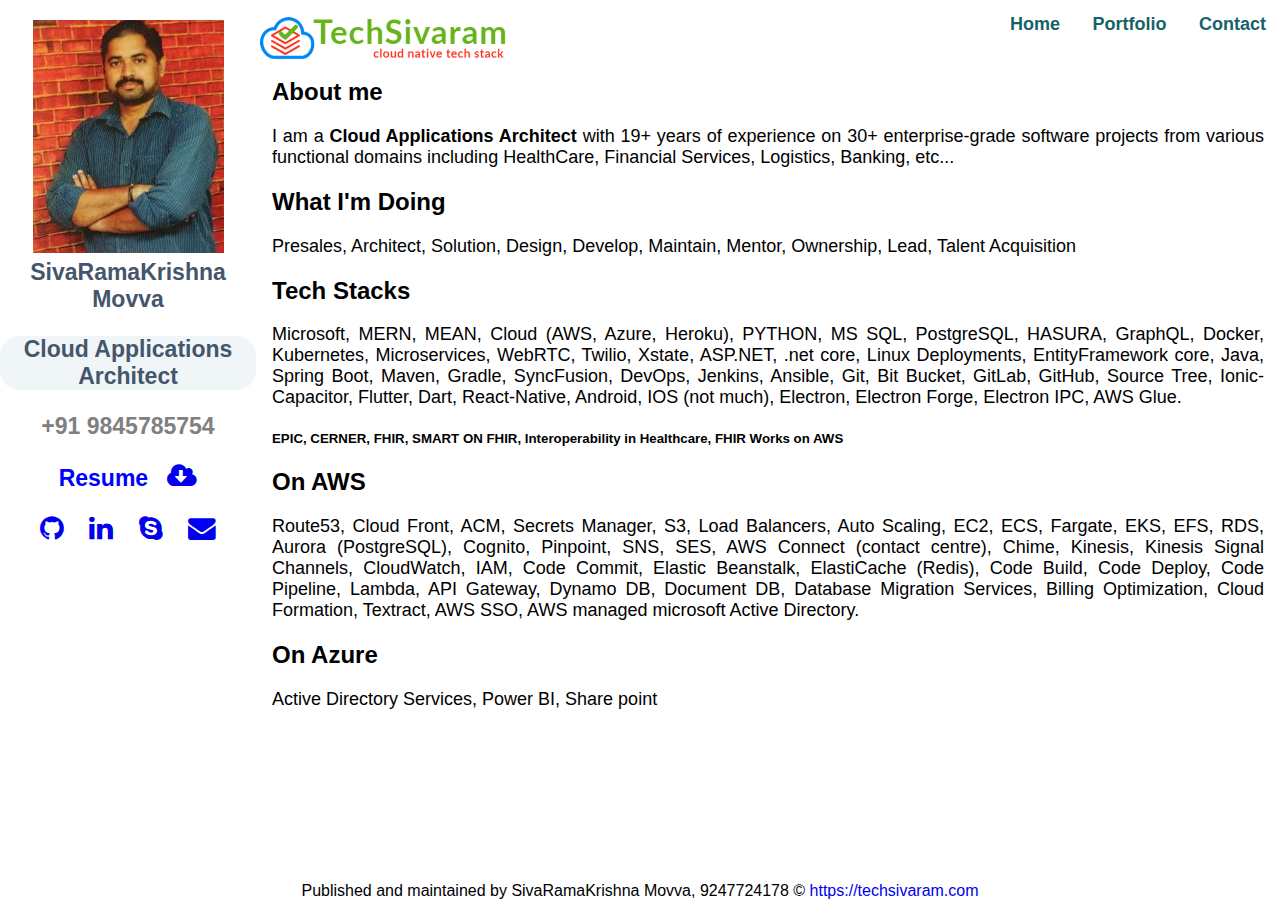
<file: index.html>
<!DOCTYPE html>
<html lang="en">

<head>
    <meta charset="utf-8" />
    <link rel="icon" href="./favicon.ico" />
    <meta name="viewport" content="width=device-width, initial-scale=1" />
    <meta name="theme-color" content="#000000" />
    <meta name="google-site-verification" content="DG4TBkemhiV3hDjFbZkyLHkUBWwtDwDDK6naSVGnXRU" />
    <meta name='Copyright' content='&copy; TechSivaram' />
    <meta name="geo.region" content="IN-AP" />
    <meta name="geo.placename" content="Yadavuru-Tenali" />
    <meta name="geo.position" content="16.190810;80.681341" />

    <meta name='description'
        content='SivaRamaKrishna Movva, I am a Cloud Applications Architect with 19+ years of experience on 30+ enterprise-grade software projects from various functional domains including HealthCare, Financial Services, Logistics, Banking, etc...' />
    <meta name='keywords'
        content='Presales, Cloud Applications Architect, Solution, Design, Develop, Maintain, Mentor, Ownership, Lead, Talent Acquisition, Microsoft, MERN, MEAN, Cloud (AWS, Azure), PYTHON, MS SQL, PostgreSQL, HASURA, GraphQL, Docker, Kubernetes, Microservices, WebRTC, Twilio, Xstate, ASP.NET, .net core, Linux Deployments, EntityFramework core, Java, Spring Boot, SyncFusion, DevOps, Ansible, Git, Bit Bucket, GitLab, GitHub, Source Tree, Ionic-Capacitor, Flutter, Dart, Android, IOS (not much),Route53, Cloud Front, ACM, Secrets Manager, S3, Load Balancers, Auto Scaling, EC2, ECS, Fargate, EKS, EFS, RDS, Aurora (PostgreSQL), Cognito, Pinpoint, SNS, SES, AWS Connect (contact Centre), Chime, Kinesis, Kinesis Signal Channels, CloudWatch, IAM, Code Commit, Elastic Beanstalk, ElastiCache (Redis), Code Build, Code Deploy, Code Pipeline, Lambda, API Gateway, Dynamo DB, Document DB, Database Migration Services, Billing Optimization, Cloud Formation, Textract, Active Directory Services, Power BI, Share point' />
    <meta name='abstract'
        content='I am a Cloud Applications Architect with 18+ years of experience on 20+ enterprise-grade software projects from various functional domains including HealthCare, Financial Services, Logistics, Banking, etc...' />
    <meta name="HandheldFriendly" content="true" />

    <link rel="shortlink" href="https://techsivaram.com" />
    <link rel="canonical" href="https://techsivaram.com" />

    <meta property="og:url" content="https://techsivaram.com" />
    <meta property="og:site_name" content="TechSivaram" />
    <meta property="og:title"
        content="SivaRamaKrishna Movva, I am a Cloud Applications Architect with 19+ years of experience on 30+ enterprise-grade software projects from various functional domains including HealthCare, Financial Services, Logistics, Banking, etc..." />
    <meta property="og:description"
        content="I am a Cloud Applications Architect with 18+ years of experience on 20+ enterprise-grade software projects from various functional domains including HealthCare, Financial Services, Logistics, Banking, etc..." />
    <meta property="og:image" content="https://techsivaram.com/Assets/Myphoto.jpg" />
    <meta property="og:image:url" content="https://techsivaram.com/Assets/Myphoto.jpg" />
    <meta property="og:type" content="website" />
    <meta property="og:image:width" content="1200" />
    <meta property="og:image:height" content="630" />

    <link rel="manifest" href="./manifest.json" />
    <link rel="stylesheet" href="https://cdnjs.cloudflare.com/ajax/libs/font-awesome/4.7.0/css/font-awesome.min.css" />
    <link rel="stylesheet" href="./css/style.css" />

    <title>SivaRamaKrishna Movva</title>
    <script type="application/javascript">
        window.tiledeskSettings =
        {
            projectid: "60e3f57f4c032e00123fae95"
        };
        (function (d, s, id) {
            var js, fjs = d.getElementsByTagName(s)[0];
            if (d.getElementById(id)) return;
            js = d.createElement(s); js.id = id; js.async = true;
            js.src = "https://widget.tiledesk.com/v4/launch.js";
            fjs.parentNode.insertBefore(js, fjs);
        }(document, 'script', 'tiledesk-jssdk'));
    </script>
</head>

<body style="height: 100%;">
    <div id="mobilelogo"><img id="logo" src="./Assets/logo.png"></div>
    <div class="scrollmenu">
        <div id="desklogo"><img id="logo" src="./Assets/logo.png"></div>
        <div id="myLinks">
            <a href="./">Home</a>
            <a href="./pages/portfolio.html">Portfolio</a>
            <a href="./pages/contact.html">Contact</a>
        </div>
    </div>

    <div class="sidebar" style="text-align:center;font-size: 23px; font-weight: bold;align-items:center">
        <div style="padding-top: 20px">
            <img src="./Assets/Myphoto.jpg" alt="SivaRamaKrishna Movva"></img>
        </div>
        <p style="color:#44566C; margin-block-start: auto"> SivaRamaKrishna Movva</p>
        <div style="position: relative ; border-radius: 20px ; background-color: #f0f5f8; color: #44566C;
            display: inline-block; padding-left: 20px; padding-right:20px; margin-block-start: auto">
            Cloud Applications Architect
        </div>
        <p style="position: relative; color: grey">+91 9845785754</p>
        <div style="position:relative; display:inline-block">
            <a style="color:blue" href="./Resume.html">Resume</a>&nbsp;&nbsp;
            <a href="./Assets/Resume.pdf" }>
                <i class="fa fa-cloud-download" style="font-size:larger;"></i>
            </a>
        </div>
        <p style=" position: relative; color: grey"></p>
        <div style=" position: relative; display: inline-block">
            <a href="https://github.com/TechSivaram" alt="github">
                <i class="fa fa-github" style="font-size:larger;"></i>
            </a>&nbsp;&nbsp;
            <a href="https://www.linkedin.com/in/sivaram-movva" alt="linkedin">
                <i class="fa fa-linkedin" style="font-size:larger;"></i>
            </a>&nbsp;&nbsp;
            <a href="skype:live:sivaram.movva_2" alt="live:sivaram.movva_2">
                <i class="fa fa-skype" style="font-size:larger;"></i>
            </a>&nbsp;&nbsp;
            <a href="mailto:sivaram.movva@gmail.com" alt="sivaram.movva@gmail.com">
                <i class="fa fa-envelope" style="font-size:larger;"></i>
            </a>
        </div>
        <p style=" position: relative; color: grey"></p>
        <div style=" position: relative; display: inline-block">            
        </div>
    </div>

    <div class="content">
        <br />
        <h2 stype="color:Grey">About me</h2>

        <p>I am a <b>Cloud Applications Architect</b> with 19+ years of experience on 30+ enterprise-grade software
            projects
            from various functional domains including HealthCare, Financial Services, Logistics, Banking, etc...</p>

        <h2 stype="color:Grey">What I'm Doing</h2>

        <p> Presales, Architect, Solution, Design, Develop, Maintain, Mentor, Ownership, Lead, Talent Acquisition</p>

        <h2 stype="color:Grey">Tech Stacks</h2>

        <p> Microsoft, MERN, MEAN, Cloud (AWS, Azure, Heroku), PYTHON, MS SQL, PostgreSQL, HASURA, GraphQL, Docker,
            Kubernetes,
            Microservices, WebRTC, Twilio, Xstate, ASP.NET, .net core, Linux Deployments, EntityFramework core, Java,
            Spring Boot, Maven, Gradle,
            SyncFusion, DevOps, Jenkins, Ansible, Git, Bit Bucket, GitLab, GitHub, Source Tree, Ionic-Capacitor, Flutter, Dart,
            React-Native, Android, IOS (not much), Electron, Electron Forge, Electron IPC, AWS Glue.</p>
        
        <h5>EPIC, CERNER, FHIR, SMART ON FHIR, Interoperability in Healthcare, FHIR Works on AWS</h5>

        <h2 stype="color:Grey">On AWS</h2>

        <p> Route53, Cloud Front, ACM, Secrets Manager, S3, Load Balancers, Auto Scaling,
            EC2, ECS, Fargate, EKS, EFS, RDS, Aurora (PostgreSQL), Cognito, Pinpoint, SNS, SES, AWS Connect (contact
            centre), Chime,
            Kinesis, Kinesis Signal Channels, CloudWatch, IAM, Code Commit, Elastic Beanstalk, ElastiCache (Redis),
            Code Build, Code Deploy, Code Pipeline, Lambda, API Gateway, Dynamo DB, Document DB,
            Database Migration Services, Billing Optimization, Cloud Formation, Textract, AWS SSO, AWS managed microsoft Active Directory.</p>

        <h2 stype="color:Grey">On Azure</h2>

        <p style="padding-bottom: 40px;"> Active Directory Services, Power BI, Share point </p>

    </div>
    <div class="footer">
        <p>Published and maintained by SivaRamaKrishna Movva, 9247724178 &copy; <a
                href="https://techsivaram.com">https://techsivaram.com</a></p>
    </div>
</body>

</html>
</file>
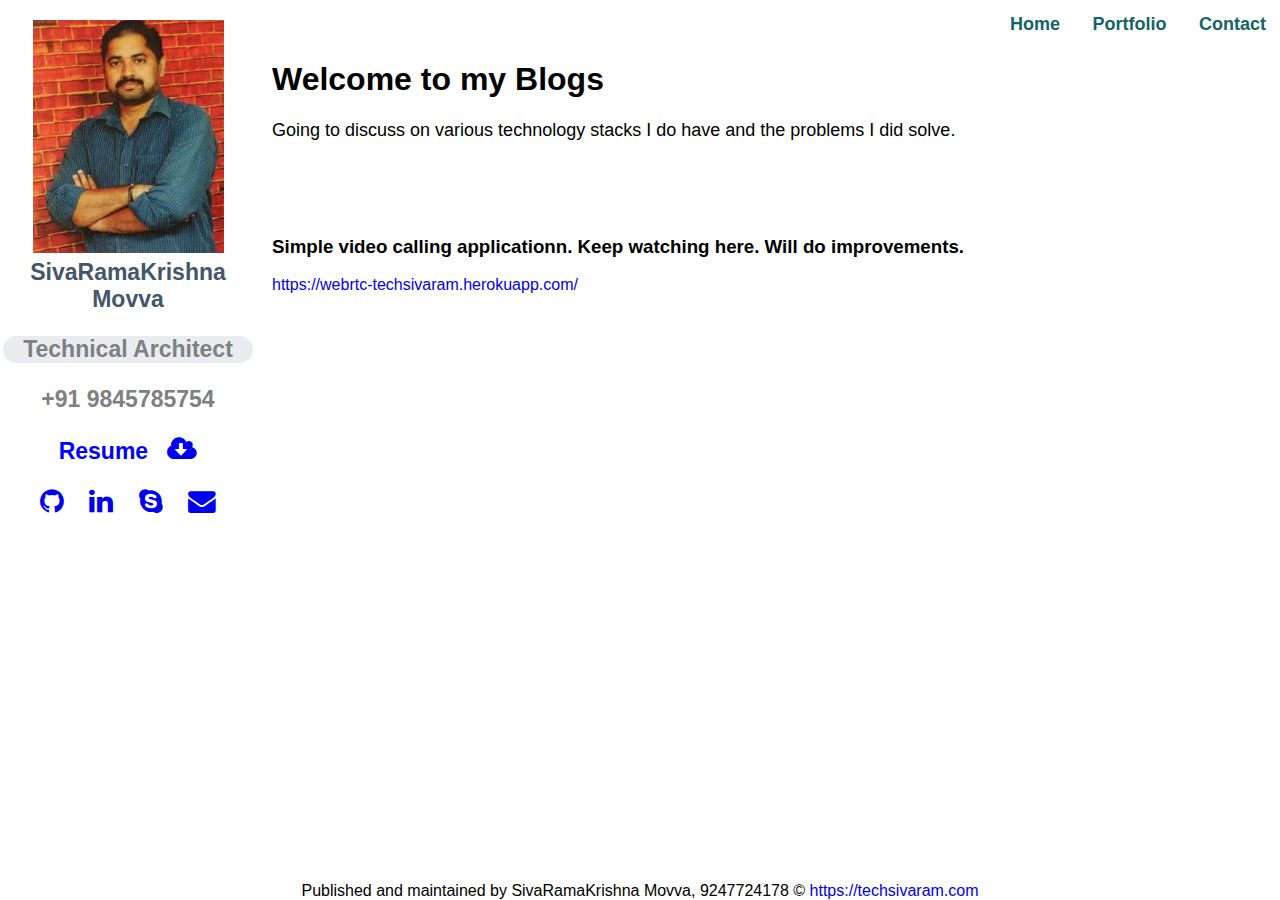
<file: blogs/index.html>
<!DOCTYPE html>
<html lang="en">

<head>
    <meta charset="utf-8" />
    <link rel="icon" href="../favicon.ico" />
    <meta name="viewport" content="width=device-width, initial-scale=1" />
    <meta name="theme-color" content="#000000" />
    <meta name="google-site-verification" content="DG4TBkemhiV3hDjFbZkyLHkUBWwtDwDDK6naSVGnXRU" />
    <meta name='Copyright' content='&copy; TechSivaram' />
    <meta name="geo.region" content="IN-AP" />
    <meta name="geo.placename" content="Yadavuru-Tenali" />
    <meta name="geo.position" content="16.190810;80.681341" />

    <meta name='description'
        content='SivaRamaKrishna Movva, I am a Technical Architect with 16+ years of experience on 20+ enterprise-grade software projects from various functional domains including HealthCare, Financial Services, Logistics, Banking, etc...' />
    <meta name='keywords'
        content='Presales, Architect, Solution, Design, Develop, Maintain, Mentor, Ownership, Lead, Talent Acquisition, Microsoft, MERN, MEAN, Cloud (AWS, Azure), PYTHON, MS SQL, PostgreSQL, HASURA, GraphQL, Docker, Kubernetes, Microservices, WebRTC, Twilio, Xstate, ASP.NET, .net core, Linux Deployments, EntityFramework core, Java, Spring Boot, SyncFusion, DevOps, Ansible, Git, Bit Bucket, GitLab, GitHub, Source Tree, Ionic-Capacitor, Flutter, Dart, Android, IOS (not much),Route53, Cloud Front, ACM, Secrets Manager, S3, Load Balancers, Auto Scaling, EC2, ECS, Fargate, EKS, EFS, RDS, Aurora (PostgreSQL), Cognito, Pinpoint, SNS, SES, AWS Connect (contact Centre), Chime, Kinesis, Kinesis Signal Channels, CloudWatch, IAM, Code Commit, Elastic Beanstalk, ElastiCache (Redis), Code Build, Code Deploy, Code Pipeline, Lambda, API Gateway, Dynamo DB, Document DB, Database Migration Services, Billing Optimization, Cloud Formation, Textract, Active Directory Services, Power BI, Share point' />
    <meta name='abstract'
        content='I am a Technical Architect with 16+ years of experience on 20+ enterprise-grade software projects from various functional domains including HealthCare, Financial Services, Logistics, Banking, etc...' />
    <meta name="HandheldFriendly" content="true" />

    <link rel="shortlink" href="https://techsivaram.com/" />
    <link rel="canonical" href="https://techsivaram.com/" />

    <meta property="og:url" content="https://techsivaram.com/" />
    <meta property="og:site_name" content="TechSivaram" />
    <meta property="og:title"
        content="SivaRamaKrishna Movva, I am a Technical Architect with 16+ years of experience on 20+ enterprise-grade software projects from various functional domains including HealthCare, Financial Services, Logistics, Banking, etc..." />
    <meta property="og:description"
        content="I am a Technical Architect with 16+ years of experience on 20+ enterprise-grade software projects from various functional domains including HealthCare, Financial Services, Logistics, Banking, etc..." />
    <meta property="og:image" content="./Assets/Myphoto.jpg" />
    <meta property="og:image:url" content="./Assets/Myphoto.jpg" />
    <meta property="og:type" content="website" />
    <meta property="og:image:width" content="1200" />
    <meta property="og:image:height" content="630" />

    <link rel="manifest" href="../manifest.json" />
    <link rel="stylesheet" href="https://cdnjs.cloudflare.com/ajax/libs/font-awesome/4.7.0/css/font-awesome.min.css" />
    <link rel="stylesheet" href="../css/style.css" />

    <title>SivaRamaKrishna Movva</title>
    <script type="application/javascript">
        window.tiledeskSettings =
        {
            projectid: "60e3f57f4c032e00123fae95"
        };
        (function (d, s, id) {
            var js, fjs = d.getElementsByTagName(s)[0];
            if (d.getElementById(id)) return;
            js = d.createElement(s); js.id = id; js.async = true;
            js.src = "https://widget.tiledesk.com/v4/launch.js";
            fjs.parentNode.insertBefore(js, fjs);
        }(document, 'script', 'tiledesk-jssdk'));
    </script>
</head>

<body style="height: 100%;">

    <div class="scrollmenu">
        <div id="myLinks">
            <a href="../index.html">Home</a>
            <a href="../pages/portfolio.html">Portfolio</a>
            <a href="../pages/contact.html">Contact</a>
        </div>
    </div>

    <div class="sidebar" style="text-align:center;font-size: 23px; font-weight: bold;align-items:center">
        <div style="padding-top: 20px">
            <img src="../Assets/Myphoto.jpg" alt="SivaRamaKrishna Movva"></img>
        </div>
        <p style="color:#44566C; margin-block-start: auto"> SivaRamaKrishna Movva</p>
        <div style="position: relative ; border-radius: 20px ; background-color: #E9EDF0; color: grey;
            display: inline-block; padding-left: 20px; padding-right:20px; margin-block-start: auto">
            Technical Architect
        </div>
        <p style="position: relative; color: grey">+91 9845785754</p>

        <div style="position:relative; display:inline-block">
            <a style="color:blue" href="../Resume.html">Resume</a>&nbsp;&nbsp;
            <a href="../Assets/Resume.pdf" }>
                <i class="fa fa-cloud-download" style="font-size:larger;"></i>
            </a>
        </div>
        <p style=" position: relative; color: grey"></p>
        <div style=" position: relative; display: inline-block">
            <a href=" https://github.com/TechSivaram" alt="github">
                <i class="fa fa-github" style="font-size:larger;"></i>
            </a>&nbsp;&nbsp;
            <a href="https://www.linkedin.com/in/sivaram-movva" alt="linkedin">
                <i class="fa fa-linkedin" style="font-size:larger;"></i>
            </a>&nbsp;&nbsp;
            <a href="skype:live:sivaram.movva_2" alt="live:sivaram.movva_2">
                <i class="fa fa-skype" style="font-size:larger;"></i>
            </a>&nbsp;&nbsp;
            <a href="mailto:sivaram.movva@gmail.com" alt="sivaram.movva@gmail.com">
                <i class="fa fa-envelope" style="font-size:larger;"></i>
            </a>
        </div>
        <p style=" position: relative; color: grey"></p>
    </div>

    <div class="content">
        <h1 stype="color:Grey">Welcome to my Blogs</h1>
        <p style="padding-bottom: 40px;"> Going to discuss on various technology stacks I do have and the problems I did
            solve.</p>

        <br />
        <h3>Simple video calling applicationn. Keep watching here. Will do improvements.</h3>
        <a href="https://webrtc-techsivaram.herokuapp.com/">https://webrtc-techsivaram.herokuapp.com/</a>
    </div>
    <div class="footer">
        <p>Published and maintained by SivaRamaKrishna Movva, 9247724178 &copy; <a
                href="https://techsivaram.com">https://techsivaram.com</a></p>
    </div>
</body>

</html>
</file>
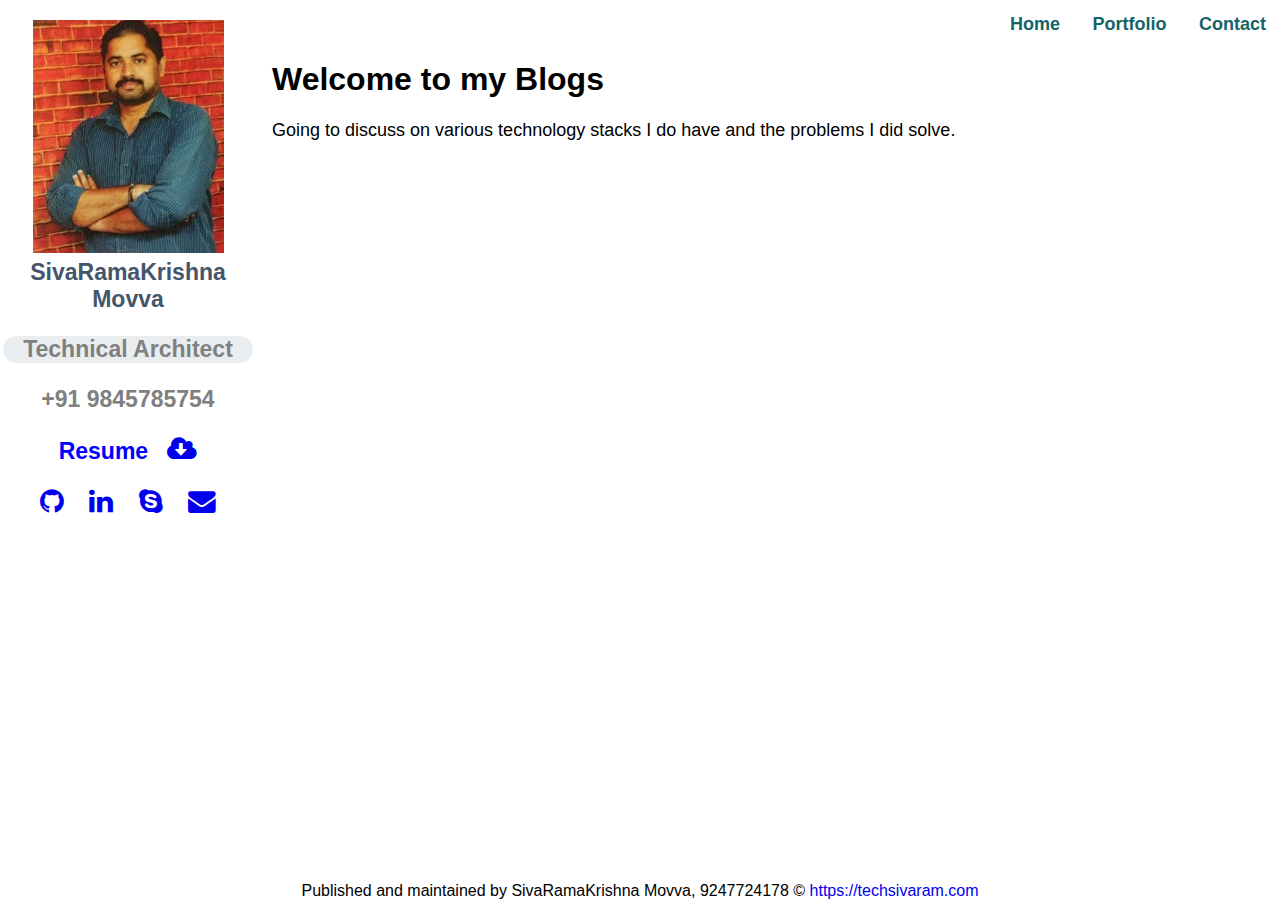
<file: Static TechSivaram/blogs/index.html>
<!DOCTYPE html>
<html lang="en">

<head>
    <meta charset="utf-8" />
    <link rel="icon" href="/favicon.ico" />
    <meta name="viewport" content="width=device-width, initial-scale=1" />
    <meta name="theme-color" content="#000000" />
    <meta name="google-site-verification" content="DG4TBkemhiV3hDjFbZkyLHkUBWwtDwDDK6naSVGnXRU" />
    <meta name='Copyright' content='&copy; TechSivaram' />
    <meta name="geo.region" content="IN-AP" />
    <meta name="geo.placename" content="Yadavuru-Tenali" />
    <meta name="geo.position" content="16.190810;80.681341" />

    <meta name='description'
        content='SivaRamaKrishna Movva, I am a Technical Architect with 16+ years of experience on 20+ enterprise-grade software projects from various functional domains including HealthCare, Financial Services, Logistics, Banking, etc...' />
    <meta name='keywords'
        content='Presales, Architect, Solution, Design, Develop, Maintain, Mentor, Ownership, Lead, Talent Acquisition, Microsoft, MERN, MEAN, Cloud (AWS, Azure), PYTHON, MS SQL, PostgreSQL, HASURA, GraphQL, Docker, Kubernetes, Microservices, WebRTC, Twilio, Xstate, ASP.NET, .net core, Linux Deployments, EntityFramework core, Java, Spring Boot, SyncFusion, DevOps, Ansible, Git, Bit Bucket, GitLab, GitHub, Source Tree, Ionic-Capacitor, Flutter, Dart, Android, IOS (not much),Route53, Cloud Front, ACM, Secrets Manager, S3, Load Balancers, Auto Scaling, EC2, ECS, Fargate, EKS, EFS, RDS, Aurora (PostgreSQL), Cognito, Pinpoint, SNS, SES, AWS Connect (contact Centre), Chime, Kinesis, Kinesis Signal Channels, CloudWatch, IAM, Code Commit, Elastic Beanstalk, ElastiCache (Redis), Code Build, Code Deploy, Code Pipeline, Lambda, API Gateway, Dynamo DB, Document DB, Database Migration Services, Billing Optimization, Cloud Formation, Textract, Active Directory Services, Power BI, Share point' />
    <meta name='abstract'
        content='I am a Technical Architect with 16+ years of experience on 20+ enterprise-grade software projects from various functional domains including HealthCare, Financial Services, Logistics, Banking, etc...' />
    <meta name="HandheldFriendly" content="true" />

    <link rel="shortlink" href="https://techsivaram.com/" />
    <link rel="canonical" href="https://techsivaram.com/" />

    <meta property="og:url" content="https://techsivaram.com/" />
    <meta property="og:site_name" content="TechSivaram" />
    <meta property="og:title"
        content="SivaRamaKrishna Movva, I am a Technical Architect with 16+ years of experience on 20+ enterprise-grade software projects from various functional domains including HealthCare, Financial Services, Logistics, Banking, etc..." />
    <meta property="og:description"
        content="I am a Technical Architect with 16+ years of experience on 20+ enterprise-grade software projects from various functional domains including HealthCare, Financial Services, Logistics, Banking, etc..." />
    <meta property="og:image" content="./Assets/Myphoto.jpg" />
    <meta property="og:image:url" content="./Assets/Myphoto.jpg" />
    <meta property="og:type" content="website" />
    <meta property="og:image:width" content="1200" />
    <meta property="og:image:height" content="630" />

    <link rel="manifest" href="/manifest.json" />
    <link rel="stylesheet" href="https://cdnjs.cloudflare.com/ajax/libs/font-awesome/4.7.0/css/font-awesome.min.css" />
    <link rel="stylesheet" href="/css/style.css" />

    <title>SivaRamaKrishna Movva</title>
    <script type="application/javascript">
        window.tiledeskSettings =
        {
            projectid: "60e3f57f4c032e00123fae95"
        };
        (function (d, s, id) {
            var js, fjs = d.getElementsByTagName(s)[0];
            if (d.getElementById(id)) return;
            js = d.createElement(s); js.id = id; js.async = true;
            js.src = "https://widget.tiledesk.com/v4/launch.js";
            fjs.parentNode.insertBefore(js, fjs);
        }(document, 'script', 'tiledesk-jssdk'));
    </script>
</head>

<body style="height: 100%;">

    <div class="scrollmenu">
        <div id="myLinks">
            <a href="/index.html">Home</a>
            <a href="/pages/portfolio.html">Portfolio</a>
            <a href="/pages/contact.html">Contact</a>
        </div>
    </div>

    <div class="sidebar" style="text-align:center;font-size: 23px; font-weight: bold;align-items:center">
        <div style="padding-top: 20px">
            <img src="/Assets/Myphoto.jpg" alt="SivaRamaKrishna Movva"></img>
        </div>
        <p style="color:#44566C; margin-block-start: auto"> SivaRamaKrishna Movva</p>
        <div style="position: relative ; border-radius: 20px ; background-color: #E9EDF0; color: grey;
            display: inline-block; padding-left: 20px; padding-right:20px; margin-block-start: auto">
            Technical Architect
        </div>
        <p style="position: relative; color: grey">+91 9845785754</p>

        <div style="position:relative; display:inline-block">
            <a style="color:blue" href="/Resume.html">Resume</a>&nbsp;&nbsp;
            <a href="/Assets/Resume.pdf" }>
                <i class="fa fa-cloud-download" style="font-size:larger;"></i>
            </a>
        </div>
        <p style=" position: relative; color: grey"></p>
        <div style=" position: relative; display: inline-block">
            <a href=" https://github.com/TechSivaram" alt="github">
                <i class="fa fa-github" style="font-size:larger;"></i>
            </a>&nbsp;&nbsp;
            <a href="https://www.linkedin.com/in/sivaram-movva" alt="linkedin">
                <i class="fa fa-linkedin" style="font-size:larger;"></i>
            </a>&nbsp;&nbsp;
            <a href="skype:live:sivaram.movva_2" alt="live:sivaram.movva_2">
                <i class="fa fa-skype" style="font-size:larger;"></i>
            </a>&nbsp;&nbsp;
            <a href="mailto:sivaram.movva@gmail.com" alt="sivaram.movva@gmail.com">
                <i class="fa fa-envelope" style="font-size:larger;"></i>
            </a>
        </div>
        <p style=" position: relative; color: grey"></p>
    </div>

    <div class="content">
        <h1 stype="color:Grey">Welcome to my Blogs</h1>
        <p style="padding-bottom: 40px;"> Going to discuss on various technology stacks I do have and the problems I did
            solve.</p>
    </div>
    <div class="footer">
        <p>Published and maintained by SivaRamaKrishna Movva, 9247724178 &copy; <a
                href="https://techsivaram.com">https://techsivaram.com</a></p>
    </div>
</body>

</html>
</file>
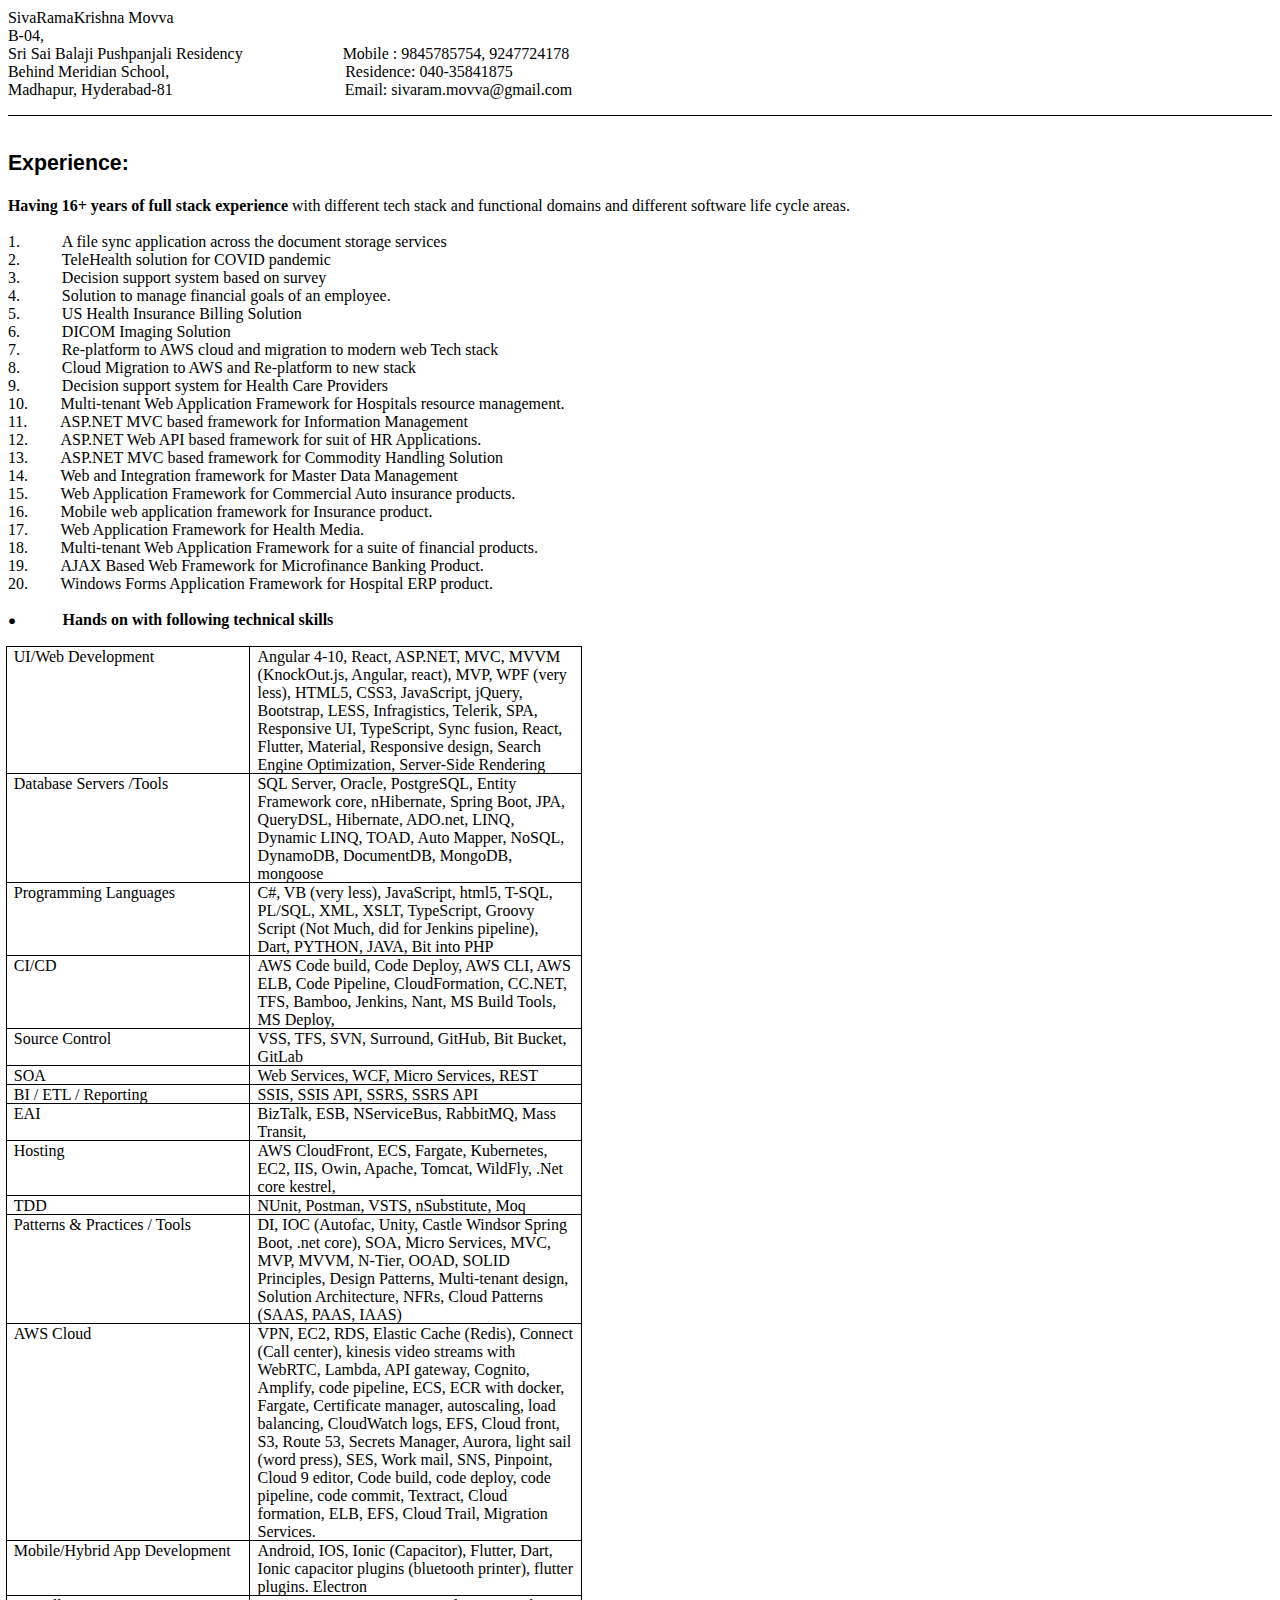
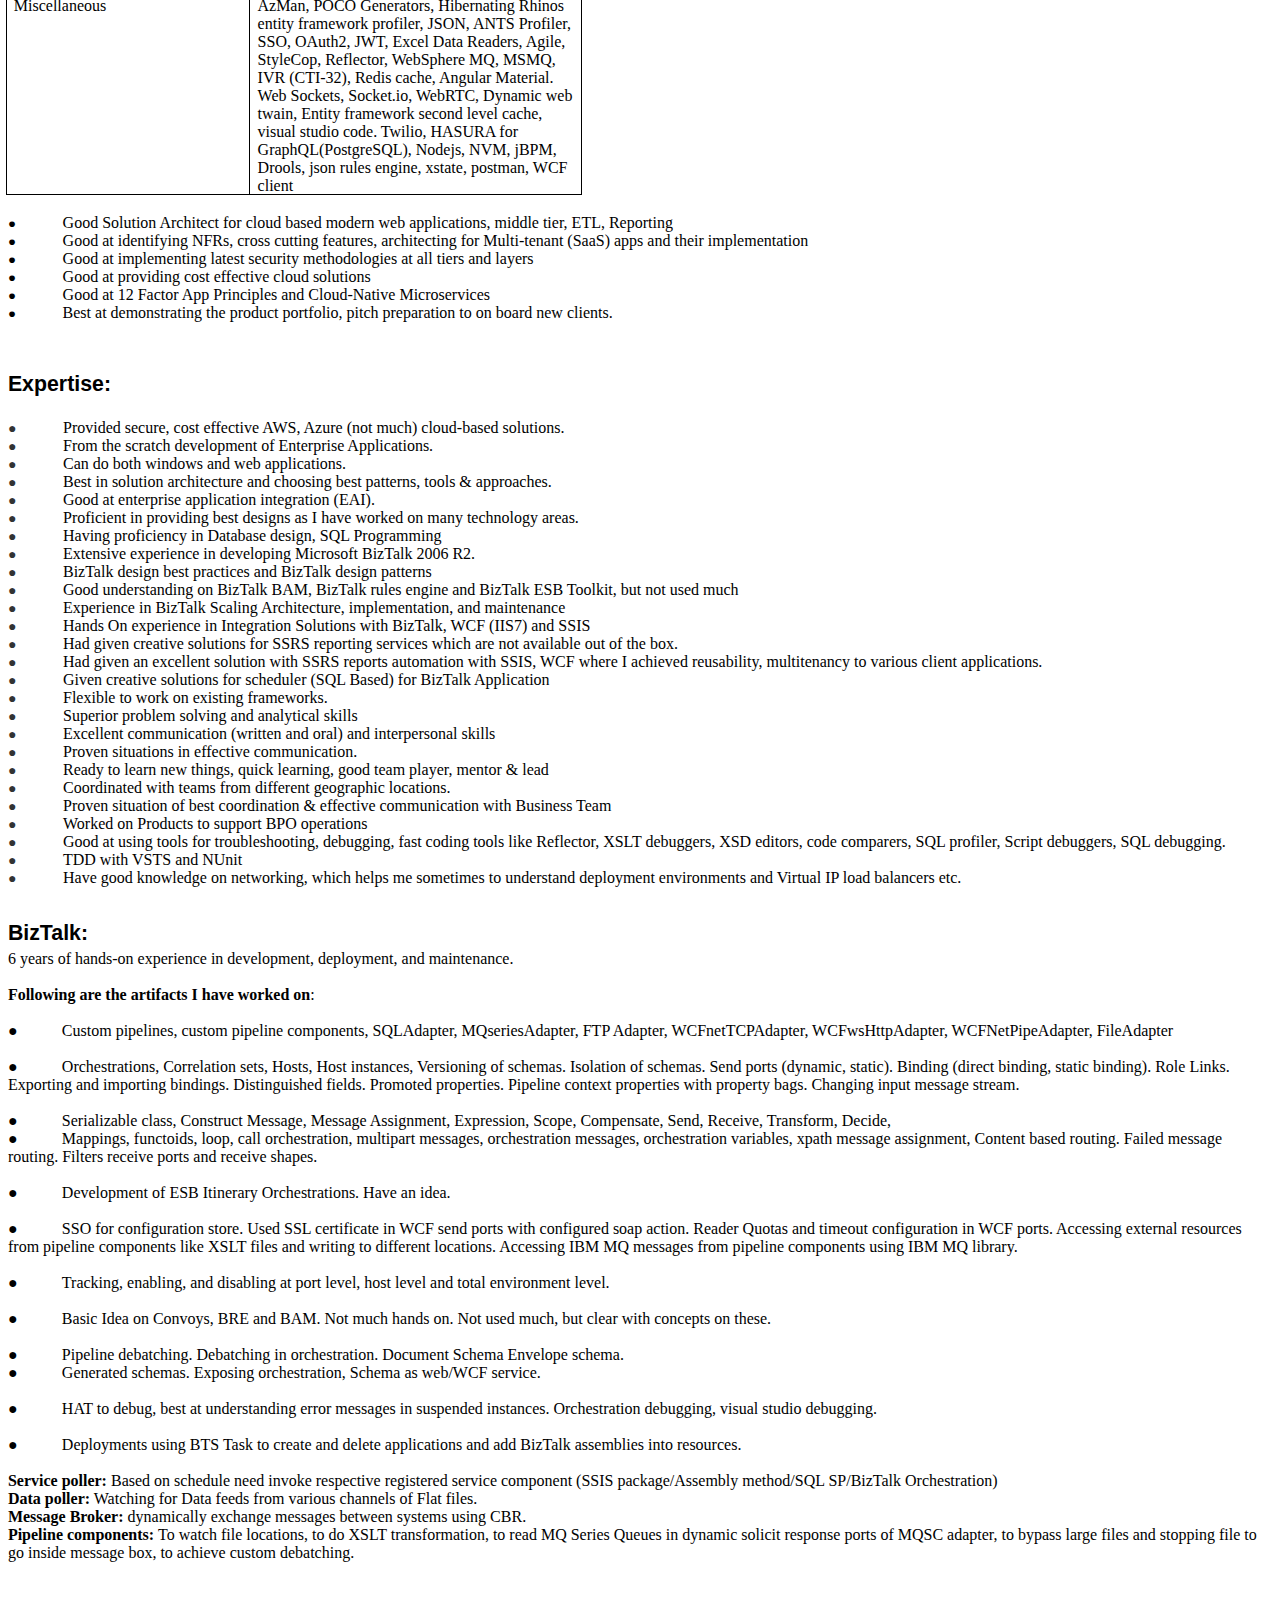
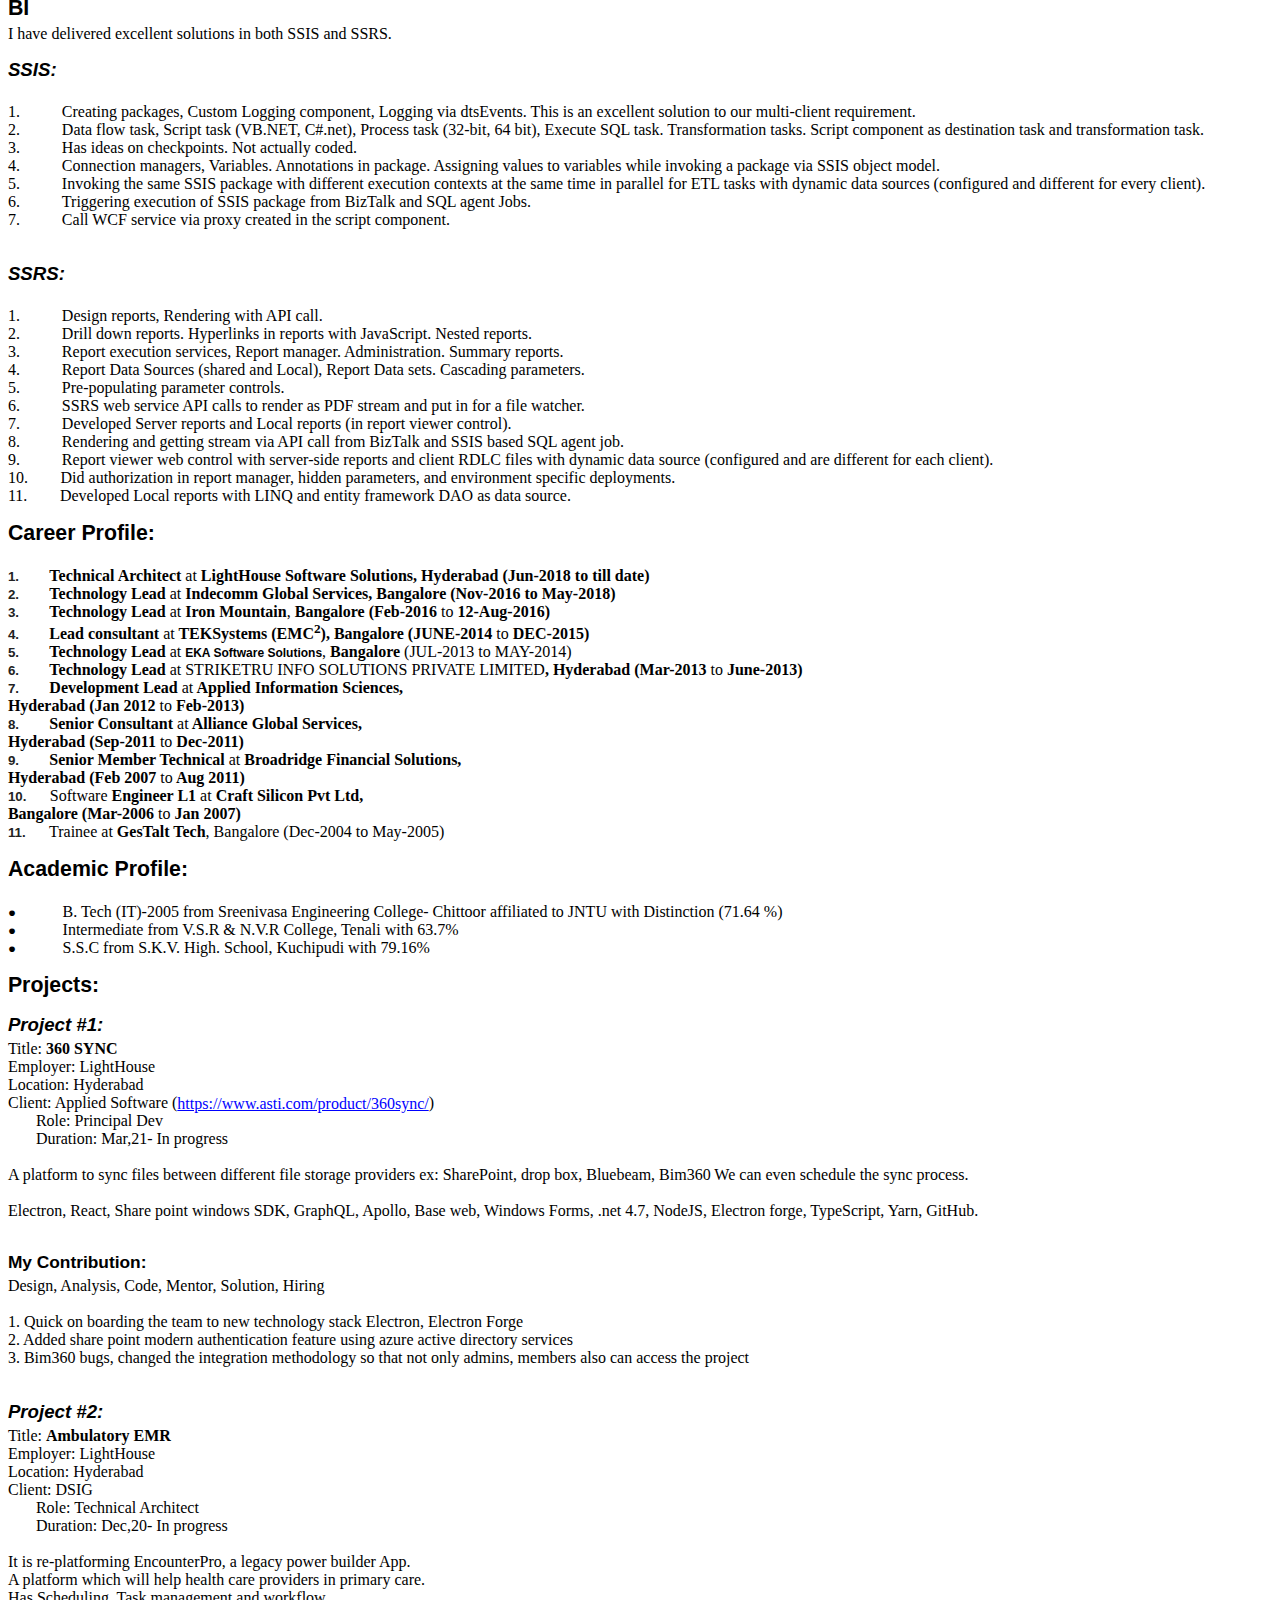
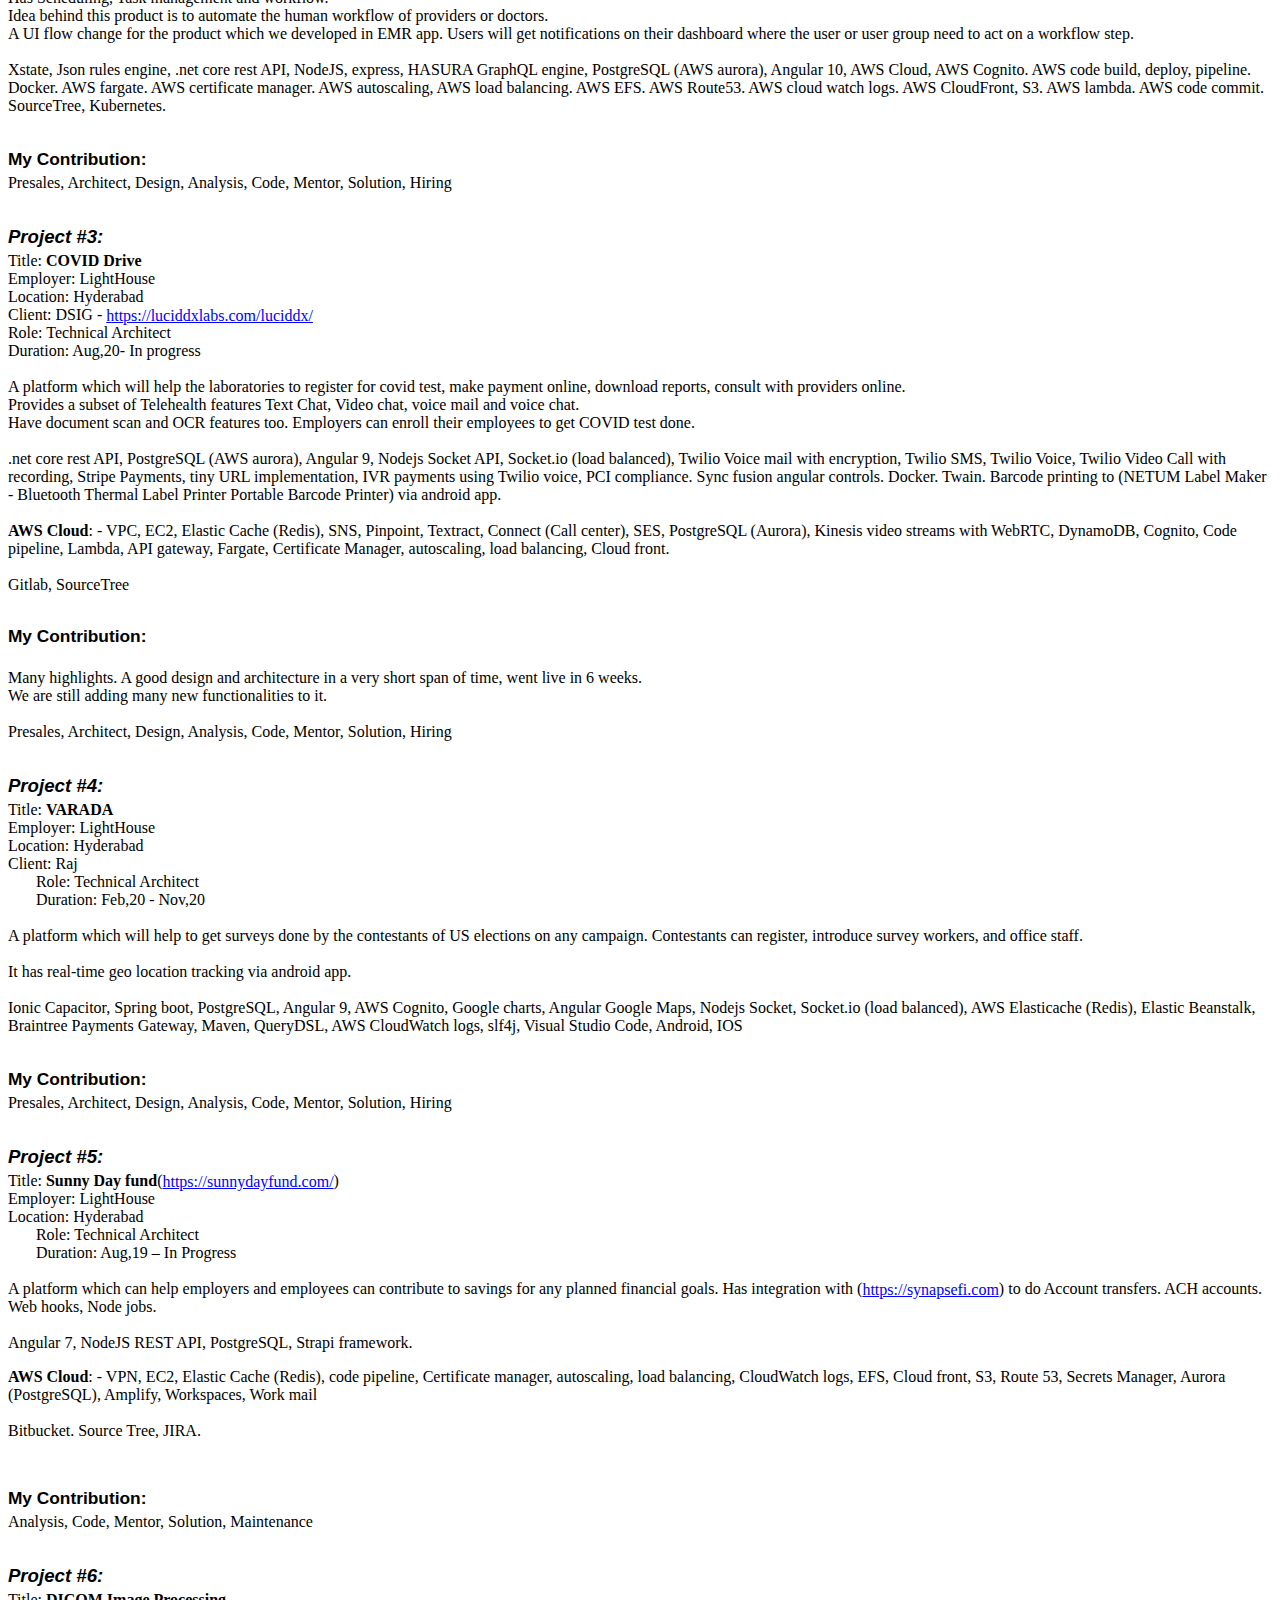
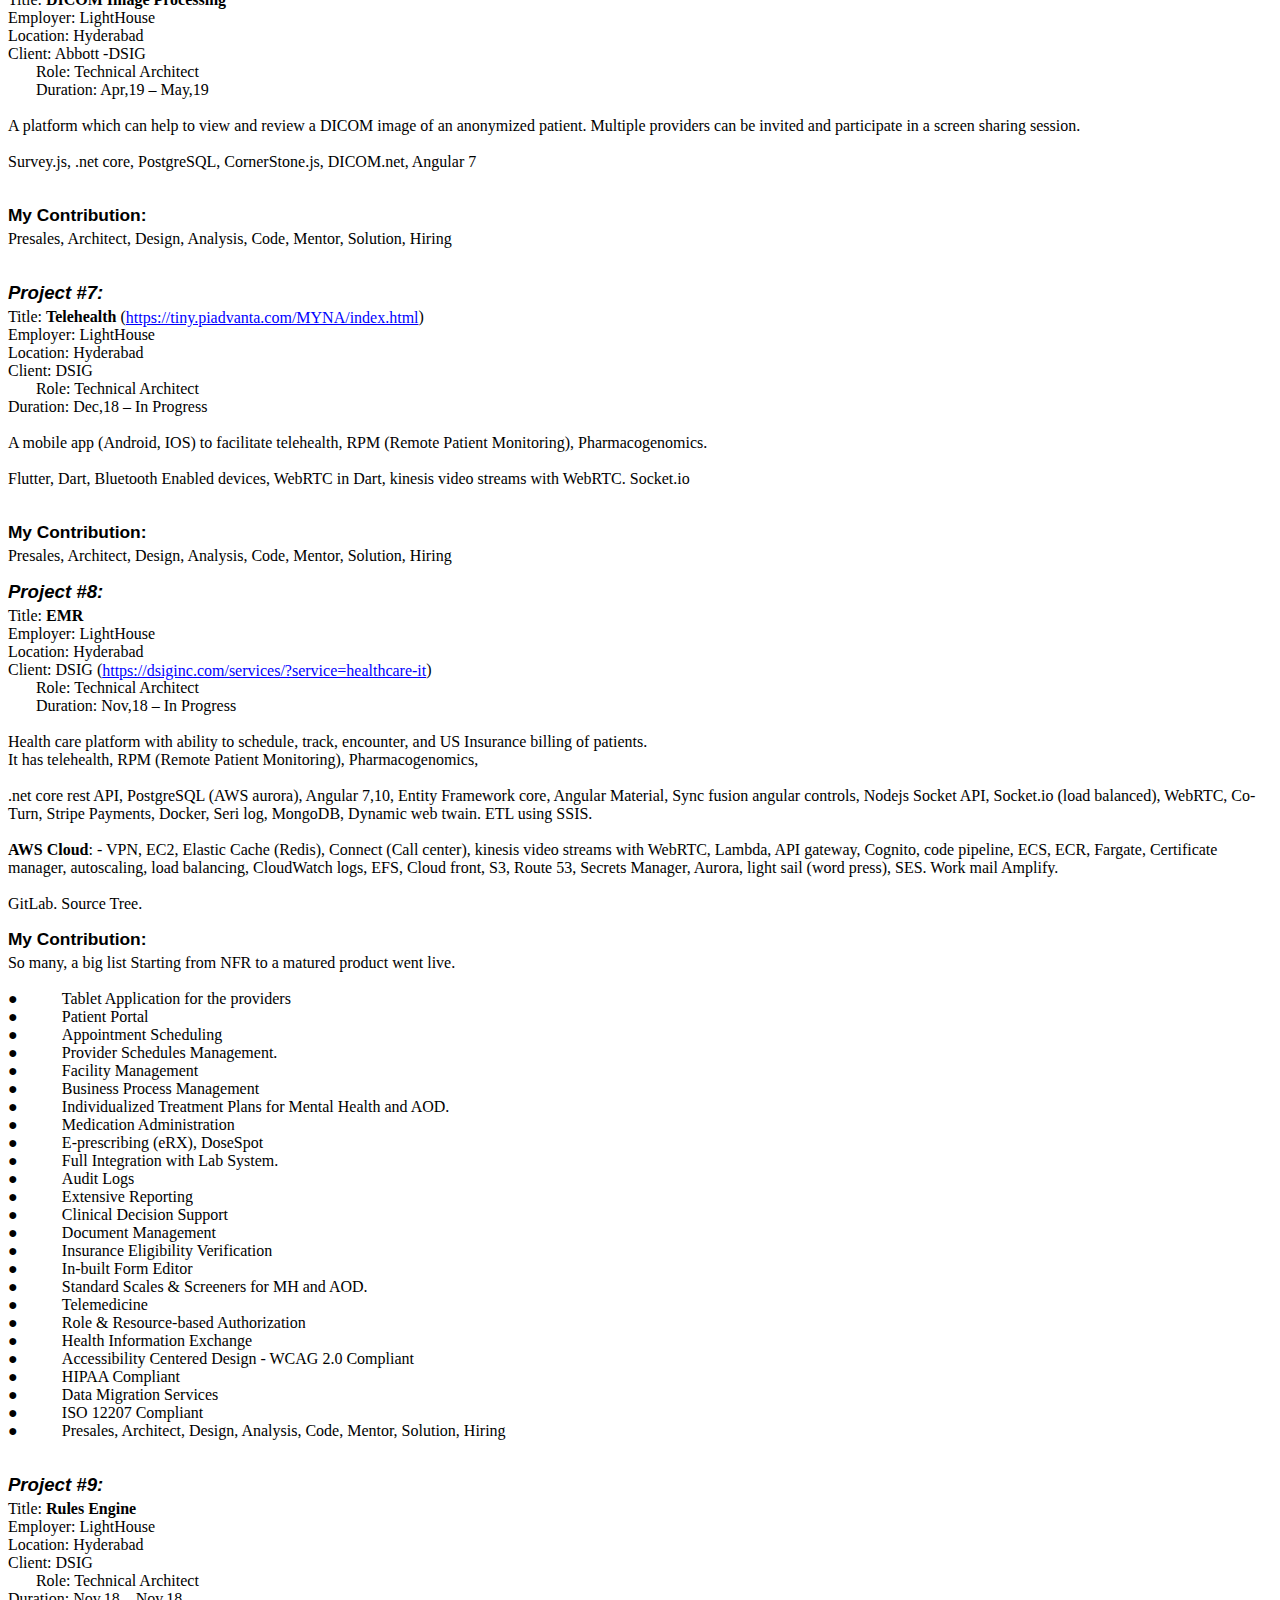
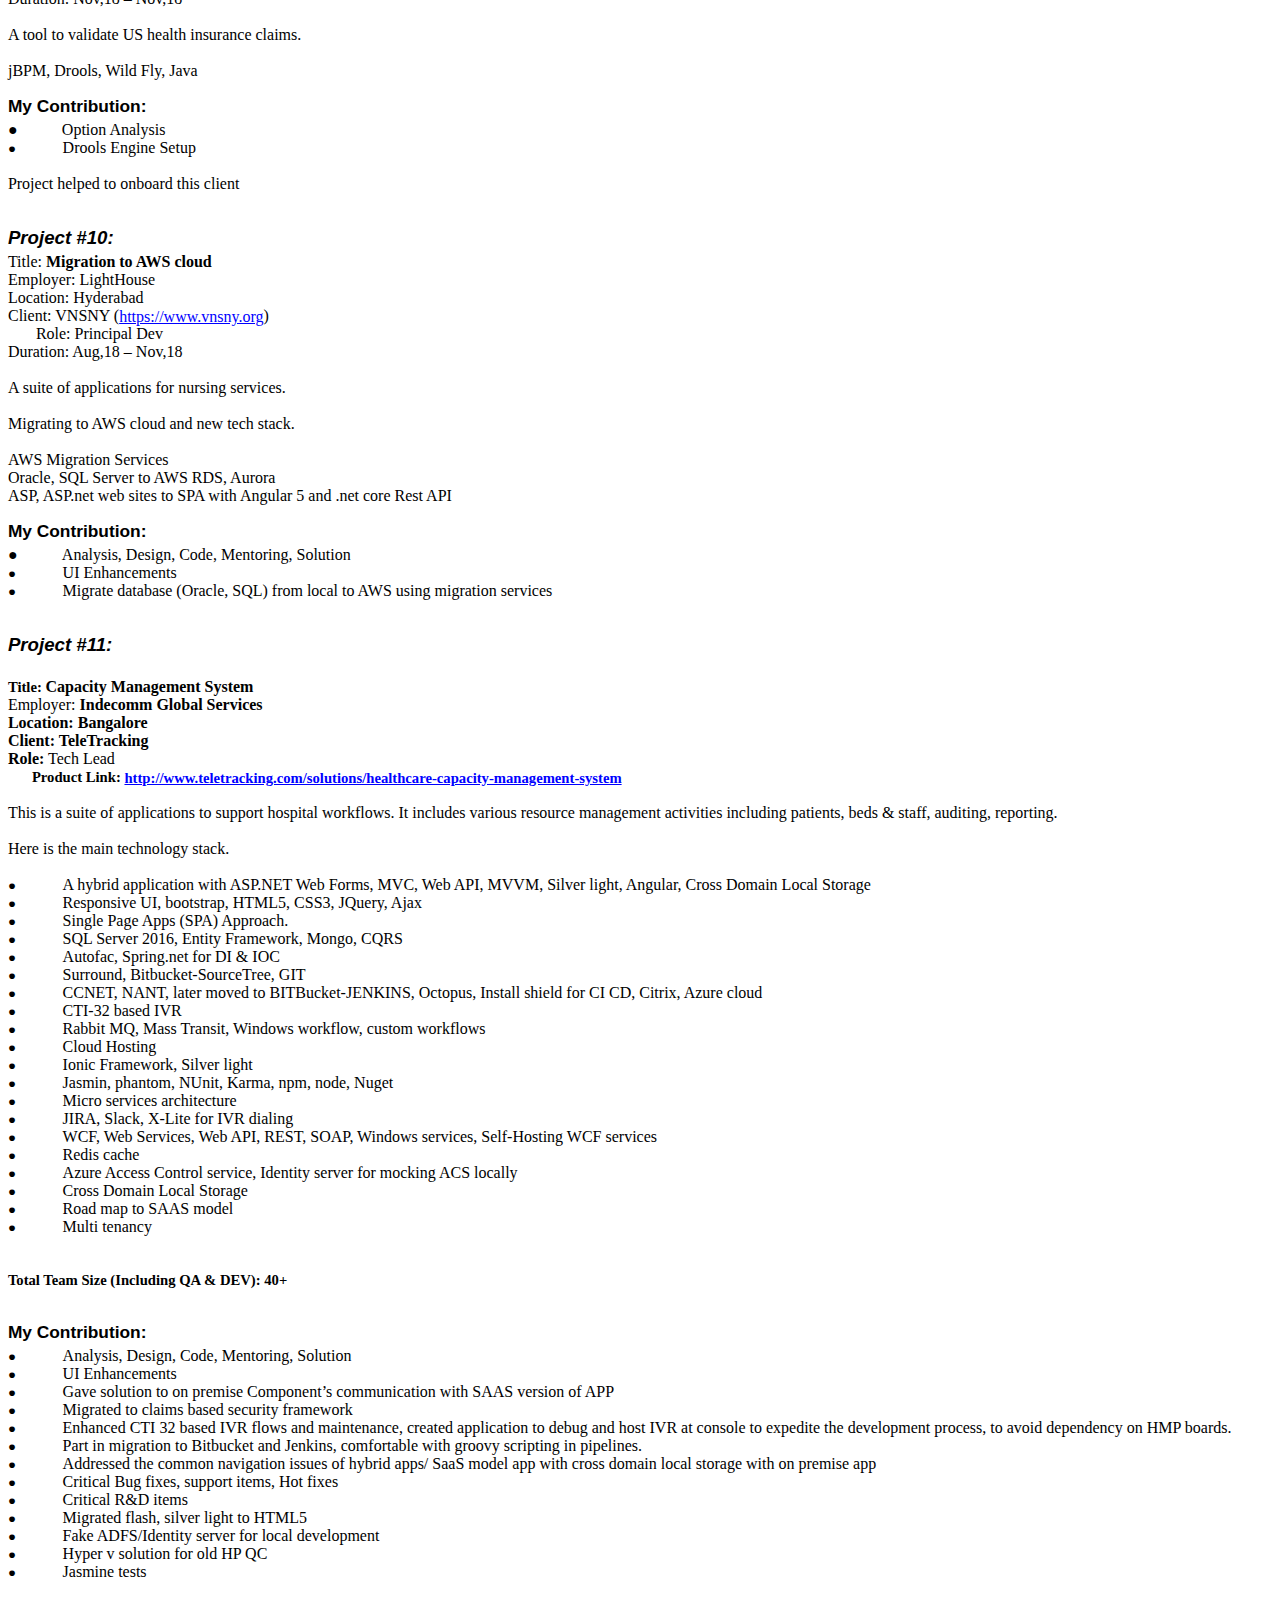
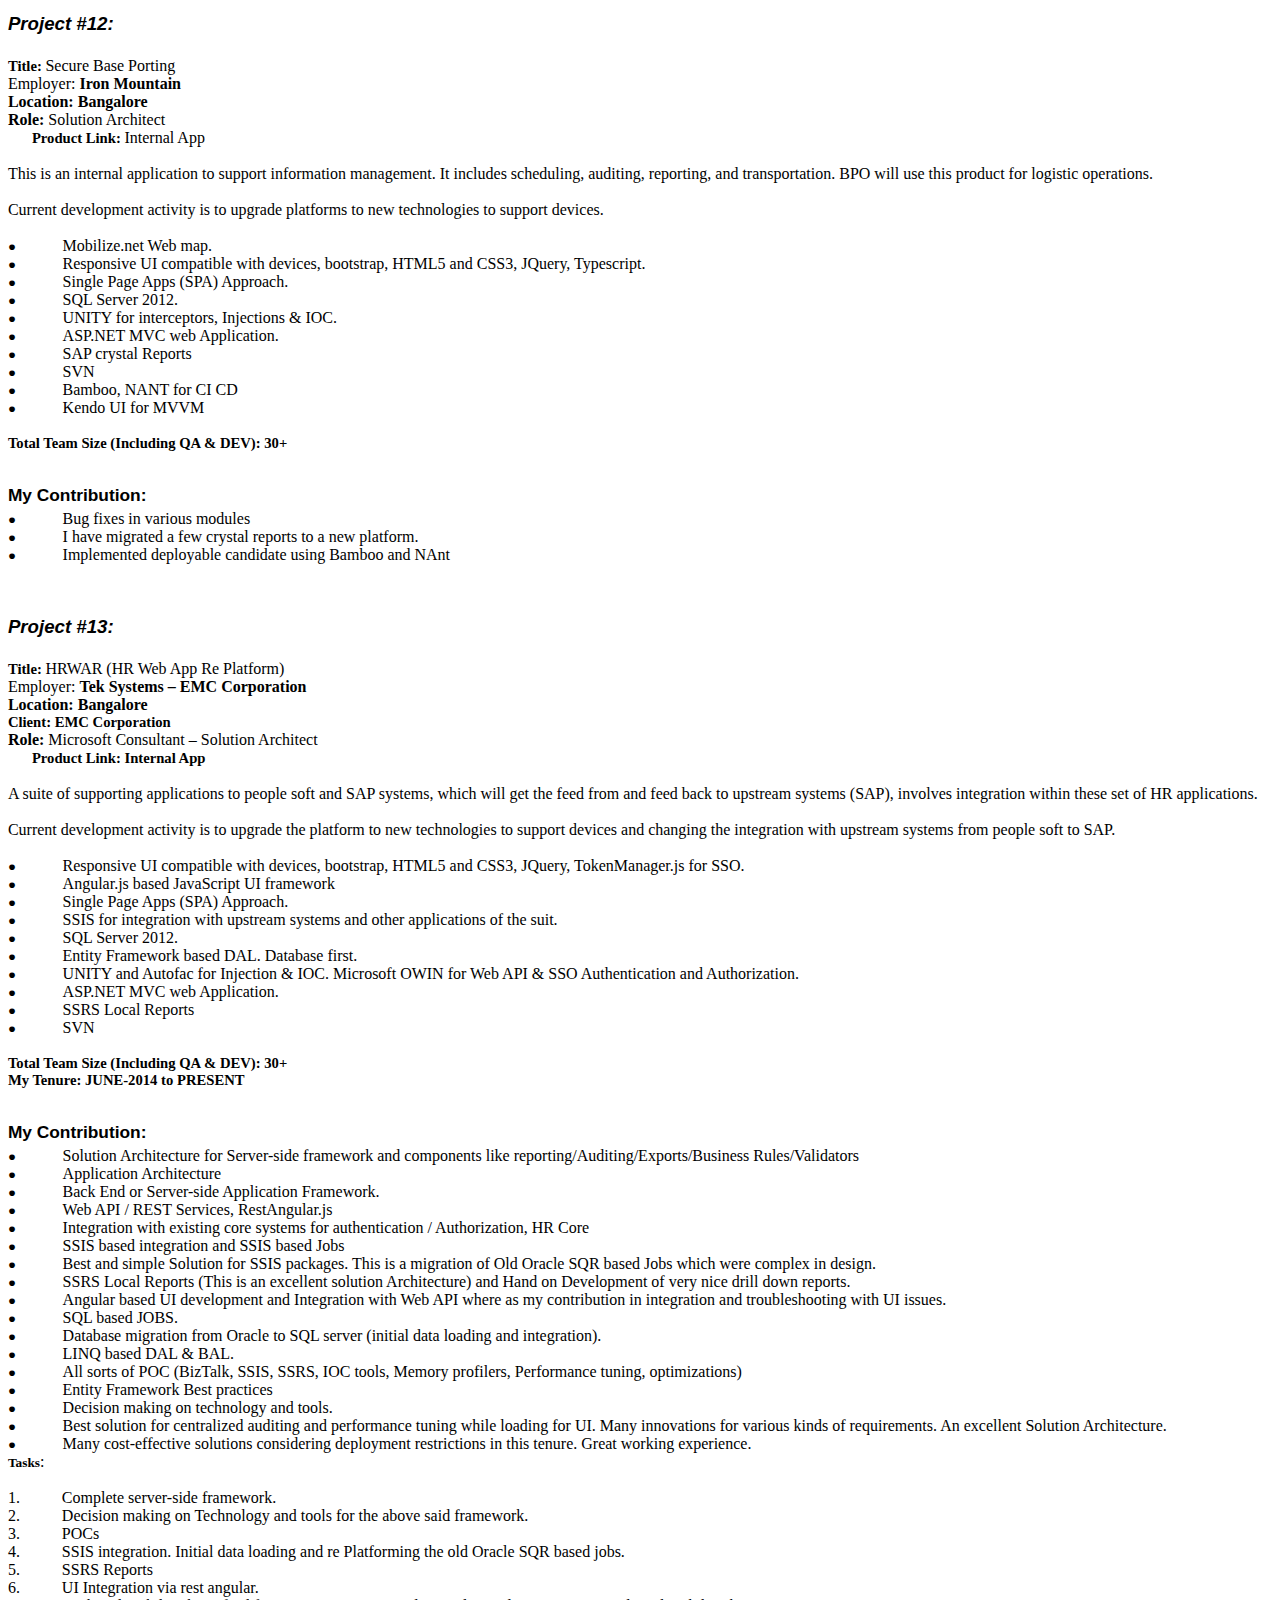
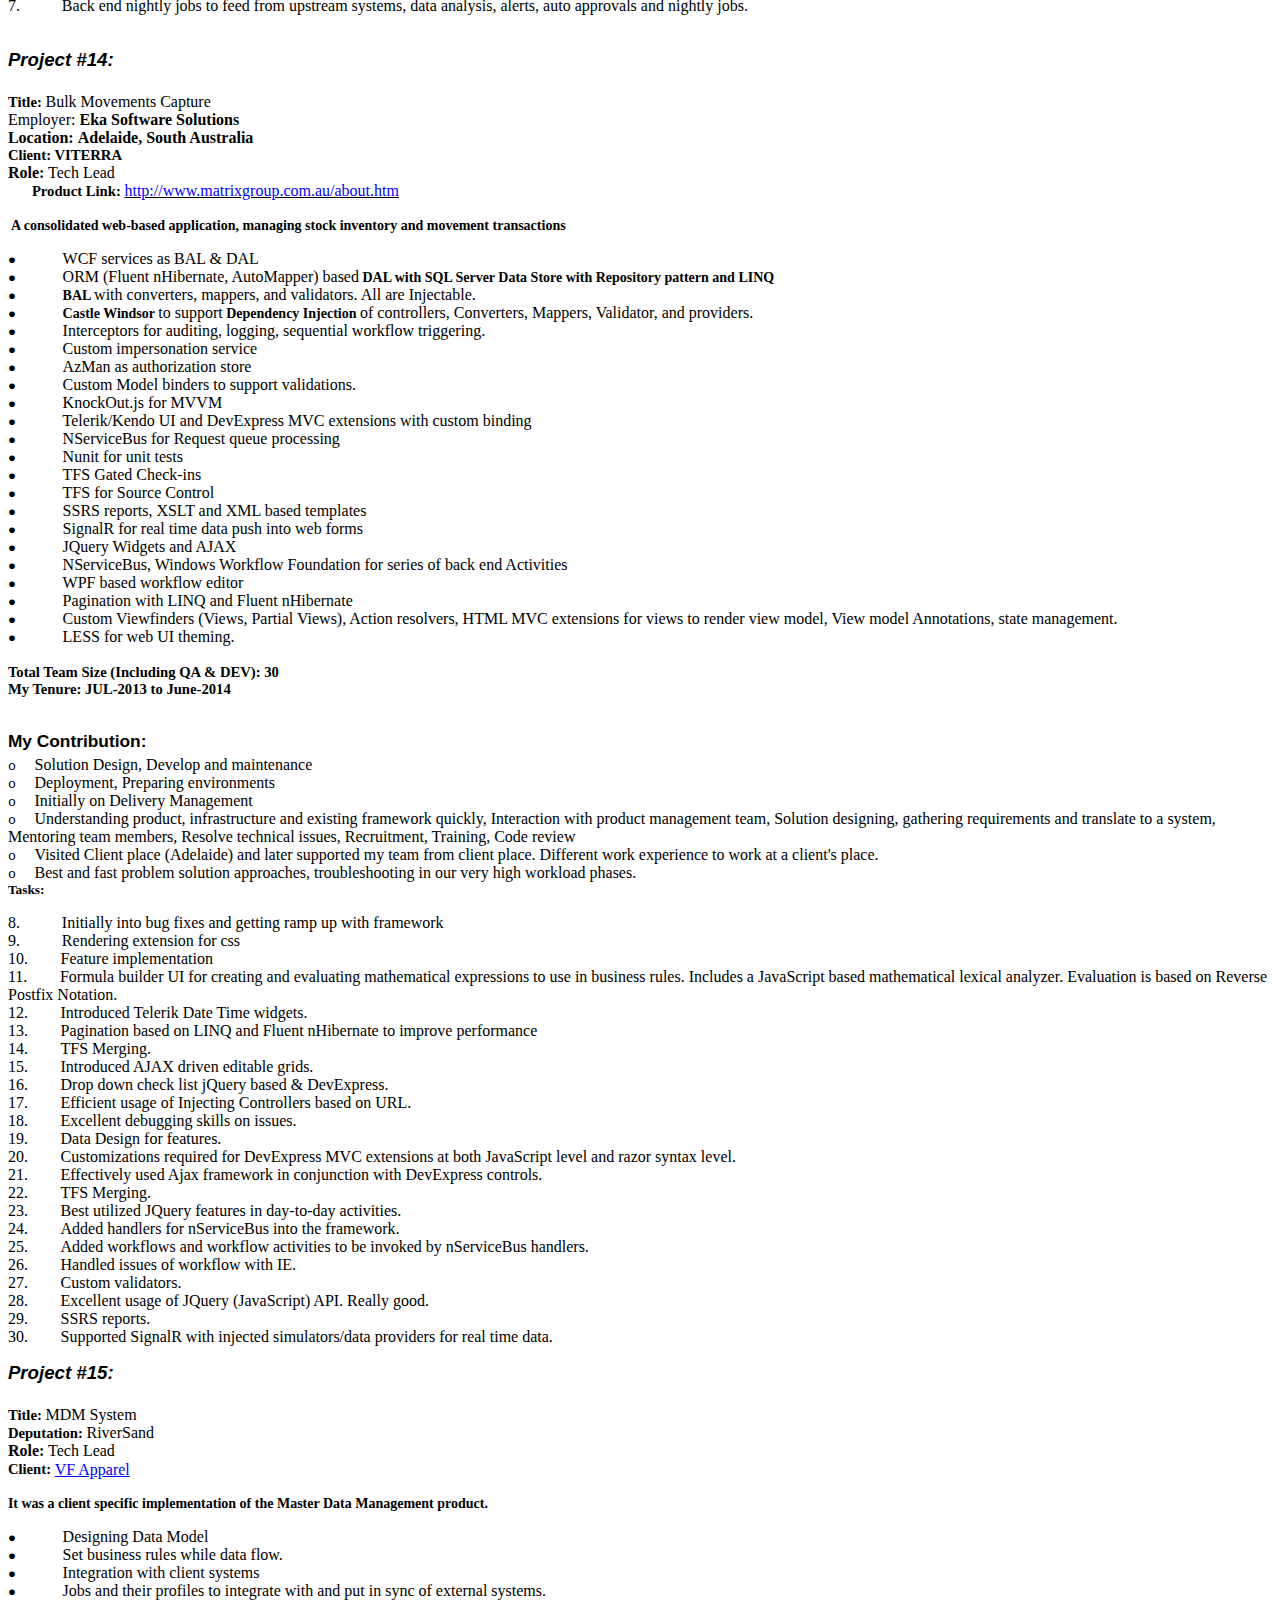
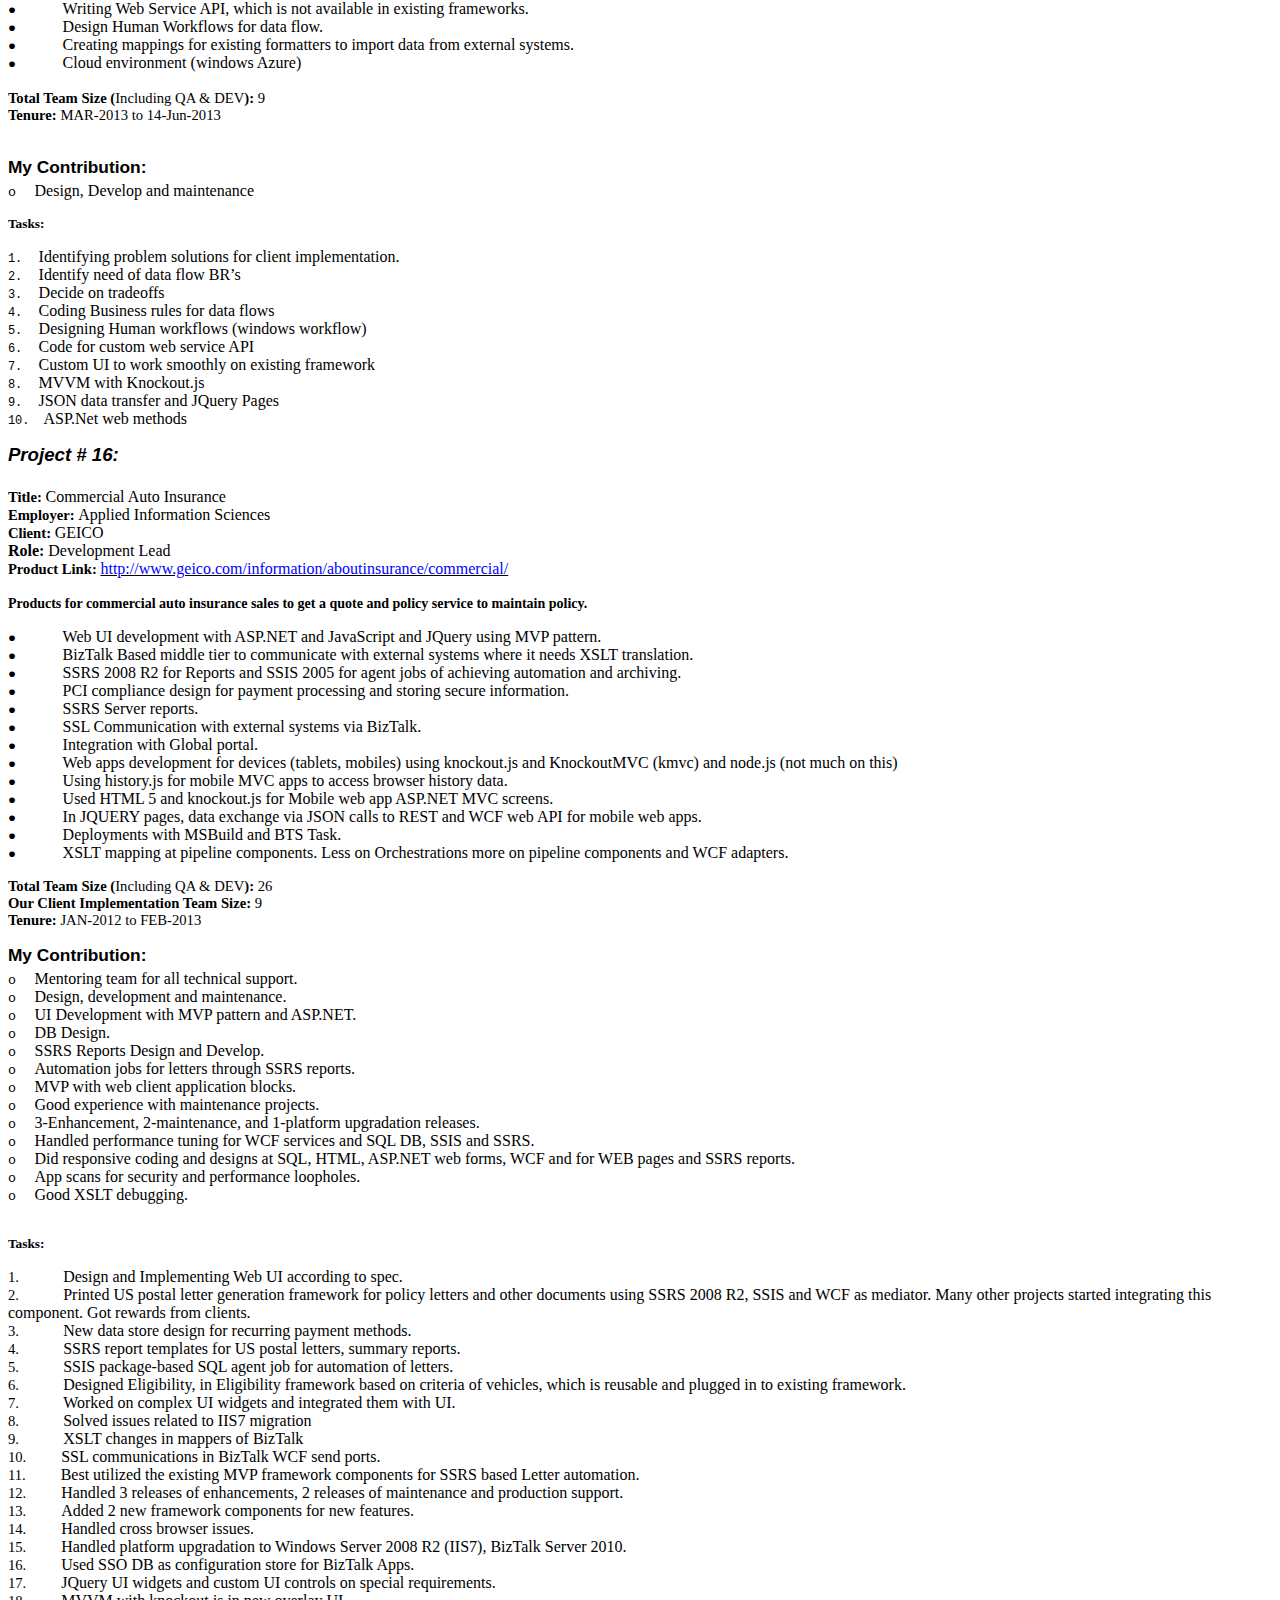
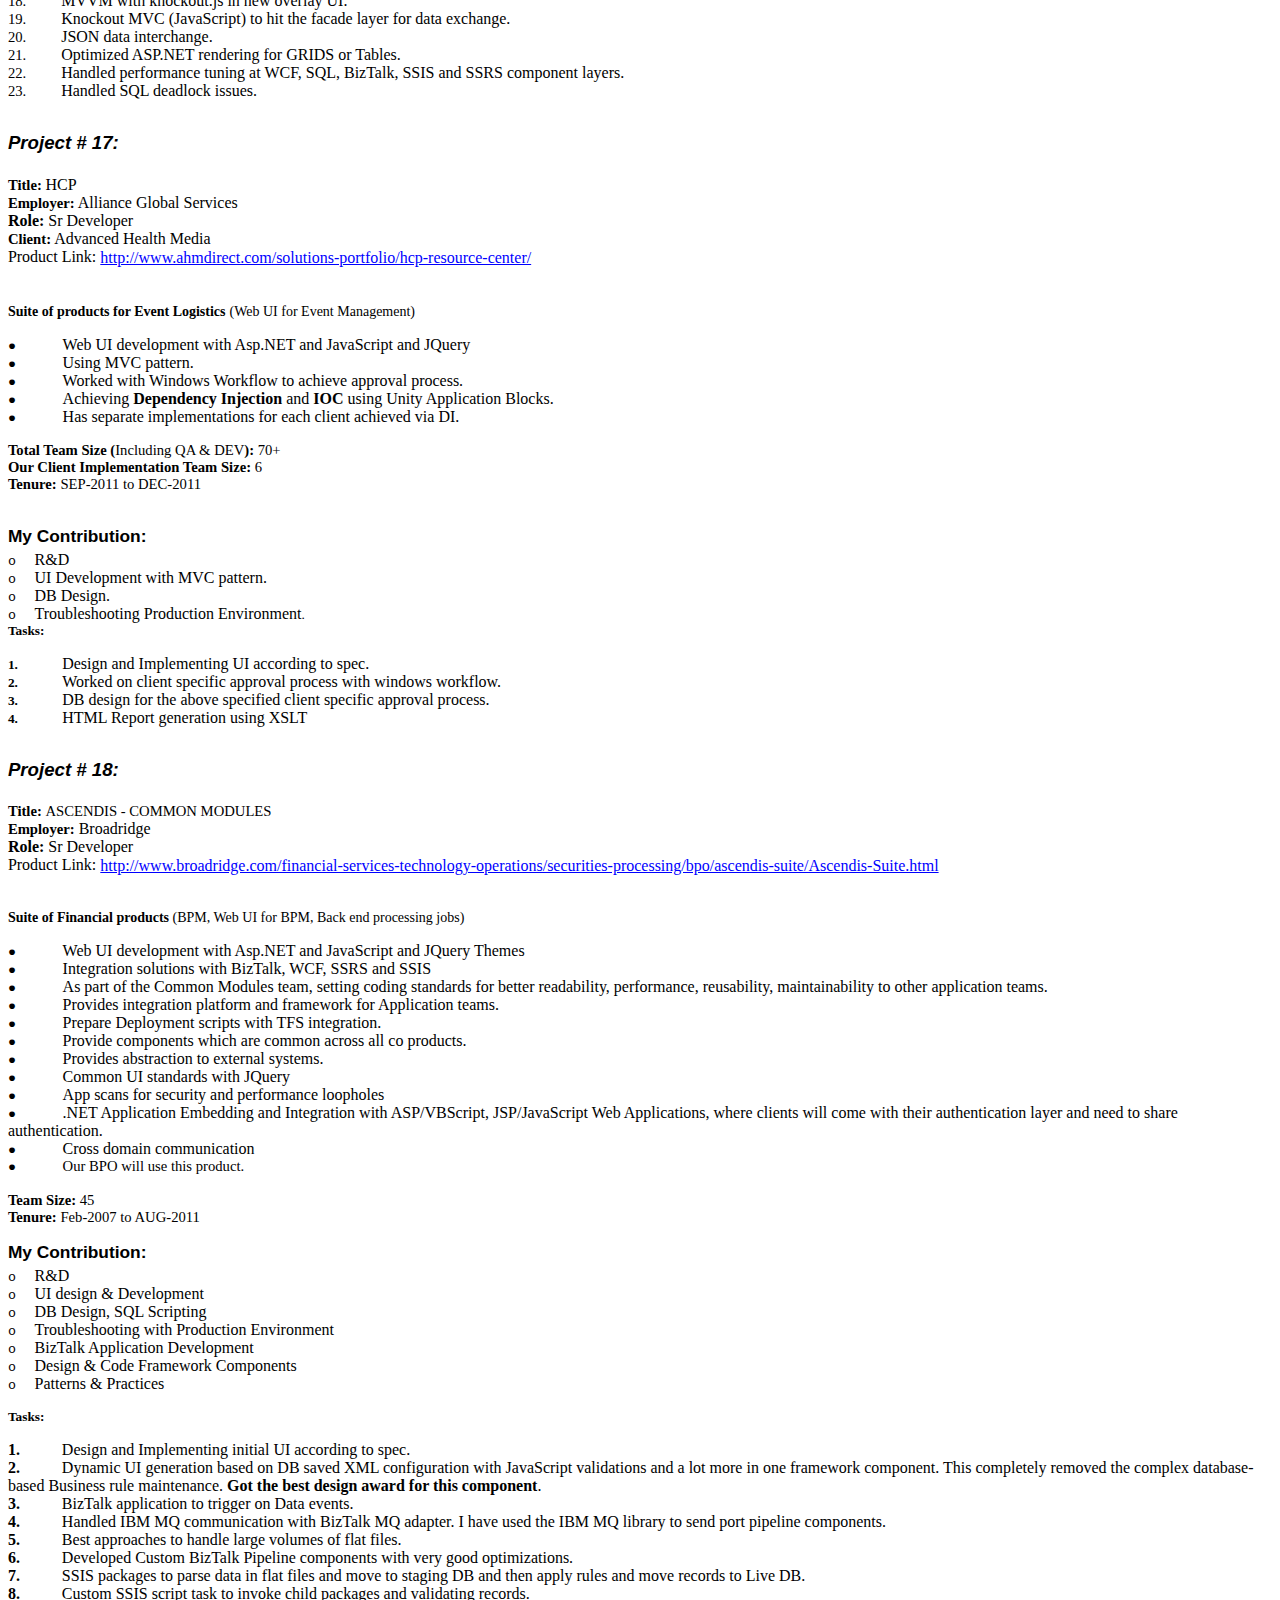
<file: Resume.html>
<html>

<head>
<meta http-equiv=Content-Type content="text/html; charset=utf-8">
<meta name=Generator content="Microsoft Word 15 (filtered)">
<style>
<!--
 /* Font Definitions */
 @font-face
	{font-family:Wingdings;
	panose-1:5 0 0 0 0 0 0 0 0 0;}
@font-face
	{font-family:SimSun;
	panose-1:2 1 6 0 3 1 1 1 1 1;}
@font-face
	{font-family:Mangal;
	panose-1:0 0 4 0 0 0 0 0 0 0;}
@font-face
	{font-family:"Cambria Math";
	panose-1:2 4 5 3 5 4 6 3 2 4;}
@font-face
	{font-family:"Noto Sans Symbols";}
@font-face
	{font-family:OpenSymbol;
	panose-1:0 0 0 0 0 0 0 0 0 0;}
@font-face
	{font-family:"Microsoft YaHei";
	panose-1:2 11 5 3 2 2 4 2 2 4;}
@font-face
	{font-family:Tahoma;
	panose-1:2 11 6 4 3 5 4 4 2 4;}
@font-face
	{font-family:Georgia;
	panose-1:2 4 5 2 5 4 5 2 3 3;}
@font-face
	{font-family:"\@Microsoft YaHei";}
@font-face
	{font-family:"\@SimSun";
	panose-1:2 1 6 0 3 1 1 1 1 1;}
 /* Style Definitions */
 p.MsoNormal, li.MsoNormal, div.MsoNormal
	{margin-top:0in;
	margin-right:0in;
	margin-bottom:0in;
	margin-left:-.05pt;
	text-indent:-.05pt;
	font-size:12.0pt;
	font-family:"Times New Roman",serif;
	position:relative;
	top:.5pt;}
h1
	{margin-top:12.0pt;
	margin-right:0in;
	margin-bottom:3.0pt;
	margin-left:-.05pt;
	text-indent:-.05pt;
	page-break-after:avoid;
	font-size:16.0pt;
	font-family:"Arial",sans-serif;
	position:relative;
	top:.5pt;
	font-weight:bold;}
h2
	{margin-top:12.0pt;
	margin-right:0in;
	margin-bottom:3.0pt;
	margin-left:-.05pt;
	text-indent:-.05pt;
	page-break-after:avoid;
	font-size:14.0pt;
	font-family:"Arial",sans-serif;
	position:relative;
	top:.5pt;
	font-weight:bold;
	font-style:italic;}
h3
	{margin-top:12.0pt;
	margin-right:0in;
	margin-bottom:3.0pt;
	margin-left:-.05pt;
	text-indent:-.05pt;
	page-break-after:avoid;
	font-size:13.0pt;
	font-family:"Arial",sans-serif;
	position:relative;
	top:.5pt;
	font-weight:bold;}
h4
	{margin-top:12.0pt;
	margin-right:0in;
	margin-bottom:2.0pt;
	margin-left:-.05pt;
	text-indent:-.05pt;
	page-break-after:avoid;
	font-size:12.0pt;
	font-family:"Times New Roman",serif;
	position:relative;
	top:.5pt;
	font-weight:bold;}
h5
	{margin-top:11.0pt;
	margin-right:0in;
	margin-bottom:2.0pt;
	margin-left:-.05pt;
	text-indent:-.05pt;
	page-break-after:avoid;
	font-size:11.0pt;
	font-family:"Times New Roman",serif;
	position:relative;
	top:.5pt;
	font-weight:bold;}
h6
	{margin-top:10.0pt;
	margin-right:0in;
	margin-bottom:2.0pt;
	margin-left:-.05pt;
	text-indent:-.05pt;
	page-break-after:avoid;
	font-size:10.0pt;
	font-family:"Times New Roman",serif;
	position:relative;
	top:.5pt;
	font-weight:bold;}
p.MsoHeader, li.MsoHeader, div.MsoHeader
	{margin-top:0in;
	margin-right:0in;
	margin-bottom:0in;
	margin-left:-.05pt;
	text-indent:-.05pt;
	font-size:12.0pt;
	font-family:"Times New Roman",serif;
	position:relative;
	top:.5pt;}
p.MsoFooter, li.MsoFooter, div.MsoFooter
	{margin-top:0in;
	margin-right:0in;
	margin-bottom:0in;
	margin-left:-.05pt;
	text-indent:-.05pt;
	font-size:12.0pt;
	font-family:"Times New Roman",serif;
	position:relative;
	top:.5pt;}
p.MsoCaption, li.MsoCaption, div.MsoCaption
	{margin-top:6.0pt;
	margin-right:0in;
	margin-bottom:6.0pt;
	margin-left:-.05pt;
	text-indent:-.05pt;
	font-size:12.0pt;
	font-family:"Times New Roman",serif;
	position:relative;
	top:.5pt;
	font-style:italic;}
p.MsoList, li.MsoList, div.MsoList
	{margin-top:0in;
	margin-right:0in;
	margin-bottom:6.0pt;
	margin-left:-.05pt;
	text-indent:-.05pt;
	font-size:12.0pt;
	font-family:"Times New Roman",serif;
	position:relative;
	top:.5pt;}
p.MsoTitle, li.MsoTitle, div.MsoTitle
	{margin-top:24.0pt;
	margin-right:0in;
	margin-bottom:6.0pt;
	margin-left:-.05pt;
	text-indent:-.05pt;
	page-break-after:avoid;
	font-size:36.0pt;
	font-family:"Times New Roman",serif;
	position:relative;
	top:.5pt;
	font-weight:bold;}
p.MsoBodyText, li.MsoBodyText, div.MsoBodyText
	{margin-top:0in;
	margin-right:0in;
	margin-bottom:6.0pt;
	margin-left:-.05pt;
	text-indent:-.05pt;
	font-size:12.0pt;
	font-family:"Times New Roman",serif;
	position:relative;
	top:.5pt;}
p.MsoSubtitle, li.MsoSubtitle, div.MsoSubtitle
	{margin-top:.25in;
	margin-right:0in;
	margin-bottom:4.0pt;
	margin-left:-.05pt;
	text-indent:-.05pt;
	page-break-after:avoid;
	font-size:24.0pt;
	font-family:"Georgia",serif;
	color:#666666;
	position:relative;
	top:.5pt;
	font-style:italic;}
a:link, span.MsoHyperlink
	{font-family:"Times New Roman",serif;
	color:blue;
	position:relative;
	top:.5pt;
	font-emphasize:none;
	text-decoration:underline;
	vertical-align:baseline;}
a:visited, span.MsoHyperlinkFollowed
	{font-family:"Times New Roman",serif;
	color:#954F72;
	position:relative;
	top:.5pt;
	font-emphasize:none;
	text-decoration:underline;
	vertical-align:baseline;}
strong
	{font-family:"Times New Roman",serif;
	position:relative;
	top:.5pt;
	font-emphasize:none;
	vertical-align:baseline;}
p.MsoDocumentMap, li.MsoDocumentMap, div.MsoDocumentMap
	{margin-top:0in;
	margin-right:0in;
	margin-bottom:0in;
	margin-left:-.05pt;
	text-indent:-.05pt;
	background:navy;
	font-size:12.0pt;
	font-family:"Tahoma",sans-serif;
	position:relative;
	top:.5pt;}
p
	{margin-right:0in;
	margin-left:-.05pt;
	text-indent:-.05pt;
	font-size:12.0pt;
	font-family:"Times New Roman",serif;
	position:relative;
	top:.5pt;}
span.apple-converted-space
	{mso-style-name:apple-converted-space;
	font-family:"Times New Roman",serif;
	position:relative;
	top:.5pt;
	font-emphasize:none;
	vertical-align:baseline;}
span.WW8Num1z0
	{mso-style-name:WW8Num1z0;
	font-family:"Times New Roman",serif;
	position:relative;
	top:.5pt;
	font-emphasize:none;
	vertical-align:baseline;}
span.WW8Num1z1
	{mso-style-name:WW8Num1z1;
	font-family:"Times New Roman",serif;
	position:relative;
	top:.5pt;
	font-emphasize:none;
	vertical-align:baseline;}
span.WW8Num1z2
	{mso-style-name:WW8Num1z2;
	font-family:"Times New Roman",serif;
	position:relative;
	top:.5pt;
	font-emphasize:none;
	vertical-align:baseline;}
span.WW8Num1z3
	{mso-style-name:WW8Num1z3;
	font-family:"Times New Roman",serif;
	position:relative;
	top:.5pt;
	font-emphasize:none;
	vertical-align:baseline;}
span.WW8Num1z4
	{mso-style-name:WW8Num1z4;
	font-family:"Times New Roman",serif;
	position:relative;
	top:.5pt;
	font-emphasize:none;
	vertical-align:baseline;}
span.WW8Num1z5
	{mso-style-name:WW8Num1z5;
	font-family:"Times New Roman",serif;
	position:relative;
	top:.5pt;
	font-emphasize:none;
	vertical-align:baseline;}
span.WW8Num1z6
	{mso-style-name:WW8Num1z6;
	font-family:"Times New Roman",serif;
	position:relative;
	top:.5pt;
	font-emphasize:none;
	vertical-align:baseline;}
span.WW8Num1z7
	{mso-style-name:WW8Num1z7;
	font-family:"Times New Roman",serif;
	position:relative;
	top:.5pt;
	font-emphasize:none;
	vertical-align:baseline;}
span.WW8Num1z8
	{mso-style-name:WW8Num1z8;
	font-family:"Times New Roman",serif;
	position:relative;
	top:.5pt;
	font-emphasize:none;
	vertical-align:baseline;}
span.WW8Num2z0
	{mso-style-name:WW8Num2z0;
	font-family:Symbol;
	position:relative;
	top:.5pt;
	font-emphasize:none;
	font-weight:bold;
	vertical-align:baseline;}
span.WW8Num3z0
	{mso-style-name:WW8Num3z0;
	font-family:Symbol;
	position:relative;
	top:.5pt;
	font-emphasize:none;
	vertical-align:baseline;}
span.WW8Num4z0
	{mso-style-name:WW8Num4z0;
	font-family:Symbol;
	position:relative;
	top:.5pt;
	font-emphasize:none;
	vertical-align:baseline;}
span.WW8Num5z0
	{mso-style-name:WW8Num5z0;
	font-family:Symbol;
	position:relative;
	top:.5pt;
	font-emphasize:none;
	font-weight:normal;
	vertical-align:baseline;}
span.WW8Num6z0
	{mso-style-name:WW8Num6z0;
	font-family:Symbol;
	color:#333333;
	position:relative;
	top:.5pt;
	font-emphasize:none;
	vertical-align:baseline;}
span.WW8Num7z0
	{mso-style-name:WW8Num7z0;
	font-family:Symbol;
	position:relative;
	top:.5pt;
	font-emphasize:none;
	font-weight:bold;
	vertical-align:baseline;}
span.WW8Num8z0
	{mso-style-name:WW8Num8z0;
	font-family:"Courier New";
	position:relative;
	top:.5pt;
	font-emphasize:none;
	vertical-align:baseline;}
span.WW8Num9z0
	{mso-style-name:WW8Num9z0;
	font-family:"Courier New";
	position:relative;
	top:.5pt;
	font-emphasize:none;
	font-weight:bold;
	vertical-align:baseline;}
span.WW8Num10z0
	{mso-style-name:WW8Num10z0;
	font-family:Symbol;
	position:relative;
	top:.5pt;
	font-emphasize:none;
	font-weight:bold;
	vertical-align:baseline;}
span.WW8Num11z0
	{mso-style-name:WW8Num11z0;
	font-family:Symbol;
	position:relative;
	top:.5pt;
	font-emphasize:none;
	vertical-align:baseline;}
span.WW8Num11z1
	{mso-style-name:WW8Num11z1;
	font-family:"Courier New";
	position:relative;
	top:.5pt;
	font-emphasize:none;
	vertical-align:baseline;}
span.WW8Num11z2
	{mso-style-name:WW8Num11z2;
	font-family:Wingdings;
	position:relative;
	top:.5pt;
	font-emphasize:none;
	vertical-align:baseline;}
span.WW8Num12z0
	{mso-style-name:WW8Num12z0;
	font-family:Symbol;
	position:relative;
	top:.5pt;
	font-emphasize:none;
	font-weight:bold;
	vertical-align:baseline;}
span.WW8Num13z0
	{mso-style-name:WW8Num13z0;
	font-family:"Times New Roman",serif;
	position:relative;
	top:.5pt;
	font-emphasize:none;
	font-weight:normal;
	vertical-align:baseline;}
span.WW8Num14z0
	{mso-style-name:WW8Num14z0;
	font-family:Symbol;
	position:relative;
	top:.5pt;
	font-emphasize:none;
	vertical-align:baseline;}
span.WW8Num15z0
	{mso-style-name:WW8Num15z0;
	font-family:Symbol;
	position:relative;
	top:.5pt;
	font-emphasize:none;
	vertical-align:baseline;}
span.WW8Num15z1
	{mso-style-name:WW8Num15z1;
	font-family:"Courier New";
	position:relative;
	top:.5pt;
	font-emphasize:none;
	vertical-align:baseline;}
span.WW8Num15z5
	{mso-style-name:WW8Num15z5;
	font-family:Wingdings;
	position:relative;
	top:.5pt;
	font-emphasize:none;
	vertical-align:baseline;}
span.WW8Num16z0
	{mso-style-name:WW8Num16z0;
	font-family:"Arial",sans-serif;
	color:#222222;
	position:relative;
	top:.5pt;
	background:white;
	font-emphasize:none;
	font-weight:bold;
	vertical-align:baseline;}
span.WW8Num17z0
	{mso-style-name:WW8Num17z0;
	font-family:Symbol;
	position:relative;
	top:.5pt;
	font-emphasize:none;
	vertical-align:baseline;}
span.WW8Num18z0
	{mso-style-name:WW8Num18z0;
	font-family:Symbol;
	position:relative;
	top:.5pt;
	font-emphasize:none;
	vertical-align:baseline;}
span.WW8Num19z0
	{mso-style-name:WW8Num19z0;
	font-family:Symbol;
	position:relative;
	top:.5pt;
	font-emphasize:none;
	vertical-align:baseline;}
span.WW8Num20z0
	{mso-style-name:WW8Num20z0;
	font-family:Symbol;
	position:relative;
	top:.5pt;
	font-emphasize:none;
	vertical-align:baseline;}
span.WW8Num21z0
	{mso-style-name:WW8Num21z0;
	font-family:Symbol;
	position:relative;
	top:.5pt;
	font-emphasize:none;
	vertical-align:baseline;}
span.WW8Num12z1
	{mso-style-name:WW8Num12z1;
	font-family:"Courier New";
	position:relative;
	top:.5pt;
	font-emphasize:none;
	vertical-align:baseline;}
span.WW8Num12z2
	{mso-style-name:WW8Num12z2;
	font-family:Wingdings;
	position:relative;
	top:.5pt;
	font-emphasize:none;
	vertical-align:baseline;}
span.WW8Num16z1
	{mso-style-name:WW8Num16z1;
	font-family:"Courier New";
	position:relative;
	top:.5pt;
	font-emphasize:none;
	vertical-align:baseline;}
span.WW8Num16z5
	{mso-style-name:WW8Num16z5;
	font-family:Wingdings;
	position:relative;
	top:.5pt;
	font-emphasize:none;
	vertical-align:baseline;}
span.WW8Num17z1
	{mso-style-name:WW8Num17z1;
	font-family:"Times New Roman",serif;
	position:relative;
	top:.5pt;
	font-emphasize:none;
	vertical-align:baseline;}
span.WW8Num17z2
	{mso-style-name:WW8Num17z2;
	font-family:"Times New Roman",serif;
	position:relative;
	top:.5pt;
	font-emphasize:none;
	vertical-align:baseline;}
span.WW8Num17z3
	{mso-style-name:WW8Num17z3;
	font-family:"Times New Roman",serif;
	position:relative;
	top:.5pt;
	font-emphasize:none;
	vertical-align:baseline;}
span.WW8Num17z4
	{mso-style-name:WW8Num17z4;
	font-family:"Times New Roman",serif;
	position:relative;
	top:.5pt;
	font-emphasize:none;
	vertical-align:baseline;}
span.WW8Num17z5
	{mso-style-name:WW8Num17z5;
	font-family:"Times New Roman",serif;
	position:relative;
	top:.5pt;
	font-emphasize:none;
	vertical-align:baseline;}
span.WW8Num17z6
	{mso-style-name:WW8Num17z6;
	font-family:"Times New Roman",serif;
	position:relative;
	top:.5pt;
	font-emphasize:none;
	vertical-align:baseline;}
span.WW8Num17z7
	{mso-style-name:WW8Num17z7;
	font-family:"Times New Roman",serif;
	position:relative;
	top:.5pt;
	font-emphasize:none;
	vertical-align:baseline;}
span.WW8Num17z8
	{mso-style-name:WW8Num17z8;
	font-family:"Times New Roman",serif;
	position:relative;
	top:.5pt;
	font-emphasize:none;
	vertical-align:baseline;}
span.WW8Num21z1
	{mso-style-name:WW8Num21z1;
	font-family:"Times New Roman",serif;
	position:relative;
	top:.5pt;
	font-emphasize:none;
	vertical-align:baseline;}
span.WW8Num21z2
	{mso-style-name:WW8Num21z2;
	font-family:"Times New Roman",serif;
	position:relative;
	top:.5pt;
	font-emphasize:none;
	vertical-align:baseline;}
span.WW8Num21z3
	{mso-style-name:WW8Num21z3;
	font-family:"Times New Roman",serif;
	position:relative;
	top:.5pt;
	font-emphasize:none;
	vertical-align:baseline;}
span.WW8Num21z4
	{mso-style-name:WW8Num21z4;
	font-family:"Times New Roman",serif;
	position:relative;
	top:.5pt;
	font-emphasize:none;
	vertical-align:baseline;}
span.WW8Num21z5
	{mso-style-name:WW8Num21z5;
	font-family:"Times New Roman",serif;
	position:relative;
	top:.5pt;
	font-emphasize:none;
	vertical-align:baseline;}
span.WW8Num21z6
	{mso-style-name:WW8Num21z6;
	font-family:"Times New Roman",serif;
	position:relative;
	top:.5pt;
	font-emphasize:none;
	vertical-align:baseline;}
span.WW8Num21z7
	{mso-style-name:WW8Num21z7;
	font-family:"Times New Roman",serif;
	position:relative;
	top:.5pt;
	font-emphasize:none;
	vertical-align:baseline;}
span.WW8Num21z8
	{mso-style-name:WW8Num21z8;
	font-family:"Times New Roman",serif;
	position:relative;
	top:.5pt;
	font-emphasize:none;
	vertical-align:baseline;}
span.WW8Num22z0
	{mso-style-name:WW8Num22z0;
	font-family:Symbol;
	position:relative;
	top:.5pt;
	font-emphasize:none;
	vertical-align:baseline;}
span.WW8Num22z1
	{mso-style-name:WW8Num22z1;
	font-family:"Times New Roman",serif;
	position:relative;
	top:.5pt;
	font-emphasize:none;
	vertical-align:baseline;}
span.WW8Num22z2
	{mso-style-name:WW8Num22z2;
	font-family:"Times New Roman",serif;
	position:relative;
	top:.5pt;
	font-emphasize:none;
	vertical-align:baseline;}
span.WW8Num22z3
	{mso-style-name:WW8Num22z3;
	font-family:"Times New Roman",serif;
	position:relative;
	top:.5pt;
	font-emphasize:none;
	vertical-align:baseline;}
span.WW8Num22z4
	{mso-style-name:WW8Num22z4;
	font-family:"Times New Roman",serif;
	position:relative;
	top:.5pt;
	font-emphasize:none;
	vertical-align:baseline;}
span.WW8Num22z5
	{mso-style-name:WW8Num22z5;
	font-family:"Times New Roman",serif;
	position:relative;
	top:.5pt;
	font-emphasize:none;
	vertical-align:baseline;}
span.WW8Num22z6
	{mso-style-name:WW8Num22z6;
	font-family:"Times New Roman",serif;
	position:relative;
	top:.5pt;
	font-emphasize:none;
	vertical-align:baseline;}
span.WW8Num22z7
	{mso-style-name:WW8Num22z7;
	font-family:"Times New Roman",serif;
	position:relative;
	top:.5pt;
	font-emphasize:none;
	vertical-align:baseline;}
span.WW8Num22z8
	{mso-style-name:WW8Num22z8;
	font-family:"Times New Roman",serif;
	position:relative;
	top:.5pt;
	font-emphasize:none;
	vertical-align:baseline;}
span.WW8Num23z0
	{mso-style-name:WW8Num23z0;
	font-family:Symbol;
	position:relative;
	top:.5pt;
	font-emphasize:none;
	vertical-align:baseline;}
span.WW8Num23z1
	{mso-style-name:WW8Num23z1;
	font-family:"Courier New";
	position:relative;
	top:.5pt;
	font-emphasize:none;
	vertical-align:baseline;}
span.WW8Num23z2
	{mso-style-name:WW8Num23z2;
	font-family:Wingdings;
	position:relative;
	top:.5pt;
	font-emphasize:none;
	vertical-align:baseline;}
span.WW8Num12z4
	{mso-style-name:WW8Num12z4;
	font-family:"Courier New";
	position:relative;
	top:.5pt;
	font-emphasize:none;
	vertical-align:baseline;}
span.WW8Num2z1
	{mso-style-name:WW8Num2z1;
	font-family:"Courier New";
	position:relative;
	top:.5pt;
	font-emphasize:none;
	vertical-align:baseline;}
span.WW8Num2z2
	{mso-style-name:WW8Num2z2;
	font-family:Wingdings;
	position:relative;
	top:.5pt;
	font-emphasize:none;
	vertical-align:baseline;}
span.WW8Num3z1
	{mso-style-name:WW8Num3z1;
	font-family:"Times New Roman",serif;
	position:relative;
	top:.5pt;
	font-emphasize:none;
	vertical-align:baseline;}
span.WW8Num3z2
	{mso-style-name:WW8Num3z2;
	font-family:Wingdings;
	position:relative;
	top:.5pt;
	font-emphasize:none;
	vertical-align:baseline;}
span.WW8Num3z4
	{mso-style-name:WW8Num3z4;
	font-family:"Courier New";
	position:relative;
	top:.5pt;
	font-emphasize:none;
	vertical-align:baseline;}
span.WW8Num4z1
	{mso-style-name:WW8Num4z1;
	font-family:"Courier New";
	position:relative;
	top:.5pt;
	font-emphasize:none;
	vertical-align:baseline;}
span.WW8Num4z2
	{mso-style-name:WW8Num4z2;
	font-family:Wingdings;
	position:relative;
	top:.5pt;
	font-emphasize:none;
	vertical-align:baseline;}
span.WW8Num5z1
	{mso-style-name:WW8Num5z1;
	font-family:"Times New Roman",serif;
	position:relative;
	top:.5pt;
	font-emphasize:none;
	vertical-align:baseline;}
span.WW8Num5z2
	{mso-style-name:WW8Num5z2;
	font-family:"Times New Roman",serif;
	position:relative;
	top:.5pt;
	font-emphasize:none;
	vertical-align:baseline;}
span.WW8Num5z3
	{mso-style-name:WW8Num5z3;
	font-family:"Times New Roman",serif;
	position:relative;
	top:.5pt;
	font-emphasize:none;
	vertical-align:baseline;}
span.WW8Num5z4
	{mso-style-name:WW8Num5z4;
	font-family:"Times New Roman",serif;
	position:relative;
	top:.5pt;
	font-emphasize:none;
	vertical-align:baseline;}
span.WW8Num5z5
	{mso-style-name:WW8Num5z5;
	font-family:"Times New Roman",serif;
	position:relative;
	top:.5pt;
	font-emphasize:none;
	vertical-align:baseline;}
span.WW8Num5z6
	{mso-style-name:WW8Num5z6;
	font-family:"Times New Roman",serif;
	position:relative;
	top:.5pt;
	font-emphasize:none;
	vertical-align:baseline;}
span.WW8Num5z7
	{mso-style-name:WW8Num5z7;
	font-family:"Times New Roman",serif;
	position:relative;
	top:.5pt;
	font-emphasize:none;
	vertical-align:baseline;}
span.WW8Num5z8
	{mso-style-name:WW8Num5z8;
	font-family:"Times New Roman",serif;
	position:relative;
	top:.5pt;
	font-emphasize:none;
	vertical-align:baseline;}
span.WW8Num6z1
	{mso-style-name:WW8Num6z1;
	font-family:"Courier New";
	position:relative;
	top:.5pt;
	font-emphasize:none;
	vertical-align:baseline;}
span.WW8Num6z2
	{mso-style-name:WW8Num6z2;
	font-family:Wingdings;
	position:relative;
	top:.5pt;
	font-emphasize:none;
	vertical-align:baseline;}
span.WW8Num7z1
	{mso-style-name:WW8Num7z1;
	font-family:"Courier New";
	position:relative;
	top:.5pt;
	font-emphasize:none;
	vertical-align:baseline;}
span.WW8Num7z2
	{mso-style-name:WW8Num7z2;
	font-family:Wingdings;
	position:relative;
	top:.5pt;
	font-emphasize:none;
	vertical-align:baseline;}
span.WW8Num8z1
	{mso-style-name:WW8Num8z1;
	font-family:"Times New Roman",serif;
	position:relative;
	top:.5pt;
	font-emphasize:none;
	vertical-align:baseline;}
span.WW8Num8z2
	{mso-style-name:WW8Num8z2;
	font-family:"Times New Roman",serif;
	position:relative;
	top:.5pt;
	font-emphasize:none;
	vertical-align:baseline;}
span.WW8Num8z3
	{mso-style-name:WW8Num8z3;
	font-family:"Times New Roman",serif;
	position:relative;
	top:.5pt;
	font-emphasize:none;
	vertical-align:baseline;}
span.WW8Num8z4
	{mso-style-name:WW8Num8z4;
	font-family:"Times New Roman",serif;
	position:relative;
	top:.5pt;
	font-emphasize:none;
	vertical-align:baseline;}
span.WW8Num8z5
	{mso-style-name:WW8Num8z5;
	font-family:"Times New Roman",serif;
	position:relative;
	top:.5pt;
	font-emphasize:none;
	vertical-align:baseline;}
span.WW8Num8z6
	{mso-style-name:WW8Num8z6;
	font-family:"Times New Roman",serif;
	position:relative;
	top:.5pt;
	font-emphasize:none;
	vertical-align:baseline;}
span.WW8Num8z7
	{mso-style-name:WW8Num8z7;
	font-family:"Times New Roman",serif;
	position:relative;
	top:.5pt;
	font-emphasize:none;
	vertical-align:baseline;}
span.WW8Num8z8
	{mso-style-name:WW8Num8z8;
	font-family:"Times New Roman",serif;
	position:relative;
	top:.5pt;
	font-emphasize:none;
	vertical-align:baseline;}
span.WW8Num9z1
	{mso-style-name:WW8Num9z1;
	font-family:"Courier New";
	position:relative;
	top:.5pt;
	font-emphasize:none;
	vertical-align:baseline;}
span.WW8Num9z2
	{mso-style-name:WW8Num9z2;
	font-family:Wingdings;
	position:relative;
	top:.5pt;
	font-emphasize:none;
	vertical-align:baseline;}
span.WW8Num9z3
	{mso-style-name:WW8Num9z3;
	font-family:Symbol;
	position:relative;
	top:.5pt;
	font-emphasize:none;
	vertical-align:baseline;}
span.WW8Num10z1
	{mso-style-name:WW8Num10z1;
	font-family:"Times New Roman",serif;
	position:relative;
	top:.5pt;
	font-emphasize:none;
	vertical-align:baseline;}
span.WW8Num10z2
	{mso-style-name:WW8Num10z2;
	font-family:"Times New Roman",serif;
	position:relative;
	top:.5pt;
	font-emphasize:none;
	vertical-align:baseline;}
span.WW8Num10z3
	{mso-style-name:WW8Num10z3;
	font-family:"Times New Roman",serif;
	position:relative;
	top:.5pt;
	font-emphasize:none;
	vertical-align:baseline;}
span.WW8Num10z4
	{mso-style-name:WW8Num10z4;
	font-family:"Times New Roman",serif;
	position:relative;
	top:.5pt;
	font-emphasize:none;
	vertical-align:baseline;}
span.WW8Num10z5
	{mso-style-name:WW8Num10z5;
	font-family:"Times New Roman",serif;
	position:relative;
	top:.5pt;
	font-emphasize:none;
	vertical-align:baseline;}
span.WW8Num10z6
	{mso-style-name:WW8Num10z6;
	font-family:"Times New Roman",serif;
	position:relative;
	top:.5pt;
	font-emphasize:none;
	vertical-align:baseline;}
span.WW8Num10z7
	{mso-style-name:WW8Num10z7;
	font-family:"Times New Roman",serif;
	position:relative;
	top:.5pt;
	font-emphasize:none;
	vertical-align:baseline;}
span.WW8Num10z8
	{mso-style-name:WW8Num10z8;
	font-family:"Times New Roman",serif;
	position:relative;
	top:.5pt;
	font-emphasize:none;
	vertical-align:baseline;}
span.WW8Num11z4
	{mso-style-name:WW8Num11z4;
	font-family:"Courier New";
	position:relative;
	top:.5pt;
	font-emphasize:none;
	vertical-align:baseline;}
span.WW8Num13z1
	{mso-style-name:WW8Num13z1;
	font-family:"Times New Roman",serif;
	position:relative;
	top:.5pt;
	font-emphasize:none;
	vertical-align:baseline;}
span.WW8Num13z2
	{mso-style-name:WW8Num13z2;
	font-family:"Times New Roman",serif;
	position:relative;
	top:.5pt;
	font-emphasize:none;
	vertical-align:baseline;}
span.WW8Num13z3
	{mso-style-name:WW8Num13z3;
	font-family:"Times New Roman",serif;
	position:relative;
	top:.5pt;
	font-emphasize:none;
	vertical-align:baseline;}
span.WW8Num13z4
	{mso-style-name:WW8Num13z4;
	font-family:"Times New Roman",serif;
	position:relative;
	top:.5pt;
	font-emphasize:none;
	vertical-align:baseline;}
span.WW8Num13z5
	{mso-style-name:WW8Num13z5;
	font-family:"Times New Roman",serif;
	position:relative;
	top:.5pt;
	font-emphasize:none;
	vertical-align:baseline;}
span.WW8Num13z6
	{mso-style-name:WW8Num13z6;
	font-family:"Times New Roman",serif;
	position:relative;
	top:.5pt;
	font-emphasize:none;
	vertical-align:baseline;}
span.WW8Num13z7
	{mso-style-name:WW8Num13z7;
	font-family:"Times New Roman",serif;
	position:relative;
	top:.5pt;
	font-emphasize:none;
	vertical-align:baseline;}
span.WW8Num13z8
	{mso-style-name:WW8Num13z8;
	font-family:"Times New Roman",serif;
	position:relative;
	top:.5pt;
	font-emphasize:none;
	vertical-align:baseline;}
span.WW8Num14z1
	{mso-style-name:WW8Num14z1;
	font-family:Wingdings;
	position:relative;
	top:.5pt;
	font-emphasize:none;
	vertical-align:baseline;}
span.WW8Num14z2
	{mso-style-name:WW8Num14z2;
	font-family:"Times New Roman",serif;
	position:relative;
	top:.5pt;
	font-emphasize:none;
	vertical-align:baseline;}
span.WW8Num14z3
	{mso-style-name:WW8Num14z3;
	font-family:"Times New Roman",serif;
	position:relative;
	top:.5pt;
	font-emphasize:none;
	vertical-align:baseline;}
span.WW8Num14z4
	{mso-style-name:WW8Num14z4;
	font-family:"Times New Roman",serif;
	position:relative;
	top:.5pt;
	font-emphasize:none;
	vertical-align:baseline;}
span.WW8Num14z5
	{mso-style-name:WW8Num14z5;
	font-family:"Times New Roman",serif;
	position:relative;
	top:.5pt;
	font-emphasize:none;
	vertical-align:baseline;}
span.WW8Num14z6
	{mso-style-name:WW8Num14z6;
	font-family:"Times New Roman",serif;
	position:relative;
	top:.5pt;
	font-emphasize:none;
	vertical-align:baseline;}
span.WW8Num14z7
	{mso-style-name:WW8Num14z7;
	font-family:"Times New Roman",serif;
	position:relative;
	top:.5pt;
	font-emphasize:none;
	vertical-align:baseline;}
span.WW8Num14z8
	{mso-style-name:WW8Num14z8;
	font-family:"Times New Roman",serif;
	position:relative;
	top:.5pt;
	font-emphasize:none;
	vertical-align:baseline;}
span.WW8Num16z2
	{mso-style-name:WW8Num16z2;
	font-family:"Times New Roman",serif;
	position:relative;
	top:.5pt;
	font-emphasize:none;
	vertical-align:baseline;}
span.WW8Num16z3
	{mso-style-name:WW8Num16z3;
	font-family:"Times New Roman",serif;
	position:relative;
	top:.5pt;
	font-emphasize:none;
	vertical-align:baseline;}
span.WW8Num16z4
	{mso-style-name:WW8Num16z4;
	font-family:"Times New Roman",serif;
	position:relative;
	top:.5pt;
	font-emphasize:none;
	vertical-align:baseline;}
span.WW8Num16z6
	{mso-style-name:WW8Num16z6;
	font-family:"Times New Roman",serif;
	position:relative;
	top:.5pt;
	font-emphasize:none;
	vertical-align:baseline;}
span.WW8Num16z7
	{mso-style-name:WW8Num16z7;
	font-family:"Times New Roman",serif;
	position:relative;
	top:.5pt;
	font-emphasize:none;
	vertical-align:baseline;}
span.WW8Num16z8
	{mso-style-name:WW8Num16z8;
	font-family:"Times New Roman",serif;
	position:relative;
	top:.5pt;
	font-emphasize:none;
	vertical-align:baseline;}
span.WW8Num18z1
	{mso-style-name:WW8Num18z1;
	font-family:"Times New Roman",serif;
	position:relative;
	top:.5pt;
	font-emphasize:none;
	vertical-align:baseline;}
span.WW8Num18z2
	{mso-style-name:WW8Num18z2;
	font-family:"Times New Roman",serif;
	position:relative;
	top:.5pt;
	font-emphasize:none;
	vertical-align:baseline;}
span.WW8Num18z3
	{mso-style-name:WW8Num18z3;
	font-family:"Times New Roman",serif;
	position:relative;
	top:.5pt;
	font-emphasize:none;
	vertical-align:baseline;}
span.WW8Num18z4
	{mso-style-name:WW8Num18z4;
	font-family:"Times New Roman",serif;
	position:relative;
	top:.5pt;
	font-emphasize:none;
	vertical-align:baseline;}
span.WW8Num18z5
	{mso-style-name:WW8Num18z5;
	font-family:"Times New Roman",serif;
	position:relative;
	top:.5pt;
	font-emphasize:none;
	vertical-align:baseline;}
span.WW8Num18z6
	{mso-style-name:WW8Num18z6;
	font-family:"Times New Roman",serif;
	position:relative;
	top:.5pt;
	font-emphasize:none;
	vertical-align:baseline;}
span.WW8Num18z7
	{mso-style-name:WW8Num18z7;
	font-family:"Times New Roman",serif;
	position:relative;
	top:.5pt;
	font-emphasize:none;
	vertical-align:baseline;}
span.WW8Num18z8
	{mso-style-name:WW8Num18z8;
	font-family:"Times New Roman",serif;
	position:relative;
	top:.5pt;
	font-emphasize:none;
	vertical-align:baseline;}
span.WW8Num19z1
	{mso-style-name:WW8Num19z1;
	font-family:"Courier New";
	position:relative;
	top:.5pt;
	font-emphasize:none;
	vertical-align:baseline;}
span.WW8Num19z2
	{mso-style-name:WW8Num19z2;
	font-family:Wingdings;
	position:relative;
	top:.5pt;
	font-emphasize:none;
	vertical-align:baseline;}
span.Heading3Char
	{mso-style-name:"Heading 3 Char";
	font-family:"Arial",sans-serif;
	position:relative;
	top:.5pt;
	font-emphasize:none;
	font-weight:bold;
	vertical-align:baseline;}
span.Bullets
	{mso-style-name:Bullets;
	font-family:"OpenSymbol",serif;
	position:relative;
	top:.5pt;
	font-emphasize:none;
	vertical-align:baseline;}
p.Heading, li.Heading, div.Heading
	{mso-style-name:Heading;
	margin-top:12.0pt;
	margin-right:0in;
	margin-bottom:6.0pt;
	margin-left:-.05pt;
	text-indent:-.05pt;
	page-break-after:avoid;
	font-size:14.0pt;
	font-family:"Arial",sans-serif;
	position:relative;
	top:.5pt;}
p.Index, li.Index, div.Index
	{mso-style-name:Index;
	margin-top:0in;
	margin-right:0in;
	margin-bottom:0in;
	margin-left:-.05pt;
	text-indent:-.05pt;
	font-size:12.0pt;
	font-family:"Times New Roman",serif;
	position:relative;
	top:.5pt;}
p.TableContents, li.TableContents, div.TableContents
	{mso-style-name:"Table Contents";
	margin-top:0in;
	margin-right:0in;
	margin-bottom:0in;
	margin-left:-.05pt;
	text-indent:-.05pt;
	font-size:12.0pt;
	font-family:"Times New Roman",serif;
	position:relative;
	top:.5pt;}
p.TableHeading, li.TableHeading, div.TableHeading
	{mso-style-name:"Table Heading";
	margin-top:0in;
	margin-right:0in;
	margin-bottom:0in;
	margin-left:-.05pt;
	text-align:center;
	text-indent:-.05pt;
	font-size:12.0pt;
	font-family:"Times New Roman",serif;
	position:relative;
	top:.5pt;
	font-weight:bold;}
span.Heading2Char
	{mso-style-name:"Heading 2 Char";
	font-family:"Arial",sans-serif;
	position:relative;
	top:.5pt;
	font-emphasize:none;
	font-weight:bold;
	font-style:italic;
	vertical-align:baseline;}
.MsoChpDefault
	{font-size:12.0pt;}
 /* Page Definitions */
 @page WordSection1
	{size:8.5in 11.0in;
	margin:1.0in 1.25in 1.0in 1.25in;}
div.WordSection1
	{page:WordSection1;}
 /* List Definitions */
 ol
	{margin-bottom:0in;}
ul
	{margin-bottom:0in;}
-->
</style>

</head>

<body lang=EN-US link=blue vlink="#954F72" style='word-wrap:break-word'>

<div class=WordSection1>

<p class=MsoNormal style='margin-left:0in;text-indent:-.1pt'>SivaRamaKrishna
Movva</p>

<p class=MsoNormal style='margin-left:0in;text-indent:-.1pt'>B-04, <br>
Sri Sai Balaji Pushpanjali Residency                         Mobile :
9845785754, 9247724178</p>

<p class=MsoNormal style='margin-left:0in;text-indent:-.1pt'>Behind Meridian
School,                                            Residence: 040-35841875<br>
Madhapur, Hyderabad-81                                           Email:
sivaram.movva@gmail.com</p>

<div style='border:none;border-bottom:solid black 1.0pt;padding:0in 0in 1.0pt 0in;
margin-left:-.1pt;margin-right:0in'>

<p class=MsoNormal style='margin-left:.1pt;text-indent:-.1pt;border:none;
padding:0in'><span style='font-size:10.5pt'>                                                                                    </span></p>

</div>

<p class=MsoNormal style='margin-left:0in;text-indent:-.1pt'>&nbsp;</p>

<h1 style='margin-left:.05pt;text-indent:-.15pt'>Experience: </h1>

<p class=MsoNormal style='margin-left:0in;text-indent:-.1pt'><span
style='font-size:11.0pt'>&nbsp;</span></p>

<p class=MsoNormal style='margin-left:0in;text-indent:-.1pt'><b>Having 16+
years of full stack experience</b> with different tech stack and functional
domains and different software life cycle areas.</p>

<p class=MsoNormal style='margin-left:0in;text-indent:-.1pt'>&nbsp;</p>

<p class=MsoNormal style='margin-left:0in;text-indent:-.1pt'>1.<span
style='font:7.0pt "Times New Roman"'>&nbsp;&nbsp;&nbsp;&nbsp;&nbsp;&nbsp;&nbsp;&nbsp;&nbsp;&nbsp;&nbsp;&nbsp;&nbsp;&nbsp;&nbsp;&nbsp;&nbsp;
</span>A file sync application across the document storage services </p>

<p class=MsoNormal style='margin-left:0in;text-indent:-.1pt'>2.<span
style='font:7.0pt "Times New Roman"'>&nbsp;&nbsp;&nbsp;&nbsp;&nbsp;&nbsp;&nbsp;&nbsp;&nbsp;&nbsp;&nbsp;&nbsp;&nbsp;&nbsp;&nbsp;&nbsp;&nbsp;
</span>TeleHealth solution for COVID pandemic</p>

<p class=MsoNormal style='margin-left:0in;text-indent:-.1pt'>3.<span
style='font:7.0pt "Times New Roman"'>&nbsp;&nbsp;&nbsp;&nbsp;&nbsp;&nbsp;&nbsp;&nbsp;&nbsp;&nbsp;&nbsp;&nbsp;&nbsp;&nbsp;&nbsp;&nbsp;&nbsp;
</span>Decision support system based on survey</p>

<p class=MsoNormal style='margin-left:0in;text-indent:-.1pt'>4.<span
style='font:7.0pt "Times New Roman"'>&nbsp;&nbsp;&nbsp;&nbsp;&nbsp;&nbsp;&nbsp;&nbsp;&nbsp;&nbsp;&nbsp;&nbsp;&nbsp;&nbsp;&nbsp;&nbsp;&nbsp;
</span>Solution to manage financial goals of an employee.</p>

<p class=MsoNormal style='margin-left:0in;text-indent:-.1pt'>5.<span
style='font:7.0pt "Times New Roman"'>&nbsp;&nbsp;&nbsp;&nbsp;&nbsp;&nbsp;&nbsp;&nbsp;&nbsp;&nbsp;&nbsp;&nbsp;&nbsp;&nbsp;&nbsp;&nbsp;&nbsp;
</span>US Health Insurance Billing Solution</p>

<p class=MsoNormal style='margin-left:0in;text-indent:-.1pt'>6.<span
style='font:7.0pt "Times New Roman"'>&nbsp;&nbsp;&nbsp;&nbsp;&nbsp;&nbsp;&nbsp;&nbsp;&nbsp;&nbsp;&nbsp;&nbsp;&nbsp;&nbsp;&nbsp;&nbsp;&nbsp;
</span>DICOM Imaging Solution</p>

<p class=MsoNormal style='margin-left:0in;text-indent:-.1pt'>7.<span
style='font:7.0pt "Times New Roman"'>&nbsp;&nbsp;&nbsp;&nbsp;&nbsp;&nbsp;&nbsp;&nbsp;&nbsp;&nbsp;&nbsp;&nbsp;&nbsp;&nbsp;&nbsp;&nbsp;&nbsp;
</span>Re-platform to AWS cloud and migration to modern web Tech stack</p>

<p class=MsoNormal style='margin-left:0in;text-indent:-.1pt'>8.<span
style='font:7.0pt "Times New Roman"'>&nbsp;&nbsp;&nbsp;&nbsp;&nbsp;&nbsp;&nbsp;&nbsp;&nbsp;&nbsp;&nbsp;&nbsp;&nbsp;&nbsp;&nbsp;&nbsp;&nbsp;
</span>Cloud Migration to AWS and Re-platform to new stack</p>

<p class=MsoNormal style='margin-left:0in;text-indent:-.1pt'>9.<span
style='font:7.0pt "Times New Roman"'>&nbsp;&nbsp;&nbsp;&nbsp;&nbsp;&nbsp;&nbsp;&nbsp;&nbsp;&nbsp;&nbsp;&nbsp;&nbsp;&nbsp;&nbsp;&nbsp;&nbsp;
</span>Decision support system for Health Care Providers</p>

<p class=MsoNormal style='margin-left:0in;text-indent:-.1pt'>10.<span
style='font:7.0pt "Times New Roman"'>&nbsp;&nbsp;&nbsp;&nbsp;&nbsp;&nbsp;&nbsp;&nbsp;&nbsp;&nbsp;&nbsp;&nbsp;&nbsp;
</span>Multi-tenant Web Application Framework for Hospitals resource
management.</p>

<p class=MsoNormal style='margin-left:0in;text-indent:-.1pt'>11.<span
style='font:7.0pt "Times New Roman"'>&nbsp;&nbsp;&nbsp;&nbsp;&nbsp;&nbsp;&nbsp;&nbsp;&nbsp;&nbsp;&nbsp;&nbsp;&nbsp;
</span>ASP.NET MVC based framework for Information Management</p>

<p class=MsoNormal style='margin-left:0in;text-indent:-.1pt'>12.<span
style='font:7.0pt "Times New Roman"'>&nbsp;&nbsp;&nbsp;&nbsp;&nbsp;&nbsp;&nbsp;&nbsp;&nbsp;&nbsp;&nbsp;&nbsp;&nbsp;
</span>ASP.NET Web API based framework for suit of HR Applications.</p>

<p class=MsoNormal style='margin-left:0in;text-indent:-.1pt'>13.<span
style='font:7.0pt "Times New Roman"'>&nbsp;&nbsp;&nbsp;&nbsp;&nbsp;&nbsp;&nbsp;&nbsp;&nbsp;&nbsp;&nbsp;&nbsp;&nbsp;
</span>ASP.NET MVC based framework for Commodity Handling Solution</p>

<p class=MsoNormal style='margin-left:0in;text-indent:-.1pt'>14.<span
style='font:7.0pt "Times New Roman"'>&nbsp;&nbsp;&nbsp;&nbsp;&nbsp;&nbsp;&nbsp;&nbsp;&nbsp;&nbsp;&nbsp;&nbsp;&nbsp;
</span>Web and Integration framework for Master Data Management</p>

<p class=MsoNormal style='margin-left:0in;text-indent:-.1pt'>15.<span
style='font:7.0pt "Times New Roman"'>&nbsp;&nbsp;&nbsp;&nbsp;&nbsp;&nbsp;&nbsp;&nbsp;&nbsp;&nbsp;&nbsp;&nbsp;&nbsp;
</span>Web Application Framework for Commercial Auto insurance products.</p>

<p class=MsoNormal style='margin-left:0in;text-indent:-.1pt'>16.<span
style='font:7.0pt "Times New Roman"'>&nbsp;&nbsp;&nbsp;&nbsp;&nbsp;&nbsp;&nbsp;&nbsp;&nbsp;&nbsp;&nbsp;&nbsp;&nbsp;
</span>Mobile web application framework for Insurance product.</p>

<p class=MsoNormal style='margin-left:0in;text-indent:-.1pt'>17.<span
style='font:7.0pt "Times New Roman"'>&nbsp;&nbsp;&nbsp;&nbsp;&nbsp;&nbsp;&nbsp;&nbsp;&nbsp;&nbsp;&nbsp;&nbsp;&nbsp;
</span>Web Application Framework for Health Media.</p>

<p class=MsoNormal style='margin-left:0in;text-indent:-.1pt'>18.<span
style='font:7.0pt "Times New Roman"'>&nbsp;&nbsp;&nbsp;&nbsp;&nbsp;&nbsp;&nbsp;&nbsp;&nbsp;&nbsp;&nbsp;&nbsp;&nbsp;
</span>Multi-tenant Web Application Framework for a suite of financial
products.</p>

<p class=MsoNormal style='margin-left:0in;text-indent:-.1pt'>19.<span
style='font:7.0pt "Times New Roman"'>&nbsp;&nbsp;&nbsp;&nbsp;&nbsp;&nbsp;&nbsp;&nbsp;&nbsp;&nbsp;&nbsp;&nbsp;&nbsp;
</span>AJAX Based Web Framework for Microfinance Banking Product.</p>

<p class=MsoNormal style='margin-left:0in;text-indent:-.1pt'>20.<span
style='font:7.0pt "Times New Roman"'>&nbsp;&nbsp;&nbsp;&nbsp;&nbsp;&nbsp;&nbsp;&nbsp;&nbsp;&nbsp;&nbsp;&nbsp;&nbsp;
</span>Windows Forms Application Framework for Hospital ERP product.</p>

<p class=MsoNormal style='margin-left:0in;text-indent:-.1pt'>&nbsp;</p>

<p class=MsoNormal style='margin-left:0in;text-indent:-.1pt'><span
style='font-size:10.0pt;font-family:"Noto Sans Symbols"'>●<span
style='font:7.0pt "Times New Roman"'>&nbsp;&nbsp;&nbsp;&nbsp;&nbsp;&nbsp;&nbsp;&nbsp;&nbsp;&nbsp;&nbsp;&nbsp;&nbsp;&nbsp;&nbsp;&nbsp;&nbsp;&nbsp;&nbsp;
</span></span><b>Hands on with following technical skills</b><br>
<br>
</p>

<table class=1 border=0 cellspacing=0 cellpadding=0 width=576 style='margin-left:
 -1.7pt;border-collapse:collapse'>
 <tr>
  <td width=243 valign=top style='width:182.1pt;border:solid black 1.0pt;
  border-right:none;padding:0in 5.4pt 0in 5.4pt'>
  <p class=MsoNormal style='margin-left:0in;text-indent:-.1pt'>UI/Web
  Development</p>
  </td>
  <td width=334 valign=top style='width:250.25pt;border:solid black 1.0pt;
  padding:0in 5.4pt 0in 5.4pt'>
  <p class=MsoNormal style='margin-left:0in;text-indent:-.1pt'>Angular 4-10,
  React, ASP.NET, MVC, MVVM (KnockOut.js, Angular, react), MVP, WPF (very
  less), HTML5, CSS3, JavaScript, jQuery, Bootstrap, LESS, Infragistics,
  Telerik, SPA, Responsive UI, TypeScript, Sync fusion, React, Flutter,
  Material, Responsive design, Search Engine Optimization, Server-Side
  Rendering</p>
  </td>
 </tr>
 <tr>
  <td width=243 valign=top style='width:182.1pt;border-top:none;border-left:
  solid black 1.0pt;border-bottom:solid black 1.0pt;border-right:none;
  padding:0in 5.4pt 0in 5.4pt'>
  <p class=MsoNormal style='margin-left:0in;text-indent:-.1pt'>Database Servers
  /Tools</p>
  </td>
  <td width=334 valign=top style='width:250.25pt;border:solid black 1.0pt;
  border-top:none;padding:0in 5.4pt 0in 5.4pt'>
  <p class=MsoNormal style='margin-left:0in;text-indent:-.1pt'>SQL Server,
  Oracle, PostgreSQL, Entity Framework core, nHibernate, Spring Boot, JPA,
  QueryDSL, Hibernate, ADO.net, LINQ, Dynamic LINQ, TOAD, Auto Mapper, NoSQL,
  DynamoDB, DocumentDB, MongoDB, mongoose</p>
  </td>
 </tr>
 <tr>
  <td width=243 valign=top style='width:182.1pt;border-top:none;border-left:
  solid black 1.0pt;border-bottom:solid black 1.0pt;border-right:none;
  padding:0in 5.4pt 0in 5.4pt'>
  <p class=MsoNormal style='margin-left:0in;text-indent:-.1pt'>Programming
  Languages</p>
  </td>
  <td width=334 valign=top style='width:250.25pt;border:solid black 1.0pt;
  border-top:none;padding:0in 5.4pt 0in 5.4pt'>
  <p class=MsoNormal style='margin-left:0in;text-indent:-.1pt'>C#, VB (very
  less), JavaScript, html5, T-SQL, PL/SQL, XML, XSLT, TypeScript, Groovy Script
  (Not Much, did for Jenkins pipeline), Dart, PYTHON, JAVA, Bit into PHP</p>
  </td>
 </tr>
 <tr>
  <td width=243 valign=top style='width:182.1pt;border-top:none;border-left:
  solid black 1.0pt;border-bottom:solid black 1.0pt;border-right:none;
  padding:0in 5.4pt 0in 5.4pt'>
  <p class=MsoNormal style='margin-left:0in;text-indent:-.1pt'>CI/CD</p>
  </td>
  <td width=334 valign=top style='width:250.25pt;border:solid black 1.0pt;
  border-top:none;padding:0in 5.4pt 0in 5.4pt'>
  <p class=MsoNormal style='margin-left:0in;text-indent:-.1pt'>AWS Code build,
  Code Deploy, AWS CLI, AWS ELB, Code Pipeline, CloudFormation, CC.NET, TFS,
  Bamboo, Jenkins, Nant, MS Build Tools, MS Deploy, </p>
  </td>
 </tr>
 <tr style='height:3.2pt'>
  <td width=243 valign=top style='width:182.1pt;border-top:none;border-left:
  solid black 1.0pt;border-bottom:solid black 1.0pt;border-right:none;
  padding:0in 5.4pt 0in 5.4pt;height:3.2pt'>
  <p class=MsoNormal style='margin-left:0in;text-indent:-.1pt'>Source Control</p>
  </td>
  <td width=334 valign=top style='width:250.25pt;border:solid black 1.0pt;
  border-top:none;padding:0in 5.4pt 0in 5.4pt;height:3.2pt'>
  <p class=MsoNormal style='margin-left:0in;text-indent:-.1pt'>VSS, TFS, SVN,
  Surround, GitHub, Bit Bucket, GitLab</p>
  </td>
 </tr>
 <tr>
  <td width=243 valign=top style='width:182.1pt;border-top:none;border-left:
  solid black 1.0pt;border-bottom:solid black 1.0pt;border-right:none;
  padding:0in 5.4pt 0in 5.4pt'>
  <p class=MsoNormal style='margin-left:0in;text-indent:-.1pt'>SOA</p>
  </td>
  <td width=334 valign=top style='width:250.25pt;border:solid black 1.0pt;
  border-top:none;padding:0in 5.4pt 0in 5.4pt'>
  <p class=MsoNormal style='margin-left:0in;text-indent:-.1pt'>Web Services,
  WCF, Micro Services, REST</p>
  </td>
 </tr>
 <tr>
  <td width=243 valign=top style='width:182.1pt;border-top:none;border-left:
  solid black 1.0pt;border-bottom:solid black 1.0pt;border-right:none;
  padding:0in 5.4pt 0in 5.4pt'>
  <p class=MsoNormal style='margin-left:0in;text-indent:-.1pt'>BI / ETL /
  Reporting</p>
  </td>
  <td width=334 valign=top style='width:250.25pt;border:solid black 1.0pt;
  border-top:none;padding:0in 5.4pt 0in 5.4pt'>
  <p class=MsoNormal style='margin-left:0in;text-indent:-.1pt'>SSIS, SSIS API,
  SSRS, SSRS API</p>
  </td>
 </tr>
 <tr>
  <td width=243 valign=top style='width:182.1pt;border-top:none;border-left:
  solid black 1.0pt;border-bottom:solid black 1.0pt;border-right:none;
  padding:0in 5.4pt 0in 5.4pt'>
  <p class=MsoNormal style='margin-left:0in;text-indent:-.1pt'>EAI</p>
  </td>
  <td width=334 valign=top style='width:250.25pt;border:solid black 1.0pt;
  border-top:none;padding:0in 5.4pt 0in 5.4pt'>
  <p class=MsoNormal style='margin-left:0in;text-indent:-.1pt'>BizTalk, ESB,
  NServiceBus, RabbitMQ, Mass Transit, </p>
  </td>
 </tr>
 <tr>
  <td width=243 valign=top style='width:182.1pt;border-top:none;border-left:
  solid black 1.0pt;border-bottom:solid black 1.0pt;border-right:none;
  padding:0in 5.4pt 0in 5.4pt'>
  <p class=MsoNormal style='margin-left:0in;text-indent:-.1pt'>Hosting</p>
  </td>
  <td width=334 valign=top style='width:250.25pt;border:solid black 1.0pt;
  border-top:none;padding:0in 5.4pt 0in 5.4pt'>
  <p class=MsoNormal style='margin-left:0in;text-indent:-.1pt'>AWS CloudFront,
  ECS, Fargate, <span style='color:black'>Kubernetes,</span> EC2, IIS, Owin,
  Apache, Tomcat, WildFly, .Net core kestrel, </p>
  </td>
 </tr>
 <tr>
  <td width=243 valign=top style='width:182.1pt;border-top:none;border-left:
  solid black 1.0pt;border-bottom:solid black 1.0pt;border-right:none;
  padding:0in 5.4pt 0in 5.4pt'>
  <p class=MsoNormal style='margin-left:0in;text-indent:-.1pt'>TDD</p>
  </td>
  <td width=334 valign=top style='width:250.25pt;border:solid black 1.0pt;
  border-top:none;padding:0in 5.4pt 0in 5.4pt'>
  <p class=MsoNormal style='margin-left:0in;text-indent:-.1pt'>NUnit, Postman,
  VSTS, nSubstitute, Moq</p>
  </td>
 </tr>
 <tr style='height:4.0pt'>
  <td width=243 valign=top style='width:182.1pt;border-top:none;border-left:
  solid black 1.0pt;border-bottom:solid black 1.0pt;border-right:none;
  padding:0in 5.4pt 0in 5.4pt;height:4.0pt'>
  <p class=MsoNormal style='margin-left:0in;text-indent:-.1pt'>Patterns &amp;
  Practices / Tools</p>
  </td>
  <td width=334 valign=top style='width:250.25pt;border:solid black 1.0pt;
  border-top:none;padding:0in 5.4pt 0in 5.4pt;height:4.0pt'>
  <p class=MsoNormal style='margin-left:0in;text-indent:-.1pt'>DI, IOC
  (Autofac, Unity, Castle Windsor Spring Boot, .net core), SOA, Micro Services,
  MVC, MVP, MVVM, N-Tier, OOAD, SOLID Principles, Design Patterns, Multi-tenant
  design, Solution Architecture, NFRs, Cloud Patterns (SAAS, PAAS, IAAS)</p>
  </td>
 </tr>
 <tr style='height:4.0pt'>
  <td width=243 valign=top style='width:182.1pt;border-top:none;border-left:
  solid black 1.0pt;border-bottom:solid black 1.0pt;border-right:none;
  padding:0in 5.4pt 0in 5.4pt;height:4.0pt'>
  <p class=MsoNormal style='margin-left:0in;text-indent:-.1pt'>AWS Cloud</p>
  </td>
  <td width=334 valign=top style='width:250.25pt;border:solid black 1.0pt;
  border-top:none;padding:0in 5.4pt 0in 5.4pt;height:4.0pt'>
  <p class=MsoNormal style='margin-left:0in;text-indent:-.1pt'>VPN, EC2, RDS,
  Elastic Cache (Redis), Connect (Call center), kinesis video streams with
  WebRTC, Lambda, API gateway, Cognito, Amplify, code pipeline, ECS, ECR with
  docker, Fargate, Certificate manager, autoscaling, load balancing, CloudWatch
  logs, EFS, Cloud front, S3, Route 53, Secrets Manager, Aurora, light sail
  (word press), SES, Work mail, SNS, Pinpoint, Cloud 9 editor, Code build, code
  deploy, code pipeline, code commit, Textract, Cloud formation, ELB, EFS,
  Cloud Trail, Migration Services. </p>
  </td>
 </tr>
 <tr style='height:4.0pt'>
  <td width=243 valign=top style='width:182.1pt;border-top:none;border-left:
  solid black 1.0pt;border-bottom:solid black 1.0pt;border-right:none;
  padding:0in 5.4pt 0in 5.4pt;height:4.0pt'>
  <p class=MsoNormal style='margin-left:0in;text-indent:-.1pt'>Mobile/Hybrid
  App Development</p>
  </td>
  <td width=334 valign=top style='width:250.25pt;border:solid black 1.0pt;
  border-top:none;padding:0in 5.4pt 0in 5.4pt;height:4.0pt'>
  <p class=MsoNormal style='margin-left:0in;text-indent:-.1pt'>Android, IOS,
  Ionic (Capacitor), Flutter, Dart, Ionic capacitor plugins (bluetooth
  printer), flutter plugins. Electron</p>
  </td>
 </tr>
 <tr style='height:4.0pt'>
  <td width=243 valign=top style='width:182.1pt;border-top:none;border-left:
  solid black 1.0pt;border-bottom:solid black 1.0pt;border-right:none;
  padding:0in 5.4pt 0in 5.4pt;height:4.0pt'>
  <p class=MsoNormal style='margin-left:0in;text-indent:-.1pt'>Miscellaneous </p>
  </td>
  <td width=334 valign=top style='width:250.25pt;border:solid black 1.0pt;
  border-top:none;padding:0in 5.4pt 0in 5.4pt;height:4.0pt'>
  <p class=MsoNormal style='margin-left:0in;text-indent:-.1pt'>AzMan, POCO
  Generators, Hibernating Rhinos entity framework profiler, JSON, ANTS
  Profiler, SSO, OAuth2, JWT, Excel Data Readers, Agile, StyleCop, Reflector,
  WebSphere MQ, MSMQ, IVR (CTI-32), Redis cache, Angular Material. Web Sockets,
  Socket.io, WebRTC, Dynamic web twain, Entity framework second level cache,
  visual studio code. Twilio, HASURA for GraphQL(PostgreSQL), Nodejs, NVM,
  jBPM, Drools, json rules engine, xstate, postman, WCF client</p>
  </td>
 </tr>
</table>

<p class=MsoNormal style='margin-left:0in;text-indent:-.1pt'><span
style='color:white'> </span></p>

<p class=MsoNormal style='margin-left:0in;text-indent:-.1pt'><span
style='font-size:10.0pt;font-family:"Noto Sans Symbols"'>●<span
style='font:7.0pt "Times New Roman"'>&nbsp;&nbsp;&nbsp;&nbsp;&nbsp;&nbsp;&nbsp;&nbsp;&nbsp;&nbsp;&nbsp;&nbsp;&nbsp;&nbsp;&nbsp;&nbsp;&nbsp;&nbsp;&nbsp;
</span></span>Good Solution Architect for cloud based modern web applications,
middle tier, ETL, Reporting</p>

<p class=MsoNormal style='margin-left:0in;text-indent:-.1pt'><span
style='font-size:10.0pt;font-family:"Noto Sans Symbols"'>●<span
style='font:7.0pt "Times New Roman"'>&nbsp;&nbsp;&nbsp;&nbsp;&nbsp;&nbsp;&nbsp;&nbsp;&nbsp;&nbsp;&nbsp;&nbsp;&nbsp;&nbsp;&nbsp;&nbsp;&nbsp;&nbsp;&nbsp;
</span></span>Good at identifying NFRs, cross cutting features, architecting
for Multi-tenant (SaaS) apps and their implementation</p>

<p class=MsoNormal style='margin-left:0in;text-indent:-.1pt'><span
style='font-size:10.0pt;font-family:"Noto Sans Symbols"'>●<span
style='font:7.0pt "Times New Roman"'>&nbsp;&nbsp;&nbsp;&nbsp;&nbsp;&nbsp;&nbsp;&nbsp;&nbsp;&nbsp;&nbsp;&nbsp;&nbsp;&nbsp;&nbsp;&nbsp;&nbsp;&nbsp;&nbsp;
</span></span>Good at implementing latest security methodologies at all tiers
and layers</p>

<p class=MsoNormal style='margin-left:0in;text-indent:-.1pt'><span
style='font-size:10.0pt;font-family:"Noto Sans Symbols"'>●<span
style='font:7.0pt "Times New Roman"'>&nbsp;&nbsp;&nbsp;&nbsp;&nbsp;&nbsp;&nbsp;&nbsp;&nbsp;&nbsp;&nbsp;&nbsp;&nbsp;&nbsp;&nbsp;&nbsp;&nbsp;&nbsp;&nbsp;
</span></span>Good at providing cost effective cloud solutions</p>

<p class=MsoNormal style='margin-left:0in;text-indent:-.1pt'><span
style='font-size:10.0pt;font-family:"Noto Sans Symbols"'>●<span
style='font:7.0pt "Times New Roman"'>&nbsp;&nbsp;&nbsp;&nbsp;&nbsp;&nbsp;&nbsp;&nbsp;&nbsp;&nbsp;&nbsp;&nbsp;&nbsp;&nbsp;&nbsp;&nbsp;&nbsp;&nbsp;&nbsp;
</span></span>Good at 12 Factor App Principles and Cloud-Native Microservices</p>

<p class=MsoNormal style='margin-left:0in;text-indent:-.1pt'><span
style='font-size:10.0pt;font-family:"Noto Sans Symbols"'>●<span
style='font:7.0pt "Times New Roman"'>&nbsp;&nbsp;&nbsp;&nbsp;&nbsp;&nbsp;&nbsp;&nbsp;&nbsp;&nbsp;&nbsp;&nbsp;&nbsp;&nbsp;&nbsp;&nbsp;&nbsp;&nbsp;&nbsp;
</span></span>Best at demonstrating the product portfolio, pitch preparation to
on board new clients.</p>

<p class=MsoNormal style='margin-left:0in;text-indent:-.1pt'>&nbsp;</p>

<p class=MsoNormal style='margin-left:0in;text-indent:-.1pt'><span
style='font-size:10.5pt'>&nbsp;</span></p>

<h1 style='margin-left:.05pt;text-indent:-.15pt'>Expertise:</h1>

<p class=MsoNormal style='margin-left:0in;text-indent:-.1pt'>&nbsp;</p>

<p class=MsoNormal style='margin-left:0in;text-indent:-.1pt'><span
style='font-size:10.5pt;font-family:"Noto Sans Symbols";color:#333333'>●<span
style='font:7.0pt "Times New Roman"'>&nbsp;&nbsp;&nbsp;&nbsp;&nbsp;&nbsp;&nbsp;&nbsp;&nbsp;&nbsp;&nbsp;&nbsp;&nbsp;&nbsp;&nbsp;&nbsp;&nbsp;&nbsp;&nbsp;
</span></span>Provided secure, cost effective AWS, Azure (not much) cloud-based
solutions.</p>

<p class=MsoNormal style='margin-left:0in;text-indent:-.1pt'><span
style='font-size:10.5pt;font-family:"Noto Sans Symbols";color:#333333'>●<span
style='font:7.0pt "Times New Roman"'>&nbsp;&nbsp;&nbsp;&nbsp;&nbsp;&nbsp;&nbsp;&nbsp;&nbsp;&nbsp;&nbsp;&nbsp;&nbsp;&nbsp;&nbsp;&nbsp;&nbsp;&nbsp;&nbsp;
</span></span>From the scratch development of Enterprise Applications.</p>

<p class=MsoNormal style='margin-left:0in;text-indent:-.1pt'><span
style='font-size:10.5pt;font-family:"Noto Sans Symbols";color:#333333'>●<span
style='font:7.0pt "Times New Roman"'>&nbsp;&nbsp;&nbsp;&nbsp;&nbsp;&nbsp;&nbsp;&nbsp;&nbsp;&nbsp;&nbsp;&nbsp;&nbsp;&nbsp;&nbsp;&nbsp;&nbsp;&nbsp;&nbsp;
</span></span>Can do both windows and web applications.</p>

<p class=MsoNormal style='margin-left:0in;text-indent:-.1pt'><span
style='font-size:10.5pt;font-family:"Noto Sans Symbols";color:#333333'>●<span
style='font:7.0pt "Times New Roman"'>&nbsp;&nbsp;&nbsp;&nbsp;&nbsp;&nbsp;&nbsp;&nbsp;&nbsp;&nbsp;&nbsp;&nbsp;&nbsp;&nbsp;&nbsp;&nbsp;&nbsp;&nbsp;&nbsp;
</span></span>Best in solution architecture and choosing best patterns, tools
&amp; approaches.</p>

<p class=MsoNormal style='margin-left:0in;text-indent:-.1pt'><span
style='font-size:10.5pt;font-family:"Noto Sans Symbols";color:#333333'>●<span
style='font:7.0pt "Times New Roman"'>&nbsp;&nbsp;&nbsp;&nbsp;&nbsp;&nbsp;&nbsp;&nbsp;&nbsp;&nbsp;&nbsp;&nbsp;&nbsp;&nbsp;&nbsp;&nbsp;&nbsp;&nbsp;&nbsp;
</span></span>Good at enterprise application integration (EAI).</p>

<p class=MsoNormal style='margin-left:0in;text-indent:-.1pt'><span
style='font-size:10.5pt;font-family:"Noto Sans Symbols";color:#333333'>●<span
style='font:7.0pt "Times New Roman"'>&nbsp;&nbsp;&nbsp;&nbsp;&nbsp;&nbsp;&nbsp;&nbsp;&nbsp;&nbsp;&nbsp;&nbsp;&nbsp;&nbsp;&nbsp;&nbsp;&nbsp;&nbsp;&nbsp;
</span></span>Proficient in providing best designs as I have worked on many
technology areas. </p>

<p class=MsoNormal style='margin-left:0in;text-indent:-.1pt'><span
style='font-size:10.5pt;font-family:"Noto Sans Symbols";color:#333333'>●<span
style='font:7.0pt "Times New Roman"'>&nbsp;&nbsp;&nbsp;&nbsp;&nbsp;&nbsp;&nbsp;&nbsp;&nbsp;&nbsp;&nbsp;&nbsp;&nbsp;&nbsp;&nbsp;&nbsp;&nbsp;&nbsp;&nbsp;
</span></span>Having proficiency in Database design, SQL Programming</p>

<p class=MsoNormal style='margin-left:0in;text-indent:-.1pt'><span
style='font-size:10.5pt;font-family:"Noto Sans Symbols";color:#333333'>●<span
style='font:7.0pt "Times New Roman"'>&nbsp;&nbsp;&nbsp;&nbsp;&nbsp;&nbsp;&nbsp;&nbsp;&nbsp;&nbsp;&nbsp;&nbsp;&nbsp;&nbsp;&nbsp;&nbsp;&nbsp;&nbsp;&nbsp;
</span></span>Extensive experience in developing Microsoft BizTalk 2006 R2.</p>

<p class=MsoNormal style='margin-left:0in;text-indent:-.1pt'><span
style='font-size:10.5pt;font-family:"Noto Sans Symbols";color:#333333'>●<span
style='font:7.0pt "Times New Roman"'>&nbsp;&nbsp;&nbsp;&nbsp;&nbsp;&nbsp;&nbsp;&nbsp;&nbsp;&nbsp;&nbsp;&nbsp;&nbsp;&nbsp;&nbsp;&nbsp;&nbsp;&nbsp;&nbsp;
</span></span>BizTalk design best practices and BizTalk design patterns</p>

<p class=MsoNormal style='margin-left:0in;text-indent:-.1pt'><span
style='font-size:10.5pt;font-family:"Noto Sans Symbols";color:#333333'>●<span
style='font:7.0pt "Times New Roman"'>&nbsp;&nbsp;&nbsp;&nbsp;&nbsp;&nbsp;&nbsp;&nbsp;&nbsp;&nbsp;&nbsp;&nbsp;&nbsp;&nbsp;&nbsp;&nbsp;&nbsp;&nbsp;&nbsp;
</span></span>Good understanding on BizTalk BAM, BizTalk rules engine and
BizTalk ESB Toolkit, but not used much</p>

<p class=MsoNormal style='margin-left:0in;text-indent:-.1pt'><span
style='font-size:10.5pt;font-family:"Noto Sans Symbols";color:#333333'>●<span
style='font:7.0pt "Times New Roman"'>&nbsp;&nbsp;&nbsp;&nbsp;&nbsp;&nbsp;&nbsp;&nbsp;&nbsp;&nbsp;&nbsp;&nbsp;&nbsp;&nbsp;&nbsp;&nbsp;&nbsp;&nbsp;&nbsp;
</span></span>Experience in BizTalk Scaling Architecture, implementation, and
maintenance</p>

<p class=MsoNormal style='margin-left:0in;text-indent:-.1pt'><span
style='font-size:10.5pt;font-family:"Noto Sans Symbols";color:#333333'>●<span
style='font:7.0pt "Times New Roman"'>&nbsp;&nbsp;&nbsp;&nbsp;&nbsp;&nbsp;&nbsp;&nbsp;&nbsp;&nbsp;&nbsp;&nbsp;&nbsp;&nbsp;&nbsp;&nbsp;&nbsp;&nbsp;&nbsp;
</span></span>Hands On experience in Integration Solutions with BizTalk, WCF
(IIS7) and SSIS</p>

<p class=MsoNormal style='margin-left:0in;text-indent:-.1pt'><span
style='font-size:10.5pt;font-family:"Noto Sans Symbols";color:#333333'>●<span
style='font:7.0pt "Times New Roman"'>&nbsp;&nbsp;&nbsp;&nbsp;&nbsp;&nbsp;&nbsp;&nbsp;&nbsp;&nbsp;&nbsp;&nbsp;&nbsp;&nbsp;&nbsp;&nbsp;&nbsp;&nbsp;&nbsp;
</span></span>Had given creative solutions for SSRS reporting services which
are not available out of the box.</p>

<p class=MsoNormal style='margin-left:0in;text-indent:-.1pt'><span
style='font-size:10.5pt;font-family:"Noto Sans Symbols";color:#333333'>●<span
style='font:7.0pt "Times New Roman"'>&nbsp;&nbsp;&nbsp;&nbsp;&nbsp;&nbsp;&nbsp;&nbsp;&nbsp;&nbsp;&nbsp;&nbsp;&nbsp;&nbsp;&nbsp;&nbsp;&nbsp;&nbsp;&nbsp;
</span></span>Had given an excellent solution with SSRS reports automation with
SSIS, WCF where I achieved reusability, multitenancy to various client
applications. </p>

<p class=MsoNormal style='margin-left:0in;text-indent:-.1pt'><span
style='font-size:10.5pt;font-family:"Noto Sans Symbols";color:#333333'>●<span
style='font:7.0pt "Times New Roman"'>&nbsp;&nbsp;&nbsp;&nbsp;&nbsp;&nbsp;&nbsp;&nbsp;&nbsp;&nbsp;&nbsp;&nbsp;&nbsp;&nbsp;&nbsp;&nbsp;&nbsp;&nbsp;&nbsp;
</span></span>Given creative solutions for scheduler (SQL Based) for BizTalk
Application</p>

<p class=MsoNormal style='margin-left:0in;text-indent:-.1pt'><span
style='font-size:10.5pt;font-family:"Noto Sans Symbols";color:#333333'>●<span
style='font:7.0pt "Times New Roman"'>&nbsp;&nbsp;&nbsp;&nbsp;&nbsp;&nbsp;&nbsp;&nbsp;&nbsp;&nbsp;&nbsp;&nbsp;&nbsp;&nbsp;&nbsp;&nbsp;&nbsp;&nbsp;&nbsp;
</span></span>Flexible to work on existing frameworks.</p>

<p class=MsoNormal style='margin-left:0in;text-indent:-.1pt'><span
style='font-size:10.5pt;font-family:"Noto Sans Symbols";color:#333333'>●<span
style='font:7.0pt "Times New Roman"'>&nbsp;&nbsp;&nbsp;&nbsp;&nbsp;&nbsp;&nbsp;&nbsp;&nbsp;&nbsp;&nbsp;&nbsp;&nbsp;&nbsp;&nbsp;&nbsp;&nbsp;&nbsp;&nbsp;
</span></span>Superior problem solving and analytical skills </p>

<p class=MsoNormal style='margin-left:0in;text-indent:-.1pt'><span
style='font-size:10.5pt;font-family:"Noto Sans Symbols";color:#333333'>●<span
style='font:7.0pt "Times New Roman"'>&nbsp;&nbsp;&nbsp;&nbsp;&nbsp;&nbsp;&nbsp;&nbsp;&nbsp;&nbsp;&nbsp;&nbsp;&nbsp;&nbsp;&nbsp;&nbsp;&nbsp;&nbsp;&nbsp;
</span></span>Excellent communication (written and oral) and interpersonal
skills<span style='font-family:"Arial",sans-serif;color:#333333'> </span></p>

<p class=MsoNormal style='margin-left:0in;text-indent:-.1pt'><span
style='font-size:10.5pt;font-family:"Noto Sans Symbols";color:#333333'>●<span
style='font:7.0pt "Times New Roman"'>&nbsp;&nbsp;&nbsp;&nbsp;&nbsp;&nbsp;&nbsp;&nbsp;&nbsp;&nbsp;&nbsp;&nbsp;&nbsp;&nbsp;&nbsp;&nbsp;&nbsp;&nbsp;&nbsp;
</span></span>Proven situations in effective communication.</p>

<p class=MsoNormal style='margin-left:0in;text-indent:-.1pt'><span
style='font-size:10.5pt;font-family:"Noto Sans Symbols";color:#333333'>●<span
style='font:7.0pt "Times New Roman"'>&nbsp;&nbsp;&nbsp;&nbsp;&nbsp;&nbsp;&nbsp;&nbsp;&nbsp;&nbsp;&nbsp;&nbsp;&nbsp;&nbsp;&nbsp;&nbsp;&nbsp;&nbsp;&nbsp;
</span></span>Ready to learn new things, quick learning, good team player,
mentor &amp; lead</p>

<p class=MsoNormal style='margin-left:0in;text-indent:-.1pt'><span
style='font-size:10.5pt;font-family:"Noto Sans Symbols";color:#333333'>●<span
style='font:7.0pt "Times New Roman"'>&nbsp;&nbsp;&nbsp;&nbsp;&nbsp;&nbsp;&nbsp;&nbsp;&nbsp;&nbsp;&nbsp;&nbsp;&nbsp;&nbsp;&nbsp;&nbsp;&nbsp;&nbsp;&nbsp;
</span></span>Coordinated with teams from different geographic locations.</p>

<p class=MsoNormal style='margin-left:0in;text-indent:-.1pt'><span
style='font-size:10.5pt;font-family:"Noto Sans Symbols";color:#333333'>●<span
style='font:7.0pt "Times New Roman"'>&nbsp;&nbsp;&nbsp;&nbsp;&nbsp;&nbsp;&nbsp;&nbsp;&nbsp;&nbsp;&nbsp;&nbsp;&nbsp;&nbsp;&nbsp;&nbsp;&nbsp;&nbsp;&nbsp;
</span></span>Proven situation of best coordination &amp; effective
communication with Business Team</p>

<p class=MsoNormal style='margin-left:0in;text-indent:-.1pt'><span
style='font-size:10.5pt;font-family:"Noto Sans Symbols";color:#333333'>●<span
style='font:7.0pt "Times New Roman"'>&nbsp;&nbsp;&nbsp;&nbsp;&nbsp;&nbsp;&nbsp;&nbsp;&nbsp;&nbsp;&nbsp;&nbsp;&nbsp;&nbsp;&nbsp;&nbsp;&nbsp;&nbsp;&nbsp;
</span></span>Worked on Products to support BPO operations</p>

<p class=MsoNormal style='margin-left:0in;text-indent:-.1pt'><span
style='font-size:10.5pt;font-family:"Noto Sans Symbols";color:#333333'>●<span
style='font:7.0pt "Times New Roman"'>&nbsp;&nbsp;&nbsp;&nbsp;&nbsp;&nbsp;&nbsp;&nbsp;&nbsp;&nbsp;&nbsp;&nbsp;&nbsp;&nbsp;&nbsp;&nbsp;&nbsp;&nbsp;&nbsp;
</span></span>Good at using tools for troubleshooting, debugging, fast coding
tools like Reflector, XSLT debuggers, XSD editors, code comparers, SQL
profiler, Script debuggers, SQL debugging.</p>

<p class=MsoNormal style='margin-left:0in;text-indent:-.1pt'><span
style='font-size:10.5pt;font-family:"Noto Sans Symbols";color:#333333'>●<span
style='font:7.0pt "Times New Roman"'>&nbsp;&nbsp;&nbsp;&nbsp;&nbsp;&nbsp;&nbsp;&nbsp;&nbsp;&nbsp;&nbsp;&nbsp;&nbsp;&nbsp;&nbsp;&nbsp;&nbsp;&nbsp;&nbsp;
</span></span>TDD with VSTS and NUnit</p>

<p class=MsoNormal style='margin-left:0in;text-indent:-.1pt'><span
style='font-size:10.5pt;font-family:"Noto Sans Symbols";color:#333333'>●<span
style='font:7.0pt "Times New Roman"'>&nbsp;&nbsp;&nbsp;&nbsp;&nbsp;&nbsp;&nbsp;&nbsp;&nbsp;&nbsp;&nbsp;&nbsp;&nbsp;&nbsp;&nbsp;&nbsp;&nbsp;&nbsp;&nbsp;
</span></span>Have good knowledge on networking, which helps me sometimes to
understand deployment environments and Virtual IP load balancers etc.</p>

<p class=MsoNormal style='margin-left:0in;text-indent:-.1pt'>&nbsp;</p>

<h1 style='margin-left:.05pt;text-indent:-.15pt'>BizTalk:</h1>

<p class=MsoNormal style='margin-left:0in;text-indent:-.1pt'>6 years of
hands-on experience in development, deployment, and maintenance.</p>

<p class=MsoNormal style='margin-left:0in;text-indent:-.1pt'>&nbsp;</p>

<p class=MsoNormal style='margin-left:0in;text-indent:-.1pt'><b>Following are
the artifacts I have worked on</b>:</p>

<p class=MsoNormal style='margin-left:0in;text-indent:-.1pt'>&nbsp;</p>

<p class=MsoNormal style='margin-left:0in;text-indent:-.1pt'><span
style='font-family:"Noto Sans Symbols"'>●<span style='font:7.0pt "Times New Roman"'>&nbsp;&nbsp;&nbsp;&nbsp;&nbsp;&nbsp;&nbsp;&nbsp;&nbsp;&nbsp;&nbsp;&nbsp;&nbsp;&nbsp;&nbsp;&nbsp;&nbsp;&nbsp;
</span></span>Custom pipelines, custom pipeline components, SQLAdapter,
MQseriesAdapter, FTP Adapter, WCFnetTCPAdapter, WCFwsHttpAdapter,
WCFNetPipeAdapter, FileAdapter</p>

<p class=MsoNormal style='margin-left:0in;text-indent:-.1pt'>&nbsp;</p>

<p class=MsoNormal style='margin-left:0in;text-indent:-.1pt'><span
style='font-family:"Noto Sans Symbols"'>●<span style='font:7.0pt "Times New Roman"'>&nbsp;&nbsp;&nbsp;&nbsp;&nbsp;&nbsp;&nbsp;&nbsp;&nbsp;&nbsp;&nbsp;&nbsp;&nbsp;&nbsp;&nbsp;&nbsp;&nbsp;&nbsp;
</span></span>Orchestrations, Correlation sets, Hosts, Host instances,
Versioning of schemas. Isolation of schemas. Send ports (dynamic, static).
Binding (direct binding, static binding). Role Links. Exporting and importing
bindings. Distinguished fields. Promoted properties. Pipeline context
properties with property bags. Changing input message stream.</p>

<p class=MsoNormal style='margin-left:0in;text-indent:-.1pt'>&nbsp;</p>

<p class=MsoNormal style='margin-left:0in;text-indent:-.1pt'><span
style='font-family:"Noto Sans Symbols"'>●<span style='font:7.0pt "Times New Roman"'>&nbsp;&nbsp;&nbsp;&nbsp;&nbsp;&nbsp;&nbsp;&nbsp;&nbsp;&nbsp;&nbsp;&nbsp;&nbsp;&nbsp;&nbsp;&nbsp;&nbsp;&nbsp;
</span></span>Serializable class, Construct Message, Message Assignment,
Expression, Scope, Compensate, Send, Receive, Transform, Decide,</p>

<p class=MsoNormal style='margin-left:0in;text-indent:-.1pt'><span
style='font-family:"Noto Sans Symbols"'>●<span style='font:7.0pt "Times New Roman"'>&nbsp;&nbsp;&nbsp;&nbsp;&nbsp;&nbsp;&nbsp;&nbsp;&nbsp;&nbsp;&nbsp;&nbsp;&nbsp;&nbsp;&nbsp;&nbsp;&nbsp;&nbsp;
</span></span>Mappings, functoids, loop, call orchestration, multipart
messages, orchestration messages, orchestration variables, xpath message
assignment, Content based routing. Failed message routing. Filters receive
ports and receive shapes. </p>

<p class=MsoNormal style='margin-left:0in;text-indent:-.1pt'>&nbsp;</p>

<p class=MsoNormal style='margin-left:0in;text-indent:-.1pt'><span
style='font-family:"Noto Sans Symbols"'>●<span style='font:7.0pt "Times New Roman"'>&nbsp;&nbsp;&nbsp;&nbsp;&nbsp;&nbsp;&nbsp;&nbsp;&nbsp;&nbsp;&nbsp;&nbsp;&nbsp;&nbsp;&nbsp;&nbsp;&nbsp;&nbsp;
</span></span>Development of ESB Itinerary Orchestrations. Have an idea.</p>

<p class=MsoNormal style='margin-left:0in;text-indent:-.1pt'>&nbsp;</p>

<p class=MsoNormal style='margin-left:0in;text-indent:-.1pt'><span
style='font-family:"Noto Sans Symbols"'>●<span style='font:7.0pt "Times New Roman"'>&nbsp;&nbsp;&nbsp;&nbsp;&nbsp;&nbsp;&nbsp;&nbsp;&nbsp;&nbsp;&nbsp;&nbsp;&nbsp;&nbsp;&nbsp;&nbsp;&nbsp;&nbsp;
</span></span>SSO for configuration store. Used SSL certificate in WCF send
ports with configured soap action. Reader Quotas and timeout configuration in
WCF ports. Accessing external resources from pipeline components like XSLT
files and writing to different locations. Accessing IBM MQ messages from
pipeline components using IBM MQ library.</p>

<p class=MsoNormal style='margin-left:0in;text-indent:-.1pt'>&nbsp;</p>

<p class=MsoNormal style='margin-left:0in;text-indent:-.1pt'><span
style='font-family:"Noto Sans Symbols"'>●<span style='font:7.0pt "Times New Roman"'>&nbsp;&nbsp;&nbsp;&nbsp;&nbsp;&nbsp;&nbsp;&nbsp;&nbsp;&nbsp;&nbsp;&nbsp;&nbsp;&nbsp;&nbsp;&nbsp;&nbsp;&nbsp;
</span></span>Tracking, enabling, and disabling at port level, host level and
total environment level. </p>

<p class=MsoNormal style='margin-left:0in;text-indent:-.1pt'>&nbsp;</p>

<p class=MsoNormal style='margin-left:0in;text-indent:-.1pt'><span
style='font-family:"Noto Sans Symbols"'>●<span style='font:7.0pt "Times New Roman"'>&nbsp;&nbsp;&nbsp;&nbsp;&nbsp;&nbsp;&nbsp;&nbsp;&nbsp;&nbsp;&nbsp;&nbsp;&nbsp;&nbsp;&nbsp;&nbsp;&nbsp;&nbsp;
</span></span>Basic Idea on Convoys, BRE and BAM. Not much hands on. Not used
much, but clear with concepts on these.</p>

<p class=MsoNormal style='margin-left:0in;text-indent:-.1pt'>&nbsp;</p>

<p class=MsoNormal style='margin-left:0in;text-indent:-.1pt'><span
style='font-family:"Noto Sans Symbols"'>●<span style='font:7.0pt "Times New Roman"'>&nbsp;&nbsp;&nbsp;&nbsp;&nbsp;&nbsp;&nbsp;&nbsp;&nbsp;&nbsp;&nbsp;&nbsp;&nbsp;&nbsp;&nbsp;&nbsp;&nbsp;&nbsp;
</span></span>Pipeline debatching. Debatching in orchestration. Document Schema
Envelope schema.</p>

<p class=MsoNormal style='margin-left:0in;text-indent:-.1pt'><span
style='font-family:"Noto Sans Symbols"'>●<span style='font:7.0pt "Times New Roman"'>&nbsp;&nbsp;&nbsp;&nbsp;&nbsp;&nbsp;&nbsp;&nbsp;&nbsp;&nbsp;&nbsp;&nbsp;&nbsp;&nbsp;&nbsp;&nbsp;&nbsp;&nbsp;
</span></span>Generated schemas. Exposing orchestration, Schema as web/WCF
service.</p>

<p class=MsoNormal style='margin-left:0in;text-indent:-.1pt'>&nbsp;</p>

<p class=MsoNormal style='margin-left:0in;text-indent:-.1pt'><span
style='font-family:"Noto Sans Symbols"'>●<span style='font:7.0pt "Times New Roman"'>&nbsp;&nbsp;&nbsp;&nbsp;&nbsp;&nbsp;&nbsp;&nbsp;&nbsp;&nbsp;&nbsp;&nbsp;&nbsp;&nbsp;&nbsp;&nbsp;&nbsp;&nbsp;
</span></span>HAT to debug, best at understanding error messages in suspended
instances. Orchestration debugging, visual studio debugging. </p>

<p class=MsoNormal style='margin-left:0in;text-indent:-.1pt'>&nbsp;</p>

<p class=MsoNormal style='margin-left:0in;text-indent:-.1pt'><span
style='font-family:"Noto Sans Symbols"'>●<span style='font:7.0pt "Times New Roman"'>&nbsp;&nbsp;&nbsp;&nbsp;&nbsp;&nbsp;&nbsp;&nbsp;&nbsp;&nbsp;&nbsp;&nbsp;&nbsp;&nbsp;&nbsp;&nbsp;&nbsp;&nbsp;
</span></span>Deployments using BTS Task to create and delete applications and
add BizTalk assemblies into resources.</p>

<p class=MsoNormal style='margin-left:0in;text-indent:-.1pt'>&nbsp;</p>

<p class=MsoNormal style='margin-left:0in;text-indent:-.1pt'><b>Service poller:</b>
Based on schedule need invoke respective registered service component (SSIS
package/Assembly method/SQL SP/BizTalk Orchestration)</p>

<p class=MsoNormal style='margin-left:0in;text-indent:-.1pt'><b>Data poller:</b>
Watching for Data feeds from various channels of Flat files.</p>

<p class=MsoNormal style='margin-left:0in;text-indent:-.1pt'><b>Message Broker:</b>
dynamically exchange messages between systems using CBR.</p>

<p class=MsoNormal style='margin-left:0in;text-indent:-.1pt'><b>Pipeline
components: </b>To watch file locations, to do XSLT transformation, to read MQ
Series Queues in dynamic solicit response ports of MQSC adapter, to bypass
large files and stopping file to go inside message box, to achieve custom
debatching.</p>

<p class=MsoNormal style='margin-left:0in;text-indent:-.1pt'>&nbsp;</p>

<h1 style='margin-left:.05pt;text-indent:-.15pt'>BI</h1>

<p class=MsoNormal style='margin-left:0in;text-indent:-.1pt'>I have delivered
excellent solutions in both SSIS and SSRS.</p>

<h2 style='margin-left:.05pt;text-indent:-.15pt'>SSIS: </h2>

<p class=MsoNormal style='margin-left:0in;text-indent:-.1pt'>&nbsp;</p>

<p class=MsoNormal style='margin-left:0in;text-indent:-.1pt'><span
style='font-family:"Noto Sans Symbols"'>1.<span style='font:7.0pt "Times New Roman"'>&nbsp;&nbsp;&nbsp;&nbsp;&nbsp;&nbsp;&nbsp;&nbsp;&nbsp;&nbsp;&nbsp;&nbsp;&nbsp;&nbsp;&nbsp;&nbsp;&nbsp;
</span></span>Creating packages, Custom Logging component, Logging via
dtsEvents. This is an excellent solution to our multi-client requirement.</p>

<p class=MsoNormal style='margin-left:0in;text-indent:-.1pt'><span
style='font-family:"Noto Sans Symbols"'>2.<span style='font:7.0pt "Times New Roman"'>&nbsp;&nbsp;&nbsp;&nbsp;&nbsp;&nbsp;&nbsp;&nbsp;&nbsp;&nbsp;&nbsp;&nbsp;&nbsp;&nbsp;&nbsp;&nbsp;&nbsp;
</span></span>Data flow task, Script task (VB.NET, C#.net), Process task
(32-bit, 64 bit), Execute SQL task. Transformation tasks. Script component as
destination task and transformation task.</p>

<p class=MsoNormal style='margin-left:0in;text-indent:-.1pt'><span
style='font-family:"Noto Sans Symbols"'>3.<span style='font:7.0pt "Times New Roman"'>&nbsp;&nbsp;&nbsp;&nbsp;&nbsp;&nbsp;&nbsp;&nbsp;&nbsp;&nbsp;&nbsp;&nbsp;&nbsp;&nbsp;&nbsp;&nbsp;&nbsp;
</span></span>Has ideas on checkpoints. Not actually coded.</p>

<p class=MsoNormal style='margin-left:0in;text-indent:-.1pt'><span
style='font-family:"Noto Sans Symbols"'>4.<span style='font:7.0pt "Times New Roman"'>&nbsp;&nbsp;&nbsp;&nbsp;&nbsp;&nbsp;&nbsp;&nbsp;&nbsp;&nbsp;&nbsp;&nbsp;&nbsp;&nbsp;&nbsp;&nbsp;&nbsp;
</span></span>Connection managers, Variables. Annotations in package. Assigning
values to variables while invoking a package via SSIS object model.</p>

<p class=MsoNormal style='margin-left:0in;text-indent:-.1pt'><span
style='font-family:"Noto Sans Symbols"'>5.<span style='font:7.0pt "Times New Roman"'>&nbsp;&nbsp;&nbsp;&nbsp;&nbsp;&nbsp;&nbsp;&nbsp;&nbsp;&nbsp;&nbsp;&nbsp;&nbsp;&nbsp;&nbsp;&nbsp;&nbsp;
</span></span>Invoking the same SSIS package with different execution contexts
at the same time in parallel for ETL tasks with dynamic data sources
(configured and different for every client).</p>

<p class=MsoNormal style='margin-left:0in;text-indent:-.1pt'><span
style='font-family:"Noto Sans Symbols"'>6.<span style='font:7.0pt "Times New Roman"'>&nbsp;&nbsp;&nbsp;&nbsp;&nbsp;&nbsp;&nbsp;&nbsp;&nbsp;&nbsp;&nbsp;&nbsp;&nbsp;&nbsp;&nbsp;&nbsp;&nbsp;
</span></span>Triggering execution of SSIS package from BizTalk and SQL agent
Jobs.</p>

<p class=MsoNormal style='margin-left:0in;text-indent:-.1pt'><span
style='font-family:"Noto Sans Symbols"'>7.<span style='font:7.0pt "Times New Roman"'>&nbsp;&nbsp;&nbsp;&nbsp;&nbsp;&nbsp;&nbsp;&nbsp;&nbsp;&nbsp;&nbsp;&nbsp;&nbsp;&nbsp;&nbsp;&nbsp;&nbsp;
</span></span>Call WCF service via proxy created in the script component.</p>

<p class=MsoNormal style='margin-left:0in;text-indent:-.1pt'>&nbsp;</p>

<h2 style='margin-left:.05pt;text-indent:-.15pt'>SSRS:</h2>

<p class=MsoNormal style='margin-left:0in;text-indent:-.1pt'>&nbsp;</p>

<p class=MsoNormal style='margin-left:0in;text-indent:-.1pt'><span
style='font-family:"Noto Sans Symbols"'>1.<span style='font:7.0pt "Times New Roman"'>&nbsp;&nbsp;&nbsp;&nbsp;&nbsp;&nbsp;&nbsp;&nbsp;&nbsp;&nbsp;&nbsp;&nbsp;&nbsp;&nbsp;&nbsp;&nbsp;&nbsp;
</span></span>Design reports, Rendering with API call.</p>

<p class=MsoNormal style='margin-left:0in;text-indent:-.1pt'><span
style='font-family:"Noto Sans Symbols"'>2.<span style='font:7.0pt "Times New Roman"'>&nbsp;&nbsp;&nbsp;&nbsp;&nbsp;&nbsp;&nbsp;&nbsp;&nbsp;&nbsp;&nbsp;&nbsp;&nbsp;&nbsp;&nbsp;&nbsp;&nbsp;
</span></span>Drill down reports. Hyperlinks in reports with JavaScript. Nested
reports.</p>

<p class=MsoNormal style='margin-left:0in;text-indent:-.1pt'><span
style='font-family:"Noto Sans Symbols"'>3.<span style='font:7.0pt "Times New Roman"'>&nbsp;&nbsp;&nbsp;&nbsp;&nbsp;&nbsp;&nbsp;&nbsp;&nbsp;&nbsp;&nbsp;&nbsp;&nbsp;&nbsp;&nbsp;&nbsp;&nbsp;
</span></span>Report execution services, Report manager. Administration.
Summary reports.</p>

<p class=MsoNormal style='margin-left:0in;text-indent:-.1pt'><span
style='font-family:"Noto Sans Symbols"'>4.<span style='font:7.0pt "Times New Roman"'>&nbsp;&nbsp;&nbsp;&nbsp;&nbsp;&nbsp;&nbsp;&nbsp;&nbsp;&nbsp;&nbsp;&nbsp;&nbsp;&nbsp;&nbsp;&nbsp;&nbsp;
</span></span>Report Data Sources (shared and Local), Report Data sets.
Cascading parameters. </p>

<p class=MsoNormal style='margin-left:0in;text-indent:-.1pt'><span
style='font-family:"Noto Sans Symbols"'>5.<span style='font:7.0pt "Times New Roman"'>&nbsp;&nbsp;&nbsp;&nbsp;&nbsp;&nbsp;&nbsp;&nbsp;&nbsp;&nbsp;&nbsp;&nbsp;&nbsp;&nbsp;&nbsp;&nbsp;&nbsp;
</span></span>Pre-populating parameter controls.</p>

<p class=MsoNormal style='margin-left:0in;text-indent:-.1pt'><span
style='font-family:"Noto Sans Symbols"'>6.<span style='font:7.0pt "Times New Roman"'>&nbsp;&nbsp;&nbsp;&nbsp;&nbsp;&nbsp;&nbsp;&nbsp;&nbsp;&nbsp;&nbsp;&nbsp;&nbsp;&nbsp;&nbsp;&nbsp;&nbsp;
</span></span>SSRS web service API calls to render as PDF stream and put in for
a file watcher.</p>

<p class=MsoNormal style='margin-left:0in;text-indent:-.1pt'><span
style='font-family:"Noto Sans Symbols"'>7.<span style='font:7.0pt "Times New Roman"'>&nbsp;&nbsp;&nbsp;&nbsp;&nbsp;&nbsp;&nbsp;&nbsp;&nbsp;&nbsp;&nbsp;&nbsp;&nbsp;&nbsp;&nbsp;&nbsp;&nbsp;
</span></span>Developed Server reports and Local reports (in report viewer
control).</p>

<p class=MsoNormal style='margin-left:0in;text-indent:-.1pt'><span
style='font-family:"Noto Sans Symbols"'>8.<span style='font:7.0pt "Times New Roman"'>&nbsp;&nbsp;&nbsp;&nbsp;&nbsp;&nbsp;&nbsp;&nbsp;&nbsp;&nbsp;&nbsp;&nbsp;&nbsp;&nbsp;&nbsp;&nbsp;&nbsp;
</span></span>Rendering and getting stream via API call from BizTalk and SSIS
based SQL agent job.</p>

<p class=MsoNormal style='margin-left:0in;text-indent:-.1pt'><span
style='font-family:"Noto Sans Symbols"'>9.<span style='font:7.0pt "Times New Roman"'>&nbsp;&nbsp;&nbsp;&nbsp;&nbsp;&nbsp;&nbsp;&nbsp;&nbsp;&nbsp;&nbsp;&nbsp;&nbsp;&nbsp;&nbsp;&nbsp;&nbsp;
</span></span>Report viewer web control with server-side reports and client
RDLC files with dynamic data source (configured and are different for each
client).</p>

<p class=MsoNormal style='margin-left:0in;text-indent:-.1pt'><span
style='font-family:"Noto Sans Symbols"'>10.<span style='font:7.0pt "Times New Roman"'>&nbsp;&nbsp;&nbsp;&nbsp;&nbsp;&nbsp;&nbsp;&nbsp;&nbsp;&nbsp;&nbsp;&nbsp;&nbsp;
</span></span>Did authorization in report manager, hidden parameters, and
environment specific deployments. </p>

<p class=MsoNormal style='margin-left:0in;text-indent:-.1pt'><span
style='font-family:"Noto Sans Symbols"'>11.<span style='font:7.0pt "Times New Roman"'>&nbsp;&nbsp;&nbsp;&nbsp;&nbsp;&nbsp;&nbsp;&nbsp;&nbsp;&nbsp;&nbsp;&nbsp;&nbsp;
</span></span>Developed Local reports with LINQ and entity framework DAO as
data source.</p>

<h1 style='margin-left:.05pt;text-indent:-.15pt'>Career Profile:</h1>

<p class=MsoNormal style='margin-left:0in;text-indent:-.1pt'><span
style='font-size:11.0pt'>&nbsp;</span></p>

<p class=MsoNormal style='margin-left:0in;text-indent:-.1pt'><b><span
style='font-size:10.0pt;font-family:"Arial",sans-serif;color:#222222;
background:white'>1.<span style='font:7.0pt "Times New Roman"'>&nbsp;&nbsp;&nbsp;&nbsp;&nbsp;&nbsp;&nbsp;&nbsp;&nbsp;&nbsp;&nbsp;&nbsp;
</span></span></b><b>Technical Architect </b>at<b> LightHouse Software
Solutions, Hyderabad (Jun-2018 to till date)</b></p>

<p class=MsoNormal style='margin-left:0in;text-indent:-.1pt'><b><span
style='font-size:10.0pt;font-family:"Arial",sans-serif;color:#222222;
background:white'>2.<span style='font:7.0pt "Times New Roman"'>&nbsp;&nbsp;&nbsp;&nbsp;&nbsp;&nbsp;&nbsp;&nbsp;&nbsp;&nbsp;&nbsp;&nbsp;
</span></span></b><b>Technology Lead </b>at<b> Indecomm Global Services,
Bangalore (Nov-2016 to May-2018)</b></p>

<p class=MsoNormal style='margin-left:0in;text-indent:-.1pt'><b><span
style='font-size:10.0pt;font-family:"Arial",sans-serif;color:#222222;
background:white'>3.<span style='font:7.0pt "Times New Roman"'>&nbsp;&nbsp;&nbsp;&nbsp;&nbsp;&nbsp;&nbsp;&nbsp;&nbsp;&nbsp;&nbsp;&nbsp;
</span></span></b><b>Technology Lead </b>at <b>Iron Mountain</b>, <b>Bangalore
(Feb-2016 </b>to<b> 12-Aug-2016)</b></p>

<p class=MsoNormal style='margin-left:0in;text-indent:-.1pt'><b><span
style='font-size:10.0pt;font-family:"Arial",sans-serif;color:#222222;
background:white'>4.<span style='font:7.0pt "Times New Roman"'>&nbsp;&nbsp;&nbsp;&nbsp;&nbsp;&nbsp;&nbsp;&nbsp;&nbsp;&nbsp;&nbsp;&nbsp;
</span></span></b><b>Lead consultant </b>at<b> TEKSystems (EMC<sup>2</sup>),
Bangalore (JUNE-2014 </b>to<b> DEC-2015)</b></p>

<p class=MsoNormal style='margin-left:0in;text-indent:-.1pt'><b><span
style='font-size:10.0pt;font-family:"Arial",sans-serif;color:#222222;
background:white'>5.<span style='font:7.0pt "Times New Roman"'>&nbsp;&nbsp;&nbsp;&nbsp;&nbsp;&nbsp;&nbsp;&nbsp;&nbsp;&nbsp;&nbsp;&nbsp;
</span></span></b><b>Technology Lead </b>at<b> </b><b><span style='font-size:
9.0pt;font-family:"Arial",sans-serif;color:black'>EKA Software Solutions</span></b>,
<b>Bangalore</b> (JUL-2013 to MAY-2014)</p>

<p class=MsoNormal style='margin-left:0in;text-indent:-.1pt'><b><span
style='font-size:10.0pt;font-family:"Arial",sans-serif;color:#222222;
background:white'>6.<span style='font:7.0pt "Times New Roman"'>&nbsp;&nbsp;&nbsp;&nbsp;&nbsp;&nbsp;&nbsp;&nbsp;&nbsp;&nbsp;&nbsp;&nbsp;
</span></span></b><b>Technology Lead </b>at<b> </b>STRIKETRU INFO SOLUTIONS
PRIVATE LIMITED<b>, Hyderabad (Mar-2013 </b>to<b> June-2013)</b></p>

<p class=MsoNormal style='margin-left:0in;text-indent:-.1pt'><b><span
style='font-size:10.0pt;font-family:"Arial",sans-serif;color:#222222;
background:white'>7.<span style='font:7.0pt "Times New Roman"'>&nbsp;&nbsp;&nbsp;&nbsp;&nbsp;&nbsp;&nbsp;&nbsp;&nbsp;&nbsp;&nbsp;&nbsp;
</span></span></b><b>Development Lead </b>at<b> Applied Information Sciences, </b></p>

<p class=MsoNormal style='margin-left:0in;text-indent:-.1pt'><b>Hyderabad (Jan
2012 </b>to<b> Feb-2013)</b></p>

<p class=MsoNormal style='margin-left:0in;text-indent:-.1pt'><b><span
style='font-size:10.0pt;font-family:"Arial",sans-serif;color:#222222;
background:white'>8.<span style='font:7.0pt "Times New Roman"'>&nbsp;&nbsp;&nbsp;&nbsp;&nbsp;&nbsp;&nbsp;&nbsp;&nbsp;&nbsp;&nbsp;&nbsp;
</span></span></b><b>Senior Consultant </b>at<b> Alliance Global Services, </b></p>

<p class=MsoNormal style='margin-left:0in;text-indent:-.1pt'><b>Hyderabad
(Sep-2011 </b>to<b> Dec-2011)</b></p>

<p class=MsoNormal style='margin-left:0in;text-indent:-.1pt'><b><span
style='font-size:10.0pt;font-family:"Arial",sans-serif;color:#222222;
background:white'>9.<span style='font:7.0pt "Times New Roman"'>&nbsp;&nbsp;&nbsp;&nbsp;&nbsp;&nbsp;&nbsp;&nbsp;&nbsp;&nbsp;&nbsp;&nbsp;
</span></span></b><b>Senior Member Technical </b>at<b> Broadridge Financial
Solutions, </b></p>

<p class=MsoNormal style='margin-left:0in;text-indent:-.1pt'><b>Hyderabad (Feb
2007 </b>to<b> Aug 2011)</b></p>

<p class=MsoNormal style='margin-left:0in;text-indent:-.1pt'><b><span
style='font-size:10.0pt;font-family:"Arial",sans-serif;color:#222222;
background:white'>10.<span style='font:7.0pt "Times New Roman"'>&nbsp;&nbsp;&nbsp;&nbsp;&nbsp;&nbsp;&nbsp;&nbsp;&nbsp;
</span></span></b>Software<b> Engineer L1</b> at <b>Craft Silicon Pvt Ltd, </b></p>

<p class=MsoNormal style='margin-left:0in;text-indent:-.1pt'><b>Bangalore
(Mar-2006 </b>to<b> Jan 2007)</b></p>

<p class=MsoNormal style='margin-left:0in;text-indent:-.1pt'><b><span
style='font-size:10.0pt;font-family:"Arial",sans-serif;color:#222222;
background:white'>11.<span style='font:7.0pt "Times New Roman"'>&nbsp;&nbsp;&nbsp;&nbsp;&nbsp;&nbsp;&nbsp;&nbsp;&nbsp;
</span></span></b>Trainee at <b>GesTalt Tech</b>, Bangalore (Dec-2004 to
May-2005)</p>

<h1 style='margin-left:.05pt;text-indent:-.15pt'>Academic Profile:</h1>

<p class=MsoNormal style='margin-left:0in;text-indent:-.1pt'><span
style='font-size:11.0pt'>&nbsp;</span></p>

<p class=MsoNormal style='margin-left:0in;text-indent:-.1pt'><span
style='font-size:10.0pt;font-family:"Noto Sans Symbols"'>●<span
style='font:7.0pt "Times New Roman"'>&nbsp;&nbsp;&nbsp;&nbsp;&nbsp;&nbsp;&nbsp;&nbsp;&nbsp;&nbsp;&nbsp;&nbsp;&nbsp;&nbsp;&nbsp;&nbsp;&nbsp;&nbsp;&nbsp;
</span></span>B. Tech (IT)-2005 from Sreenivasa Engineering College- Chittoor
affiliated to JNTU with Distinction (71.64 %)</p>

<p class=MsoNormal style='margin-left:0in;text-indent:-.1pt'><span
style='font-size:10.0pt;font-family:"Noto Sans Symbols"'>●<span
style='font:7.0pt "Times New Roman"'>&nbsp;&nbsp;&nbsp;&nbsp;&nbsp;&nbsp;&nbsp;&nbsp;&nbsp;&nbsp;&nbsp;&nbsp;&nbsp;&nbsp;&nbsp;&nbsp;&nbsp;&nbsp;&nbsp;
</span></span>Intermediate from V.S.R &amp; N.V.R College, Tenali with 63.7%</p>

<p class=MsoNormal style='margin-left:0in;text-indent:-.1pt'><span
style='font-size:10.0pt;font-family:"Noto Sans Symbols"'>●<span
style='font:7.0pt "Times New Roman"'>&nbsp;&nbsp;&nbsp;&nbsp;&nbsp;&nbsp;&nbsp;&nbsp;&nbsp;&nbsp;&nbsp;&nbsp;&nbsp;&nbsp;&nbsp;&nbsp;&nbsp;&nbsp;&nbsp;
</span></span>S.S.C from S.K.V. High. School, Kuchipudi with 79.16%</p>

<h1 style='margin-left:.05pt;text-indent:-.15pt'>Projects:</h1>

<h2 style='margin-left:.05pt;text-indent:-.15pt'>Project #1:</h2>

<p class=MsoNormal style='margin-left:0in;text-indent:-.1pt'>Title: <b>360 SYNC</b><br>
Employer: LightHouse<br>
Location: Hyderabad<br>
Client: Applied Software (<a href="https://www.asti.com/product/360sync/">https://www.asti.com/product/360sync/</a>)</p>

<p class=MsoNormal style='margin-left:0in;text-indent:-.1pt'>       Role:
Principal Dev</p>

<p class=MsoNormal style='margin-left:0in;text-indent:-.1pt'>       Duration:
Mar,21- In progress<br>
<br>
A platform to sync files between different file storage providers ex:
SharePoint, drop box, Bluebeam, Bim360 We can even schedule the sync process.<br>
<br>
Electron, React, Share point windows SDK, GraphQL, Apollo, Base web, Windows
Forms, .net 4.7, NodeJS, Electron forge, TypeScript, Yarn, GitHub.</p>

<p class=MsoNormal style='margin-left:0in;text-indent:-.1pt'><span
style='font-size:10.0pt'>&nbsp;</span></p>

<h3 style='margin-left:.05pt;text-indent:-.15pt'>My Contribution: </h3>

<p class=MsoNormal style='margin-left:0in;text-indent:-.1pt'>Design, Analysis,
Code, Mentor, Solution, Hiring<br>
<br>
1. Quick on boarding the team to new technology stack Electron, Electron Forge</p>

<p class=MsoNormal style='margin-left:0in;text-indent:-.1pt'>2. Added share
point modern authentication feature using azure active directory services</p>

<p class=MsoNormal style='margin-left:0in;text-indent:-.1pt'>3. Bim360 bugs,
changed the integration methodology so that not only admins, members also can
access the project</p>

<p class=MsoNormal style='margin-left:0in;text-indent:-.1pt'>&nbsp;</p>

<h2 style='margin-left:.05pt;text-indent:-.15pt'>Project #2:</h2>

<p class=MsoNormal style='margin-left:0in;text-indent:-.1pt'>Title: <b>Ambulatory
EMR</b><br>
Employer: LightHouse<br>
Location: Hyderabad<br>
Client: DSIG</p>

<p class=MsoNormal style='margin-left:0in;text-indent:-.1pt;line-height:normal;
border:none'><span style='color:black'>       Role: Technical Architect</span></p>

<p class=MsoNormal style='margin-left:0in;text-indent:-.1pt;line-height:normal;
border:none'><span style='color:black'>       Duration: Dec,20- In progress<br>
<br>
It is re-platforming EncounterPro, a legacy power builder App.</span></p>

<p class=MsoNormal style='margin-left:0in;text-indent:-.1pt'><span
style='color:black'>A platform which will help health care providers in primary
care. <br>
Has Scheduling, Task management and workflow. <br>
Idea behind this product is to automate the human workflow of providers or
doctors. <br>
A UI flow change for the product which we developed in EMR app. Users will get
notifications on their dashboard where the user or user group need to act on a
workflow step.</span></p>

<p class=MsoNormal style='margin-left:0in;text-indent:-.1pt'>&nbsp;</p>

<p class=MsoNormal style='margin-left:0in;text-indent:-.1pt'><span
style='color:black'>Xstate, Json rules engine, .net core rest API, NodeJS,
express, HASURA GraphQL engine, PostgreSQL (AWS aurora), Angular 10, AWS Cloud,
AWS Cognito. AWS code build, deploy, pipeline. Docker. AWS fargate. AWS
certificate manager. AWS autoscaling, AWS load balancing. AWS EFS. AWS Route53.
AWS cloud watch logs. AWS CloudFront, S3. AWS lambda. AWS code commit.
SourceTree, Kubernetes.</span></p>

<p class=MsoNormal style='margin-left:0in;text-indent:-.1pt'>&nbsp;</p>

<h3 style='margin-left:.05pt;text-indent:-.15pt'>My Contribution: </h3>

<p class=MsoNormal style='margin-left:0in;text-indent:-.1pt'>Presales,
Architect, Design, Analysis, Code, Mentor, Solution, Hiring</p>

<p class=MsoNormal style='margin-left:0in;text-indent:-.1pt'>&nbsp;</p>

<h2 style='margin-left:.05pt;text-indent:-.15pt'>Project #3:</h2>

<p class=MsoNormal style='margin-left:0in;text-indent:-.1pt'><a
name="_heading=h.gjdgxs"></a>Title: <b>COVID Drive</b><br>
Employer: LightHouse<br>
Location: Hyderabad<br>
Client: DSIG - <a href="https://luciddxlabs.com/luciddx/">https://luciddxlabs.com/luciddx/</a></p>

<p class=MsoNormal style='margin-left:0in;text-indent:-.1pt'>Role: Technical
Architect</p>

<p class=MsoNormal style='margin-left:0in;text-indent:-.1pt'>Duration: Aug,20-
In progress<br>
<br>
A platform which will help the laboratories to register for covid test, make
payment online, download reports, consult with providers online. <br>
Provides a subset of Telehealth features Text Chat, Video chat, voice mail and
voice chat.<br>
Have document scan and OCR features too. Employers can enroll their employees
to get COVID test done.<br>
 <br>
.net core rest API, PostgreSQL (AWS aurora), Angular 9, Nodejs Socket API,
Socket.io (load balanced), Twilio Voice mail with encryption, Twilio SMS,
Twilio Voice, Twilio Video Call with recording, Stripe Payments, tiny URL
implementation, IVR payments using Twilio voice, PCI compliance. Sync fusion
angular controls. Docker. Twain. Barcode printing to (NETUM Label Maker -
Bluetooth Thermal Label Printer Portable Barcode Printer) via android app.<br>
<br>
<b>AWS Cloud</b>: - VPC, EC2, Elastic Cache (Redis), SNS, Pinpoint, Textract,
Connect (Call center), SES, PostgreSQL (Aurora), Kinesis video streams with
WebRTC, DynamoDB, Cognito, Code pipeline, Lambda, API gateway, Fargate, Certificate
Manager, autoscaling, load balancing, Cloud front.<br>
<br>
Gitlab, SourceTree</p>

<p class=MsoNormal style='margin-left:0in;text-indent:-.1pt'><span
style='font-size:10.0pt'>&nbsp;</span></p>

<h3 style='margin-left:.05pt;text-indent:-.15pt'>My Contribution: </h3>

<p class=MsoNormal style='margin-left:0in;text-indent:-.1pt'><br>
Many highlights. A good design and architecture in a very short span of time,
went live in 6 weeks. <br>
We are still adding many new functionalities to it.<br>
<br>
Presales, Architect, Design, Analysis, Code, Mentor, Solution, Hiring</p>

<p class=MsoNormal style='margin-left:0in;text-indent:-.1pt'>&nbsp;</p>

<h2 style='margin-left:.05pt;text-indent:-.15pt'>Project #4:</h2>

<p class=MsoNormal style='margin-left:0in;text-indent:-.1pt'>Title: <b>VARADA</b><br>
Employer: LightHouse<br>
Location: Hyderabad<br>
Client: Raj</p>

<p class=MsoNormal style='margin-left:0in;text-indent:-.1pt;line-height:normal;
border:none'><span style='color:black'>       Role: Technical Architect</span></p>

<p class=MsoNormal style='margin-left:0in;text-indent:-.1pt;line-height:normal;
border:none'><span style='color:black'>       Duration: Feb,20 - Nov,20<br>
<br>
A platform which will help to get surveys done by the contestants of US
elections on any campaign. Contestants can register, introduce survey workers,
and office staff.</span></p>

<p class=MsoNormal style='margin-left:0in;text-indent:-.1pt'>&nbsp;</p>

<p class=MsoNormal style='margin-left:0in;text-indent:-.1pt'><span
style='color:black'>It has real-time geo location tracking via android app.</span></p>

<p class=MsoNormal style='margin-left:0in;text-indent:-.1pt'><span
style='color:black'>&nbsp;</span></p>

<p class=MsoNormal style='margin-left:0in;text-indent:-.1pt'><span
style='color:black'>Ionic Capacitor, Spring boot, PostgreSQL, Angular 9, AWS
Cognito, Google charts, Angular Google Maps, Nodejs Socket, Socket.io (load
balanced), AWS </span>Elasticache<span style='color:black'> (Redis), Elastic </span>Beanstalk<span
style='color:black'>, Braintree Payments Gateway, Maven, QueryDSL, AWS
CloudWatch logs, slf4j, Visual Studio Code, Android, IOS</span></p>

<p class=MsoNormal style='margin-left:0in;text-indent:-.1pt'>&nbsp;</p>

<h3 style='margin-left:.05pt;text-indent:-.15pt'>My Contribution: </h3>

<p class=MsoNormal style='margin-left:0in;text-indent:-.1pt'>Presales, Architect,
Design, Analysis, Code, Mentor, Solution, Hiring</p>

<p class=MsoNormal style='margin-left:0in;text-indent:-.1pt'>&nbsp;</p>

<h2 style='margin-left:.05pt;text-indent:-.15pt'>Project #5:</h2>

<p class=MsoNormal style='margin-left:0in;text-indent:-.1pt'>Title: <b>Sunny
Day fund</b>(<a href="https://sunnydayfund.com/">https://sunnydayfund.com/</a>)</p>

<p class=MsoNormal style='margin-left:0in;text-indent:-.1pt'>Employer:
LightHouse<br>
Location: Hyderabad</p>

<p class=MsoNormal style='margin-left:0in;text-indent:-.1pt'>       Role:
Technical Architect</p>

<p class=MsoNormal style='margin-left:0in;text-indent:-.1pt'>       Duration:
Aug,19 – In Progress<br>
<br>
A platform which can help employers and employees can contribute to savings for
any planned financial goals. Has integration with (<a
href="https://synapsefi.com">https://synapsefi.com</a>) to do Account
transfers. ACH accounts. Web hooks, Node jobs.<br>
<br>
Angular 7, NodeJS REST API, PostgreSQL, Strapi framework. </p>

<p class=MsoNormal style='margin-left:0in;text-indent:-.1pt'><span
style='font-size:10.0pt'>&nbsp;</span></p>

<p class=MsoNormal style='margin-left:0in;text-indent:-.1pt'><b>AWS Cloud</b>:
- VPN, EC2, Elastic Cache (Redis), code pipeline, Certificate manager,
autoscaling, load balancing, CloudWatch logs, EFS, Cloud front, S3, Route 53,
Secrets Manager, Aurora (PostgreSQL), Amplify, Workspaces, Work mail<br>
<br>
Bitbucket. Source Tree, JIRA.</p>

<p class=MsoNormal style='margin-left:0in;text-indent:-.1pt'><span
style='font-size:10.0pt'><br>
<br>
</span></p>

<h3 style='margin-left:.05pt;text-indent:-.15pt'>My Contribution: </h3>

<p class=MsoNormal style='margin-left:0in;text-indent:-.1pt'>Analysis, Code,
Mentor, Solution, Maintenance</p>

<p class=MsoNormal style='margin-left:0in;text-indent:-.1pt'>&nbsp;</p>

<h2 style='margin-left:.05pt;text-indent:-.15pt'>Project #6:</h2>

<p class=MsoNormal style='margin-left:0in;text-indent:-.1pt'>Title: <b>DICOM
Image Processing</b><br>
Employer: LightHouse<br>
Location: Hyderabad<br>
Client: Abbott -DSIG </p>

<p class=MsoNormal style='margin-left:0in;text-indent:-.1pt'>       Role:
Technical Architect</p>

<p class=MsoNormal style='margin-left:0in;text-indent:-.1pt'>       Duration:
Apr,19 – May,19<br>
<br>
A platform which can help to view and review a DICOM image of an anonymized
patient. Multiple providers can be invited and participate in a screen sharing
session.<br>
<br>
Survey.js, .net core, PostgreSQL, CornerStone.js, DICOM.net, Angular 7</p>

<p class=MsoNormal style='margin-left:0in;text-indent:-.1pt'>&nbsp;</p>

<h3 style='margin-left:.05pt;text-indent:-.15pt'>My Contribution: </h3>

<p class=MsoNormal style='margin-left:0in;text-indent:-.1pt'>Presales,
Architect, Design, Analysis, Code, Mentor, Solution, Hiring</p>

<p class=MsoNormal style='margin-left:0in;text-indent:-.1pt'>&nbsp;</p>

<h2 style='margin-left:.05pt;text-indent:-.15pt'>Project #7:</h2>

<p class=MsoNormal style='margin-left:0in;text-indent:-.1pt'>Title: <b>Telehealth</b>
(<a href="https://tiny.piadvanta.com/MYNA/index.html">https://tiny.piadvanta.com/MYNA/index.html</a>)</p>

<p class=MsoNormal style='margin-left:0in;text-indent:-.1pt'>Employer:
LightHouse<br>
Location: Hyderabad<br>
Client: DSIG </p>

<p class=MsoNormal style='margin-left:0in;text-indent:-.1pt'>       Role:
Technical Architect</p>

<p class=MsoNormal style='margin-left:0in;text-indent:-.1pt'>Duration: Dec,18 –
In Progress<br>
<br>
</p>

<p class=MsoNormal style='margin-left:0in;text-indent:-.1pt'>A mobile app
(Android, IOS) to facilitate telehealth, RPM (Remote Patient Monitoring),
Pharmacogenomics.<br>
<br>
Flutter, Dart, Bluetooth Enabled devices, WebRTC in Dart, kinesis video streams
with WebRTC. Socket.io <br>
<br>
</p>

<h3 style='margin-left:.05pt;text-indent:-.15pt'>My Contribution: </h3>

<p class=MsoNormal style='margin-left:0in;text-indent:-.1pt'>Presales,
Architect, Design, Analysis, Code, Mentor, Solution, Hiring</p>

<h2 style='margin-left:.05pt;text-indent:-.15pt'>Project #8:</h2>

<p class=MsoNormal style='margin-left:0in;text-indent:-.1pt'>Title: <b>EMR</b><br>
Employer: LightHouse<br>
Location: Hyderabad<br>
Client: DSIG (<a href="https://dsiginc.com/services/?service=healthcare-it">https://dsiginc.com/services/?service=healthcare-it</a>)
</p>

<p class=MsoNormal style='margin-left:0in;text-indent:-.1pt'>       Role:
Technical Architect</p>

<p class=MsoNormal style='margin-left:0in;text-indent:-.1pt'>       Duration:
Nov,18 – In Progress<br>
<br>
Health care platform with ability to schedule, track, encounter, and US
Insurance billing of patients.<br>
It has telehealth, RPM (Remote Patient Monitoring), Pharmacogenomics, <br>
<br>
.net core rest API, PostgreSQL (AWS aurora), Angular 7,10, Entity Framework
core, Angular Material, Sync fusion angular controls, Nodejs Socket API,
Socket.io (load balanced), WebRTC, Co-Turn, Stripe Payments, Docker, Seri log,
MongoDB, Dynamic web twain. ETL using SSIS.<br>
<br>
<b>AWS Cloud</b>: - VPN, EC2, Elastic Cache (Redis), Connect (Call center),
kinesis video streams with WebRTC, Lambda, API gateway, Cognito, code pipeline,
ECS, ECR, Fargate, Certificate manager, autoscaling, load balancing, CloudWatch
logs, EFS, Cloud front, S3, Route 53, Secrets Manager, Aurora, light sail (word
press), SES. Work mail Amplify.<br>
<br>
GitLab. Source Tree. </p>

<h3 style='margin-left:.05pt;text-indent:-.15pt'>My Contribution: </h3>

<p class=MsoNormal style='margin-left:0in;text-indent:-.1pt'>So many, a big
list Starting from NFR to a matured product went live.<br>
<br>
</p>

<p class=MsoNormal style='margin-left:0in;text-indent:-.1pt'><span
style='font-family:"Noto Sans Symbols"'>●<span style='font:7.0pt "Times New Roman"'>&nbsp;&nbsp;&nbsp;&nbsp;&nbsp;&nbsp;&nbsp;&nbsp;&nbsp;&nbsp;&nbsp;&nbsp;&nbsp;&nbsp;&nbsp;&nbsp;&nbsp;&nbsp;
</span></span>Tablet Application for the providers</p>

<p class=MsoNormal style='margin-left:0in;text-indent:-.1pt'><span
style='font-family:"Noto Sans Symbols"'>●<span style='font:7.0pt "Times New Roman"'>&nbsp;&nbsp;&nbsp;&nbsp;&nbsp;&nbsp;&nbsp;&nbsp;&nbsp;&nbsp;&nbsp;&nbsp;&nbsp;&nbsp;&nbsp;&nbsp;&nbsp;&nbsp;
</span></span>Patient Portal</p>

<p class=MsoNormal style='margin-left:0in;text-indent:-.1pt'><span
style='font-family:"Noto Sans Symbols"'>●<span style='font:7.0pt "Times New Roman"'>&nbsp;&nbsp;&nbsp;&nbsp;&nbsp;&nbsp;&nbsp;&nbsp;&nbsp;&nbsp;&nbsp;&nbsp;&nbsp;&nbsp;&nbsp;&nbsp;&nbsp;&nbsp;
</span></span>Appointment Scheduling</p>

<p class=MsoNormal style='margin-left:0in;text-indent:-.1pt'><span
style='font-family:"Noto Sans Symbols"'>●<span style='font:7.0pt "Times New Roman"'>&nbsp;&nbsp;&nbsp;&nbsp;&nbsp;&nbsp;&nbsp;&nbsp;&nbsp;&nbsp;&nbsp;&nbsp;&nbsp;&nbsp;&nbsp;&nbsp;&nbsp;&nbsp;
</span></span>Provider Schedules Management.</p>

<p class=MsoNormal style='margin-left:0in;text-indent:-.1pt'><span
style='font-family:"Noto Sans Symbols"'>●<span style='font:7.0pt "Times New Roman"'>&nbsp;&nbsp;&nbsp;&nbsp;&nbsp;&nbsp;&nbsp;&nbsp;&nbsp;&nbsp;&nbsp;&nbsp;&nbsp;&nbsp;&nbsp;&nbsp;&nbsp;&nbsp;
</span></span>Facility Management</p>

<p class=MsoNormal style='margin-left:0in;text-indent:-.1pt'><span
style='font-family:"Noto Sans Symbols"'>●<span style='font:7.0pt "Times New Roman"'>&nbsp;&nbsp;&nbsp;&nbsp;&nbsp;&nbsp;&nbsp;&nbsp;&nbsp;&nbsp;&nbsp;&nbsp;&nbsp;&nbsp;&nbsp;&nbsp;&nbsp;&nbsp;
</span></span>Business Process Management</p>

<p class=MsoNormal style='margin-left:0in;text-indent:-.1pt'><span
style='font-family:"Noto Sans Symbols"'>●<span style='font:7.0pt "Times New Roman"'>&nbsp;&nbsp;&nbsp;&nbsp;&nbsp;&nbsp;&nbsp;&nbsp;&nbsp;&nbsp;&nbsp;&nbsp;&nbsp;&nbsp;&nbsp;&nbsp;&nbsp;&nbsp;
</span></span>Individualized Treatment Plans for Mental Health and AOD.</p>

<p class=MsoNormal style='margin-left:0in;text-indent:-.1pt'><span
style='font-family:"Noto Sans Symbols"'>●<span style='font:7.0pt "Times New Roman"'>&nbsp;&nbsp;&nbsp;&nbsp;&nbsp;&nbsp;&nbsp;&nbsp;&nbsp;&nbsp;&nbsp;&nbsp;&nbsp;&nbsp;&nbsp;&nbsp;&nbsp;&nbsp;
</span></span>Medication Administration</p>

<p class=MsoNormal style='margin-left:0in;text-indent:-.1pt'><span
style='font-family:"Noto Sans Symbols"'>●<span style='font:7.0pt "Times New Roman"'>&nbsp;&nbsp;&nbsp;&nbsp;&nbsp;&nbsp;&nbsp;&nbsp;&nbsp;&nbsp;&nbsp;&nbsp;&nbsp;&nbsp;&nbsp;&nbsp;&nbsp;&nbsp;
</span></span>E-prescribing (eRX), DoseSpot</p>

<p class=MsoNormal style='margin-left:0in;text-indent:-.1pt'><span
style='font-family:"Noto Sans Symbols"'>●<span style='font:7.0pt "Times New Roman"'>&nbsp;&nbsp;&nbsp;&nbsp;&nbsp;&nbsp;&nbsp;&nbsp;&nbsp;&nbsp;&nbsp;&nbsp;&nbsp;&nbsp;&nbsp;&nbsp;&nbsp;&nbsp;
</span></span>Full Integration with Lab System.</p>

<p class=MsoNormal style='margin-left:0in;text-indent:-.1pt'><span
style='font-family:"Noto Sans Symbols"'>●<span style='font:7.0pt "Times New Roman"'>&nbsp;&nbsp;&nbsp;&nbsp;&nbsp;&nbsp;&nbsp;&nbsp;&nbsp;&nbsp;&nbsp;&nbsp;&nbsp;&nbsp;&nbsp;&nbsp;&nbsp;&nbsp;
</span></span>Audit Logs </p>

<p class=MsoNormal style='margin-left:0in;text-indent:-.1pt'><span
style='font-family:"Noto Sans Symbols"'>●<span style='font:7.0pt "Times New Roman"'>&nbsp;&nbsp;&nbsp;&nbsp;&nbsp;&nbsp;&nbsp;&nbsp;&nbsp;&nbsp;&nbsp;&nbsp;&nbsp;&nbsp;&nbsp;&nbsp;&nbsp;&nbsp;
</span></span>Extensive Reporting</p>

<p class=MsoNormal style='margin-left:0in;text-indent:-.1pt'><span
style='font-family:"Noto Sans Symbols"'>●<span style='font:7.0pt "Times New Roman"'>&nbsp;&nbsp;&nbsp;&nbsp;&nbsp;&nbsp;&nbsp;&nbsp;&nbsp;&nbsp;&nbsp;&nbsp;&nbsp;&nbsp;&nbsp;&nbsp;&nbsp;&nbsp;
</span></span>Clinical Decision Support</p>

<p class=MsoNormal style='margin-left:0in;text-indent:-.1pt'><span
style='font-family:"Noto Sans Symbols"'>●<span style='font:7.0pt "Times New Roman"'>&nbsp;&nbsp;&nbsp;&nbsp;&nbsp;&nbsp;&nbsp;&nbsp;&nbsp;&nbsp;&nbsp;&nbsp;&nbsp;&nbsp;&nbsp;&nbsp;&nbsp;&nbsp;
</span></span>Document Management</p>

<p class=MsoNormal style='margin-left:0in;text-indent:-.1pt'><span
style='font-family:"Noto Sans Symbols"'>●<span style='font:7.0pt "Times New Roman"'>&nbsp;&nbsp;&nbsp;&nbsp;&nbsp;&nbsp;&nbsp;&nbsp;&nbsp;&nbsp;&nbsp;&nbsp;&nbsp;&nbsp;&nbsp;&nbsp;&nbsp;&nbsp;
</span></span>Insurance Eligibility Verification</p>

<p class=MsoNormal style='margin-left:0in;text-indent:-.1pt'><span
style='font-family:"Noto Sans Symbols"'>●<span style='font:7.0pt "Times New Roman"'>&nbsp;&nbsp;&nbsp;&nbsp;&nbsp;&nbsp;&nbsp;&nbsp;&nbsp;&nbsp;&nbsp;&nbsp;&nbsp;&nbsp;&nbsp;&nbsp;&nbsp;&nbsp;
</span></span>In-built Form Editor</p>

<p class=MsoNormal style='margin-left:0in;text-indent:-.1pt'><span
style='font-family:"Noto Sans Symbols"'>●<span style='font:7.0pt "Times New Roman"'>&nbsp;&nbsp;&nbsp;&nbsp;&nbsp;&nbsp;&nbsp;&nbsp;&nbsp;&nbsp;&nbsp;&nbsp;&nbsp;&nbsp;&nbsp;&nbsp;&nbsp;&nbsp;
</span></span>Standard Scales &amp; Screeners for MH and AOD. </p>

<p class=MsoNormal style='margin-left:0in;text-indent:-.1pt'><span
style='font-family:"Noto Sans Symbols"'>●<span style='font:7.0pt "Times New Roman"'>&nbsp;&nbsp;&nbsp;&nbsp;&nbsp;&nbsp;&nbsp;&nbsp;&nbsp;&nbsp;&nbsp;&nbsp;&nbsp;&nbsp;&nbsp;&nbsp;&nbsp;&nbsp;
</span></span>Telemedicine </p>

<p class=MsoNormal style='margin-left:0in;text-indent:-.1pt'><span
style='font-family:"Noto Sans Symbols"'>●<span style='font:7.0pt "Times New Roman"'>&nbsp;&nbsp;&nbsp;&nbsp;&nbsp;&nbsp;&nbsp;&nbsp;&nbsp;&nbsp;&nbsp;&nbsp;&nbsp;&nbsp;&nbsp;&nbsp;&nbsp;&nbsp;
</span></span>Role &amp; Resource-based Authorization</p>

<p class=MsoNormal style='margin-left:0in;text-indent:-.1pt'><span
style='font-family:"Noto Sans Symbols"'>●<span style='font:7.0pt "Times New Roman"'>&nbsp;&nbsp;&nbsp;&nbsp;&nbsp;&nbsp;&nbsp;&nbsp;&nbsp;&nbsp;&nbsp;&nbsp;&nbsp;&nbsp;&nbsp;&nbsp;&nbsp;&nbsp;
</span></span>Health Information Exchange</p>

<p class=MsoNormal style='margin-left:0in;text-indent:-.1pt'><span
style='font-family:"Noto Sans Symbols"'>●<span style='font:7.0pt "Times New Roman"'>&nbsp;&nbsp;&nbsp;&nbsp;&nbsp;&nbsp;&nbsp;&nbsp;&nbsp;&nbsp;&nbsp;&nbsp;&nbsp;&nbsp;&nbsp;&nbsp;&nbsp;&nbsp;
</span></span>Accessibility Centered Design - WCAG 2.0 Compliant</p>

<p class=MsoNormal style='margin-left:0in;text-indent:-.1pt'><span
style='font-family:"Noto Sans Symbols"'>●<span style='font:7.0pt "Times New Roman"'>&nbsp;&nbsp;&nbsp;&nbsp;&nbsp;&nbsp;&nbsp;&nbsp;&nbsp;&nbsp;&nbsp;&nbsp;&nbsp;&nbsp;&nbsp;&nbsp;&nbsp;&nbsp;
</span></span>HIPAA Compliant</p>

<p class=MsoNormal style='margin-left:0in;text-indent:-.1pt'><span
style='font-family:"Noto Sans Symbols"'>●<span style='font:7.0pt "Times New Roman"'>&nbsp;&nbsp;&nbsp;&nbsp;&nbsp;&nbsp;&nbsp;&nbsp;&nbsp;&nbsp;&nbsp;&nbsp;&nbsp;&nbsp;&nbsp;&nbsp;&nbsp;&nbsp;
</span></span>Data Migration Services</p>

<p class=MsoNormal style='margin-left:0in;text-indent:-.1pt'><span
style='font-family:"Noto Sans Symbols"'>●<span style='font:7.0pt "Times New Roman"'>&nbsp;&nbsp;&nbsp;&nbsp;&nbsp;&nbsp;&nbsp;&nbsp;&nbsp;&nbsp;&nbsp;&nbsp;&nbsp;&nbsp;&nbsp;&nbsp;&nbsp;&nbsp;
</span></span>ISO 12207 Compliant</p>

<p class=MsoNormal style='margin-left:0in;text-indent:-.1pt'><span
style='font-family:"Noto Sans Symbols"'>●<span style='font:7.0pt "Times New Roman"'>&nbsp;&nbsp;&nbsp;&nbsp;&nbsp;&nbsp;&nbsp;&nbsp;&nbsp;&nbsp;&nbsp;&nbsp;&nbsp;&nbsp;&nbsp;&nbsp;&nbsp;&nbsp;
</span></span>Presales, Architect, Design, Analysis, Code, Mentor, Solution,
Hiring</p>

<p class=MsoNormal style='margin-left:0in;text-indent:-.1pt'>&nbsp;</p>

<h2 style='margin-left:.05pt;text-indent:-.15pt'>Project #9:</h2>

<p class=MsoNormal style='margin-left:0in;text-indent:-.1pt'>Title: <b>Rules
Engine</b><br>
Employer: LightHouse<br>
Location: Hyderabad<br>
Client: DSIG</p>

<p class=MsoNormal style='margin-left:0in;text-indent:-.1pt'>       Role:
Technical Architect</p>

<p class=MsoNormal style='margin-left:0in;text-indent:-.1pt'>Duration: Nov,18 –
Nov,18<br>
<br>
A tool to validate US health insurance claims. <br>
<br>
jBPM, Drools, Wild Fly, Java</p>

<h3 style='margin-left:.05pt;text-indent:-.15pt'>My Contribution: </h3>

<p class=MsoNormal style='margin-left:0in;text-indent:-.1pt'><span
style='font-family:"Noto Sans Symbols"'>●<span style='font:7.0pt "Times New Roman"'>&nbsp;&nbsp;&nbsp;&nbsp;&nbsp;&nbsp;&nbsp;&nbsp;&nbsp;&nbsp;&nbsp;&nbsp;&nbsp;&nbsp;&nbsp;&nbsp;&nbsp;&nbsp;
</span></span>Option Analysis</p>

<p class=MsoNormal style='margin-left:0in;text-indent:-.1pt'><span
style='font-size:10.0pt;font-family:"Noto Sans Symbols"'>●<span
style='font:7.0pt "Times New Roman"'>&nbsp;&nbsp;&nbsp;&nbsp;&nbsp;&nbsp;&nbsp;&nbsp;&nbsp;&nbsp;&nbsp;&nbsp;&nbsp;&nbsp;&nbsp;&nbsp;&nbsp;&nbsp;&nbsp;
</span></span>Drools Engine Setup<br>
<br>
</p>

<p class=MsoNormal style='margin-left:0in;text-indent:-.1pt'>Project helped to
onboard this client</p>

<p class=MsoNormal style='margin-left:0in;text-indent:-.1pt'>&nbsp;</p>

<h2 style='margin-left:.05pt;text-indent:-.15pt'>Project #10:</h2>

<p class=MsoNormal style='margin-left:0in;text-indent:-.1pt'>Title: <b>Migration
to AWS cloud</b><br>
Employer: LightHouse<br>
Location: Hyderabad<br>
Client: VNSNY (<a href="https://www.vnsny.org">https://www.vnsny.org</a>)</p>

<p class=MsoNormal style='margin-left:0in;text-indent:-.1pt'>       Role:
Principal Dev</p>

<p class=MsoNormal style='margin-left:0in;text-indent:-.1pt'>Duration: Aug,18 –
Nov,18<br>
<br>
A suite of applications for nursing services. <br>
<br>
Migrating to AWS cloud and new tech stack.<br>
<br>
AWS Migration Services<br>
Oracle, SQL Server to AWS RDS, Aurora<br>
ASP, ASP.net web sites to SPA with Angular 5 and .net core Rest API</p>

<h3 style='margin-left:.05pt;text-indent:-.15pt'>My Contribution: </h3>

<p class=MsoNormal style='margin-left:0in;text-indent:-.1pt'><span
style='font-family:"Noto Sans Symbols"'>●<span style='font:7.0pt "Times New Roman"'>&nbsp;&nbsp;&nbsp;&nbsp;&nbsp;&nbsp;&nbsp;&nbsp;&nbsp;&nbsp;&nbsp;&nbsp;&nbsp;&nbsp;&nbsp;&nbsp;&nbsp;&nbsp;
</span></span>Analysis, Design, Code, Mentoring, Solution</p>

<p class=MsoNormal style='margin-left:0in;text-indent:-.1pt'><span
style='font-size:10.0pt;font-family:"Noto Sans Symbols"'>●<span
style='font:7.0pt "Times New Roman"'>&nbsp;&nbsp;&nbsp;&nbsp;&nbsp;&nbsp;&nbsp;&nbsp;&nbsp;&nbsp;&nbsp;&nbsp;&nbsp;&nbsp;&nbsp;&nbsp;&nbsp;&nbsp;&nbsp;
</span></span>UI Enhancements</p>

<p class=MsoNormal style='margin-left:0in;text-indent:-.1pt'><span
style='font-size:10.0pt;font-family:"Noto Sans Symbols"'>●<span
style='font:7.0pt "Times New Roman"'>&nbsp;&nbsp;&nbsp;&nbsp;&nbsp;&nbsp;&nbsp;&nbsp;&nbsp;&nbsp;&nbsp;&nbsp;&nbsp;&nbsp;&nbsp;&nbsp;&nbsp;&nbsp;&nbsp;
</span></span>Migrate database (Oracle, SQL) from local to AWS using migration
services</p>

<p class=MsoNormal style='margin-left:0in;text-indent:-.1pt'>&nbsp;</p>

<h2 style='margin-left:.05pt;text-indent:-.15pt'>Project #11:</h2>

<p class=MsoNormal style='margin-left:0in;text-indent:-.1pt'>&nbsp;</p>

<p class=MsoNormal style='margin-left:0in;text-indent:-.1pt'><b><span
style='font-size:11.0pt'>Title: </span>Capacity Management System</b></p>

<p class=MsoNormal style='margin-left:0in;text-indent:-.1pt'>Employer:<b><span
style='font-size:11.0pt;font-family:"Arial",sans-serif;color:black;background:
white'> </span>Indecomm Global Services</b></p>

<p class=MsoNormal style='margin-left:0in;text-indent:-.1pt'><b>Location:</b><b><span
style='font-size:11.0pt;font-family:"Arial",sans-serif;color:black;background:
white'> </span>Bangalore</b></p>

<p class=MsoNormal style='margin-left:0in;text-indent:-.1pt'><b>Client:
TeleTracking</b></p>

<p class=MsoNormal style='margin-left:0in;text-indent:-.1pt'><b>Role:</b> Tech
Lead</p>

<p class=MsoNormal style='margin-left:0in;text-indent:-.1pt'><a
name="_heading=h.30j0zll"></a>      <b><span style='font-size:11.0pt'>Product
Link: </span></b><a
href="http://www.teletracking.com/solutions/healthcare-capacity-management-system"><b><span
style='font-size:11.0pt'>http://www.teletracking.com/solutions/healthcare-capacity-management-system</span></b></a></p>

<p class=MsoNormal style='margin-left:0in;text-indent:-.1pt'>&nbsp;</p>

<p class=MsoNormal style='margin-left:0in;text-indent:-.1pt'>This is a suite of
applications to support hospital workflows. It includes various resource
management activities including patients, beds &amp; staff, auditing,
reporting.</p>

<p class=MsoNormal style='margin-left:0in;text-indent:-.1pt'>&nbsp;</p>

<p class=MsoNormal style='margin-left:0in;text-indent:-.1pt'>Here is the main
technology stack.</p>

<p class=MsoNormal style='margin-left:0in;text-indent:-.1pt'>&nbsp;</p>

<p class=MsoNormal style='margin-left:0in;text-indent:-.1pt'><span
style='font-size:10.0pt;font-family:"Noto Sans Symbols"'>●<span
style='font:7.0pt "Times New Roman"'>&nbsp;&nbsp;&nbsp;&nbsp;&nbsp;&nbsp;&nbsp;&nbsp;&nbsp;&nbsp;&nbsp;&nbsp;&nbsp;&nbsp;&nbsp;&nbsp;&nbsp;&nbsp;&nbsp;
</span></span>A hybrid application with ASP.NET Web Forms, MVC, Web API, MVVM,
Silver light, Angular, Cross Domain Local Storage</p>

<p class=MsoNormal style='margin-left:0in;text-indent:-.1pt'><span
style='font-size:10.0pt;font-family:"Noto Sans Symbols"'>●<span
style='font:7.0pt "Times New Roman"'>&nbsp;&nbsp;&nbsp;&nbsp;&nbsp;&nbsp;&nbsp;&nbsp;&nbsp;&nbsp;&nbsp;&nbsp;&nbsp;&nbsp;&nbsp;&nbsp;&nbsp;&nbsp;&nbsp;
</span></span>Responsive UI, bootstrap, HTML5, CSS3, JQuery, Ajax</p>

<p class=MsoNormal style='margin-left:0in;text-indent:-.1pt'><span
style='font-size:10.0pt;font-family:"Noto Sans Symbols"'>●<span
style='font:7.0pt "Times New Roman"'>&nbsp;&nbsp;&nbsp;&nbsp;&nbsp;&nbsp;&nbsp;&nbsp;&nbsp;&nbsp;&nbsp;&nbsp;&nbsp;&nbsp;&nbsp;&nbsp;&nbsp;&nbsp;&nbsp;
</span></span>Single Page Apps (SPA) Approach.</p>

<p class=MsoNormal style='margin-left:0in;text-indent:-.1pt'><span
style='font-size:10.0pt;font-family:"Noto Sans Symbols"'>●<span
style='font:7.0pt "Times New Roman"'>&nbsp;&nbsp;&nbsp;&nbsp;&nbsp;&nbsp;&nbsp;&nbsp;&nbsp;&nbsp;&nbsp;&nbsp;&nbsp;&nbsp;&nbsp;&nbsp;&nbsp;&nbsp;&nbsp;
</span></span>SQL Server 2016, Entity Framework, Mongo, CQRS</p>

<p class=MsoNormal style='margin-left:0in;text-indent:-.1pt'><span
style='font-size:10.0pt;font-family:"Noto Sans Symbols"'>●<span
style='font:7.0pt "Times New Roman"'>&nbsp;&nbsp;&nbsp;&nbsp;&nbsp;&nbsp;&nbsp;&nbsp;&nbsp;&nbsp;&nbsp;&nbsp;&nbsp;&nbsp;&nbsp;&nbsp;&nbsp;&nbsp;&nbsp;
</span></span>Autofac, Spring.net for DI &amp; IOC</p>

<p class=MsoNormal style='margin-left:0in;text-indent:-.1pt'><span
style='font-size:10.0pt;font-family:"Noto Sans Symbols"'>●<span
style='font:7.0pt "Times New Roman"'>&nbsp;&nbsp;&nbsp;&nbsp;&nbsp;&nbsp;&nbsp;&nbsp;&nbsp;&nbsp;&nbsp;&nbsp;&nbsp;&nbsp;&nbsp;&nbsp;&nbsp;&nbsp;&nbsp;
</span></span>Surround, Bitbucket-SourceTree, GIT</p>

<p class=MsoNormal style='margin-left:0in;text-indent:-.1pt'><span
style='font-size:10.0pt;font-family:"Noto Sans Symbols"'>●<span
style='font:7.0pt "Times New Roman"'>&nbsp;&nbsp;&nbsp;&nbsp;&nbsp;&nbsp;&nbsp;&nbsp;&nbsp;&nbsp;&nbsp;&nbsp;&nbsp;&nbsp;&nbsp;&nbsp;&nbsp;&nbsp;&nbsp;
</span></span>CCNET, NANT, later moved to BITBucket-JENKINS, Octopus, Install
shield for CI CD, Citrix, Azure cloud</p>

<p class=MsoNormal style='margin-left:0in;text-indent:-.1pt'><span
style='font-size:10.0pt;font-family:"Noto Sans Symbols"'>●<span
style='font:7.0pt "Times New Roman"'>&nbsp;&nbsp;&nbsp;&nbsp;&nbsp;&nbsp;&nbsp;&nbsp;&nbsp;&nbsp;&nbsp;&nbsp;&nbsp;&nbsp;&nbsp;&nbsp;&nbsp;&nbsp;&nbsp;
</span></span>CTI-32 based IVR</p>

<p class=MsoNormal style='margin-left:0in;text-indent:-.1pt'><span
style='font-size:10.0pt;font-family:"Noto Sans Symbols"'>●<span
style='font:7.0pt "Times New Roman"'>&nbsp;&nbsp;&nbsp;&nbsp;&nbsp;&nbsp;&nbsp;&nbsp;&nbsp;&nbsp;&nbsp;&nbsp;&nbsp;&nbsp;&nbsp;&nbsp;&nbsp;&nbsp;&nbsp;
</span></span>Rabbit MQ, Mass Transit, Windows workflow, custom workflows</p>

<p class=MsoNormal style='margin-left:0in;text-indent:-.1pt'><span
style='font-size:10.0pt;font-family:"Noto Sans Symbols"'>●<span
style='font:7.0pt "Times New Roman"'>&nbsp;&nbsp;&nbsp;&nbsp;&nbsp;&nbsp;&nbsp;&nbsp;&nbsp;&nbsp;&nbsp;&nbsp;&nbsp;&nbsp;&nbsp;&nbsp;&nbsp;&nbsp;&nbsp;
</span></span>Cloud Hosting</p>

<p class=MsoNormal style='margin-left:0in;text-indent:-.1pt'><span
style='font-size:10.0pt;font-family:"Noto Sans Symbols"'>●<span
style='font:7.0pt "Times New Roman"'>&nbsp;&nbsp;&nbsp;&nbsp;&nbsp;&nbsp;&nbsp;&nbsp;&nbsp;&nbsp;&nbsp;&nbsp;&nbsp;&nbsp;&nbsp;&nbsp;&nbsp;&nbsp;&nbsp;
</span></span>Ionic Framework, Silver light</p>

<p class=MsoNormal style='margin-left:0in;text-indent:-.1pt'><span
style='font-size:10.0pt;font-family:"Noto Sans Symbols"'>●<span
style='font:7.0pt "Times New Roman"'>&nbsp;&nbsp;&nbsp;&nbsp;&nbsp;&nbsp;&nbsp;&nbsp;&nbsp;&nbsp;&nbsp;&nbsp;&nbsp;&nbsp;&nbsp;&nbsp;&nbsp;&nbsp;&nbsp;
</span></span>Jasmin, phantom, NUnit, Karma, npm, node, Nuget</p>

<p class=MsoNormal style='margin-left:0in;text-indent:-.1pt'><span
style='font-size:10.0pt;font-family:"Noto Sans Symbols"'>●<span
style='font:7.0pt "Times New Roman"'>&nbsp;&nbsp;&nbsp;&nbsp;&nbsp;&nbsp;&nbsp;&nbsp;&nbsp;&nbsp;&nbsp;&nbsp;&nbsp;&nbsp;&nbsp;&nbsp;&nbsp;&nbsp;&nbsp;
</span></span>Micro services architecture</p>

<p class=MsoNormal style='margin-left:0in;text-indent:-.1pt'><span
style='font-size:10.0pt;font-family:"Noto Sans Symbols"'>●<span
style='font:7.0pt "Times New Roman"'>&nbsp;&nbsp;&nbsp;&nbsp;&nbsp;&nbsp;&nbsp;&nbsp;&nbsp;&nbsp;&nbsp;&nbsp;&nbsp;&nbsp;&nbsp;&nbsp;&nbsp;&nbsp;&nbsp;
</span></span>JIRA, Slack, X-Lite for IVR dialing</p>

<p class=MsoNormal style='margin-left:0in;text-indent:-.1pt'><span
style='font-size:10.0pt;font-family:"Noto Sans Symbols"'>●<span
style='font:7.0pt "Times New Roman"'>&nbsp;&nbsp;&nbsp;&nbsp;&nbsp;&nbsp;&nbsp;&nbsp;&nbsp;&nbsp;&nbsp;&nbsp;&nbsp;&nbsp;&nbsp;&nbsp;&nbsp;&nbsp;&nbsp;
</span></span>WCF, Web Services, Web API, REST, SOAP, Windows services,
Self-Hosting WCF services</p>

<p class=MsoNormal style='margin-left:0in;text-indent:-.1pt'><span
style='font-size:10.0pt;font-family:"Noto Sans Symbols"'>●<span
style='font:7.0pt "Times New Roman"'>&nbsp;&nbsp;&nbsp;&nbsp;&nbsp;&nbsp;&nbsp;&nbsp;&nbsp;&nbsp;&nbsp;&nbsp;&nbsp;&nbsp;&nbsp;&nbsp;&nbsp;&nbsp;&nbsp;
</span></span>Redis cache</p>

<p class=MsoNormal style='margin-left:0in;text-indent:-.1pt'><span
style='font-size:10.0pt;font-family:"Noto Sans Symbols"'>●<span
style='font:7.0pt "Times New Roman"'>&nbsp;&nbsp;&nbsp;&nbsp;&nbsp;&nbsp;&nbsp;&nbsp;&nbsp;&nbsp;&nbsp;&nbsp;&nbsp;&nbsp;&nbsp;&nbsp;&nbsp;&nbsp;&nbsp;
</span></span>Azure Access Control service, Identity server for mocking ACS
locally</p>

<p class=MsoNormal style='margin-left:0in;text-indent:-.1pt'><span
style='font-size:10.0pt;font-family:"Noto Sans Symbols"'>●<span
style='font:7.0pt "Times New Roman"'>&nbsp;&nbsp;&nbsp;&nbsp;&nbsp;&nbsp;&nbsp;&nbsp;&nbsp;&nbsp;&nbsp;&nbsp;&nbsp;&nbsp;&nbsp;&nbsp;&nbsp;&nbsp;&nbsp;
</span></span>Cross Domain Local Storage</p>

<p class=MsoNormal style='margin-left:0in;text-indent:-.1pt'><span
style='font-size:10.0pt;font-family:"Noto Sans Symbols"'>●<span
style='font:7.0pt "Times New Roman"'>&nbsp;&nbsp;&nbsp;&nbsp;&nbsp;&nbsp;&nbsp;&nbsp;&nbsp;&nbsp;&nbsp;&nbsp;&nbsp;&nbsp;&nbsp;&nbsp;&nbsp;&nbsp;&nbsp;
</span></span>Road map to SAAS model</p>

<p class=MsoNormal style='margin-left:0in;text-indent:-.1pt'><span
style='font-size:10.0pt;font-family:"Noto Sans Symbols"'>●<span
style='font:7.0pt "Times New Roman"'>&nbsp;&nbsp;&nbsp;&nbsp;&nbsp;&nbsp;&nbsp;&nbsp;&nbsp;&nbsp;&nbsp;&nbsp;&nbsp;&nbsp;&nbsp;&nbsp;&nbsp;&nbsp;&nbsp;
</span></span>Multi tenancy</p>

<p class=MsoNormal style='margin-left:0in;text-indent:-.1pt'>&nbsp;</p>

<p class=MsoNormal style='margin-left:0in;text-indent:-.1pt'>&nbsp;</p>

<p class=MsoNormal style='margin-left:0in;text-indent:-.1pt'><b><span
style='font-size:11.0pt'>Total Team Size (Including QA &amp; DEV): 40+</span></b></p>

<p class=MsoNormal style='margin-left:0in;text-indent:-.1pt'><span
style='font-size:11.0pt'>&nbsp;</span></p>

<h3 style='margin-left:.05pt;text-indent:-.15pt'>My Contribution: </h3>

<p class=MsoNormal style='margin-left:0in;text-indent:-.1pt'><span
style='font-size:10.0pt;font-family:"Noto Sans Symbols"'>●<span
style='font:7.0pt "Times New Roman"'>&nbsp;&nbsp;&nbsp;&nbsp;&nbsp;&nbsp;&nbsp;&nbsp;&nbsp;&nbsp;&nbsp;&nbsp;&nbsp;&nbsp;&nbsp;&nbsp;&nbsp;&nbsp;&nbsp;
</span></span>Analysis, Design, Code, Mentoring, Solution</p>

<p class=MsoNormal style='margin-left:0in;text-indent:-.1pt'><span
style='font-size:10.0pt;font-family:"Noto Sans Symbols"'>●<span
style='font:7.0pt "Times New Roman"'>&nbsp;&nbsp;&nbsp;&nbsp;&nbsp;&nbsp;&nbsp;&nbsp;&nbsp;&nbsp;&nbsp;&nbsp;&nbsp;&nbsp;&nbsp;&nbsp;&nbsp;&nbsp;&nbsp;
</span></span>UI Enhancements</p>

<p class=MsoNormal style='margin-left:0in;text-indent:-.1pt'><span
style='font-size:10.0pt;font-family:"Noto Sans Symbols"'>●<span
style='font:7.0pt "Times New Roman"'>&nbsp;&nbsp;&nbsp;&nbsp;&nbsp;&nbsp;&nbsp;&nbsp;&nbsp;&nbsp;&nbsp;&nbsp;&nbsp;&nbsp;&nbsp;&nbsp;&nbsp;&nbsp;&nbsp;
</span></span>Gave solution to on premise Component’s communication with SAAS
version of APP</p>

<p class=MsoNormal style='margin-left:0in;text-indent:-.1pt'><span
style='font-size:10.0pt;font-family:"Noto Sans Symbols"'>●<span
style='font:7.0pt "Times New Roman"'>&nbsp;&nbsp;&nbsp;&nbsp;&nbsp;&nbsp;&nbsp;&nbsp;&nbsp;&nbsp;&nbsp;&nbsp;&nbsp;&nbsp;&nbsp;&nbsp;&nbsp;&nbsp;&nbsp;
</span></span>Migrated to claims based security framework</p>

<p class=MsoNormal style='margin-left:0in;text-indent:-.1pt'><span
style='font-size:10.0pt;font-family:"Noto Sans Symbols"'>●<span
style='font:7.0pt "Times New Roman"'>&nbsp;&nbsp;&nbsp;&nbsp;&nbsp;&nbsp;&nbsp;&nbsp;&nbsp;&nbsp;&nbsp;&nbsp;&nbsp;&nbsp;&nbsp;&nbsp;&nbsp;&nbsp;&nbsp;
</span></span>Enhanced CTI 32 based IVR flows and maintenance, created
application to debug and host IVR at console to expedite the development
process, to avoid dependency on HMP boards. </p>

<p class=MsoNormal style='margin-left:0in;text-indent:-.1pt'><span
style='font-size:10.0pt;font-family:"Noto Sans Symbols"'>●<span
style='font:7.0pt "Times New Roman"'>&nbsp;&nbsp;&nbsp;&nbsp;&nbsp;&nbsp;&nbsp;&nbsp;&nbsp;&nbsp;&nbsp;&nbsp;&nbsp;&nbsp;&nbsp;&nbsp;&nbsp;&nbsp;&nbsp;
</span></span>Part in migration to Bitbucket and Jenkins, comfortable with
groovy scripting in pipelines.</p>

<p class=MsoNormal style='margin-left:0in;text-indent:-.1pt'><span
style='font-size:10.0pt;font-family:"Noto Sans Symbols"'>●<span
style='font:7.0pt "Times New Roman"'>&nbsp;&nbsp;&nbsp;&nbsp;&nbsp;&nbsp;&nbsp;&nbsp;&nbsp;&nbsp;&nbsp;&nbsp;&nbsp;&nbsp;&nbsp;&nbsp;&nbsp;&nbsp;&nbsp;
</span></span>Addressed the common navigation issues of hybrid apps/ SaaS model
app with cross domain local storage with on premise app</p>

<p class=MsoNormal style='margin-left:0in;text-indent:-.1pt'><span
style='font-size:10.0pt;font-family:"Noto Sans Symbols"'>●<span
style='font:7.0pt "Times New Roman"'>&nbsp;&nbsp;&nbsp;&nbsp;&nbsp;&nbsp;&nbsp;&nbsp;&nbsp;&nbsp;&nbsp;&nbsp;&nbsp;&nbsp;&nbsp;&nbsp;&nbsp;&nbsp;&nbsp;
</span></span>Critical Bug fixes, support items, Hot fixes</p>

<p class=MsoNormal style='margin-left:0in;text-indent:-.1pt'><span
style='font-size:10.0pt;font-family:"Noto Sans Symbols"'>●<span
style='font:7.0pt "Times New Roman"'>&nbsp;&nbsp;&nbsp;&nbsp;&nbsp;&nbsp;&nbsp;&nbsp;&nbsp;&nbsp;&nbsp;&nbsp;&nbsp;&nbsp;&nbsp;&nbsp;&nbsp;&nbsp;&nbsp;
</span></span>Critical R&amp;D items</p>

<p class=MsoNormal style='margin-left:0in;text-indent:-.1pt'><span
style='font-size:10.0pt;font-family:"Noto Sans Symbols"'>●<span
style='font:7.0pt "Times New Roman"'>&nbsp;&nbsp;&nbsp;&nbsp;&nbsp;&nbsp;&nbsp;&nbsp;&nbsp;&nbsp;&nbsp;&nbsp;&nbsp;&nbsp;&nbsp;&nbsp;&nbsp;&nbsp;&nbsp;
</span></span>Migrated flash, silver light to HTML5</p>

<p class=MsoNormal style='margin-left:0in;text-indent:-.1pt'><span
style='font-size:10.0pt;font-family:"Noto Sans Symbols"'>●<span
style='font:7.0pt "Times New Roman"'>&nbsp;&nbsp;&nbsp;&nbsp;&nbsp;&nbsp;&nbsp;&nbsp;&nbsp;&nbsp;&nbsp;&nbsp;&nbsp;&nbsp;&nbsp;&nbsp;&nbsp;&nbsp;&nbsp;
</span></span>Fake ADFS/Identity server for local development</p>

<p class=MsoNormal style='margin-left:0in;text-indent:-.1pt'><span
style='font-size:10.0pt;font-family:"Noto Sans Symbols"'>●<span
style='font:7.0pt "Times New Roman"'>&nbsp;&nbsp;&nbsp;&nbsp;&nbsp;&nbsp;&nbsp;&nbsp;&nbsp;&nbsp;&nbsp;&nbsp;&nbsp;&nbsp;&nbsp;&nbsp;&nbsp;&nbsp;&nbsp;
</span></span>Hyper v solution for old HP QC</p>

<p class=MsoNormal style='margin-left:0in;text-indent:-.1pt'><span
style='font-size:10.0pt;font-family:"Noto Sans Symbols"'>●<span
style='font:7.0pt "Times New Roman"'>&nbsp;&nbsp;&nbsp;&nbsp;&nbsp;&nbsp;&nbsp;&nbsp;&nbsp;&nbsp;&nbsp;&nbsp;&nbsp;&nbsp;&nbsp;&nbsp;&nbsp;&nbsp;&nbsp;
</span></span>Jasmine tests</p>

<p class=MsoNormal style='margin-left:0in;text-indent:-.1pt'><span
style='font-size:10.5pt'>&nbsp;</span></p>

<h2 style='margin-left:.05pt;text-indent:-.15pt'>Project #12:</h2>

<p class=MsoNormal style='margin-left:0in;text-indent:-.1pt'>&nbsp;</p>

<p class=MsoNormal style='margin-left:0in;text-indent:-.1pt'><b><span
style='font-size:11.0pt'>Title: </span></b>Secure Base Porting</p>

<p class=MsoNormal style='margin-left:0in;text-indent:-.1pt'>Employer:<b><span
style='font-size:11.0pt;font-family:"Arial",sans-serif;color:black;background:
white'> </span>Iron Mountain</b></p>

<p class=MsoNormal style='margin-left:0in;text-indent:-.1pt'><b>Location:</b><b><span
style='font-size:11.0pt;font-family:"Arial",sans-serif;color:black;background:
white'> </span>Bangalore</b></p>

<p class=MsoNormal style='margin-left:0in;text-indent:-.1pt'><b>Role:</b>
Solution Architect</p>

<p class=MsoNormal style='margin-left:0in;text-indent:-.1pt'>      <b><span
style='font-size:11.0pt'>Product Link: </span></b>Internal App</p>

<p class=MsoNormal style='margin-left:0in;text-indent:-.1pt'>&nbsp;</p>

<p class=MsoNormal style='margin-left:0in;text-indent:-.1pt'>This is an
internal application to support information management. It includes scheduling,
auditing, reporting, and transportation. BPO will use this product for logistic
operations.</p>

<p class=MsoNormal style='margin-left:0in;text-indent:-.1pt'>&nbsp;</p>

<p class=MsoNormal style='margin-left:0in;text-indent:-.1pt'>Current
development activity is to upgrade platforms to new technologies to support
devices.</p>

<p class=MsoNormal style='margin-left:0in;text-indent:-.1pt'>&nbsp;</p>

<p class=MsoNormal style='margin-left:0in;text-indent:-.1pt'><span
style='font-size:10.0pt;font-family:"Noto Sans Symbols"'>●<span
style='font:7.0pt "Times New Roman"'>&nbsp;&nbsp;&nbsp;&nbsp;&nbsp;&nbsp;&nbsp;&nbsp;&nbsp;&nbsp;&nbsp;&nbsp;&nbsp;&nbsp;&nbsp;&nbsp;&nbsp;&nbsp;&nbsp;
</span></span>Mobilize.net Web map.</p>

<p class=MsoNormal style='margin-left:0in;text-indent:-.1pt'><span
style='font-size:10.0pt;font-family:"Noto Sans Symbols"'>●<span
style='font:7.0pt "Times New Roman"'>&nbsp;&nbsp;&nbsp;&nbsp;&nbsp;&nbsp;&nbsp;&nbsp;&nbsp;&nbsp;&nbsp;&nbsp;&nbsp;&nbsp;&nbsp;&nbsp;&nbsp;&nbsp;&nbsp;
</span></span>Responsive UI compatible with devices, bootstrap, HTML5 and CSS3,
JQuery, Typescript.</p>

<p class=MsoNormal style='margin-left:0in;text-indent:-.1pt'><span
style='font-size:10.0pt;font-family:"Noto Sans Symbols"'>●<span
style='font:7.0pt "Times New Roman"'>&nbsp;&nbsp;&nbsp;&nbsp;&nbsp;&nbsp;&nbsp;&nbsp;&nbsp;&nbsp;&nbsp;&nbsp;&nbsp;&nbsp;&nbsp;&nbsp;&nbsp;&nbsp;&nbsp;
</span></span>Single Page Apps (SPA) Approach.</p>

<p class=MsoNormal style='margin-left:0in;text-indent:-.1pt'><span
style='font-size:10.0pt;font-family:"Noto Sans Symbols"'>●<span
style='font:7.0pt "Times New Roman"'>&nbsp;&nbsp;&nbsp;&nbsp;&nbsp;&nbsp;&nbsp;&nbsp;&nbsp;&nbsp;&nbsp;&nbsp;&nbsp;&nbsp;&nbsp;&nbsp;&nbsp;&nbsp;&nbsp;
</span></span>SQL Server 2012.</p>

<p class=MsoNormal style='margin-left:0in;text-indent:-.1pt'><span
style='font-size:10.0pt;font-family:"Noto Sans Symbols"'>●<span
style='font:7.0pt "Times New Roman"'>&nbsp;&nbsp;&nbsp;&nbsp;&nbsp;&nbsp;&nbsp;&nbsp;&nbsp;&nbsp;&nbsp;&nbsp;&nbsp;&nbsp;&nbsp;&nbsp;&nbsp;&nbsp;&nbsp;
</span></span>UNITY for interceptors, Injections &amp; IOC.</p>

<p class=MsoNormal style='margin-left:0in;text-indent:-.1pt'><span
style='font-size:10.0pt;font-family:"Noto Sans Symbols"'>●<span
style='font:7.0pt "Times New Roman"'>&nbsp;&nbsp;&nbsp;&nbsp;&nbsp;&nbsp;&nbsp;&nbsp;&nbsp;&nbsp;&nbsp;&nbsp;&nbsp;&nbsp;&nbsp;&nbsp;&nbsp;&nbsp;&nbsp;
</span></span>ASP.NET MVC web Application.</p>

<p class=MsoNormal style='margin-left:0in;text-indent:-.1pt'><span
style='font-size:10.0pt;font-family:"Noto Sans Symbols"'>●<span
style='font:7.0pt "Times New Roman"'>&nbsp;&nbsp;&nbsp;&nbsp;&nbsp;&nbsp;&nbsp;&nbsp;&nbsp;&nbsp;&nbsp;&nbsp;&nbsp;&nbsp;&nbsp;&nbsp;&nbsp;&nbsp;&nbsp;
</span></span>SAP crystal Reports</p>

<p class=MsoNormal style='margin-left:0in;text-indent:-.1pt'><span
style='font-size:10.0pt;font-family:"Noto Sans Symbols"'>●<span
style='font:7.0pt "Times New Roman"'>&nbsp;&nbsp;&nbsp;&nbsp;&nbsp;&nbsp;&nbsp;&nbsp;&nbsp;&nbsp;&nbsp;&nbsp;&nbsp;&nbsp;&nbsp;&nbsp;&nbsp;&nbsp;&nbsp;
</span></span>SVN</p>

<p class=MsoNormal style='margin-left:0in;text-indent:-.1pt'><span
style='font-size:10.0pt;font-family:"Noto Sans Symbols"'>●<span
style='font:7.0pt "Times New Roman"'>&nbsp;&nbsp;&nbsp;&nbsp;&nbsp;&nbsp;&nbsp;&nbsp;&nbsp;&nbsp;&nbsp;&nbsp;&nbsp;&nbsp;&nbsp;&nbsp;&nbsp;&nbsp;&nbsp;
</span></span>Bamboo, NANT for CI CD</p>

<p class=MsoNormal style='margin-left:0in;text-indent:-.1pt'><span
style='font-size:10.0pt;font-family:"Noto Sans Symbols"'>●<span
style='font:7.0pt "Times New Roman"'>&nbsp;&nbsp;&nbsp;&nbsp;&nbsp;&nbsp;&nbsp;&nbsp;&nbsp;&nbsp;&nbsp;&nbsp;&nbsp;&nbsp;&nbsp;&nbsp;&nbsp;&nbsp;&nbsp;
</span></span>Kendo UI for MVVM</p>

<p class=MsoNormal style='margin-left:0in;text-indent:-.1pt'>&nbsp;</p>

<p class=MsoNormal style='margin-left:0in;text-indent:-.1pt'><b><span
style='font-size:11.0pt'>Total Team Size (Including QA &amp; DEV): 30+</span></b></p>

<p class=MsoNormal style='margin-left:0in;text-indent:-.1pt'><span
style='font-size:11.0pt'>&nbsp;</span></p>

<h3 style='margin-left:.05pt;text-indent:-.15pt'>My Contribution: </h3>

<p class=MsoNormal style='margin-left:0in;text-indent:-.1pt'><span
style='font-size:10.0pt;font-family:"Noto Sans Symbols"'>●<span
style='font:7.0pt "Times New Roman"'>&nbsp;&nbsp;&nbsp;&nbsp;&nbsp;&nbsp;&nbsp;&nbsp;&nbsp;&nbsp;&nbsp;&nbsp;&nbsp;&nbsp;&nbsp;&nbsp;&nbsp;&nbsp;&nbsp;
</span></span>Bug fixes in various modules</p>

<p class=MsoNormal style='margin-left:0in;text-indent:-.1pt'><span
style='font-size:10.0pt;font-family:"Noto Sans Symbols"'>●<span
style='font:7.0pt "Times New Roman"'>&nbsp;&nbsp;&nbsp;&nbsp;&nbsp;&nbsp;&nbsp;&nbsp;&nbsp;&nbsp;&nbsp;&nbsp;&nbsp;&nbsp;&nbsp;&nbsp;&nbsp;&nbsp;&nbsp;
</span></span>I have migrated a few crystal reports to a new platform.</p>

<p class=MsoNormal style='margin-left:0in;text-indent:-.1pt'><span
style='font-size:10.0pt;font-family:"Noto Sans Symbols"'>●<span
style='font:7.0pt "Times New Roman"'>&nbsp;&nbsp;&nbsp;&nbsp;&nbsp;&nbsp;&nbsp;&nbsp;&nbsp;&nbsp;&nbsp;&nbsp;&nbsp;&nbsp;&nbsp;&nbsp;&nbsp;&nbsp;&nbsp;
</span></span>Implemented deployable candidate using Bamboo and NAnt</p>

<p class=MsoNormal style='margin-left:0in;text-indent:-.1pt'>&nbsp;</p>

<p class=MsoNormal style='margin-left:0in;text-indent:-.1pt'>&nbsp;</p>

<h2 style='margin-left:.05pt;text-indent:-.15pt'>Project #13:</h2>

<p class=MsoNormal style='margin-left:0in;text-indent:-.1pt'>&nbsp;</p>

<p class=MsoNormal style='margin-left:0in;text-indent:-.1pt'><b><span
style='font-size:11.0pt'>Title: </span></b>HRWAR (HR Web App Re Platform)</p>

<p class=MsoNormal style='margin-left:0in;text-indent:-.1pt'>Employer:<b><span
style='font-size:11.0pt;font-family:"Arial",sans-serif;color:black;background:
white'> </span>Tek Systems – EMC Corporation</b></p>

<p class=MsoNormal style='margin-left:0in;text-indent:-.1pt'><b>Location:</b><b><span
style='font-size:11.0pt;font-family:"Arial",sans-serif;color:black;background:
white'> </span>Bangalore</b></p>

<p class=MsoNormal style='margin-left:0in;text-indent:-.1pt'><b><span
style='font-size:11.0pt'>Client: EMC Corporation</span> </b></p>

<p class=MsoNormal style='margin-left:0in;text-indent:-.1pt'><b>Role:</b>
Microsoft Consultant – Solution Architect</p>

<p class=MsoNormal style='margin-left:0in;text-indent:-.1pt'>      <b><span
style='font-size:11.0pt'>Product Link: Internal App</span></b></p>

<p class=MsoNormal style='margin-left:0in;text-indent:-.1pt'>&nbsp;</p>

<p class=MsoNormal style='margin-left:0in;text-indent:-.1pt'>A suite of
supporting applications to people soft and SAP systems, which will get the feed
from and feed back to upstream systems (SAP), involves integration within these
set of HR applications.</p>

<p class=MsoNormal style='margin-left:0in;text-indent:-.1pt'>&nbsp;</p>

<p class=MsoNormal style='margin-left:0in;text-indent:-.1pt'>Current
development activity is to upgrade the platform to new technologies to support
devices and changing the integration with upstream systems from people soft to
SAP.</p>

<p class=MsoNormal style='margin-left:0in;text-indent:-.1pt'>&nbsp;</p>

<p class=MsoNormal style='margin-left:0in;text-indent:-.1pt'><span
style='font-size:10.0pt;font-family:"Noto Sans Symbols"'>●<span
style='font:7.0pt "Times New Roman"'>&nbsp;&nbsp;&nbsp;&nbsp;&nbsp;&nbsp;&nbsp;&nbsp;&nbsp;&nbsp;&nbsp;&nbsp;&nbsp;&nbsp;&nbsp;&nbsp;&nbsp;&nbsp;&nbsp;
</span></span>Responsive UI compatible with devices, bootstrap, HTML5 and CSS3,
JQuery, TokenManager.js for SSO.</p>

<p class=MsoNormal style='margin-left:0in;text-indent:-.1pt'><span
style='font-size:10.0pt;font-family:"Noto Sans Symbols"'>●<span
style='font:7.0pt "Times New Roman"'>&nbsp;&nbsp;&nbsp;&nbsp;&nbsp;&nbsp;&nbsp;&nbsp;&nbsp;&nbsp;&nbsp;&nbsp;&nbsp;&nbsp;&nbsp;&nbsp;&nbsp;&nbsp;&nbsp;
</span></span>Angular.js based JavaScript UI framework</p>

<p class=MsoNormal style='margin-left:0in;text-indent:-.1pt'><span
style='font-size:10.0pt;font-family:"Noto Sans Symbols"'>●<span
style='font:7.0pt "Times New Roman"'>&nbsp;&nbsp;&nbsp;&nbsp;&nbsp;&nbsp;&nbsp;&nbsp;&nbsp;&nbsp;&nbsp;&nbsp;&nbsp;&nbsp;&nbsp;&nbsp;&nbsp;&nbsp;&nbsp;
</span></span>Single Page Apps (SPA) Approach.</p>

<p class=MsoNormal style='margin-left:0in;text-indent:-.1pt'><span
style='font-size:10.0pt;font-family:"Noto Sans Symbols"'>●<span
style='font:7.0pt "Times New Roman"'>&nbsp;&nbsp;&nbsp;&nbsp;&nbsp;&nbsp;&nbsp;&nbsp;&nbsp;&nbsp;&nbsp;&nbsp;&nbsp;&nbsp;&nbsp;&nbsp;&nbsp;&nbsp;&nbsp;
</span></span>SSIS for integration with upstream systems and other applications
of the suit.</p>

<p class=MsoNormal style='margin-left:0in;text-indent:-.1pt'><span
style='font-size:10.0pt;font-family:"Noto Sans Symbols"'>●<span
style='font:7.0pt "Times New Roman"'>&nbsp;&nbsp;&nbsp;&nbsp;&nbsp;&nbsp;&nbsp;&nbsp;&nbsp;&nbsp;&nbsp;&nbsp;&nbsp;&nbsp;&nbsp;&nbsp;&nbsp;&nbsp;&nbsp;
</span></span>SQL Server 2012.</p>

<p class=MsoNormal style='margin-left:0in;text-indent:-.1pt'><span
style='font-size:10.0pt;font-family:"Noto Sans Symbols"'>●<span
style='font:7.0pt "Times New Roman"'>&nbsp;&nbsp;&nbsp;&nbsp;&nbsp;&nbsp;&nbsp;&nbsp;&nbsp;&nbsp;&nbsp;&nbsp;&nbsp;&nbsp;&nbsp;&nbsp;&nbsp;&nbsp;&nbsp;
</span></span>Entity Framework based DAL. Database first. </p>

<p class=MsoNormal style='margin-left:0in;text-indent:-.1pt'><span
style='font-size:10.0pt;font-family:"Noto Sans Symbols"'>●<span
style='font:7.0pt "Times New Roman"'>&nbsp;&nbsp;&nbsp;&nbsp;&nbsp;&nbsp;&nbsp;&nbsp;&nbsp;&nbsp;&nbsp;&nbsp;&nbsp;&nbsp;&nbsp;&nbsp;&nbsp;&nbsp;&nbsp;
</span></span>UNITY and Autofac for Injection &amp; IOC. Microsoft OWIN for Web
API &amp; SSO Authentication and Authorization.</p>

<p class=MsoNormal style='margin-left:0in;text-indent:-.1pt'><span
style='font-size:10.0pt;font-family:"Noto Sans Symbols"'>●<span
style='font:7.0pt "Times New Roman"'>&nbsp;&nbsp;&nbsp;&nbsp;&nbsp;&nbsp;&nbsp;&nbsp;&nbsp;&nbsp;&nbsp;&nbsp;&nbsp;&nbsp;&nbsp;&nbsp;&nbsp;&nbsp;&nbsp;
</span></span>ASP.NET MVC web Application.</p>

<p class=MsoNormal style='margin-left:0in;text-indent:-.1pt'><span
style='font-size:10.0pt;font-family:"Noto Sans Symbols"'>●<span
style='font:7.0pt "Times New Roman"'>&nbsp;&nbsp;&nbsp;&nbsp;&nbsp;&nbsp;&nbsp;&nbsp;&nbsp;&nbsp;&nbsp;&nbsp;&nbsp;&nbsp;&nbsp;&nbsp;&nbsp;&nbsp;&nbsp;
</span></span>SSRS Local Reports</p>

<p class=MsoNormal style='margin-left:0in;text-indent:-.1pt'><span
style='font-size:10.0pt;font-family:"Noto Sans Symbols"'>●<span
style='font:7.0pt "Times New Roman"'>&nbsp;&nbsp;&nbsp;&nbsp;&nbsp;&nbsp;&nbsp;&nbsp;&nbsp;&nbsp;&nbsp;&nbsp;&nbsp;&nbsp;&nbsp;&nbsp;&nbsp;&nbsp;&nbsp;
</span></span>SVN</p>

<p class=MsoNormal style='margin-left:0in;text-indent:-.1pt'>&nbsp;</p>

<p class=MsoNormal style='margin-left:0in;text-indent:-.1pt'><b><span
style='font-size:11.0pt'>Total Team Size (Including QA &amp; DEV): 30+</span></b></p>

<p class=MsoNormal style='margin-left:0in;text-indent:-.1pt'><b><span
style='font-size:11.0pt'>My Tenure: JUNE-2014 to PRESENT</span></b></p>

<p class=MsoNormal style='margin-left:0in;text-indent:-.1pt'><span
style='font-size:11.0pt'>&nbsp;</span></p>

<h3 style='margin-left:.05pt;text-indent:-.15pt'>My Contribution: </h3>

<p class=MsoNormal style='margin-left:0in;text-indent:-.1pt'><span
style='font-size:10.0pt;font-family:"Noto Sans Symbols"'>●<span
style='font:7.0pt "Times New Roman"'>&nbsp;&nbsp;&nbsp;&nbsp;&nbsp;&nbsp;&nbsp;&nbsp;&nbsp;&nbsp;&nbsp;&nbsp;&nbsp;&nbsp;&nbsp;&nbsp;&nbsp;&nbsp;&nbsp;
</span></span>Solution Architecture for Server-side framework and components
like reporting/Auditing/Exports/Business Rules/Validators</p>

<p class=MsoNormal style='margin-left:0in;text-indent:-.1pt'><span
style='font-size:10.0pt;font-family:"Noto Sans Symbols"'>●<span
style='font:7.0pt "Times New Roman"'>&nbsp;&nbsp;&nbsp;&nbsp;&nbsp;&nbsp;&nbsp;&nbsp;&nbsp;&nbsp;&nbsp;&nbsp;&nbsp;&nbsp;&nbsp;&nbsp;&nbsp;&nbsp;&nbsp;
</span></span>Application Architecture</p>

<p class=MsoNormal style='margin-left:0in;text-indent:-.1pt'><span
style='font-size:10.0pt;font-family:"Noto Sans Symbols"'>●<span
style='font:7.0pt "Times New Roman"'>&nbsp;&nbsp;&nbsp;&nbsp;&nbsp;&nbsp;&nbsp;&nbsp;&nbsp;&nbsp;&nbsp;&nbsp;&nbsp;&nbsp;&nbsp;&nbsp;&nbsp;&nbsp;&nbsp;
</span></span>Back End or Server-side Application Framework.</p>

<p class=MsoNormal style='margin-left:0in;text-indent:-.1pt'><span
style='font-size:10.0pt;font-family:"Noto Sans Symbols"'>●<span
style='font:7.0pt "Times New Roman"'>&nbsp;&nbsp;&nbsp;&nbsp;&nbsp;&nbsp;&nbsp;&nbsp;&nbsp;&nbsp;&nbsp;&nbsp;&nbsp;&nbsp;&nbsp;&nbsp;&nbsp;&nbsp;&nbsp;
</span></span>Web API / REST Services, RestAngular.js</p>

<p class=MsoNormal style='margin-left:0in;text-indent:-.1pt'><span
style='font-size:10.0pt;font-family:"Noto Sans Symbols"'>●<span
style='font:7.0pt "Times New Roman"'>&nbsp;&nbsp;&nbsp;&nbsp;&nbsp;&nbsp;&nbsp;&nbsp;&nbsp;&nbsp;&nbsp;&nbsp;&nbsp;&nbsp;&nbsp;&nbsp;&nbsp;&nbsp;&nbsp;
</span></span>Integration with existing core systems for authentication /
Authorization, HR Core</p>

<p class=MsoNormal style='margin-left:0in;text-indent:-.1pt'><span
style='font-size:10.0pt;font-family:"Noto Sans Symbols"'>●<span
style='font:7.0pt "Times New Roman"'>&nbsp;&nbsp;&nbsp;&nbsp;&nbsp;&nbsp;&nbsp;&nbsp;&nbsp;&nbsp;&nbsp;&nbsp;&nbsp;&nbsp;&nbsp;&nbsp;&nbsp;&nbsp;&nbsp;
</span></span>SSIS based integration and SSIS based Jobs </p>

<p class=MsoNormal style='margin-left:0in;text-indent:-.1pt'><span
style='font-size:10.0pt;font-family:"Noto Sans Symbols"'>●<span
style='font:7.0pt "Times New Roman"'>&nbsp;&nbsp;&nbsp;&nbsp;&nbsp;&nbsp;&nbsp;&nbsp;&nbsp;&nbsp;&nbsp;&nbsp;&nbsp;&nbsp;&nbsp;&nbsp;&nbsp;&nbsp;&nbsp;
</span></span>Best and simple Solution for SSIS packages. This is a migration
of Old Oracle SQR based Jobs which were complex in design.</p>

<p class=MsoNormal style='margin-left:0in;text-indent:-.1pt'><span
style='font-size:10.0pt;font-family:"Noto Sans Symbols"'>●<span
style='font:7.0pt "Times New Roman"'>&nbsp;&nbsp;&nbsp;&nbsp;&nbsp;&nbsp;&nbsp;&nbsp;&nbsp;&nbsp;&nbsp;&nbsp;&nbsp;&nbsp;&nbsp;&nbsp;&nbsp;&nbsp;&nbsp;
</span></span>SSRS Local Reports (This is an excellent solution Architecture)
and Hand on Development of very nice drill down reports.</p>

<p class=MsoNormal style='margin-left:0in;text-indent:-.1pt'><span
style='font-size:10.0pt;font-family:"Noto Sans Symbols"'>●<span
style='font:7.0pt "Times New Roman"'>&nbsp;&nbsp;&nbsp;&nbsp;&nbsp;&nbsp;&nbsp;&nbsp;&nbsp;&nbsp;&nbsp;&nbsp;&nbsp;&nbsp;&nbsp;&nbsp;&nbsp;&nbsp;&nbsp;
</span></span>Angular based UI development and Integration with Web API where
as my contribution in integration and troubleshooting with UI issues.</p>

<p class=MsoNormal style='margin-left:0in;text-indent:-.1pt'><span
style='font-size:10.0pt;font-family:"Noto Sans Symbols"'>●<span
style='font:7.0pt "Times New Roman"'>&nbsp;&nbsp;&nbsp;&nbsp;&nbsp;&nbsp;&nbsp;&nbsp;&nbsp;&nbsp;&nbsp;&nbsp;&nbsp;&nbsp;&nbsp;&nbsp;&nbsp;&nbsp;&nbsp;
</span></span>SQL based JOBS.</p>

<p class=MsoNormal style='margin-left:0in;text-indent:-.1pt'><span
style='font-size:10.0pt;font-family:"Noto Sans Symbols"'>●<span
style='font:7.0pt "Times New Roman"'>&nbsp;&nbsp;&nbsp;&nbsp;&nbsp;&nbsp;&nbsp;&nbsp;&nbsp;&nbsp;&nbsp;&nbsp;&nbsp;&nbsp;&nbsp;&nbsp;&nbsp;&nbsp;&nbsp;
</span></span>Database migration from Oracle to SQL server (initial data
loading and integration).</p>

<p class=MsoNormal style='margin-left:0in;text-indent:-.1pt'><span
style='font-size:10.0pt;font-family:"Noto Sans Symbols"'>●<span
style='font:7.0pt "Times New Roman"'>&nbsp;&nbsp;&nbsp;&nbsp;&nbsp;&nbsp;&nbsp;&nbsp;&nbsp;&nbsp;&nbsp;&nbsp;&nbsp;&nbsp;&nbsp;&nbsp;&nbsp;&nbsp;&nbsp;
</span></span>LINQ based DAL &amp; BAL.</p>

<p class=MsoNormal style='margin-left:0in;text-indent:-.1pt'><span
style='font-size:10.0pt;font-family:"Noto Sans Symbols"'>●<span
style='font:7.0pt "Times New Roman"'>&nbsp;&nbsp;&nbsp;&nbsp;&nbsp;&nbsp;&nbsp;&nbsp;&nbsp;&nbsp;&nbsp;&nbsp;&nbsp;&nbsp;&nbsp;&nbsp;&nbsp;&nbsp;&nbsp;
</span></span>All sorts of POC (BizTalk, SSIS, SSRS, IOC tools, Memory
profilers, Performance tuning, optimizations)</p>

<p class=MsoNormal style='margin-left:0in;text-indent:-.1pt'><span
style='font-size:10.0pt;font-family:"Noto Sans Symbols"'>●<span
style='font:7.0pt "Times New Roman"'>&nbsp;&nbsp;&nbsp;&nbsp;&nbsp;&nbsp;&nbsp;&nbsp;&nbsp;&nbsp;&nbsp;&nbsp;&nbsp;&nbsp;&nbsp;&nbsp;&nbsp;&nbsp;&nbsp;
</span></span>Entity Framework Best practices</p>

<p class=MsoNormal style='margin-left:0in;text-indent:-.1pt'><span
style='font-size:10.0pt;font-family:"Noto Sans Symbols"'>●<span
style='font:7.0pt "Times New Roman"'>&nbsp;&nbsp;&nbsp;&nbsp;&nbsp;&nbsp;&nbsp;&nbsp;&nbsp;&nbsp;&nbsp;&nbsp;&nbsp;&nbsp;&nbsp;&nbsp;&nbsp;&nbsp;&nbsp;
</span></span>Decision making on technology and tools.</p>

<p class=MsoNormal style='margin-left:0in;text-indent:-.1pt'><span
style='font-size:10.0pt;font-family:"Noto Sans Symbols"'>●<span
style='font:7.0pt "Times New Roman"'>&nbsp;&nbsp;&nbsp;&nbsp;&nbsp;&nbsp;&nbsp;&nbsp;&nbsp;&nbsp;&nbsp;&nbsp;&nbsp;&nbsp;&nbsp;&nbsp;&nbsp;&nbsp;&nbsp;
</span></span>Best solution for centralized auditing and performance tuning
while loading for UI. Many innovations for various kinds of requirements. An
excellent Solution Architecture.</p>

<p class=MsoNormal style='margin-left:0in;text-indent:-.1pt'><span
style='font-size:10.0pt;font-family:"Noto Sans Symbols"'>●<span
style='font:7.0pt "Times New Roman"'>&nbsp;&nbsp;&nbsp;&nbsp;&nbsp;&nbsp;&nbsp;&nbsp;&nbsp;&nbsp;&nbsp;&nbsp;&nbsp;&nbsp;&nbsp;&nbsp;&nbsp;&nbsp;&nbsp;
</span></span>Many cost-effective solutions considering deployment restrictions
in this tenure. Great working experience.</p>

<p class=MsoNormal style='margin-left:0in;text-indent:-.1pt'><b><span
style='font-size:10.0pt'>Tasks</span></b>:</p>

<p class=MsoNormal style='margin-left:0in;text-indent:-.1pt'>&nbsp;</p>

<p class=MsoNormal style='margin-left:0in;text-indent:-.1pt'><span
style='font-family:"Noto Sans Symbols"'>1.<span style='font:7.0pt "Times New Roman"'>&nbsp;&nbsp;&nbsp;&nbsp;&nbsp;&nbsp;&nbsp;&nbsp;&nbsp;&nbsp;&nbsp;&nbsp;&nbsp;&nbsp;&nbsp;&nbsp;&nbsp;
</span></span>Complete server-side framework.</p>

<p class=MsoNormal style='margin-left:0in;text-indent:-.1pt'><span
style='font-family:"Noto Sans Symbols"'>2.<span style='font:7.0pt "Times New Roman"'>&nbsp;&nbsp;&nbsp;&nbsp;&nbsp;&nbsp;&nbsp;&nbsp;&nbsp;&nbsp;&nbsp;&nbsp;&nbsp;&nbsp;&nbsp;&nbsp;&nbsp;
</span></span>Decision making on Technology and tools for the above said
framework.</p>

<p class=MsoNormal style='margin-left:0in;text-indent:-.1pt'><span
style='font-family:"Noto Sans Symbols"'>3.<span style='font:7.0pt "Times New Roman"'>&nbsp;&nbsp;&nbsp;&nbsp;&nbsp;&nbsp;&nbsp;&nbsp;&nbsp;&nbsp;&nbsp;&nbsp;&nbsp;&nbsp;&nbsp;&nbsp;&nbsp;
</span></span>POCs</p>

<p class=MsoNormal style='margin-left:0in;text-indent:-.1pt'><span
style='font-family:"Noto Sans Symbols"'>4.<span style='font:7.0pt "Times New Roman"'>&nbsp;&nbsp;&nbsp;&nbsp;&nbsp;&nbsp;&nbsp;&nbsp;&nbsp;&nbsp;&nbsp;&nbsp;&nbsp;&nbsp;&nbsp;&nbsp;&nbsp;
</span></span>SSIS integration. Initial data loading and re Platforming the old
Oracle SQR based jobs.</p>

<p class=MsoNormal style='margin-left:0in;text-indent:-.1pt'><span
style='font-family:"Noto Sans Symbols"'>5.<span style='font:7.0pt "Times New Roman"'>&nbsp;&nbsp;&nbsp;&nbsp;&nbsp;&nbsp;&nbsp;&nbsp;&nbsp;&nbsp;&nbsp;&nbsp;&nbsp;&nbsp;&nbsp;&nbsp;&nbsp;
</span></span>SSRS Reports</p>

<p class=MsoNormal style='margin-left:0in;text-indent:-.1pt'><span
style='font-family:"Noto Sans Symbols"'>6.<span style='font:7.0pt "Times New Roman"'>&nbsp;&nbsp;&nbsp;&nbsp;&nbsp;&nbsp;&nbsp;&nbsp;&nbsp;&nbsp;&nbsp;&nbsp;&nbsp;&nbsp;&nbsp;&nbsp;&nbsp;
</span></span>UI Integration via rest angular.</p>

<p class=MsoNormal style='margin-left:0in;text-indent:-.1pt'><span
style='font-family:"Noto Sans Symbols"'>7.<span style='font:7.0pt "Times New Roman"'>&nbsp;&nbsp;&nbsp;&nbsp;&nbsp;&nbsp;&nbsp;&nbsp;&nbsp;&nbsp;&nbsp;&nbsp;&nbsp;&nbsp;&nbsp;&nbsp;&nbsp;
</span></span>Back end nightly jobs to feed from upstream systems, data
analysis, alerts, auto approvals and nightly jobs. </p>

<p class=MsoNormal style='margin-left:0in;text-indent:-.1pt'>            </p>

<h2 style='margin-left:.05pt;text-indent:-.15pt'>Project #14:</h2>

<p class=MsoNormal style='margin-left:0in;text-indent:-.1pt'>&nbsp;</p>

<p class=MsoNormal style='margin-left:0in;text-indent:-.1pt'><b><span
style='font-size:11.0pt'>Title: </span></b>Bulk Movements Capture</p>

<p class=MsoNormal style='margin-left:0in;text-indent:-.1pt'>Employer:<b><span
style='font-size:11.0pt;font-family:"Arial",sans-serif;color:black;background:
white'> </span>Eka Software Solutions</b></p>

<p class=MsoNormal style='margin-left:0in;text-indent:-.1pt'><b>Location:</b><b><span
style='font-size:11.0pt;font-family:"Arial",sans-serif;color:black;background:
white'> </span>Adelaide, South Australia</b></p>

<p class=MsoNormal style='margin-left:0in;text-indent:-.1pt'><b><span
style='font-size:11.0pt'>Client: VITERRA</span> </b></p>

<p class=MsoNormal style='margin-left:0in;text-indent:-.1pt'><b>Role:</b> Tech
Lead</p>

<p class=MsoNormal style='margin-left:0in;text-indent:-.1pt'>      <b><span
style='font-size:11.0pt'>Product Link: </span></b><u><span style='color:blue'>http://www.matrixgroup.com.au/about.htm</span></u></p>

<p class=MsoNormal style='margin-left:0in;text-indent:-.1pt'>&nbsp;</p>

<p class=MsoNormal style='margin-left:0in;text-indent:-.1pt'><span
style='font-size:8.5pt;font-family:"Arial",sans-serif;color:black;background:
white'>&nbsp;</span><b><span style='font-size:10.5pt'>A consolidated web-based
application, managing stock inventory and movement transactions</span></b></p>

<p class=MsoNormal style='margin-left:0in;text-indent:-.1pt'><span
style='font-size:10.5pt'>&nbsp;</span></p>

<p class=MsoNormal style='margin-left:0in;text-indent:-.1pt'><span
style='font-size:10.0pt;font-family:"Noto Sans Symbols"'>●<span
style='font:7.0pt "Times New Roman"'>&nbsp;&nbsp;&nbsp;&nbsp;&nbsp;&nbsp;&nbsp;&nbsp;&nbsp;&nbsp;&nbsp;&nbsp;&nbsp;&nbsp;&nbsp;&nbsp;&nbsp;&nbsp;&nbsp;
</span></span>WCF services as BAL &amp; DAL</p>

<p class=MsoNormal style='margin-left:0in;text-indent:-.1pt'><span
style='font-size:10.0pt;font-family:"Noto Sans Symbols"'>●<span
style='font:7.0pt "Times New Roman"'>&nbsp;&nbsp;&nbsp;&nbsp;&nbsp;&nbsp;&nbsp;&nbsp;&nbsp;&nbsp;&nbsp;&nbsp;&nbsp;&nbsp;&nbsp;&nbsp;&nbsp;&nbsp;&nbsp;
</span></span>ORM (Fluent nHibernate, AutoMapper) based<b><span
style='font-size:10.5pt'> DAL with SQL Server Data Store with Repository pattern
and LINQ</span></b></p>

<p class=MsoNormal style='margin-left:0in;text-indent:-.1pt'><span
style='font-size:10.0pt;font-family:"Noto Sans Symbols"'>●<span
style='font:7.0pt "Times New Roman"'>&nbsp;&nbsp;&nbsp;&nbsp;&nbsp;&nbsp;&nbsp;&nbsp;&nbsp;&nbsp;&nbsp;&nbsp;&nbsp;&nbsp;&nbsp;&nbsp;&nbsp;&nbsp;&nbsp;
</span></span><b><span style='font-size:10.5pt'>BAL </span></b>with converters,
mappers, and validators. All are Injectable.</p>

<p class=MsoNormal style='margin-left:0in;text-indent:-.1pt'><span
style='font-size:10.0pt;font-family:"Noto Sans Symbols"'>●<span
style='font:7.0pt "Times New Roman"'>&nbsp;&nbsp;&nbsp;&nbsp;&nbsp;&nbsp;&nbsp;&nbsp;&nbsp;&nbsp;&nbsp;&nbsp;&nbsp;&nbsp;&nbsp;&nbsp;&nbsp;&nbsp;&nbsp;
</span></span><b><span style='font-size:10.5pt'>Castle Windsor </span></b>to
support<b><span style='font-size:10.5pt'> Dependency Injection </span></b>of
controllers, Converters, Mappers, Validator, and providers.</p>

<p class=MsoNormal style='margin-left:0in;text-indent:-.1pt'><span
style='font-size:10.0pt;font-family:"Noto Sans Symbols"'>●<span
style='font:7.0pt "Times New Roman"'>&nbsp;&nbsp;&nbsp;&nbsp;&nbsp;&nbsp;&nbsp;&nbsp;&nbsp;&nbsp;&nbsp;&nbsp;&nbsp;&nbsp;&nbsp;&nbsp;&nbsp;&nbsp;&nbsp;
</span></span>Interceptors for auditing, logging, sequential workflow triggering.</p>

<p class=MsoNormal style='margin-left:0in;text-indent:-.1pt'><span
style='font-size:10.0pt;font-family:"Noto Sans Symbols"'>●<span
style='font:7.0pt "Times New Roman"'>&nbsp;&nbsp;&nbsp;&nbsp;&nbsp;&nbsp;&nbsp;&nbsp;&nbsp;&nbsp;&nbsp;&nbsp;&nbsp;&nbsp;&nbsp;&nbsp;&nbsp;&nbsp;&nbsp;
</span></span>Custom impersonation service</p>

<p class=MsoNormal style='margin-left:0in;text-indent:-.1pt'><span
style='font-size:10.0pt;font-family:"Noto Sans Symbols"'>●<span
style='font:7.0pt "Times New Roman"'>&nbsp;&nbsp;&nbsp;&nbsp;&nbsp;&nbsp;&nbsp;&nbsp;&nbsp;&nbsp;&nbsp;&nbsp;&nbsp;&nbsp;&nbsp;&nbsp;&nbsp;&nbsp;&nbsp;
</span></span>AzMan as authorization store</p>

<p class=MsoNormal style='margin-left:0in;text-indent:-.1pt'><span
style='font-size:10.0pt;font-family:"Noto Sans Symbols"'>●<span
style='font:7.0pt "Times New Roman"'>&nbsp;&nbsp;&nbsp;&nbsp;&nbsp;&nbsp;&nbsp;&nbsp;&nbsp;&nbsp;&nbsp;&nbsp;&nbsp;&nbsp;&nbsp;&nbsp;&nbsp;&nbsp;&nbsp;
</span></span>Custom Model binders to support validations.</p>

<p class=MsoNormal style='margin-left:0in;text-indent:-.1pt'><span
style='font-size:10.0pt;font-family:"Noto Sans Symbols"'>●<span
style='font:7.0pt "Times New Roman"'>&nbsp;&nbsp;&nbsp;&nbsp;&nbsp;&nbsp;&nbsp;&nbsp;&nbsp;&nbsp;&nbsp;&nbsp;&nbsp;&nbsp;&nbsp;&nbsp;&nbsp;&nbsp;&nbsp;
</span></span>KnockOut.js for MVVM</p>

<p class=MsoNormal style='margin-left:0in;text-indent:-.1pt'><span
style='font-size:10.0pt;font-family:"Noto Sans Symbols"'>●<span
style='font:7.0pt "Times New Roman"'>&nbsp;&nbsp;&nbsp;&nbsp;&nbsp;&nbsp;&nbsp;&nbsp;&nbsp;&nbsp;&nbsp;&nbsp;&nbsp;&nbsp;&nbsp;&nbsp;&nbsp;&nbsp;&nbsp;
</span></span>Telerik/Kendo UI and DevExpress MVC extensions with custom
binding</p>

<p class=MsoNormal style='margin-left:0in;text-indent:-.1pt'><span
style='font-size:10.0pt;font-family:"Noto Sans Symbols"'>●<span
style='font:7.0pt "Times New Roman"'>&nbsp;&nbsp;&nbsp;&nbsp;&nbsp;&nbsp;&nbsp;&nbsp;&nbsp;&nbsp;&nbsp;&nbsp;&nbsp;&nbsp;&nbsp;&nbsp;&nbsp;&nbsp;&nbsp;
</span></span>NServiceBus for Request queue processing</p>

<p class=MsoNormal style='margin-left:0in;text-indent:-.1pt'><span
style='font-size:10.0pt;font-family:"Noto Sans Symbols"'>●<span
style='font:7.0pt "Times New Roman"'>&nbsp;&nbsp;&nbsp;&nbsp;&nbsp;&nbsp;&nbsp;&nbsp;&nbsp;&nbsp;&nbsp;&nbsp;&nbsp;&nbsp;&nbsp;&nbsp;&nbsp;&nbsp;&nbsp;
</span></span>Nunit for unit tests</p>

<p class=MsoNormal style='margin-left:0in;text-indent:-.1pt'><span
style='font-size:10.0pt;font-family:"Noto Sans Symbols"'>●<span
style='font:7.0pt "Times New Roman"'>&nbsp;&nbsp;&nbsp;&nbsp;&nbsp;&nbsp;&nbsp;&nbsp;&nbsp;&nbsp;&nbsp;&nbsp;&nbsp;&nbsp;&nbsp;&nbsp;&nbsp;&nbsp;&nbsp;
</span></span>TFS Gated Check-ins</p>

<p class=MsoNormal style='margin-left:0in;text-indent:-.1pt'><span
style='font-size:10.0pt;font-family:"Noto Sans Symbols"'>●<span
style='font:7.0pt "Times New Roman"'>&nbsp;&nbsp;&nbsp;&nbsp;&nbsp;&nbsp;&nbsp;&nbsp;&nbsp;&nbsp;&nbsp;&nbsp;&nbsp;&nbsp;&nbsp;&nbsp;&nbsp;&nbsp;&nbsp;
</span></span>TFS for Source Control</p>

<p class=MsoNormal style='margin-left:0in;text-indent:-.1pt'><span
style='font-size:10.0pt;font-family:"Noto Sans Symbols"'>●<span
style='font:7.0pt "Times New Roman"'>&nbsp;&nbsp;&nbsp;&nbsp;&nbsp;&nbsp;&nbsp;&nbsp;&nbsp;&nbsp;&nbsp;&nbsp;&nbsp;&nbsp;&nbsp;&nbsp;&nbsp;&nbsp;&nbsp;
</span></span>SSRS reports, XSLT and XML based templates</p>

<p class=MsoNormal style='margin-left:0in;text-indent:-.1pt'><span
style='font-size:10.0pt;font-family:"Noto Sans Symbols"'>●<span
style='font:7.0pt "Times New Roman"'>&nbsp;&nbsp;&nbsp;&nbsp;&nbsp;&nbsp;&nbsp;&nbsp;&nbsp;&nbsp;&nbsp;&nbsp;&nbsp;&nbsp;&nbsp;&nbsp;&nbsp;&nbsp;&nbsp;
</span></span>SignalR for real time data push into web forms</p>

<p class=MsoNormal style='margin-left:0in;text-indent:-.1pt'><span
style='font-size:10.0pt;font-family:"Noto Sans Symbols"'>●<span
style='font:7.0pt "Times New Roman"'>&nbsp;&nbsp;&nbsp;&nbsp;&nbsp;&nbsp;&nbsp;&nbsp;&nbsp;&nbsp;&nbsp;&nbsp;&nbsp;&nbsp;&nbsp;&nbsp;&nbsp;&nbsp;&nbsp;
</span></span>JQuery Widgets and AJAX</p>

<p class=MsoNormal style='margin-left:0in;text-indent:-.1pt'><span
style='font-size:10.0pt;font-family:"Noto Sans Symbols"'>●<span
style='font:7.0pt "Times New Roman"'>&nbsp;&nbsp;&nbsp;&nbsp;&nbsp;&nbsp;&nbsp;&nbsp;&nbsp;&nbsp;&nbsp;&nbsp;&nbsp;&nbsp;&nbsp;&nbsp;&nbsp;&nbsp;&nbsp;
</span></span>NServiceBus, Windows Workflow Foundation for series of back end
Activities</p>

<p class=MsoNormal style='margin-left:0in;text-indent:-.1pt'><span
style='font-size:10.0pt;font-family:"Noto Sans Symbols"'>●<span
style='font:7.0pt "Times New Roman"'>&nbsp;&nbsp;&nbsp;&nbsp;&nbsp;&nbsp;&nbsp;&nbsp;&nbsp;&nbsp;&nbsp;&nbsp;&nbsp;&nbsp;&nbsp;&nbsp;&nbsp;&nbsp;&nbsp;
</span></span>WPF based workflow editor</p>

<p class=MsoNormal style='margin-left:0in;text-indent:-.1pt'><span
style='font-size:10.0pt;font-family:"Noto Sans Symbols"'>●<span
style='font:7.0pt "Times New Roman"'>&nbsp;&nbsp;&nbsp;&nbsp;&nbsp;&nbsp;&nbsp;&nbsp;&nbsp;&nbsp;&nbsp;&nbsp;&nbsp;&nbsp;&nbsp;&nbsp;&nbsp;&nbsp;&nbsp;
</span></span>Pagination with LINQ and Fluent nHibernate </p>

<p class=MsoNormal style='margin-left:0in;text-indent:-.1pt'><span
style='font-size:10.0pt;font-family:"Noto Sans Symbols"'>●<span
style='font:7.0pt "Times New Roman"'>&nbsp;&nbsp;&nbsp;&nbsp;&nbsp;&nbsp;&nbsp;&nbsp;&nbsp;&nbsp;&nbsp;&nbsp;&nbsp;&nbsp;&nbsp;&nbsp;&nbsp;&nbsp;&nbsp;
</span></span>Custom Viewfinders (Views, Partial Views), Action resolvers, HTML
MVC extensions for views to render view model, View model Annotations, state
management.</p>

<p class=MsoNormal style='margin-left:0in;text-indent:-.1pt'><span
style='font-size:10.0pt;font-family:"Noto Sans Symbols"'>●<span
style='font:7.0pt "Times New Roman"'>&nbsp;&nbsp;&nbsp;&nbsp;&nbsp;&nbsp;&nbsp;&nbsp;&nbsp;&nbsp;&nbsp;&nbsp;&nbsp;&nbsp;&nbsp;&nbsp;&nbsp;&nbsp;&nbsp;
</span></span>LESS for web UI theming.</p>

<p class=MsoNormal style='margin-left:0in;text-indent:-.1pt'>&nbsp;</p>

<p class=MsoNormal style='margin-left:0in;text-indent:-.1pt'><b><span
style='font-size:11.0pt'>Total Team Size (Including QA &amp; DEV): 30</span></b></p>

<p class=MsoNormal style='margin-left:0in;text-indent:-.1pt'><b><span
style='font-size:11.0pt'>My Tenure: JUL-2013 to June-2014</span></b></p>

<p class=MsoNormal style='margin-left:0in;text-indent:-.1pt'><span
style='font-size:11.0pt'>&nbsp;</span></p>

<h3 style='margin-left:.05pt;text-indent:-.15pt'>My Contribution:</h3>

<p class=MsoNormal style='margin-left:0in;text-indent:-.1pt'><span
style='font-size:10.0pt;font-family:"Courier New"'>o<span style='font:7.0pt "Times New Roman"'>&nbsp;&nbsp;&nbsp;&nbsp;&nbsp;&nbsp;&nbsp;
</span></span>Solution Design, Develop and maintenance</p>

<p class=MsoNormal style='margin-left:0in;text-indent:-.1pt'><span
style='font-size:10.0pt;font-family:"Courier New"'>o<span style='font:7.0pt "Times New Roman"'>&nbsp;&nbsp;&nbsp;&nbsp;&nbsp;&nbsp;&nbsp;
</span></span>Deployment, Preparing environments</p>

<p class=MsoNormal style='margin-left:0in;text-indent:-.1pt'><span
style='font-size:10.0pt;font-family:"Courier New"'>o<span style='font:7.0pt "Times New Roman"'>&nbsp;&nbsp;&nbsp;&nbsp;&nbsp;&nbsp;&nbsp;
</span></span>Initially on Delivery Management</p>

<p class=MsoNormal style='margin-left:0in;text-indent:-.1pt'><span
style='font-size:10.0pt;font-family:"Courier New"'>o<span style='font:7.0pt "Times New Roman"'>&nbsp;&nbsp;&nbsp;&nbsp;&nbsp;&nbsp;&nbsp;
</span></span>Understanding product, infrastructure and existing framework
quickly, Interaction with product management team, Solution designing,
gathering requirements and translate to a system, Mentoring team members,
Resolve technical issues, Recruitment, Training, Code review</p>

<p class=MsoNormal style='margin-left:0in;text-indent:-.1pt'><span
style='font-size:10.0pt;font-family:"Courier New"'>o<span style='font:7.0pt "Times New Roman"'>&nbsp;&nbsp;&nbsp;&nbsp;&nbsp;&nbsp;&nbsp;
</span></span>Visited Client place (Adelaide) and later supported my team from
client place. Different work experience to work at a client's place.</p>

<p class=MsoNormal style='margin-left:0in;text-indent:-.1pt'><span
style='font-size:10.0pt;font-family:"Courier New"'>o<span style='font:7.0pt "Times New Roman"'>&nbsp;&nbsp;&nbsp;&nbsp;&nbsp;&nbsp;&nbsp;
</span></span>Best and fast problem solution approaches, troubleshooting in our
very high workload phases.</p>

<p class=MsoNormal style='margin-left:0in;text-indent:-.1pt'><b><span
style='font-size:10.0pt'>Tasks:</span></b></p>

<p class=MsoNormal style='margin-left:0in;text-indent:-.1pt'><span
style='font-size:10.0pt'>&nbsp;</span></p>

<p class=MsoNormal style='margin-left:0in;text-indent:-.1pt'><span
style='font-family:"Noto Sans Symbols"'>8.<span style='font:7.0pt "Times New Roman"'>&nbsp;&nbsp;&nbsp;&nbsp;&nbsp;&nbsp;&nbsp;&nbsp;&nbsp;&nbsp;&nbsp;&nbsp;&nbsp;&nbsp;&nbsp;&nbsp;&nbsp;
</span></span>Initially into bug fixes and getting ramp up with framework</p>

<p class=MsoNormal style='margin-left:0in;text-indent:-.1pt'><span
style='font-family:"Noto Sans Symbols"'>9.<span style='font:7.0pt "Times New Roman"'>&nbsp;&nbsp;&nbsp;&nbsp;&nbsp;&nbsp;&nbsp;&nbsp;&nbsp;&nbsp;&nbsp;&nbsp;&nbsp;&nbsp;&nbsp;&nbsp;&nbsp;
</span></span>Rendering extension for css</p>

<p class=MsoNormal style='margin-left:0in;text-indent:-.1pt'><span
style='font-family:"Noto Sans Symbols"'>10.<span style='font:7.0pt "Times New Roman"'>&nbsp;&nbsp;&nbsp;&nbsp;&nbsp;&nbsp;&nbsp;&nbsp;&nbsp;&nbsp;&nbsp;&nbsp;&nbsp;
</span></span>Feature implementation</p>

<p class=MsoNormal style='margin-left:0in;text-indent:-.1pt'><span
style='font-family:"Noto Sans Symbols"'>11.<span style='font:7.0pt "Times New Roman"'>&nbsp;&nbsp;&nbsp;&nbsp;&nbsp;&nbsp;&nbsp;&nbsp;&nbsp;&nbsp;&nbsp;&nbsp;&nbsp;
</span></span>Formula builder UI for creating and evaluating mathematical
expressions to use in business rules. Includes a JavaScript based mathematical
lexical analyzer. Evaluation is based on Reverse Postfix Notation.</p>

<p class=MsoNormal style='margin-left:0in;text-indent:-.1pt'><span
style='font-family:"Noto Sans Symbols"'>12.<span style='font:7.0pt "Times New Roman"'>&nbsp;&nbsp;&nbsp;&nbsp;&nbsp;&nbsp;&nbsp;&nbsp;&nbsp;&nbsp;&nbsp;&nbsp;&nbsp;
</span></span>Introduced Telerik Date Time widgets.</p>

<p class=MsoNormal style='margin-left:0in;text-indent:-.1pt'><span
style='font-family:"Noto Sans Symbols"'>13.<span style='font:7.0pt "Times New Roman"'>&nbsp;&nbsp;&nbsp;&nbsp;&nbsp;&nbsp;&nbsp;&nbsp;&nbsp;&nbsp;&nbsp;&nbsp;&nbsp;
</span></span>Pagination based on LINQ and Fluent nHibernate to improve
performance</p>

<p class=MsoNormal style='margin-left:0in;text-indent:-.1pt'><span
style='font-family:"Noto Sans Symbols"'>14.<span style='font:7.0pt "Times New Roman"'>&nbsp;&nbsp;&nbsp;&nbsp;&nbsp;&nbsp;&nbsp;&nbsp;&nbsp;&nbsp;&nbsp;&nbsp;&nbsp;
</span></span>TFS Merging.</p>

<p class=MsoNormal style='margin-left:0in;text-indent:-.1pt'><span
style='font-family:"Noto Sans Symbols"'>15.<span style='font:7.0pt "Times New Roman"'>&nbsp;&nbsp;&nbsp;&nbsp;&nbsp;&nbsp;&nbsp;&nbsp;&nbsp;&nbsp;&nbsp;&nbsp;&nbsp;
</span></span>Introduced AJAX driven editable grids.</p>

<p class=MsoNormal style='margin-left:0in;text-indent:-.1pt'><span
style='font-family:"Noto Sans Symbols"'>16.<span style='font:7.0pt "Times New Roman"'>&nbsp;&nbsp;&nbsp;&nbsp;&nbsp;&nbsp;&nbsp;&nbsp;&nbsp;&nbsp;&nbsp;&nbsp;&nbsp;
</span></span>Drop down check list jQuery based &amp; DevExpress.</p>

<p class=MsoNormal style='margin-left:0in;text-indent:-.1pt'><span
style='font-family:"Noto Sans Symbols"'>17.<span style='font:7.0pt "Times New Roman"'>&nbsp;&nbsp;&nbsp;&nbsp;&nbsp;&nbsp;&nbsp;&nbsp;&nbsp;&nbsp;&nbsp;&nbsp;&nbsp;
</span></span>Efficient usage of Injecting Controllers based on URL.</p>

<p class=MsoNormal style='margin-left:0in;text-indent:-.1pt'><span
style='font-family:"Noto Sans Symbols"'>18.<span style='font:7.0pt "Times New Roman"'>&nbsp;&nbsp;&nbsp;&nbsp;&nbsp;&nbsp;&nbsp;&nbsp;&nbsp;&nbsp;&nbsp;&nbsp;&nbsp;
</span></span>Excellent debugging skills on issues.</p>

<p class=MsoNormal style='margin-left:0in;text-indent:-.1pt'><span
style='font-family:"Noto Sans Symbols"'>19.<span style='font:7.0pt "Times New Roman"'>&nbsp;&nbsp;&nbsp;&nbsp;&nbsp;&nbsp;&nbsp;&nbsp;&nbsp;&nbsp;&nbsp;&nbsp;&nbsp;
</span></span>Data Design for features.</p>

<p class=MsoNormal style='margin-left:0in;text-indent:-.1pt'><span
style='font-family:"Noto Sans Symbols"'>20.<span style='font:7.0pt "Times New Roman"'>&nbsp;&nbsp;&nbsp;&nbsp;&nbsp;&nbsp;&nbsp;&nbsp;&nbsp;&nbsp;&nbsp;&nbsp;&nbsp;
</span></span>Customizations required for DevExpress MVC extensions at both
JavaScript level and razor syntax level.</p>

<p class=MsoNormal style='margin-left:0in;text-indent:-.1pt'><span
style='font-family:"Noto Sans Symbols"'>21.<span style='font:7.0pt "Times New Roman"'>&nbsp;&nbsp;&nbsp;&nbsp;&nbsp;&nbsp;&nbsp;&nbsp;&nbsp;&nbsp;&nbsp;&nbsp;&nbsp;
</span></span>Effectively used Ajax framework in conjunction with DevExpress controls.</p>

<p class=MsoNormal style='margin-left:0in;text-indent:-.1pt'><span
style='font-family:"Noto Sans Symbols"'>22.<span style='font:7.0pt "Times New Roman"'>&nbsp;&nbsp;&nbsp;&nbsp;&nbsp;&nbsp;&nbsp;&nbsp;&nbsp;&nbsp;&nbsp;&nbsp;&nbsp;
</span></span>TFS Merging.</p>

<p class=MsoNormal style='margin-left:0in;text-indent:-.1pt'><span
style='font-family:"Noto Sans Symbols"'>23.<span style='font:7.0pt "Times New Roman"'>&nbsp;&nbsp;&nbsp;&nbsp;&nbsp;&nbsp;&nbsp;&nbsp;&nbsp;&nbsp;&nbsp;&nbsp;&nbsp;
</span></span>Best utilized JQuery features in day-to-day activities.</p>

<p class=MsoNormal style='margin-left:0in;text-indent:-.1pt'><span
style='font-family:"Noto Sans Symbols"'>24.<span style='font:7.0pt "Times New Roman"'>&nbsp;&nbsp;&nbsp;&nbsp;&nbsp;&nbsp;&nbsp;&nbsp;&nbsp;&nbsp;&nbsp;&nbsp;&nbsp;
</span></span>Added handlers for nServiceBus into the framework.</p>

<p class=MsoNormal style='margin-left:0in;text-indent:-.1pt'><span
style='font-family:"Noto Sans Symbols"'>25.<span style='font:7.0pt "Times New Roman"'>&nbsp;&nbsp;&nbsp;&nbsp;&nbsp;&nbsp;&nbsp;&nbsp;&nbsp;&nbsp;&nbsp;&nbsp;&nbsp;
</span></span>Added workflows and workflow activities to be invoked by
nServiceBus handlers.</p>

<p class=MsoNormal style='margin-left:0in;text-indent:-.1pt'><span
style='font-family:"Noto Sans Symbols"'>26.<span style='font:7.0pt "Times New Roman"'>&nbsp;&nbsp;&nbsp;&nbsp;&nbsp;&nbsp;&nbsp;&nbsp;&nbsp;&nbsp;&nbsp;&nbsp;&nbsp;
</span></span>Handled issues of workflow with IE.</p>

<p class=MsoNormal style='margin-left:0in;text-indent:-.1pt'><span
style='font-family:"Noto Sans Symbols"'>27.<span style='font:7.0pt "Times New Roman"'>&nbsp;&nbsp;&nbsp;&nbsp;&nbsp;&nbsp;&nbsp;&nbsp;&nbsp;&nbsp;&nbsp;&nbsp;&nbsp;
</span></span>Custom validators.</p>

<p class=MsoNormal style='margin-left:0in;text-indent:-.1pt'><span
style='font-family:"Noto Sans Symbols"'>28.<span style='font:7.0pt "Times New Roman"'>&nbsp;&nbsp;&nbsp;&nbsp;&nbsp;&nbsp;&nbsp;&nbsp;&nbsp;&nbsp;&nbsp;&nbsp;&nbsp;
</span></span>Excellent usage of JQuery (JavaScript) API. Really good.</p>

<p class=MsoNormal style='margin-left:0in;text-indent:-.1pt'><span
style='font-family:"Noto Sans Symbols"'>29.<span style='font:7.0pt "Times New Roman"'>&nbsp;&nbsp;&nbsp;&nbsp;&nbsp;&nbsp;&nbsp;&nbsp;&nbsp;&nbsp;&nbsp;&nbsp;&nbsp;
</span></span>SSRS reports.</p>

<p class=MsoNormal style='margin-left:0in;text-indent:-.1pt'><span
style='font-family:"Noto Sans Symbols"'>30.<span style='font:7.0pt "Times New Roman"'>&nbsp;&nbsp;&nbsp;&nbsp;&nbsp;&nbsp;&nbsp;&nbsp;&nbsp;&nbsp;&nbsp;&nbsp;&nbsp;
</span></span>Supported SignalR with injected simulators/data providers for
real time data.</p>

<h2 style='margin-left:.05pt;text-indent:-.15pt'>Project #15:</h2>

<p class=MsoNormal style='margin-left:0in;text-indent:-.1pt'>&nbsp;</p>

<p class=MsoNormal style='margin-left:0in;text-indent:-.1pt'><b><span
style='font-size:11.0pt'>Title: </span></b>MDM System</p>

<p class=MsoNormal style='margin-left:0in;text-indent:-.1pt'><b><span
style='font-size:11.0pt'>Deputation: </span></b>RiverSand</p>

<p class=MsoNormal style='margin-left:0in;text-indent:-.1pt'><b>Role:</b> Tech
Lead</p>

<p class=MsoNormal style='margin-left:0in;text-indent:-.1pt'><b><span
style='font-size:11.0pt'>Client: </span></b><a
href="http://www.vfc.com/about/global-presence">VF Apparel</a></p>

<p class=MsoNormal style='margin-left:0in;text-indent:-.1pt'>&nbsp;</p>

<p class=MsoNormal style='margin-left:0in;text-indent:-.1pt'><b><span
style='font-size:10.5pt'>It was a client specific implementation of the Master
Data Management product.</span></b></p>

<p class=MsoNormal style='margin-left:0in;text-indent:-.1pt'><span
style='font-size:10.5pt'>&nbsp;</span></p>

<p class=MsoNormal style='margin-left:0in;text-indent:-.1pt'><span
style='font-size:10.0pt;font-family:"Noto Sans Symbols"'>●<span
style='font:7.0pt "Times New Roman"'>&nbsp;&nbsp;&nbsp;&nbsp;&nbsp;&nbsp;&nbsp;&nbsp;&nbsp;&nbsp;&nbsp;&nbsp;&nbsp;&nbsp;&nbsp;&nbsp;&nbsp;&nbsp;&nbsp;
</span></span>Designing Data Model</p>

<p class=MsoNormal style='margin-left:0in;text-indent:-.1pt'><span
style='font-size:10.0pt;font-family:"Noto Sans Symbols"'>●<span
style='font:7.0pt "Times New Roman"'>&nbsp;&nbsp;&nbsp;&nbsp;&nbsp;&nbsp;&nbsp;&nbsp;&nbsp;&nbsp;&nbsp;&nbsp;&nbsp;&nbsp;&nbsp;&nbsp;&nbsp;&nbsp;&nbsp;
</span></span>Set business rules while data flow.</p>

<p class=MsoNormal style='margin-left:0in;text-indent:-.1pt'><span
style='font-size:10.0pt;font-family:"Noto Sans Symbols"'>●<span
style='font:7.0pt "Times New Roman"'>&nbsp;&nbsp;&nbsp;&nbsp;&nbsp;&nbsp;&nbsp;&nbsp;&nbsp;&nbsp;&nbsp;&nbsp;&nbsp;&nbsp;&nbsp;&nbsp;&nbsp;&nbsp;&nbsp;
</span></span>Integration with client systems</p>

<p class=MsoNormal style='margin-left:0in;text-indent:-.1pt'><span
style='font-size:10.0pt;font-family:"Noto Sans Symbols"'>●<span
style='font:7.0pt "Times New Roman"'>&nbsp;&nbsp;&nbsp;&nbsp;&nbsp;&nbsp;&nbsp;&nbsp;&nbsp;&nbsp;&nbsp;&nbsp;&nbsp;&nbsp;&nbsp;&nbsp;&nbsp;&nbsp;&nbsp;
</span></span>Jobs and their profiles to integrate with and put in sync of
external systems.</p>

<p class=MsoNormal style='margin-left:0in;text-indent:-.1pt'><span
style='font-size:10.0pt;font-family:"Noto Sans Symbols"'>●<span
style='font:7.0pt "Times New Roman"'>&nbsp;&nbsp;&nbsp;&nbsp;&nbsp;&nbsp;&nbsp;&nbsp;&nbsp;&nbsp;&nbsp;&nbsp;&nbsp;&nbsp;&nbsp;&nbsp;&nbsp;&nbsp;&nbsp;
</span></span>Writing Web Service API, which is not available in existing
frameworks. </p>

<p class=MsoNormal style='margin-left:0in;text-indent:-.1pt'><span
style='font-size:10.0pt;font-family:"Noto Sans Symbols"'>●<span
style='font:7.0pt "Times New Roman"'>&nbsp;&nbsp;&nbsp;&nbsp;&nbsp;&nbsp;&nbsp;&nbsp;&nbsp;&nbsp;&nbsp;&nbsp;&nbsp;&nbsp;&nbsp;&nbsp;&nbsp;&nbsp;&nbsp;
</span></span>Design Human Workflows for data flow. </p>

<p class=MsoNormal style='margin-left:0in;text-indent:-.1pt'><span
style='font-size:10.0pt;font-family:"Noto Sans Symbols"'>●<span
style='font:7.0pt "Times New Roman"'>&nbsp;&nbsp;&nbsp;&nbsp;&nbsp;&nbsp;&nbsp;&nbsp;&nbsp;&nbsp;&nbsp;&nbsp;&nbsp;&nbsp;&nbsp;&nbsp;&nbsp;&nbsp;&nbsp;
</span></span>Creating mappings for existing formatters to import data from
external systems.</p>

<p class=MsoNormal style='margin-left:0in;text-indent:-.1pt'><span
style='font-size:10.0pt;font-family:"Noto Sans Symbols"'>●<span
style='font:7.0pt "Times New Roman"'>&nbsp;&nbsp;&nbsp;&nbsp;&nbsp;&nbsp;&nbsp;&nbsp;&nbsp;&nbsp;&nbsp;&nbsp;&nbsp;&nbsp;&nbsp;&nbsp;&nbsp;&nbsp;&nbsp;
</span></span>Cloud environment (windows Azure)</p>

<p class=MsoNormal style='margin-left:0in;text-indent:-.1pt'>&nbsp;</p>

<p class=MsoNormal style='margin-left:0in;text-indent:-.1pt'><b><span
style='font-size:11.0pt'>Total Team Size (</span></b><span style='font-size:
11.0pt'>Including QA &amp; DEV<b>):</b> 9</span></p>

<p class=MsoNormal style='margin-left:0in;text-indent:-.1pt'><b><span
style='font-size:11.0pt'>Tenure: </span></b><span style='font-size:11.0pt'>MAR-2013
to 14-Jun-2013</span></p>

<p class=MsoNormal style='margin-left:0in;text-indent:-.1pt'><span
style='font-size:11.0pt'>&nbsp;</span></p>

<h3 style='margin-left:.05pt;text-indent:-.15pt'>My Contribution:</h3>

<p class=MsoNormal style='margin-left:0in;text-indent:-.1pt'><span
style='font-size:10.0pt;font-family:"Courier New"'>o<span style='font:7.0pt "Times New Roman"'>&nbsp;&nbsp;&nbsp;&nbsp;&nbsp;&nbsp;&nbsp;
</span></span>Design, Develop and maintenance</p>

<p class=MsoNormal style='margin-left:0in;text-indent:-.1pt'><span
style='font-size:10.5pt'>&nbsp;</span></p>

<p class=MsoNormal style='margin-left:0in;text-indent:-.1pt'><b><span
style='font-size:10.0pt'>Tasks:</span></b></p>

<p class=MsoNormal style='margin-left:0in;text-indent:-.1pt'><span
style='font-size:10.0pt'>&nbsp;</span></p>

<p class=MsoNormal style='margin-left:0in;text-indent:-.1pt'><span
style='font-size:9.0pt;font-family:"Courier New"'>1.<span style='font:7.0pt "Times New Roman"'>&nbsp;&nbsp;&nbsp;&nbsp;&nbsp;&nbsp;
</span></span>Identifying problem solutions for client implementation.</p>

<p class=MsoNormal style='margin-left:0in;text-indent:-.1pt'><span
style='font-size:9.0pt;font-family:"Courier New"'>2.<span style='font:7.0pt "Times New Roman"'>&nbsp;&nbsp;&nbsp;&nbsp;&nbsp;&nbsp;
</span></span>Identify need of data flow BR’s</p>

<p class=MsoNormal style='margin-left:0in;text-indent:-.1pt'><span
style='font-size:9.0pt;font-family:"Courier New"'>3.<span style='font:7.0pt "Times New Roman"'>&nbsp;&nbsp;&nbsp;&nbsp;&nbsp;&nbsp;
</span></span>Decide on tradeoffs </p>

<p class=MsoNormal style='margin-left:0in;text-indent:-.1pt'><span
style='font-size:9.0pt;font-family:"Courier New"'>4.<span style='font:7.0pt "Times New Roman"'>&nbsp;&nbsp;&nbsp;&nbsp;&nbsp;&nbsp;
</span></span>Coding Business rules for data flows</p>

<p class=MsoNormal style='margin-left:0in;text-indent:-.1pt'><span
style='font-size:9.0pt;font-family:"Courier New"'>5.<span style='font:7.0pt "Times New Roman"'>&nbsp;&nbsp;&nbsp;&nbsp;&nbsp;&nbsp;
</span></span>Designing Human workflows (windows workflow)</p>

<p class=MsoNormal style='margin-left:0in;text-indent:-.1pt'><span
style='font-size:9.0pt;font-family:"Courier New"'>6.<span style='font:7.0pt "Times New Roman"'>&nbsp;&nbsp;&nbsp;&nbsp;&nbsp;&nbsp;
</span></span>Code for custom web service API</p>

<p class=MsoNormal style='margin-left:0in;text-indent:-.1pt'><span
style='font-size:9.0pt;font-family:"Courier New"'>7.<span style='font:7.0pt "Times New Roman"'>&nbsp;&nbsp;&nbsp;&nbsp;&nbsp;&nbsp;
</span></span>Custom UI to work smoothly on existing framework</p>

<p class=MsoNormal style='margin-left:0in;text-indent:-.1pt'><span
style='font-size:9.0pt;font-family:"Courier New"'>8.<span style='font:7.0pt "Times New Roman"'>&nbsp;&nbsp;&nbsp;&nbsp;&nbsp;&nbsp;
</span></span>MVVM with Knockout.js</p>

<p class=MsoNormal style='margin-left:0in;text-indent:-.1pt'><span
style='font-size:9.0pt;font-family:"Courier New"'>9.<span style='font:7.0pt "Times New Roman"'>&nbsp;&nbsp;&nbsp;&nbsp;&nbsp;&nbsp;
</span></span>JSON data transfer and JQuery Pages</p>

<p class=MsoNormal style='margin-left:0in;text-indent:-.1pt'><span
style='font-size:9.0pt;font-family:"Courier New"'>10.<span style='font:7.0pt "Times New Roman"'>&nbsp;&nbsp;&nbsp;&nbsp;&nbsp;
</span></span>ASP.Net web methods</p>

<h2 style='margin-left:.05pt;text-indent:-.15pt'>Project # 16:</h2>

<p class=MsoNormal style='margin-left:0in;text-indent:-.1pt'>&nbsp;</p>

<p class=MsoNormal style='margin-left:0in;text-indent:-.1pt'><b><span
style='font-size:11.0pt'>Title: </span></b>Commercial Auto Insurance</p>

<p class=MsoNormal style='margin-left:0in;text-indent:-.1pt'><b><span
style='font-size:11.0pt'>Employer: </span></b>Applied Information Sciences</p>

<p class=MsoNormal style='margin-left:0in;text-indent:-.1pt'><b><span
style='font-size:11.0pt'>Client: </span></b>GEICO</p>

<p class=MsoNormal style='margin-left:0in;text-indent:-.1pt'><b>Role:</b>
Development Lead</p>

<p class=MsoNormal style='margin-left:0in;text-indent:-.1pt'><b><span
style='font-size:11.0pt'>Product Link: </span></b><u><span style='color:blue'>http://www.geico.com/information/aboutinsurance/commercial/</span></u></p>

<p class=MsoNormal style='margin-left:0in;text-indent:-.1pt'>&nbsp;</p>

<p class=MsoNormal style='margin-left:0in;text-indent:-.1pt'><b><span
style='font-size:10.5pt'>Products for commercial auto insurance sales to get a quote
and policy service to maintain policy.</span></b></p>

<p class=MsoNormal style='margin-left:0in;text-indent:-.1pt'><span
style='font-size:10.5pt'>&nbsp;</span></p>

<p class=MsoNormal style='margin-left:0in;text-indent:-.1pt'><span
style='font-size:10.0pt;font-family:"Noto Sans Symbols"'>●<span
style='font:7.0pt "Times New Roman"'>&nbsp;&nbsp;&nbsp;&nbsp;&nbsp;&nbsp;&nbsp;&nbsp;&nbsp;&nbsp;&nbsp;&nbsp;&nbsp;&nbsp;&nbsp;&nbsp;&nbsp;&nbsp;&nbsp;
</span></span>Web UI development with ASP.NET and JavaScript and JQuery using
MVP pattern.</p>

<p class=MsoNormal style='margin-left:0in;text-indent:-.1pt'><span
style='font-size:10.0pt;font-family:"Noto Sans Symbols"'>●<span
style='font:7.0pt "Times New Roman"'>&nbsp;&nbsp;&nbsp;&nbsp;&nbsp;&nbsp;&nbsp;&nbsp;&nbsp;&nbsp;&nbsp;&nbsp;&nbsp;&nbsp;&nbsp;&nbsp;&nbsp;&nbsp;&nbsp;
</span></span>BizTalk Based middle tier to communicate with external systems
where it needs XSLT translation.</p>

<p class=MsoNormal style='margin-left:0in;text-indent:-.1pt'><span
style='font-size:10.0pt;font-family:"Noto Sans Symbols"'>●<span
style='font:7.0pt "Times New Roman"'>&nbsp;&nbsp;&nbsp;&nbsp;&nbsp;&nbsp;&nbsp;&nbsp;&nbsp;&nbsp;&nbsp;&nbsp;&nbsp;&nbsp;&nbsp;&nbsp;&nbsp;&nbsp;&nbsp;
</span></span>SSRS 2008 R2 for Reports and SSIS 2005 for agent jobs of
achieving automation and archiving.</p>

<p class=MsoNormal style='margin-left:0in;text-indent:-.1pt'><span
style='font-size:10.0pt;font-family:"Noto Sans Symbols"'>●<span
style='font:7.0pt "Times New Roman"'>&nbsp;&nbsp;&nbsp;&nbsp;&nbsp;&nbsp;&nbsp;&nbsp;&nbsp;&nbsp;&nbsp;&nbsp;&nbsp;&nbsp;&nbsp;&nbsp;&nbsp;&nbsp;&nbsp;
</span></span>PCI compliance design for payment processing and storing secure
information.</p>

<p class=MsoNormal style='margin-left:0in;text-indent:-.1pt'><span
style='font-size:10.0pt;font-family:"Noto Sans Symbols"'>●<span
style='font:7.0pt "Times New Roman"'>&nbsp;&nbsp;&nbsp;&nbsp;&nbsp;&nbsp;&nbsp;&nbsp;&nbsp;&nbsp;&nbsp;&nbsp;&nbsp;&nbsp;&nbsp;&nbsp;&nbsp;&nbsp;&nbsp;
</span></span>SSRS Server reports.</p>

<p class=MsoNormal style='margin-left:0in;text-indent:-.1pt'><span
style='font-size:10.0pt;font-family:"Noto Sans Symbols"'>●<span
style='font:7.0pt "Times New Roman"'>&nbsp;&nbsp;&nbsp;&nbsp;&nbsp;&nbsp;&nbsp;&nbsp;&nbsp;&nbsp;&nbsp;&nbsp;&nbsp;&nbsp;&nbsp;&nbsp;&nbsp;&nbsp;&nbsp;
</span></span>SSL Communication with external systems via BizTalk.</p>

<p class=MsoNormal style='margin-left:0in;text-indent:-.1pt'><span
style='font-size:10.0pt;font-family:"Noto Sans Symbols"'>●<span
style='font:7.0pt "Times New Roman"'>&nbsp;&nbsp;&nbsp;&nbsp;&nbsp;&nbsp;&nbsp;&nbsp;&nbsp;&nbsp;&nbsp;&nbsp;&nbsp;&nbsp;&nbsp;&nbsp;&nbsp;&nbsp;&nbsp;
</span></span>Integration with Global portal.</p>

<p class=MsoNormal style='margin-left:0in;text-indent:-.1pt'><span
style='font-size:10.0pt;font-family:"Noto Sans Symbols"'>●<span
style='font:7.0pt "Times New Roman"'>&nbsp;&nbsp;&nbsp;&nbsp;&nbsp;&nbsp;&nbsp;&nbsp;&nbsp;&nbsp;&nbsp;&nbsp;&nbsp;&nbsp;&nbsp;&nbsp;&nbsp;&nbsp;&nbsp;
</span></span>Web apps development for devices (tablets, mobiles) using
knockout.js and KnockoutMVC (kmvc) and node.js (not much on this)</p>

<p class=MsoNormal style='margin-left:0in;text-indent:-.1pt'><span
style='font-size:10.0pt;font-family:"Noto Sans Symbols"'>●<span
style='font:7.0pt "Times New Roman"'>&nbsp;&nbsp;&nbsp;&nbsp;&nbsp;&nbsp;&nbsp;&nbsp;&nbsp;&nbsp;&nbsp;&nbsp;&nbsp;&nbsp;&nbsp;&nbsp;&nbsp;&nbsp;&nbsp;
</span></span>Using history.js for mobile MVC apps to access browser history
data.</p>

<p class=MsoNormal style='margin-left:0in;text-indent:-.1pt'><span
style='font-size:10.0pt;font-family:"Noto Sans Symbols"'>●<span
style='font:7.0pt "Times New Roman"'>&nbsp;&nbsp;&nbsp;&nbsp;&nbsp;&nbsp;&nbsp;&nbsp;&nbsp;&nbsp;&nbsp;&nbsp;&nbsp;&nbsp;&nbsp;&nbsp;&nbsp;&nbsp;&nbsp;
</span></span>Used HTML 5 and knockout.js for Mobile web app ASP.NET MVC
screens.</p>

<p class=MsoNormal style='margin-left:0in;text-indent:-.1pt'><span
style='font-size:10.0pt;font-family:"Noto Sans Symbols"'>●<span
style='font:7.0pt "Times New Roman"'>&nbsp;&nbsp;&nbsp;&nbsp;&nbsp;&nbsp;&nbsp;&nbsp;&nbsp;&nbsp;&nbsp;&nbsp;&nbsp;&nbsp;&nbsp;&nbsp;&nbsp;&nbsp;&nbsp;
</span></span>In JQUERY pages, data exchange via JSON calls to REST and WCF web
API for mobile web apps.</p>

<p class=MsoNormal style='margin-left:0in;text-indent:-.1pt'><span
style='font-size:10.0pt;font-family:"Noto Sans Symbols"'>●<span
style='font:7.0pt "Times New Roman"'>&nbsp;&nbsp;&nbsp;&nbsp;&nbsp;&nbsp;&nbsp;&nbsp;&nbsp;&nbsp;&nbsp;&nbsp;&nbsp;&nbsp;&nbsp;&nbsp;&nbsp;&nbsp;&nbsp;
</span></span>Deployments with MSBuild and BTS Task. </p>

<p class=MsoNormal style='margin-left:0in;text-indent:-.1pt'><span
style='font-size:10.0pt;font-family:"Noto Sans Symbols"'>●<span
style='font:7.0pt "Times New Roman"'>&nbsp;&nbsp;&nbsp;&nbsp;&nbsp;&nbsp;&nbsp;&nbsp;&nbsp;&nbsp;&nbsp;&nbsp;&nbsp;&nbsp;&nbsp;&nbsp;&nbsp;&nbsp;&nbsp;
</span></span>XSLT mapping at pipeline components. Less on Orchestrations more
on pipeline components and WCF adapters.</p>

<p class=MsoNormal style='margin-left:0in;text-indent:-.1pt'><span
style='font-size:10.5pt'>&nbsp;</span></p>

<p class=MsoNormal style='margin-left:0in;text-indent:-.1pt'><b><span
style='font-size:11.0pt'>Total Team Size (</span></b><span style='font-size:
11.0pt'>Including QA &amp; DEV<b>):</b> 26</span></p>

<p class=MsoNormal style='margin-left:0in;text-indent:-.1pt'><b><span
style='font-size:11.0pt'>Our Client Implementation Team Size:</span></b><span
style='font-size:11.0pt'> 9</span></p>

<p class=MsoNormal style='margin-left:0in;text-indent:-.1pt'><b><span
style='font-size:11.0pt'>Tenure: </span></b><span style='font-size:11.0pt'>JAN-2012
to FEB-2013</span></p>

<h3 style='margin-left:.05pt;text-indent:-.15pt'>My Contribution:</h3>

<p class=MsoNormal style='margin-left:0in;text-indent:-.1pt'><span
style='font-size:10.0pt;font-family:"Courier New"'>o<span style='font:7.0pt "Times New Roman"'>&nbsp;&nbsp;&nbsp;&nbsp;&nbsp;&nbsp;&nbsp;
</span></span>Mentoring team for all technical support.</p>

<p class=MsoNormal style='margin-left:0in;text-indent:-.1pt'><span
style='font-size:10.0pt;font-family:"Courier New"'>o<span style='font:7.0pt "Times New Roman"'>&nbsp;&nbsp;&nbsp;&nbsp;&nbsp;&nbsp;&nbsp;
</span></span>Design, development and maintenance.</p>

<p class=MsoNormal style='margin-left:0in;text-indent:-.1pt'><span
style='font-size:10.0pt;font-family:"Courier New"'>o<span style='font:7.0pt "Times New Roman"'>&nbsp;&nbsp;&nbsp;&nbsp;&nbsp;&nbsp;&nbsp;
</span></span>UI Development with MVP pattern and ASP.NET.</p>

<p class=MsoNormal style='margin-left:0in;text-indent:-.1pt'><span
style='font-size:10.0pt;font-family:"Courier New"'>o<span style='font:7.0pt "Times New Roman"'>&nbsp;&nbsp;&nbsp;&nbsp;&nbsp;&nbsp;&nbsp;
</span></span>DB Design.</p>

<p class=MsoNormal style='margin-left:0in;text-indent:-.1pt'><span
style='font-size:10.0pt;font-family:"Courier New"'>o<span style='font:7.0pt "Times New Roman"'>&nbsp;&nbsp;&nbsp;&nbsp;&nbsp;&nbsp;&nbsp;
</span></span>SSRS Reports Design and Develop.</p>

<p class=MsoNormal style='margin-left:0in;text-indent:-.1pt'><span
style='font-size:10.0pt;font-family:"Courier New"'>o<span style='font:7.0pt "Times New Roman"'>&nbsp;&nbsp;&nbsp;&nbsp;&nbsp;&nbsp;&nbsp;
</span></span>Automation jobs for letters through SSRS reports.</p>

<p class=MsoNormal style='margin-left:0in;text-indent:-.1pt'><span
style='font-size:10.0pt;font-family:"Courier New"'>o<span style='font:7.0pt "Times New Roman"'>&nbsp;&nbsp;&nbsp;&nbsp;&nbsp;&nbsp;&nbsp;
</span></span>MVP with web client application blocks.</p>

<p class=MsoNormal style='margin-left:0in;text-indent:-.1pt'><span
style='font-size:10.0pt;font-family:"Courier New"'>o<span style='font:7.0pt "Times New Roman"'>&nbsp;&nbsp;&nbsp;&nbsp;&nbsp;&nbsp;&nbsp;
</span></span>Good experience with maintenance projects.</p>

<p class=MsoNormal style='margin-left:0in;text-indent:-.1pt'><span
style='font-size:10.0pt;font-family:"Courier New"'>o<span style='font:7.0pt "Times New Roman"'>&nbsp;&nbsp;&nbsp;&nbsp;&nbsp;&nbsp;&nbsp;
</span></span>3-Enhancement, 2-maintenance, and 1-platform upgradation
releases.</p>

<p class=MsoNormal style='margin-left:0in;text-indent:-.1pt'><span
style='font-size:10.0pt;font-family:"Courier New"'>o<span style='font:7.0pt "Times New Roman"'>&nbsp;&nbsp;&nbsp;&nbsp;&nbsp;&nbsp;&nbsp;
</span></span>Handled performance tuning for WCF services and SQL DB, SSIS and
SSRS.</p>

<p class=MsoNormal style='margin-left:0in;text-indent:-.1pt'><span
style='font-size:10.0pt;font-family:"Courier New"'>o<span style='font:7.0pt "Times New Roman"'>&nbsp;&nbsp;&nbsp;&nbsp;&nbsp;&nbsp;&nbsp;
</span></span>Did responsive coding and designs at SQL, HTML, ASP.NET web
forms, WCF and for WEB pages and SSRS reports.</p>

<p class=MsoNormal style='margin-left:0in;text-indent:-.1pt'><span
style='font-size:10.0pt;font-family:"Courier New"'>o<span style='font:7.0pt "Times New Roman"'>&nbsp;&nbsp;&nbsp;&nbsp;&nbsp;&nbsp;&nbsp;
</span></span>App scans for security and performance loopholes.</p>

<p class=MsoNormal style='margin-left:0in;text-indent:-.1pt'><span
style='font-size:10.0pt;font-family:"Courier New"'>o<span style='font:7.0pt "Times New Roman"'>&nbsp;&nbsp;&nbsp;&nbsp;&nbsp;&nbsp;&nbsp;
</span></span>Good XSLT debugging.</p>

<p class=MsoNormal style='margin-left:0in;text-indent:-.1pt'><span
style='font-size:10.5pt'>&nbsp;</span></p>

<p class=MsoNormal style='margin-left:0in;text-indent:-.1pt'><span
style='font-size:10.5pt'>&nbsp;</span></p>

<p class=MsoNormal style='margin-left:0in;text-indent:-.1pt'><b><span
style='font-size:10.0pt'>Tasks:</span></b></p>

<p class=MsoNormal style='margin-left:0in;text-indent:-.1pt'><span
style='font-size:10.0pt'>&nbsp;</span></p>

<p class=MsoNormal style='margin-left:0in;text-indent:-.1pt'><span
style='font-size:11.0pt'>1.<span style='font:7.0pt "Times New Roman"'>&nbsp;&nbsp;&nbsp;&nbsp;&nbsp;&nbsp;&nbsp;&nbsp;&nbsp;&nbsp;&nbsp;&nbsp;&nbsp;&nbsp;&nbsp;&nbsp;&nbsp;&nbsp;
</span></span>Design and Implementing Web UI according to spec.</p>

<p class=MsoNormal style='margin-left:0in;text-indent:-.1pt'><span
style='font-size:11.0pt'>2.<span style='font:7.0pt "Times New Roman"'>&nbsp;&nbsp;&nbsp;&nbsp;&nbsp;&nbsp;&nbsp;&nbsp;&nbsp;&nbsp;&nbsp;&nbsp;&nbsp;&nbsp;&nbsp;&nbsp;&nbsp;&nbsp;
</span></span>Printed US postal letter generation framework for policy letters
and other documents using SSRS 2008 R2, SSIS and WCF as mediator. Many other
projects started integrating this component. Got rewards from clients.</p>

<p class=MsoNormal style='margin-left:0in;text-indent:-.1pt'><span
style='font-size:11.0pt'>3.<span style='font:7.0pt "Times New Roman"'>&nbsp;&nbsp;&nbsp;&nbsp;&nbsp;&nbsp;&nbsp;&nbsp;&nbsp;&nbsp;&nbsp;&nbsp;&nbsp;&nbsp;&nbsp;&nbsp;&nbsp;&nbsp;
</span></span>New data store design for recurring payment methods.</p>

<p class=MsoNormal style='margin-left:0in;text-indent:-.1pt'><span
style='font-size:11.0pt'>4.<span style='font:7.0pt "Times New Roman"'>&nbsp;&nbsp;&nbsp;&nbsp;&nbsp;&nbsp;&nbsp;&nbsp;&nbsp;&nbsp;&nbsp;&nbsp;&nbsp;&nbsp;&nbsp;&nbsp;&nbsp;&nbsp;
</span></span>SSRS report templates for US postal letters, summary reports.</p>

<p class=MsoNormal style='margin-left:0in;text-indent:-.1pt'><span
style='font-size:11.0pt'>5.<span style='font:7.0pt "Times New Roman"'>&nbsp;&nbsp;&nbsp;&nbsp;&nbsp;&nbsp;&nbsp;&nbsp;&nbsp;&nbsp;&nbsp;&nbsp;&nbsp;&nbsp;&nbsp;&nbsp;&nbsp;&nbsp;
</span></span>SSIS package-based SQL agent job for automation of letters.</p>

<p class=MsoNormal style='margin-left:0in;text-indent:-.1pt'><span
style='font-size:11.0pt'>6.<span style='font:7.0pt "Times New Roman"'>&nbsp;&nbsp;&nbsp;&nbsp;&nbsp;&nbsp;&nbsp;&nbsp;&nbsp;&nbsp;&nbsp;&nbsp;&nbsp;&nbsp;&nbsp;&nbsp;&nbsp;&nbsp;
</span></span>Designed Eligibility, in Eligibility framework based on criteria
of vehicles, which is reusable and plugged in to existing framework. </p>

<p class=MsoNormal style='margin-left:0in;text-indent:-.1pt'><span
style='font-size:11.0pt'>7.<span style='font:7.0pt "Times New Roman"'>&nbsp;&nbsp;&nbsp;&nbsp;&nbsp;&nbsp;&nbsp;&nbsp;&nbsp;&nbsp;&nbsp;&nbsp;&nbsp;&nbsp;&nbsp;&nbsp;&nbsp;&nbsp;
</span></span>Worked on complex UI widgets and integrated them with UI.</p>

<p class=MsoNormal style='margin-left:0in;text-indent:-.1pt'><span
style='font-size:11.0pt'>8.<span style='font:7.0pt "Times New Roman"'>&nbsp;&nbsp;&nbsp;&nbsp;&nbsp;&nbsp;&nbsp;&nbsp;&nbsp;&nbsp;&nbsp;&nbsp;&nbsp;&nbsp;&nbsp;&nbsp;&nbsp;&nbsp;
</span></span>Solved issues related to IIS7 migration</p>

<p class=MsoNormal style='margin-left:0in;text-indent:-.1pt'><span
style='font-size:11.0pt'>9.<span style='font:7.0pt "Times New Roman"'>&nbsp;&nbsp;&nbsp;&nbsp;&nbsp;&nbsp;&nbsp;&nbsp;&nbsp;&nbsp;&nbsp;&nbsp;&nbsp;&nbsp;&nbsp;&nbsp;&nbsp;&nbsp;
</span></span>XSLT changes in mappers of BizTalk</p>

<p class=MsoNormal style='margin-left:0in;text-indent:-.1pt'><span
style='font-size:11.0pt'>10.<span style='font:7.0pt "Times New Roman"'>&nbsp;&nbsp;&nbsp;&nbsp;&nbsp;&nbsp;&nbsp;&nbsp;&nbsp;&nbsp;&nbsp;&nbsp;&nbsp;&nbsp;
</span></span>SSL communications in BizTalk WCF send ports.</p>

<p class=MsoNormal style='margin-left:0in;text-indent:-.1pt'><span
style='font-size:11.0pt'>11.<span style='font:7.0pt "Times New Roman"'>&nbsp;&nbsp;&nbsp;&nbsp;&nbsp;&nbsp;&nbsp;&nbsp;&nbsp;&nbsp;&nbsp;&nbsp;&nbsp;&nbsp;
</span></span>Best utilized the existing MVP framework components for SSRS
based Letter automation.</p>

<p class=MsoNormal style='margin-left:0in;text-indent:-.1pt'><span
style='font-size:11.0pt'>12.<span style='font:7.0pt "Times New Roman"'>&nbsp;&nbsp;&nbsp;&nbsp;&nbsp;&nbsp;&nbsp;&nbsp;&nbsp;&nbsp;&nbsp;&nbsp;&nbsp;&nbsp;
</span></span>Handled 3 releases of enhancements, 2 releases of maintenance and
production support.</p>

<p class=MsoNormal style='margin-left:0in;text-indent:-.1pt'><span
style='font-size:11.0pt'>13.<span style='font:7.0pt "Times New Roman"'>&nbsp;&nbsp;&nbsp;&nbsp;&nbsp;&nbsp;&nbsp;&nbsp;&nbsp;&nbsp;&nbsp;&nbsp;&nbsp;&nbsp;
</span></span>Added 2 new framework components for new features.</p>

<p class=MsoNormal style='margin-left:0in;text-indent:-.1pt'><span
style='font-size:11.0pt'>14.<span style='font:7.0pt "Times New Roman"'>&nbsp;&nbsp;&nbsp;&nbsp;&nbsp;&nbsp;&nbsp;&nbsp;&nbsp;&nbsp;&nbsp;&nbsp;&nbsp;&nbsp;
</span></span>Handled cross browser issues.</p>

<p class=MsoNormal style='margin-left:0in;text-indent:-.1pt'><span
style='font-size:11.0pt'>15.<span style='font:7.0pt "Times New Roman"'>&nbsp;&nbsp;&nbsp;&nbsp;&nbsp;&nbsp;&nbsp;&nbsp;&nbsp;&nbsp;&nbsp;&nbsp;&nbsp;&nbsp;
</span></span>Handled platform upgradation to Windows Server 2008 R2 (IIS7),
BizTalk Server 2010.</p>

<p class=MsoNormal style='margin-left:0in;text-indent:-.1pt'><span
style='font-size:11.0pt'>16.<span style='font:7.0pt "Times New Roman"'>&nbsp;&nbsp;&nbsp;&nbsp;&nbsp;&nbsp;&nbsp;&nbsp;&nbsp;&nbsp;&nbsp;&nbsp;&nbsp;&nbsp;
</span></span>Used SSO DB as configuration store for BizTalk Apps.</p>

<p class=MsoNormal style='margin-left:0in;text-indent:-.1pt'><span
style='font-size:11.0pt'>17.<span style='font:7.0pt "Times New Roman"'>&nbsp;&nbsp;&nbsp;&nbsp;&nbsp;&nbsp;&nbsp;&nbsp;&nbsp;&nbsp;&nbsp;&nbsp;&nbsp;&nbsp;
</span></span>JQuery UI widgets and custom UI controls on special requirements.</p>

<p class=MsoNormal style='margin-left:0in;text-indent:-.1pt'><span
style='font-size:11.0pt'>18.<span style='font:7.0pt "Times New Roman"'>&nbsp;&nbsp;&nbsp;&nbsp;&nbsp;&nbsp;&nbsp;&nbsp;&nbsp;&nbsp;&nbsp;&nbsp;&nbsp;&nbsp;
</span></span>MVVM with knockout.js in new overlay UI.</p>

<p class=MsoNormal style='margin-left:0in;text-indent:-.1pt'><span
style='font-size:11.0pt'>19.<span style='font:7.0pt "Times New Roman"'>&nbsp;&nbsp;&nbsp;&nbsp;&nbsp;&nbsp;&nbsp;&nbsp;&nbsp;&nbsp;&nbsp;&nbsp;&nbsp;&nbsp;
</span></span>Knockout MVC (JavaScript) to hit the facade layer for data exchange.</p>

<p class=MsoNormal style='margin-left:0in;text-indent:-.1pt'><span
style='font-size:11.0pt'>20.<span style='font:7.0pt "Times New Roman"'>&nbsp;&nbsp;&nbsp;&nbsp;&nbsp;&nbsp;&nbsp;&nbsp;&nbsp;&nbsp;&nbsp;&nbsp;&nbsp;&nbsp;
</span></span>JSON data interchange.</p>

<p class=MsoNormal style='margin-left:0in;text-indent:-.1pt'><span
style='font-size:11.0pt'>21.<span style='font:7.0pt "Times New Roman"'>&nbsp;&nbsp;&nbsp;&nbsp;&nbsp;&nbsp;&nbsp;&nbsp;&nbsp;&nbsp;&nbsp;&nbsp;&nbsp;&nbsp;
</span></span>Optimized ASP.NET rendering for GRIDS or Tables.</p>

<p class=MsoNormal style='margin-left:0in;text-indent:-.1pt'><span
style='font-size:11.0pt'>22.<span style='font:7.0pt "Times New Roman"'>&nbsp;&nbsp;&nbsp;&nbsp;&nbsp;&nbsp;&nbsp;&nbsp;&nbsp;&nbsp;&nbsp;&nbsp;&nbsp;&nbsp;
</span></span>Handled performance tuning at WCF, SQL, BizTalk, SSIS and SSRS
component layers.</p>

<p class=MsoNormal style='margin-left:0in;text-indent:-.1pt'><span
style='font-size:11.0pt'>23.<span style='font:7.0pt "Times New Roman"'>&nbsp;&nbsp;&nbsp;&nbsp;&nbsp;&nbsp;&nbsp;&nbsp;&nbsp;&nbsp;&nbsp;&nbsp;&nbsp;&nbsp;
</span></span>Handled SQL deadlock issues.</p>

<p class=MsoNormal style='margin-left:0in;text-indent:-.1pt'><span
style='font-size:10.5pt'>&nbsp;</span></p>

<h2 style='margin-left:.05pt;text-indent:-.15pt'>Project # 17:</h2>

<p class=MsoNormal style='margin-left:0in;text-indent:-.1pt'>&nbsp;</p>

<p class=MsoNormal style='margin-left:0in;text-indent:-.1pt'><b><span
style='font-size:11.0pt'>Title: </span></b>HCP</p>

<p class=MsoNormal style='margin-left:0in;text-indent:-.1pt'><b><span
style='font-size:11.0pt'>Employer:</span></b> Alliance Global Services</p>

<p class=MsoNormal style='margin-left:0in;text-indent:-.1pt'><b>Role:</b> Sr
Developer</p>

<p class=MsoNormal style='margin-left:0in;text-indent:-.1pt'><b><span
style='font-size:11.0pt'>Client:</span></b> Advanced Health Media</p>

<p class=MsoNormal style='margin-left:0in;text-indent:-.1pt'>Product Link: <a
href="http://www.ahmdirect.com/solutions-portfolio/hcp-resource-center/">http://www.ahmdirect.com/solutions-portfolio/hcp-resource-center/</a></p>

<p class=MsoNormal style='margin-left:0in;text-indent:-.1pt'>&nbsp;</p>

<p class=MsoNormal style='margin-left:0in;text-indent:-.1pt'>&nbsp;</p>

<p class=MsoNormal style='margin-left:0in;text-indent:-.1pt'> <b><span
style='font-size:10.5pt'>Suite of products for Event Logistics</span></b> <span
style='font-size:10.5pt'>(Web UI for Event Management)</span></p>

<p class=MsoNormal style='margin-left:0in;text-indent:-.1pt'><span
style='font-size:10.5pt'>&nbsp;</span></p>

<p class=MsoNormal style='margin-left:0in;text-indent:-.1pt'><span
style='font-size:10.0pt;font-family:"Noto Sans Symbols"'>●<span
style='font:7.0pt "Times New Roman"'>&nbsp;&nbsp;&nbsp;&nbsp;&nbsp;&nbsp;&nbsp;&nbsp;&nbsp;&nbsp;&nbsp;&nbsp;&nbsp;&nbsp;&nbsp;&nbsp;&nbsp;&nbsp;&nbsp;
</span></span>Web UI development with Asp.NET and JavaScript and JQuery</p>

<p class=MsoNormal style='margin-left:0in;text-indent:-.1pt'><span
style='font-size:10.0pt;font-family:"Noto Sans Symbols"'>●<span
style='font:7.0pt "Times New Roman"'>&nbsp;&nbsp;&nbsp;&nbsp;&nbsp;&nbsp;&nbsp;&nbsp;&nbsp;&nbsp;&nbsp;&nbsp;&nbsp;&nbsp;&nbsp;&nbsp;&nbsp;&nbsp;&nbsp;
</span></span>Using MVC pattern.</p>

<p class=MsoNormal style='margin-left:0in;text-indent:-.1pt'><span
style='font-size:10.0pt;font-family:"Noto Sans Symbols"'>●<span
style='font:7.0pt "Times New Roman"'>&nbsp;&nbsp;&nbsp;&nbsp;&nbsp;&nbsp;&nbsp;&nbsp;&nbsp;&nbsp;&nbsp;&nbsp;&nbsp;&nbsp;&nbsp;&nbsp;&nbsp;&nbsp;&nbsp;
</span></span>Worked with Windows Workflow to achieve approval process.</p>

<p class=MsoNormal style='margin-left:0in;text-indent:-.1pt'><span
style='font-size:10.0pt;font-family:"Noto Sans Symbols"'>●<span
style='font:7.0pt "Times New Roman"'>&nbsp;&nbsp;&nbsp;&nbsp;&nbsp;&nbsp;&nbsp;&nbsp;&nbsp;&nbsp;&nbsp;&nbsp;&nbsp;&nbsp;&nbsp;&nbsp;&nbsp;&nbsp;&nbsp;
</span></span>Achieving <b>Dependency Injection</b> and <b>IOC</b> using Unity
Application Blocks.</p>

<p class=MsoNormal style='margin-left:0in;text-indent:-.1pt'><span
style='font-size:10.0pt;font-family:"Noto Sans Symbols"'>●<span
style='font:7.0pt "Times New Roman"'>&nbsp;&nbsp;&nbsp;&nbsp;&nbsp;&nbsp;&nbsp;&nbsp;&nbsp;&nbsp;&nbsp;&nbsp;&nbsp;&nbsp;&nbsp;&nbsp;&nbsp;&nbsp;&nbsp;
</span></span>Has separate implementations for each client achieved via DI.</p>

<p class=MsoNormal style='margin-left:0in;text-indent:-.1pt'><span
style='font-size:10.5pt'>&nbsp;</span></p>

<p class=MsoNormal style='margin-left:0in;text-indent:-.1pt'><b><span
style='font-size:11.0pt'>Total Team Size (</span></b><span style='font-size:
11.0pt'>Including QA &amp; DEV<b>):</b> 70+</span></p>

<p class=MsoNormal style='margin-left:0in;text-indent:-.1pt'><b><span
style='font-size:11.0pt'>Our Client Implementation Team Size:</span></b><span
style='font-size:11.0pt'> 6</span></p>

<p class=MsoNormal style='margin-left:0in;text-indent:-.1pt'><b><span
style='font-size:11.0pt'>Tenure: </span></b><span style='font-size:11.0pt'>SEP-2011
to DEC-2011</span></p>

<p class=MsoNormal style='margin-left:0in;text-indent:-.1pt'><span
style='font-size:11.0pt'>&nbsp;</span></p>

<h3 style='margin-left:.05pt;text-indent:-.15pt'>My Contribution:</h3>

<p class=MsoNormal style='margin-left:0in;text-indent:-.1pt'><span
style='font-size:10.0pt;font-family:"Courier New"'>o<span style='font:7.0pt "Times New Roman"'>&nbsp;&nbsp;&nbsp;&nbsp;&nbsp;&nbsp;&nbsp;
</span></span>R&amp;D</p>

<p class=MsoNormal style='margin-left:0in;text-indent:-.1pt'><span
style='font-size:10.0pt;font-family:"Courier New"'>o<span style='font:7.0pt "Times New Roman"'>&nbsp;&nbsp;&nbsp;&nbsp;&nbsp;&nbsp;&nbsp;
</span></span>UI Development with MVC pattern.</p>

<p class=MsoNormal style='margin-left:0in;text-indent:-.1pt'><span
style='font-size:10.0pt;font-family:"Courier New"'>o<span style='font:7.0pt "Times New Roman"'>&nbsp;&nbsp;&nbsp;&nbsp;&nbsp;&nbsp;&nbsp;
</span></span>DB Design.</p>

<p class=MsoNormal style='margin-left:0in;text-indent:-.1pt'><span
style='font-size:10.0pt;font-family:"Courier New"'>o<span style='font:7.0pt "Times New Roman"'>&nbsp;&nbsp;&nbsp;&nbsp;&nbsp;&nbsp;&nbsp;
</span></span>Troubleshooting Production Environment<span style='font-size:
10.0pt'>.</span></p>

<p class=MsoNormal style='margin-left:0in;text-indent:-.1pt'><b><span
style='font-size:10.0pt'>Tasks:</span></b></p>

<p class=MsoNormal style='margin-left:0in;text-indent:-.1pt'><span
style='font-size:10.0pt'>&nbsp;</span></p>

<p class=MsoNormal style='margin-left:0in;text-indent:-.1pt'><b><span
style='font-size:10.0pt;font-family:"Noto Sans Symbols"'>1.<span
style='font:7.0pt "Times New Roman"'>&nbsp;&nbsp;&nbsp;&nbsp;&nbsp;&nbsp;&nbsp;&nbsp;&nbsp;&nbsp;&nbsp;&nbsp;&nbsp;&nbsp;&nbsp;&nbsp;&nbsp;&nbsp;
</span></span></b>Design and Implementing UI according to spec.</p>

<p class=MsoNormal style='margin-left:0in;text-indent:-.1pt'><b><span
style='font-size:10.0pt;font-family:"Noto Sans Symbols"'>2.<span
style='font:7.0pt "Times New Roman"'>&nbsp;&nbsp;&nbsp;&nbsp;&nbsp;&nbsp;&nbsp;&nbsp;&nbsp;&nbsp;&nbsp;&nbsp;&nbsp;&nbsp;&nbsp;&nbsp;&nbsp;&nbsp;
</span></span></b>Worked on client specific approval process with windows
workflow.</p>

<p class=MsoNormal style='margin-left:0in;text-indent:-.1pt'><b><span
style='font-size:10.0pt;font-family:"Noto Sans Symbols"'>3.<span
style='font:7.0pt "Times New Roman"'>&nbsp;&nbsp;&nbsp;&nbsp;&nbsp;&nbsp;&nbsp;&nbsp;&nbsp;&nbsp;&nbsp;&nbsp;&nbsp;&nbsp;&nbsp;&nbsp;&nbsp;&nbsp;
</span></span></b>DB design for the above specified client specific approval
process.</p>

<p class=MsoNormal style='margin-left:0in;text-indent:-.1pt'><b><span
style='font-size:10.0pt;font-family:"Noto Sans Symbols"'>4.<span
style='font:7.0pt "Times New Roman"'>&nbsp;&nbsp;&nbsp;&nbsp;&nbsp;&nbsp;&nbsp;&nbsp;&nbsp;&nbsp;&nbsp;&nbsp;&nbsp;&nbsp;&nbsp;&nbsp;&nbsp;&nbsp;
</span></span></b>HTML Report generation using XSLT</p>

<p class=MsoNormal style='margin-left:0in;text-indent:-.1pt'><span
style='font-size:10.0pt'>&nbsp;</span></p>

<h2 style='margin-left:.05pt;text-indent:-.15pt'>Project # 18:</h2>

<p class=MsoNormal style='margin-left:0in;text-indent:-.1pt'>&nbsp;</p>

<p class=MsoNormal style='margin-left:0in;text-indent:-.1pt'><b><span
style='font-size:11.0pt'>Title: </span></b><span style='font-size:11.0pt'>ASCENDIS
- COMMON MODULES</span></p>

<p class=MsoNormal style='margin-left:0in;text-indent:-.1pt'><b><span
style='font-size:11.0pt'>Employer:</span></b> Broadridge</p>

<p class=MsoNormal style='margin-left:0in;text-indent:-.1pt'><b>Role:</b> Sr
Developer</p>

<p class=MsoNormal style='margin-left:0in;text-indent:-.1pt'>Product Link: <a
href="http://www.broadridge.com/financial-services-technology-operations/securities-processing/bpo/ascendis-suite/Ascendis-Suite.html">http://www.broadridge.com/financial-services-technology-operations/securities-processing/bpo/ascendis-suite/Ascendis-Suite.html</a></p>

<p class=MsoNormal style='margin-left:0in;text-indent:-.1pt'>&nbsp;</p>

<p class=MsoNormal style='margin-left:0in;text-indent:-.1pt'>&nbsp;</p>

<p class=MsoNormal style='margin-left:0in;text-indent:-.1pt'><b><span
style='font-size:10.5pt'>Suite of Financial products</span></b><span
style='font-size:10.5pt'> (BPM, Web UI for BPM, Back end processing jobs)</span></p>

<p class=MsoNormal style='margin-left:0in;text-indent:-.1pt'><span
style='font-size:10.5pt'>&nbsp;</span></p>

<p class=MsoNormal style='margin-left:0in;text-indent:-.1pt'><span
style='font-size:10.0pt;font-family:"Noto Sans Symbols"'>●<span
style='font:7.0pt "Times New Roman"'>&nbsp;&nbsp;&nbsp;&nbsp;&nbsp;&nbsp;&nbsp;&nbsp;&nbsp;&nbsp;&nbsp;&nbsp;&nbsp;&nbsp;&nbsp;&nbsp;&nbsp;&nbsp;&nbsp;
</span></span>Web UI development with Asp.NET and JavaScript and JQuery Themes</p>

<p class=MsoNormal style='margin-left:0in;text-indent:-.1pt'><span
style='font-size:10.0pt;font-family:"Noto Sans Symbols"'>●<span
style='font:7.0pt "Times New Roman"'>&nbsp;&nbsp;&nbsp;&nbsp;&nbsp;&nbsp;&nbsp;&nbsp;&nbsp;&nbsp;&nbsp;&nbsp;&nbsp;&nbsp;&nbsp;&nbsp;&nbsp;&nbsp;&nbsp;
</span></span>Integration solutions with BizTalk, WCF, SSRS and SSIS</p>

<p class=MsoNormal style='margin-left:0in;text-indent:-.1pt'><span
style='font-size:10.0pt;font-family:"Noto Sans Symbols"'>●<span
style='font:7.0pt "Times New Roman"'>&nbsp;&nbsp;&nbsp;&nbsp;&nbsp;&nbsp;&nbsp;&nbsp;&nbsp;&nbsp;&nbsp;&nbsp;&nbsp;&nbsp;&nbsp;&nbsp;&nbsp;&nbsp;&nbsp;
</span></span>As part of the Common Modules team, setting coding standards for
better readability, performance, reusability, maintainability to other
application teams.</p>

<p class=MsoNormal style='margin-left:0in;text-indent:-.1pt'><span
style='font-size:10.0pt;font-family:"Noto Sans Symbols"'>●<span
style='font:7.0pt "Times New Roman"'>&nbsp;&nbsp;&nbsp;&nbsp;&nbsp;&nbsp;&nbsp;&nbsp;&nbsp;&nbsp;&nbsp;&nbsp;&nbsp;&nbsp;&nbsp;&nbsp;&nbsp;&nbsp;&nbsp;
</span></span>Provides integration platform and framework for Application
teams.</p>

<p class=MsoNormal style='margin-left:0in;text-indent:-.1pt'><span
style='font-size:10.0pt;font-family:"Noto Sans Symbols"'>●<span
style='font:7.0pt "Times New Roman"'>&nbsp;&nbsp;&nbsp;&nbsp;&nbsp;&nbsp;&nbsp;&nbsp;&nbsp;&nbsp;&nbsp;&nbsp;&nbsp;&nbsp;&nbsp;&nbsp;&nbsp;&nbsp;&nbsp;
</span></span>Prepare Deployment scripts with TFS integration.</p>

<p class=MsoNormal style='margin-left:0in;text-indent:-.1pt'><span
style='font-size:10.0pt;font-family:"Noto Sans Symbols"'>●<span
style='font:7.0pt "Times New Roman"'>&nbsp;&nbsp;&nbsp;&nbsp;&nbsp;&nbsp;&nbsp;&nbsp;&nbsp;&nbsp;&nbsp;&nbsp;&nbsp;&nbsp;&nbsp;&nbsp;&nbsp;&nbsp;&nbsp;
</span></span>Provide components which are common across all co products.</p>

<p class=MsoNormal style='margin-left:0in;text-indent:-.1pt'><span
style='font-size:10.0pt;font-family:"Noto Sans Symbols"'>●<span
style='font:7.0pt "Times New Roman"'>&nbsp;&nbsp;&nbsp;&nbsp;&nbsp;&nbsp;&nbsp;&nbsp;&nbsp;&nbsp;&nbsp;&nbsp;&nbsp;&nbsp;&nbsp;&nbsp;&nbsp;&nbsp;&nbsp;
</span></span>Provides abstraction to external systems.</p>

<p class=MsoNormal style='margin-left:0in;text-indent:-.1pt'><span
style='font-size:10.0pt;font-family:"Noto Sans Symbols"'>●<span
style='font:7.0pt "Times New Roman"'>&nbsp;&nbsp;&nbsp;&nbsp;&nbsp;&nbsp;&nbsp;&nbsp;&nbsp;&nbsp;&nbsp;&nbsp;&nbsp;&nbsp;&nbsp;&nbsp;&nbsp;&nbsp;&nbsp;
</span></span>Common UI standards with JQuery</p>

<p class=MsoNormal style='margin-left:0in;text-indent:-.1pt'><span
style='font-size:10.0pt;font-family:"Noto Sans Symbols"'>●<span
style='font:7.0pt "Times New Roman"'>&nbsp;&nbsp;&nbsp;&nbsp;&nbsp;&nbsp;&nbsp;&nbsp;&nbsp;&nbsp;&nbsp;&nbsp;&nbsp;&nbsp;&nbsp;&nbsp;&nbsp;&nbsp;&nbsp;
</span></span>App scans for security and performance loopholes</p>

<p class=MsoNormal style='margin-left:0in;text-indent:-.1pt'><span
style='font-size:10.0pt;font-family:"Noto Sans Symbols"'>●<span
style='font:7.0pt "Times New Roman"'>&nbsp;&nbsp;&nbsp;&nbsp;&nbsp;&nbsp;&nbsp;&nbsp;&nbsp;&nbsp;&nbsp;&nbsp;&nbsp;&nbsp;&nbsp;&nbsp;&nbsp;&nbsp;&nbsp;
</span></span>.NET Application Embedding and Integration with ASP/VBScript,
JSP/JavaScript Web Applications, where clients will come with their
authentication layer and need to share authentication.</p>

<p class=MsoNormal style='margin-left:0in;text-indent:-.1pt'><span
style='font-size:10.0pt;font-family:"Noto Sans Symbols"'>●<span
style='font:7.0pt "Times New Roman"'>&nbsp;&nbsp;&nbsp;&nbsp;&nbsp;&nbsp;&nbsp;&nbsp;&nbsp;&nbsp;&nbsp;&nbsp;&nbsp;&nbsp;&nbsp;&nbsp;&nbsp;&nbsp;&nbsp;
</span></span>Cross domain communication</p>

<p class=MsoNormal style='margin-left:0in;text-indent:-.1pt'><span
style='font-size:10.0pt;font-family:"Noto Sans Symbols"'>●<span
style='font:7.0pt "Times New Roman"'>&nbsp;&nbsp;&nbsp;&nbsp;&nbsp;&nbsp;&nbsp;&nbsp;&nbsp;&nbsp;&nbsp;&nbsp;&nbsp;&nbsp;&nbsp;&nbsp;&nbsp;&nbsp;&nbsp;
</span></span><span style='font-size:11.0pt'>Our BPO will use this product.</span></p>

<p class=MsoNormal style='margin-left:0in;text-indent:-.1pt'><span
style='font-size:11.0pt'>&nbsp;</span></p>

<p class=MsoNormal style='margin-left:0in;text-indent:-.1pt'><b><span
style='font-size:11.0pt'>Team Size:</span></b><span style='font-size:11.0pt'>
45</span></p>

<p class=MsoNormal style='margin-left:0in;text-indent:-.1pt'><b><span
style='font-size:11.0pt'>Tenure: </span></b><span style='font-size:11.0pt'>Feb-2007
to AUG-2011</span></p>

<h3 style='margin-left:.05pt;text-indent:-.15pt'>My Contribution:</h3>

<p class=MsoNormal style='margin-left:0in;text-indent:-.1pt'><span
style='font-size:10.0pt;font-family:"Courier New"'>o<span style='font:7.0pt "Times New Roman"'>&nbsp;&nbsp;&nbsp;&nbsp;&nbsp;&nbsp;&nbsp;
</span></span>R&amp;D</p>

<p class=MsoNormal style='margin-left:0in;text-indent:-.1pt'><span
style='font-size:10.0pt;font-family:"Courier New"'>o<span style='font:7.0pt "Times New Roman"'>&nbsp;&nbsp;&nbsp;&nbsp;&nbsp;&nbsp;&nbsp;
</span></span>UI design &amp; Development</p>

<p class=MsoNormal style='margin-left:0in;text-indent:-.1pt'><span
style='font-size:10.0pt;font-family:"Courier New"'>o<span style='font:7.0pt "Times New Roman"'>&nbsp;&nbsp;&nbsp;&nbsp;&nbsp;&nbsp;&nbsp;
</span></span>DB Design, SQL Scripting</p>

<p class=MsoNormal style='margin-left:0in;text-indent:-.1pt'><span
style='font-size:10.0pt;font-family:"Courier New"'>o<span style='font:7.0pt "Times New Roman"'>&nbsp;&nbsp;&nbsp;&nbsp;&nbsp;&nbsp;&nbsp;
</span></span>Troubleshooting with Production Environment</p>

<p class=MsoNormal style='margin-left:0in;text-indent:-.1pt'><span
style='font-size:10.0pt;font-family:"Courier New"'>o<span style='font:7.0pt "Times New Roman"'>&nbsp;&nbsp;&nbsp;&nbsp;&nbsp;&nbsp;&nbsp;
</span></span>BizTalk Application Development</p>

<p class=MsoNormal style='margin-left:0in;text-indent:-.1pt'><span
style='font-size:10.0pt;font-family:"Courier New"'>o<span style='font:7.0pt "Times New Roman"'>&nbsp;&nbsp;&nbsp;&nbsp;&nbsp;&nbsp;&nbsp;
</span></span>Design &amp; Code Framework Components</p>

<p class=MsoNormal style='margin-left:0in;text-indent:-.1pt'><span
style='font-size:10.0pt;font-family:"Courier New"'>o<span style='font:7.0pt "Times New Roman"'>&nbsp;&nbsp;&nbsp;&nbsp;&nbsp;&nbsp;&nbsp;
</span></span>Patterns &amp; Practices</p>

<p class=MsoNormal style='margin-left:0in;text-indent:-.1pt'><span
style='font-size:10.5pt'>&nbsp;</span></p>

<p class=MsoNormal style='margin-left:0in;text-indent:-.1pt'><b><span
style='font-size:10.0pt'>Tasks:</span></b></p>

<p class=MsoNormal style='margin-left:0in;text-indent:-.1pt'><span
style='font-size:10.5pt'>&nbsp;</span></p>

<p class=MsoNormal style='margin-left:0in;text-indent:-.1pt'><b><span
style='font-family:"Noto Sans Symbols"'>1.<span style='font:7.0pt "Times New Roman"'>&nbsp;&nbsp;&nbsp;&nbsp;&nbsp;&nbsp;&nbsp;&nbsp;&nbsp;&nbsp;&nbsp;&nbsp;&nbsp;&nbsp;&nbsp;&nbsp;&nbsp;
</span></span></b>Design and Implementing initial UI according to spec.</p>

<p class=MsoNormal style='margin-left:0in;text-indent:-.1pt'><b><span
style='font-family:"Noto Sans Symbols"'>2.<span style='font:7.0pt "Times New Roman"'>&nbsp;&nbsp;&nbsp;&nbsp;&nbsp;&nbsp;&nbsp;&nbsp;&nbsp;&nbsp;&nbsp;&nbsp;&nbsp;&nbsp;&nbsp;&nbsp;&nbsp;
</span></span></b>Dynamic UI generation based on DB saved XML configuration
with JavaScript validations and a lot more in one framework component. This
completely removed the complex database-based Business rule maintenance. <b>Got
the best design award for this component</b>. </p>

<p class=MsoNormal style='margin-left:0in;text-indent:-.1pt'><b><span
style='font-family:"Noto Sans Symbols"'>3.<span style='font:7.0pt "Times New Roman"'>&nbsp;&nbsp;&nbsp;&nbsp;&nbsp;&nbsp;&nbsp;&nbsp;&nbsp;&nbsp;&nbsp;&nbsp;&nbsp;&nbsp;&nbsp;&nbsp;&nbsp;
</span></span></b>BizTalk application to trigger on Data events.</p>

<p class=MsoNormal style='margin-left:0in;text-indent:-.1pt'><b><span
style='font-family:"Noto Sans Symbols"'>4.<span style='font:7.0pt "Times New Roman"'>&nbsp;&nbsp;&nbsp;&nbsp;&nbsp;&nbsp;&nbsp;&nbsp;&nbsp;&nbsp;&nbsp;&nbsp;&nbsp;&nbsp;&nbsp;&nbsp;&nbsp;
</span></span></b>Handled IBM MQ communication with BizTalk MQ adapter. I have
used the IBM MQ library to send port pipeline components.</p>

<p class=MsoNormal style='margin-left:0in;text-indent:-.1pt'><b><span
style='font-family:"Noto Sans Symbols"'>5.<span style='font:7.0pt "Times New Roman"'>&nbsp;&nbsp;&nbsp;&nbsp;&nbsp;&nbsp;&nbsp;&nbsp;&nbsp;&nbsp;&nbsp;&nbsp;&nbsp;&nbsp;&nbsp;&nbsp;&nbsp;
</span></span></b>Best approaches to handle large volumes of flat files.</p>

<p class=MsoNormal style='margin-left:0in;text-indent:-.1pt'><b><span
style='font-family:"Noto Sans Symbols"'>6.<span style='font:7.0pt "Times New Roman"'>&nbsp;&nbsp;&nbsp;&nbsp;&nbsp;&nbsp;&nbsp;&nbsp;&nbsp;&nbsp;&nbsp;&nbsp;&nbsp;&nbsp;&nbsp;&nbsp;&nbsp;
</span></span></b>Developed Custom BizTalk Pipeline components with very good
optimizations.</p>

<p class=MsoNormal style='margin-left:0in;text-indent:-.1pt'><b><span
style='font-family:"Noto Sans Symbols"'>7.<span style='font:7.0pt "Times New Roman"'>&nbsp;&nbsp;&nbsp;&nbsp;&nbsp;&nbsp;&nbsp;&nbsp;&nbsp;&nbsp;&nbsp;&nbsp;&nbsp;&nbsp;&nbsp;&nbsp;&nbsp;
</span></span></b>SSIS packages to parse data in flat files and move to staging
DB and then apply rules and move records to Live DB.</p>

<p class=MsoNormal style='margin-left:0in;text-indent:-.1pt'><b><span
style='font-family:"Noto Sans Symbols"'>8.<span style='font:7.0pt "Times New Roman"'>&nbsp;&nbsp;&nbsp;&nbsp;&nbsp;&nbsp;&nbsp;&nbsp;&nbsp;&nbsp;&nbsp;&nbsp;&nbsp;&nbsp;&nbsp;&nbsp;&nbsp;
</span></span></b>Custom SSIS script task to invoke child packages and
validating records.</p>

<p class=MsoNormal style='margin-left:0in;text-indent:-.1pt'><b><span
style='font-family:"Noto Sans Symbols"'>9.<span style='font:7.0pt "Times New Roman"'>&nbsp;&nbsp;&nbsp;&nbsp;&nbsp;&nbsp;&nbsp;&nbsp;&nbsp;&nbsp;&nbsp;&nbsp;&nbsp;&nbsp;&nbsp;&nbsp;&nbsp;
</span></span></b>Custom Logging (used dtsEvents) approach to invoke SSIS
packages from a web service call. <b>Most innovative approach</b>. Completely
avoided custom SSIS logging component and added more value to the framework
component in performance perspective in our multi-client runtime.</p>

<p class=MsoNormal style='margin-left:0in;text-indent:-.1pt'><b><span
style='font-family:"Noto Sans Symbols"'>10.<span style='font:7.0pt "Times New Roman"'>&nbsp;&nbsp;&nbsp;&nbsp;&nbsp;&nbsp;&nbsp;&nbsp;&nbsp;&nbsp;&nbsp;&nbsp;&nbsp;
</span></span></b>Handled 32 bit/64-bit complications while executing SSIS
packages.</p>

<p class=MsoNormal style='margin-left:0in;text-indent:-.1pt'><b><span
style='font-family:"Noto Sans Symbols"'>11.<span style='font:7.0pt "Times New Roman"'>&nbsp;&nbsp;&nbsp;&nbsp;&nbsp;&nbsp;&nbsp;&nbsp;&nbsp;&nbsp;&nbsp;&nbsp;&nbsp;
</span></span></b>Handled caching issues with executing the same SSIS package
for different parallel jobs for different clients with different flat file
feeds.</p>

<p class=MsoNormal style='margin-left:0in;text-indent:-.1pt'><b><span
style='font-family:"Noto Sans Symbols"'>12.<span style='font:7.0pt "Times New Roman"'>&nbsp;&nbsp;&nbsp;&nbsp;&nbsp;&nbsp;&nbsp;&nbsp;&nbsp;&nbsp;&nbsp;&nbsp;&nbsp;
</span></span></b>Worked on SSRS reports in local and server mode.</p>

<p class=MsoNormal style='margin-left:0in;text-indent:-.1pt'><b><span
style='font-family:"Noto Sans Symbols"'>13.<span style='font:7.0pt "Times New Roman"'>&nbsp;&nbsp;&nbsp;&nbsp;&nbsp;&nbsp;&nbsp;&nbsp;&nbsp;&nbsp;&nbsp;&nbsp;&nbsp;
</span></span></b>Used SSRS web service API to execute and get report streams
from SSRS server.</p>

<p class=MsoNormal style='margin-left:0in;text-indent:-.1pt'><b><span
style='font-family:"Noto Sans Symbols"'>14.<span style='font:7.0pt "Times New Roman"'>&nbsp;&nbsp;&nbsp;&nbsp;&nbsp;&nbsp;&nbsp;&nbsp;&nbsp;&nbsp;&nbsp;&nbsp;&nbsp;
</span></span></b>Developed a dynamic master page with third party (Telerik)
controls. This is reusable across other product teams.</p>

<p class=MsoNormal style='margin-left:0in;text-indent:-.1pt'><b><span
style='font-family:"Noto Sans Symbols"'>15.<span style='font:7.0pt "Times New Roman"'>&nbsp;&nbsp;&nbsp;&nbsp;&nbsp;&nbsp;&nbsp;&nbsp;&nbsp;&nbsp;&nbsp;&nbsp;&nbsp;
</span></span></b>Developed a scheduler (SQL based) for BizTalk triggering. <b>Got
a value add award from a client.</b></p>

<p class=MsoNormal style='margin-left:0in;text-indent:-.1pt'><b><span
style='font-family:"Noto Sans Symbols"'>16.<span style='font:7.0pt "Times New Roman"'>&nbsp;&nbsp;&nbsp;&nbsp;&nbsp;&nbsp;&nbsp;&nbsp;&nbsp;&nbsp;&nbsp;&nbsp;&nbsp;
</span></span></b>Implemented SQL paging to avoid delay in rendering ASP
GridView. Optimized way of rendering HTML for responsive web pages.</p>

<p class=MsoNormal style='margin-left:0in;text-indent:-.1pt'><b><span
style='font-family:"Noto Sans Symbols"'>17.<span style='font:7.0pt "Times New Roman"'>&nbsp;&nbsp;&nbsp;&nbsp;&nbsp;&nbsp;&nbsp;&nbsp;&nbsp;&nbsp;&nbsp;&nbsp;&nbsp;
</span></span></b>Implemented SQL logic to generate a flat file from XML
columns.</p>

<p class=MsoNormal style='margin-left:0in;text-indent:-.1pt'><b><span
style='font-family:"Noto Sans Symbols"'>18.<span style='font:7.0pt "Times New Roman"'>&nbsp;&nbsp;&nbsp;&nbsp;&nbsp;&nbsp;&nbsp;&nbsp;&nbsp;&nbsp;&nbsp;&nbsp;&nbsp;
</span></span></b>Integrated with PDF generation tools.</p>

<p class=MsoNormal style='margin-left:0in;text-indent:-.1pt'><b><span
style='font-family:"Noto Sans Symbols"'>19.<span style='font:7.0pt "Times New Roman"'>&nbsp;&nbsp;&nbsp;&nbsp;&nbsp;&nbsp;&nbsp;&nbsp;&nbsp;&nbsp;&nbsp;&nbsp;&nbsp;
</span></span></b>Worked on JQuery Themes.</p>

<p class=MsoNormal style='margin-left:0in;text-indent:-.1pt'><b><span
style='font-family:"Noto Sans Symbols"'>20.<span style='font:7.0pt "Times New Roman"'>&nbsp;&nbsp;&nbsp;&nbsp;&nbsp;&nbsp;&nbsp;&nbsp;&nbsp;&nbsp;&nbsp;&nbsp;&nbsp;
</span></span></b>Provided cross hair functionality in SSRS web report to
facilitate record tracking. This is not out of the box available in SSRS
reports. This is the great challenge we have faced from the mainframe team as
this is available in their desktop app, where the similar functionality we
provided in SSRS report with drill down SSRS report. This was the feature
blocking us from client approval. <b>Most innovative solution I have given.</b></p>

<p class=MsoNormal style='margin-left:0in;text-indent:-.1pt'><b><span
style='font-family:"Noto Sans Symbols"'>21.<span style='font:7.0pt "Times New Roman"'>&nbsp;&nbsp;&nbsp;&nbsp;&nbsp;&nbsp;&nbsp;&nbsp;&nbsp;&nbsp;&nbsp;&nbsp;&nbsp;
</span></span></b>Handled cross site scripting issues.</p>

<p class=MsoNormal style='margin-left:0in;text-indent:-.1pt'><b><span
style='font-family:"Noto Sans Symbols"'>22.<span style='font:7.0pt "Times New Roman"'>&nbsp;&nbsp;&nbsp;&nbsp;&nbsp;&nbsp;&nbsp;&nbsp;&nbsp;&nbsp;&nbsp;&nbsp;&nbsp;
</span></span></b>Handled Security issues like SQL Injection, Cross Site
Scripting, and Encryption.</p>

<p class=MsoNormal style='margin-left:0in;text-indent:-.1pt'><b><span
style='font-family:"Noto Sans Symbols"'>23.<span style='font:7.0pt "Times New Roman"'>&nbsp;&nbsp;&nbsp;&nbsp;&nbsp;&nbsp;&nbsp;&nbsp;&nbsp;&nbsp;&nbsp;&nbsp;&nbsp;
</span></span></b>Worked with nested master pages and themes.</p>

<p class=MsoNormal style='margin-left:0in;text-indent:-.1pt'><b><span
style='font-family:"Noto Sans Symbols"'>24.<span style='font:7.0pt "Times New Roman"'>&nbsp;&nbsp;&nbsp;&nbsp;&nbsp;&nbsp;&nbsp;&nbsp;&nbsp;&nbsp;&nbsp;&nbsp;&nbsp;
</span></span></b>Extensive JavaScript usage with ASP.NET applications</p>

<p class=MsoNormal style='margin-left:0in;text-indent:-.1pt'><b><span
style='font-family:"Noto Sans Symbols"'>25.<span style='font:7.0pt "Times New Roman"'>&nbsp;&nbsp;&nbsp;&nbsp;&nbsp;&nbsp;&nbsp;&nbsp;&nbsp;&nbsp;&nbsp;&nbsp;&nbsp;
</span></span></b>Well versed implementation of ASP.NET web applications to
reduced web traffic with Ajax, JSON and JavaScript</p>

<p class=MsoNormal style='margin-left:0in;text-indent:-.1pt'><b><span
style='font-family:"Noto Sans Symbols"'>26.<span style='font:7.0pt "Times New Roman"'>&nbsp;&nbsp;&nbsp;&nbsp;&nbsp;&nbsp;&nbsp;&nbsp;&nbsp;&nbsp;&nbsp;&nbsp;&nbsp;
</span></span></b>Third party ASP.NET controls from Telerik.</p>

<p class=MsoNormal style='margin-left:0in;text-indent:-.1pt'><b><span
style='font-family:"Noto Sans Symbols"'>27.<span style='font:7.0pt "Times New Roman"'>&nbsp;&nbsp;&nbsp;&nbsp;&nbsp;&nbsp;&nbsp;&nbsp;&nbsp;&nbsp;&nbsp;&nbsp;&nbsp;
</span></span></b>Worked with performance counters of T SQL programming.</p>

<p class=MsoNormal style='margin-left:0in;text-indent:-.1pt'><b><span
style='font-family:"Noto Sans Symbols"'>28.<span style='font:7.0pt "Times New Roman"'>&nbsp;&nbsp;&nbsp;&nbsp;&nbsp;&nbsp;&nbsp;&nbsp;&nbsp;&nbsp;&nbsp;&nbsp;&nbsp;
</span></span></b>Handled best ADO.NET approaches for distributed transaction
handling and used enterprise application blocks.</p>

<p class=MsoNormal style='margin-left:0in;text-indent:-.1pt'><b><span
style='font-family:"Noto Sans Symbols"'>29.<span style='font:7.0pt "Times New Roman"'>&nbsp;&nbsp;&nbsp;&nbsp;&nbsp;&nbsp;&nbsp;&nbsp;&nbsp;&nbsp;&nbsp;&nbsp;&nbsp;
</span></span></b>Handled performance tuning and deadlock issues.</p>

<p class=MsoNormal style='margin-left:0in;text-indent:-.1pt'><b><span
style='font-family:"Noto Sans Symbols"'>30.<span style='font:7.0pt "Times New Roman"'>&nbsp;&nbsp;&nbsp;&nbsp;&nbsp;&nbsp;&nbsp;&nbsp;&nbsp;&nbsp;&nbsp;&nbsp;&nbsp;
</span></span></b>Worked with IIS7, http and net.tcp bindings</p>

<p class=MsoNormal style='margin-left:0in;text-indent:-.1pt'><b><span
style='font-family:"Noto Sans Symbols"'>31.<span style='font:7.0pt "Times New Roman"'>&nbsp;&nbsp;&nbsp;&nbsp;&nbsp;&nbsp;&nbsp;&nbsp;&nbsp;&nbsp;&nbsp;&nbsp;&nbsp;
</span></span></b>Deployments with TFS continuous integration.</p>

<p class=MsoNormal style='margin-left:0in;text-indent:-.1pt'><b><span
style='font-family:"Noto Sans Symbols"'>32.<span style='font:7.0pt "Times New Roman"'>&nbsp;&nbsp;&nbsp;&nbsp;&nbsp;&nbsp;&nbsp;&nbsp;&nbsp;&nbsp;&nbsp;&nbsp;&nbsp;
</span></span></b>Well versed with TFS versioning approaches.</p>

<p class=MsoNormal style='margin-left:0in;text-indent:-.1pt'><b><span
style='font-family:"Noto Sans Symbols"'>33.<span style='font:7.0pt "Times New Roman"'>&nbsp;&nbsp;&nbsp;&nbsp;&nbsp;&nbsp;&nbsp;&nbsp;&nbsp;&nbsp;&nbsp;&nbsp;&nbsp;
</span></span></b>Well versed with .NET versioning and side by side execution.</p>

<p class=MsoNormal style='margin-left:0in;text-indent:-.1pt'><b><span
style='font-family:"Noto Sans Symbols"'>34.<span style='font:7.0pt "Times New Roman"'>&nbsp;&nbsp;&nbsp;&nbsp;&nbsp;&nbsp;&nbsp;&nbsp;&nbsp;&nbsp;&nbsp;&nbsp;&nbsp;
</span></span></b>Handled maintenance of ASP/VBScript Application and fixed the
issues related to IIS 7 deployment. </p>

<h2 style='margin-left:.05pt;text-indent:-.15pt'>Project # 19: </h2>

<p class=MsoNormal style='margin-left:0in;text-indent:-.1pt'>&nbsp;</p>

<p class=MsoNormal style='margin-left:0in;text-indent:-.1pt'><b><span
style='font-size:11.0pt'>Title: </span></b><span style='font-size:11.0pt'>BR.NET</span></p>

<p class=MsoNormal style='margin-left:0in;text-indent:-.1pt'><b><span
style='font-size:11.0pt'>Employer:</span></b> Craft Silicon Pvt Ltd</p>

<p class=MsoNormal style='margin-left:0in;text-indent:-.1pt'><b>Role:</b> Jr
Developer</p>

<p class=MsoNormal style='margin-left:0in;text-indent:-.1pt'>Product Link: <a
href="http://www.craftsilicon.com/br_net.php">http://www.craftsilicon.com/br_net.php</a></p>

<p class=MsoNormal style='margin-left:0in;text-indent:-.1pt'><span
style='font-size:11.0pt'>&nbsp;</span></p>

<p class=MsoNormal style='margin-left:0in;text-indent:-.1pt'><b><span
style='font-size:11.0pt'>            </span>A web-based banking Solutions Product</b>
for medium scale banks including microfinance modules. This has 4 layered,
multi-tiered architecture with a very fine optimized Ajax based Service
Oriented Architecture web framework.</p>

<p class=MsoNormal style='margin-left:0in;text-indent:-.1pt'><span
style='font-size:11.0pt;font-family:"Noto Sans Symbols"'>●<span
style='font:7.0pt "Times New Roman"'>&nbsp;&nbsp;&nbsp;&nbsp;&nbsp;&nbsp;&nbsp;&nbsp;&nbsp;&nbsp;&nbsp;&nbsp;&nbsp;&nbsp;&nbsp;&nbsp;&nbsp;&nbsp;&nbsp;
</span></span>It has full support for localization.</p>

<p class=MsoNormal style='margin-left:0in;text-indent:-.1pt'><span
style='font-size:11.0pt;font-family:"Noto Sans Symbols"'>●<span
style='font:7.0pt "Times New Roman"'>&nbsp;&nbsp;&nbsp;&nbsp;&nbsp;&nbsp;&nbsp;&nbsp;&nbsp;&nbsp;&nbsp;&nbsp;&nbsp;&nbsp;&nbsp;&nbsp;&nbsp;&nbsp;&nbsp;
</span></span>Currently it is Supporting 3 Different Data Servers in Data Tier
using data application blocks</p>

<p class=MsoNormal style='margin-left:0in;text-indent:-.1pt'><span
style='font-size:11.0pt;font-family:"Noto Sans Symbols"'>●<span
style='font:7.0pt "Times New Roman"'>&nbsp;&nbsp;&nbsp;&nbsp;&nbsp;&nbsp;&nbsp;&nbsp;&nbsp;&nbsp;&nbsp;&nbsp;&nbsp;&nbsp;&nbsp;&nbsp;&nbsp;&nbsp;&nbsp;
</span></span>Supports both centralized as well as Distributed Deployments. </p>

<p class=MsoNormal style='margin-left:0in;text-indent:-.1pt'><span
style='font-size:11.0pt;font-family:"Noto Sans Symbols"'>●<span
style='font:7.0pt "Times New Roman"'>&nbsp;&nbsp;&nbsp;&nbsp;&nbsp;&nbsp;&nbsp;&nbsp;&nbsp;&nbsp;&nbsp;&nbsp;&nbsp;&nbsp;&nbsp;&nbsp;&nbsp;&nbsp;&nbsp;
</span></span>Supports all available kinds of ASP.NET security approaches<span
style='font-size:10.5pt'>.</span></p>

<p class=MsoNormal style='margin-left:0in;text-indent:-.1pt'><span
style='font-size:11.0pt;font-family:"Noto Sans Symbols"'>●<span
style='font:7.0pt "Times New Roman"'>&nbsp;&nbsp;&nbsp;&nbsp;&nbsp;&nbsp;&nbsp;&nbsp;&nbsp;&nbsp;&nbsp;&nbsp;&nbsp;&nbsp;&nbsp;&nbsp;&nbsp;&nbsp;&nbsp;
</span></span><span style='font-size:10.5pt'>IIS6, ASP.NET 2.0, SQL Server
2005, Ajax, Web services</span></p>

<p class=MsoNormal style='margin-left:0in;text-indent:-.1pt'><span
style='font-size:11.0pt;font-family:"Noto Sans Symbols"'>●<span
style='font:7.0pt "Times New Roman"'>&nbsp;&nbsp;&nbsp;&nbsp;&nbsp;&nbsp;&nbsp;&nbsp;&nbsp;&nbsp;&nbsp;&nbsp;&nbsp;&nbsp;&nbsp;&nbsp;&nbsp;&nbsp;&nbsp;
</span></span><span style='font-size:10.5pt'>Best practices for security,
scalability, and maintenance</span></p>

<p class=MsoNormal style='margin-left:0in;text-indent:-.1pt'><span
style='font-size:11.0pt;font-family:"Noto Sans Symbols"'>●<span
style='font:7.0pt "Times New Roman"'>&nbsp;&nbsp;&nbsp;&nbsp;&nbsp;&nbsp;&nbsp;&nbsp;&nbsp;&nbsp;&nbsp;&nbsp;&nbsp;&nbsp;&nbsp;&nbsp;&nbsp;&nbsp;&nbsp;
</span></span><span style='font-size:10.5pt'>Automated code generators for DAL,
BAL layers, service contracts and service proxies</span></p>

<p class=MsoNormal style='margin-left:0in;text-indent:-.1pt'><span
style='font-size:10.5pt'>&nbsp;</span></p>

<p class=MsoNormal style='margin-left:0in;text-indent:-.1pt'><span
style='font-size:11.0pt'>Team Size: 45</span></p>

<p class=MsoNormal style='margin-left:0in;text-indent:-.1pt'><b><span
style='font-size:11.0pt'>Tenure: </span></b><span style='font-size:11.0pt'>Mar-2006
to Feb-2007</span></p>

<h3 style='margin-left:.05pt;text-indent:-.15pt'>My Contribution: </h3>

<p class=MsoNormal style='margin-left:0in;text-indent:-.1pt'>&nbsp;</p>

<p class=MsoNormal style='margin-left:0in;text-indent:-.1pt'><span
style='font-size:10.5pt;font-family:"Courier New"'>o<span style='font:7.0pt "Times New Roman"'>&nbsp;&nbsp;&nbsp;&nbsp;&nbsp;&nbsp;&nbsp;
</span></span>R &amp; D</p>

<p class=MsoNormal style='margin-left:0in;text-indent:-.1pt'><span
style='font-size:10.5pt;font-family:"Courier New"'>o<span style='font:7.0pt "Times New Roman"'>&nbsp;&nbsp;&nbsp;&nbsp;&nbsp;&nbsp;&nbsp;
</span></span>Web form Development</p>

<p class=MsoNormal style='margin-left:0in;text-indent:-.1pt'><span
style='font-size:10.5pt;font-family:"Courier New"'>o<span style='font:7.0pt "Times New Roman"'>&nbsp;&nbsp;&nbsp;&nbsp;&nbsp;&nbsp;&nbsp;
</span></span>Custom Control Development</p>

<p class=MsoNormal style='margin-left:0in;text-indent:-.1pt'><span
style='font-size:10.5pt;font-family:"Courier New"'>o<span style='font:7.0pt "Times New Roman"'>&nbsp;&nbsp;&nbsp;&nbsp;&nbsp;&nbsp;&nbsp;
</span></span>Got very good opportunity to work framework components</p>

<p class=MsoNormal style='margin-left:0in;text-indent:-.1pt'><span
style='font-size:10.5pt;font-family:"Courier New"'>o<span style='font:7.0pt "Times New Roman"'>&nbsp;&nbsp;&nbsp;&nbsp;&nbsp;&nbsp;&nbsp;
</span></span>Design &amp; Code Framework Components</p>

<p class=MsoNormal style='margin-left:0in;text-indent:-.1pt'><span
style='font-size:10.5pt;font-family:"Courier New"'>o<span style='font:7.0pt "Times New Roman"'>&nbsp;&nbsp;&nbsp;&nbsp;&nbsp;&nbsp;&nbsp;
</span></span>SQL Scripts</p>

<p class=MsoNormal style='margin-left:0in;text-indent:-.1pt'><span
style='font-size:10.5pt'>&nbsp;</span></p>

<p class=MsoNormal style='margin-left:0in;text-indent:-.1pt'><b><span
style='font-size:10.0pt'>Tasks:</span></b></p>

<p class=MsoNormal style='margin-left:0in;text-indent:-.1pt'><span
style='font-size:11.0pt'>&nbsp;</span></p>

<p class=MsoNormal style='margin-left:0in;text-indent:-.1pt'><span
style='font-family:"Noto Sans Symbols"'>1.<span style='font:7.0pt "Times New Roman"'>&nbsp;&nbsp;&nbsp;&nbsp;&nbsp;&nbsp;&nbsp;&nbsp;&nbsp;&nbsp;&nbsp;&nbsp;&nbsp;&nbsp;&nbsp;&nbsp;&nbsp;
</span></span>JavaScript Custom Dialogs.</p>

<p class=MsoNormal style='margin-left:0in;text-indent:-.1pt'><span
style='font-family:"Noto Sans Symbols"'>2.<span style='font:7.0pt "Times New Roman"'>&nbsp;&nbsp;&nbsp;&nbsp;&nbsp;&nbsp;&nbsp;&nbsp;&nbsp;&nbsp;&nbsp;&nbsp;&nbsp;&nbsp;&nbsp;&nbsp;&nbsp;
</span></span>Dynamic generation of web form Controls using classical method
and XML / XSLT and Custom client-side validation.</p>

<p class=MsoNormal style='margin-left:0in;text-indent:-.1pt'><span
style='font-family:"Noto Sans Symbols"'>3.<span style='font:7.0pt "Times New Roman"'>&nbsp;&nbsp;&nbsp;&nbsp;&nbsp;&nbsp;&nbsp;&nbsp;&nbsp;&nbsp;&nbsp;&nbsp;&nbsp;&nbsp;&nbsp;&nbsp;&nbsp;
</span></span>Custom controls in JavaScript (EX: Checked List Box)</p>

<p class=MsoNormal style='margin-left:0in;text-indent:-.1pt'><span
style='font-family:"Noto Sans Symbols"'>4.<span style='font:7.0pt "Times New Roman"'>&nbsp;&nbsp;&nbsp;&nbsp;&nbsp;&nbsp;&nbsp;&nbsp;&nbsp;&nbsp;&nbsp;&nbsp;&nbsp;&nbsp;&nbsp;&nbsp;&nbsp;
</span></span>Web Service Security</p>

<p class=MsoNormal style='margin-left:0in;text-indent:-.1pt'><span
style='font-family:"Noto Sans Symbols"'>5.<span style='font:7.0pt "Times New Roman"'>&nbsp;&nbsp;&nbsp;&nbsp;&nbsp;&nbsp;&nbsp;&nbsp;&nbsp;&nbsp;&nbsp;&nbsp;&nbsp;&nbsp;&nbsp;&nbsp;&nbsp;
</span></span>Localisations (Ex : Chinese, French etc).</p>

<p class=MsoNormal style='margin-left:0in;text-indent:-.1pt'><span
style='font-family:"Noto Sans Symbols"'>6.<span style='font:7.0pt "Times New Roman"'>&nbsp;&nbsp;&nbsp;&nbsp;&nbsp;&nbsp;&nbsp;&nbsp;&nbsp;&nbsp;&nbsp;&nbsp;&nbsp;&nbsp;&nbsp;&nbsp;&nbsp;
</span></span>A TWAIN Library Compatible Scanning Control Which brings the
Images from Attached Imaging Devices (Ex: Webcam and Image Scanner). <b>Got
very good recognition at my early stages of my career with a good hike in
package</b>. One of the best in my career.</p>

<p class=MsoNormal style='margin-left:0in;text-indent:-.1pt'><span
style='font-size:10.5pt;font-family:"Noto Sans Symbols"'>●<span
style='font:7.0pt "Times New Roman"'>&nbsp;&nbsp;&nbsp;&nbsp;&nbsp;&nbsp;&nbsp;&nbsp;&nbsp;&nbsp;&nbsp;&nbsp;&nbsp;&nbsp;&nbsp;&nbsp;&nbsp;&nbsp;&nbsp;
</span></span>It is web deployment, integrating with .NET Framework Security
(CAS Policy).</p>

<p class=MsoNormal style='margin-left:0in;text-indent:-.1pt'><span
style='font-size:10.5pt;font-family:"Noto Sans Symbols"'>●<span
style='font:7.0pt "Times New Roman"'>&nbsp;&nbsp;&nbsp;&nbsp;&nbsp;&nbsp;&nbsp;&nbsp;&nbsp;&nbsp;&nbsp;&nbsp;&nbsp;&nbsp;&nbsp;&nbsp;&nbsp;&nbsp;&nbsp;
</span></span>Ajax and JSON based Uploading and bringing the Images Stored in Database.</p>

<p class=MsoNormal style='margin-left:0in;text-indent:-.1pt'><span
style='font-size:10.5pt;font-family:"Noto Sans Symbols"'>●<span
style='font:7.0pt "Times New Roman"'>&nbsp;&nbsp;&nbsp;&nbsp;&nbsp;&nbsp;&nbsp;&nbsp;&nbsp;&nbsp;&nbsp;&nbsp;&nbsp;&nbsp;&nbsp;&nbsp;&nbsp;&nbsp;&nbsp;
</span></span>Simple Image editing feature provided with watermarking.</p>

<p class=MsoNormal style='margin-left:0in;text-indent:-.1pt'><span
style='font-family:"Noto Sans Symbols"'>7.<span style='font:7.0pt "Times New Roman"'>&nbsp;&nbsp;&nbsp;&nbsp;&nbsp;&nbsp;&nbsp;&nbsp;&nbsp;&nbsp;&nbsp;&nbsp;&nbsp;&nbsp;&nbsp;&nbsp;&nbsp;
</span></span>First time working with SSL Communication.</p>

<p class=MsoNormal style='margin-left:0in;text-indent:-.1pt'><span
style='font-family:"Noto Sans Symbols"'>8.<span style='font:7.0pt "Times New Roman"'>&nbsp;&nbsp;&nbsp;&nbsp;&nbsp;&nbsp;&nbsp;&nbsp;&nbsp;&nbsp;&nbsp;&nbsp;&nbsp;&nbsp;&nbsp;&nbsp;&nbsp;
</span></span>Part of Deployment Tool.</p>

<p class=MsoNormal style='margin-left:0in;text-indent:-.1pt'><span
style='font-family:"Noto Sans Symbols"'>9.<span style='font:7.0pt "Times New Roman"'>&nbsp;&nbsp;&nbsp;&nbsp;&nbsp;&nbsp;&nbsp;&nbsp;&nbsp;&nbsp;&nbsp;&nbsp;&nbsp;&nbsp;&nbsp;&nbsp;&nbsp;
</span></span>Web form Development.</p>

<p class=MsoNormal style='margin-left:0in;text-indent:-.1pt'><span
style='font-family:"Noto Sans Symbols"'>10.<span style='font:7.0pt "Times New Roman"'>&nbsp;&nbsp;&nbsp;&nbsp;&nbsp;&nbsp;&nbsp;&nbsp;&nbsp;&nbsp;&nbsp;&nbsp;&nbsp;
</span></span>Started learning and implementing Coding Standards, best Patterns
&amp; practices.</p>

<h2 style='margin-left:.05pt;text-indent:-.15pt'>Project # 20: </h2>

<p class=MsoNormal style='margin-left:0in;text-indent:-.1pt'>&nbsp;</p>

<p class=MsoNormal style='margin-left:0in;text-indent:-.1pt'><b><span
style='font-size:11.0pt'>Title: </span></b><span style='font-size:11.0pt'>mediMan</span></p>

<p class=MsoNormal style='margin-left:0in;text-indent:-.1pt'><b><span
style='font-size:11.0pt'>Employer:</span></b> Gestalt Technology Services</p>

<p class=MsoNormal style='margin-left:0in;text-indent:-.1pt'><b>Role:</b> Jr
Developer</p>

<p class=MsoNormal style='margin-left:0in;text-indent:-.1pt'><b>Client: </b>Mallya
Hospital-Bangalore, Vydehi medical college-Bangalore</p>

<p class=MsoNormal style='margin-left:0in;text-indent:-.1pt'>Project Link: <a
href="http://gestalttechindia.com/clients.html">http://gestalttechindia.com/clients.html</a></p>

<p class=MsoNormal style='margin-left:0in;text-indent:-.1pt'><span
style='font-size:11.0pt'>&nbsp;</span></p>

<p class=MsoNormal style='margin-left:0in;text-indent:-.1pt'><b><span
style='font-size:11.0pt'>This is HEALTH CARE, </span></b><b><span
style='font-size:10.5pt'>ERM Solution for Hospitals</span></b><span
style='font-size:10.5pt'>.</span></p>

<p class=MsoNormal style='margin-left:0in;text-indent:-.1pt'>This is 4 layered,
2 tier architecture. This is for large scale Hospitals, for their process
Automation and ERP. </p>

<p class=MsoNormal style='margin-left:0in;text-indent:-.1pt'>&nbsp;</p>

<p class=MsoNormal style='margin-left:0in;text-indent:-.1pt'><span
style='font-family:"Noto Sans Symbols"'>●<span style='font:7.0pt "Times New Roman"'>&nbsp;&nbsp;&nbsp;&nbsp;&nbsp;&nbsp;&nbsp;&nbsp;&nbsp;&nbsp;&nbsp;&nbsp;&nbsp;&nbsp;&nbsp;&nbsp;&nbsp;&nbsp;
</span></span>It developed with the tool to reduce the re-engineering burden.
Windows based tool that improves productivity as support for above mentioned
Framework for a healthcare project. This tool has the basic goal to reduce the
re-engineering burden on developers, reusing the existing Framework for new
projects.</p>

<p class=MsoNormal style='margin-left:0in;text-indent:-.1pt'><span
style='font-family:"Noto Sans Symbols"'>●<span style='font:7.0pt "Times New Roman"'>&nbsp;&nbsp;&nbsp;&nbsp;&nbsp;&nbsp;&nbsp;&nbsp;&nbsp;&nbsp;&nbsp;&nbsp;&nbsp;&nbsp;&nbsp;&nbsp;&nbsp;&nbsp;
</span></span>It has a back end independent framework.</p>

<p class=MsoNormal style='margin-left:0in;text-indent:-.1pt'><span
style='font-family:"Noto Sans Symbols"'>●<span style='font:7.0pt "Times New Roman"'>&nbsp;&nbsp;&nbsp;&nbsp;&nbsp;&nbsp;&nbsp;&nbsp;&nbsp;&nbsp;&nbsp;&nbsp;&nbsp;&nbsp;&nbsp;&nbsp;&nbsp;&nbsp;
</span></span>It contains fully customized windows controls to reduce
validation burden. (Ex: Formatted date controls which all follows golden rules
of UI, Auto complete drop-down lists, combo boxes, especially Data Grid)</p>

<p class=MsoNormal style='margin-left:0in;text-indent:-.1pt'><span
style='font-family:"Noto Sans Symbols"'>●<span style='font:7.0pt "Times New Roman"'>&nbsp;&nbsp;&nbsp;&nbsp;&nbsp;&nbsp;&nbsp;&nbsp;&nbsp;&nbsp;&nbsp;&nbsp;&nbsp;&nbsp;&nbsp;&nbsp;&nbsp;&nbsp;
</span></span>Fully automated data grid binding and In Row Editing which all
reduce form changes.</p>

<p class=MsoNormal style='margin-left:0in;text-indent:-.1pt'><span
style='font-family:"Noto Sans Symbols"'>●<span style='font:7.0pt "Times New Roman"'>&nbsp;&nbsp;&nbsp;&nbsp;&nbsp;&nbsp;&nbsp;&nbsp;&nbsp;&nbsp;&nbsp;&nbsp;&nbsp;&nbsp;&nbsp;&nbsp;&nbsp;&nbsp;
</span></span>Common event handler master form architecture. This is also to
reduce Development Burdon for common event handling like F1 – help, Save,
F2-Look UP. But UI users can finish the transaction with a few keystrokes.</p>

<p class=MsoNormal style='margin-left:0in;text-indent:-.1pt'><span
style='font-family:"Noto Sans Symbols"'>●<span style='font:7.0pt "Times New Roman"'>&nbsp;&nbsp;&nbsp;&nbsp;&nbsp;&nbsp;&nbsp;&nbsp;&nbsp;&nbsp;&nbsp;&nbsp;&nbsp;&nbsp;&nbsp;&nbsp;&nbsp;&nbsp;
</span></span>No physical Existence of form designer files. All information
regarding form will be dynamically loaded into the master form like SAP.</p>

<p class=MsoNormal style='margin-left:0in;text-indent:-.1pt'><span
style='font-family:"Noto Sans Symbols"'>●<span style='font:7.0pt "Times New Roman"'>&nbsp;&nbsp;&nbsp;&nbsp;&nbsp;&nbsp;&nbsp;&nbsp;&nbsp;&nbsp;&nbsp;&nbsp;&nbsp;&nbsp;&nbsp;&nbsp;&nbsp;&nbsp;
</span></span>Event handlers also will be added dynamically.</p>

<p class=MsoNormal style='margin-left:0in;text-indent:-.1pt'>&nbsp;</p>

<p class=MsoNormal style='margin-left:0in;text-indent:-.1pt'><span
style='font-size:10.5pt'>&nbsp;</span></p>

<p class=MsoNormal style='margin-left:0in;text-indent:-.1pt'>Team Size: 18</p>

<p class=MsoNormal style='margin-left:0in;text-indent:-.1pt'><b>Tenure: </b>Jan-2005
to Aug-2005 (Curriculum project and then First job)</p>

<h3 style='margin-left:.05pt;text-indent:-.15pt'>My Contribution: </h3>

<p class=MsoNormal style='margin-left:0in;text-indent:-.1pt'>&nbsp;</p>

<p class=MsoNormal style='margin-left:0in;text-indent:-.1pt'><span
style='font-size:10.5pt;font-family:"Courier New"'>o<span style='font:7.0pt "Times New Roman"'>&nbsp;&nbsp;&nbsp;&nbsp;&nbsp;&nbsp;&nbsp;
</span></span>Windows Form Development, validation, unit testing, verifying
deployment environment.</p>

<p class=MsoNormal style='margin-left:0in;text-indent:-.1pt'>&nbsp;</p>

<h1 style='margin-left:.05pt;text-indent:-.15pt'>Personal Details:</h1>

<p class=MsoNormal style='margin-left:0in;text-indent:-.1pt'><span
style='font-size:11.0pt'>&nbsp;</span></p>

<p class=MsoNormal style='margin-left:0in;text-indent:-.1pt'><span
style='font-size:10.5pt'>     </span>        DOB                           :           04/AUG/1981</p>

<p class=MsoNormal style='margin-left:0in;text-indent:-.1pt'>             Permanent
Address    :           S/O (late) Basavaiah Movva</p>

<p class=MsoNormal style='margin-left:2.0in;text-indent:.5in'>Yadavuru –
522313,</p>

<p class=MsoNormal style='margin-left:0in;text-indent:-.1pt'>                                                            (Via)
kuchipudi,</p>

<p class=MsoNormal style='margin-left:0in;text-indent:-.1pt'>                                                            (Near)Tenali,
Guntur (DT),</p>

<p class=MsoNormal style='margin-left:0in;text-indent:-.1pt'>                                                            Andhra
Pradesh.</p>

<p class=MsoNormal style='margin-left:0in;text-indent:-.1pt'>           Known
Languages       :           Hindi, Telugu (Mother tongue), English, Kannada</p>

<p class=MsoNormal style='margin-left:0in;text-indent:-.1pt'>           Hobbies                        :           Painting,
Pencil arts, long trips, visiting new places.</p>

</div>

</body>

</html>
</file>
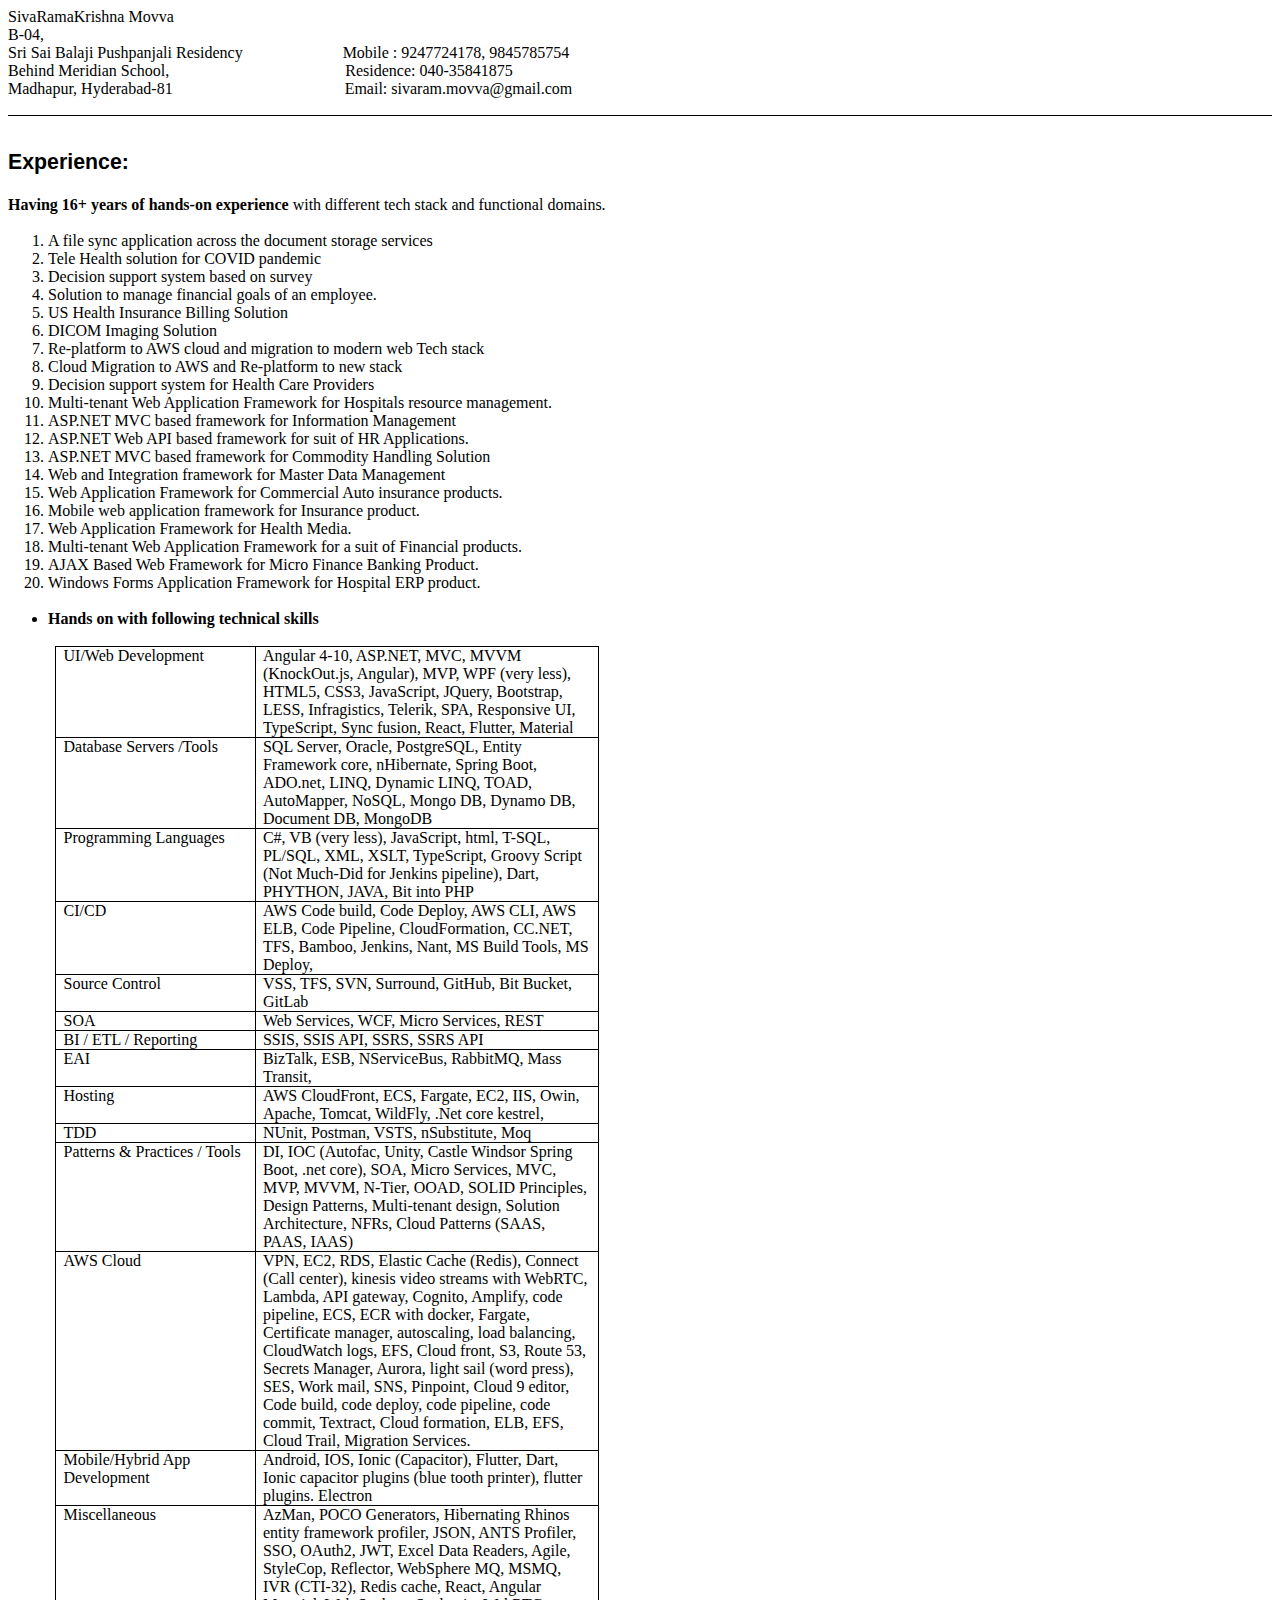
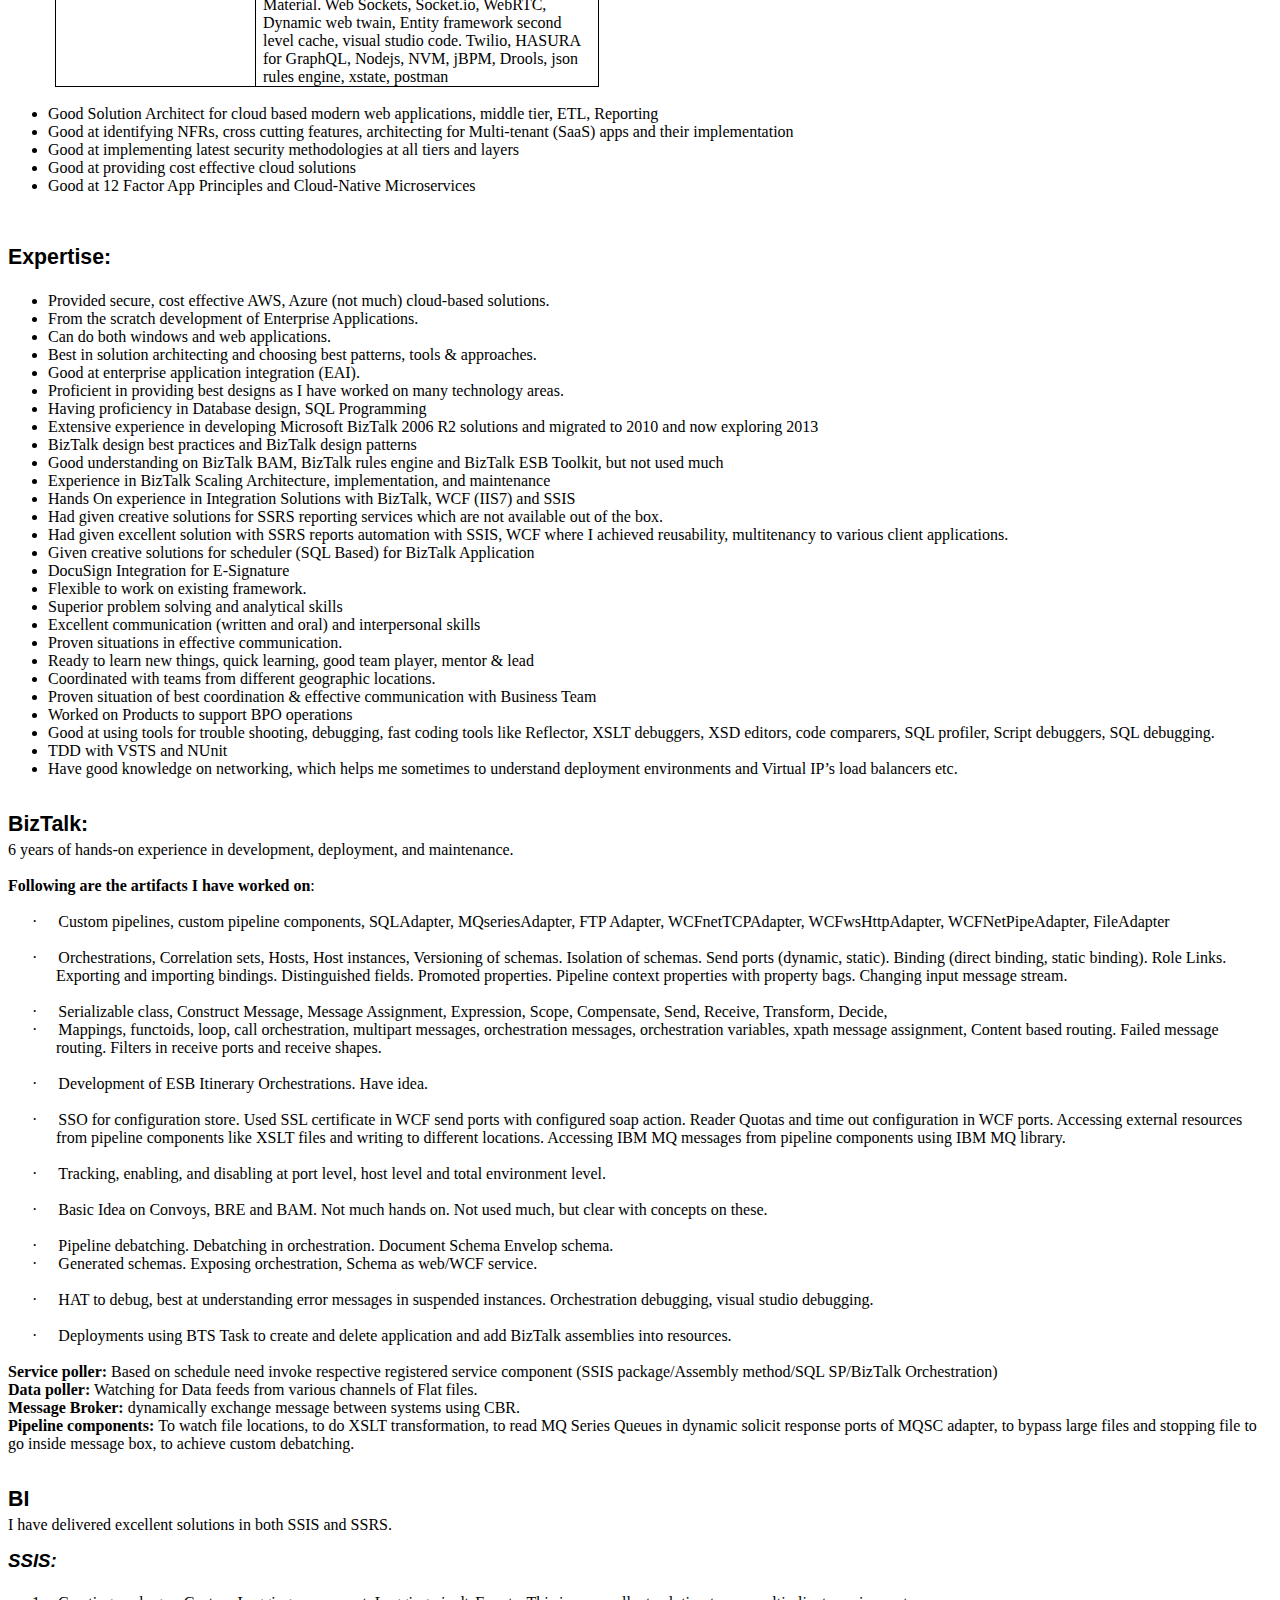
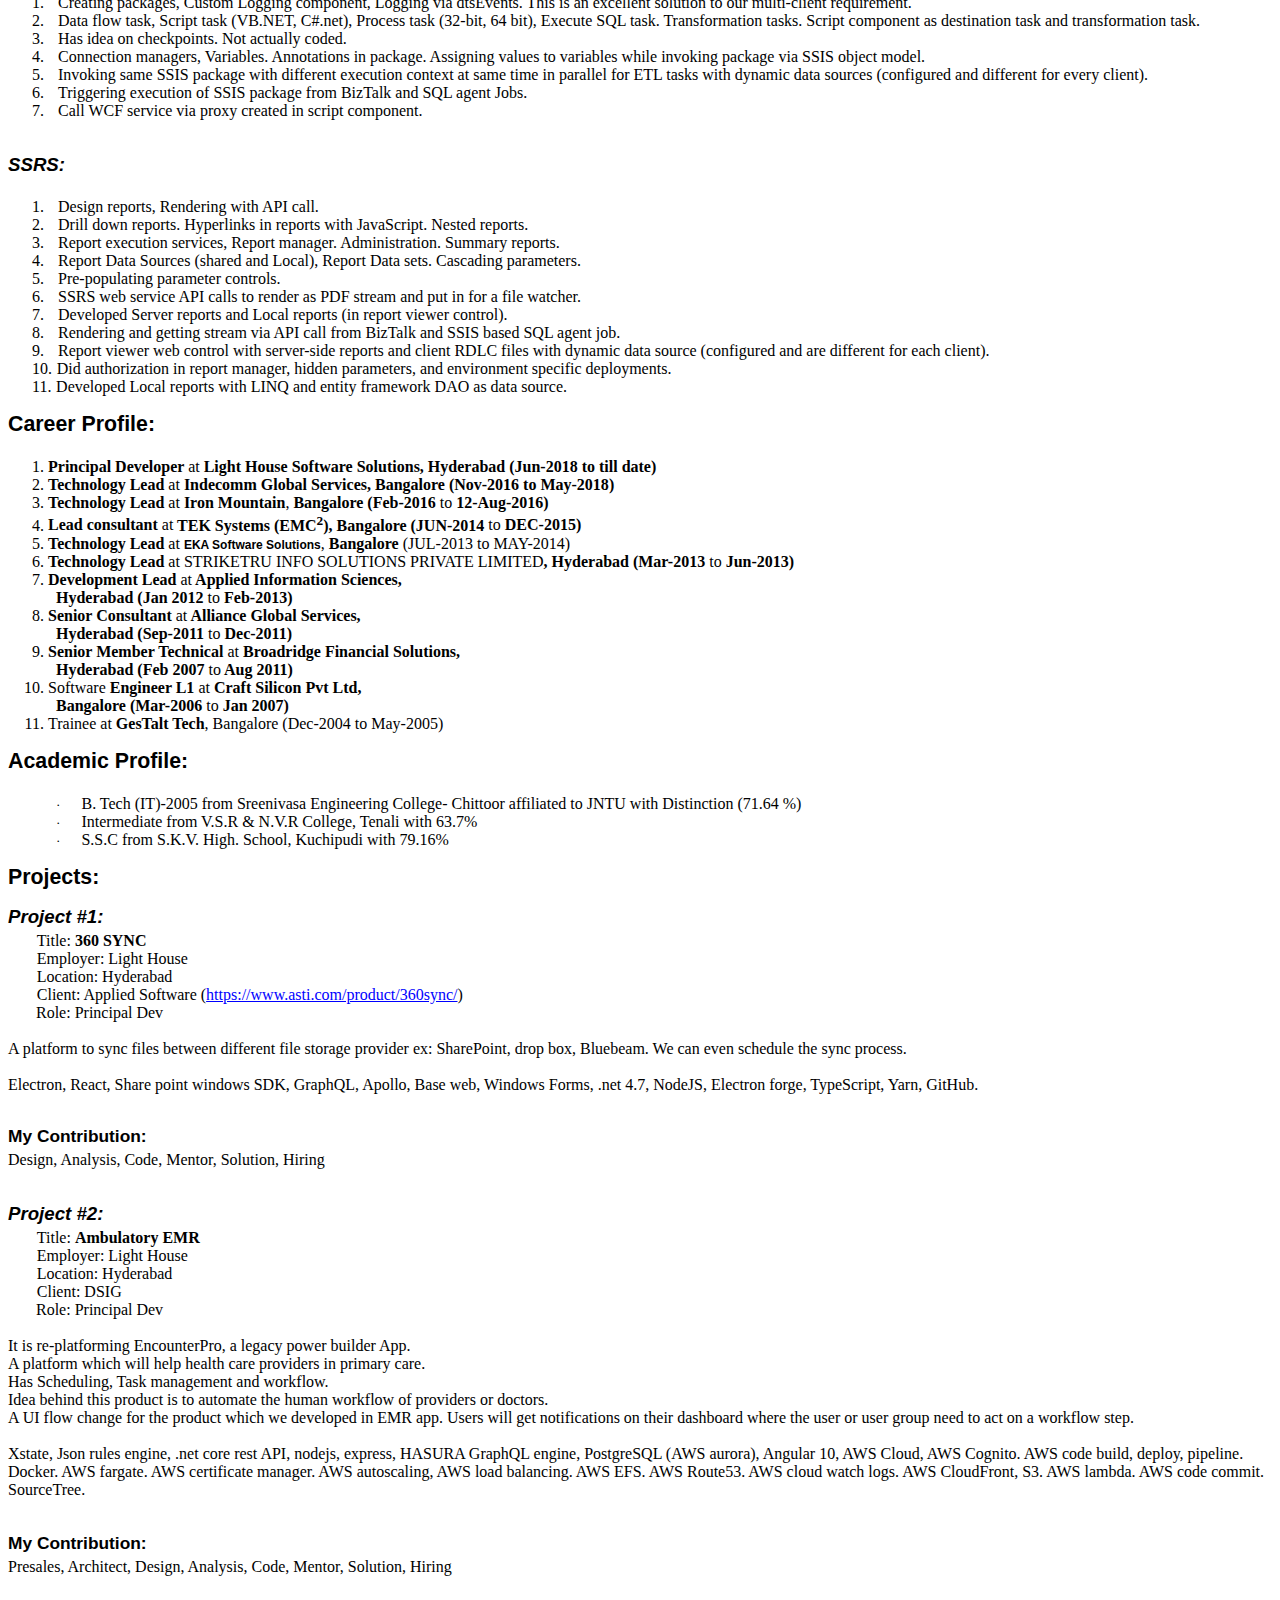
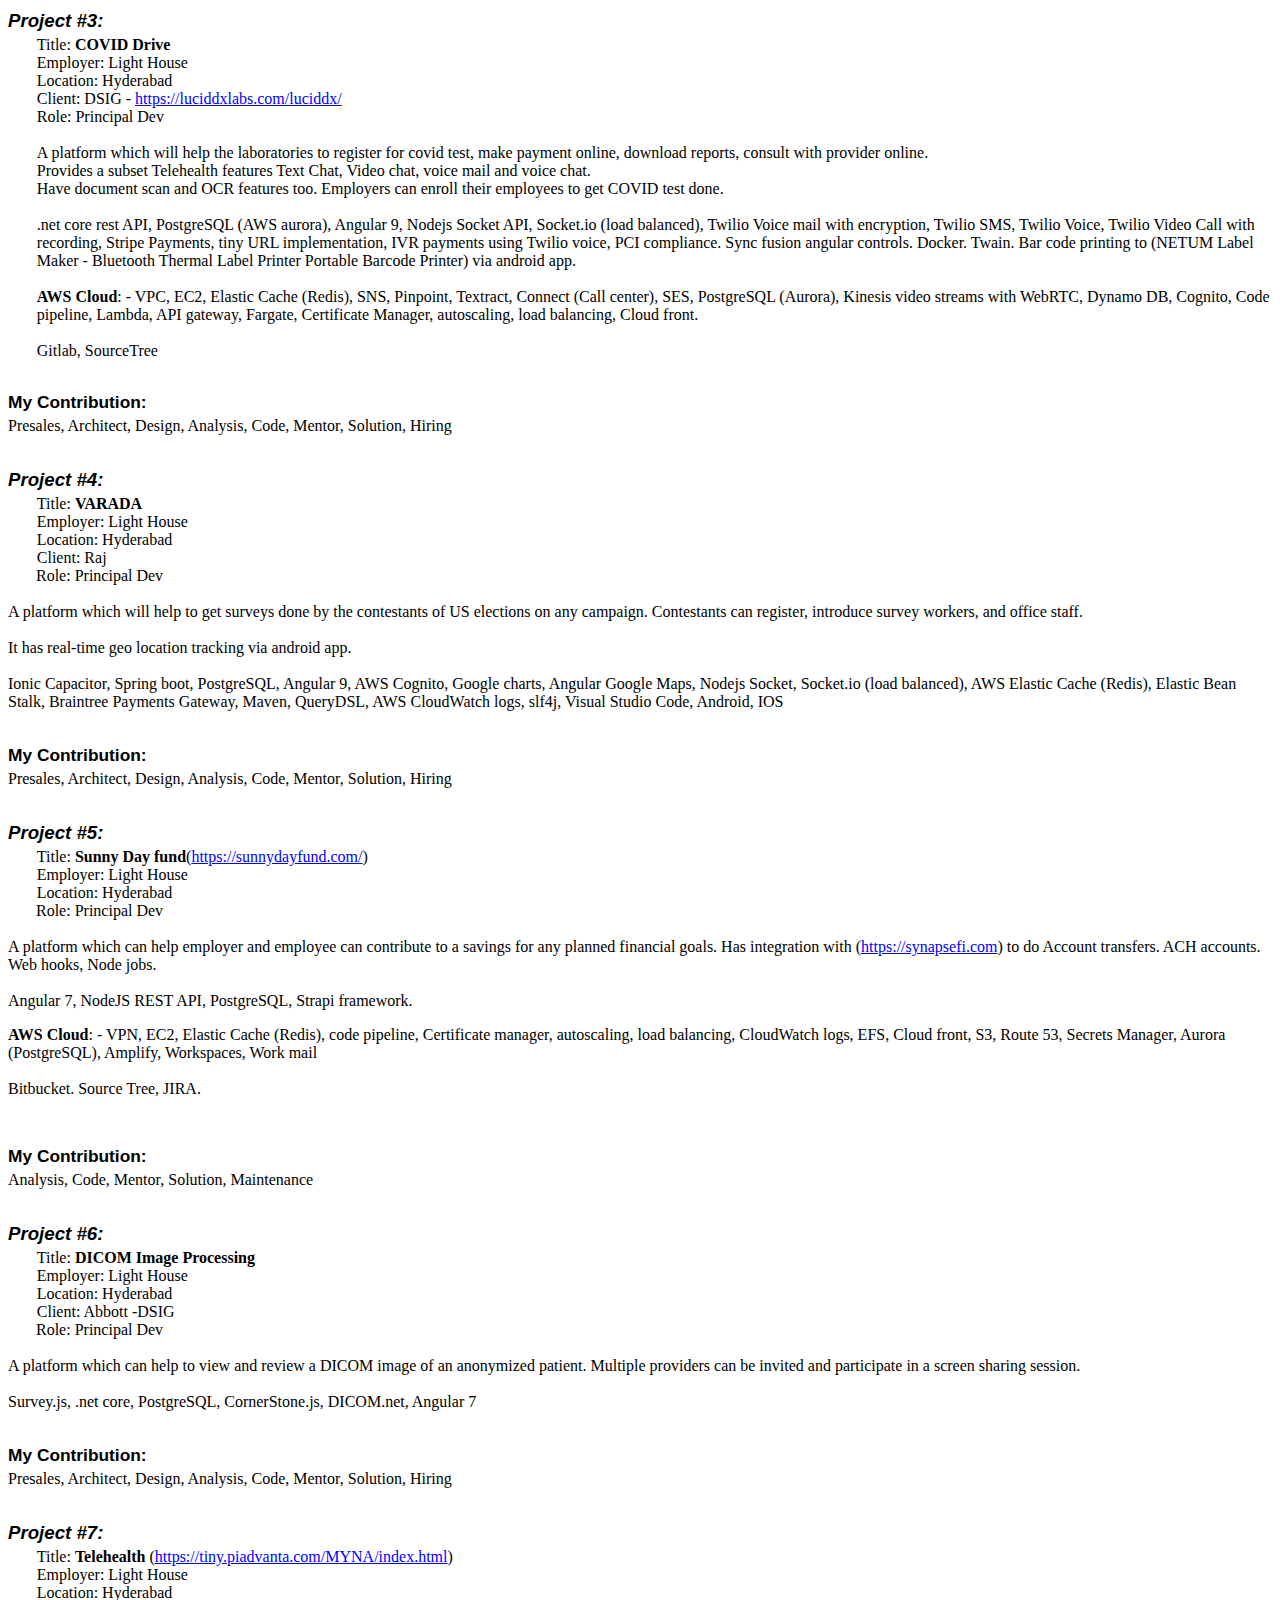
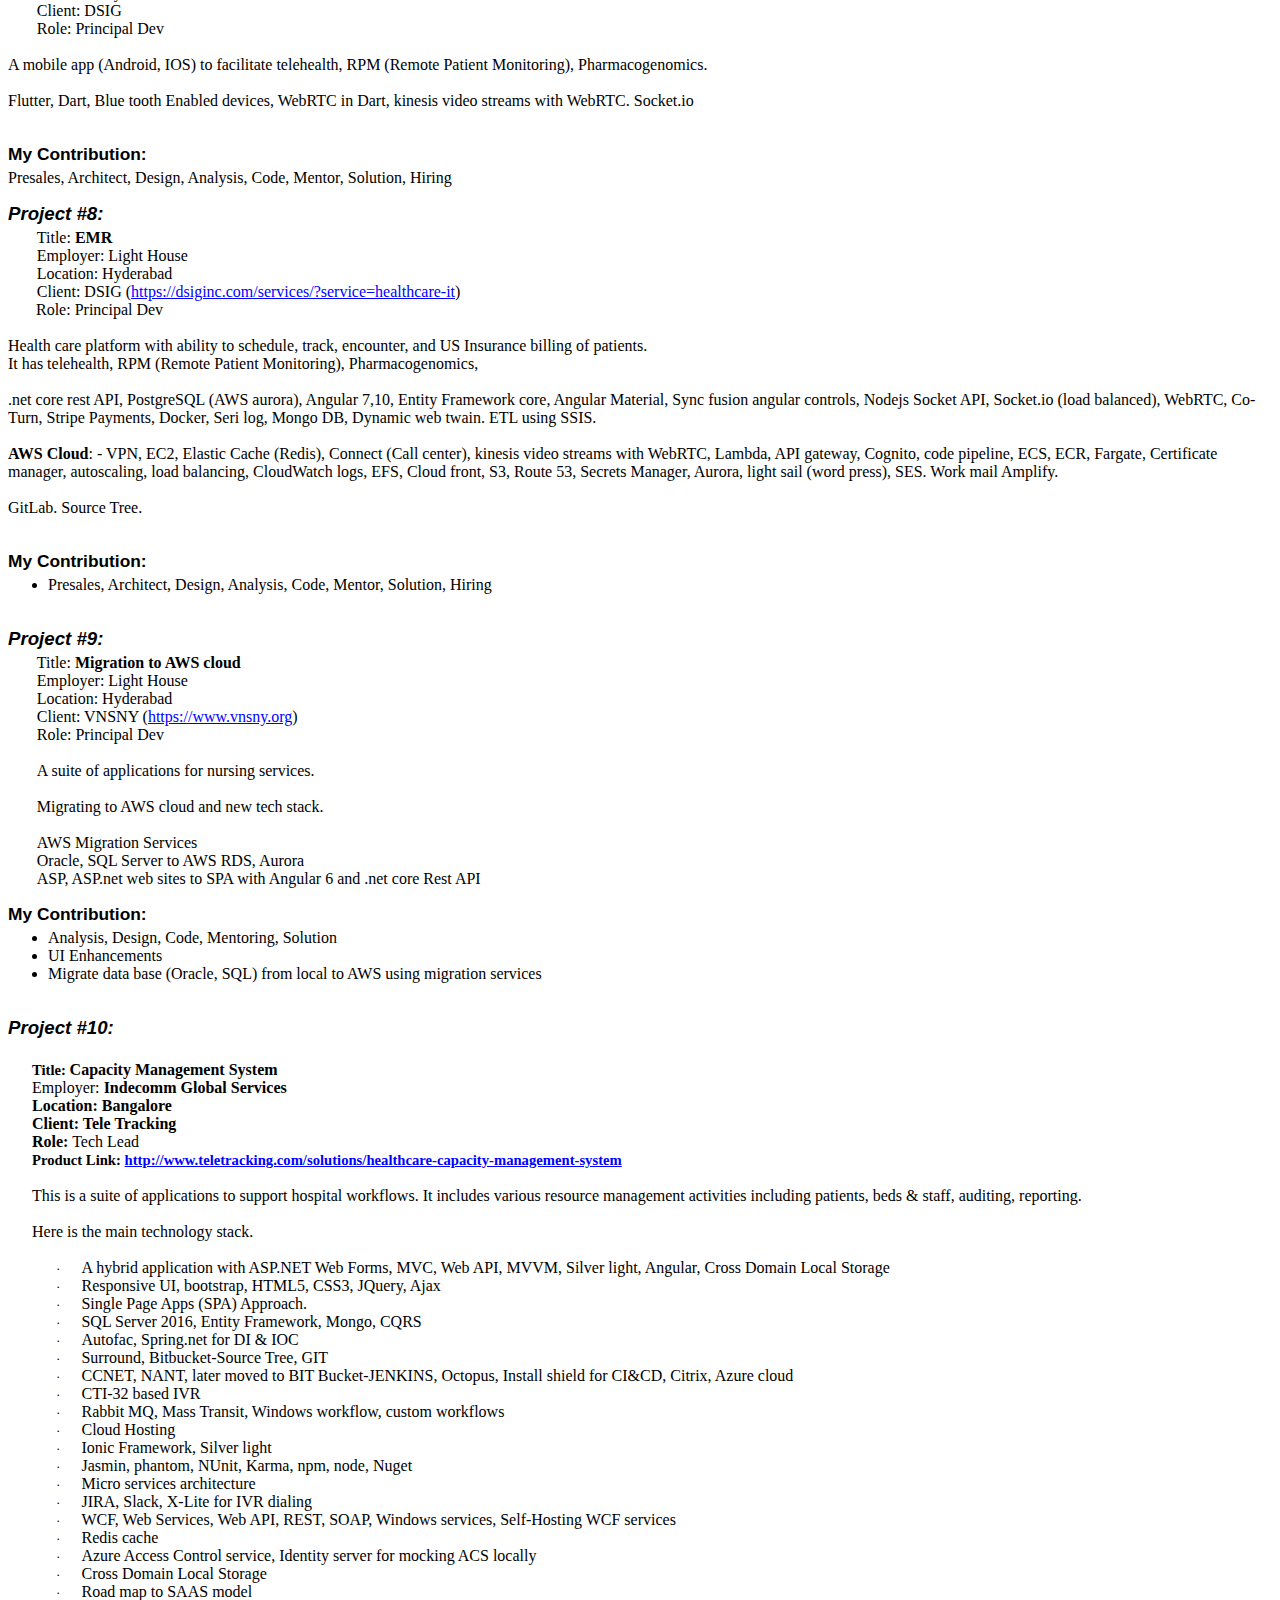
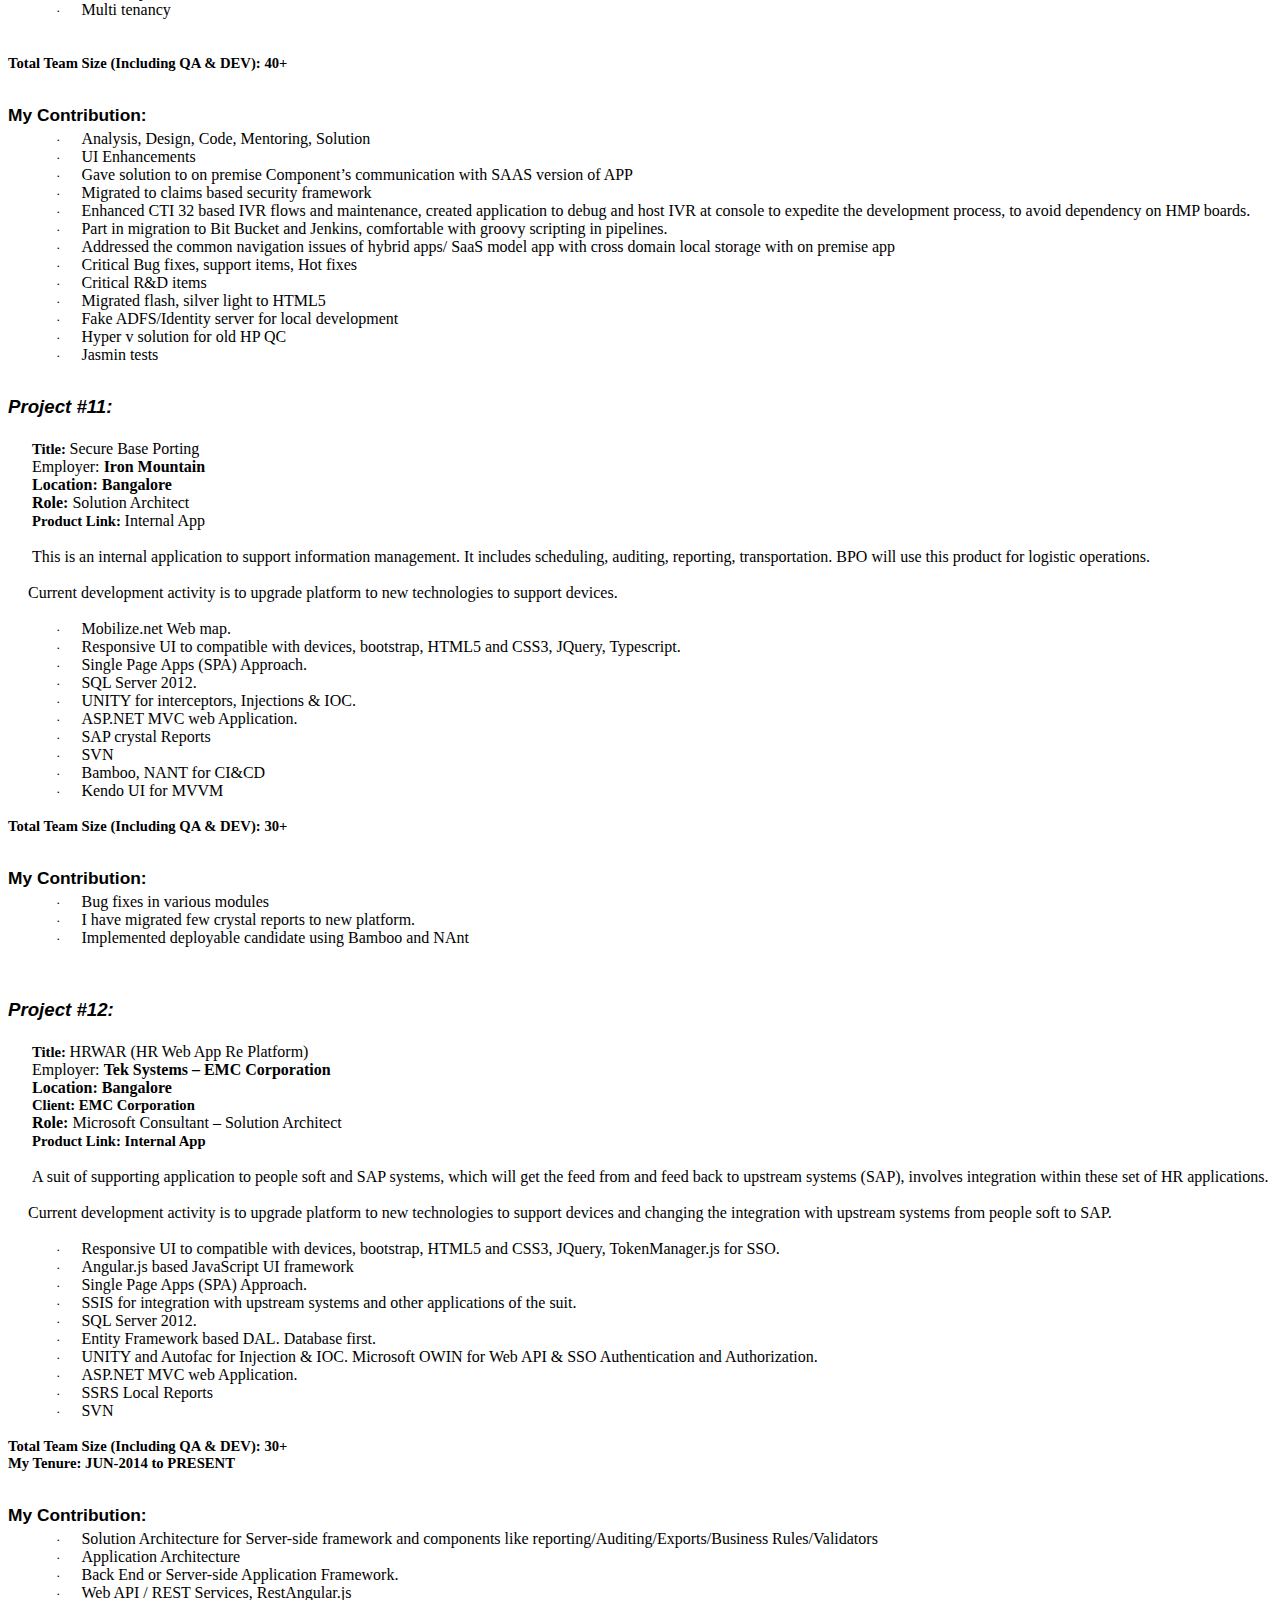
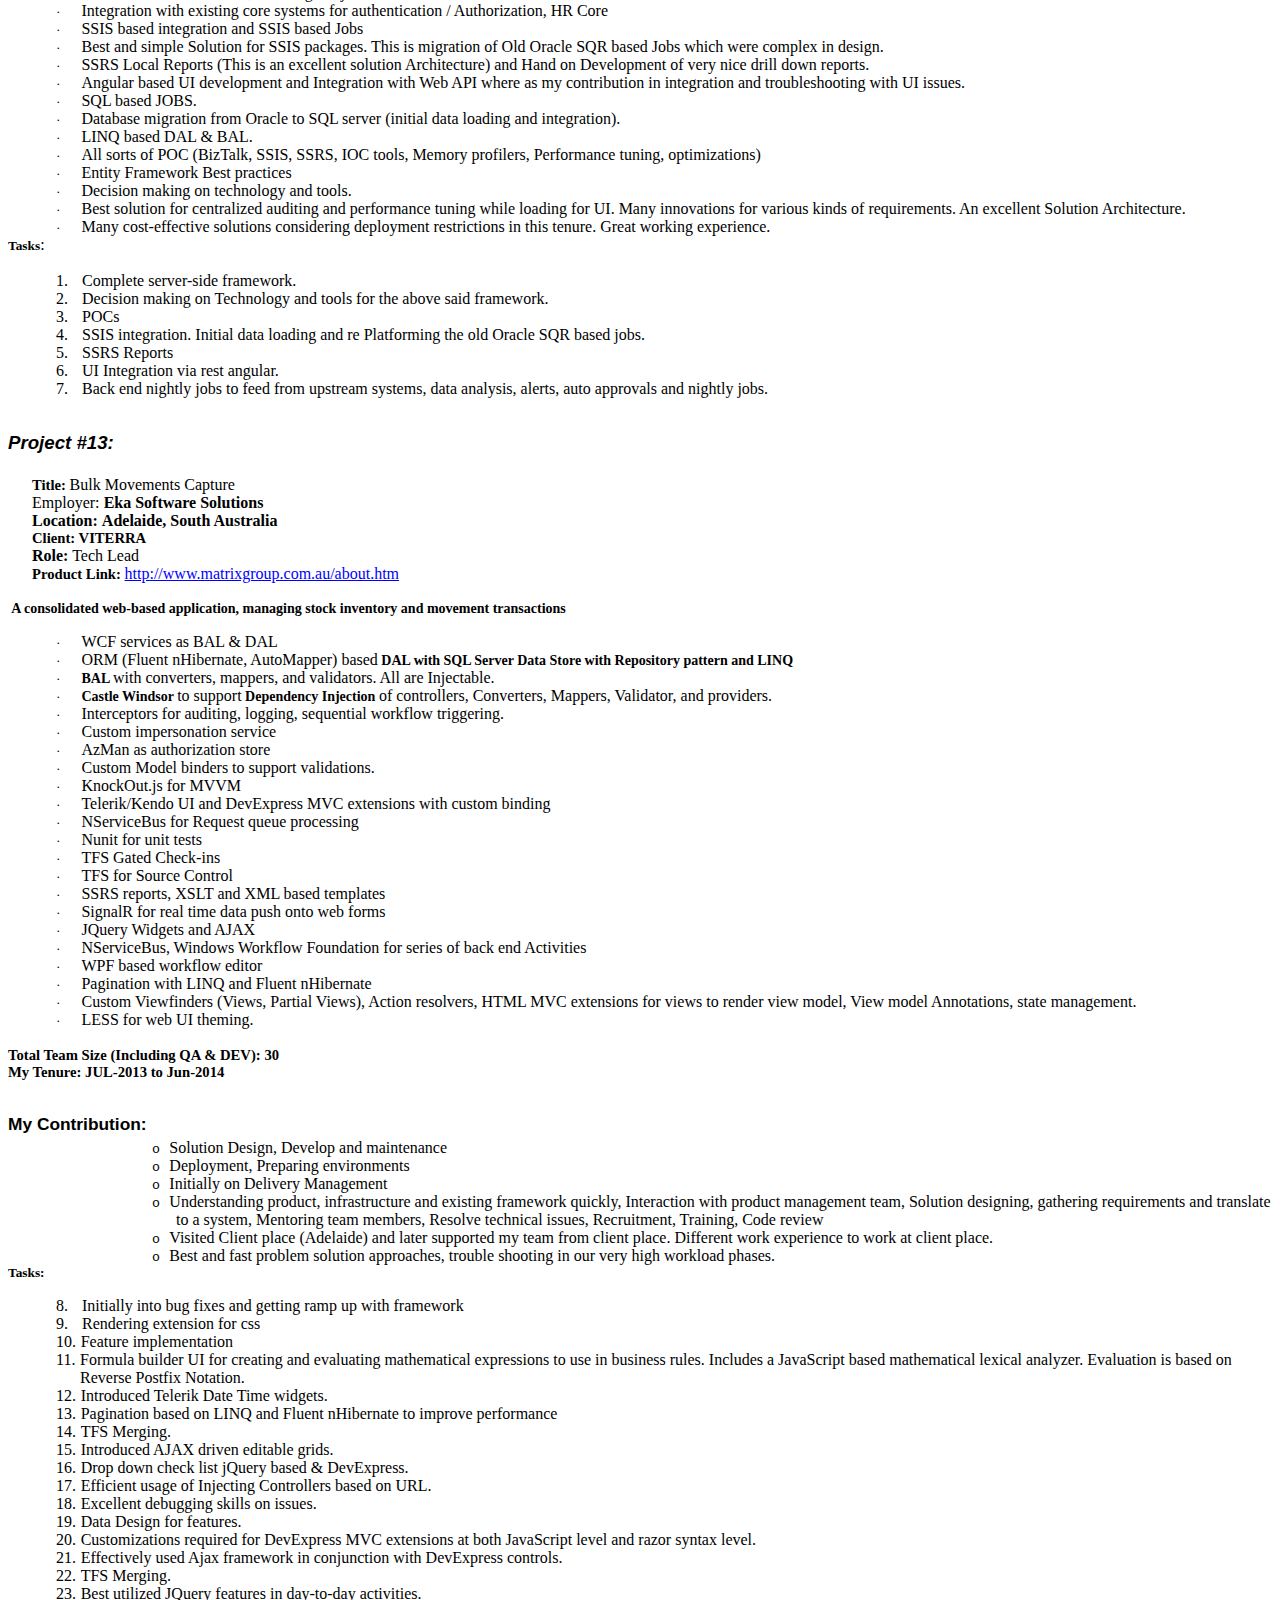
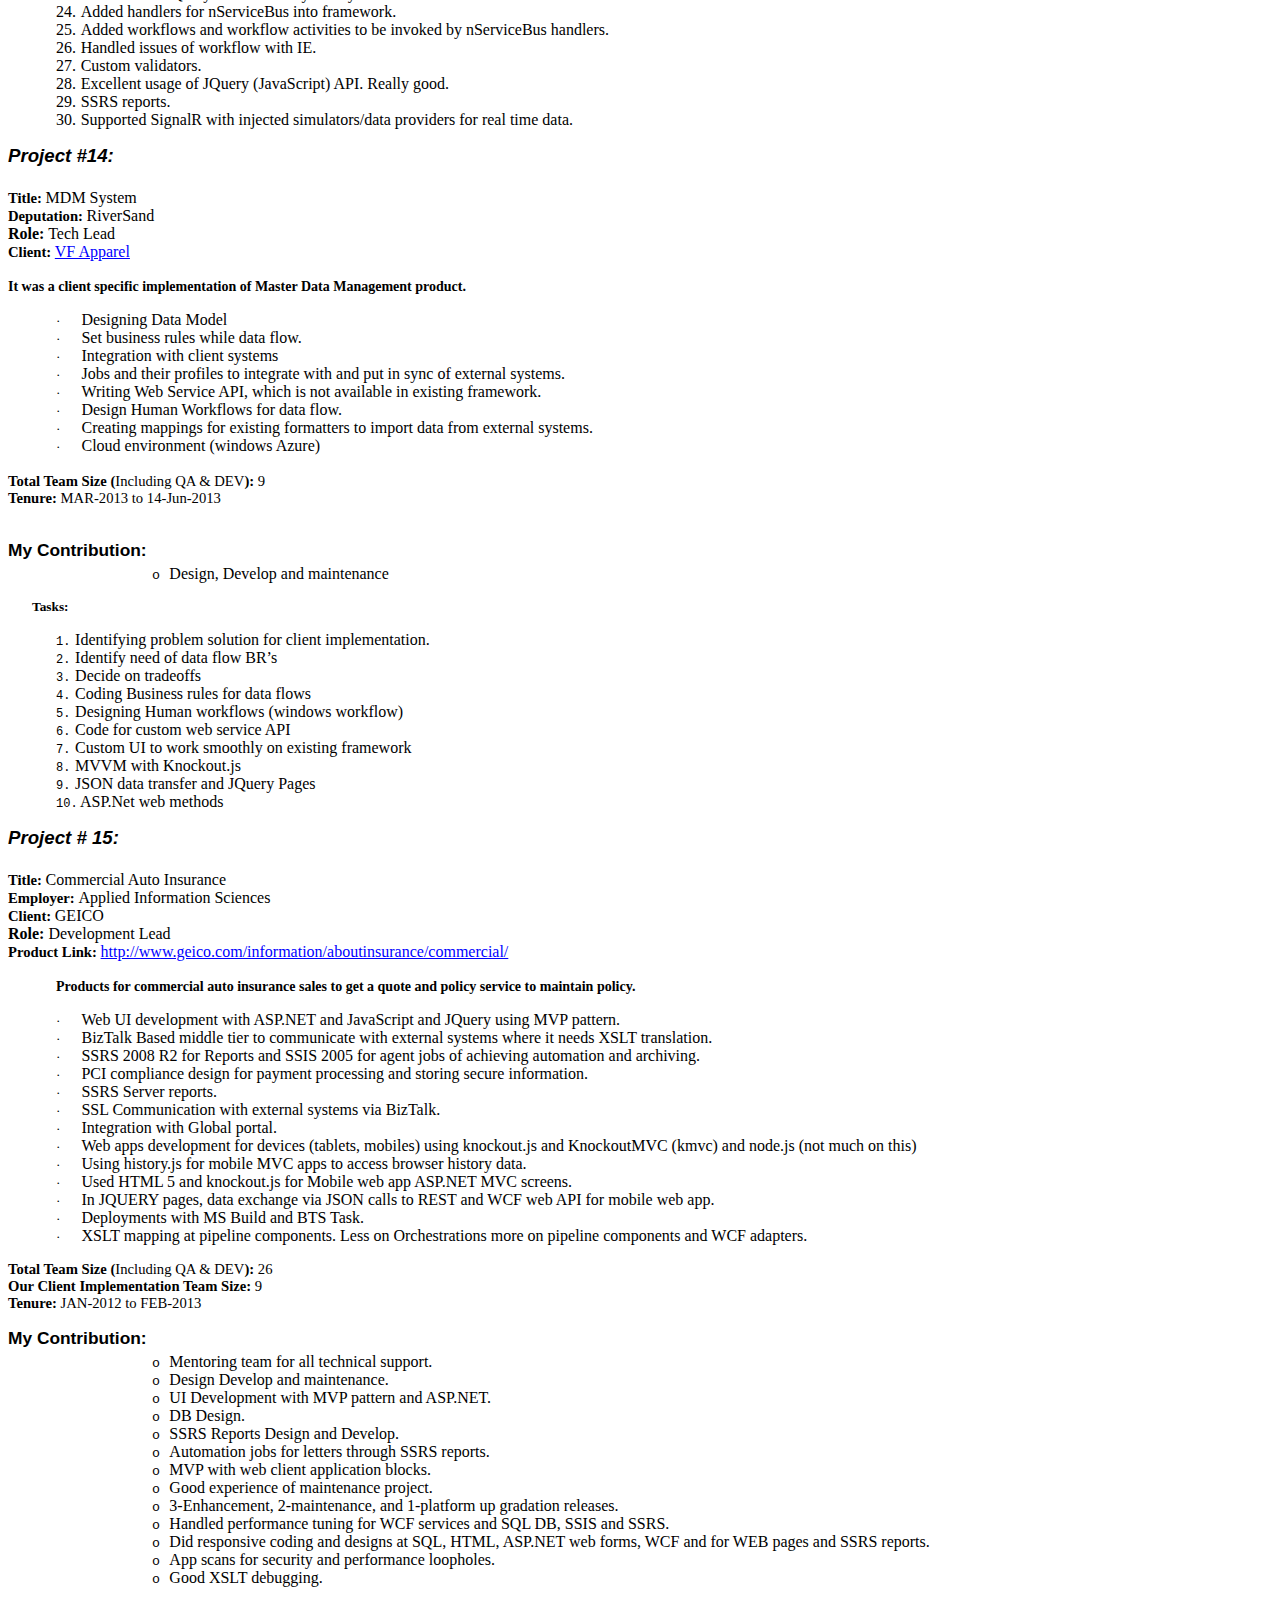
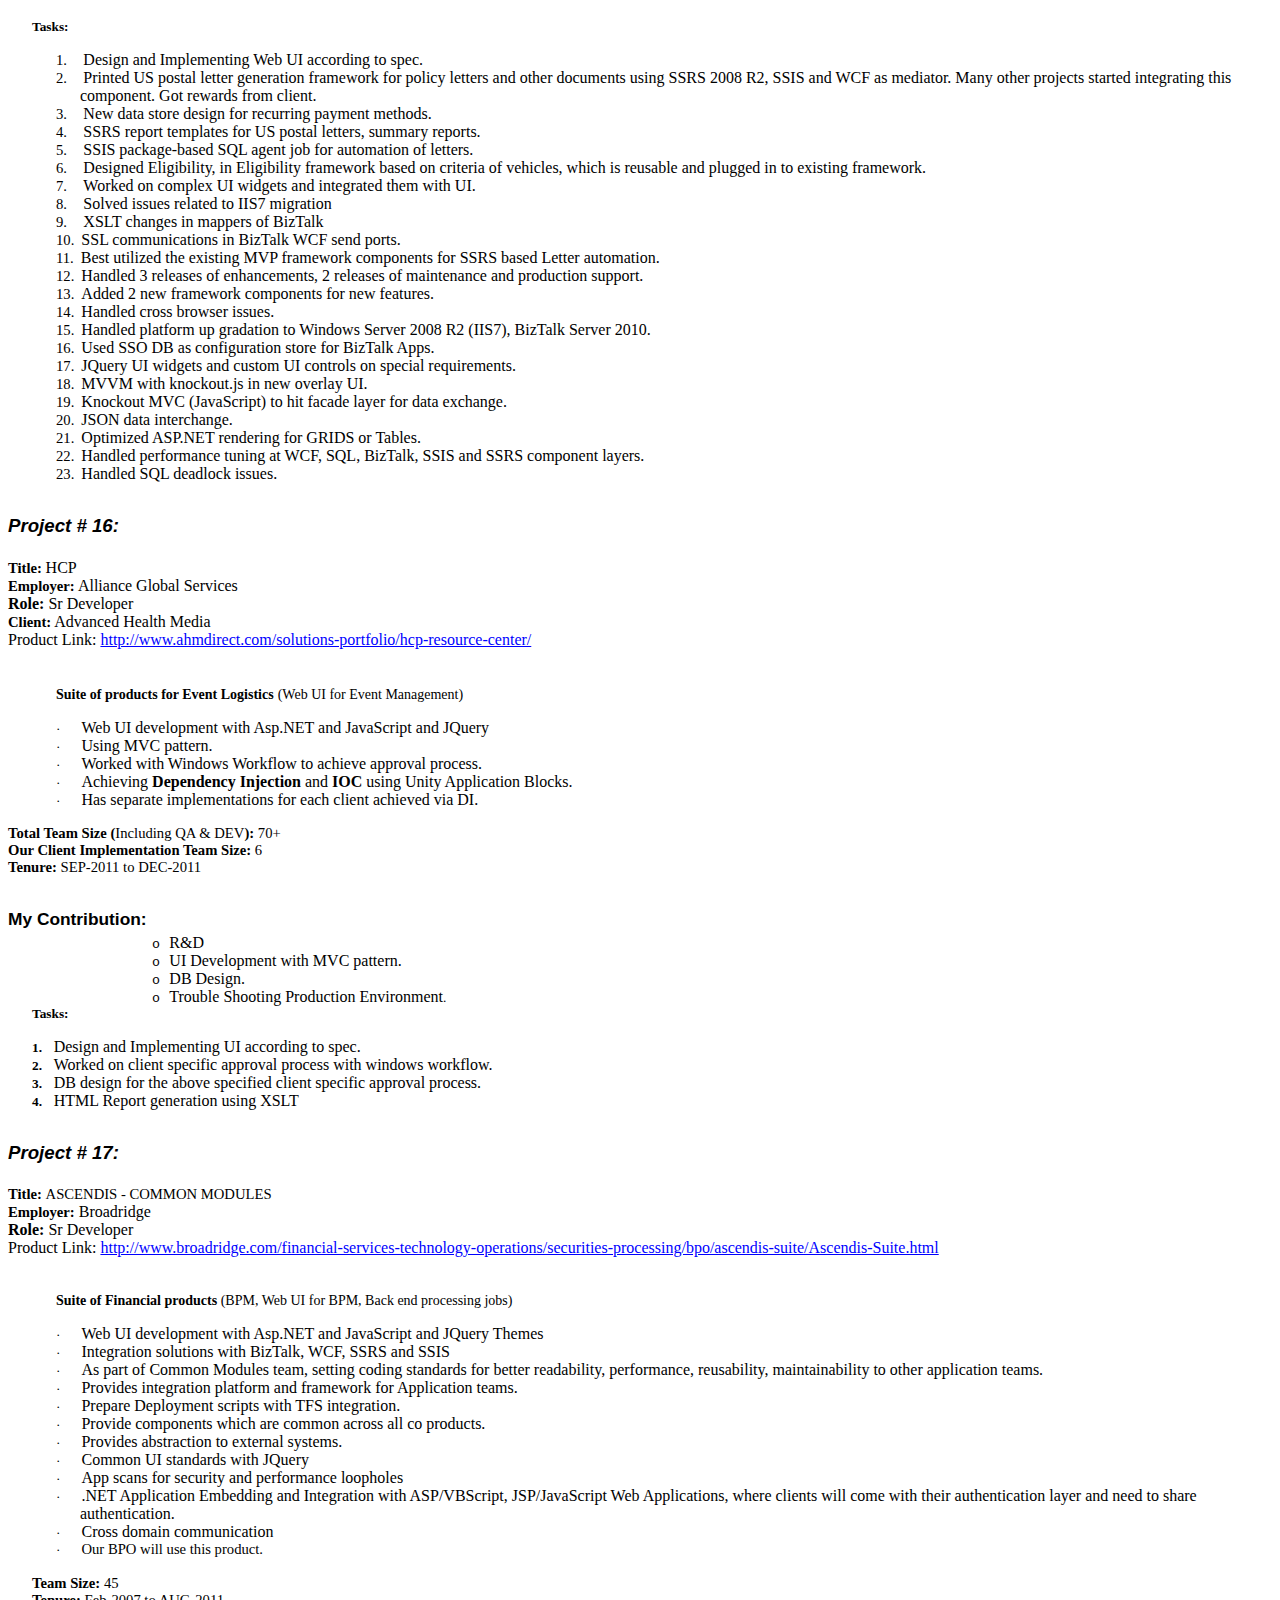
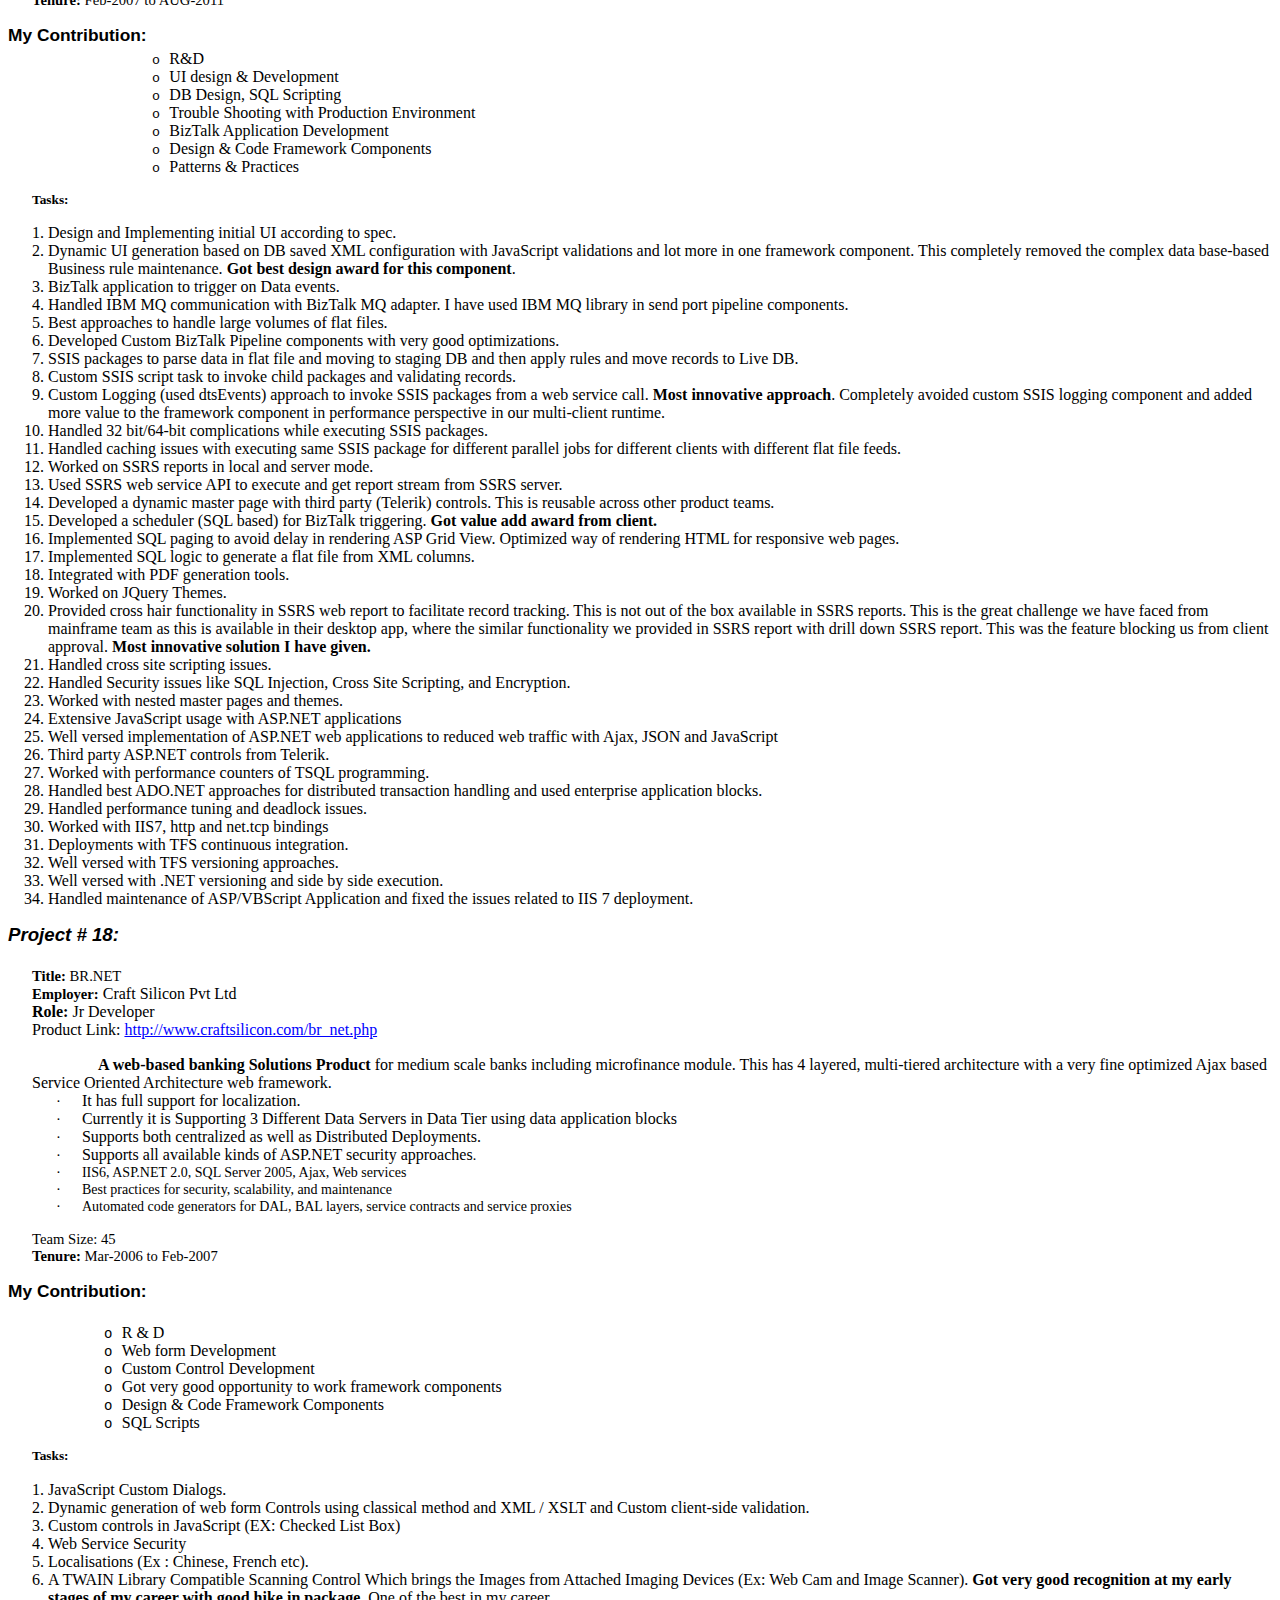
<file: SivaRam - Health Care.htm>
<html xmlns:v="urn:schemas-microsoft-com:vml"
xmlns:o="urn:schemas-microsoft-com:office:office"
xmlns:w="urn:schemas-microsoft-com:office:word"
xmlns:m="http://schemas.microsoft.com/office/2004/12/omml"
xmlns="http://www.w3.org/TR/REC-html40">

<head>
<meta http-equiv=Content-Type content="text/html; charset=windows-1252">
<meta name=ProgId content=Word.Document>
<meta name=Generator content="Microsoft Word 15">
<meta name=Originator content="Microsoft Word 15">
<link rel=File-List href="SivaRam%20-%20Health%20Care_files/filelist.xml">
<title>VenkataSivaRamaKrishna</title>
<!--[if gte mso 9]><xml>
 <o:DocumentProperties>
  <o:Author>VenkataSivaRamaKrishna Movva</o:Author>
  <o:LastAuthor>Sivaram Movva</o:LastAuthor>
  <o:Revision>2</o:Revision>
  <o:TotalTime>1069</o:TotalTime>
  <o:LastPrinted>1970-01-01T00:00:00Z</o:LastPrinted>
  <o:Created>2021-06-12T17:42:00Z</o:Created>
  <o:LastSaved>2021-06-12T17:42:00Z</o:LastSaved>
  <o:Pages>25</o:Pages>
  <o:Words>6356</o:Words>
  <o:Characters>36233</o:Characters>
  <o:Lines>301</o:Lines>
  <o:Paragraphs>85</o:Paragraphs>
  <o:CharactersWithSpaces>42504</o:CharactersWithSpaces>
  <o:Version>16.00</o:Version>
 </o:DocumentProperties>
 <o:OfficeDocumentSettings>
  <o:AllowPNG/>
 </o:OfficeDocumentSettings>
</xml><![endif]-->
<link rel=dataStoreItem href="SivaRam%20-%20Health%20Care_files/item0001.xml"
target="SivaRam%20-%20Health%20Care_files/props002.xml">
<link rel=themeData href="SivaRam%20-%20Health%20Care_files/themedata.thmx">
<link rel=colorSchemeMapping
href="SivaRam%20-%20Health%20Care_files/colorschememapping.xml">
<!--[if gte mso 9]><xml>
 <w:WordDocument>
  <w:DisplayBackgroundShape/>
  <w:TrackMoves>false</w:TrackMoves>
  <w:TrackFormatting/>
  <w:DrawingGridHorizontalSpacing>0 pt</w:DrawingGridHorizontalSpacing>
  <w:DrawingGridVerticalSpacing>0 pt</w:DrawingGridVerticalSpacing>
  <w:DisplayHorizontalDrawingGridEvery>0</w:DisplayHorizontalDrawingGridEvery>
  <w:DisplayVerticalDrawingGridEvery>0</w:DisplayVerticalDrawingGridEvery>
  <w:UseMarginsForDrawingGridOrigin/>
  <w:ValidateAgainstSchemas>false</w:ValidateAgainstSchemas>
  <w:SaveIfXMLInvalid>false</w:SaveIfXMLInvalid>
  <w:IgnoreMixedContent>false</w:IgnoreMixedContent>
  <w:AlwaysShowPlaceholderText>false</w:AlwaysShowPlaceholderText>
  <w:DoNotUnderlineInvalidXML/>
  <w:DoNotPromoteQF/>
  <w:LidThemeOther>EN-IN</w:LidThemeOther>
  <w:LidThemeAsian>X-NONE</w:LidThemeAsian>
  <w:LidThemeComplexScript>X-NONE</w:LidThemeComplexScript>
  <w:DrawingGridHorizontalOrigin>0 pt</w:DrawingGridHorizontalOrigin>
  <w:DrawingGridVerticalOrigin>0 pt</w:DrawingGridVerticalOrigin>
  <w:DoNotShadeFormData/>
  <w:Compatibility>
   <w:SelectEntireFieldWithStartOrEnd/>
   <w:ApplyBreakingRules/>
   <w:UseWord2002TableStyleRules/>
   <w:UseWord2010TableStyleRules/>
   <w:DontUseIndentAsNumberingTabStop/>
   <w:FELineBreak11/>
   <w:WW11IndentRules/>
   <w:DontAutofitConstrainedTables/>
   <w:AutofitLikeWW11/>
   <w:HangulWidthLikeWW11/>
   <w:UseNormalStyleForList/>
   <w:DontVertAlignCellWithSp/>
   <w:DontBreakConstrainedForcedTables/>
   <w:DontVertAlignInTxbx/>
   <w:Word11KerningPairs/>
   <w:CachedColBalance/>
  </w:Compatibility>
  <m:mathPr>
   <m:mathFont m:val="Cambria Math"/>
   <m:brkBin m:val="before"/>
   <m:brkBinSub m:val="&#45;-"/>
   <m:smallFrac m:val="off"/>
   <m:dispDef/>
   <m:lMargin m:val="0"/>
   <m:rMargin m:val="0"/>
   <m:defJc m:val="centerGroup"/>
   <m:wrapIndent m:val="1440"/>
   <m:intLim m:val="subSup"/>
   <m:naryLim m:val="undOvr"/>
  </m:mathPr></w:WordDocument>
</xml><![endif]--><!--[if gte mso 9]><xml>
 <w:LatentStyles DefLockedState="false" DefUnhideWhenUsed="false"
  DefSemiHidden="false" DefQFormat="false" DefPriority="99"
  LatentStyleCount="376">
  <w:LsdException Locked="false" Priority="0" QFormat="true" Name="Normal"/>
  <w:LsdException Locked="false" Priority="9" QFormat="true" Name="heading 1"/>
  <w:LsdException Locked="false" Priority="9" QFormat="true" Name="heading 2"/>
  <w:LsdException Locked="false" Priority="9" QFormat="true" Name="heading 3"/>
  <w:LsdException Locked="false" Priority="9" SemiHidden="true"
   UnhideWhenUsed="true" QFormat="true" Name="heading 4"/>
  <w:LsdException Locked="false" Priority="9" SemiHidden="true"
   UnhideWhenUsed="true" QFormat="true" Name="heading 5"/>
  <w:LsdException Locked="false" Priority="9" SemiHidden="true"
   UnhideWhenUsed="true" QFormat="true" Name="heading 6"/>
  <w:LsdException Locked="false" Priority="9" SemiHidden="true"
   UnhideWhenUsed="true" QFormat="true" Name="heading 7"/>
  <w:LsdException Locked="false" Priority="9" SemiHidden="true"
   UnhideWhenUsed="true" QFormat="true" Name="heading 8"/>
  <w:LsdException Locked="false" Priority="9" SemiHidden="true"
   UnhideWhenUsed="true" QFormat="true" Name="heading 9"/>
  <w:LsdException Locked="false" SemiHidden="true" UnhideWhenUsed="true"
   Name="index 1"/>
  <w:LsdException Locked="false" SemiHidden="true" UnhideWhenUsed="true"
   Name="index 2"/>
  <w:LsdException Locked="false" SemiHidden="true" UnhideWhenUsed="true"
   Name="index 3"/>
  <w:LsdException Locked="false" SemiHidden="true" UnhideWhenUsed="true"
   Name="index 4"/>
  <w:LsdException Locked="false" SemiHidden="true" UnhideWhenUsed="true"
   Name="index 5"/>
  <w:LsdException Locked="false" SemiHidden="true" UnhideWhenUsed="true"
   Name="index 6"/>
  <w:LsdException Locked="false" SemiHidden="true" UnhideWhenUsed="true"
   Name="index 7"/>
  <w:LsdException Locked="false" SemiHidden="true" UnhideWhenUsed="true"
   Name="index 8"/>
  <w:LsdException Locked="false" SemiHidden="true" UnhideWhenUsed="true"
   Name="index 9"/>
  <w:LsdException Locked="false" Priority="39" SemiHidden="true"
   UnhideWhenUsed="true" Name="toc 1"/>
  <w:LsdException Locked="false" Priority="39" SemiHidden="true"
   UnhideWhenUsed="true" Name="toc 2"/>
  <w:LsdException Locked="false" Priority="39" SemiHidden="true"
   UnhideWhenUsed="true" Name="toc 3"/>
  <w:LsdException Locked="false" Priority="39" SemiHidden="true"
   UnhideWhenUsed="true" Name="toc 4"/>
  <w:LsdException Locked="false" Priority="39" SemiHidden="true"
   UnhideWhenUsed="true" Name="toc 5"/>
  <w:LsdException Locked="false" Priority="39" SemiHidden="true"
   UnhideWhenUsed="true" Name="toc 6"/>
  <w:LsdException Locked="false" Priority="39" SemiHidden="true"
   UnhideWhenUsed="true" Name="toc 7"/>
  <w:LsdException Locked="false" Priority="39" SemiHidden="true"
   UnhideWhenUsed="true" Name="toc 8"/>
  <w:LsdException Locked="false" Priority="39" SemiHidden="true"
   UnhideWhenUsed="true" Name="toc 9"/>
  <w:LsdException Locked="false" SemiHidden="true" UnhideWhenUsed="true"
   Name="Normal Indent"/>
  <w:LsdException Locked="false" SemiHidden="true" UnhideWhenUsed="true"
   Name="footnote text"/>
  <w:LsdException Locked="false" SemiHidden="true" UnhideWhenUsed="true"
   Name="annotation text"/>
  <w:LsdException Locked="false" SemiHidden="true" UnhideWhenUsed="true"
   Name="header"/>
  <w:LsdException Locked="false" SemiHidden="true" UnhideWhenUsed="true"
   Name="footer"/>
  <w:LsdException Locked="false" SemiHidden="true" UnhideWhenUsed="true"
   Name="index heading"/>
  <w:LsdException Locked="false" Priority="35" QFormat="true" Name="caption"/>
  <w:LsdException Locked="false" SemiHidden="true" UnhideWhenUsed="true"
   Name="table of figures"/>
  <w:LsdException Locked="false" SemiHidden="true" UnhideWhenUsed="true"
   Name="envelope address"/>
  <w:LsdException Locked="false" SemiHidden="true" UnhideWhenUsed="true"
   Name="envelope return"/>
  <w:LsdException Locked="false" SemiHidden="true" UnhideWhenUsed="true"
   Name="footnote reference"/>
  <w:LsdException Locked="false" SemiHidden="true" UnhideWhenUsed="true"
   Name="annotation reference"/>
  <w:LsdException Locked="false" SemiHidden="true" UnhideWhenUsed="true"
   Name="line number"/>
  <w:LsdException Locked="false" SemiHidden="true" UnhideWhenUsed="true"
   Name="page number"/>
  <w:LsdException Locked="false" SemiHidden="true" UnhideWhenUsed="true"
   Name="endnote reference"/>
  <w:LsdException Locked="false" SemiHidden="true" UnhideWhenUsed="true"
   Name="endnote text"/>
  <w:LsdException Locked="false" SemiHidden="true" UnhideWhenUsed="true"
   Name="table of authorities"/>
  <w:LsdException Locked="false" SemiHidden="true" UnhideWhenUsed="true"
   Name="macro"/>
  <w:LsdException Locked="false" SemiHidden="true" UnhideWhenUsed="true"
   Name="toa heading"/>
  <w:LsdException Locked="false" SemiHidden="true" UnhideWhenUsed="true"
   Name="List"/>
  <w:LsdException Locked="false" SemiHidden="true" UnhideWhenUsed="true"
   Name="List Bullet"/>
  <w:LsdException Locked="false" SemiHidden="true" UnhideWhenUsed="true"
   Name="List Number"/>
  <w:LsdException Locked="false" SemiHidden="true" UnhideWhenUsed="true"
   Name="List 2"/>
  <w:LsdException Locked="false" SemiHidden="true" UnhideWhenUsed="true"
   Name="List 3"/>
  <w:LsdException Locked="false" SemiHidden="true" UnhideWhenUsed="true"
   Name="List 4"/>
  <w:LsdException Locked="false" SemiHidden="true" UnhideWhenUsed="true"
   Name="List 5"/>
  <w:LsdException Locked="false" SemiHidden="true" UnhideWhenUsed="true"
   Name="List Bullet 2"/>
  <w:LsdException Locked="false" SemiHidden="true" UnhideWhenUsed="true"
   Name="List Bullet 3"/>
  <w:LsdException Locked="false" SemiHidden="true" UnhideWhenUsed="true"
   Name="List Bullet 4"/>
  <w:LsdException Locked="false" SemiHidden="true" UnhideWhenUsed="true"
   Name="List Bullet 5"/>
  <w:LsdException Locked="false" SemiHidden="true" UnhideWhenUsed="true"
   Name="List Number 2"/>
  <w:LsdException Locked="false" SemiHidden="true" UnhideWhenUsed="true"
   Name="List Number 3"/>
  <w:LsdException Locked="false" SemiHidden="true" UnhideWhenUsed="true"
   Name="List Number 4"/>
  <w:LsdException Locked="false" SemiHidden="true" UnhideWhenUsed="true"
   Name="List Number 5"/>
  <w:LsdException Locked="false" Priority="10" QFormat="true" Name="Title"/>
  <w:LsdException Locked="false" SemiHidden="true" UnhideWhenUsed="true"
   Name="Closing"/>
  <w:LsdException Locked="false" SemiHidden="true" UnhideWhenUsed="true"
   Name="Signature"/>
  <w:LsdException Locked="false" Priority="0" SemiHidden="true"
   UnhideWhenUsed="true" Name="Default Paragraph Font"/>
  <w:LsdException Locked="false" SemiHidden="true" UnhideWhenUsed="true"
   Name="Body Text"/>
  <w:LsdException Locked="false" SemiHidden="true" UnhideWhenUsed="true"
   Name="Body Text Indent"/>
  <w:LsdException Locked="false" SemiHidden="true" UnhideWhenUsed="true"
   Name="List Continue"/>
  <w:LsdException Locked="false" SemiHidden="true" UnhideWhenUsed="true"
   Name="List Continue 2"/>
  <w:LsdException Locked="false" SemiHidden="true" UnhideWhenUsed="true"
   Name="List Continue 3"/>
  <w:LsdException Locked="false" SemiHidden="true" UnhideWhenUsed="true"
   Name="List Continue 4"/>
  <w:LsdException Locked="false" SemiHidden="true" UnhideWhenUsed="true"
   Name="List Continue 5"/>
  <w:LsdException Locked="false" SemiHidden="true" UnhideWhenUsed="true"
   Name="Message Header"/>
  <w:LsdException Locked="false" Priority="11" QFormat="true" Name="Subtitle"/>
  <w:LsdException Locked="false" SemiHidden="true" UnhideWhenUsed="true"
   Name="Salutation"/>
  <w:LsdException Locked="false" SemiHidden="true" UnhideWhenUsed="true"
   Name="Date"/>
  <w:LsdException Locked="false" SemiHidden="true" UnhideWhenUsed="true"
   Name="Body Text First Indent"/>
  <w:LsdException Locked="false" SemiHidden="true" UnhideWhenUsed="true"
   Name="Body Text First Indent 2"/>
  <w:LsdException Locked="false" SemiHidden="true" UnhideWhenUsed="true"
   Name="Note Heading"/>
  <w:LsdException Locked="false" SemiHidden="true" UnhideWhenUsed="true"
   Name="Body Text 2"/>
  <w:LsdException Locked="false" SemiHidden="true" UnhideWhenUsed="true"
   Name="Body Text 3"/>
  <w:LsdException Locked="false" SemiHidden="true" UnhideWhenUsed="true"
   Name="Body Text Indent 2"/>
  <w:LsdException Locked="false" SemiHidden="true" UnhideWhenUsed="true"
   Name="Body Text Indent 3"/>
  <w:LsdException Locked="false" SemiHidden="true" UnhideWhenUsed="true"
   Name="Block Text"/>
  <w:LsdException Locked="false" SemiHidden="true" UnhideWhenUsed="true"
   Name="Hyperlink"/>
  <w:LsdException Locked="false" SemiHidden="true" UnhideWhenUsed="true"
   Name="FollowedHyperlink"/>
  <w:LsdException Locked="false" Priority="22" QFormat="true" Name="Strong"/>
  <w:LsdException Locked="false" Priority="20" QFormat="true" Name="Emphasis"/>
  <w:LsdException Locked="false" SemiHidden="true" UnhideWhenUsed="true"
   Name="Document Map"/>
  <w:LsdException Locked="false" SemiHidden="true" UnhideWhenUsed="true"
   Name="Plain Text"/>
  <w:LsdException Locked="false" SemiHidden="true" UnhideWhenUsed="true"
   Name="E-mail Signature"/>
  <w:LsdException Locked="false" SemiHidden="true" UnhideWhenUsed="true"
   Name="HTML Top of Form"/>
  <w:LsdException Locked="false" SemiHidden="true" UnhideWhenUsed="true"
   Name="HTML Bottom of Form"/>
  <w:LsdException Locked="false" SemiHidden="true" UnhideWhenUsed="true"
   Name="Normal (Web)"/>
  <w:LsdException Locked="false" SemiHidden="true" UnhideWhenUsed="true"
   Name="HTML Acronym"/>
  <w:LsdException Locked="false" SemiHidden="true" UnhideWhenUsed="true"
   Name="HTML Address"/>
  <w:LsdException Locked="false" SemiHidden="true" UnhideWhenUsed="true"
   Name="HTML Cite"/>
  <w:LsdException Locked="false" SemiHidden="true" UnhideWhenUsed="true"
   Name="HTML Code"/>
  <w:LsdException Locked="false" SemiHidden="true" UnhideWhenUsed="true"
   Name="HTML Definition"/>
  <w:LsdException Locked="false" SemiHidden="true" UnhideWhenUsed="true"
   Name="HTML Keyboard"/>
  <w:LsdException Locked="false" SemiHidden="true" UnhideWhenUsed="true"
   Name="HTML Preformatted"/>
  <w:LsdException Locked="false" SemiHidden="true" UnhideWhenUsed="true"
   Name="HTML Sample"/>
  <w:LsdException Locked="false" SemiHidden="true" UnhideWhenUsed="true"
   Name="HTML Typewriter"/>
  <w:LsdException Locked="false" SemiHidden="true" UnhideWhenUsed="true"
   Name="HTML Variable"/>
  <w:LsdException Locked="false" SemiHidden="true" UnhideWhenUsed="true"
   Name="Normal Table"/>
  <w:LsdException Locked="false" SemiHidden="true" UnhideWhenUsed="true"
   Name="annotation subject"/>
  <w:LsdException Locked="false" Priority="0" SemiHidden="true"
   UnhideWhenUsed="true" Name="No List"/>
  <w:LsdException Locked="false" SemiHidden="true" UnhideWhenUsed="true"
   Name="Outline List 1"/>
  <w:LsdException Locked="false" SemiHidden="true" UnhideWhenUsed="true"
   Name="Outline List 2"/>
  <w:LsdException Locked="false" SemiHidden="true" UnhideWhenUsed="true"
   Name="Outline List 3"/>
  <w:LsdException Locked="false" SemiHidden="true" UnhideWhenUsed="true"
   Name="Table Simple 1"/>
  <w:LsdException Locked="false" SemiHidden="true" UnhideWhenUsed="true"
   Name="Table Simple 2"/>
  <w:LsdException Locked="false" SemiHidden="true" UnhideWhenUsed="true"
   Name="Table Simple 3"/>
  <w:LsdException Locked="false" SemiHidden="true" UnhideWhenUsed="true"
   Name="Table Classic 1"/>
  <w:LsdException Locked="false" SemiHidden="true" UnhideWhenUsed="true"
   Name="Table Classic 2"/>
  <w:LsdException Locked="false" SemiHidden="true" UnhideWhenUsed="true"
   Name="Table Classic 3"/>
  <w:LsdException Locked="false" SemiHidden="true" UnhideWhenUsed="true"
   Name="Table Classic 4"/>
  <w:LsdException Locked="false" SemiHidden="true" UnhideWhenUsed="true"
   Name="Table Colorful 1"/>
  <w:LsdException Locked="false" SemiHidden="true" UnhideWhenUsed="true"
   Name="Table Colorful 2"/>
  <w:LsdException Locked="false" SemiHidden="true" UnhideWhenUsed="true"
   Name="Table Colorful 3"/>
  <w:LsdException Locked="false" SemiHidden="true" UnhideWhenUsed="true"
   Name="Table Columns 1"/>
  <w:LsdException Locked="false" SemiHidden="true" UnhideWhenUsed="true"
   Name="Table Columns 2"/>
  <w:LsdException Locked="false" SemiHidden="true" UnhideWhenUsed="true"
   Name="Table Columns 3"/>
  <w:LsdException Locked="false" SemiHidden="true" UnhideWhenUsed="true"
   Name="Table Columns 4"/>
  <w:LsdException Locked="false" SemiHidden="true" UnhideWhenUsed="true"
   Name="Table Columns 5"/>
  <w:LsdException Locked="false" SemiHidden="true" UnhideWhenUsed="true"
   Name="Table Grid 1"/>
  <w:LsdException Locked="false" SemiHidden="true" UnhideWhenUsed="true"
   Name="Table Grid 2"/>
  <w:LsdException Locked="false" SemiHidden="true" UnhideWhenUsed="true"
   Name="Table Grid 3"/>
  <w:LsdException Locked="false" SemiHidden="true" UnhideWhenUsed="true"
   Name="Table Grid 4"/>
  <w:LsdException Locked="false" SemiHidden="true" UnhideWhenUsed="true"
   Name="Table Grid 5"/>
  <w:LsdException Locked="false" SemiHidden="true" UnhideWhenUsed="true"
   Name="Table Grid 6"/>
  <w:LsdException Locked="false" SemiHidden="true" UnhideWhenUsed="true"
   Name="Table Grid 7"/>
  <w:LsdException Locked="false" SemiHidden="true" UnhideWhenUsed="true"
   Name="Table Grid 8"/>
  <w:LsdException Locked="false" SemiHidden="true" UnhideWhenUsed="true"
   Name="Table List 1"/>
  <w:LsdException Locked="false" SemiHidden="true" UnhideWhenUsed="true"
   Name="Table List 2"/>
  <w:LsdException Locked="false" SemiHidden="true" UnhideWhenUsed="true"
   Name="Table List 3"/>
  <w:LsdException Locked="false" SemiHidden="true" UnhideWhenUsed="true"
   Name="Table List 4"/>
  <w:LsdException Locked="false" SemiHidden="true" UnhideWhenUsed="true"
   Name="Table List 5"/>
  <w:LsdException Locked="false" SemiHidden="true" UnhideWhenUsed="true"
   Name="Table List 6"/>
  <w:LsdException Locked="false" SemiHidden="true" UnhideWhenUsed="true"
   Name="Table List 7"/>
  <w:LsdException Locked="false" SemiHidden="true" UnhideWhenUsed="true"
   Name="Table List 8"/>
  <w:LsdException Locked="false" SemiHidden="true" UnhideWhenUsed="true"
   Name="Table 3D effects 1"/>
  <w:LsdException Locked="false" SemiHidden="true" UnhideWhenUsed="true"
   Name="Table 3D effects 2"/>
  <w:LsdException Locked="false" SemiHidden="true" UnhideWhenUsed="true"
   Name="Table 3D effects 3"/>
  <w:LsdException Locked="false" SemiHidden="true" UnhideWhenUsed="true"
   Name="Table Contemporary"/>
  <w:LsdException Locked="false" SemiHidden="true" UnhideWhenUsed="true"
   Name="Table Elegant"/>
  <w:LsdException Locked="false" SemiHidden="true" UnhideWhenUsed="true"
   Name="Table Professional"/>
  <w:LsdException Locked="false" SemiHidden="true" UnhideWhenUsed="true"
   Name="Table Subtle 1"/>
  <w:LsdException Locked="false" SemiHidden="true" UnhideWhenUsed="true"
   Name="Table Subtle 2"/>
  <w:LsdException Locked="false" SemiHidden="true" UnhideWhenUsed="true"
   Name="Table Web 1"/>
  <w:LsdException Locked="false" SemiHidden="true" UnhideWhenUsed="true"
   Name="Table Web 2"/>
  <w:LsdException Locked="false" SemiHidden="true" UnhideWhenUsed="true"
   Name="Table Web 3"/>
  <w:LsdException Locked="false" SemiHidden="true" UnhideWhenUsed="true"
   Name="Balloon Text"/>
  <w:LsdException Locked="false" Priority="39" Name="Table Grid"/>
  <w:LsdException Locked="false" SemiHidden="true" UnhideWhenUsed="true"
   Name="Table Theme"/>
  <w:LsdException Locked="false" SemiHidden="true" Name="Placeholder Text"/>
  <w:LsdException Locked="false" Priority="1" QFormat="true" Name="No Spacing"/>
  <w:LsdException Locked="false" Priority="60" Name="Light Shading"/>
  <w:LsdException Locked="false" Priority="61" Name="Light List"/>
  <w:LsdException Locked="false" Priority="62" Name="Light Grid"/>
  <w:LsdException Locked="false" Priority="63" Name="Medium Shading 1"/>
  <w:LsdException Locked="false" Priority="64" Name="Medium Shading 2"/>
  <w:LsdException Locked="false" Priority="65" Name="Medium List 1"/>
  <w:LsdException Locked="false" Priority="66" Name="Medium List 2"/>
  <w:LsdException Locked="false" Priority="67" Name="Medium Grid 1"/>
  <w:LsdException Locked="false" Priority="68" Name="Medium Grid 2"/>
  <w:LsdException Locked="false" Priority="69" Name="Medium Grid 3"/>
  <w:LsdException Locked="false" Priority="70" Name="Dark List"/>
  <w:LsdException Locked="false" Priority="71" Name="Colorful Shading"/>
  <w:LsdException Locked="false" Priority="72" Name="Colorful List"/>
  <w:LsdException Locked="false" Priority="73" Name="Colorful Grid"/>
  <w:LsdException Locked="false" Priority="60" Name="Light Shading Accent 1"/>
  <w:LsdException Locked="false" Priority="61" Name="Light List Accent 1"/>
  <w:LsdException Locked="false" Priority="62" Name="Light Grid Accent 1"/>
  <w:LsdException Locked="false" Priority="63" Name="Medium Shading 1 Accent 1"/>
  <w:LsdException Locked="false" Priority="64" Name="Medium Shading 2 Accent 1"/>
  <w:LsdException Locked="false" Priority="65" Name="Medium List 1 Accent 1"/>
  <w:LsdException Locked="false" SemiHidden="true" Name="Revision"/>
  <w:LsdException Locked="false" Priority="34" QFormat="true"
   Name="List Paragraph"/>
  <w:LsdException Locked="false" Priority="29" QFormat="true" Name="Quote"/>
  <w:LsdException Locked="false" Priority="30" QFormat="true"
   Name="Intense Quote"/>
  <w:LsdException Locked="false" Priority="66" Name="Medium List 2 Accent 1"/>
  <w:LsdException Locked="false" Priority="67" Name="Medium Grid 1 Accent 1"/>
  <w:LsdException Locked="false" Priority="68" Name="Medium Grid 2 Accent 1"/>
  <w:LsdException Locked="false" Priority="69" Name="Medium Grid 3 Accent 1"/>
  <w:LsdException Locked="false" Priority="70" Name="Dark List Accent 1"/>
  <w:LsdException Locked="false" Priority="71" Name="Colorful Shading Accent 1"/>
  <w:LsdException Locked="false" Priority="72" Name="Colorful List Accent 1"/>
  <w:LsdException Locked="false" Priority="73" Name="Colorful Grid Accent 1"/>
  <w:LsdException Locked="false" Priority="60" Name="Light Shading Accent 2"/>
  <w:LsdException Locked="false" Priority="61" Name="Light List Accent 2"/>
  <w:LsdException Locked="false" Priority="62" Name="Light Grid Accent 2"/>
  <w:LsdException Locked="false" Priority="63" Name="Medium Shading 1 Accent 2"/>
  <w:LsdException Locked="false" Priority="64" Name="Medium Shading 2 Accent 2"/>
  <w:LsdException Locked="false" Priority="65" Name="Medium List 1 Accent 2"/>
  <w:LsdException Locked="false" Priority="66" Name="Medium List 2 Accent 2"/>
  <w:LsdException Locked="false" Priority="67" Name="Medium Grid 1 Accent 2"/>
  <w:LsdException Locked="false" Priority="68" Name="Medium Grid 2 Accent 2"/>
  <w:LsdException Locked="false" Priority="69" Name="Medium Grid 3 Accent 2"/>
  <w:LsdException Locked="false" Priority="70" Name="Dark List Accent 2"/>
  <w:LsdException Locked="false" Priority="71" Name="Colorful Shading Accent 2"/>
  <w:LsdException Locked="false" Priority="72" Name="Colorful List Accent 2"/>
  <w:LsdException Locked="false" Priority="73" Name="Colorful Grid Accent 2"/>
  <w:LsdException Locked="false" Priority="60" Name="Light Shading Accent 3"/>
  <w:LsdException Locked="false" Priority="61" Name="Light List Accent 3"/>
  <w:LsdException Locked="false" Priority="62" Name="Light Grid Accent 3"/>
  <w:LsdException Locked="false" Priority="63" Name="Medium Shading 1 Accent 3"/>
  <w:LsdException Locked="false" Priority="64" Name="Medium Shading 2 Accent 3"/>
  <w:LsdException Locked="false" Priority="65" Name="Medium List 1 Accent 3"/>
  <w:LsdException Locked="false" Priority="66" Name="Medium List 2 Accent 3"/>
  <w:LsdException Locked="false" Priority="67" Name="Medium Grid 1 Accent 3"/>
  <w:LsdException Locked="false" Priority="68" Name="Medium Grid 2 Accent 3"/>
  <w:LsdException Locked="false" Priority="69" Name="Medium Grid 3 Accent 3"/>
  <w:LsdException Locked="false" Priority="70" Name="Dark List Accent 3"/>
  <w:LsdException Locked="false" Priority="71" Name="Colorful Shading Accent 3"/>
  <w:LsdException Locked="false" Priority="72" Name="Colorful List Accent 3"/>
  <w:LsdException Locked="false" Priority="73" Name="Colorful Grid Accent 3"/>
  <w:LsdException Locked="false" Priority="60" Name="Light Shading Accent 4"/>
  <w:LsdException Locked="false" Priority="61" Name="Light List Accent 4"/>
  <w:LsdException Locked="false" Priority="62" Name="Light Grid Accent 4"/>
  <w:LsdException Locked="false" Priority="63" Name="Medium Shading 1 Accent 4"/>
  <w:LsdException Locked="false" Priority="64" Name="Medium Shading 2 Accent 4"/>
  <w:LsdException Locked="false" Priority="65" Name="Medium List 1 Accent 4"/>
  <w:LsdException Locked="false" Priority="66" Name="Medium List 2 Accent 4"/>
  <w:LsdException Locked="false" Priority="67" Name="Medium Grid 1 Accent 4"/>
  <w:LsdException Locked="false" Priority="68" Name="Medium Grid 2 Accent 4"/>
  <w:LsdException Locked="false" Priority="69" Name="Medium Grid 3 Accent 4"/>
  <w:LsdException Locked="false" Priority="70" Name="Dark List Accent 4"/>
  <w:LsdException Locked="false" Priority="71" Name="Colorful Shading Accent 4"/>
  <w:LsdException Locked="false" Priority="72" Name="Colorful List Accent 4"/>
  <w:LsdException Locked="false" Priority="73" Name="Colorful Grid Accent 4"/>
  <w:LsdException Locked="false" Priority="60" Name="Light Shading Accent 5"/>
  <w:LsdException Locked="false" Priority="61" Name="Light List Accent 5"/>
  <w:LsdException Locked="false" Priority="62" Name="Light Grid Accent 5"/>
  <w:LsdException Locked="false" Priority="63" Name="Medium Shading 1 Accent 5"/>
  <w:LsdException Locked="false" Priority="64" Name="Medium Shading 2 Accent 5"/>
  <w:LsdException Locked="false" Priority="65" Name="Medium List 1 Accent 5"/>
  <w:LsdException Locked="false" Priority="66" Name="Medium List 2 Accent 5"/>
  <w:LsdException Locked="false" Priority="67" Name="Medium Grid 1 Accent 5"/>
  <w:LsdException Locked="false" Priority="68" Name="Medium Grid 2 Accent 5"/>
  <w:LsdException Locked="false" Priority="69" Name="Medium Grid 3 Accent 5"/>
  <w:LsdException Locked="false" Priority="70" Name="Dark List Accent 5"/>
  <w:LsdException Locked="false" Priority="71" Name="Colorful Shading Accent 5"/>
  <w:LsdException Locked="false" Priority="72" Name="Colorful List Accent 5"/>
  <w:LsdException Locked="false" Priority="73" Name="Colorful Grid Accent 5"/>
  <w:LsdException Locked="false" Priority="60" Name="Light Shading Accent 6"/>
  <w:LsdException Locked="false" Priority="61" Name="Light List Accent 6"/>
  <w:LsdException Locked="false" Priority="62" Name="Light Grid Accent 6"/>
  <w:LsdException Locked="false" Priority="63" Name="Medium Shading 1 Accent 6"/>
  <w:LsdException Locked="false" Priority="64" Name="Medium Shading 2 Accent 6"/>
  <w:LsdException Locked="false" Priority="65" Name="Medium List 1 Accent 6"/>
  <w:LsdException Locked="false" Priority="66" Name="Medium List 2 Accent 6"/>
  <w:LsdException Locked="false" Priority="67" Name="Medium Grid 1 Accent 6"/>
  <w:LsdException Locked="false" Priority="68" Name="Medium Grid 2 Accent 6"/>
  <w:LsdException Locked="false" Priority="69" Name="Medium Grid 3 Accent 6"/>
  <w:LsdException Locked="false" Priority="70" Name="Dark List Accent 6"/>
  <w:LsdException Locked="false" Priority="71" Name="Colorful Shading Accent 6"/>
  <w:LsdException Locked="false" Priority="72" Name="Colorful List Accent 6"/>
  <w:LsdException Locked="false" Priority="73" Name="Colorful Grid Accent 6"/>
  <w:LsdException Locked="false" Priority="19" QFormat="true"
   Name="Subtle Emphasis"/>
  <w:LsdException Locked="false" Priority="21" QFormat="true"
   Name="Intense Emphasis"/>
  <w:LsdException Locked="false" Priority="31" QFormat="true"
   Name="Subtle Reference"/>
  <w:LsdException Locked="false" Priority="32" QFormat="true"
   Name="Intense Reference"/>
  <w:LsdException Locked="false" Priority="33" QFormat="true" Name="Book Title"/>
  <w:LsdException Locked="false" Priority="37" SemiHidden="true"
   UnhideWhenUsed="true" Name="Bibliography"/>
  <w:LsdException Locked="false" Priority="39" SemiHidden="true"
   UnhideWhenUsed="true" QFormat="true" Name="TOC Heading"/>
  <w:LsdException Locked="false" Priority="41" Name="Plain Table 1"/>
  <w:LsdException Locked="false" Priority="42" Name="Plain Table 2"/>
  <w:LsdException Locked="false" Priority="43" Name="Plain Table 3"/>
  <w:LsdException Locked="false" Priority="44" Name="Plain Table 4"/>
  <w:LsdException Locked="false" Priority="45" Name="Plain Table 5"/>
  <w:LsdException Locked="false" Priority="40" Name="Grid Table Light"/>
  <w:LsdException Locked="false" Priority="46" Name="Grid Table 1 Light"/>
  <w:LsdException Locked="false" Priority="47" Name="Grid Table 2"/>
  <w:LsdException Locked="false" Priority="48" Name="Grid Table 3"/>
  <w:LsdException Locked="false" Priority="49" Name="Grid Table 4"/>
  <w:LsdException Locked="false" Priority="50" Name="Grid Table 5 Dark"/>
  <w:LsdException Locked="false" Priority="51" Name="Grid Table 6 Colorful"/>
  <w:LsdException Locked="false" Priority="52" Name="Grid Table 7 Colorful"/>
  <w:LsdException Locked="false" Priority="46"
   Name="Grid Table 1 Light Accent 1"/>
  <w:LsdException Locked="false" Priority="47" Name="Grid Table 2 Accent 1"/>
  <w:LsdException Locked="false" Priority="48" Name="Grid Table 3 Accent 1"/>
  <w:LsdException Locked="false" Priority="49" Name="Grid Table 4 Accent 1"/>
  <w:LsdException Locked="false" Priority="50" Name="Grid Table 5 Dark Accent 1"/>
  <w:LsdException Locked="false" Priority="51"
   Name="Grid Table 6 Colorful Accent 1"/>
  <w:LsdException Locked="false" Priority="52"
   Name="Grid Table 7 Colorful Accent 1"/>
  <w:LsdException Locked="false" Priority="46"
   Name="Grid Table 1 Light Accent 2"/>
  <w:LsdException Locked="false" Priority="47" Name="Grid Table 2 Accent 2"/>
  <w:LsdException Locked="false" Priority="48" Name="Grid Table 3 Accent 2"/>
  <w:LsdException Locked="false" Priority="49" Name="Grid Table 4 Accent 2"/>
  <w:LsdException Locked="false" Priority="50" Name="Grid Table 5 Dark Accent 2"/>
  <w:LsdException Locked="false" Priority="51"
   Name="Grid Table 6 Colorful Accent 2"/>
  <w:LsdException Locked="false" Priority="52"
   Name="Grid Table 7 Colorful Accent 2"/>
  <w:LsdException Locked="false" Priority="46"
   Name="Grid Table 1 Light Accent 3"/>
  <w:LsdException Locked="false" Priority="47" Name="Grid Table 2 Accent 3"/>
  <w:LsdException Locked="false" Priority="48" Name="Grid Table 3 Accent 3"/>
  <w:LsdException Locked="false" Priority="49" Name="Grid Table 4 Accent 3"/>
  <w:LsdException Locked="false" Priority="50" Name="Grid Table 5 Dark Accent 3"/>
  <w:LsdException Locked="false" Priority="51"
   Name="Grid Table 6 Colorful Accent 3"/>
  <w:LsdException Locked="false" Priority="52"
   Name="Grid Table 7 Colorful Accent 3"/>
  <w:LsdException Locked="false" Priority="46"
   Name="Grid Table 1 Light Accent 4"/>
  <w:LsdException Locked="false" Priority="47" Name="Grid Table 2 Accent 4"/>
  <w:LsdException Locked="false" Priority="48" Name="Grid Table 3 Accent 4"/>
  <w:LsdException Locked="false" Priority="49" Name="Grid Table 4 Accent 4"/>
  <w:LsdException Locked="false" Priority="50" Name="Grid Table 5 Dark Accent 4"/>
  <w:LsdException Locked="false" Priority="51"
   Name="Grid Table 6 Colorful Accent 4"/>
  <w:LsdException Locked="false" Priority="52"
   Name="Grid Table 7 Colorful Accent 4"/>
  <w:LsdException Locked="false" Priority="46"
   Name="Grid Table 1 Light Accent 5"/>
  <w:LsdException Locked="false" Priority="47" Name="Grid Table 2 Accent 5"/>
  <w:LsdException Locked="false" Priority="48" Name="Grid Table 3 Accent 5"/>
  <w:LsdException Locked="false" Priority="49" Name="Grid Table 4 Accent 5"/>
  <w:LsdException Locked="false" Priority="50" Name="Grid Table 5 Dark Accent 5"/>
  <w:LsdException Locked="false" Priority="51"
   Name="Grid Table 6 Colorful Accent 5"/>
  <w:LsdException Locked="false" Priority="52"
   Name="Grid Table 7 Colorful Accent 5"/>
  <w:LsdException Locked="false" Priority="46"
   Name="Grid Table 1 Light Accent 6"/>
  <w:LsdException Locked="false" Priority="47" Name="Grid Table 2 Accent 6"/>
  <w:LsdException Locked="false" Priority="48" Name="Grid Table 3 Accent 6"/>
  <w:LsdException Locked="false" Priority="49" Name="Grid Table 4 Accent 6"/>
  <w:LsdException Locked="false" Priority="50" Name="Grid Table 5 Dark Accent 6"/>
  <w:LsdException Locked="false" Priority="51"
   Name="Grid Table 6 Colorful Accent 6"/>
  <w:LsdException Locked="false" Priority="52"
   Name="Grid Table 7 Colorful Accent 6"/>
  <w:LsdException Locked="false" Priority="46" Name="List Table 1 Light"/>
  <w:LsdException Locked="false" Priority="47" Name="List Table 2"/>
  <w:LsdException Locked="false" Priority="48" Name="List Table 3"/>
  <w:LsdException Locked="false" Priority="49" Name="List Table 4"/>
  <w:LsdException Locked="false" Priority="50" Name="List Table 5 Dark"/>
  <w:LsdException Locked="false" Priority="51" Name="List Table 6 Colorful"/>
  <w:LsdException Locked="false" Priority="52" Name="List Table 7 Colorful"/>
  <w:LsdException Locked="false" Priority="46"
   Name="List Table 1 Light Accent 1"/>
  <w:LsdException Locked="false" Priority="47" Name="List Table 2 Accent 1"/>
  <w:LsdException Locked="false" Priority="48" Name="List Table 3 Accent 1"/>
  <w:LsdException Locked="false" Priority="49" Name="List Table 4 Accent 1"/>
  <w:LsdException Locked="false" Priority="50" Name="List Table 5 Dark Accent 1"/>
  <w:LsdException Locked="false" Priority="51"
   Name="List Table 6 Colorful Accent 1"/>
  <w:LsdException Locked="false" Priority="52"
   Name="List Table 7 Colorful Accent 1"/>
  <w:LsdException Locked="false" Priority="46"
   Name="List Table 1 Light Accent 2"/>
  <w:LsdException Locked="false" Priority="47" Name="List Table 2 Accent 2"/>
  <w:LsdException Locked="false" Priority="48" Name="List Table 3 Accent 2"/>
  <w:LsdException Locked="false" Priority="49" Name="List Table 4 Accent 2"/>
  <w:LsdException Locked="false" Priority="50" Name="List Table 5 Dark Accent 2"/>
  <w:LsdException Locked="false" Priority="51"
   Name="List Table 6 Colorful Accent 2"/>
  <w:LsdException Locked="false" Priority="52"
   Name="List Table 7 Colorful Accent 2"/>
  <w:LsdException Locked="false" Priority="46"
   Name="List Table 1 Light Accent 3"/>
  <w:LsdException Locked="false" Priority="47" Name="List Table 2 Accent 3"/>
  <w:LsdException Locked="false" Priority="48" Name="List Table 3 Accent 3"/>
  <w:LsdException Locked="false" Priority="49" Name="List Table 4 Accent 3"/>
  <w:LsdException Locked="false" Priority="50" Name="List Table 5 Dark Accent 3"/>
  <w:LsdException Locked="false" Priority="51"
   Name="List Table 6 Colorful Accent 3"/>
  <w:LsdException Locked="false" Priority="52"
   Name="List Table 7 Colorful Accent 3"/>
  <w:LsdException Locked="false" Priority="46"
   Name="List Table 1 Light Accent 4"/>
  <w:LsdException Locked="false" Priority="47" Name="List Table 2 Accent 4"/>
  <w:LsdException Locked="false" Priority="48" Name="List Table 3 Accent 4"/>
  <w:LsdException Locked="false" Priority="49" Name="List Table 4 Accent 4"/>
  <w:LsdException Locked="false" Priority="50" Name="List Table 5 Dark Accent 4"/>
  <w:LsdException Locked="false" Priority="51"
   Name="List Table 6 Colorful Accent 4"/>
  <w:LsdException Locked="false" Priority="52"
   Name="List Table 7 Colorful Accent 4"/>
  <w:LsdException Locked="false" Priority="46"
   Name="List Table 1 Light Accent 5"/>
  <w:LsdException Locked="false" Priority="47" Name="List Table 2 Accent 5"/>
  <w:LsdException Locked="false" Priority="48" Name="List Table 3 Accent 5"/>
  <w:LsdException Locked="false" Priority="49" Name="List Table 4 Accent 5"/>
  <w:LsdException Locked="false" Priority="50" Name="List Table 5 Dark Accent 5"/>
  <w:LsdException Locked="false" Priority="51"
   Name="List Table 6 Colorful Accent 5"/>
  <w:LsdException Locked="false" Priority="52"
   Name="List Table 7 Colorful Accent 5"/>
  <w:LsdException Locked="false" Priority="46"
   Name="List Table 1 Light Accent 6"/>
  <w:LsdException Locked="false" Priority="47" Name="List Table 2 Accent 6"/>
  <w:LsdException Locked="false" Priority="48" Name="List Table 3 Accent 6"/>
  <w:LsdException Locked="false" Priority="49" Name="List Table 4 Accent 6"/>
  <w:LsdException Locked="false" Priority="50" Name="List Table 5 Dark Accent 6"/>
  <w:LsdException Locked="false" Priority="51"
   Name="List Table 6 Colorful Accent 6"/>
  <w:LsdException Locked="false" Priority="52"
   Name="List Table 7 Colorful Accent 6"/>
  <w:LsdException Locked="false" SemiHidden="true" UnhideWhenUsed="true"
   Name="Mention"/>
  <w:LsdException Locked="false" SemiHidden="true" UnhideWhenUsed="true"
   Name="Smart Hyperlink"/>
  <w:LsdException Locked="false" SemiHidden="true" UnhideWhenUsed="true"
   Name="Hashtag"/>
  <w:LsdException Locked="false" SemiHidden="true" UnhideWhenUsed="true"
   Name="Unresolved Mention"/>
  <w:LsdException Locked="false" SemiHidden="true" UnhideWhenUsed="true"
   Name="Smart Link"/>
 </w:LatentStyles>
</xml><![endif]-->
<style>
<!--
 /* Font Definitions */
 @font-face
	{font-family:Wingdings;
	panose-1:5 0 0 0 0 0 0 0 0 0;
	mso-font-charset:2;
	mso-generic-font-family:auto;
	mso-font-pitch:variable;
	mso-font-signature:0 268435456 0 0 -2147483648 0;}
@font-face
	{font-family:SimSun;
	panose-1:2 1 6 0 3 1 1 1 1 1;
	mso-font-alt:\5B8B\4F53;
	mso-font-charset:134;
	mso-generic-font-family:auto;
	mso-font-pitch:variable;
	mso-font-signature:3 680460288 22 0 262145 0;}
@font-face
	{font-family:Mangal;
	panose-1:0 0 4 0 0 0 0 0 0 0;
	mso-font-charset:1;
	mso-generic-font-family:roman;
	mso-font-pitch:variable;
	mso-font-signature:8192 0 0 0 0 0;}
@font-face
	{font-family:"Cambria Math";
	panose-1:2 4 5 3 5 4 6 3 2 4;
	mso-font-charset:0;
	mso-generic-font-family:roman;
	mso-font-pitch:variable;
	mso-font-signature:-536869121 1107305727 33554432 0 415 0;}
@font-face
	{font-family:OpenSymbol;
	mso-font-charset:0;
	mso-generic-font-family:auto;
	mso-font-pitch:variable;
	mso-font-signature:-2147483473 268561642 0 0 1 0;}
@font-face
	{font-family:"Microsoft YaHei";
	panose-1:2 11 5 3 2 2 4 2 2 4;
	mso-font-charset:134;
	mso-generic-font-family:swiss;
	mso-font-pitch:variable;
	mso-font-signature:-2147483001 718224464 22 0 262175 0;}
@font-face
	{font-family:Tahoma;
	panose-1:2 11 6 4 3 5 4 4 2 4;
	mso-font-charset:0;
	mso-generic-font-family:swiss;
	mso-font-pitch:variable;
	mso-font-signature:-520081665 -1073717157 41 0 66047 0;}
@font-face
	{font-family:"\@SimSun";
	panose-1:2 1 6 0 3 1 1 1 1 1;
	mso-font-charset:134;
	mso-generic-font-family:auto;
	mso-font-pitch:variable;
	mso-font-signature:3 680460288 22 0 262145 0;}
@font-face
	{font-family:"\@Microsoft YaHei";
	panose-1:2 11 5 3 2 2 4 2 2 4;
	mso-font-charset:134;
	mso-generic-font-family:swiss;
	mso-font-pitch:variable;
	mso-font-signature:-2147483001 718224464 22 0 262175 0;}
 /* Style Definitions */
 p.MsoNormal, li.MsoNormal, div.MsoNormal
	{mso-style-unhide:no;
	mso-style-qformat:yes;
	mso-style-parent:"";
	mso-style-next:"";
	margin:0cm;
	mso-pagination:widow-orphan;
	mso-hyphenate:none;
	font-size:12.0pt;
	font-family:"Times New Roman",serif;
	mso-fareast-font-family:SimSun;
	mso-ansi-language:EN-US;
	mso-fareast-language:ZH-CN;}
h1
	{mso-style-unhide:no;
	mso-style-qformat:yes;
	mso-style-next:Normal;
	margin-top:12.0pt;
	margin-right:0cm;
	margin-bottom:3.0pt;
	margin-left:21.6pt;
	text-indent:-21.6pt;
	mso-pagination:widow-orphan;
	page-break-after:avoid;
	mso-outline-level:1;
	mso-list:l0 level1 lfo1;
	mso-hyphenate:none;
	tab-stops:list 0cm;
	font-size:16.0pt;
	font-family:"Arial",sans-serif;
	mso-font-kerning:.5pt;
	mso-ansi-language:EN-US;
	mso-fareast-language:ZH-CN;
	font-weight:bold;}
h2
	{mso-style-unhide:no;
	mso-style-qformat:yes;
	mso-style-link:"Heading 2 Char";
	mso-style-next:Normal;
	margin-top:12.0pt;
	margin-right:0cm;
	margin-bottom:3.0pt;
	margin-left:28.8pt;
	text-indent:-28.8pt;
	mso-pagination:widow-orphan;
	page-break-after:avoid;
	mso-outline-level:2;
	mso-list:l0 level2 lfo1;
	mso-hyphenate:none;
	tab-stops:list 0cm;
	font-size:14.0pt;
	font-family:"Arial",sans-serif;
	mso-ansi-language:EN-US;
	mso-fareast-language:ZH-CN;
	font-weight:bold;
	font-style:italic;}
h3
	{mso-style-unhide:no;
	mso-style-qformat:yes;
	mso-style-next:Normal;
	margin-top:12.0pt;
	margin-right:0cm;
	margin-bottom:3.0pt;
	margin-left:36.0pt;
	text-indent:-36.0pt;
	mso-pagination:widow-orphan;
	page-break-after:avoid;
	mso-outline-level:3;
	mso-list:l0 level3 lfo1;
	mso-hyphenate:none;
	tab-stops:list 0cm;
	font-size:13.0pt;
	font-family:"Arial",sans-serif;
	mso-ansi-language:EN-US;
	mso-fareast-language:ZH-CN;
	font-weight:bold;}
p.MsoHeader, li.MsoHeader, div.MsoHeader
	{mso-style-unhide:no;
	mso-style-next:"";
	margin:0cm;
	mso-pagination:widow-orphan;
	mso-hyphenate:none;
	tab-stops:center 216.0pt right 432.0pt;
	font-size:12.0pt;
	font-family:"Times New Roman",serif;
	mso-fareast-font-family:"Times New Roman";
	mso-ansi-language:EN-US;
	mso-fareast-language:ZH-CN;}
p.MsoFooter, li.MsoFooter, div.MsoFooter
	{mso-style-unhide:no;
	mso-style-next:"";
	margin:0cm;
	mso-pagination:widow-orphan;
	mso-hyphenate:none;
	tab-stops:center 216.0pt right 432.0pt;
	font-size:12.0pt;
	font-family:"Times New Roman",serif;
	mso-fareast-font-family:"Times New Roman";
	mso-ansi-language:EN-US;
	mso-fareast-language:ZH-CN;}
p.MsoCaption, li.MsoCaption, div.MsoCaption
	{mso-style-unhide:no;
	mso-style-qformat:yes;
	mso-style-next:"";
	margin-top:6.0pt;
	margin-right:0cm;
	margin-bottom:6.0pt;
	margin-left:0cm;
	mso-pagination:widow-orphan no-line-numbers;
	mso-hyphenate:none;
	font-size:12.0pt;
	font-family:"Times New Roman",serif;
	mso-fareast-font-family:"Times New Roman";
	mso-bidi-font-family:Mangal;
	mso-ansi-language:EN-US;
	mso-fareast-language:ZH-CN;
	font-style:italic;}
p.MsoList, li.MsoList, div.MsoList
	{mso-style-unhide:no;
	mso-style-parent:"Body Text";
	mso-style-next:"";
	margin-top:0cm;
	margin-right:0cm;
	margin-bottom:6.0pt;
	margin-left:0cm;
	mso-pagination:widow-orphan;
	mso-hyphenate:none;
	font-size:12.0pt;
	font-family:"Times New Roman",serif;
	mso-fareast-font-family:"Times New Roman";
	mso-bidi-font-family:Mangal;
	mso-ansi-language:EN-US;
	mso-fareast-language:ZH-CN;}
p.MsoBodyText, li.MsoBodyText, div.MsoBodyText
	{mso-style-unhide:no;
	mso-style-next:"";
	margin-top:0cm;
	margin-right:0cm;
	margin-bottom:6.0pt;
	margin-left:0cm;
	mso-pagination:widow-orphan;
	mso-hyphenate:none;
	font-size:12.0pt;
	font-family:"Times New Roman",serif;
	mso-fareast-font-family:"Times New Roman";
	mso-ansi-language:EN-US;
	mso-fareast-language:ZH-CN;}
a:link, span.MsoHyperlink
	{mso-style-unhide:no;
	mso-style-parent:"";
	font-family:"Times New Roman",serif;
	mso-ascii-font-family:"Times New Roman";
	mso-fareast-font-family:"Times New Roman";
	mso-hansi-font-family:"Times New Roman";
	mso-bidi-font-family:"Times New Roman";
	color:blue;
	text-decoration:underline;
	text-underline:single;}
a:visited, span.MsoHyperlinkFollowed
	{mso-style-unhide:no;
	mso-style-parent:"";
	font-family:"Times New Roman",serif;
	mso-ascii-font-family:"Times New Roman";
	mso-fareast-font-family:"Times New Roman";
	mso-hansi-font-family:"Times New Roman";
	mso-bidi-font-family:"Times New Roman";
	color:#954F72;
	text-decoration:underline;
	text-underline:single;}
strong
	{mso-style-unhide:no;
	mso-style-qformat:yes;
	mso-style-parent:"";
	font-family:"Times New Roman",serif;
	mso-ascii-font-family:"Times New Roman";
	mso-fareast-font-family:"Times New Roman";
	mso-hansi-font-family:"Times New Roman";
	mso-bidi-font-family:"Times New Roman";}
p.MsoDocumentMap, li.MsoDocumentMap, div.MsoDocumentMap
	{mso-style-unhide:no;
	mso-style-next:"";
	margin:0cm;
	mso-pagination:widow-orphan;
	mso-hyphenate:none;
	background:navy;
	font-size:12.0pt;
	font-family:"Tahoma",sans-serif;
	mso-fareast-font-family:"Times New Roman";
	mso-ansi-language:EN-US;
	mso-fareast-language:ZH-CN;}
p
	{mso-style-noshow:yes;
	mso-style-priority:99;
	mso-margin-top-alt:auto;
	margin-right:0cm;
	mso-margin-bottom-alt:auto;
	margin-left:0cm;
	mso-pagination:widow-orphan;
	font-size:12.0pt;
	font-family:"Times New Roman",serif;
	mso-fareast-font-family:"Times New Roman";}
span.apple-converted-space
	{mso-style-name:apple-converted-space;
	mso-style-unhide:no;
	mso-style-parent:"";
	font-family:"Times New Roman",serif;
	mso-ascii-font-family:"Times New Roman";
	mso-fareast-font-family:"Times New Roman";
	mso-hansi-font-family:"Times New Roman";
	mso-bidi-font-family:"Times New Roman";}
span.WW8Num1z0
	{mso-style-name:WW8Num1z0;
	mso-style-unhide:no;
	mso-style-parent:"";
	font-family:"Times New Roman",serif;
	mso-ascii-font-family:"Times New Roman";
	mso-fareast-font-family:"Times New Roman";
	mso-hansi-font-family:"Times New Roman";
	mso-bidi-font-family:"Times New Roman";}
span.WW8Num1z1
	{mso-style-name:WW8Num1z1;
	mso-style-unhide:no;
	mso-style-parent:"";
	font-family:"Times New Roman",serif;
	mso-ascii-font-family:"Times New Roman";
	mso-fareast-font-family:"Times New Roman";
	mso-hansi-font-family:"Times New Roman";
	mso-bidi-font-family:"Times New Roman";}
span.WW8Num1z2
	{mso-style-name:WW8Num1z2;
	mso-style-unhide:no;
	mso-style-parent:"";
	font-family:"Times New Roman",serif;
	mso-ascii-font-family:"Times New Roman";
	mso-fareast-font-family:"Times New Roman";
	mso-hansi-font-family:"Times New Roman";
	mso-bidi-font-family:"Times New Roman";}
span.WW8Num1z3
	{mso-style-name:WW8Num1z3;
	mso-style-unhide:no;
	mso-style-parent:"";
	font-family:"Times New Roman",serif;
	mso-ascii-font-family:"Times New Roman";
	mso-fareast-font-family:"Times New Roman";
	mso-hansi-font-family:"Times New Roman";
	mso-bidi-font-family:"Times New Roman";}
span.WW8Num1z4
	{mso-style-name:WW8Num1z4;
	mso-style-unhide:no;
	mso-style-parent:"";
	font-family:"Times New Roman",serif;
	mso-ascii-font-family:"Times New Roman";
	mso-fareast-font-family:"Times New Roman";
	mso-hansi-font-family:"Times New Roman";
	mso-bidi-font-family:"Times New Roman";}
span.WW8Num1z5
	{mso-style-name:WW8Num1z5;
	mso-style-unhide:no;
	mso-style-parent:"";
	font-family:"Times New Roman",serif;
	mso-ascii-font-family:"Times New Roman";
	mso-fareast-font-family:"Times New Roman";
	mso-hansi-font-family:"Times New Roman";
	mso-bidi-font-family:"Times New Roman";}
span.WW8Num1z6
	{mso-style-name:WW8Num1z6;
	mso-style-unhide:no;
	mso-style-parent:"";
	font-family:"Times New Roman",serif;
	mso-ascii-font-family:"Times New Roman";
	mso-fareast-font-family:"Times New Roman";
	mso-hansi-font-family:"Times New Roman";
	mso-bidi-font-family:"Times New Roman";}
span.WW8Num1z7
	{mso-style-name:WW8Num1z7;
	mso-style-unhide:no;
	mso-style-parent:"";
	font-family:"Times New Roman",serif;
	mso-ascii-font-family:"Times New Roman";
	mso-fareast-font-family:"Times New Roman";
	mso-hansi-font-family:"Times New Roman";
	mso-bidi-font-family:"Times New Roman";}
span.WW8Num1z8
	{mso-style-name:WW8Num1z8;
	mso-style-unhide:no;
	mso-style-parent:"";
	font-family:"Times New Roman",serif;
	mso-ascii-font-family:"Times New Roman";
	mso-fareast-font-family:"Times New Roman";
	mso-hansi-font-family:"Times New Roman";
	mso-bidi-font-family:"Times New Roman";}
span.WW8Num2z0
	{mso-style-name:WW8Num2z0;
	mso-style-unhide:no;
	mso-style-parent:"";
	mso-ansi-font-size:10.0pt;
	mso-bidi-font-size:10.0pt;
	font-family:Symbol;
	mso-ascii-font-family:Symbol;
	mso-fareast-font-family:"Times New Roman";
	mso-hansi-font-family:Symbol;
	mso-bidi-font-family:Symbol;
	font-weight:bold;}
span.WW8Num3z0
	{mso-style-name:WW8Num3z0;
	mso-style-unhide:no;
	mso-style-parent:"";
	font-family:Symbol;
	mso-ascii-font-family:Symbol;
	mso-fareast-font-family:"Times New Roman";
	mso-hansi-font-family:Symbol;
	mso-bidi-font-family:Symbol;}
span.WW8Num4z0
	{mso-style-name:WW8Num4z0;
	mso-style-unhide:no;
	mso-style-parent:"";
	mso-ansi-font-size:10.5pt;
	mso-bidi-font-size:10.5pt;
	font-family:Symbol;
	mso-ascii-font-family:Symbol;
	mso-fareast-font-family:"Times New Roman";
	mso-hansi-font-family:Symbol;
	mso-bidi-font-family:Symbol;}
span.WW8Num5z0
	{mso-style-name:WW8Num5z0;
	mso-style-unhide:no;
	mso-style-parent:"";
	mso-ansi-font-size:11.0pt;
	mso-bidi-font-size:11.0pt;
	font-family:Symbol;
	mso-ascii-font-family:Symbol;
	mso-fareast-font-family:"Times New Roman";
	mso-hansi-font-family:Symbol;
	mso-bidi-font-family:Symbol;
	font-weight:normal;}
span.WW8Num6z0
	{mso-style-name:WW8Num6z0;
	mso-style-unhide:no;
	mso-style-parent:"";
	mso-ansi-font-size:10.5pt;
	mso-bidi-font-size:10.5pt;
	font-family:Symbol;
	mso-ascii-font-family:Symbol;
	mso-fareast-font-family:"Times New Roman";
	mso-hansi-font-family:Symbol;
	mso-bidi-font-family:Symbol;
	color:#333333;}
span.WW8Num7z0
	{mso-style-name:WW8Num7z0;
	mso-style-unhide:no;
	mso-style-parent:"";
	mso-ansi-font-size:10.0pt;
	mso-bidi-font-size:10.5pt;
	font-family:Symbol;
	mso-ascii-font-family:Symbol;
	mso-fareast-font-family:"Times New Roman";
	mso-hansi-font-family:Symbol;
	mso-bidi-font-family:Symbol;
	font-weight:bold;
	mso-bidi-font-weight:normal;}
span.WW8Num8z0
	{mso-style-name:WW8Num8z0;
	mso-style-unhide:no;
	mso-style-parent:"";
	mso-ansi-font-size:9.0pt;
	mso-bidi-font-size:9.0pt;
	font-family:"Courier New";
	mso-ascii-font-family:"Courier New";
	mso-fareast-font-family:"Times New Roman";
	mso-hansi-font-family:"Courier New";
	mso-bidi-font-family:"Courier New";}
span.WW8Num9z0
	{mso-style-name:WW8Num9z0;
	mso-style-unhide:no;
	mso-style-parent:"";
	mso-ansi-font-size:10.0pt;
	mso-bidi-font-size:10.0pt;
	font-family:"Courier New";
	mso-ascii-font-family:"Courier New";
	mso-fareast-font-family:"Times New Roman";
	mso-hansi-font-family:"Courier New";
	mso-bidi-font-family:"Courier New";
	font-weight:bold;
	mso-bidi-font-weight:normal;}
span.WW8Num10z0
	{mso-style-name:WW8Num10z0;
	mso-style-unhide:no;
	mso-style-parent:"";
	font-family:Symbol;
	mso-ascii-font-family:Symbol;
	mso-fareast-font-family:"Times New Roman";
	mso-hansi-font-family:Symbol;
	mso-bidi-font-family:Symbol;
	font-weight:bold;
	mso-bidi-font-weight:normal;}
span.WW8Num11z0
	{mso-style-name:WW8Num11z0;
	mso-style-unhide:no;
	mso-style-parent:"";
	font-family:Symbol;
	mso-ascii-font-family:Symbol;
	mso-fareast-font-family:"Times New Roman";
	mso-hansi-font-family:Symbol;
	mso-bidi-font-family:Symbol;}
span.WW8Num11z1
	{mso-style-name:WW8Num11z1;
	mso-style-unhide:no;
	mso-style-parent:"";
	font-family:"Courier New";
	mso-ascii-font-family:"Courier New";
	mso-fareast-font-family:"Times New Roman";
	mso-hansi-font-family:"Courier New";
	mso-bidi-font-family:"Courier New";}
span.WW8Num11z2
	{mso-style-name:WW8Num11z2;
	mso-style-unhide:no;
	mso-style-parent:"";
	font-family:Wingdings;
	mso-ascii-font-family:Wingdings;
	mso-fareast-font-family:"Times New Roman";
	mso-hansi-font-family:Wingdings;
	mso-bidi-font-family:Wingdings;}
span.WW8Num12z0
	{mso-style-name:WW8Num12z0;
	mso-style-unhide:no;
	mso-style-parent:"";
	mso-ansi-font-size:10.0pt;
	mso-bidi-font-size:10.5pt;
	font-family:Symbol;
	mso-ascii-font-family:Symbol;
	mso-fareast-font-family:"Times New Roman";
	mso-hansi-font-family:Symbol;
	mso-bidi-font-family:Symbol;
	font-weight:bold;
	mso-bidi-font-weight:normal;}
span.WW8Num13z0
	{mso-style-name:WW8Num13z0;
	mso-style-unhide:no;
	mso-style-parent:"";
	mso-ansi-font-size:11.0pt;
	mso-bidi-font-size:11.0pt;
	font-family:"Times New Roman",serif;
	mso-ascii-font-family:"Times New Roman";
	mso-fareast-font-family:"Times New Roman";
	mso-hansi-font-family:"Times New Roman";
	mso-bidi-font-family:"Times New Roman";
	font-weight:normal;}
span.WW8Num14z0
	{mso-style-name:WW8Num14z0;
	mso-style-unhide:no;
	mso-style-parent:"";
	font-family:Symbol;
	mso-ascii-font-family:Symbol;
	mso-fareast-font-family:"Times New Roman";
	mso-hansi-font-family:Symbol;
	mso-bidi-font-family:Symbol;
	mso-ansi-language:FR;}
span.WW8Num15z0
	{mso-style-name:WW8Num15z0;
	mso-style-unhide:no;
	mso-style-parent:"";
	font-family:Symbol;
	mso-ascii-font-family:Symbol;
	mso-fareast-font-family:"Times New Roman";
	mso-hansi-font-family:Symbol;
	mso-bidi-font-family:Symbol;}
span.WW8Num15z1
	{mso-style-name:WW8Num15z1;
	mso-style-unhide:no;
	mso-style-parent:"";
	mso-ansi-font-size:10.5pt;
	mso-bidi-font-size:10.5pt;
	font-family:"Courier New";
	mso-ascii-font-family:"Courier New";
	mso-fareast-font-family:"Times New Roman";
	mso-hansi-font-family:"Courier New";
	mso-bidi-font-family:"Courier New";}
span.WW8Num15z5
	{mso-style-name:WW8Num15z5;
	mso-style-unhide:no;
	mso-style-parent:"";
	font-family:Wingdings;
	mso-ascii-font-family:Wingdings;
	mso-fareast-font-family:"Times New Roman";
	mso-hansi-font-family:Wingdings;
	mso-bidi-font-family:Wingdings;}
span.WW8Num16z0
	{mso-style-name:WW8Num16z0;
	mso-style-unhide:no;
	mso-style-parent:"";
	mso-ansi-font-size:10.0pt;
	mso-bidi-font-size:10.0pt;
	font-family:"Arial",sans-serif;
	mso-ascii-font-family:Arial;
	mso-fareast-font-family:"Times New Roman";
	mso-hansi-font-family:Arial;
	mso-bidi-font-family:Arial;
	color:#222222;
	background:white;
	font-weight:bold;}
span.WW8Num17z0
	{mso-style-name:WW8Num17z0;
	mso-style-unhide:no;
	mso-style-parent:"";
	font-family:Symbol;
	mso-ascii-font-family:Symbol;
	mso-fareast-font-family:"Times New Roman";
	mso-hansi-font-family:Symbol;
	mso-bidi-font-family:Symbol;}
span.WW8Num18z0
	{mso-style-name:WW8Num18z0;
	mso-style-unhide:no;
	mso-style-parent:"";
	font-family:Symbol;
	mso-ascii-font-family:Symbol;
	mso-fareast-font-family:"Times New Roman";
	mso-hansi-font-family:Symbol;
	mso-bidi-font-family:Symbol;}
span.WW8Num19z0
	{mso-style-name:WW8Num19z0;
	mso-style-unhide:no;
	mso-style-parent:"";
	font-family:Symbol;
	mso-ascii-font-family:Symbol;
	mso-fareast-font-family:"Times New Roman";
	mso-hansi-font-family:Symbol;
	mso-bidi-font-family:Symbol;}
span.WW8Num20z0
	{mso-style-name:WW8Num20z0;
	mso-style-unhide:no;
	mso-style-parent:"";
	font-family:Symbol;
	mso-ascii-font-family:Symbol;
	mso-fareast-font-family:"Times New Roman";
	mso-hansi-font-family:Symbol;
	mso-bidi-font-family:Symbol;}
span.WW8Num21z0
	{mso-style-name:WW8Num21z0;
	mso-style-unhide:no;
	mso-style-parent:"";
	font-family:Symbol;
	mso-ascii-font-family:Symbol;
	mso-fareast-font-family:"Times New Roman";
	mso-hansi-font-family:Symbol;
	mso-bidi-font-family:Symbol;}
span.WW8Num12z1
	{mso-style-name:WW8Num12z1;
	mso-style-unhide:no;
	mso-style-parent:"";
	font-family:"Courier New";
	mso-ascii-font-family:"Courier New";
	mso-fareast-font-family:"Times New Roman";
	mso-hansi-font-family:"Courier New";
	mso-bidi-font-family:"Courier New";}
span.WW8Num12z2
	{mso-style-name:WW8Num12z2;
	mso-style-unhide:no;
	mso-style-parent:"";
	font-family:Wingdings;
	mso-ascii-font-family:Wingdings;
	mso-fareast-font-family:"Times New Roman";
	mso-hansi-font-family:Wingdings;
	mso-bidi-font-family:Wingdings;}
span.WW8Num16z1
	{mso-style-name:WW8Num16z1;
	mso-style-unhide:no;
	mso-style-parent:"";
	mso-ansi-font-size:10.5pt;
	mso-bidi-font-size:10.5pt;
	font-family:"Courier New";
	mso-ascii-font-family:"Courier New";
	mso-fareast-font-family:"Times New Roman";
	mso-hansi-font-family:"Courier New";
	mso-bidi-font-family:"Courier New";}
span.WW8Num16z5
	{mso-style-name:WW8Num16z5;
	mso-style-unhide:no;
	mso-style-parent:"";
	font-family:Wingdings;
	mso-ascii-font-family:Wingdings;
	mso-fareast-font-family:"Times New Roman";
	mso-hansi-font-family:Wingdings;
	mso-bidi-font-family:Wingdings;}
span.WW8Num17z1
	{mso-style-name:WW8Num17z1;
	mso-style-unhide:no;
	mso-style-parent:"";
	font-family:"Times New Roman",serif;
	mso-ascii-font-family:"Times New Roman";
	mso-fareast-font-family:"Times New Roman";
	mso-hansi-font-family:"Times New Roman";
	mso-bidi-font-family:"Times New Roman";}
span.WW8Num17z2
	{mso-style-name:WW8Num17z2;
	mso-style-unhide:no;
	mso-style-parent:"";
	font-family:"Times New Roman",serif;
	mso-ascii-font-family:"Times New Roman";
	mso-fareast-font-family:"Times New Roman";
	mso-hansi-font-family:"Times New Roman";
	mso-bidi-font-family:"Times New Roman";}
span.WW8Num17z3
	{mso-style-name:WW8Num17z3;
	mso-style-unhide:no;
	mso-style-parent:"";
	font-family:"Times New Roman",serif;
	mso-ascii-font-family:"Times New Roman";
	mso-fareast-font-family:"Times New Roman";
	mso-hansi-font-family:"Times New Roman";
	mso-bidi-font-family:"Times New Roman";}
span.WW8Num17z4
	{mso-style-name:WW8Num17z4;
	mso-style-unhide:no;
	mso-style-parent:"";
	font-family:"Times New Roman",serif;
	mso-ascii-font-family:"Times New Roman";
	mso-fareast-font-family:"Times New Roman";
	mso-hansi-font-family:"Times New Roman";
	mso-bidi-font-family:"Times New Roman";}
span.WW8Num17z5
	{mso-style-name:WW8Num17z5;
	mso-style-unhide:no;
	mso-style-parent:"";
	font-family:"Times New Roman",serif;
	mso-ascii-font-family:"Times New Roman";
	mso-fareast-font-family:"Times New Roman";
	mso-hansi-font-family:"Times New Roman";
	mso-bidi-font-family:"Times New Roman";}
span.WW8Num17z6
	{mso-style-name:WW8Num17z6;
	mso-style-unhide:no;
	mso-style-parent:"";
	font-family:"Times New Roman",serif;
	mso-ascii-font-family:"Times New Roman";
	mso-fareast-font-family:"Times New Roman";
	mso-hansi-font-family:"Times New Roman";
	mso-bidi-font-family:"Times New Roman";}
span.WW8Num17z7
	{mso-style-name:WW8Num17z7;
	mso-style-unhide:no;
	mso-style-parent:"";
	font-family:"Times New Roman",serif;
	mso-ascii-font-family:"Times New Roman";
	mso-fareast-font-family:"Times New Roman";
	mso-hansi-font-family:"Times New Roman";
	mso-bidi-font-family:"Times New Roman";}
span.WW8Num17z8
	{mso-style-name:WW8Num17z8;
	mso-style-unhide:no;
	mso-style-parent:"";
	font-family:"Times New Roman",serif;
	mso-ascii-font-family:"Times New Roman";
	mso-fareast-font-family:"Times New Roman";
	mso-hansi-font-family:"Times New Roman";
	mso-bidi-font-family:"Times New Roman";}
span.WW8Num21z1
	{mso-style-name:WW8Num21z1;
	mso-style-unhide:no;
	mso-style-parent:"";
	font-family:"Times New Roman",serif;
	mso-ascii-font-family:"Times New Roman";
	mso-fareast-font-family:"Times New Roman";
	mso-hansi-font-family:"Times New Roman";
	mso-bidi-font-family:"Times New Roman";}
span.WW8Num21z2
	{mso-style-name:WW8Num21z2;
	mso-style-unhide:no;
	mso-style-parent:"";
	font-family:"Times New Roman",serif;
	mso-ascii-font-family:"Times New Roman";
	mso-fareast-font-family:"Times New Roman";
	mso-hansi-font-family:"Times New Roman";
	mso-bidi-font-family:"Times New Roman";}
span.WW8Num21z3
	{mso-style-name:WW8Num21z3;
	mso-style-unhide:no;
	mso-style-parent:"";
	font-family:"Times New Roman",serif;
	mso-ascii-font-family:"Times New Roman";
	mso-fareast-font-family:"Times New Roman";
	mso-hansi-font-family:"Times New Roman";
	mso-bidi-font-family:"Times New Roman";}
span.WW8Num21z4
	{mso-style-name:WW8Num21z4;
	mso-style-unhide:no;
	mso-style-parent:"";
	font-family:"Times New Roman",serif;
	mso-ascii-font-family:"Times New Roman";
	mso-fareast-font-family:"Times New Roman";
	mso-hansi-font-family:"Times New Roman";
	mso-bidi-font-family:"Times New Roman";}
span.WW8Num21z5
	{mso-style-name:WW8Num21z5;
	mso-style-unhide:no;
	mso-style-parent:"";
	font-family:"Times New Roman",serif;
	mso-ascii-font-family:"Times New Roman";
	mso-fareast-font-family:"Times New Roman";
	mso-hansi-font-family:"Times New Roman";
	mso-bidi-font-family:"Times New Roman";}
span.WW8Num21z6
	{mso-style-name:WW8Num21z6;
	mso-style-unhide:no;
	mso-style-parent:"";
	font-family:"Times New Roman",serif;
	mso-ascii-font-family:"Times New Roman";
	mso-fareast-font-family:"Times New Roman";
	mso-hansi-font-family:"Times New Roman";
	mso-bidi-font-family:"Times New Roman";}
span.WW8Num21z7
	{mso-style-name:WW8Num21z7;
	mso-style-unhide:no;
	mso-style-parent:"";
	font-family:"Times New Roman",serif;
	mso-ascii-font-family:"Times New Roman";
	mso-fareast-font-family:"Times New Roman";
	mso-hansi-font-family:"Times New Roman";
	mso-bidi-font-family:"Times New Roman";}
span.WW8Num21z8
	{mso-style-name:WW8Num21z8;
	mso-style-unhide:no;
	mso-style-parent:"";
	font-family:"Times New Roman",serif;
	mso-ascii-font-family:"Times New Roman";
	mso-fareast-font-family:"Times New Roman";
	mso-hansi-font-family:"Times New Roman";
	mso-bidi-font-family:"Times New Roman";}
span.WW8Num22z0
	{mso-style-name:WW8Num22z0;
	mso-style-unhide:no;
	mso-style-parent:"";
	font-family:Symbol;
	mso-ascii-font-family:Symbol;
	mso-fareast-font-family:"Times New Roman";
	mso-hansi-font-family:Symbol;
	mso-bidi-font-family:Symbol;}
span.WW8Num22z1
	{mso-style-name:WW8Num22z1;
	mso-style-unhide:no;
	mso-style-parent:"";
	font-family:"Times New Roman",serif;
	mso-ascii-font-family:"Times New Roman";
	mso-fareast-font-family:"Times New Roman";
	mso-hansi-font-family:"Times New Roman";
	mso-bidi-font-family:"Times New Roman";}
span.WW8Num22z2
	{mso-style-name:WW8Num22z2;
	mso-style-unhide:no;
	mso-style-parent:"";
	font-family:"Times New Roman",serif;
	mso-ascii-font-family:"Times New Roman";
	mso-fareast-font-family:"Times New Roman";
	mso-hansi-font-family:"Times New Roman";
	mso-bidi-font-family:"Times New Roman";}
span.WW8Num22z3
	{mso-style-name:WW8Num22z3;
	mso-style-unhide:no;
	mso-style-parent:"";
	font-family:"Times New Roman",serif;
	mso-ascii-font-family:"Times New Roman";
	mso-fareast-font-family:"Times New Roman";
	mso-hansi-font-family:"Times New Roman";
	mso-bidi-font-family:"Times New Roman";}
span.WW8Num22z4
	{mso-style-name:WW8Num22z4;
	mso-style-unhide:no;
	mso-style-parent:"";
	font-family:"Times New Roman",serif;
	mso-ascii-font-family:"Times New Roman";
	mso-fareast-font-family:"Times New Roman";
	mso-hansi-font-family:"Times New Roman";
	mso-bidi-font-family:"Times New Roman";}
span.WW8Num22z5
	{mso-style-name:WW8Num22z5;
	mso-style-unhide:no;
	mso-style-parent:"";
	font-family:"Times New Roman",serif;
	mso-ascii-font-family:"Times New Roman";
	mso-fareast-font-family:"Times New Roman";
	mso-hansi-font-family:"Times New Roman";
	mso-bidi-font-family:"Times New Roman";}
span.WW8Num22z6
	{mso-style-name:WW8Num22z6;
	mso-style-unhide:no;
	mso-style-parent:"";
	font-family:"Times New Roman",serif;
	mso-ascii-font-family:"Times New Roman";
	mso-fareast-font-family:"Times New Roman";
	mso-hansi-font-family:"Times New Roman";
	mso-bidi-font-family:"Times New Roman";}
span.WW8Num22z7
	{mso-style-name:WW8Num22z7;
	mso-style-unhide:no;
	mso-style-parent:"";
	font-family:"Times New Roman",serif;
	mso-ascii-font-family:"Times New Roman";
	mso-fareast-font-family:"Times New Roman";
	mso-hansi-font-family:"Times New Roman";
	mso-bidi-font-family:"Times New Roman";}
span.WW8Num22z8
	{mso-style-name:WW8Num22z8;
	mso-style-unhide:no;
	mso-style-parent:"";
	font-family:"Times New Roman",serif;
	mso-ascii-font-family:"Times New Roman";
	mso-fareast-font-family:"Times New Roman";
	mso-hansi-font-family:"Times New Roman";
	mso-bidi-font-family:"Times New Roman";}
span.WW8Num23z0
	{mso-style-name:WW8Num23z0;
	mso-style-unhide:no;
	mso-style-parent:"";
	font-family:Symbol;
	mso-ascii-font-family:Symbol;
	mso-fareast-font-family:"Times New Roman";
	mso-hansi-font-family:Symbol;
	mso-bidi-font-family:Symbol;}
span.WW8Num23z1
	{mso-style-name:WW8Num23z1;
	mso-style-unhide:no;
	mso-style-parent:"";
	font-family:"Courier New";
	mso-ascii-font-family:"Courier New";
	mso-fareast-font-family:"Times New Roman";
	mso-hansi-font-family:"Courier New";
	mso-bidi-font-family:"Courier New";}
span.WW8Num23z2
	{mso-style-name:WW8Num23z2;
	mso-style-unhide:no;
	mso-style-parent:"";
	font-family:Wingdings;
	mso-ascii-font-family:Wingdings;
	mso-fareast-font-family:"Times New Roman";
	mso-hansi-font-family:Wingdings;
	mso-bidi-font-family:Wingdings;}
span.WW8Num12z4
	{mso-style-name:WW8Num12z4;
	mso-style-unhide:no;
	mso-style-parent:"";
	font-family:"Courier New";
	mso-ascii-font-family:"Courier New";
	mso-fareast-font-family:"Times New Roman";
	mso-hansi-font-family:"Courier New";
	mso-bidi-font-family:"Courier New";}
span.WW8Num2z1
	{mso-style-name:WW8Num2z1;
	mso-style-unhide:no;
	mso-style-parent:"";
	font-family:"Courier New";
	mso-ascii-font-family:"Courier New";
	mso-fareast-font-family:"Times New Roman";
	mso-hansi-font-family:"Courier New";
	mso-bidi-font-family:"Courier New";}
span.WW8Num2z2
	{mso-style-name:WW8Num2z2;
	mso-style-unhide:no;
	mso-style-parent:"";
	font-family:Wingdings;
	mso-ascii-font-family:Wingdings;
	mso-fareast-font-family:"Times New Roman";
	mso-hansi-font-family:Wingdings;
	mso-bidi-font-family:Wingdings;}
span.WW8Num3z1
	{mso-style-name:WW8Num3z1;
	mso-style-unhide:no;
	mso-style-parent:"";
	font-family:"Times New Roman",serif;
	mso-ascii-font-family:"Times New Roman";
	mso-fareast-font-family:"Times New Roman";
	mso-hansi-font-family:"Times New Roman";
	mso-bidi-font-family:"Times New Roman";}
span.WW8Num3z2
	{mso-style-name:WW8Num3z2;
	mso-style-unhide:no;
	mso-style-parent:"";
	font-family:Wingdings;
	mso-ascii-font-family:Wingdings;
	mso-fareast-font-family:"Times New Roman";
	mso-hansi-font-family:Wingdings;
	mso-bidi-font-family:Wingdings;}
span.WW8Num3z4
	{mso-style-name:WW8Num3z4;
	mso-style-unhide:no;
	mso-style-parent:"";
	font-family:"Courier New";
	mso-ascii-font-family:"Courier New";
	mso-fareast-font-family:"Times New Roman";
	mso-hansi-font-family:"Courier New";
	mso-bidi-font-family:"Courier New";}
span.WW8Num4z1
	{mso-style-name:WW8Num4z1;
	mso-style-unhide:no;
	mso-style-parent:"";
	font-family:"Courier New";
	mso-ascii-font-family:"Courier New";
	mso-fareast-font-family:"Times New Roman";
	mso-hansi-font-family:"Courier New";
	mso-bidi-font-family:"Courier New";}
span.WW8Num4z2
	{mso-style-name:WW8Num4z2;
	mso-style-unhide:no;
	mso-style-parent:"";
	font-family:Wingdings;
	mso-ascii-font-family:Wingdings;
	mso-fareast-font-family:"Times New Roman";
	mso-hansi-font-family:Wingdings;
	mso-bidi-font-family:Wingdings;}
span.WW8Num5z1
	{mso-style-name:WW8Num5z1;
	mso-style-unhide:no;
	mso-style-parent:"";
	font-family:"Times New Roman",serif;
	mso-ascii-font-family:"Times New Roman";
	mso-fareast-font-family:"Times New Roman";
	mso-hansi-font-family:"Times New Roman";
	mso-bidi-font-family:"Times New Roman";}
span.WW8Num5z2
	{mso-style-name:WW8Num5z2;
	mso-style-unhide:no;
	mso-style-parent:"";
	font-family:"Times New Roman",serif;
	mso-ascii-font-family:"Times New Roman";
	mso-fareast-font-family:"Times New Roman";
	mso-hansi-font-family:"Times New Roman";
	mso-bidi-font-family:"Times New Roman";}
span.WW8Num5z3
	{mso-style-name:WW8Num5z3;
	mso-style-unhide:no;
	mso-style-parent:"";
	font-family:"Times New Roman",serif;
	mso-ascii-font-family:"Times New Roman";
	mso-fareast-font-family:"Times New Roman";
	mso-hansi-font-family:"Times New Roman";
	mso-bidi-font-family:"Times New Roman";}
span.WW8Num5z4
	{mso-style-name:WW8Num5z4;
	mso-style-unhide:no;
	mso-style-parent:"";
	font-family:"Times New Roman",serif;
	mso-ascii-font-family:"Times New Roman";
	mso-fareast-font-family:"Times New Roman";
	mso-hansi-font-family:"Times New Roman";
	mso-bidi-font-family:"Times New Roman";}
span.WW8Num5z5
	{mso-style-name:WW8Num5z5;
	mso-style-unhide:no;
	mso-style-parent:"";
	font-family:"Times New Roman",serif;
	mso-ascii-font-family:"Times New Roman";
	mso-fareast-font-family:"Times New Roman";
	mso-hansi-font-family:"Times New Roman";
	mso-bidi-font-family:"Times New Roman";}
span.WW8Num5z6
	{mso-style-name:WW8Num5z6;
	mso-style-unhide:no;
	mso-style-parent:"";
	font-family:"Times New Roman",serif;
	mso-ascii-font-family:"Times New Roman";
	mso-fareast-font-family:"Times New Roman";
	mso-hansi-font-family:"Times New Roman";
	mso-bidi-font-family:"Times New Roman";}
span.WW8Num5z7
	{mso-style-name:WW8Num5z7;
	mso-style-unhide:no;
	mso-style-parent:"";
	font-family:"Times New Roman",serif;
	mso-ascii-font-family:"Times New Roman";
	mso-fareast-font-family:"Times New Roman";
	mso-hansi-font-family:"Times New Roman";
	mso-bidi-font-family:"Times New Roman";}
span.WW8Num5z8
	{mso-style-name:WW8Num5z8;
	mso-style-unhide:no;
	mso-style-parent:"";
	font-family:"Times New Roman",serif;
	mso-ascii-font-family:"Times New Roman";
	mso-fareast-font-family:"Times New Roman";
	mso-hansi-font-family:"Times New Roman";
	mso-bidi-font-family:"Times New Roman";}
span.WW8Num6z1
	{mso-style-name:WW8Num6z1;
	mso-style-unhide:no;
	mso-style-parent:"";
	font-family:"Courier New";
	mso-ascii-font-family:"Courier New";
	mso-fareast-font-family:"Times New Roman";
	mso-hansi-font-family:"Courier New";
	mso-bidi-font-family:"Courier New";}
span.WW8Num6z2
	{mso-style-name:WW8Num6z2;
	mso-style-unhide:no;
	mso-style-parent:"";
	font-family:Wingdings;
	mso-ascii-font-family:Wingdings;
	mso-fareast-font-family:"Times New Roman";
	mso-hansi-font-family:Wingdings;
	mso-bidi-font-family:Wingdings;}
span.WW8Num7z1
	{mso-style-name:WW8Num7z1;
	mso-style-unhide:no;
	mso-style-parent:"";
	font-family:"Courier New";
	mso-ascii-font-family:"Courier New";
	mso-fareast-font-family:"Times New Roman";
	mso-hansi-font-family:"Courier New";
	mso-bidi-font-family:"Courier New";}
span.WW8Num7z2
	{mso-style-name:WW8Num7z2;
	mso-style-unhide:no;
	mso-style-parent:"";
	font-family:Wingdings;
	mso-ascii-font-family:Wingdings;
	mso-fareast-font-family:"Times New Roman";
	mso-hansi-font-family:Wingdings;
	mso-bidi-font-family:Wingdings;}
span.WW8Num8z1
	{mso-style-name:WW8Num8z1;
	mso-style-unhide:no;
	mso-style-parent:"";
	font-family:"Times New Roman",serif;
	mso-ascii-font-family:"Times New Roman";
	mso-fareast-font-family:"Times New Roman";
	mso-hansi-font-family:"Times New Roman";
	mso-bidi-font-family:"Times New Roman";}
span.WW8Num8z2
	{mso-style-name:WW8Num8z2;
	mso-style-unhide:no;
	mso-style-parent:"";
	font-family:"Times New Roman",serif;
	mso-ascii-font-family:"Times New Roman";
	mso-fareast-font-family:"Times New Roman";
	mso-hansi-font-family:"Times New Roman";
	mso-bidi-font-family:"Times New Roman";}
span.WW8Num8z3
	{mso-style-name:WW8Num8z3;
	mso-style-unhide:no;
	mso-style-parent:"";
	font-family:"Times New Roman",serif;
	mso-ascii-font-family:"Times New Roman";
	mso-fareast-font-family:"Times New Roman";
	mso-hansi-font-family:"Times New Roman";
	mso-bidi-font-family:"Times New Roman";}
span.WW8Num8z4
	{mso-style-name:WW8Num8z4;
	mso-style-unhide:no;
	mso-style-parent:"";
	font-family:"Times New Roman",serif;
	mso-ascii-font-family:"Times New Roman";
	mso-fareast-font-family:"Times New Roman";
	mso-hansi-font-family:"Times New Roman";
	mso-bidi-font-family:"Times New Roman";}
span.WW8Num8z5
	{mso-style-name:WW8Num8z5;
	mso-style-unhide:no;
	mso-style-parent:"";
	font-family:"Times New Roman",serif;
	mso-ascii-font-family:"Times New Roman";
	mso-fareast-font-family:"Times New Roman";
	mso-hansi-font-family:"Times New Roman";
	mso-bidi-font-family:"Times New Roman";}
span.WW8Num8z6
	{mso-style-name:WW8Num8z6;
	mso-style-unhide:no;
	mso-style-parent:"";
	font-family:"Times New Roman",serif;
	mso-ascii-font-family:"Times New Roman";
	mso-fareast-font-family:"Times New Roman";
	mso-hansi-font-family:"Times New Roman";
	mso-bidi-font-family:"Times New Roman";}
span.WW8Num8z7
	{mso-style-name:WW8Num8z7;
	mso-style-unhide:no;
	mso-style-parent:"";
	font-family:"Times New Roman",serif;
	mso-ascii-font-family:"Times New Roman";
	mso-fareast-font-family:"Times New Roman";
	mso-hansi-font-family:"Times New Roman";
	mso-bidi-font-family:"Times New Roman";}
span.WW8Num8z8
	{mso-style-name:WW8Num8z8;
	mso-style-unhide:no;
	mso-style-parent:"";
	font-family:"Times New Roman",serif;
	mso-ascii-font-family:"Times New Roman";
	mso-fareast-font-family:"Times New Roman";
	mso-hansi-font-family:"Times New Roman";
	mso-bidi-font-family:"Times New Roman";}
span.WW8Num9z1
	{mso-style-name:WW8Num9z1;
	mso-style-unhide:no;
	mso-style-parent:"";
	font-family:"Courier New";
	mso-ascii-font-family:"Courier New";
	mso-fareast-font-family:"Times New Roman";
	mso-hansi-font-family:"Courier New";
	mso-bidi-font-family:"Courier New";}
span.WW8Num9z2
	{mso-style-name:WW8Num9z2;
	mso-style-unhide:no;
	mso-style-parent:"";
	font-family:Wingdings;
	mso-ascii-font-family:Wingdings;
	mso-fareast-font-family:"Times New Roman";
	mso-hansi-font-family:Wingdings;
	mso-bidi-font-family:Wingdings;}
span.WW8Num9z3
	{mso-style-name:WW8Num9z3;
	mso-style-unhide:no;
	mso-style-parent:"";
	font-family:Symbol;
	mso-ascii-font-family:Symbol;
	mso-fareast-font-family:"Times New Roman";
	mso-hansi-font-family:Symbol;
	mso-bidi-font-family:Symbol;}
span.WW8Num10z1
	{mso-style-name:WW8Num10z1;
	mso-style-unhide:no;
	mso-style-parent:"";
	font-family:"Times New Roman",serif;
	mso-ascii-font-family:"Times New Roman";
	mso-fareast-font-family:"Times New Roman";
	mso-hansi-font-family:"Times New Roman";
	mso-bidi-font-family:"Times New Roman";}
span.WW8Num10z2
	{mso-style-name:WW8Num10z2;
	mso-style-unhide:no;
	mso-style-parent:"";
	font-family:"Times New Roman",serif;
	mso-ascii-font-family:"Times New Roman";
	mso-fareast-font-family:"Times New Roman";
	mso-hansi-font-family:"Times New Roman";
	mso-bidi-font-family:"Times New Roman";}
span.WW8Num10z3
	{mso-style-name:WW8Num10z3;
	mso-style-unhide:no;
	mso-style-parent:"";
	font-family:"Times New Roman",serif;
	mso-ascii-font-family:"Times New Roman";
	mso-fareast-font-family:"Times New Roman";
	mso-hansi-font-family:"Times New Roman";
	mso-bidi-font-family:"Times New Roman";}
span.WW8Num10z4
	{mso-style-name:WW8Num10z4;
	mso-style-unhide:no;
	mso-style-parent:"";
	font-family:"Times New Roman",serif;
	mso-ascii-font-family:"Times New Roman";
	mso-fareast-font-family:"Times New Roman";
	mso-hansi-font-family:"Times New Roman";
	mso-bidi-font-family:"Times New Roman";}
span.WW8Num10z5
	{mso-style-name:WW8Num10z5;
	mso-style-unhide:no;
	mso-style-parent:"";
	font-family:"Times New Roman",serif;
	mso-ascii-font-family:"Times New Roman";
	mso-fareast-font-family:"Times New Roman";
	mso-hansi-font-family:"Times New Roman";
	mso-bidi-font-family:"Times New Roman";}
span.WW8Num10z6
	{mso-style-name:WW8Num10z6;
	mso-style-unhide:no;
	mso-style-parent:"";
	font-family:"Times New Roman",serif;
	mso-ascii-font-family:"Times New Roman";
	mso-fareast-font-family:"Times New Roman";
	mso-hansi-font-family:"Times New Roman";
	mso-bidi-font-family:"Times New Roman";}
span.WW8Num10z7
	{mso-style-name:WW8Num10z7;
	mso-style-unhide:no;
	mso-style-parent:"";
	font-family:"Times New Roman",serif;
	mso-ascii-font-family:"Times New Roman";
	mso-fareast-font-family:"Times New Roman";
	mso-hansi-font-family:"Times New Roman";
	mso-bidi-font-family:"Times New Roman";}
span.WW8Num10z8
	{mso-style-name:WW8Num10z8;
	mso-style-unhide:no;
	mso-style-parent:"";
	font-family:"Times New Roman",serif;
	mso-ascii-font-family:"Times New Roman";
	mso-fareast-font-family:"Times New Roman";
	mso-hansi-font-family:"Times New Roman";
	mso-bidi-font-family:"Times New Roman";}
span.WW8Num11z4
	{mso-style-name:WW8Num11z4;
	mso-style-unhide:no;
	mso-style-parent:"";
	font-family:"Courier New";
	mso-ascii-font-family:"Courier New";
	mso-fareast-font-family:"Times New Roman";
	mso-hansi-font-family:"Courier New";
	mso-bidi-font-family:"Courier New";}
span.WW8Num13z1
	{mso-style-name:WW8Num13z1;
	mso-style-unhide:no;
	mso-style-parent:"";
	font-family:"Times New Roman",serif;
	mso-ascii-font-family:"Times New Roman";
	mso-fareast-font-family:"Times New Roman";
	mso-hansi-font-family:"Times New Roman";
	mso-bidi-font-family:"Times New Roman";}
span.WW8Num13z2
	{mso-style-name:WW8Num13z2;
	mso-style-unhide:no;
	mso-style-parent:"";
	font-family:"Times New Roman",serif;
	mso-ascii-font-family:"Times New Roman";
	mso-fareast-font-family:"Times New Roman";
	mso-hansi-font-family:"Times New Roman";
	mso-bidi-font-family:"Times New Roman";}
span.WW8Num13z3
	{mso-style-name:WW8Num13z3;
	mso-style-unhide:no;
	mso-style-parent:"";
	font-family:"Times New Roman",serif;
	mso-ascii-font-family:"Times New Roman";
	mso-fareast-font-family:"Times New Roman";
	mso-hansi-font-family:"Times New Roman";
	mso-bidi-font-family:"Times New Roman";}
span.WW8Num13z4
	{mso-style-name:WW8Num13z4;
	mso-style-unhide:no;
	mso-style-parent:"";
	font-family:"Times New Roman",serif;
	mso-ascii-font-family:"Times New Roman";
	mso-fareast-font-family:"Times New Roman";
	mso-hansi-font-family:"Times New Roman";
	mso-bidi-font-family:"Times New Roman";}
span.WW8Num13z5
	{mso-style-name:WW8Num13z5;
	mso-style-unhide:no;
	mso-style-parent:"";
	font-family:"Times New Roman",serif;
	mso-ascii-font-family:"Times New Roman";
	mso-fareast-font-family:"Times New Roman";
	mso-hansi-font-family:"Times New Roman";
	mso-bidi-font-family:"Times New Roman";}
span.WW8Num13z6
	{mso-style-name:WW8Num13z6;
	mso-style-unhide:no;
	mso-style-parent:"";
	font-family:"Times New Roman",serif;
	mso-ascii-font-family:"Times New Roman";
	mso-fareast-font-family:"Times New Roman";
	mso-hansi-font-family:"Times New Roman";
	mso-bidi-font-family:"Times New Roman";}
span.WW8Num13z7
	{mso-style-name:WW8Num13z7;
	mso-style-unhide:no;
	mso-style-parent:"";
	font-family:"Times New Roman",serif;
	mso-ascii-font-family:"Times New Roman";
	mso-fareast-font-family:"Times New Roman";
	mso-hansi-font-family:"Times New Roman";
	mso-bidi-font-family:"Times New Roman";}
span.WW8Num13z8
	{mso-style-name:WW8Num13z8;
	mso-style-unhide:no;
	mso-style-parent:"";
	font-family:"Times New Roman",serif;
	mso-ascii-font-family:"Times New Roman";
	mso-fareast-font-family:"Times New Roman";
	mso-hansi-font-family:"Times New Roman";
	mso-bidi-font-family:"Times New Roman";}
span.WW8Num14z1
	{mso-style-name:WW8Num14z1;
	mso-style-unhide:no;
	mso-style-parent:"";
	font-family:Wingdings;
	mso-ascii-font-family:Wingdings;
	mso-fareast-font-family:"Times New Roman";
	mso-hansi-font-family:Wingdings;
	mso-bidi-font-family:Wingdings;}
span.WW8Num14z2
	{mso-style-name:WW8Num14z2;
	mso-style-unhide:no;
	mso-style-parent:"";
	font-family:"Times New Roman",serif;
	mso-ascii-font-family:"Times New Roman";
	mso-fareast-font-family:"Times New Roman";
	mso-hansi-font-family:"Times New Roman";
	mso-bidi-font-family:"Times New Roman";}
span.WW8Num14z3
	{mso-style-name:WW8Num14z3;
	mso-style-unhide:no;
	mso-style-parent:"";
	font-family:"Times New Roman",serif;
	mso-ascii-font-family:"Times New Roman";
	mso-fareast-font-family:"Times New Roman";
	mso-hansi-font-family:"Times New Roman";
	mso-bidi-font-family:"Times New Roman";}
span.WW8Num14z4
	{mso-style-name:WW8Num14z4;
	mso-style-unhide:no;
	mso-style-parent:"";
	font-family:"Times New Roman",serif;
	mso-ascii-font-family:"Times New Roman";
	mso-fareast-font-family:"Times New Roman";
	mso-hansi-font-family:"Times New Roman";
	mso-bidi-font-family:"Times New Roman";}
span.WW8Num14z5
	{mso-style-name:WW8Num14z5;
	mso-style-unhide:no;
	mso-style-parent:"";
	font-family:"Times New Roman",serif;
	mso-ascii-font-family:"Times New Roman";
	mso-fareast-font-family:"Times New Roman";
	mso-hansi-font-family:"Times New Roman";
	mso-bidi-font-family:"Times New Roman";}
span.WW8Num14z6
	{mso-style-name:WW8Num14z6;
	mso-style-unhide:no;
	mso-style-parent:"";
	font-family:"Times New Roman",serif;
	mso-ascii-font-family:"Times New Roman";
	mso-fareast-font-family:"Times New Roman";
	mso-hansi-font-family:"Times New Roman";
	mso-bidi-font-family:"Times New Roman";}
span.WW8Num14z7
	{mso-style-name:WW8Num14z7;
	mso-style-unhide:no;
	mso-style-parent:"";
	font-family:"Times New Roman",serif;
	mso-ascii-font-family:"Times New Roman";
	mso-fareast-font-family:"Times New Roman";
	mso-hansi-font-family:"Times New Roman";
	mso-bidi-font-family:"Times New Roman";}
span.WW8Num14z8
	{mso-style-name:WW8Num14z8;
	mso-style-unhide:no;
	mso-style-parent:"";
	font-family:"Times New Roman",serif;
	mso-ascii-font-family:"Times New Roman";
	mso-fareast-font-family:"Times New Roman";
	mso-hansi-font-family:"Times New Roman";
	mso-bidi-font-family:"Times New Roman";}
span.WW8Num16z2
	{mso-style-name:WW8Num16z2;
	mso-style-unhide:no;
	mso-style-parent:"";
	font-family:"Times New Roman",serif;
	mso-ascii-font-family:"Times New Roman";
	mso-fareast-font-family:"Times New Roman";
	mso-hansi-font-family:"Times New Roman";
	mso-bidi-font-family:"Times New Roman";}
span.WW8Num16z3
	{mso-style-name:WW8Num16z3;
	mso-style-unhide:no;
	mso-style-parent:"";
	font-family:"Times New Roman",serif;
	mso-ascii-font-family:"Times New Roman";
	mso-fareast-font-family:"Times New Roman";
	mso-hansi-font-family:"Times New Roman";
	mso-bidi-font-family:"Times New Roman";}
span.WW8Num16z4
	{mso-style-name:WW8Num16z4;
	mso-style-unhide:no;
	mso-style-parent:"";
	font-family:"Times New Roman",serif;
	mso-ascii-font-family:"Times New Roman";
	mso-fareast-font-family:"Times New Roman";
	mso-hansi-font-family:"Times New Roman";
	mso-bidi-font-family:"Times New Roman";}
span.WW8Num16z6
	{mso-style-name:WW8Num16z6;
	mso-style-unhide:no;
	mso-style-parent:"";
	font-family:"Times New Roman",serif;
	mso-ascii-font-family:"Times New Roman";
	mso-fareast-font-family:"Times New Roman";
	mso-hansi-font-family:"Times New Roman";
	mso-bidi-font-family:"Times New Roman";}
span.WW8Num16z7
	{mso-style-name:WW8Num16z7;
	mso-style-unhide:no;
	mso-style-parent:"";
	font-family:"Times New Roman",serif;
	mso-ascii-font-family:"Times New Roman";
	mso-fareast-font-family:"Times New Roman";
	mso-hansi-font-family:"Times New Roman";
	mso-bidi-font-family:"Times New Roman";}
span.WW8Num16z8
	{mso-style-name:WW8Num16z8;
	mso-style-unhide:no;
	mso-style-parent:"";
	font-family:"Times New Roman",serif;
	mso-ascii-font-family:"Times New Roman";
	mso-fareast-font-family:"Times New Roman";
	mso-hansi-font-family:"Times New Roman";
	mso-bidi-font-family:"Times New Roman";}
span.WW8Num18z1
	{mso-style-name:WW8Num18z1;
	mso-style-unhide:no;
	mso-style-parent:"";
	font-family:"Times New Roman",serif;
	mso-ascii-font-family:"Times New Roman";
	mso-fareast-font-family:"Times New Roman";
	mso-hansi-font-family:"Times New Roman";
	mso-bidi-font-family:"Times New Roman";}
span.WW8Num18z2
	{mso-style-name:WW8Num18z2;
	mso-style-unhide:no;
	mso-style-parent:"";
	font-family:"Times New Roman",serif;
	mso-ascii-font-family:"Times New Roman";
	mso-fareast-font-family:"Times New Roman";
	mso-hansi-font-family:"Times New Roman";
	mso-bidi-font-family:"Times New Roman";}
span.WW8Num18z3
	{mso-style-name:WW8Num18z3;
	mso-style-unhide:no;
	mso-style-parent:"";
	font-family:"Times New Roman",serif;
	mso-ascii-font-family:"Times New Roman";
	mso-fareast-font-family:"Times New Roman";
	mso-hansi-font-family:"Times New Roman";
	mso-bidi-font-family:"Times New Roman";}
span.WW8Num18z4
	{mso-style-name:WW8Num18z4;
	mso-style-unhide:no;
	mso-style-parent:"";
	font-family:"Times New Roman",serif;
	mso-ascii-font-family:"Times New Roman";
	mso-fareast-font-family:"Times New Roman";
	mso-hansi-font-family:"Times New Roman";
	mso-bidi-font-family:"Times New Roman";}
span.WW8Num18z5
	{mso-style-name:WW8Num18z5;
	mso-style-unhide:no;
	mso-style-parent:"";
	font-family:"Times New Roman",serif;
	mso-ascii-font-family:"Times New Roman";
	mso-fareast-font-family:"Times New Roman";
	mso-hansi-font-family:"Times New Roman";
	mso-bidi-font-family:"Times New Roman";}
span.WW8Num18z6
	{mso-style-name:WW8Num18z6;
	mso-style-unhide:no;
	mso-style-parent:"";
	font-family:"Times New Roman",serif;
	mso-ascii-font-family:"Times New Roman";
	mso-fareast-font-family:"Times New Roman";
	mso-hansi-font-family:"Times New Roman";
	mso-bidi-font-family:"Times New Roman";}
span.WW8Num18z7
	{mso-style-name:WW8Num18z7;
	mso-style-unhide:no;
	mso-style-parent:"";
	font-family:"Times New Roman",serif;
	mso-ascii-font-family:"Times New Roman";
	mso-fareast-font-family:"Times New Roman";
	mso-hansi-font-family:"Times New Roman";
	mso-bidi-font-family:"Times New Roman";}
span.WW8Num18z8
	{mso-style-name:WW8Num18z8;
	mso-style-unhide:no;
	mso-style-parent:"";
	font-family:"Times New Roman",serif;
	mso-ascii-font-family:"Times New Roman";
	mso-fareast-font-family:"Times New Roman";
	mso-hansi-font-family:"Times New Roman";
	mso-bidi-font-family:"Times New Roman";}
span.WW8Num19z1
	{mso-style-name:WW8Num19z1;
	mso-style-unhide:no;
	mso-style-parent:"";
	font-family:"Courier New";
	mso-ascii-font-family:"Courier New";
	mso-fareast-font-family:"Times New Roman";
	mso-hansi-font-family:"Courier New";
	mso-bidi-font-family:"Courier New";}
span.WW8Num19z2
	{mso-style-name:WW8Num19z2;
	mso-style-unhide:no;
	mso-style-parent:"";
	font-family:Wingdings;
	mso-ascii-font-family:Wingdings;
	mso-fareast-font-family:"Times New Roman";
	mso-hansi-font-family:Wingdings;
	mso-bidi-font-family:Wingdings;}
span.Heading3Char
	{mso-style-name:"Heading 3 Char";
	mso-style-unhide:no;
	mso-style-parent:"";
	mso-ansi-font-size:13.0pt;
	mso-bidi-font-size:13.0pt;
	font-family:"Arial",sans-serif;
	mso-ascii-font-family:Arial;
	mso-fareast-font-family:SimSun;
	mso-hansi-font-family:Arial;
	mso-bidi-font-family:Arial;
	mso-ansi-language:EN-US;
	mso-bidi-language:AR-SA;
	font-weight:bold;}
span.Bullets
	{mso-style-name:Bullets;
	mso-style-unhide:no;
	mso-style-parent:"";
	font-family:OpenSymbol;
	mso-ascii-font-family:OpenSymbol;
	mso-fareast-font-family:OpenSymbol;
	mso-hansi-font-family:OpenSymbol;
	mso-bidi-font-family:OpenSymbol;}
p.Heading, li.Heading, div.Heading
	{mso-style-name:Heading;
	mso-style-unhide:no;
	mso-style-next:"Body Text";
	margin-top:12.0pt;
	margin-right:0cm;
	margin-bottom:6.0pt;
	margin-left:0cm;
	mso-pagination:widow-orphan;
	page-break-after:avoid;
	mso-hyphenate:none;
	font-size:14.0pt;
	font-family:"Arial",sans-serif;
	mso-fareast-font-family:"Microsoft YaHei";
	mso-bidi-font-family:Mangal;
	mso-ansi-language:EN-US;
	mso-fareast-language:ZH-CN;}
p.Index, li.Index, div.Index
	{mso-style-name:Index;
	mso-style-unhide:no;
	mso-style-next:"";
	margin:0cm;
	mso-pagination:widow-orphan no-line-numbers;
	mso-hyphenate:none;
	font-size:12.0pt;
	font-family:"Times New Roman",serif;
	mso-fareast-font-family:"Times New Roman";
	mso-bidi-font-family:Mangal;
	mso-ansi-language:EN-US;
	mso-fareast-language:ZH-CN;}
p.TableContents, li.TableContents, div.TableContents
	{mso-style-name:"Table Contents";
	mso-style-unhide:no;
	mso-style-next:"";
	margin:0cm;
	mso-pagination:widow-orphan no-line-numbers;
	mso-hyphenate:none;
	font-size:12.0pt;
	font-family:"Times New Roman",serif;
	mso-fareast-font-family:"Times New Roman";
	mso-ansi-language:EN-US;
	mso-fareast-language:ZH-CN;}
p.TableHeading, li.TableHeading, div.TableHeading
	{mso-style-name:"Table Heading";
	mso-style-unhide:no;
	mso-style-parent:"Table Contents";
	mso-style-next:"";
	margin:0cm;
	text-align:center;
	mso-pagination:widow-orphan no-line-numbers;
	mso-hyphenate:none;
	font-size:12.0pt;
	font-family:"Times New Roman",serif;
	mso-fareast-font-family:"Times New Roman";
	mso-ansi-language:EN-US;
	mso-fareast-language:ZH-CN;
	font-weight:bold;}
span.Heading2Char
	{mso-style-name:"Heading 2 Char";
	mso-style-unhide:no;
	mso-style-locked:yes;
	mso-style-parent:"";
	mso-style-link:"Heading 2";
	mso-ansi-font-size:14.0pt;
	mso-bidi-font-size:14.0pt;
	font-family:"Arial",sans-serif;
	mso-ascii-font-family:Arial;
	mso-hansi-font-family:Arial;
	mso-bidi-font-family:Arial;
	mso-ansi-language:EN-US;
	mso-fareast-language:ZH-CN;
	font-weight:bold;
	font-style:italic;}
.MsoChpDefault
	{mso-style-type:export-only;
	mso-default-props:yes;}
 /* Page Definitions */
 @page
	{mso-footnote-separator:url("SivaRam%20-%20Health%20Care_files/header.htm") fs;
	mso-footnote-continuation-separator:url("SivaRam%20-%20Health%20Care_files/header.htm") fcs;
	mso-endnote-separator:url("SivaRam%20-%20Health%20Care_files/header.htm") es;
	mso-endnote-continuation-separator:url("SivaRam%20-%20Health%20Care_files/header.htm") ecs;}
@page WordSection1
	{size:612.0pt 792.0pt;
	margin:72.0pt 90.0pt 72.0pt 90.0pt;
	mso-header-margin:36.0pt;
	mso-footer-margin:36.0pt;
	mso-header:url("SivaRam%20-%20Health%20Care_files/header.htm") h1;
	mso-paper-source:0;}
div.WordSection1
	{page:WordSection1;}
 /* List Definitions */
 @list l0
	{mso-list-id:1;
	mso-list-template-ids:1;}
@list l0:level1
	{mso-level-number-format:none;
	mso-level-suffix:none;
	mso-level-text:"";
	mso-level-tab-stop:0cm;
	mso-level-number-position:left;
	margin-left:21.6pt;
	text-indent:-21.6pt;}
@list l0:level2
	{mso-level-number-format:none;
	mso-level-style-link:"Heading 2";
	mso-level-suffix:none;
	mso-level-text:"";
	mso-level-tab-stop:0cm;
	mso-level-number-position:left;
	margin-left:28.8pt;
	text-indent:-28.8pt;}
@list l0:level3
	{mso-level-number-format:none;
	mso-level-suffix:none;
	mso-level-text:"";
	mso-level-tab-stop:0cm;
	mso-level-number-position:left;
	margin-left:36.0pt;
	text-indent:-36.0pt;}
@list l0:level4
	{mso-level-number-format:none;
	mso-level-suffix:none;
	mso-level-text:"";
	mso-level-tab-stop:43.2pt;
	mso-level-number-position:left;
	margin-left:43.2pt;
	text-indent:-43.2pt;}
@list l0:level5
	{mso-level-number-format:none;
	mso-level-suffix:none;
	mso-level-text:"";
	mso-level-tab-stop:50.4pt;
	mso-level-number-position:left;
	margin-left:50.4pt;
	text-indent:-50.4pt;}
@list l0:level6
	{mso-level-number-format:none;
	mso-level-suffix:none;
	mso-level-text:"";
	mso-level-tab-stop:57.6pt;
	mso-level-number-position:left;
	margin-left:57.6pt;
	text-indent:-57.6pt;}
@list l0:level7
	{mso-level-number-format:none;
	mso-level-suffix:none;
	mso-level-text:"";
	mso-level-tab-stop:64.8pt;
	mso-level-number-position:left;
	margin-left:64.8pt;
	text-indent:-64.8pt;}
@list l0:level8
	{mso-level-number-format:none;
	mso-level-suffix:none;
	mso-level-text:"";
	mso-level-tab-stop:72.0pt;
	mso-level-number-position:left;
	margin-left:72.0pt;
	text-indent:-72.0pt;}
@list l0:level9
	{mso-level-number-format:none;
	mso-level-suffix:none;
	mso-level-text:"";
	mso-level-tab-stop:79.2pt;
	mso-level-number-position:left;
	margin-left:79.2pt;
	text-indent:-79.2pt;}
@list l1
	{mso-list-id:2;
	mso-list-type:simple;
	mso-list-template-ids:2;
	mso-list-name:WW8Num2;}
@list l1:level1
	{mso-level-tab-stop:0cm;
	mso-level-number-position:left;
	text-indent:-18.0pt;
	mso-ansi-font-size:10.0pt;
	mso-bidi-font-size:10.0pt;
	font-family:Symbol;
	mso-bidi-font-family:Symbol;
	mso-ansi-font-weight:bold;
	mso-bidi-font-weight:bold;}
@list l2
	{mso-list-id:3;
	mso-list-type:simple;
	mso-list-template-ids:3;
	mso-list-name:WW8Num3;}
@list l2:level1
	{mso-level-number-format:bullet;
	mso-level-text:\F0B7;
	mso-level-tab-stop:54.0pt;
	mso-level-number-position:left;
	margin-left:54.0pt;
	text-indent:-18.0pt;
	font-family:Symbol;
	mso-bidi-font-family:Symbol;}
@list l3
	{mso-list-id:4;
	mso-list-type:simple;
	mso-list-template-ids:4;
	mso-list-name:WW8Num4;}
@list l3:level1
	{mso-level-number-format:bullet;
	mso-level-text:\F0B7;
	mso-level-tab-stop:54.0pt;
	mso-level-number-position:left;
	margin-left:54.0pt;
	text-indent:-18.0pt;
	mso-ansi-font-size:10.5pt;
	mso-bidi-font-size:10.5pt;
	font-family:Symbol;
	mso-bidi-font-family:Symbol;}
@list l4
	{mso-list-id:5;
	mso-list-type:simple;
	mso-list-template-ids:5;
	mso-list-name:WW8Num5;}
@list l4:level1
	{mso-level-number-format:bullet;
	mso-level-text:\F0B7;
	mso-level-tab-stop:54.0pt;
	mso-level-number-position:left;
	margin-left:54.0pt;
	text-indent:-18.0pt;
	mso-ansi-font-size:11.0pt;
	mso-bidi-font-size:11.0pt;
	mso-ascii-font-family:Symbol;
	mso-hansi-font-family:Symbol;
	mso-bidi-font-family:Symbol;
	mso-ansi-font-weight:normal;}
@list l5
	{mso-list-id:6;
	mso-list-type:simple;
	mso-list-template-ids:6;
	mso-list-name:WW8Num6;}
@list l5:level1
	{mso-level-number-format:bullet;
	mso-level-text:\F0B7;
	mso-level-tab-stop:36.0pt;
	mso-level-number-position:left;
	text-indent:-18.0pt;
	mso-ansi-font-size:10.5pt;
	mso-bidi-font-size:10.5pt;
	font-family:Symbol;
	mso-bidi-font-family:Symbol;
	color:#333333;}
@list l6
	{mso-list-id:7;
	mso-list-type:simple;
	mso-list-template-ids:7;
	mso-list-name:WW8Num7;}
@list l6:level1
	{mso-level-number-format:bullet;
	mso-level-text:\F0B7;
	mso-level-tab-stop:36.0pt;
	mso-level-number-position:left;
	text-indent:-18.0pt;
	mso-ansi-font-size:10.0pt;
	mso-bidi-font-size:10.5pt;
	font-family:Symbol;
	mso-bidi-font-family:Symbol;
	mso-ansi-font-weight:bold;}
@list l7
	{mso-list-id:8;
	mso-list-type:simple;
	mso-list-template-ids:8;
	mso-list-name:WW8Num8;}
@list l7:level1
	{mso-level-tab-stop:0cm;
	mso-level-number-position:left;
	margin-left:54.0pt;
	text-indent:-18.0pt;
	mso-ansi-font-size:9.0pt;
	mso-bidi-font-size:9.0pt;
	font-family:"Courier New";}
@list l8
	{mso-list-id:9;
	mso-list-type:simple;
	mso-list-template-ids:9;
	mso-list-name:WW8Num9;}
@list l8:level1
	{mso-level-number-format:bullet;
	mso-level-text:o;
	mso-level-tab-stop:126.0pt;
	mso-level-number-position:left;
	margin-left:126.0pt;
	text-indent:-18.0pt;
	mso-ansi-font-size:10.0pt;
	mso-bidi-font-size:10.0pt;
	font-family:"Courier New";
	mso-ansi-font-weight:bold;}
@list l9
	{mso-list-id:10;
	mso-list-type:simple;
	mso-list-template-ids:10;
	mso-list-name:WW8Num10;}
@list l9:level1
	{mso-level-tab-stop:36.0pt;
	mso-level-number-position:left;
	text-indent:-18.0pt;
	font-family:Symbol;
	mso-bidi-font-family:Symbol;
	mso-ansi-font-weight:bold;}
@list l10
	{mso-list-id:11;
	mso-list-template-ids:11;
	mso-list-name:WW8Num11;}
@list l10:level1
	{mso-level-number-format:bullet;
	mso-level-text:\F0B7;
	mso-level-tab-stop:36.0pt;
	mso-level-number-position:left;
	text-indent:-18.0pt;
	font-family:Symbol;
	mso-bidi-font-family:Symbol;}
@list l10:level2
	{mso-level-tab-stop:72.0pt;
	mso-level-number-position:left;
	text-indent:-18.0pt;
	font-family:"Courier New";}
@list l10:level3
	{mso-level-number-format:bullet;
	mso-level-text:\F0A7;
	mso-level-tab-stop:108.0pt;
	mso-level-number-position:left;
	text-indent:-18.0pt;
	font-family:Wingdings;
	mso-bidi-font-family:Wingdings;}
@list l10:level4
	{mso-level-number-format:bullet;
	mso-level-text:\F0B7;
	mso-level-tab-stop:144.0pt;
	mso-level-number-position:left;
	text-indent:-18.0pt;
	font-family:Symbol;
	mso-bidi-font-family:Symbol;}
@list l10:level5
	{mso-level-number-format:bullet;
	mso-level-text:o;
	mso-level-tab-stop:180.0pt;
	mso-level-number-position:left;
	text-indent:-18.0pt;
	font-family:"Courier New";}
@list l10:level6
	{mso-level-number-format:bullet;
	mso-level-text:\F0A7;
	mso-level-tab-stop:216.0pt;
	mso-level-number-position:left;
	text-indent:-18.0pt;
	font-family:Wingdings;
	mso-bidi-font-family:Wingdings;}
@list l10:level7
	{mso-level-number-format:bullet;
	mso-level-text:\F0B7;
	mso-level-tab-stop:252.0pt;
	mso-level-number-position:left;
	text-indent:-18.0pt;
	font-family:Symbol;
	mso-bidi-font-family:Symbol;}
@list l10:level8
	{mso-level-number-format:bullet;
	mso-level-text:o;
	mso-level-tab-stop:288.0pt;
	mso-level-number-position:left;
	text-indent:-18.0pt;
	font-family:"Courier New";}
@list l10:level9
	{mso-level-number-format:bullet;
	mso-level-text:\F0A7;
	mso-level-tab-stop:324.0pt;
	mso-level-number-position:left;
	text-indent:-18.0pt;
	font-family:Wingdings;
	mso-bidi-font-family:Wingdings;}
@list l11
	{mso-list-id:12;
	mso-list-type:simple;
	mso-list-template-ids:12;
	mso-list-name:WW8Num12;}
@list l11:level1
	{mso-level-number-format:bullet;
	mso-level-text:\F0B7;
	mso-level-tab-stop:54.0pt;
	mso-level-number-position:left;
	margin-left:54.0pt;
	text-indent:-18.0pt;
	mso-ansi-font-size:10.0pt;
	mso-bidi-font-size:10.5pt;
	font-family:Symbol;
	mso-bidi-font-family:Symbol;
	mso-ansi-font-weight:bold;}
@list l12
	{mso-list-id:13;
	mso-list-type:simple;
	mso-list-template-ids:13;
	mso-list-name:WW8Num13;}
@list l12:level1
	{mso-level-tab-stop:0cm;
	mso-level-number-position:left;
	margin-left:54.0pt;
	text-indent:-18.0pt;
	mso-ansi-font-size:11.0pt;
	mso-bidi-font-size:11.0pt;
	mso-ansi-font-weight:normal;
	mso-bidi-font-weight:normal;}
@list l13
	{mso-list-id:14;
	mso-list-type:simple;
	mso-list-template-ids:14;
	mso-list-name:WW8Num14;}
@list l13:level1
	{mso-level-tab-stop:36.0pt;
	mso-level-number-position:left;
	text-indent:-18.0pt;
	font-family:Symbol;
	mso-bidi-font-family:Symbol;
	mso-ansi-language:FR;}
@list l14
	{mso-list-id:15;
	mso-list-template-ids:15;
	mso-list-name:WW8Num15;}
@list l14:level1
	{mso-level-number-format:bullet;
	mso-level-text:\F0B7;
	mso-level-tab-stop:54.0pt;
	mso-level-number-position:left;
	margin-left:54.0pt;
	text-indent:-18.0pt;
	mso-ascii-font-family:Symbol;
	mso-hansi-font-family:Symbol;
	mso-bidi-font-family:Symbol;}
@list l14:level2
	{mso-level-number-format:bullet;
	mso-level-text:o;
	mso-level-tab-stop:90.0pt;
	mso-level-number-position:left;
	margin-left:90.0pt;
	text-indent:-18.0pt;
	mso-ansi-font-size:10.5pt;
	mso-bidi-font-size:10.5pt;
	mso-ascii-font-family:"Courier New";
	mso-hansi-font-family:"Courier New";
	mso-bidi-font-family:"Courier New";}
@list l14:level3
	{mso-level-number-format:bullet;
	mso-level-text:\F0B7;
	mso-level-tab-stop:126.0pt;
	mso-level-number-position:left;
	margin-left:126.0pt;
	text-indent:-18.0pt;
	mso-ascii-font-family:Symbol;
	mso-hansi-font-family:Symbol;
	mso-bidi-font-family:Symbol;}
@list l14:level4
	{mso-level-number-format:bullet;
	mso-level-text:\F0B7;
	mso-level-tab-stop:162.0pt;
	mso-level-number-position:left;
	margin-left:162.0pt;
	text-indent:-18.0pt;
	mso-ascii-font-family:Symbol;
	mso-hansi-font-family:Symbol;
	mso-bidi-font-family:Symbol;}
@list l14:level5
	{mso-level-number-format:bullet;
	mso-level-text:o;
	mso-level-tab-stop:198.0pt;
	mso-level-number-position:left;
	margin-left:198.0pt;
	text-indent:-18.0pt;
	mso-ansi-font-size:10.5pt;
	mso-bidi-font-size:10.5pt;
	mso-ascii-font-family:"Courier New";
	mso-hansi-font-family:"Courier New";
	mso-bidi-font-family:"Courier New";}
@list l14:level6
	{mso-level-number-format:bullet;
	mso-level-text:\F0A7;
	mso-level-tab-stop:234.0pt;
	mso-level-number-position:left;
	margin-left:234.0pt;
	text-indent:-18.0pt;
	mso-ascii-font-family:Wingdings;
	mso-hansi-font-family:Wingdings;
	mso-bidi-font-family:Wingdings;}
@list l14:level7
	{mso-level-number-format:bullet;
	mso-level-text:\F0B7;
	mso-level-tab-stop:270.0pt;
	mso-level-number-position:left;
	margin-left:270.0pt;
	text-indent:-18.0pt;
	mso-ascii-font-family:Symbol;
	mso-hansi-font-family:Symbol;
	mso-bidi-font-family:Symbol;}
@list l14:level8
	{mso-level-number-format:bullet;
	mso-level-text:o;
	mso-level-tab-stop:306.0pt;
	mso-level-number-position:left;
	margin-left:306.0pt;
	text-indent:-18.0pt;
	mso-ansi-font-size:10.5pt;
	mso-bidi-font-size:10.5pt;
	mso-ascii-font-family:"Courier New";
	mso-hansi-font-family:"Courier New";
	mso-bidi-font-family:"Courier New";}
@list l14:level9
	{mso-level-number-format:bullet;
	mso-level-text:\F0A7;
	mso-level-tab-stop:342.0pt;
	mso-level-number-position:left;
	margin-left:342.0pt;
	text-indent:-18.0pt;
	mso-ascii-font-family:Wingdings;
	mso-hansi-font-family:Wingdings;
	mso-bidi-font-family:Wingdings;}
@list l15
	{mso-list-id:16;
	mso-list-type:simple;
	mso-list-template-ids:16;
	mso-list-name:WW8Num16;}
@list l15:level1
	{mso-level-tab-stop:36.0pt;
	mso-level-number-position:left;
	text-indent:-18.0pt;
	mso-ansi-font-size:10.0pt;
	mso-bidi-font-size:10.0pt;
	font-family:"Arial",sans-serif;
	color:#222222;
	background:white;
	mso-ansi-font-weight:bold;
	mso-bidi-font-weight:bold;}
@list l16
	{mso-list-id:17;
	mso-list-type:simple;
	mso-list-template-ids:17;
	mso-list-name:WW8Num17;}
@list l16:level1
	{mso-level-tab-stop:0cm;
	mso-level-number-position:left;
	margin-left:54.0pt;
	text-indent:-18.0pt;
	font-family:Symbol;
	mso-bidi-font-family:Symbol;}
@list l17
	{mso-list-id:18;
	mso-list-type:simple;
	mso-list-template-ids:18;
	mso-list-name:WW8Num18;}
@list l17:level1
	{mso-level-number-format:bullet;
	mso-level-text:\F0B7;
	mso-level-tab-stop:54.0pt;
	mso-level-number-position:left;
	margin-left:54.0pt;
	text-indent:-18.0pt;
	font-family:Symbol;
	mso-bidi-font-family:Symbol;}
@list l18
	{mso-list-id:19;
	mso-list-type:simple;
	mso-list-template-ids:19;
	mso-list-name:WW8Num19;}
@list l18:level1
	{mso-level-tab-stop:0cm;
	mso-level-number-position:left;
	text-indent:-18.0pt;
	font-family:Symbol;
	mso-bidi-font-family:Symbol;}
@list l19
	{mso-list-id:20;
	mso-list-type:simple;
	mso-list-template-ids:20;
	mso-list-name:WW8Num20;}
@list l19:level1
	{mso-level-tab-stop:0cm;
	mso-level-number-position:left;
	text-indent:-18.0pt;
	font-family:Symbol;
	mso-bidi-font-family:Symbol;}
@list l20
	{mso-list-id:21;
	mso-list-type:simple;
	mso-list-template-ids:21;
	mso-list-name:WW8Num21;}
@list l20:level1
	{mso-level-number-format:bullet;
	mso-level-text:\F0B7;
	mso-level-tab-stop:0cm;
	mso-level-number-position:left;
	text-indent:-18.0pt;
	font-family:Symbol;
	mso-bidi-font-family:Symbol;}
@list l21
	{mso-list-id:36856444;
	mso-list-type:hybrid;
	mso-list-template-ids:-214795128 1074331649 1074331651 1074331653 1074331649 1074331651 1074331653 1074331649 1074331651 1074331653;}
@list l21:level1
	{mso-level-number-format:bullet;
	mso-level-text:\F0B7;
	mso-level-tab-stop:none;
	mso-level-number-position:left;
	text-indent:-18.0pt;
	font-family:Symbol;}
@list l21:level2
	{mso-level-number-format:bullet;
	mso-level-text:o;
	mso-level-tab-stop:none;
	mso-level-number-position:left;
	text-indent:-18.0pt;
	font-family:"Courier New";}
@list l21:level3
	{mso-level-number-format:bullet;
	mso-level-text:\F0A7;
	mso-level-tab-stop:none;
	mso-level-number-position:left;
	text-indent:-18.0pt;
	font-family:Wingdings;}
@list l21:level4
	{mso-level-number-format:bullet;
	mso-level-text:\F0B7;
	mso-level-tab-stop:none;
	mso-level-number-position:left;
	text-indent:-18.0pt;
	font-family:Symbol;}
@list l21:level5
	{mso-level-number-format:bullet;
	mso-level-text:o;
	mso-level-tab-stop:none;
	mso-level-number-position:left;
	text-indent:-18.0pt;
	font-family:"Courier New";}
@list l21:level6
	{mso-level-number-format:bullet;
	mso-level-text:\F0A7;
	mso-level-tab-stop:none;
	mso-level-number-position:left;
	text-indent:-18.0pt;
	font-family:Wingdings;}
@list l21:level7
	{mso-level-number-format:bullet;
	mso-level-text:\F0B7;
	mso-level-tab-stop:none;
	mso-level-number-position:left;
	text-indent:-18.0pt;
	font-family:Symbol;}
@list l21:level8
	{mso-level-number-format:bullet;
	mso-level-text:o;
	mso-level-tab-stop:none;
	mso-level-number-position:left;
	text-indent:-18.0pt;
	font-family:"Courier New";}
@list l21:level9
	{mso-level-number-format:bullet;
	mso-level-text:\F0A7;
	mso-level-tab-stop:none;
	mso-level-number-position:left;
	text-indent:-18.0pt;
	font-family:Wingdings;}
@list l22
	{mso-list-id:462424572;
	mso-list-type:hybrid;
	mso-list-template-ids:-1970103838 1074331663 1074331673 1074331675 1074331663 1074331673 1074331675 1074331663 1074331673 1074331675;}
@list l22:level1
	{mso-level-tab-stop:none;
	mso-level-number-position:left;
	text-indent:-18.0pt;}
@list l22:level2
	{mso-level-number-format:alpha-lower;
	mso-level-tab-stop:none;
	mso-level-number-position:left;
	text-indent:-18.0pt;}
@list l22:level3
	{mso-level-number-format:roman-lower;
	mso-level-tab-stop:none;
	mso-level-number-position:right;
	text-indent:-9.0pt;}
@list l22:level4
	{mso-level-tab-stop:none;
	mso-level-number-position:left;
	text-indent:-18.0pt;}
@list l22:level5
	{mso-level-number-format:alpha-lower;
	mso-level-tab-stop:none;
	mso-level-number-position:left;
	text-indent:-18.0pt;}
@list l22:level6
	{mso-level-number-format:roman-lower;
	mso-level-tab-stop:none;
	mso-level-number-position:right;
	text-indent:-9.0pt;}
@list l22:level7
	{mso-level-tab-stop:none;
	mso-level-number-position:left;
	text-indent:-18.0pt;}
@list l22:level8
	{mso-level-number-format:alpha-lower;
	mso-level-tab-stop:none;
	mso-level-number-position:left;
	text-indent:-18.0pt;}
@list l22:level9
	{mso-level-number-format:roman-lower;
	mso-level-tab-stop:none;
	mso-level-number-position:right;
	text-indent:-9.0pt;}
ol
	{margin-bottom:0cm;}
ul
	{margin-bottom:0cm;}
-->
</style>
<!--[if gte mso 10]>
<style>
 /* Style Definitions */
 table.MsoNormalTable
	{mso-style-name:"Table Normal";
	mso-tstyle-rowband-size:0;
	mso-tstyle-colband-size:0;
	mso-style-unhide:no;
	mso-style-parent:"";
	mso-padding-alt:0cm 5.4pt 0cm 5.4pt;
	mso-para-margin:0cm;
	mso-pagination:widow-orphan;
	font-size:10.0pt;
	font-family:"Times New Roman",serif;}
</style>
<![endif]--><!--[if gte mso 9]><xml>
 <o:shapedefaults v:ext="edit" spidmax="2049"/>
</xml><![endif]--><!--[if gte mso 9]><xml>
 <o:shapelayout v:ext="edit">
  <o:idmap v:ext="edit" data="1"/>
 </o:shapelayout></xml><![endif]-->
</head>

<body bgcolor=white lang=EN-IN link=blue vlink="#954F72" style='tab-interval:
36.0pt;word-wrap:break-word'>

<div class=WordSection1>

<p class=MsoNormal><span lang=EN-US>SivaRamaKrishna Movva</span></p>

<p class=MsoNormal><span lang=EN-US>B-04, <br>
Sri Sai Balaji Pushpanjali Residency<span style='mso-tab-count:1'> </span><span
style='mso-tab-count:1'>����������� </span><span
style='mso-spacerun:yes'>����������� </span>Mobile<span style='mso-tab-count:
1'> </span>: 9247724178, 9845785754</span></p>

<p class=MsoNormal><span lang=EN-US>Behind Meridian School,<span
style='mso-tab-count:4'>������������������������������������������� </span>Residence:
040-35841875<br>
Madhapur, Hyderabad-81 <span style='mso-tab-count:3'>����������������������������� </span><span
style='mso-spacerun:yes'>������������</span>Email: sivaram.movva@gmail.com</span><span
lang=EN-US style='font-size:10.5pt'><o:p></o:p></span></p>

<div style='mso-element:para-border-div;border:none;border-bottom:solid windowtext 1.0pt;
mso-border-bottom-alt:solid windowtext .5pt;padding:0cm 0cm 1.0pt 0cm'>

<p class=MsoNormal style='border:none;mso-border-bottom-alt:solid windowtext .5pt;
padding:0cm;mso-padding-alt:0cm 0cm 1.0pt 0cm'><span lang=EN-US
style='font-size:10.5pt'><span style='mso-tab-count:8'>����������������������������������������������������������������������������������������������� </span></span></p>

</div>

<p class=MsoNormal style='mso-hyphenate:auto'><span lang=EN-US><o:p>&nbsp;</o:p></span></p>

<h1 style='mso-list:l0 level1 lfo1'><span lang=EN-US>Experience: </span><span
lang=EN-US style='font-size:11.0pt'><o:p></o:p></span></h1>

<p class=MsoNormal><span lang=EN-US style='font-size:11.0pt'><o:p>&nbsp;</o:p></span></p>

<p class=MsoNormal><b><span lang=EN-US>Having 16+ years of hands-on experience</span></b><span
lang=EN-US> with different tech stack and functional domains.</span></p>

<p class=MsoNormal style='margin-left:18.0pt'><span lang=EN-US><o:p>&nbsp;</o:p></span></p>

<ol style='margin-top:0cm' start=1 type=1>
 <li class=MsoNormal style='mso-list:l22 level1 lfo22'><span lang=EN-US>A file
     sync application across the document storage services </span></li>
 <li class=MsoNormal style='mso-list:l22 level1 lfo22'><span lang=EN-US>Tele
     Health solution for COVID pandemic</span></li>
 <li class=MsoNormal style='mso-list:l22 level1 lfo22'><span lang=EN-US>Decision
     support system based on survey</span></li>
 <li class=MsoNormal style='mso-list:l22 level1 lfo22'><span lang=EN-US>Solution
     to manage financial goals of an employee.</span></li>
 <li class=MsoNormal style='mso-list:l22 level1 lfo22'><span lang=EN-US>US Health
     Insurance Billing Solution</span></li>
 <li class=MsoNormal style='mso-list:l22 level1 lfo22'><span lang=EN-US>DICOM Imaging
     Solution</span></li>
 <li class=MsoNormal style='mso-list:l22 level1 lfo22'><span lang=EN-US>Re-platform
     to AWS cloud and migration to modern web Tech stack</span></li>
 <li class=MsoNormal style='mso-list:l22 level1 lfo22'><span lang=EN-US>Cloud
     Migration to AWS and Re-platform to new stack</span></li>
 <li class=MsoNormal style='mso-list:l22 level1 lfo22'><span lang=EN-US>Decision
     support system for Health Care Providers</span></li>
 <li class=MsoNormal style='mso-list:l22 level1 lfo22'><span lang=EN-US>Multi-tenant
     Web Application Framework for Hospitals resource management.</span></li>
 <li class=MsoNormal style='mso-list:l22 level1 lfo22'><span lang=EN-US>ASP.NET
     MVC based framework for Information Management</span></li>
 <li class=MsoNormal style='mso-list:l22 level1 lfo22'><span lang=EN-US>ASP.NET
     Web API based framework for suit of HR Applications.</span></li>
 <li class=MsoNormal style='mso-list:l22 level1 lfo22'><span lang=EN-US>ASP.NET
     MVC based framework for Commodity Handling Solution</span></li>
 <li class=MsoNormal style='mso-list:l22 level1 lfo22'><span lang=EN-US>Web and
     Integration framework for Master Data Management</span></li>
 <li class=MsoNormal style='mso-list:l22 level1 lfo22'><span lang=EN-US>Web
     Application Framework for Commercial Auto insurance products.</span></li>
 <li class=MsoNormal style='mso-list:l22 level1 lfo22'><span lang=EN-US>Mobile
     web application framework for Insurance product.</span></li>
 <li class=MsoNormal style='mso-list:l22 level1 lfo22'><span lang=EN-US>Web
     Application Framework for Health Media.</span></li>
 <li class=MsoNormal style='mso-list:l22 level1 lfo22'><span lang=EN-US>Multi-tenant
     Web Application Framework for a suit of Financial products.</span></li>
 <li class=MsoNormal style='mso-list:l22 level1 lfo22'><span lang=EN-US>AJAX
     Based Web Framework for Micro Finance Banking Product.</span></li>
 <li class=MsoNormal style='mso-list:l22 level1 lfo22'><span lang=EN-US>Windows
     Forms Application Framework for Hospital ERP product.</span></li>
</ol>

<p class=MsoNormal><span lang=EN-US><o:p>&nbsp;</o:p></span></p>

<ul style='margin-top:0cm' type=disc>
 <li class=MsoNormal style='mso-list:l6 level1 lfo19;tab-stops:list 36.0pt'><b><span
     lang=EN-US>Hands on with following technical skills</span></b><span
     lang=EN-US><br style='mso-special-character:line-break'>
     <![if !supportLineBreakNewLine]><br style='mso-special-character:line-break'>
     <![endif]></span></li>
</ul>

<table class=MsoNormalTable border=0 cellspacing=0 cellpadding=0 width=544
 style='width:407.8pt;margin-left:35.5pt;border-collapse:collapse;mso-padding-alt:
 0cm 5.4pt 0cm 5.4pt'>
 <tr style='mso-yfti-irow:0;mso-yfti-firstrow:yes'>
  <td width=193 valign=top style='width:144.9pt;border:solid black 1.0pt;
  border-right:none;mso-border-top-alt:solid black .5pt;mso-border-left-alt:
  solid black .5pt;mso-border-bottom-alt:solid black .5pt;padding:0cm 5.4pt 0cm 5.4pt'>
  <p class=MsoNormal><span lang=EN-US>UI/Web Development</span></p>
  </td>
  <td width=351 valign=top style='width:262.9pt;border:solid black 1.0pt;
  mso-border-alt:solid black .5pt;padding:0cm 5.4pt 0cm 5.4pt'>
  <p class=MsoNormal><span lang=EN-US>Angular 4-10, ASP.NET, MVC, MVVM (KnockOut.js,
  Angular), MVP, WPF (very less), HTML5, CSS3, JavaScript, JQuery, Bootstrap,
  LESS, Infragistics, Telerik, SPA, Responsive UI, TypeScript, Sync fusion, React,
  Flutter, Material</span></p>
  </td>
 </tr>
 <tr style='mso-yfti-irow:1'>
  <td width=193 valign=top style='width:144.9pt;border-top:none;border-left:
  solid black 1.0pt;border-bottom:solid black 1.0pt;border-right:none;
  mso-border-top-alt:solid black .5pt;mso-border-top-alt:solid black .5pt;
  mso-border-left-alt:solid black .5pt;mso-border-bottom-alt:solid black .5pt;
  padding:0cm 5.4pt 0cm 5.4pt'>
  <p class=MsoNormal><span lang=EN-US>Database Servers /Tools</span></p>
  </td>
  <td width=351 valign=top style='width:262.9pt;border:solid black 1.0pt;
  border-top:none;mso-border-top-alt:solid black .5pt;mso-border-alt:solid black .5pt;
  padding:0cm 5.4pt 0cm 5.4pt'>
  <p class=MsoNormal><span lang=EN-US>SQL Server, Oracle, PostgreSQL, Entity
  Framework core, nHibernate, Spring Boot, ADO.net, LINQ, Dynamic LINQ, TOAD,
  AutoMapper, NoSQL, Mongo DB, Dynamo DB, Document DB, MongoDB</span></p>
  </td>
 </tr>
 <tr style='mso-yfti-irow:2'>
  <td width=193 valign=top style='width:144.9pt;border-top:none;border-left:
  solid black 1.0pt;border-bottom:solid black 1.0pt;border-right:none;
  mso-border-top-alt:solid black .5pt;mso-border-top-alt:solid black .5pt;
  mso-border-left-alt:solid black .5pt;mso-border-bottom-alt:solid black .5pt;
  padding:0cm 5.4pt 0cm 5.4pt'>
  <p class=MsoNormal><span lang=EN-US>Programming Languages</span></p>
  </td>
  <td width=351 valign=top style='width:262.9pt;border:solid black 1.0pt;
  border-top:none;mso-border-top-alt:solid black .5pt;mso-border-alt:solid black .5pt;
  padding:0cm 5.4pt 0cm 5.4pt'>
  <p class=MsoNormal><span lang=EN-US>C#, VB (very less), JavaScript, html,
  T-SQL, PL/SQL, XML, XSLT, TypeScript, Groovy Script (Not Much-Did for Jenkins
  pipeline), Dart, PHYTHON, JAVA, Bit into PHP</span></p>
  </td>
 </tr>
 <tr style='mso-yfti-irow:3'>
  <td width=193 valign=top style='width:144.9pt;border-top:none;border-left:
  solid black 1.0pt;border-bottom:solid black 1.0pt;border-right:none;
  mso-border-top-alt:solid black .5pt;mso-border-top-alt:solid black .5pt;
  mso-border-left-alt:solid black .5pt;mso-border-bottom-alt:solid black .5pt;
  padding:0cm 5.4pt 0cm 5.4pt'>
  <p class=MsoNormal><span lang=EN-US>CI/CD</span></p>
  </td>
  <td width=351 valign=top style='width:262.9pt;border:solid black 1.0pt;
  border-top:none;mso-border-top-alt:solid black .5pt;mso-border-alt:solid black .5pt;
  padding:0cm 5.4pt 0cm 5.4pt'>
  <p class=MsoNormal><span lang=EN-US>AWS Code build, Code Deploy, AWS CLI, AWS
  ELB, Code Pipeline, CloudFormation, CC.NET, TFS, Bamboo, Jenkins, Nant, MS
  Build Tools, MS Deploy, </span></p>
  </td>
 </tr>
 <tr style='mso-yfti-irow:4;height:3.2pt'>
  <td width=193 valign=top style='width:144.9pt;border-top:none;border-left:
  solid black 1.0pt;border-bottom:solid black 1.0pt;border-right:none;
  mso-border-top-alt:solid black .5pt;mso-border-top-alt:solid black .5pt;
  mso-border-left-alt:solid black .5pt;mso-border-bottom-alt:solid black .5pt;
  padding:0cm 5.4pt 0cm 5.4pt;height:3.2pt'>
  <p class=MsoNormal><span lang=EN-US>Source Control</span></p>
  </td>
  <td width=351 valign=top style='width:262.9pt;border:solid black 1.0pt;
  border-top:none;mso-border-top-alt:solid black .5pt;mso-border-alt:solid black .5pt;
  padding:0cm 5.4pt 0cm 5.4pt;height:3.2pt'>
  <p class=MsoNormal><span lang=EN-US>VSS, TFS, SVN, Surround, GitHub, Bit Bucket,
  GitLab</span></p>
  </td>
 </tr>
 <tr style='mso-yfti-irow:5'>
  <td width=193 valign=top style='width:144.9pt;border-top:none;border-left:
  solid black 1.0pt;border-bottom:solid black 1.0pt;border-right:none;
  mso-border-top-alt:solid black .5pt;mso-border-top-alt:solid black .5pt;
  mso-border-left-alt:solid black .5pt;mso-border-bottom-alt:solid black .5pt;
  padding:0cm 5.4pt 0cm 5.4pt'>
  <p class=MsoNormal><span lang=EN-US>SOA</span></p>
  </td>
  <td width=351 valign=top style='width:262.9pt;border:solid black 1.0pt;
  border-top:none;mso-border-top-alt:solid black .5pt;mso-border-alt:solid black .5pt;
  padding:0cm 5.4pt 0cm 5.4pt'>
  <p class=MsoNormal><span lang=EN-US>Web Services, WCF, Micro Services, REST</span></p>
  </td>
 </tr>
 <tr style='mso-yfti-irow:6'>
  <td width=193 valign=top style='width:144.9pt;border-top:none;border-left:
  solid black 1.0pt;border-bottom:solid black 1.0pt;border-right:none;
  mso-border-top-alt:solid black .5pt;mso-border-top-alt:solid black .5pt;
  mso-border-left-alt:solid black .5pt;mso-border-bottom-alt:solid black .5pt;
  padding:0cm 5.4pt 0cm 5.4pt'>
  <p class=MsoNormal><span lang=EN-US>BI / ETL / Reporting</span></p>
  </td>
  <td width=351 valign=top style='width:262.9pt;border:solid black 1.0pt;
  border-top:none;mso-border-top-alt:solid black .5pt;mso-border-alt:solid black .5pt;
  padding:0cm 5.4pt 0cm 5.4pt'>
  <p class=MsoNormal><span lang=EN-US>SSIS, SSIS API, SSRS, SSRS API</span></p>
  </td>
 </tr>
 <tr style='mso-yfti-irow:7'>
  <td width=193 valign=top style='width:144.9pt;border-top:none;border-left:
  solid black 1.0pt;border-bottom:solid black 1.0pt;border-right:none;
  mso-border-top-alt:solid black .5pt;mso-border-top-alt:solid black .5pt;
  mso-border-left-alt:solid black .5pt;mso-border-bottom-alt:solid black .5pt;
  padding:0cm 5.4pt 0cm 5.4pt'>
  <p class=MsoNormal><span lang=EN-US>EAI</span></p>
  </td>
  <td width=351 valign=top style='width:262.9pt;border:solid black 1.0pt;
  border-top:none;mso-border-top-alt:solid black .5pt;mso-border-alt:solid black .5pt;
  padding:0cm 5.4pt 0cm 5.4pt'>
  <p class=MsoNormal><span lang=EN-US>BizTalk, ESB, NServiceBus, RabbitMQ, Mass
  Transit, </span></p>
  </td>
 </tr>
 <tr style='mso-yfti-irow:8'>
  <td width=193 valign=top style='width:144.9pt;border-top:none;border-left:
  solid black 1.0pt;border-bottom:solid black 1.0pt;border-right:none;
  mso-border-top-alt:solid black .5pt;mso-border-top-alt:solid black .5pt;
  mso-border-left-alt:solid black .5pt;mso-border-bottom-alt:solid black .5pt;
  padding:0cm 5.4pt 0cm 5.4pt'>
  <p class=MsoNormal><span lang=EN-US>Hosting</span></p>
  </td>
  <td width=351 valign=top style='width:262.9pt;border:solid black 1.0pt;
  border-top:none;mso-border-top-alt:solid black .5pt;mso-border-alt:solid black .5pt;
  padding:0cm 5.4pt 0cm 5.4pt'>
  <p class=MsoNormal><span lang=EN-US>AWS CloudFront, ECS, Fargate, EC2, IIS,
  Owin, Apache, Tomcat, WildFly, .Net core kestrel, </span></p>
  </td>
 </tr>
 <tr style='mso-yfti-irow:9'>
  <td width=193 valign=top style='width:144.9pt;border-top:none;border-left:
  solid black 1.0pt;border-bottom:solid black 1.0pt;border-right:none;
  mso-border-top-alt:solid black .5pt;mso-border-top-alt:solid black .5pt;
  mso-border-left-alt:solid black .5pt;mso-border-bottom-alt:solid black .5pt;
  padding:0cm 5.4pt 0cm 5.4pt'>
  <p class=MsoNormal><span lang=EN-US>TDD</span></p>
  </td>
  <td width=351 valign=top style='width:262.9pt;border:solid black 1.0pt;
  border-top:none;mso-border-top-alt:solid black .5pt;mso-border-alt:solid black .5pt;
  padding:0cm 5.4pt 0cm 5.4pt'>
  <p class=MsoNormal><span lang=EN-US>NUnit, Postman, VSTS, nSubstitute, Moq</span></p>
  </td>
 </tr>
 <tr style='mso-yfti-irow:10;height:4.0pt'>
  <td width=193 valign=top style='width:144.9pt;border-top:none;border-left:
  solid black 1.0pt;border-bottom:solid black 1.0pt;border-right:none;
  mso-border-top-alt:solid black .5pt;mso-border-top-alt:solid black .5pt;
  mso-border-left-alt:solid black .5pt;mso-border-bottom-alt:solid black .5pt;
  padding:0cm 5.4pt 0cm 5.4pt;height:4.0pt'>
  <p class=MsoNormal><span lang=EN-US>Patterns &amp; Practices / Tools</span></p>
  </td>
  <td width=351 valign=top style='width:262.9pt;border:solid black 1.0pt;
  border-top:none;mso-border-top-alt:solid black .5pt;mso-border-alt:solid black .5pt;
  padding:0cm 5.4pt 0cm 5.4pt;height:4.0pt'>
  <p class=MsoNormal><span lang=EN-US>DI, IOC (Autofac, Unity, Castle Windsor
  Spring Boot, .net core), SOA, Micro Services, MVC, MVP, MVVM, N-Tier, OOAD,
  SOLID Principles, Design Patterns, Multi-tenant design, Solution Architecture,
  NFRs, Cloud Patterns (SAAS, PAAS, IAAS)</span></p>
  </td>
 </tr>
 <tr style='mso-yfti-irow:11;height:4.0pt'>
  <td width=193 valign=top style='width:144.9pt;border-top:none;border-left:
  solid black 1.0pt;border-bottom:solid black 1.0pt;border-right:none;
  mso-border-top-alt:solid black .5pt;mso-border-top-alt:solid black .5pt;
  mso-border-left-alt:solid black .5pt;mso-border-bottom-alt:solid black .5pt;
  padding:0cm 5.4pt 0cm 5.4pt;height:4.0pt'>
  <p class=MsoNormal><span lang=EN-US>AWS Cloud</span></p>
  </td>
  <td width=351 valign=top style='width:262.9pt;border:solid black 1.0pt;
  border-top:none;mso-border-top-alt:solid black .5pt;mso-border-alt:solid black .5pt;
  padding:0cm 5.4pt 0cm 5.4pt;height:4.0pt'>
  <p class=MsoNormal><span lang=EN-US>VPN, EC2, RDS, Elastic Cache (Redis), Connect
  (Call center), kinesis video streams with WebRTC, Lambda, API gateway, Cognito,
  Amplify, code pipeline, ECS, ECR with docker, Fargate, Certificate manager, autoscaling,
  load balancing, CloudWatch logs, EFS, Cloud front, S3, Route 53, Secrets Manager,
  Aurora, light sail (word press), SES, Work mail, SNS, Pinpoint, Cloud 9
  editor, Code build, code deploy, code pipeline, code commit, Textract, Cloud
  formation, ELB, EFS, Cloud Trail, Migration Services. </span></p>
  </td>
 </tr>
 <tr style='mso-yfti-irow:12;height:4.0pt'>
  <td width=193 valign=top style='width:144.9pt;border-top:none;border-left:
  solid black 1.0pt;border-bottom:solid black 1.0pt;border-right:none;
  mso-border-top-alt:solid black .5pt;mso-border-top-alt:solid black .5pt;
  mso-border-left-alt:solid black .5pt;mso-border-bottom-alt:solid black .5pt;
  padding:0cm 5.4pt 0cm 5.4pt;height:4.0pt'>
  <p class=MsoNormal><span lang=EN-US>Mobile/Hybrid App Development</span></p>
  </td>
  <td width=351 valign=top style='width:262.9pt;border:solid black 1.0pt;
  border-top:none;mso-border-top-alt:solid black .5pt;mso-border-alt:solid black .5pt;
  padding:0cm 5.4pt 0cm 5.4pt;height:4.0pt'>
  <p class=MsoNormal><span lang=EN-US>Android, IOS, Ionic (Capacitor), Flutter,
  Dart, Ionic capacitor plugins (blue tooth printer), flutter plugins. Electron</span></p>
  </td>
 </tr>
 <tr style='mso-yfti-irow:13;mso-yfti-lastrow:yes;height:4.0pt'>
  <td width=193 valign=top style='width:144.9pt;border-top:none;border-left:
  solid black 1.0pt;border-bottom:solid black 1.0pt;border-right:none;
  mso-border-top-alt:solid black .5pt;mso-border-top-alt:solid black .5pt;
  mso-border-left-alt:solid black .5pt;mso-border-bottom-alt:solid black .5pt;
  padding:0cm 5.4pt 0cm 5.4pt;height:4.0pt'>
  <p class=MsoNormal><span lang=EN-US>Miscellaneous </span></p>
  </td>
  <td width=351 valign=top style='width:262.9pt;border:solid black 1.0pt;
  border-top:none;mso-border-top-alt:solid black .5pt;mso-border-alt:solid black .5pt;
  padding:0cm 5.4pt 0cm 5.4pt;height:4.0pt'>
  <p class=MsoNormal><span lang=EN-US>AzMan, POCO Generators, Hibernating
  Rhinos entity framework profiler, JSON, ANTS Profiler, SSO, OAuth2, JWT,
  Excel Data Readers, Agile, StyleCop, Reflector, WebSphere MQ, MSMQ, IVR
  (CTI-32)</span><span style='mso-ansi-language:EN-IN'>, Redis cache, React,
  Angular Material. Web Sockets, Socket.io, WebRTC, Dynamic web twain, Entity framework
  second level cache, visual studio code. Twilio, HASURA for GraphQL, Nodejs,
  NVM, jBPM, Drools, json rules engine, xstate, postman</span></p>
  </td>
 </tr>
</table>

<p class=MsoNormal style='margin-left:36.0pt'><span lang=EN-US
style='mso-fareast-font-family:"Times New Roman";color:white;mso-color-alt:
windowtext'><span style='mso-spacerun:yes'>�</span></span></p>

<ul style='margin-top:0cm' type=disc>
 <li class=MsoNormal style='mso-list:l6 level1 lfo19;tab-stops:list 36.0pt'><span
     lang=EN-US>Good Solution Architect for cloud based modern web
     applications, middle tier, ETL, Reporting</span></li>
 <li class=MsoNormal style='mso-list:l6 level1 lfo19;tab-stops:list 36.0pt'><span
     lang=EN-US>Good at identifying NFRs, cross cutting features, architecting
     for Multi-tenant (SaaS) apps and their implementation</span><span
     lang=EN-US style='font-size:10.0pt;mso-fareast-font-family:"Times New Roman"'><o:p></o:p></span></li>
 <li class=MsoNormal style='mso-list:l6 level1 lfo19;tab-stops:list 36.0pt'><span
     lang=EN-US>Good at implementing latest security methodologies at all tiers
     and layers</span><span lang=EN-US style='font-size:10.0pt;mso-fareast-font-family:
     "Times New Roman"'><o:p></o:p></span></li>
 <li class=MsoNormal style='mso-list:l6 level1 lfo19;tab-stops:list 36.0pt'><span
     lang=EN-US>Good at providing cost effective cloud solutions</span><span
     lang=EN-US style='font-size:10.0pt;mso-fareast-font-family:"Times New Roman"'><o:p></o:p></span></li>
 <li class=MsoNormal style='mso-list:l6 level1 lfo19;tab-stops:list 36.0pt'><span
     lang=EN-US>Good at 12 Factor App Principles and Cloud-Native Microservices</span></li>
</ul>

<p class=MsoNormal style='mso-hyphenate:auto'><span lang=EN-US><o:p>&nbsp;</o:p></span></p>

<p class=MsoNormal style='margin-left:18.0pt'><span lang=EN-US
style='font-size:10.5pt'><o:p>&nbsp;</o:p></span></p>

<h1 style='mso-list:l0 level1 lfo1'><span lang=EN-US>Expertise:</span></h1>

<p class=MsoNormal><span lang=EN-US><o:p>&nbsp;</o:p></span></p>

<ul style='margin-top:0cm' type=disc>
 <li class=MsoNormal style='mso-list:l5 level1 lfo3;tab-stops:list 36.0pt'><span
     lang=EN-US>Provided secure, cost effective AWS, Azure (not much) cloud-based
     solutions.</span></li>
 <li class=MsoNormal style='mso-list:l5 level1 lfo3;tab-stops:list 36.0pt'><span
     lang=EN-US>From the scratch development of Enterprise Applications.</span></li>
 <li class=MsoNormal style='mso-list:l5 level1 lfo3;tab-stops:list 36.0pt'><span
     lang=EN-US>Can do both windows and web applications.</span></li>
 <li class=MsoNormal style='mso-list:l5 level1 lfo3;tab-stops:list 36.0pt'><span
     lang=EN-US>Best in solution architecting and choosing best patterns, tools
     &amp; approaches.</span></li>
 <li class=MsoNormal style='mso-list:l5 level1 lfo3;tab-stops:list 36.0pt'><span
     lang=EN-US>Good at enterprise application integration (EAI).</span></li>
 <li class=MsoNormal style='mso-list:l5 level1 lfo3;tab-stops:list 36.0pt'><span
     lang=EN-US>Proficient in providing best designs as I have worked on many
     technology areas. </span></li>
 <li class=MsoNormal style='mso-list:l5 level1 lfo3;tab-stops:list 36.0pt'><span
     lang=EN-US>Having proficiency in Database design, SQL Programming</span></li>
 <li class=MsoNormal style='mso-list:l5 level1 lfo3;tab-stops:list 36.0pt'><span
     lang=EN-US>Extensive experience in developing Microsoft BizTalk 2006 R2
     solutions and migrated to 2010 and now exploring 2013</span></li>
 <li class=MsoNormal style='mso-list:l5 level1 lfo3;tab-stops:list 36.0pt'><span
     lang=EN-US>BizTalk design best practices and BizTalk design patterns</span></li>
 <li class=MsoNormal style='mso-list:l5 level1 lfo3;tab-stops:list 36.0pt'><span
     lang=EN-US>Good understanding on BizTalk BAM, BizTalk rules engine and
     BizTalk ESB Toolkit, but not used much</span></li>
 <li class=MsoNormal style='mso-list:l5 level1 lfo3;tab-stops:list 36.0pt'><span
     lang=EN-US>Experience in BizTalk Scaling Architecture, implementation, and
     maintenance</span></li>
 <li class=MsoNormal style='mso-list:l5 level1 lfo3;tab-stops:list 36.0pt'><span
     lang=EN-US>Hands On experience in Integration Solutions with BizTalk, WCF
     (IIS7) and SSIS</span></li>
 <li class=MsoNormal style='mso-list:l5 level1 lfo3;tab-stops:list 36.0pt'><span
     lang=EN-US>Had given creative solutions for SSRS reporting services which
     are not available out of the box.</span></li>
 <li class=MsoNormal style='mso-list:l5 level1 lfo3;tab-stops:list 36.0pt'><span
     lang=EN-US>Had given excellent solution with SSRS reports automation with
     SSIS, WCF where I achieved reusability, multitenancy to various client
     applications. </span></li>
 <li class=MsoNormal style='mso-list:l5 level1 lfo3;tab-stops:list 36.0pt'><span
     lang=EN-US>Given creative solutions for scheduler (SQL Based) for BizTalk
     Application</span></li>
 <li class=MsoNormal style='mso-list:l5 level1 lfo3;tab-stops:list 36.0pt'><span
     lang=EN-US>DocuSign Integration for E-Signature</span></li>
 <li class=MsoNormal style='mso-list:l5 level1 lfo3;tab-stops:list 36.0pt'><span
     lang=EN-US>Flexible to work on existing framework.</span></li>
 <li class=MsoNormal style='mso-list:l5 level1 lfo3;tab-stops:list 36.0pt'><span
     lang=EN-US>Superior problem solving and analytical skills </span></li>
 <li class=MsoNormal style='mso-list:l5 level1 lfo3;tab-stops:list 36.0pt'><span
     lang=EN-US>Excellent communication (written and oral) and interpersonal
     skills</span><span lang=EN-US style='font-family:"Arial",sans-serif;
     color:#333333'> </span></li>
 <li class=MsoNormal style='mso-list:l5 level1 lfo3;tab-stops:list 36.0pt'><span
     lang=EN-US>Proven situations in effective communication.</span></li>
 <li class=MsoNormal style='mso-list:l5 level1 lfo3;tab-stops:list 36.0pt'><span
     lang=EN-US>Ready to learn new things, quick learning, good team player,
     mentor &amp; lead</span></li>
 <li class=MsoNormal style='mso-list:l5 level1 lfo3;tab-stops:list 36.0pt'><span
     lang=EN-US>Coordinated with teams from different geographic locations.</span></li>
 <li class=MsoNormal style='mso-list:l5 level1 lfo3;tab-stops:list 36.0pt'><span
     lang=EN-US>Proven situation of best coordination &amp; effective
     communication with Business Team</span></li>
 <li class=MsoNormal style='mso-list:l5 level1 lfo3;tab-stops:list 36.0pt'><span
     lang=EN-US>Worked on Products to support BPO operations</span></li>
 <li class=MsoNormal style='mso-list:l5 level1 lfo3;tab-stops:list 36.0pt'><span
     lang=EN-US>Good at using tools for trouble shooting, debugging, fast
     coding tools like Reflector, XSLT debuggers, XSD editors, code comparers,
     SQL profiler, Script debuggers, SQL debugging.</span></li>
 <li class=MsoNormal style='mso-list:l5 level1 lfo3;tab-stops:list 36.0pt'><span
     lang=EN-US>TDD with VSTS and NUnit</span></li>
 <li class=MsoNormal style='mso-list:l5 level1 lfo3;tab-stops:list 36.0pt'><span
     lang=EN-US>Have good knowledge on networking, which helps me sometimes to
     understand deployment environments and Virtual IP�s load balancers etc.</span></li>
</ul>

<p class=MsoNormal><span lang=EN-US><o:p>&nbsp;</o:p></span></p>

<h1 style='mso-list:l0 level1 lfo1'><span lang=EN-US>BizTalk:</span></h1>

<p class=MsoNormal><span lang=EN-US>6 years of hands-on experience in development,
deployment, and maintenance.</span></p>

<p class=MsoNormal><span lang=EN-US><o:p>&nbsp;</o:p></span></p>

<p class=MsoNormal><b style='mso-bidi-font-weight:normal'><span lang=EN-US>Following
are the artifacts I have worked on</span></b><span lang=EN-US>:</span></p>

<p class=MsoNormal><span lang=EN-US><o:p>&nbsp;</o:p></span></p>

<p class=MsoNormal style='margin-left:36.0pt;text-indent:-18.0pt;mso-list:l20 level1 lfo14;
tab-stops:list 0cm'><![if !supportLists]><span lang=EN-US style='font-family:
Symbol;mso-fareast-font-family:Symbol;mso-bidi-font-family:Symbol'><span
style='mso-list:Ignore'>�<span style='font:7.0pt "Times New Roman"'>&nbsp;&nbsp;&nbsp;&nbsp;&nbsp;&nbsp;&nbsp;&nbsp;
</span></span></span><![endif]><span lang=EN-US>Custom pipelines, custom
pipeline components, SQLAdapter, MQseriesAdapter, FTP Adapter, WCFnetTCPAdapter,
WCFwsHttpAdapter, WCFNetPipeAdapter, FileAdapter</span></p>

<p class=MsoNormal><span lang=EN-US><o:p>&nbsp;</o:p></span></p>

<p class=MsoNormal style='margin-left:36.0pt;text-indent:-18.0pt;mso-list:l20 level1 lfo14;
tab-stops:list 0cm'><![if !supportLists]><span lang=EN-US style='font-family:
Symbol;mso-fareast-font-family:Symbol;mso-bidi-font-family:Symbol'><span
style='mso-list:Ignore'>�<span style='font:7.0pt "Times New Roman"'>&nbsp;&nbsp;&nbsp;&nbsp;&nbsp;&nbsp;&nbsp;&nbsp;
</span></span></span><![endif]><span lang=EN-US>Orchestrations, Correlation
sets, Hosts, Host instances, Versioning of schemas. Isolation of schemas. Send
ports (dynamic, static). Binding (direct binding, static binding). Role Links.
Exporting and importing bindings. Distinguished fields. Promoted properties.
Pipeline context properties with property bags. Changing input message stream.</span></p>

<p class=MsoNormal><span lang=EN-US><o:p>&nbsp;</o:p></span></p>

<p class=MsoNormal style='margin-left:36.0pt;text-indent:-18.0pt;mso-list:l20 level1 lfo14;
tab-stops:list 0cm'><![if !supportLists]><span lang=EN-US style='font-family:
Symbol;mso-fareast-font-family:Symbol;mso-bidi-font-family:Symbol'><span
style='mso-list:Ignore'>�<span style='font:7.0pt "Times New Roman"'>&nbsp;&nbsp;&nbsp;&nbsp;&nbsp;&nbsp;&nbsp;&nbsp;
</span></span></span><![endif]><span lang=EN-US>Serializable class, Construct
Message, Message Assignment, Expression, Scope, Compensate, Send, Receive,
Transform, Decide,</span></p>

<p class=MsoNormal style='margin-left:36.0pt;text-indent:-18.0pt;mso-list:l20 level1 lfo14;
tab-stops:list 0cm'><![if !supportLists]><span lang=EN-US style='font-family:
Symbol;mso-fareast-font-family:Symbol;mso-bidi-font-family:Symbol'><span
style='mso-list:Ignore'>�<span style='font:7.0pt "Times New Roman"'>&nbsp;&nbsp;&nbsp;&nbsp;&nbsp;&nbsp;&nbsp;&nbsp;
</span></span></span><![endif]><span lang=EN-US>Mappings, functoids, loop, call
orchestration, multipart messages, orchestration messages, orchestration
variables, xpath message assignment, Content based routing. Failed message
routing. Filters in receive ports and receive shapes. </span></p>

<p class=MsoNormal><span lang=EN-US><o:p>&nbsp;</o:p></span></p>

<p class=MsoNormal style='margin-left:36.0pt;text-indent:-18.0pt;mso-list:l20 level1 lfo14;
tab-stops:list 0cm'><![if !supportLists]><span lang=EN-US style='font-family:
Symbol;mso-fareast-font-family:Symbol;mso-bidi-font-family:Symbol'><span
style='mso-list:Ignore'>�<span style='font:7.0pt "Times New Roman"'>&nbsp;&nbsp;&nbsp;&nbsp;&nbsp;&nbsp;&nbsp;&nbsp;
</span></span></span><![endif]><span lang=EN-US>Development of ESB Itinerary
Orchestrations. Have idea.</span></p>

<p class=MsoNormal><span lang=EN-US><o:p>&nbsp;</o:p></span></p>

<p class=MsoNormal style='margin-left:36.0pt;text-indent:-18.0pt;mso-list:l20 level1 lfo14;
tab-stops:list 0cm'><![if !supportLists]><span lang=EN-US style='font-family:
Symbol;mso-fareast-font-family:Symbol;mso-bidi-font-family:Symbol'><span
style='mso-list:Ignore'>�<span style='font:7.0pt "Times New Roman"'>&nbsp;&nbsp;&nbsp;&nbsp;&nbsp;&nbsp;&nbsp;&nbsp;
</span></span></span><![endif]><span lang=EN-US>SSO for configuration store.
Used SSL certificate in WCF send ports with configured soap action. Reader
Quotas and time out configuration in WCF ports. Accessing external resources
from pipeline components like XSLT files and writing to different locations.
Accessing IBM MQ messages from pipeline components using IBM MQ library.</span></p>

<p class=MsoNormal><span lang=EN-US><o:p>&nbsp;</o:p></span></p>

<p class=MsoNormal style='margin-left:36.0pt;text-indent:-18.0pt;mso-list:l20 level1 lfo14;
tab-stops:list 0cm'><![if !supportLists]><span lang=EN-US style='font-family:
Symbol;mso-fareast-font-family:Symbol;mso-bidi-font-family:Symbol'><span
style='mso-list:Ignore'>�<span style='font:7.0pt "Times New Roman"'>&nbsp;&nbsp;&nbsp;&nbsp;&nbsp;&nbsp;&nbsp;&nbsp;
</span></span></span><![endif]><span lang=EN-US>Tracking, enabling, and
disabling at port level, host level and total environment level. </span></p>

<p class=MsoNormal><span lang=EN-US><o:p>&nbsp;</o:p></span></p>

<p class=MsoNormal style='margin-left:36.0pt;text-indent:-18.0pt;mso-list:l20 level1 lfo14;
tab-stops:list 0cm'><![if !supportLists]><span lang=EN-US style='font-family:
Symbol;mso-fareast-font-family:Symbol;mso-bidi-font-family:Symbol'><span
style='mso-list:Ignore'>�<span style='font:7.0pt "Times New Roman"'>&nbsp;&nbsp;&nbsp;&nbsp;&nbsp;&nbsp;&nbsp;&nbsp;
</span></span></span><![endif]><span lang=EN-US>Basic Idea on Convoys, BRE and
BAM. Not much hands on. Not used much, but clear with concepts on these.</span></p>

<p class=MsoNormal><span lang=EN-US><o:p>&nbsp;</o:p></span></p>

<p class=MsoNormal style='margin-left:36.0pt;text-indent:-18.0pt;mso-list:l20 level1 lfo14;
tab-stops:list 0cm'><![if !supportLists]><span lang=EN-US style='font-family:
Symbol;mso-fareast-font-family:Symbol;mso-bidi-font-family:Symbol'><span
style='mso-list:Ignore'>�<span style='font:7.0pt "Times New Roman"'>&nbsp;&nbsp;&nbsp;&nbsp;&nbsp;&nbsp;&nbsp;&nbsp;
</span></span></span><![endif]><span lang=EN-US>Pipeline debatching. Debatching
in orchestration. Document Schema Envelop schema.</span></p>

<p class=MsoNormal style='margin-left:36.0pt;text-indent:-18.0pt;mso-list:l20 level1 lfo14;
tab-stops:list 0cm'><![if !supportLists]><span lang=EN-US style='font-family:
Symbol;mso-fareast-font-family:Symbol;mso-bidi-font-family:Symbol'><span
style='mso-list:Ignore'>�<span style='font:7.0pt "Times New Roman"'>&nbsp;&nbsp;&nbsp;&nbsp;&nbsp;&nbsp;&nbsp;&nbsp;
</span></span></span><![endif]><span lang=EN-US>Generated schemas. Exposing
orchestration, Schema as web/WCF service.</span></p>

<p class=MsoNormal><span lang=EN-US><o:p>&nbsp;</o:p></span></p>

<p class=MsoNormal style='margin-left:36.0pt;text-indent:-18.0pt;mso-list:l20 level1 lfo14;
tab-stops:list 0cm'><![if !supportLists]><span lang=EN-US style='font-family:
Symbol;mso-fareast-font-family:Symbol;mso-bidi-font-family:Symbol'><span
style='mso-list:Ignore'>�<span style='font:7.0pt "Times New Roman"'>&nbsp;&nbsp;&nbsp;&nbsp;&nbsp;&nbsp;&nbsp;&nbsp;
</span></span></span><![endif]><span lang=EN-US>HAT to debug, best at understanding
error messages in suspended instances. Orchestration debugging, visual studio
debugging. </span></p>

<p class=MsoNormal><span lang=EN-US><o:p>&nbsp;</o:p></span></p>

<p class=MsoNormal style='margin-left:36.0pt;text-indent:-18.0pt;mso-list:l20 level1 lfo14;
tab-stops:list 0cm'><![if !supportLists]><span lang=EN-US style='font-family:
Symbol;mso-fareast-font-family:Symbol;mso-bidi-font-family:Symbol'><span
style='mso-list:Ignore'>�<span style='font:7.0pt "Times New Roman"'>&nbsp;&nbsp;&nbsp;&nbsp;&nbsp;&nbsp;&nbsp;&nbsp;
</span></span></span><![endif]><span lang=EN-US>Deployments using BTS Task to
create and delete application and add BizTalk assemblies into resources.</span></p>

<p class=MsoNormal><span lang=EN-US><o:p>&nbsp;</o:p></span></p>

<p class=MsoNormal><b style='mso-bidi-font-weight:normal'><span lang=EN-US>Service
poller:</span></b><span lang=EN-US> Based on schedule need invoke respective
registered service component (SSIS package/Assembly method/SQL SP/BizTalk
Orchestration)<b style='mso-bidi-font-weight:normal'><o:p></o:p></b></span></p>

<p class=MsoNormal><b style='mso-bidi-font-weight:normal'><span lang=EN-US>Data
poller:</span></b><span lang=EN-US> Watching for Data feeds from various
channels of Flat files.<b style='mso-bidi-font-weight:normal'><o:p></o:p></b></span></p>

<p class=MsoNormal><b style='mso-bidi-font-weight:normal'><span lang=EN-US>Message
Broker:</span></b><span lang=EN-US> dynamically exchange message between
systems using CBR.<b style='mso-bidi-font-weight:normal'><o:p></o:p></b></span></p>

<p class=MsoNormal><b style='mso-bidi-font-weight:normal'><span lang=EN-US>Pipeline
components: </span></b><span lang=EN-US>To watch file locations, to do XSLT
transformation, to read MQ Series Queues in dynamic solicit response ports of
MQSC adapter, to bypass large files and stopping file to go inside message box,
to achieve custom debatching.</span></p>

<p class=MsoNormal><span lang=EN-US><o:p>&nbsp;</o:p></span></p>

<h1 style='mso-list:l0 level1 lfo1'><span lang=EN-US>BI</span></h1>

<p class=MsoNormal><span lang=EN-US>I have delivered excellent solutions in
both SSIS and SSRS.</span></p>

<h2 style='mso-list:l0 level2 lfo1'><span lang=EN-US>SSIS: </span></h2>

<p class=MsoNormal><span lang=EN-US><o:p>&nbsp;</o:p></span></p>

<p class=MsoNormal style='margin-left:36.0pt;text-indent:-18.0pt;mso-list:l18 level1 lfo4;
tab-stops:list 0cm'><![if !supportLists]><span lang=EN-US style='font-family:
Symbol;mso-fareast-font-family:Symbol;mso-bidi-font-family:Symbol'><span
style='mso-list:Ignore'>1.<span style='font:7.0pt "Times New Roman"'>&nbsp;&nbsp;&nbsp;&nbsp;&nbsp;
</span></span></span><![endif]><span lang=EN-US>Creating packages, Custom
Logging component, Logging via dtsEvents. This is an excellent solution to our
multi-client requirement.</span></p>

<p class=MsoNormal style='margin-left:36.0pt;text-indent:-18.0pt;mso-list:l18 level1 lfo4;
tab-stops:list 0cm'><![if !supportLists]><span lang=EN-US style='font-family:
Symbol;mso-fareast-font-family:Symbol;mso-bidi-font-family:Symbol'><span
style='mso-list:Ignore'>2.<span style='font:7.0pt "Times New Roman"'>&nbsp;&nbsp;&nbsp;&nbsp;&nbsp;
</span></span></span><![endif]><span lang=EN-US>Data flow task, Script task
(VB.NET, C#.net), Process task (32-bit, 64 bit), Execute SQL task. Transformation
tasks. Script component as destination task and transformation task.</span></p>

<p class=MsoNormal style='margin-left:36.0pt;text-indent:-18.0pt;mso-list:l18 level1 lfo4;
tab-stops:list 0cm'><![if !supportLists]><span lang=EN-US style='font-family:
Symbol;mso-fareast-font-family:Symbol;mso-bidi-font-family:Symbol'><span
style='mso-list:Ignore'>3.<span style='font:7.0pt "Times New Roman"'>&nbsp;&nbsp;&nbsp;&nbsp;&nbsp;
</span></span></span><![endif]><span lang=EN-US>Has idea on checkpoints. Not
actually coded.</span></p>

<p class=MsoNormal style='margin-left:36.0pt;text-indent:-18.0pt;mso-list:l18 level1 lfo4;
tab-stops:list 0cm'><![if !supportLists]><span lang=EN-US style='font-family:
Symbol;mso-fareast-font-family:Symbol;mso-bidi-font-family:Symbol'><span
style='mso-list:Ignore'>4.<span style='font:7.0pt "Times New Roman"'>&nbsp;&nbsp;&nbsp;&nbsp;&nbsp;
</span></span></span><![endif]><span lang=EN-US>Connection managers, Variables.
Annotations in package. Assigning values to variables while invoking package
via SSIS object model.</span></p>

<p class=MsoNormal style='margin-left:36.0pt;text-indent:-18.0pt;mso-list:l18 level1 lfo4;
tab-stops:list 0cm'><![if !supportLists]><span lang=EN-US style='font-family:
Symbol;mso-fareast-font-family:Symbol;mso-bidi-font-family:Symbol'><span
style='mso-list:Ignore'>5.<span style='font:7.0pt "Times New Roman"'>&nbsp;&nbsp;&nbsp;&nbsp;&nbsp;
</span></span></span><![endif]><span lang=EN-US>Invoking same SSIS package with
different execution context at same time in parallel for ETL tasks with dynamic
data sources (configured and different for every client).</span></p>

<p class=MsoNormal style='margin-left:36.0pt;text-indent:-18.0pt;mso-list:l18 level1 lfo4;
tab-stops:list 0cm'><![if !supportLists]><span lang=EN-US style='font-family:
Symbol;mso-fareast-font-family:Symbol;mso-bidi-font-family:Symbol'><span
style='mso-list:Ignore'>6.<span style='font:7.0pt "Times New Roman"'>&nbsp;&nbsp;&nbsp;&nbsp;&nbsp;
</span></span></span><![endif]><span lang=EN-US>Triggering execution of SSIS
package from BizTalk and SQL agent Jobs.</span></p>

<p class=MsoNormal style='margin-left:36.0pt;text-indent:-18.0pt;mso-list:l18 level1 lfo4;
tab-stops:list 0cm'><![if !supportLists]><span lang=EN-US style='font-family:
Symbol;mso-fareast-font-family:Symbol;mso-bidi-font-family:Symbol'><span
style='mso-list:Ignore'>7.<span style='font:7.0pt "Times New Roman"'>&nbsp;&nbsp;&nbsp;&nbsp;&nbsp;
</span></span></span><![endif]><span lang=EN-US>Call WCF service via proxy
created in script component.</span></p>

<p class=MsoNormal><span lang=EN-US><o:p>&nbsp;</o:p></span></p>

<h2 style='mso-list:l0 level2 lfo1'><span lang=EN-US>SSRS:</span></h2>

<p class=MsoNormal><span lang=EN-US><o:p>&nbsp;</o:p></span></p>

<p class=MsoNormal style='margin-left:36.0pt;text-indent:-18.0pt;mso-list:l19 level1 lfo20;
tab-stops:list 0cm'><![if !supportLists]><span lang=EN-US style='font-family:
Symbol;mso-fareast-font-family:Symbol;mso-bidi-font-family:Symbol'><span
style='mso-list:Ignore'>1.<span style='font:7.0pt "Times New Roman"'>&nbsp;&nbsp;&nbsp;&nbsp;&nbsp;
</span></span></span><![endif]><span lang=EN-US>Design reports, Rendering with
API call.</span></p>

<p class=MsoNormal style='margin-left:36.0pt;text-indent:-18.0pt;mso-list:l19 level1 lfo20;
tab-stops:list 0cm'><![if !supportLists]><span lang=EN-US style='font-family:
Symbol;mso-fareast-font-family:Symbol;mso-bidi-font-family:Symbol'><span
style='mso-list:Ignore'>2.<span style='font:7.0pt "Times New Roman"'>&nbsp;&nbsp;&nbsp;&nbsp;&nbsp;
</span></span></span><![endif]><span lang=EN-US>Drill down reports. Hyperlinks
in reports with JavaScript. Nested reports.</span></p>

<p class=MsoNormal style='margin-left:36.0pt;text-indent:-18.0pt;mso-list:l19 level1 lfo20;
tab-stops:list 0cm'><![if !supportLists]><span lang=EN-US style='font-family:
Symbol;mso-fareast-font-family:Symbol;mso-bidi-font-family:Symbol'><span
style='mso-list:Ignore'>3.<span style='font:7.0pt "Times New Roman"'>&nbsp;&nbsp;&nbsp;&nbsp;&nbsp;
</span></span></span><![endif]><span lang=EN-US>Report execution services,
Report manager. Administration. Summary reports.</span></p>

<p class=MsoNormal style='margin-left:36.0pt;text-indent:-18.0pt;mso-list:l19 level1 lfo20;
tab-stops:list 0cm'><![if !supportLists]><span lang=EN-US style='font-family:
Symbol;mso-fareast-font-family:Symbol;mso-bidi-font-family:Symbol'><span
style='mso-list:Ignore'>4.<span style='font:7.0pt "Times New Roman"'>&nbsp;&nbsp;&nbsp;&nbsp;&nbsp;
</span></span></span><![endif]><span lang=EN-US>Report Data Sources (shared and
Local), Report Data sets. Cascading parameters. </span></p>

<p class=MsoNormal style='margin-left:36.0pt;text-indent:-18.0pt;mso-list:l19 level1 lfo20;
tab-stops:list 0cm'><![if !supportLists]><span lang=EN-US style='font-family:
Symbol;mso-fareast-font-family:Symbol;mso-bidi-font-family:Symbol'><span
style='mso-list:Ignore'>5.<span style='font:7.0pt "Times New Roman"'>&nbsp;&nbsp;&nbsp;&nbsp;&nbsp;
</span></span></span><![endif]><span lang=EN-US>Pre-populating parameter controls.</span></p>

<p class=MsoNormal style='margin-left:36.0pt;text-indent:-18.0pt;mso-list:l19 level1 lfo20;
tab-stops:list 0cm'><![if !supportLists]><span lang=EN-US style='font-family:
Symbol;mso-fareast-font-family:Symbol;mso-bidi-font-family:Symbol'><span
style='mso-list:Ignore'>6.<span style='font:7.0pt "Times New Roman"'>&nbsp;&nbsp;&nbsp;&nbsp;&nbsp;
</span></span></span><![endif]><span lang=EN-US>SSRS web service API calls to
render as PDF stream and put in for a file watcher.</span></p>

<p class=MsoNormal style='margin-left:36.0pt;text-indent:-18.0pt;mso-list:l19 level1 lfo20;
tab-stops:list 0cm'><![if !supportLists]><span lang=EN-US style='font-family:
Symbol;mso-fareast-font-family:Symbol;mso-bidi-font-family:Symbol'><span
style='mso-list:Ignore'>7.<span style='font:7.0pt "Times New Roman"'>&nbsp;&nbsp;&nbsp;&nbsp;&nbsp;
</span></span></span><![endif]><span lang=EN-US>Developed Server reports and Local
reports (in report viewer control).</span></p>

<p class=MsoNormal style='margin-left:36.0pt;text-indent:-18.0pt;mso-list:l19 level1 lfo20;
tab-stops:list 0cm'><![if !supportLists]><span lang=EN-US style='font-family:
Symbol;mso-fareast-font-family:Symbol;mso-bidi-font-family:Symbol'><span
style='mso-list:Ignore'>8.<span style='font:7.0pt "Times New Roman"'>&nbsp;&nbsp;&nbsp;&nbsp;&nbsp;
</span></span></span><![endif]><span lang=EN-US>Rendering and getting stream
via API call from BizTalk and SSIS based SQL agent job.</span></p>

<p class=MsoNormal style='margin-left:36.0pt;text-indent:-18.0pt;mso-list:l19 level1 lfo20;
tab-stops:list 0cm'><![if !supportLists]><span lang=EN-US style='font-family:
Symbol;mso-fareast-font-family:Symbol;mso-bidi-font-family:Symbol'><span
style='mso-list:Ignore'>9.<span style='font:7.0pt "Times New Roman"'>&nbsp;&nbsp;&nbsp;&nbsp;&nbsp;
</span></span></span><![endif]><span lang=EN-US>Report viewer web control with server-side
reports and client RDLC files with dynamic data source (configured and are
different for each client).</span></p>

<p class=MsoNormal style='margin-left:36.0pt;text-indent:-18.0pt;mso-list:l19 level1 lfo20;
tab-stops:list 0cm'><![if !supportLists]><span lang=EN-US style='font-family:
Symbol;mso-fareast-font-family:Symbol;mso-bidi-font-family:Symbol'><span
style='mso-list:Ignore'>10.<span style='font:7.0pt "Times New Roman"'>&nbsp; </span></span></span><![endif]><span
lang=EN-US>Did authorization in report manager, hidden parameters, and
environment specific deployments. </span></p>

<p class=MsoNormal style='margin-left:36.0pt;text-indent:-18.0pt;mso-list:l19 level1 lfo20;
tab-stops:list 0cm'><![if !supportLists]><span lang=EN-US style='font-family:
Symbol;mso-fareast-font-family:Symbol;mso-bidi-font-family:Symbol'><span
style='mso-list:Ignore'>11.<span style='font:7.0pt "Times New Roman"'>&nbsp; </span></span></span><![endif]><span
lang=EN-US>Developed Local reports with LINQ and entity framework DAO as data
source.</span></p>

<h1 style='mso-list:l0 level1 lfo1'><span lang=EN-US>Career Profile:</span><span
lang=EN-US style='font-size:11.0pt'><o:p></o:p></span></h1>

<p class=MsoNormal><b><span lang=EN-US style='font-size:11.0pt'><o:p>&nbsp;</o:p></span></b></p>

<ol style='margin-top:0cm' start=1 type=1>
 <li class=MsoNormal style='mso-list:l15 level1 lfo21;tab-stops:list 36.0pt'><b><span
     lang=EN-US>Principal Developer </span></b><span lang=EN-US>at<b> Light House
     Software Solutions, Hyderabad (Jun-2018 to till date)<o:p></o:p></b></span></li>
 <li class=MsoNormal style='mso-list:l15 level1 lfo21;tab-stops:list 36.0pt'><b><span
     lang=EN-US>Technology Lead </span></b><span lang=EN-US>at<b> Indecomm
     Global Services, Bangalore (Nov-2016 to </b></span><b><span
     style='mso-ansi-language:EN-IN'>May-2018</span><span lang=EN-US>)<o:p></o:p></span></b></li>
 <li class=MsoNormal style='mso-list:l15 level1 lfo21;tab-stops:list 36.0pt'><b><span
     lang=EN-US>Technology Lead </span></b><span lang=EN-US style='mso-bidi-font-weight:
     bold'>at <b>Iron Mountain</b>, <b>Bangalore (Feb-2016 </b></span><span
     lang=EN-US>to<b> 12-Aug-2016)<o:p></o:p></b></span></li>
 <li class=MsoNormal style='mso-list:l15 level1 lfo21;tab-stops:list 36.0pt'><b><span
     lang=EN-US>Lead consultant </span></b><span lang=EN-US style='mso-bidi-font-weight:
     bold'>at<b> TEK Systems (EMC<sup>2</sup>), Bangalore (JUN-2014 </b></span><span
     lang=EN-US>to<b> DEC-2015)<o:p></o:p></b></span></li>
 <li class=MsoNormal style='mso-list:l15 level1 lfo21;tab-stops:list 36.0pt'><b><span
     lang=EN-US>Technology Lead </span></b><span lang=EN-US style='mso-bidi-font-weight:
     bold'>at<b> </b></span><strong><span lang=EN-US style='font-size:9.0pt;
     mso-bidi-font-size:12.0pt;font-family:"Arial",sans-serif;mso-fareast-font-family:
     SimSun;color:black'>EKA Software Solutions</span></strong><span
     lang=EN-US>, <b>Bangalore</b> (JUL-2013 to MAY-2014)<b><o:p></o:p></b></span></li>
 <li class=MsoNormal style='mso-list:l15 level1 lfo21;tab-stops:list 36.0pt'><b><span
     lang=EN-US>Technology Lead </span></b><span lang=EN-US style='mso-bidi-font-weight:
     bold'>at<b> </b></span><span lang=EN-US>STRIKETRU INFO SOLUTIONS PRIVATE
     LIMITED<b>, Hyderabad (Mar-2013 </b><span style='mso-bidi-font-weight:
     bold'>to<b> Jun-2013)<o:p></o:p></b></span></span></li>
 <li class=MsoNormal style='mso-list:l15 level1 lfo21;tab-stops:list 36.0pt'><b><span
     lang=EN-US>Development Lead </span></b><span lang=EN-US style='mso-bidi-font-weight:
     bold'>at<b> Applied Information Sciences, <o:p></o:p></b></span></li>
</ol>

<p class=MsoNormal style='margin-left:36.0pt'><b><span lang=EN-US>Hyderabad
(Jan 2012 </span></b><span lang=EN-US style='mso-bidi-font-weight:bold'>to<b>
Feb-2013)<o:p></o:p></b></span></p>

<ol style='margin-top:0cm' start=8 type=1>
 <li class=MsoNormal style='mso-list:l15 level1 lfo21;tab-stops:list 36.0pt'><b><span
     lang=EN-US>Senior Consultant </span></b><span lang=EN-US>at<b> Alliance
     Global Services, <o:p></o:p></b></span></li>
</ol>

<p class=MsoNormal style='margin-left:36.0pt'><b><span lang=EN-US>Hyderabad
(Sep-2011 </span></b><span lang=EN-US>to<b> Dec-2011)<o:p></o:p></b></span></p>

<ol style='margin-top:0cm' start=9 type=1>
 <li class=MsoNormal style='mso-list:l15 level1 lfo21;tab-stops:list 36.0pt'><b><span
     lang=EN-US>Senior Member Technical </span></b><span lang=EN-US>at<b> Broadridge
     Financial Solutions, <o:p></o:p></b></span></li>
</ol>

<p class=MsoNormal style='margin-left:36.0pt'><b><span lang=EN-US>Hyderabad
(Feb 2007 </span></b><span lang=EN-US>to<b> Aug 2011)</b><span
style='mso-bidi-font-weight:bold'><o:p></o:p></span></span></p>

<ol style='margin-top:0cm' start=10 type=1>
 <li class=MsoNormal style='mso-list:l15 level1 lfo21;tab-stops:list 36.0pt'><span
     lang=EN-US style='mso-bidi-font-weight:bold'>Software<b> Engineer L1</b></span><span
     lang=EN-US> at <b>Craft Silicon Pvt Ltd, <o:p></o:p></b></span></li>
</ol>

<p class=MsoNormal style='margin-left:36.0pt'><b><span lang=EN-US>Bangalore
(Mar-2006 </span></b><span lang=EN-US>to<b> Jan 2007)</b></span></p>

<ol style='margin-top:0cm' start=11 type=1>
 <li class=MsoNormal style='mso-list:l15 level1 lfo21;tab-stops:list 36.0pt'><span
     lang=EN-US>Trainee at <b>GesTalt Tech</b>, Bangalore (Dec-2004 to
     May-2005)</span></li>
</ol>

<h1 style='mso-list:l0 level1 lfo1'><span lang=EN-US>Academic Profile:</span><span
lang=EN-US style='font-size:11.0pt'><o:p></o:p></span></h1>

<p class=MsoNormal><b><span lang=EN-US style='font-size:11.0pt'><o:p>&nbsp;</o:p></span></b></p>

<p class=MsoNormal style='margin-left:54.0pt;text-indent:-18.0pt;mso-list:l11 level1 lfo11;
tab-stops:list 54.0pt'><![if !supportLists]><span lang=EN-US style='font-size:
10.0pt;mso-bidi-font-size:10.5pt;font-family:Symbol;mso-fareast-font-family:
Symbol;mso-bidi-font-family:Symbol'><span style='mso-list:Ignore'>�<span
style='font:7.0pt "Times New Roman"'>&nbsp;&nbsp;&nbsp;&nbsp;&nbsp;&nbsp;&nbsp;&nbsp;
</span></span></span><![endif]><span lang=EN-US>B. Tech (IT)-2005 from
Sreenivasa Engineering College- Chittoor affiliated to JNTU with Distinction
(71.64 %)</span></p>

<p class=MsoNormal style='margin-left:54.0pt;text-indent:-18.0pt;mso-list:l11 level1 lfo11;
tab-stops:list 54.0pt'><![if !supportLists]><span lang=EN-US style='font-size:
10.0pt;mso-bidi-font-size:10.5pt;font-family:Symbol;mso-fareast-font-family:
Symbol;mso-bidi-font-family:Symbol'><span style='mso-list:Ignore'>�<span
style='font:7.0pt "Times New Roman"'>&nbsp;&nbsp;&nbsp;&nbsp;&nbsp;&nbsp;&nbsp;&nbsp;
</span></span></span><![endif]><span lang=EN-US>Intermediate from V.S.R &amp;
N.V.R College, Tenali with 63.7%</span></p>

<p class=MsoNormal style='margin-left:54.0pt;text-indent:-18.0pt;mso-list:l11 level1 lfo11;
tab-stops:list 54.0pt'><![if !supportLists]><span lang=EN-US style='font-size:
10.0pt;mso-bidi-font-size:10.5pt;font-family:Symbol;mso-fareast-font-family:
Symbol;mso-bidi-font-family:Symbol'><span style='mso-list:Ignore'>�<span
style='font:7.0pt "Times New Roman"'>&nbsp;&nbsp;&nbsp;&nbsp;&nbsp;&nbsp;&nbsp;&nbsp;
</span></span></span><![endif]><span lang=EN-US>S.S.C from S.K.V. High. School,
Kuchipudi with 79.16%</span></p>

<h1 style='mso-list:l0 level1 lfo1'><span lang=EN-US style='mso-fareast-font-family:
SimSun'>Projects:<o:p></o:p></span></h1>

<h2 style='margin-left:21.6pt;text-indent:-21.6pt;mso-list:l0 level1 lfo1'><span
lang=EN-US>Project #1:</span><span lang=EN-US style='font-family:"Times New Roman",serif'><o:p></o:p></span></h2>

<p class=MsoNormal style='margin-left:21.6pt'><span lang=EN-US>Title: <b>360
SYNC</b><br>
Employer: Light House<br>
Location: Hyderabad<br>
Client: Applied Software (<a href="https://www.asti.com/product/360sync/"><span
style='mso-fareast-font-family:SimSun'>https://www.asti.com/product/360sync/</span></a>)</span></p>

<p class=MsoNormal><span lang=EN-US><span style='mso-spacerun:yes'>������
</span>Role: Principal Dev<br>
<br>
A platform to sync files between different file storage provider ex: SharePoint,
drop box, Bluebeam. We can even schedule the sync process.<br>
<br>
Electron, React, Share point windows SDK, GraphQL, Apollo, Base web, Windows
Forms, .net 4.7, NodeJS, Electron forge, TypeScript, Yarn, GitHub.</span></p>

<p class=MsoNormal style='mso-hyphenate:auto'><span lang=EN-US
style='font-size:10.0pt;mso-fareast-font-family:"Times New Roman"'><o:p>&nbsp;</o:p></span></p>

<h3 style='mso-list:l0 level3 lfo1'><span lang=EN-US>My Contribution: </span></h3>

<p class=MsoNormal><span lang=EN-US>Design, Analysis, Code, Mentor, Solution,
Hiring</span></p>

<p class=MsoNormal style='mso-hyphenate:auto'><span lang=EN-US><o:p>&nbsp;</o:p></span></p>

<h2 style='margin-left:21.6pt;text-indent:-21.6pt;mso-list:l0 level1 lfo1'><span
lang=EN-US>Project #2:</span><span lang=EN-US style='font-family:"Times New Roman",serif'><o:p></o:p></span></h2>

<p class=MsoNormal style='margin-left:21.6pt'><span lang=EN-US>Title: <b>Ambulatory
EMR</b><br>
Employer: Light House<br>
Location: Hyderabad<br>
Client: DSIG</span></p>

<p style='margin:0cm'><span style='mso-spacerun:yes'>������ </span>Role: Principal
Dev<br>
<br>
<span style='color:black'>It is re-platforming EncounterPro, a legacy power
builder App.</span></p>

<p class=MsoNormal style='mso-hyphenate:auto'><span style='mso-fareast-font-family:
"Times New Roman";color:black;mso-ansi-language:EN-IN;mso-fareast-language:
EN-IN'>A platform which will help health care providers in primary care. <br>
Has Scheduling, Task management and workflow. <br>
Idea behind this product is to automate the human workflow of providers or
doctors. <br>
A UI flow change for the product which we developed in EMR app. Users will get
notifications on their dashboard where the user or user group need to act on a
workflow step.</span><span style='mso-fareast-font-family:"Times New Roman";
mso-ansi-language:EN-IN;mso-fareast-language:EN-IN'><o:p></o:p></span></p>

<p class=MsoNormal style='mso-hyphenate:auto'><span style='mso-fareast-font-family:
"Times New Roman";mso-ansi-language:EN-IN;mso-fareast-language:EN-IN'><o:p>&nbsp;</o:p></span></p>

<p class=MsoNormal style='mso-hyphenate:auto'><span style='mso-fareast-font-family:
"Times New Roman";color:black;mso-ansi-language:EN-IN;mso-fareast-language:
EN-IN'>Xstate, Json rules engine, .net core rest API, nodejs, express, HASURA
GraphQL engine, PostgreSQL (AWS aurora), Angular 10, AWS Cloud, AWS Cognito.
AWS code build, deploy, pipeline. Docker. AWS fargate. AWS certificate manager.
AWS autoscaling, AWS load balancing. AWS EFS. AWS Route53. AWS cloud watch
logs. AWS CloudFront, S3. AWS lambda. AWS code commit. SourceTree.</span><span
style='mso-fareast-font-family:"Times New Roman";mso-ansi-language:EN-IN;
mso-fareast-language:EN-IN'><o:p></o:p></span></p>

<p class=MsoNormal><span lang=EN-US><o:p>&nbsp;</o:p></span></p>

<h3 style='mso-list:l0 level3 lfo1'><span lang=EN-US>My Contribution: </span></h3>

<p class=MsoNormal><span lang=EN-US>Presales, Architect, Design, Analysis, Code,
Mentor, Solution, Hiring</span></p>

<p class=MsoNormal style='mso-hyphenate:auto'><span lang=EN-US><o:p>&nbsp;</o:p></span></p>

<h2 style='margin-left:21.6pt;text-indent:-21.6pt;mso-list:l0 level1 lfo1'><span
lang=EN-US>Project #3:</span><span lang=EN-US style='font-family:"Times New Roman",serif'><o:p></o:p></span></h2>

<p class=MsoNormal style='margin-left:21.6pt'><span lang=EN-US>Title: <b>COVID
Drive</b><br>
Employer: Light House<br>
Location: Hyderabad<br>
Client: DSIG - <a href="https://luciddxlabs.com/luciddx/"><span
style='mso-fareast-font-family:SimSun'>https://luciddxlabs.com/luciddx/</span></a></span></p>

<p class=MsoNormal style='margin-left:21.6pt'><span lang=EN-US>Role: Principal
Dev<br>
<br>
A platform which will help the laboratories to register for covid test, make
payment online, download reports, consult with provider online. <br>
Provides a subset Telehealth features Text Chat, Video chat, voice mail and
voice chat.<br>
Have document scan and OCR features too. Employers can enroll their employees
to get COVID test done.<br>
<span style='mso-spacerun:yes'>�</span><br>
.net core rest API, PostgreSQL (AWS aurora), Angular 9, Nodejs Socket API, Socket.io
(load balanced), Twilio Voice mail with encryption, Twilio SMS, Twilio Voice,
Twilio Video Call with recording, Stripe Payments, tiny URL implementation, IVR
payments using Twilio voice, PCI compliance. Sync fusion angular controls. Docker.
Twain. Bar code printing to (NETUM Label Maker - Bluetooth Thermal Label
Printer Portable Barcode Printer) via android app.<br>
<br>
<b>AWS Cloud</b>: - VPC, EC2, Elastic Cache (Redis), SNS, Pinpoint, Textract, Connect
(Call center), SES, PostgreSQL (Aurora), Kinesis video streams with WebRTC, Dynamo
DB, Cognito, Code pipeline, Lambda, API gateway, Fargate, Certificate Manager, autoscaling,
load balancing, Cloud front.<br>
<br>
Gitlab, SourceTree</span></p>

<p class=MsoNormal style='mso-hyphenate:auto'><span lang=EN-US
style='font-size:10.0pt;mso-fareast-font-family:"Times New Roman"'><o:p>&nbsp;</o:p></span></p>

<h3 style='mso-list:l0 level3 lfo1'><span lang=EN-US>My Contribution: </span></h3>

<p class=MsoNormal><span lang=EN-US>Presales, Architect, Design, Analysis, Code,
Mentor, Solution, Hiring</span></p>

<p class=MsoNormal style='mso-hyphenate:auto'><span lang=EN-US><o:p>&nbsp;</o:p></span></p>

<h2 style='margin-left:21.6pt;text-indent:-21.6pt;mso-list:l0 level1 lfo1'><span
lang=EN-US>Project #4:</span><span lang=EN-US style='font-family:"Times New Roman",serif'><o:p></o:p></span></h2>

<p class=MsoNormal style='margin-left:21.6pt'><span lang=EN-US>Title: <b>VARADA</b><br>
Employer: Light House<br>
Location: Hyderabad<br>
Client: Raj</span></p>

<p style='margin:0cm'><span style='mso-spacerun:yes'>������ </span>Role: Principal
Dev<br>
<br>
<span style='color:black'>A platform which will help to get surveys done by the
contestants of US elections on any campaign. Contestants can register,
introduce survey workers, and office staff.</span></p>

<p class=MsoNormal style='mso-hyphenate:auto'><span style='mso-fareast-font-family:
"Times New Roman";mso-ansi-language:EN-IN;mso-fareast-language:EN-IN'><o:p>&nbsp;</o:p></span></p>

<p class=MsoNormal style='mso-hyphenate:auto'><span style='mso-fareast-font-family:
"Times New Roman";color:black;mso-ansi-language:EN-IN;mso-fareast-language:
EN-IN'>It has real-time geo location tracking via android app.</span><span
style='mso-fareast-font-family:"Times New Roman";mso-ansi-language:EN-IN;
mso-fareast-language:EN-IN'><o:p></o:p></span></p>

<p class=MsoNormal style='mso-hyphenate:auto'><span style='mso-fareast-font-family:
"Times New Roman";color:black;mso-ansi-language:EN-IN;mso-fareast-language:
EN-IN'>&nbsp;</span><span style='mso-fareast-font-family:"Times New Roman";
mso-ansi-language:EN-IN;mso-fareast-language:EN-IN'><o:p></o:p></span></p>

<p class=MsoNormal style='mso-hyphenate:auto'><span style='mso-fareast-font-family:
"Times New Roman";color:black;mso-ansi-language:EN-IN;mso-fareast-language:
EN-IN'>Ionic Capacitor, Spring boot, PostgreSQL, Angular 9, AWS Cognito, Google
charts, Angular Google Maps, Nodejs Socket, Socket.io (load balanced), AWS
Elastic Cache (Redis), Elastic Bean Stalk, Braintree Payments Gateway, Maven,
QueryDSL, AWS CloudWatch logs, slf4j, Visual Studio Code, Android, IOS</span><span
style='mso-fareast-font-family:"Times New Roman";mso-ansi-language:EN-IN;
mso-fareast-language:EN-IN'><o:p></o:p></span></p>

<p class=MsoNormal><span lang=EN-US><o:p>&nbsp;</o:p></span></p>

<h3 style='mso-list:l0 level3 lfo1'><span lang=EN-US>My Contribution: </span></h3>

<p class=MsoNormal><span lang=EN-US>Presales, Architect, Design, Analysis, Code,
Mentor, Solution, Hiring</span></p>

<p class=MsoNormal style='mso-hyphenate:auto'><span lang=EN-US><o:p>&nbsp;</o:p></span></p>

<h2 style='margin-left:21.6pt;text-indent:-21.6pt;mso-list:l0 level1 lfo1'><span
lang=EN-US>Project #5:</span><span lang=EN-US style='font-family:"Times New Roman",serif'><o:p></o:p></span></h2>

<p class=MsoNormal style='margin-left:21.6pt'><span lang=EN-US>Title: <b>Sunny
Day fund</b>(<a href="https://sunnydayfund.com/"><span style='mso-fareast-font-family:
SimSun'>https://sunnydayfund.com/</span></a>)</span></p>

<p class=MsoNormal style='margin-left:21.6pt'><span lang=EN-US>Employer: Light
House<br>
Location: Hyderabad</span></p>

<p class=MsoNormal><span lang=EN-US><span style='mso-spacerun:yes'>������
</span>Role: Principal Dev<br>
<br>
A platform which can help employer and employee can contribute to a savings for
any planned financial goals. Has integration with (<a
href="https://synapsefi.com"><span style='mso-fareast-font-family:SimSun'>https://synapsefi.com</span></a>)
to do Account transfers. ACH accounts. Web hooks, Node jobs.<br>
<br>
Angular 7, NodeJS REST API, PostgreSQL, Strapi framework. </span></p>

<p class=MsoNormal style='mso-hyphenate:auto'><span lang=EN-US
style='font-size:10.0pt;mso-fareast-font-family:"Times New Roman"'><o:p>&nbsp;</o:p></span></p>

<p class=MsoNormal style='mso-hyphenate:auto'><b><span lang=EN-US>AWS Cloud</span></b><span
lang=EN-US>: - VPN, EC2, Elastic Cache (Redis), code pipeline, Certificate
manager, autoscaling, load balancing, CloudWatch logs, EFS, Cloud front, S3, Route
53, Secrets Manager, Aurora (PostgreSQL), Amplify, Workspaces, Work mail<br>
<br>
Bitbucket. Source Tree, JIRA.</span></p>

<p class=MsoNormal style='mso-hyphenate:auto'><span lang=EN-US
style='font-size:10.0pt;mso-fareast-font-family:"Times New Roman"'><br
style='mso-special-character:line-break'>
<![if !supportLineBreakNewLine]><br style='mso-special-character:line-break'>
<![endif]><o:p></o:p></span></p>

<h3 style='mso-list:l0 level3 lfo1'><span lang=EN-US>My Contribution: </span></h3>

<p class=MsoNormal><span lang=EN-US>Analysis, Code, Mentor, Solution, Maintenance</span></p>

<p class=MsoNormal style='mso-hyphenate:auto'><span lang=EN-US><o:p>&nbsp;</o:p></span></p>

<h2 style='margin-left:21.6pt;text-indent:-21.6pt;mso-list:l0 level1 lfo1'><span
lang=EN-US>Project #6:</span><span lang=EN-US style='font-family:"Times New Roman",serif'><o:p></o:p></span></h2>

<p class=MsoNormal style='margin-left:21.6pt'><span lang=EN-US>Title: <b>DICOM
Image Processing</b><br>
Employer: Light House<br>
Location: Hyderabad<br>
Client: Abbott -DSIG </span></p>

<p class=MsoNormal><span lang=EN-US><span style='mso-spacerun:yes'>������
</span>Role: Principal Dev<br>
<br>
A platform which can help to view and review a DICOM image of an anonymized
patient. Multiple providers can be invited and participate in a screen sharing
session.<br>
<br>
Survey.js, .net core, PostgreSQL, CornerStone.js, DICOM.net, Angular 7</span></p>

<p class=MsoNormal style='mso-hyphenate:auto'><span lang=EN-US><o:p>&nbsp;</o:p></span></p>

<h3 style='mso-list:l0 level3 lfo1'><span lang=EN-US>My Contribution: </span></h3>

<p class=MsoNormal><span lang=EN-US>Presales, Architect, Design, Analysis, Code,
Mentor, Solution, Hiring</span></p>

<p class=MsoNormal style='mso-hyphenate:auto'><span lang=EN-US><o:p>&nbsp;</o:p></span></p>

<h2 style='margin-left:21.6pt;text-indent:-21.6pt;mso-list:l0 level1 lfo1'><span
lang=EN-US>Project #7:</span><span lang=EN-US style='font-family:"Times New Roman",serif'><o:p></o:p></span></h2>

<p class=MsoNormal style='margin-left:21.6pt'><span lang=EN-US>Title: <b>Telehealth</b>
(<a href="https://tiny.piadvanta.com/MYNA/index.html"><span style='mso-fareast-font-family:
SimSun'>https://tiny.piadvanta.com/MYNA/index.html</span></a>)</span></p>

<p class=MsoNormal style='margin-left:21.6pt'><span lang=EN-US>Employer: Light
House<br>
Location: Hyderabad<br>
Client: DSIG </span></p>

<p class=MsoNormal style='margin-left:21.6pt'><span lang=EN-US>Role: Principal
Dev<br style='mso-special-character:line-break'>
<![if !supportLineBreakNewLine]><br style='mso-special-character:line-break'>
<![endif]></span></p>

<p class=MsoNormal><span lang=EN-US>A mobile app (Android, IOS) to facilitate telehealth,
RPM (Remote Patient Monitoring), Pharmacogenomics.<br>
<br>
Flutter, Dart, Blue tooth Enabled devices, WebRTC in Dart, kinesis video streams
with WebRTC. Socket.io <br style='mso-special-character:line-break'>
<![if !supportLineBreakNewLine]><br style='mso-special-character:line-break'>
<![endif]></span></p>

<h3 style='mso-list:l0 level3 lfo1'><span lang=EN-US>My Contribution: </span></h3>

<p class=MsoNormal><span lang=EN-US>Presales, Architect, Design, Analysis, Code,
Mentor, Solution, Hiring</span></p>

<h2 style='margin-left:21.6pt;text-indent:-21.6pt;mso-list:l0 level1 lfo1'><span
lang=EN-US>Project #8:</span><span lang=EN-US style='font-family:"Times New Roman",serif'><o:p></o:p></span></h2>

<p class=MsoNormal style='margin-left:21.6pt'><span lang=EN-US>Title: <b>EMR</b><br>
Employer: Light House<br>
Location: Hyderabad<br>
Client: DSIG (<a href="https://dsiginc.com/services/?service=healthcare-it"><span
style='mso-fareast-font-family:SimSun'>https://dsiginc.com/services/?service=healthcare-it</span></a>)
</span></p>

<p class=MsoNormal><span lang=EN-US><span style='mso-spacerun:yes'>�����
</span><span style='mso-spacerun:yes'>�</span>Role: Principal Dev<br>
<br>
Health care platform with ability to schedule, track, encounter, and US Insurance
billing of patients.<br>
It has telehealth, RPM (Remote Patient Monitoring), Pharmacogenomics, <br>
<br>
.net core rest API, PostgreSQL (AWS aurora), Angular 7,10, Entity Framework
core, Angular Material, Sync fusion angular controls, Nodejs Socket API, Socket.io
(load balanced), WebRTC, Co-Turn, Stripe Payments, Docker, Seri log, Mongo DB,
Dynamic web twain. ETL using SSIS.<br>
<br>
<b>AWS Cloud</b>: - VPN, EC2, Elastic Cache (Redis), Connect (Call center), kinesis
video streams with WebRTC, Lambda, API gateway, Cognito, code pipeline, ECS,
ECR, Fargate, Certificate manager, autoscaling, load balancing, CloudWatch logs,
EFS, Cloud front, S3, Route 53, Secrets Manager, Aurora, light sail (word
press), SES. Work mail Amplify.<br>
<br>
GitLab. Source Tree. <br style='mso-special-character:line-break'>
<![if !supportLineBreakNewLine]><br style='mso-special-character:line-break'>
<![endif]></span></p>

<h3 style='mso-list:l0 level3 lfo1'><span lang=EN-US>My Contribution: </span></h3>

<ul style='margin-top:0cm' type=disc>
 <li class=MsoNormal style='mso-list:l21 level1 lfo24'><span lang=EN-US>Presales,
     Architect, Design, Analysis, Code, Mentor, Solution, Hiring</span></li>
</ul>

<p class=MsoNormal style='mso-hyphenate:auto'><span lang=EN-US><o:p>&nbsp;</o:p></span></p>

<h2 style='margin-left:21.6pt;text-indent:-21.6pt;mso-list:l0 level1 lfo1'><span
lang=EN-US>Project #9:</span><span lang=EN-US style='font-family:"Times New Roman",serif'><o:p></o:p></span></h2>

<p class=MsoNormal style='margin-left:21.6pt'><span lang=EN-US>Title: <b>Migration
to AWS cloud</b><br>
Employer: Light House<br>
Location: Hyderabad<br>
Client: VNSNY (<a href="https://www.vnsny.org"><span style='mso-fareast-font-family:
SimSun'>https://www.vnsny.org</span></a>)</span></p>

<p class=MsoNormal style='margin-left:21.6pt'><span lang=EN-US>Role: Principal
Dev<br>
<br>
A suite of applications for nursing services. <br>
<br>
Migrating to AWS cloud and new tech stack.<br>
<br>
AWS Migration Services<br>
Oracle, SQL Server to AWS RDS, Aurora<br>
ASP, ASP.net web sites to SPA with Angular 6 and .net core Rest API</span></p>

<h3 style='mso-list:l0 level3 lfo1'><span lang=EN-US>My Contribution: </span></h3>

<ul style='margin-top:0cm' type=disc>
 <li class=MsoNormal style='mso-list:l21 level1 lfo24'><span lang=EN-US>Analysis,
     Design, Code, Mentoring, Solution</span></li>
 <li class=MsoNormal style='mso-list:l21 level1 lfo24'><span lang=EN-US>UI
     Enhancements</span><span lang=EN-US style='font-size:10.0pt;mso-fareast-font-family:
     "Times New Roman"'><o:p></o:p></span></li>
 <li class=MsoNormal style='mso-list:l21 level1 lfo24;mso-hyphenate:auto'><span
     lang=EN-US>Migrate data base (Oracle, SQL) from local to AWS using
     migration services</span><span lang=EN-US style='font-size:10.0pt;
     mso-fareast-font-family:"Times New Roman"'><o:p></o:p></span></li>
</ul>

<p class=MsoNormal style='mso-hyphenate:auto'><span lang=EN-US><o:p>&nbsp;</o:p></span></p>

<h2 style='margin-left:21.6pt;text-indent:-21.6pt;mso-list:l0 level1 lfo1'><span
lang=EN-US>Project #10:</span></h2>

<p class=MsoNormal><span lang=EN-US><o:p>&nbsp;</o:p></span></p>

<p class=MsoNormal style='margin-left:18.0pt'><b style='mso-bidi-font-weight:
normal'><span lang=EN-US style='font-size:11.0pt'>Title: </span><span
lang=EN-US style='mso-bidi-font-weight:bold'>Capacity Management System</span></b><span
lang=EN-US style='mso-bidi-font-weight:bold'><o:p></o:p></span></p>

<p class=MsoNormal style='margin-left:18.0pt'><span lang=EN-US
style='mso-bidi-font-weight:bold'>Employer:</span><strong><span lang=EN-US
style='font-size:11.0pt;font-family:"Arial",sans-serif;mso-fareast-font-family:
SimSun;color:black;background:white'> </span></strong><b><span lang=EN-US>Indecomm
Global Services</span></b><b style='mso-bidi-font-weight:normal'><span
lang=EN-US><o:p></o:p></span></b></p>

<p class=MsoNormal style='margin-left:18.0pt'><b style='mso-bidi-font-weight:
normal'><span lang=EN-US>Location:</span></b><strong><span lang=EN-US
style='font-size:11.0pt;font-family:"Arial",sans-serif;mso-fareast-font-family:
SimSun;color:black;background:white'> </span></strong><b><span lang=EN-US>Bangalore<o:p></o:p></span></b></p>

<p class=MsoNormal style='margin-left:18.0pt'><b><span lang=EN-US>Client: Tele
Tracking</span></b><b style='mso-bidi-font-weight:normal'><span lang=EN-US><o:p></o:p></span></b></p>

<p class=MsoNormal style='margin-left:18.0pt'><b style='mso-bidi-font-weight:
normal'><span lang=EN-US>Role:</span></b><span lang=EN-US> Tech Lead</span><span
lang=EN-US style='mso-fareast-font-family:"Times New Roman"'><o:p></o:p></span></p>

<p class=MsoNormal><span lang=EN-US style='mso-fareast-font-family:"Times New Roman"'><span
style='mso-spacerun:yes'>����� </span></span><b style='mso-bidi-font-weight:
normal'><span lang=EN-US style='font-size:11.0pt'>Product Link: <a
href="http://www.teletracking.com/solutions/healthcare-capacity-management-system"><span
style='mso-fareast-font-family:SimSun'>http://www.teletracking.com/solutions/healthcare-capacity-management-system</span></a><o:p></o:p></span></b></p>

<p class=MsoNormal><span lang=EN-US><o:p>&nbsp;</o:p></span></p>

<p class=MsoNormal style='margin-left:18.0pt'><span lang=EN-US>This is a suite
of applications to support hospital workflows. It includes various resource
management activities including patients, beds &amp; staff, auditing,
reporting.</span></p>

<p class=MsoNormal style='margin-left:18.0pt'><span lang=EN-US><o:p>&nbsp;</o:p></span></p>

<p class=MsoNormal style='margin-left:18.0pt'><span lang=EN-US>Here is the main
technology stack.</span></p>

<p class=MsoNormal><span lang=EN-US><o:p>&nbsp;</o:p></span></p>

<p class=MsoNormal style='margin-left:54.0pt;text-indent:-18.0pt;mso-list:l11 level1 lfo11;
tab-stops:list 54.0pt'><![if !supportLists]><span lang=EN-US style='font-size:
10.0pt;mso-bidi-font-size:10.5pt;font-family:Symbol;mso-fareast-font-family:
Symbol;mso-bidi-font-family:Symbol'><span style='mso-list:Ignore'>�<span
style='font:7.0pt "Times New Roman"'>&nbsp;&nbsp;&nbsp;&nbsp;&nbsp;&nbsp;&nbsp;&nbsp;
</span></span></span><![endif]><span lang=EN-US>A hybrid application with ASP.NET
Web Forms, MVC, Web API, MVVM, Silver light, Angular, Cross Domain Local
Storage</span></p>

<p class=MsoNormal style='margin-left:54.0pt;text-indent:-18.0pt;mso-list:l11 level1 lfo11;
tab-stops:list 54.0pt'><![if !supportLists]><span lang=EN-US style='font-size:
10.0pt;mso-bidi-font-size:10.5pt;font-family:Symbol;mso-fareast-font-family:
Symbol;mso-bidi-font-family:Symbol'><span style='mso-list:Ignore'>�<span
style='font:7.0pt "Times New Roman"'>&nbsp;&nbsp;&nbsp;&nbsp;&nbsp;&nbsp;&nbsp;&nbsp;
</span></span></span><![endif]><span lang=EN-US>Responsive UI, bootstrap,
HTML5, CSS3, JQuery, Ajax</span></p>

<p class=MsoNormal style='margin-left:54.0pt;text-indent:-18.0pt;mso-list:l11 level1 lfo11;
tab-stops:list 54.0pt'><![if !supportLists]><span lang=EN-US style='font-size:
10.0pt;mso-bidi-font-size:10.5pt;font-family:Symbol;mso-fareast-font-family:
Symbol;mso-bidi-font-family:Symbol'><span style='mso-list:Ignore'>�<span
style='font:7.0pt "Times New Roman"'>&nbsp;&nbsp;&nbsp;&nbsp;&nbsp;&nbsp;&nbsp;&nbsp;
</span></span></span><![endif]><span lang=EN-US>Single Page Apps (SPA)
Approach.</span></p>

<p class=MsoNormal style='margin-left:54.0pt;text-indent:-18.0pt;mso-list:l11 level1 lfo11;
tab-stops:list 54.0pt'><![if !supportLists]><span lang=EN-US style='font-size:
10.0pt;mso-bidi-font-size:10.5pt;font-family:Symbol;mso-fareast-font-family:
Symbol;mso-bidi-font-family:Symbol'><span style='mso-list:Ignore'>�<span
style='font:7.0pt "Times New Roman"'>&nbsp;&nbsp;&nbsp;&nbsp;&nbsp;&nbsp;&nbsp;&nbsp;
</span></span></span><![endif]><span lang=EN-US>SQL Server 2016, Entity Framework,
Mongo, CQRS</span></p>

<p class=MsoNormal style='margin-left:54.0pt;text-indent:-18.0pt;mso-list:l11 level1 lfo11;
tab-stops:list 54.0pt'><![if !supportLists]><span lang=EN-US style='font-size:
10.0pt;mso-bidi-font-size:10.5pt;font-family:Symbol;mso-fareast-font-family:
Symbol;mso-bidi-font-family:Symbol'><span style='mso-list:Ignore'>�<span
style='font:7.0pt "Times New Roman"'>&nbsp;&nbsp;&nbsp;&nbsp;&nbsp;&nbsp;&nbsp;&nbsp;
</span></span></span><![endif]><span lang=EN-US>Autofac, Spring.net for DI
&amp; IOC</span></p>

<p class=MsoNormal style='margin-left:54.0pt;text-indent:-18.0pt;mso-list:l11 level1 lfo11;
tab-stops:list 54.0pt'><![if !supportLists]><span lang=EN-US style='font-size:
10.0pt;mso-bidi-font-size:10.5pt;font-family:Symbol;mso-fareast-font-family:
Symbol;mso-bidi-font-family:Symbol'><span style='mso-list:Ignore'>�<span
style='font:7.0pt "Times New Roman"'>&nbsp;&nbsp;&nbsp;&nbsp;&nbsp;&nbsp;&nbsp;&nbsp;
</span></span></span><![endif]><span lang=EN-US>Surround, Bitbucket-Source Tree,
GIT</span></p>

<p class=MsoNormal style='margin-left:54.0pt;text-indent:-18.0pt;mso-list:l11 level1 lfo11;
tab-stops:list 54.0pt'><![if !supportLists]><span lang=EN-US style='font-size:
10.0pt;mso-bidi-font-size:10.5pt;font-family:Symbol;mso-fareast-font-family:
Symbol;mso-bidi-font-family:Symbol'><span style='mso-list:Ignore'>�<span
style='font:7.0pt "Times New Roman"'>&nbsp;&nbsp;&nbsp;&nbsp;&nbsp;&nbsp;&nbsp;&nbsp;
</span></span></span><![endif]><span lang=EN-US>CCNET, NANT, later moved to BIT
Bucket-JENKINS, Octopus, Install shield for CI&amp;CD, Citrix, Azure cloud</span></p>

<p class=MsoNormal style='margin-left:54.0pt;text-indent:-18.0pt;mso-list:l11 level1 lfo11;
tab-stops:list 54.0pt'><![if !supportLists]><span lang=EN-US style='font-size:
10.0pt;mso-bidi-font-size:10.5pt;font-family:Symbol;mso-fareast-font-family:
Symbol;mso-bidi-font-family:Symbol'><span style='mso-list:Ignore'>�<span
style='font:7.0pt "Times New Roman"'>&nbsp;&nbsp;&nbsp;&nbsp;&nbsp;&nbsp;&nbsp;&nbsp;
</span></span></span><![endif]><span lang=EN-US>CTI-32 based IVR</span></p>

<p class=MsoNormal style='margin-left:54.0pt;text-indent:-18.0pt;mso-list:l11 level1 lfo11;
tab-stops:list 54.0pt'><![if !supportLists]><span lang=EN-US style='font-size:
10.0pt;mso-bidi-font-size:10.5pt;font-family:Symbol;mso-fareast-font-family:
Symbol;mso-bidi-font-family:Symbol'><span style='mso-list:Ignore'>�<span
style='font:7.0pt "Times New Roman"'>&nbsp;&nbsp;&nbsp;&nbsp;&nbsp;&nbsp;&nbsp;&nbsp;
</span></span></span><![endif]><span lang=EN-US>Rabbit MQ, Mass Transit,
Windows workflow, custom workflows</span></p>

<p class=MsoNormal style='margin-left:54.0pt;text-indent:-18.0pt;mso-list:l11 level1 lfo11;
tab-stops:list 54.0pt'><![if !supportLists]><span lang=EN-US style='font-size:
10.0pt;mso-bidi-font-size:10.5pt;font-family:Symbol;mso-fareast-font-family:
Symbol;mso-bidi-font-family:Symbol'><span style='mso-list:Ignore'>�<span
style='font:7.0pt "Times New Roman"'>&nbsp;&nbsp;&nbsp;&nbsp;&nbsp;&nbsp;&nbsp;&nbsp;
</span></span></span><![endif]><span lang=EN-US>Cloud Hosting</span></p>

<p class=MsoNormal style='margin-left:54.0pt;text-indent:-18.0pt;mso-list:l11 level1 lfo11;
tab-stops:list 54.0pt'><![if !supportLists]><span lang=EN-US style='font-size:
10.0pt;mso-bidi-font-size:10.5pt;font-family:Symbol;mso-fareast-font-family:
Symbol;mso-bidi-font-family:Symbol'><span style='mso-list:Ignore'>�<span
style='font:7.0pt "Times New Roman"'>&nbsp;&nbsp;&nbsp;&nbsp;&nbsp;&nbsp;&nbsp;&nbsp;
</span></span></span><![endif]><span lang=EN-US>Ionic Framework, Silver light</span></p>

<p class=MsoNormal style='margin-left:54.0pt;text-indent:-18.0pt;mso-list:l11 level1 lfo11;
tab-stops:list 54.0pt'><![if !supportLists]><span lang=EN-US style='font-size:
10.0pt;mso-bidi-font-size:10.5pt;font-family:Symbol;mso-fareast-font-family:
Symbol;mso-bidi-font-family:Symbol'><span style='mso-list:Ignore'>�<span
style='font:7.0pt "Times New Roman"'>&nbsp;&nbsp;&nbsp;&nbsp;&nbsp;&nbsp;&nbsp;&nbsp;
</span></span></span><![endif]><span lang=EN-US>Jasmin, phantom, NUnit, Karma,
npm, node, Nuget</span></p>

<p class=MsoNormal style='margin-left:54.0pt;text-indent:-18.0pt;mso-list:l11 level1 lfo11;
tab-stops:list 54.0pt'><![if !supportLists]><span lang=EN-US style='font-size:
10.0pt;mso-bidi-font-size:10.5pt;font-family:Symbol;mso-fareast-font-family:
Symbol;mso-bidi-font-family:Symbol'><span style='mso-list:Ignore'>�<span
style='font:7.0pt "Times New Roman"'>&nbsp;&nbsp;&nbsp;&nbsp;&nbsp;&nbsp;&nbsp;&nbsp;
</span></span></span><![endif]><span lang=EN-US>Micro services architecture</span></p>

<p class=MsoNormal style='margin-left:54.0pt;text-indent:-18.0pt;mso-list:l11 level1 lfo11;
tab-stops:list 54.0pt'><![if !supportLists]><span lang=EN-US style='font-size:
10.0pt;mso-bidi-font-size:10.5pt;font-family:Symbol;mso-fareast-font-family:
Symbol;mso-bidi-font-family:Symbol'><span style='mso-list:Ignore'>�<span
style='font:7.0pt "Times New Roman"'>&nbsp;&nbsp;&nbsp;&nbsp;&nbsp;&nbsp;&nbsp;&nbsp;
</span></span></span><![endif]><span lang=EN-US>JIRA, Slack, X-Lite for IVR
dialing</span></p>

<p class=MsoNormal style='margin-left:54.0pt;text-indent:-18.0pt;mso-list:l11 level1 lfo11;
tab-stops:list 54.0pt'><![if !supportLists]><span lang=EN-US style='font-size:
10.0pt;mso-bidi-font-size:10.5pt;font-family:Symbol;mso-fareast-font-family:
Symbol;mso-bidi-font-family:Symbol'><span style='mso-list:Ignore'>�<span
style='font:7.0pt "Times New Roman"'>&nbsp;&nbsp;&nbsp;&nbsp;&nbsp;&nbsp;&nbsp;&nbsp;
</span></span></span><![endif]><span lang=EN-US>WCF, Web Services, Web API,
REST, SOAP, Windows services, Self-Hosting WCF services</span></p>

<p class=MsoNormal style='margin-left:54.0pt;text-indent:-18.0pt;mso-list:l11 level1 lfo11;
tab-stops:list 54.0pt'><![if !supportLists]><span style='font-size:10.0pt;
mso-bidi-font-size:10.5pt;font-family:Symbol;mso-fareast-font-family:Symbol;
mso-bidi-font-family:Symbol;mso-ansi-language:EN-IN'><span style='mso-list:
Ignore'>�<span style='font:7.0pt "Times New Roman"'>&nbsp;&nbsp;&nbsp;&nbsp;&nbsp;&nbsp;&nbsp;&nbsp;
</span></span></span><![endif]><span style='mso-ansi-language:EN-IN'>Redis cache</span><span
style='font-size:10.0pt;mso-fareast-font-family:"Times New Roman";mso-ansi-language:
EN-IN'><o:p></o:p></span></p>

<p class=MsoNormal style='margin-left:54.0pt;text-indent:-18.0pt;mso-list:l11 level1 lfo11;
tab-stops:list 54.0pt'><![if !supportLists]><span style='font-size:10.0pt;
mso-bidi-font-size:10.5pt;font-family:Symbol;mso-fareast-font-family:Symbol;
mso-bidi-font-family:Symbol;mso-ansi-language:EN-IN'><span style='mso-list:
Ignore'>�<span style='font:7.0pt "Times New Roman"'>&nbsp;&nbsp;&nbsp;&nbsp;&nbsp;&nbsp;&nbsp;&nbsp;
</span></span></span><![endif]><span style='mso-ansi-language:EN-IN'>Azure
Access Control service, Identity server for mocking ACS locally</span><span
style='font-size:10.0pt;mso-fareast-font-family:"Times New Roman";mso-ansi-language:
EN-IN'><o:p></o:p></span></p>

<p class=MsoNormal style='margin-left:54.0pt;text-indent:-18.0pt;mso-list:l11 level1 lfo11;
tab-stops:list 54.0pt'><![if !supportLists]><span lang=EN-US style='font-size:
10.0pt;mso-bidi-font-size:10.5pt;font-family:Symbol;mso-fareast-font-family:
Symbol;mso-bidi-font-family:Symbol'><span style='mso-list:Ignore'>�<span
style='font:7.0pt "Times New Roman"'>&nbsp;&nbsp;&nbsp;&nbsp;&nbsp;&nbsp;&nbsp;&nbsp;
</span></span></span><![endif]><span lang=EN-US>Cross Domain Local Storage</span><span
lang=EN-US style='font-size:10.0pt;mso-fareast-font-family:"Times New Roman"'><o:p></o:p></span></p>

<p class=MsoNormal style='margin-left:54.0pt;text-indent:-18.0pt;mso-list:l11 level1 lfo11;
tab-stops:list 54.0pt'><![if !supportLists]><span lang=EN-US style='font-size:
10.0pt;mso-bidi-font-size:10.5pt;font-family:Symbol;mso-fareast-font-family:
Symbol;mso-bidi-font-family:Symbol'><span style='mso-list:Ignore'>�<span
style='font:7.0pt "Times New Roman"'>&nbsp;&nbsp;&nbsp;&nbsp;&nbsp;&nbsp;&nbsp;&nbsp;
</span></span></span><![endif]><span lang=EN-US>Road map to SAAS model</span><span
lang=EN-US style='font-size:10.0pt;mso-fareast-font-family:"Times New Roman"'><o:p></o:p></span></p>

<p class=MsoNormal style='margin-left:54.0pt;text-indent:-18.0pt;mso-list:l11 level1 lfo11;
tab-stops:list 54.0pt'><![if !supportLists]><span lang=EN-US style='font-size:
10.0pt;mso-bidi-font-size:10.5pt;font-family:Symbol;mso-fareast-font-family:
Symbol;mso-bidi-font-family:Symbol'><span style='mso-list:Ignore'>�<span
style='font:7.0pt "Times New Roman"'>&nbsp;&nbsp;&nbsp;&nbsp;&nbsp;&nbsp;&nbsp;&nbsp;
</span></span></span><![endif]><span lang=EN-US>Multi tenancy</span></p>

<p class=MsoNormal style='mso-hyphenate:auto'><span lang=EN-US><o:p>&nbsp;</o:p></span></p>

<p class=MsoNormal><span lang=EN-US><o:p>&nbsp;</o:p></span></p>

<p class=MsoNormal><b style='mso-bidi-font-weight:normal'><span lang=EN-US
style='font-size:11.0pt'>Total Team Size (Including QA &amp; DEV): 40+<o:p></o:p></span></b></p>

<p class=MsoNormal><b style='mso-bidi-font-weight:normal'><span lang=EN-US
style='font-size:11.0pt'><o:p>&nbsp;</o:p></span></b></p>

<h3 style='mso-list:l0 level3 lfo1'><span lang=EN-US>My Contribution: </span></h3>

<p class=MsoNormal style='margin-left:54.0pt;text-indent:-18.0pt;mso-list:l11 level1 lfo11;
tab-stops:list 54.0pt'><![if !supportLists]><span lang=EN-US style='font-size:
10.0pt;mso-bidi-font-size:10.5pt;font-family:Symbol;mso-fareast-font-family:
Symbol;mso-bidi-font-family:Symbol'><span style='mso-list:Ignore'>�<span
style='font:7.0pt "Times New Roman"'>&nbsp;&nbsp;&nbsp;&nbsp;&nbsp;&nbsp;&nbsp;&nbsp;
</span></span></span><![endif]><span lang=EN-US>Analysis, Design, Code,
Mentoring, Solution</span></p>

<p class=MsoNormal style='margin-left:54.0pt;text-indent:-18.0pt;mso-list:l11 level1 lfo11;
tab-stops:list 54.0pt'><![if !supportLists]><span lang=EN-US style='font-size:
10.0pt;mso-bidi-font-size:10.5pt;font-family:Symbol;mso-fareast-font-family:
Symbol;mso-bidi-font-family:Symbol'><span style='mso-list:Ignore'>�<span
style='font:7.0pt "Times New Roman"'>&nbsp;&nbsp;&nbsp;&nbsp;&nbsp;&nbsp;&nbsp;&nbsp;
</span></span></span><![endif]><span lang=EN-US>UI Enhancements</span><span
lang=EN-US style='font-size:10.0pt;mso-fareast-font-family:"Times New Roman"'><o:p></o:p></span></p>

<p class=MsoNormal style='margin-left:54.0pt;text-indent:-18.0pt;mso-list:l11 level1 lfo11;
tab-stops:list 54.0pt'><![if !supportLists]><span lang=EN-US style='font-size:
10.0pt;mso-bidi-font-size:10.5pt;font-family:Symbol;mso-fareast-font-family:
Symbol;mso-bidi-font-family:Symbol'><span style='mso-list:Ignore'>�<span
style='font:7.0pt "Times New Roman"'>&nbsp;&nbsp;&nbsp;&nbsp;&nbsp;&nbsp;&nbsp;&nbsp;
</span></span></span><![endif]><span lang=EN-US>Gave solution to on premise Component�s
communication with SAAS version of APP</span></p>

<p class=MsoNormal style='margin-left:54.0pt;text-indent:-18.0pt;mso-list:l11 level1 lfo11;
tab-stops:list 54.0pt'><![if !supportLists]><span lang=EN-US style='font-size:
10.0pt;mso-bidi-font-size:10.5pt;font-family:Symbol;mso-fareast-font-family:
Symbol;mso-bidi-font-family:Symbol'><span style='mso-list:Ignore'>�<span
style='font:7.0pt "Times New Roman"'>&nbsp;&nbsp;&nbsp;&nbsp;&nbsp;&nbsp;&nbsp;&nbsp;
</span></span></span><![endif]><span lang=EN-US>Migrated to claims based
security framework</span></p>

<p class=MsoNormal style='margin-left:54.0pt;text-indent:-18.0pt;mso-list:l11 level1 lfo11;
tab-stops:list 54.0pt'><![if !supportLists]><span lang=EN-US style='font-size:
10.0pt;mso-bidi-font-size:10.5pt;font-family:Symbol;mso-fareast-font-family:
Symbol;mso-bidi-font-family:Symbol'><span style='mso-list:Ignore'>�<span
style='font:7.0pt "Times New Roman"'>&nbsp;&nbsp;&nbsp;&nbsp;&nbsp;&nbsp;&nbsp;&nbsp;
</span></span></span><![endif]><span lang=EN-US>Enhanced CTI 32 based IVR flows
and maintenance, created application to debug and host IVR at console to
expedite the development process, to avoid dependency on HMP boards. </span></p>

<p class=MsoNormal style='margin-left:54.0pt;text-indent:-18.0pt;mso-list:l11 level1 lfo11;
tab-stops:list 54.0pt'><![if !supportLists]><span lang=EN-US style='font-size:
10.0pt;mso-bidi-font-size:10.5pt;font-family:Symbol;mso-fareast-font-family:
Symbol;mso-bidi-font-family:Symbol'><span style='mso-list:Ignore'>�<span
style='font:7.0pt "Times New Roman"'>&nbsp;&nbsp;&nbsp;&nbsp;&nbsp;&nbsp;&nbsp;&nbsp;
</span></span></span><![endif]><span lang=EN-US>Part in migration to Bit Bucket
and Jenkins, comfortable with groovy scripting in pipelines.</span></p>

<p class=MsoNormal style='margin-left:54.0pt;text-indent:-18.0pt;mso-list:l11 level1 lfo11;
tab-stops:list 54.0pt'><![if !supportLists]><span lang=EN-US style='font-size:
10.0pt;mso-bidi-font-size:10.5pt;font-family:Symbol;mso-fareast-font-family:
Symbol;mso-bidi-font-family:Symbol'><span style='mso-list:Ignore'>�<span
style='font:7.0pt "Times New Roman"'>&nbsp;&nbsp;&nbsp;&nbsp;&nbsp;&nbsp;&nbsp;&nbsp;
</span></span></span><![endif]><span lang=EN-US>Addressed the common navigation
issues of hybrid apps/ SaaS model app with cross domain local storage with on
premise app</span></p>

<p class=MsoNormal style='margin-left:54.0pt;text-indent:-18.0pt;mso-list:l11 level1 lfo11;
tab-stops:list 54.0pt'><![if !supportLists]><span lang=EN-US style='font-size:
10.0pt;mso-bidi-font-size:10.5pt;font-family:Symbol;mso-fareast-font-family:
Symbol;mso-bidi-font-family:Symbol'><span style='mso-list:Ignore'>�<span
style='font:7.0pt "Times New Roman"'>&nbsp;&nbsp;&nbsp;&nbsp;&nbsp;&nbsp;&nbsp;&nbsp;
</span></span></span><![endif]><span lang=EN-US>Critical Bug fixes, support
items, Hot fixes</span></p>

<p class=MsoNormal style='margin-left:54.0pt;text-indent:-18.0pt;mso-list:l11 level1 lfo11;
tab-stops:list 54.0pt'><![if !supportLists]><span lang=EN-US style='font-size:
10.0pt;mso-bidi-font-size:10.5pt;font-family:Symbol;mso-fareast-font-family:
Symbol;mso-bidi-font-family:Symbol'><span style='mso-list:Ignore'>�<span
style='font:7.0pt "Times New Roman"'>&nbsp;&nbsp;&nbsp;&nbsp;&nbsp;&nbsp;&nbsp;&nbsp;
</span></span></span><![endif]><span lang=EN-US>Critical R&amp;D items</span><span
lang=EN-US style='font-size:10.0pt;mso-fareast-font-family:"Times New Roman"'><o:p></o:p></span></p>

<p class=MsoNormal style='margin-left:54.0pt;text-indent:-18.0pt;mso-list:l11 level1 lfo11;
tab-stops:list 54.0pt'><![if !supportLists]><span lang=EN-US style='font-size:
10.0pt;mso-bidi-font-size:10.5pt;font-family:Symbol;mso-fareast-font-family:
Symbol;mso-bidi-font-family:Symbol'><span style='mso-list:Ignore'>�<span
style='font:7.0pt "Times New Roman"'>&nbsp;&nbsp;&nbsp;&nbsp;&nbsp;&nbsp;&nbsp;&nbsp;
</span></span></span><![endif]><span lang=EN-US>Migrated flash, silver light to
HTML5</span></p>

<p class=MsoNormal style='margin-left:54.0pt;text-indent:-18.0pt;mso-list:l11 level1 lfo11;
tab-stops:list 54.0pt'><![if !supportLists]><span lang=EN-US style='font-size:
10.0pt;mso-bidi-font-size:10.5pt;font-family:Symbol;mso-fareast-font-family:
Symbol;mso-bidi-font-family:Symbol'><span style='mso-list:Ignore'>�<span
style='font:7.0pt "Times New Roman"'>&nbsp;&nbsp;&nbsp;&nbsp;&nbsp;&nbsp;&nbsp;&nbsp;
</span></span></span><![endif]><span lang=EN-US>Fake ADFS/Identity server for
local development</span></p>

<p class=MsoNormal style='margin-left:54.0pt;text-indent:-18.0pt;mso-list:l11 level1 lfo11;
tab-stops:list 54.0pt'><![if !supportLists]><span lang=EN-US style='font-size:
10.0pt;mso-bidi-font-size:10.5pt;font-family:Symbol;mso-fareast-font-family:
Symbol;mso-bidi-font-family:Symbol'><span style='mso-list:Ignore'>�<span
style='font:7.0pt "Times New Roman"'>&nbsp;&nbsp;&nbsp;&nbsp;&nbsp;&nbsp;&nbsp;&nbsp;
</span></span></span><![endif]><span lang=EN-US>Hyper v solution for old HP QC</span><span
lang=EN-US style='font-size:10.0pt;mso-fareast-font-family:"Times New Roman"'><o:p></o:p></span></p>

<p class=MsoNormal style='margin-left:54.0pt;text-indent:-18.0pt;mso-list:l11 level1 lfo11;
tab-stops:list 54.0pt'><![if !supportLists]><span lang=EN-US style='font-size:
10.0pt;mso-bidi-font-size:10.5pt;font-family:Symbol;mso-fareast-font-family:
Symbol;mso-bidi-font-family:Symbol'><span style='mso-list:Ignore'>�<span
style='font:7.0pt "Times New Roman"'>&nbsp;&nbsp;&nbsp;&nbsp;&nbsp;&nbsp;&nbsp;&nbsp;
</span></span></span><![endif]><span lang=EN-US>Jasmin tests</span></p>

<p class=MsoNormal><span lang=EN-US style='font-size:10.5pt'><o:p>&nbsp;</o:p></span></p>

<h2 style='margin-left:21.6pt;text-indent:-21.6pt;mso-list:l0 level1 lfo1'><span
lang=EN-US>Project #11:</span></h2>

<p class=MsoNormal><span lang=EN-US><o:p>&nbsp;</o:p></span></p>

<p class=MsoNormal style='margin-left:18.0pt'><b style='mso-bidi-font-weight:
normal'><span lang=EN-US style='font-size:11.0pt'>Title: </span></b><span
lang=EN-US>Secure Base Porting<span style='mso-bidi-font-weight:bold'><o:p></o:p></span></span></p>

<p class=MsoNormal style='margin-left:18.0pt'><span lang=EN-US
style='mso-bidi-font-weight:bold'>Employer:</span><strong><span lang=EN-US
style='font-size:11.0pt;font-family:"Arial",sans-serif;mso-fareast-font-family:
SimSun;color:black;background:white'> </span></strong><b><span lang=EN-US>Iron
Mountain</span></b><b style='mso-bidi-font-weight:normal'><span lang=EN-US><o:p></o:p></span></b></p>

<p class=MsoNormal style='margin-left:18.0pt'><b style='mso-bidi-font-weight:
normal'><span lang=EN-US>Location:</span></b><strong><span lang=EN-US
style='font-size:11.0pt;font-family:"Arial",sans-serif;mso-fareast-font-family:
SimSun;color:black;background:white'> </span></strong><b><span lang=EN-US>Bangalore</span></b><b
style='mso-bidi-font-weight:normal'><span lang=EN-US><o:p></o:p></span></b></p>

<p class=MsoNormal style='margin-left:18.0pt'><b style='mso-bidi-font-weight:
normal'><span lang=EN-US>Role:</span></b><span lang=EN-US> Solution Architect</span><span
lang=EN-US style='mso-fareast-font-family:"Times New Roman"'><o:p></o:p></span></p>

<p class=MsoNormal><span lang=EN-US style='mso-fareast-font-family:"Times New Roman"'><span
style='mso-spacerun:yes'>����� </span></span><b style='mso-bidi-font-weight:
normal'><span lang=EN-US style='font-size:11.0pt'>Product Link: </span></b><span
lang=EN-US>Internal App</span></p>

<p class=MsoNormal><span lang=EN-US><o:p>&nbsp;</o:p></span></p>

<p class=MsoNormal style='margin-left:18.0pt'><span lang=EN-US>This is an
internal application to support information management. It includes scheduling,
auditing, reporting, transportation. BPO will use this product for logistic
operations.</span></p>

<p class=MsoNormal style='margin-left:18.0pt'><span lang=EN-US><o:p>&nbsp;</o:p></span></p>

<p class=MsoNormal style='margin-left:15.0pt'><span lang=EN-US>Current
development activity is to upgrade platform to new technologies to support
devices.</span></p>

<p class=MsoNormal><span lang=EN-US><o:p>&nbsp;</o:p></span></p>

<p class=MsoNormal style='margin-left:54.0pt;text-indent:-18.0pt;mso-list:l11 level1 lfo11;
tab-stops:list 54.0pt'><![if !supportLists]><span lang=EN-US style='font-size:
10.0pt;mso-bidi-font-size:10.5pt;font-family:Symbol;mso-fareast-font-family:
Symbol;mso-bidi-font-family:Symbol'><span style='mso-list:Ignore'>�<span
style='font:7.0pt "Times New Roman"'>&nbsp;&nbsp;&nbsp;&nbsp;&nbsp;&nbsp;&nbsp;&nbsp;
</span></span></span><![endif]><span lang=EN-US>Mobilize.net Web map.</span></p>

<p class=MsoNormal style='margin-left:54.0pt;text-indent:-18.0pt;mso-list:l11 level1 lfo11;
tab-stops:list 54.0pt'><![if !supportLists]><span lang=EN-US style='font-size:
10.0pt;mso-bidi-font-size:10.5pt;font-family:Symbol;mso-fareast-font-family:
Symbol;mso-bidi-font-family:Symbol'><span style='mso-list:Ignore'>�<span
style='font:7.0pt "Times New Roman"'>&nbsp;&nbsp;&nbsp;&nbsp;&nbsp;&nbsp;&nbsp;&nbsp;
</span></span></span><![endif]><span lang=EN-US>Responsive UI to compatible
with devices, bootstrap, HTML5 and CSS3, JQuery, Typescript.</span></p>

<p class=MsoNormal style='margin-left:54.0pt;text-indent:-18.0pt;mso-list:l11 level1 lfo11;
tab-stops:list 54.0pt'><![if !supportLists]><span lang=EN-US style='font-size:
10.0pt;mso-bidi-font-size:10.5pt;font-family:Symbol;mso-fareast-font-family:
Symbol;mso-bidi-font-family:Symbol'><span style='mso-list:Ignore'>�<span
style='font:7.0pt "Times New Roman"'>&nbsp;&nbsp;&nbsp;&nbsp;&nbsp;&nbsp;&nbsp;&nbsp;
</span></span></span><![endif]><span lang=EN-US>Single Page Apps (SPA) Approach.</span></p>

<p class=MsoNormal style='margin-left:54.0pt;text-indent:-18.0pt;mso-list:l11 level1 lfo11;
tab-stops:list 54.0pt'><![if !supportLists]><span lang=EN-US style='font-size:
10.0pt;mso-bidi-font-size:10.5pt;font-family:Symbol;mso-fareast-font-family:
Symbol;mso-bidi-font-family:Symbol'><span style='mso-list:Ignore'>�<span
style='font:7.0pt "Times New Roman"'>&nbsp;&nbsp;&nbsp;&nbsp;&nbsp;&nbsp;&nbsp;&nbsp;
</span></span></span><![endif]><span lang=EN-US>SQL Server 2012.</span></p>

<p class=MsoNormal style='margin-left:54.0pt;text-indent:-18.0pt;mso-list:l11 level1 lfo11;
tab-stops:list 54.0pt'><![if !supportLists]><span lang=EN-US style='font-size:
10.0pt;mso-bidi-font-size:10.5pt;font-family:Symbol;mso-fareast-font-family:
Symbol;mso-bidi-font-family:Symbol'><span style='mso-list:Ignore'>�<span
style='font:7.0pt "Times New Roman"'>&nbsp;&nbsp;&nbsp;&nbsp;&nbsp;&nbsp;&nbsp;&nbsp;
</span></span></span><![endif]><span lang=EN-US>UNITY for interceptors, Injections
&amp; IOC.</span></p>

<p class=MsoNormal style='margin-left:54.0pt;text-indent:-18.0pt;mso-list:l11 level1 lfo11;
tab-stops:list 54.0pt'><![if !supportLists]><span lang=EN-US style='font-size:
10.0pt;mso-bidi-font-size:10.5pt;font-family:Symbol;mso-fareast-font-family:
Symbol;mso-bidi-font-family:Symbol'><span style='mso-list:Ignore'>�<span
style='font:7.0pt "Times New Roman"'>&nbsp;&nbsp;&nbsp;&nbsp;&nbsp;&nbsp;&nbsp;&nbsp;
</span></span></span><![endif]><span lang=EN-US>ASP.NET MVC web Application.</span></p>

<p class=MsoNormal style='margin-left:54.0pt;text-indent:-18.0pt;mso-list:l11 level1 lfo11;
tab-stops:list 54.0pt'><![if !supportLists]><span lang=EN-US style='font-size:
10.0pt;mso-bidi-font-size:10.5pt;font-family:Symbol;mso-fareast-font-family:
Symbol;mso-bidi-font-family:Symbol'><span style='mso-list:Ignore'>�<span
style='font:7.0pt "Times New Roman"'>&nbsp;&nbsp;&nbsp;&nbsp;&nbsp;&nbsp;&nbsp;&nbsp;
</span></span></span><![endif]><span lang=EN-US>SAP crystal Reports</span></p>

<p class=MsoNormal style='margin-left:54.0pt;text-indent:-18.0pt;mso-list:l11 level1 lfo11;
tab-stops:list 54.0pt'><![if !supportLists]><span lang=EN-US style='font-size:
10.0pt;mso-bidi-font-size:10.5pt;font-family:Symbol;mso-fareast-font-family:
Symbol;mso-bidi-font-family:Symbol'><span style='mso-list:Ignore'>�<span
style='font:7.0pt "Times New Roman"'>&nbsp;&nbsp;&nbsp;&nbsp;&nbsp;&nbsp;&nbsp;&nbsp;
</span></span></span><![endif]><span lang=EN-US>SVN</span></p>

<p class=MsoNormal style='margin-left:54.0pt;text-indent:-18.0pt;mso-list:l11 level1 lfo11;
tab-stops:list 54.0pt'><![if !supportLists]><span lang=EN-US style='font-size:
10.0pt;mso-bidi-font-size:10.5pt;font-family:Symbol;mso-fareast-font-family:
Symbol;mso-bidi-font-family:Symbol'><span style='mso-list:Ignore'>�<span
style='font:7.0pt "Times New Roman"'>&nbsp;&nbsp;&nbsp;&nbsp;&nbsp;&nbsp;&nbsp;&nbsp;
</span></span></span><![endif]><span lang=EN-US>Bamboo, NANT for CI&amp;CD</span></p>

<p class=MsoNormal style='margin-left:54.0pt;text-indent:-18.0pt;mso-list:l11 level1 lfo11;
tab-stops:list 54.0pt'><![if !supportLists]><span lang=EN-US style='font-size:
10.0pt;mso-bidi-font-size:10.5pt;font-family:Symbol;mso-fareast-font-family:
Symbol;mso-bidi-font-family:Symbol'><span style='mso-list:Ignore'>�<span
style='font:7.0pt "Times New Roman"'>&nbsp;&nbsp;&nbsp;&nbsp;&nbsp;&nbsp;&nbsp;&nbsp;
</span></span></span><![endif]><span lang=EN-US>Kendo UI for MVVM</span></p>

<p class=MsoNormal><span lang=EN-US><o:p>&nbsp;</o:p></span></p>

<p class=MsoNormal><b style='mso-bidi-font-weight:normal'><span lang=EN-US
style='font-size:11.0pt'>Total Team Size (Including QA &amp; DEV): 30+<o:p></o:p></span></b></p>

<p class=MsoNormal><b style='mso-bidi-font-weight:normal'><span lang=EN-US
style='font-size:11.0pt'><o:p>&nbsp;</o:p></span></b></p>

<h3 style='mso-list:l0 level3 lfo1'><span lang=EN-US>My Contribution: </span></h3>

<p class=MsoNormal style='margin-left:54.0pt;text-indent:-18.0pt;mso-list:l11 level1 lfo11;
tab-stops:list 54.0pt'><![if !supportLists]><span lang=EN-US style='font-size:
10.0pt;mso-bidi-font-size:10.5pt;font-family:Symbol;mso-fareast-font-family:
Symbol;mso-bidi-font-family:Symbol'><span style='mso-list:Ignore'>�<span
style='font:7.0pt "Times New Roman"'>&nbsp;&nbsp;&nbsp;&nbsp;&nbsp;&nbsp;&nbsp;&nbsp;
</span></span></span><![endif]><span lang=EN-US>Bug fixes in various modules</span></p>

<p class=MsoNormal style='margin-left:54.0pt;text-indent:-18.0pt;mso-list:l11 level1 lfo11;
tab-stops:list 54.0pt'><![if !supportLists]><span lang=EN-US style='font-size:
10.0pt;mso-bidi-font-size:10.5pt;font-family:Symbol;mso-fareast-font-family:
Symbol;mso-bidi-font-family:Symbol'><span style='mso-list:Ignore'>�<span
style='font:7.0pt "Times New Roman"'>&nbsp;&nbsp;&nbsp;&nbsp;&nbsp;&nbsp;&nbsp;&nbsp;
</span></span></span><![endif]><span lang=EN-US>I have migrated few crystal
reports to new platform.</span></p>

<p class=MsoNormal style='margin-left:54.0pt;text-indent:-18.0pt;mso-list:l11 level1 lfo11;
tab-stops:list 54.0pt'><![if !supportLists]><span lang=EN-US style='font-size:
10.0pt;mso-bidi-font-size:10.5pt;font-family:Symbol;mso-fareast-font-family:
Symbol;mso-bidi-font-family:Symbol'><span style='mso-list:Ignore'>�<span
style='font:7.0pt "Times New Roman"'>&nbsp;&nbsp;&nbsp;&nbsp;&nbsp;&nbsp;&nbsp;&nbsp;
</span></span></span><![endif]><span lang=EN-US>Implemented deployable candidate
using Bamboo and NAnt</span></p>

<p class=MsoNormal><span lang=EN-US><o:p>&nbsp;</o:p></span></p>

<p class=MsoNormal><span lang=EN-US><o:p>&nbsp;</o:p></span></p>

<h2 style='margin-left:21.6pt;text-indent:-21.6pt;mso-list:l0 level1 lfo1'><span
lang=EN-US>Project #12:</span></h2>

<p class=MsoNormal><span lang=EN-US><o:p>&nbsp;</o:p></span></p>

<p class=MsoNormal style='margin-left:18.0pt'><b style='mso-bidi-font-weight:
normal'><span lang=EN-US style='font-size:11.0pt'>Title: </span></b><span
lang=EN-US>HRWAR (HR Web App Re Platform)<span style='mso-bidi-font-weight:
bold'><o:p></o:p></span></span></p>

<p class=MsoNormal style='margin-left:18.0pt'><span lang=EN-US
style='mso-bidi-font-weight:bold'>Employer:</span><strong><span lang=EN-US
style='font-size:11.0pt;font-family:"Arial",sans-serif;mso-fareast-font-family:
SimSun;color:black;background:white'> </span></strong><b><span lang=EN-US>Tek
Systems � EMC Corporation</span></b><b style='mso-bidi-font-weight:normal'><span
lang=EN-US><o:p></o:p></span></b></p>

<p class=MsoNormal style='margin-left:18.0pt'><b style='mso-bidi-font-weight:
normal'><span lang=EN-US>Location:</span></b><strong><span lang=EN-US
style='font-size:11.0pt;font-family:"Arial",sans-serif;mso-fareast-font-family:
SimSun;color:black;background:white'> </span></strong><b><span lang=EN-US>Bangalore</span></b><b
style='mso-bidi-font-weight:normal'><span lang=EN-US style='font-size:11.0pt'><o:p></o:p></span></b></p>

<p class=MsoNormal style='margin-left:18.0pt'><b style='mso-bidi-font-weight:
normal'><span lang=EN-US style='font-size:11.0pt'>Client: EMC Corporation</span><span
lang=EN-US> <o:p></o:p></span></b></p>

<p class=MsoNormal style='margin-left:18.0pt'><b style='mso-bidi-font-weight:
normal'><span lang=EN-US>Role:</span></b><span lang=EN-US> Microsoft Consultant
� Solution Architect</span><span lang=EN-US style='mso-fareast-font-family:
"Times New Roman"'><o:p></o:p></span></p>

<p class=MsoNormal><span lang=EN-US style='mso-fareast-font-family:"Times New Roman"'><span
style='mso-spacerun:yes'>����� </span></span><b style='mso-bidi-font-weight:
normal'><span lang=EN-US style='font-size:11.0pt'>Product Link: Internal App</span></b></p>

<p class=MsoNormal style='margin-left:18.0pt'><span lang=EN-US><o:p>&nbsp;</o:p></span></p>

<p class=MsoNormal style='margin-left:18.0pt'><span lang=EN-US>A suit of
supporting application to people soft and SAP systems, which will get the feed
from and feed back to upstream systems (SAP), involves integration within these
set of HR applications.</span></p>

<p class=MsoNormal style='margin-left:18.0pt'><span lang=EN-US><o:p>&nbsp;</o:p></span></p>

<p class=MsoNormal style='margin-left:15.0pt'><span lang=EN-US>Current
development activity is to upgrade platform to new technologies to support
devices and changing the integration with upstream systems from people soft to
SAP.</span></p>

<p class=MsoNormal><span lang=EN-US><o:p>&nbsp;</o:p></span></p>

<p class=MsoNormal style='margin-left:54.0pt;text-indent:-18.0pt;mso-list:l11 level1 lfo11;
tab-stops:list 54.0pt'><![if !supportLists]><span lang=EN-US style='font-size:
10.0pt;mso-bidi-font-size:10.5pt;font-family:Symbol;mso-fareast-font-family:
Symbol;mso-bidi-font-family:Symbol'><span style='mso-list:Ignore'>�<span
style='font:7.0pt "Times New Roman"'>&nbsp;&nbsp;&nbsp;&nbsp;&nbsp;&nbsp;&nbsp;&nbsp;
</span></span></span><![endif]><span lang=EN-US>Responsive UI to compatible
with devices, bootstrap, HTML5 and CSS3, JQuery, TokenManager.js for SSO.</span></p>

<p class=MsoNormal style='margin-left:54.0pt;text-indent:-18.0pt;mso-list:l11 level1 lfo11;
tab-stops:list 54.0pt'><![if !supportLists]><span lang=EN-US style='font-size:
10.0pt;mso-bidi-font-size:10.5pt;font-family:Symbol;mso-fareast-font-family:
Symbol;mso-bidi-font-family:Symbol'><span style='mso-list:Ignore'>�<span
style='font:7.0pt "Times New Roman"'>&nbsp;&nbsp;&nbsp;&nbsp;&nbsp;&nbsp;&nbsp;&nbsp;
</span></span></span><![endif]><span lang=EN-US>Angular.js based JavaScript UI
framework</span></p>

<p class=MsoNormal style='margin-left:54.0pt;text-indent:-18.0pt;mso-list:l11 level1 lfo11;
tab-stops:list 54.0pt'><![if !supportLists]><span lang=EN-US style='font-size:
10.0pt;mso-bidi-font-size:10.5pt;font-family:Symbol;mso-fareast-font-family:
Symbol;mso-bidi-font-family:Symbol'><span style='mso-list:Ignore'>�<span
style='font:7.0pt "Times New Roman"'>&nbsp;&nbsp;&nbsp;&nbsp;&nbsp;&nbsp;&nbsp;&nbsp;
</span></span></span><![endif]><span lang=EN-US>Single Page Apps (SPA)
Approach.</span></p>

<p class=MsoNormal style='margin-left:54.0pt;text-indent:-18.0pt;mso-list:l11 level1 lfo11;
tab-stops:list 54.0pt'><![if !supportLists]><span lang=EN-US style='font-size:
10.0pt;mso-bidi-font-size:10.5pt;font-family:Symbol;mso-fareast-font-family:
Symbol;mso-bidi-font-family:Symbol'><span style='mso-list:Ignore'>�<span
style='font:7.0pt "Times New Roman"'>&nbsp;&nbsp;&nbsp;&nbsp;&nbsp;&nbsp;&nbsp;&nbsp;
</span></span></span><![endif]><span lang=EN-US>SSIS for integration with
upstream systems and other applications of the suit.</span></p>

<p class=MsoNormal style='margin-left:54.0pt;text-indent:-18.0pt;mso-list:l11 level1 lfo11;
tab-stops:list 54.0pt'><![if !supportLists]><span lang=EN-US style='font-size:
10.0pt;mso-bidi-font-size:10.5pt;font-family:Symbol;mso-fareast-font-family:
Symbol;mso-bidi-font-family:Symbol'><span style='mso-list:Ignore'>�<span
style='font:7.0pt "Times New Roman"'>&nbsp;&nbsp;&nbsp;&nbsp;&nbsp;&nbsp;&nbsp;&nbsp;
</span></span></span><![endif]><span lang=EN-US>SQL Server 2012.</span></p>

<p class=MsoNormal style='margin-left:54.0pt;text-indent:-18.0pt;mso-list:l11 level1 lfo11;
tab-stops:list 54.0pt'><![if !supportLists]><span lang=EN-US style='font-size:
10.0pt;mso-bidi-font-size:10.5pt;font-family:Symbol;mso-fareast-font-family:
Symbol;mso-bidi-font-family:Symbol'><span style='mso-list:Ignore'>�<span
style='font:7.0pt "Times New Roman"'>&nbsp;&nbsp;&nbsp;&nbsp;&nbsp;&nbsp;&nbsp;&nbsp;
</span></span></span><![endif]><span lang=EN-US>Entity Framework based DAL.
Database first. </span></p>

<p class=MsoNormal style='margin-left:54.0pt;text-indent:-18.0pt;mso-list:l11 level1 lfo11;
tab-stops:list 54.0pt'><![if !supportLists]><span lang=EN-US style='font-size:
10.0pt;mso-bidi-font-size:10.5pt;font-family:Symbol;mso-fareast-font-family:
Symbol;mso-bidi-font-family:Symbol'><span style='mso-list:Ignore'>�<span
style='font:7.0pt "Times New Roman"'>&nbsp;&nbsp;&nbsp;&nbsp;&nbsp;&nbsp;&nbsp;&nbsp;
</span></span></span><![endif]><span lang=EN-US>UNITY and Autofac for Injection
&amp; IOC. Microsoft OWIN for Web API &amp; SSO Authentication and Authorization.</span></p>

<p class=MsoNormal style='margin-left:54.0pt;text-indent:-18.0pt;mso-list:l11 level1 lfo11;
tab-stops:list 54.0pt'><![if !supportLists]><span lang=EN-US style='font-size:
10.0pt;mso-bidi-font-size:10.5pt;font-family:Symbol;mso-fareast-font-family:
Symbol;mso-bidi-font-family:Symbol'><span style='mso-list:Ignore'>�<span
style='font:7.0pt "Times New Roman"'>&nbsp;&nbsp;&nbsp;&nbsp;&nbsp;&nbsp;&nbsp;&nbsp;
</span></span></span><![endif]><span lang=EN-US>ASP.NET MVC web Application.</span></p>

<p class=MsoNormal style='margin-left:54.0pt;text-indent:-18.0pt;mso-list:l11 level1 lfo11;
tab-stops:list 54.0pt'><![if !supportLists]><span lang=EN-US style='font-size:
10.0pt;mso-bidi-font-size:10.5pt;font-family:Symbol;mso-fareast-font-family:
Symbol;mso-bidi-font-family:Symbol'><span style='mso-list:Ignore'>�<span
style='font:7.0pt "Times New Roman"'>&nbsp;&nbsp;&nbsp;&nbsp;&nbsp;&nbsp;&nbsp;&nbsp;
</span></span></span><![endif]><span lang=EN-US>SSRS Local Reports</span></p>

<p class=MsoNormal style='margin-left:54.0pt;text-indent:-18.0pt;mso-list:l11 level1 lfo11;
tab-stops:list 54.0pt'><![if !supportLists]><span lang=EN-US style='font-size:
10.0pt;mso-bidi-font-size:10.5pt;font-family:Symbol;mso-fareast-font-family:
Symbol;mso-bidi-font-family:Symbol'><span style='mso-list:Ignore'>�<span
style='font:7.0pt "Times New Roman"'>&nbsp;&nbsp;&nbsp;&nbsp;&nbsp;&nbsp;&nbsp;&nbsp;
</span></span></span><![endif]><span lang=EN-US>SVN</span></p>

<p class=MsoNormal><span lang=EN-US><o:p>&nbsp;</o:p></span></p>

<p class=MsoNormal><b style='mso-bidi-font-weight:normal'><span lang=EN-US
style='font-size:11.0pt'>Total Team Size (Including QA &amp; DEV): 30+<o:p></o:p></span></b></p>

<p class=MsoNormal><b style='mso-bidi-font-weight:normal'><span lang=EN-US
style='font-size:11.0pt'>My Tenure: JUN-2014 to PRESENT<o:p></o:p></span></b></p>

<p class=MsoNormal><b style='mso-bidi-font-weight:normal'><span lang=EN-US
style='font-size:11.0pt'><o:p>&nbsp;</o:p></span></b></p>

<h3 style='mso-list:l0 level3 lfo1'><span lang=EN-US>My Contribution: </span></h3>

<p class=MsoNormal style='margin-left:54.0pt;text-indent:-18.0pt;mso-list:l11 level1 lfo11;
tab-stops:list 54.0pt'><![if !supportLists]><span lang=EN-US style='font-size:
10.0pt;mso-bidi-font-size:10.5pt;font-family:Symbol;mso-fareast-font-family:
Symbol;mso-bidi-font-family:Symbol'><span style='mso-list:Ignore'>�<span
style='font:7.0pt "Times New Roman"'>&nbsp;&nbsp;&nbsp;&nbsp;&nbsp;&nbsp;&nbsp;&nbsp;
</span></span></span><![endif]><span lang=EN-US>Solution Architecture for Server-side
framework and components like reporting/Auditing/Exports/Business
Rules/Validators</span></p>

<p class=MsoNormal style='margin-left:54.0pt;text-indent:-18.0pt;mso-list:l11 level1 lfo11;
tab-stops:list 54.0pt'><![if !supportLists]><span lang=EN-US style='font-size:
10.0pt;mso-bidi-font-size:10.5pt;font-family:Symbol;mso-fareast-font-family:
Symbol;mso-bidi-font-family:Symbol'><span style='mso-list:Ignore'>�<span
style='font:7.0pt "Times New Roman"'>&nbsp;&nbsp;&nbsp;&nbsp;&nbsp;&nbsp;&nbsp;&nbsp;
</span></span></span><![endif]><span lang=EN-US>Application Architecture</span></p>

<p class=MsoNormal style='margin-left:54.0pt;text-indent:-18.0pt;mso-list:l11 level1 lfo11;
tab-stops:list 54.0pt'><![if !supportLists]><span lang=EN-US style='font-size:
10.0pt;mso-bidi-font-size:10.5pt;font-family:Symbol;mso-fareast-font-family:
Symbol;mso-bidi-font-family:Symbol'><span style='mso-list:Ignore'>�<span
style='font:7.0pt "Times New Roman"'>&nbsp;&nbsp;&nbsp;&nbsp;&nbsp;&nbsp;&nbsp;&nbsp;
</span></span></span><![endif]><span lang=EN-US>Back End or Server-side
Application Framework.</span></p>

<p class=MsoNormal style='margin-left:54.0pt;text-indent:-18.0pt;mso-list:l11 level1 lfo11;
tab-stops:list 54.0pt'><![if !supportLists]><span lang=EN-US style='font-size:
10.0pt;mso-bidi-font-size:10.5pt;font-family:Symbol;mso-fareast-font-family:
Symbol;mso-bidi-font-family:Symbol'><span style='mso-list:Ignore'>�<span
style='font:7.0pt "Times New Roman"'>&nbsp;&nbsp;&nbsp;&nbsp;&nbsp;&nbsp;&nbsp;&nbsp;
</span></span></span><![endif]><span lang=EN-US>Web API / REST Services,
RestAngular.js</span></p>

<p class=MsoNormal style='margin-left:54.0pt;text-indent:-18.0pt;mso-list:l11 level1 lfo11;
tab-stops:list 54.0pt'><![if !supportLists]><span lang=EN-US style='font-size:
10.0pt;mso-bidi-font-size:10.5pt;font-family:Symbol;mso-fareast-font-family:
Symbol;mso-bidi-font-family:Symbol'><span style='mso-list:Ignore'>�<span
style='font:7.0pt "Times New Roman"'>&nbsp;&nbsp;&nbsp;&nbsp;&nbsp;&nbsp;&nbsp;&nbsp;
</span></span></span><![endif]><span lang=EN-US>Integration with existing core
systems for authentication / Authorization, HR Core</span></p>

<p class=MsoNormal style='margin-left:54.0pt;text-indent:-18.0pt;mso-list:l11 level1 lfo11;
tab-stops:list 54.0pt'><![if !supportLists]><span lang=EN-US style='font-size:
10.0pt;mso-bidi-font-size:10.5pt;font-family:Symbol;mso-fareast-font-family:
Symbol;mso-bidi-font-family:Symbol'><span style='mso-list:Ignore'>�<span
style='font:7.0pt "Times New Roman"'>&nbsp;&nbsp;&nbsp;&nbsp;&nbsp;&nbsp;&nbsp;&nbsp;
</span></span></span><![endif]><span lang=EN-US>SSIS based integration and SSIS
based Jobs </span></p>

<p class=MsoNormal style='margin-left:54.0pt;text-indent:-18.0pt;mso-list:l11 level1 lfo11;
tab-stops:list 54.0pt'><![if !supportLists]><span lang=EN-US style='font-size:
10.0pt;mso-bidi-font-size:10.5pt;font-family:Symbol;mso-fareast-font-family:
Symbol;mso-bidi-font-family:Symbol'><span style='mso-list:Ignore'>�<span
style='font:7.0pt "Times New Roman"'>&nbsp;&nbsp;&nbsp;&nbsp;&nbsp;&nbsp;&nbsp;&nbsp;
</span></span></span><![endif]><span lang=EN-US>Best and simple Solution for
SSIS packages. This is migration of Old Oracle SQR based Jobs which were
complex in design.</span></p>

<p class=MsoNormal style='margin-left:54.0pt;text-indent:-18.0pt;mso-list:l11 level1 lfo11;
tab-stops:list 54.0pt'><![if !supportLists]><span lang=EN-US style='font-size:
10.0pt;mso-bidi-font-size:10.5pt;font-family:Symbol;mso-fareast-font-family:
Symbol;mso-bidi-font-family:Symbol'><span style='mso-list:Ignore'>�<span
style='font:7.0pt "Times New Roman"'>&nbsp;&nbsp;&nbsp;&nbsp;&nbsp;&nbsp;&nbsp;&nbsp;
</span></span></span><![endif]><span lang=EN-US>SSRS Local Reports (This is an
excellent solution Architecture) and Hand on Development of very nice drill
down reports.</span></p>

<p class=MsoNormal style='margin-left:54.0pt;text-indent:-18.0pt;mso-list:l11 level1 lfo11;
tab-stops:list 54.0pt'><![if !supportLists]><span lang=EN-US style='font-size:
10.0pt;mso-bidi-font-size:10.5pt;font-family:Symbol;mso-fareast-font-family:
Symbol;mso-bidi-font-family:Symbol'><span style='mso-list:Ignore'>�<span
style='font:7.0pt "Times New Roman"'>&nbsp;&nbsp;&nbsp;&nbsp;&nbsp;&nbsp;&nbsp;&nbsp;
</span></span></span><![endif]><span lang=EN-US>Angular based UI development
and Integration with Web API where as my contribution in integration and troubleshooting
with UI issues.</span></p>

<p class=MsoNormal style='margin-left:54.0pt;text-indent:-18.0pt;mso-list:l11 level1 lfo11;
tab-stops:list 54.0pt'><![if !supportLists]><span lang=EN-US style='font-size:
10.0pt;mso-bidi-font-size:10.5pt;font-family:Symbol;mso-fareast-font-family:
Symbol;mso-bidi-font-family:Symbol'><span style='mso-list:Ignore'>�<span
style='font:7.0pt "Times New Roman"'>&nbsp;&nbsp;&nbsp;&nbsp;&nbsp;&nbsp;&nbsp;&nbsp;
</span></span></span><![endif]><span lang=EN-US>SQL based JOBS.</span></p>

<p class=MsoNormal style='margin-left:54.0pt;text-indent:-18.0pt;mso-list:l11 level1 lfo11;
tab-stops:list 54.0pt'><![if !supportLists]><span lang=EN-US style='font-size:
10.0pt;mso-bidi-font-size:10.5pt;font-family:Symbol;mso-fareast-font-family:
Symbol;mso-bidi-font-family:Symbol'><span style='mso-list:Ignore'>�<span
style='font:7.0pt "Times New Roman"'>&nbsp;&nbsp;&nbsp;&nbsp;&nbsp;&nbsp;&nbsp;&nbsp;
</span></span></span><![endif]><span lang=EN-US>Database migration from Oracle
to SQL server (initial data loading and integration).</span></p>

<p class=MsoNormal style='margin-left:54.0pt;text-indent:-18.0pt;mso-list:l11 level1 lfo11;
tab-stops:list 54.0pt'><![if !supportLists]><span lang=EN-US style='font-size:
10.0pt;mso-bidi-font-size:10.5pt;font-family:Symbol;mso-fareast-font-family:
Symbol;mso-bidi-font-family:Symbol'><span style='mso-list:Ignore'>�<span
style='font:7.0pt "Times New Roman"'>&nbsp;&nbsp;&nbsp;&nbsp;&nbsp;&nbsp;&nbsp;&nbsp;
</span></span></span><![endif]><span lang=EN-US>LINQ based DAL &amp; BAL.</span></p>

<p class=MsoNormal style='margin-left:54.0pt;text-indent:-18.0pt;mso-list:l11 level1 lfo11;
tab-stops:list 54.0pt'><![if !supportLists]><span lang=EN-US style='font-size:
10.0pt;mso-bidi-font-size:10.5pt;font-family:Symbol;mso-fareast-font-family:
Symbol;mso-bidi-font-family:Symbol'><span style='mso-list:Ignore'>�<span
style='font:7.0pt "Times New Roman"'>&nbsp;&nbsp;&nbsp;&nbsp;&nbsp;&nbsp;&nbsp;&nbsp;
</span></span></span><![endif]><span lang=EN-US>All sorts of POC (BizTalk,
SSIS, SSRS, IOC tools, Memory profilers, Performance tuning, optimizations)</span></p>

<p class=MsoNormal style='margin-left:54.0pt;text-indent:-18.0pt;mso-list:l11 level1 lfo11;
tab-stops:list 54.0pt'><![if !supportLists]><span lang=EN-US style='font-size:
10.0pt;mso-bidi-font-size:10.5pt;font-family:Symbol;mso-fareast-font-family:
Symbol;mso-bidi-font-family:Symbol'><span style='mso-list:Ignore'>�<span
style='font:7.0pt "Times New Roman"'>&nbsp;&nbsp;&nbsp;&nbsp;&nbsp;&nbsp;&nbsp;&nbsp;
</span></span></span><![endif]><span lang=EN-US>Entity Framework Best practices</span></p>

<p class=MsoNormal style='margin-left:54.0pt;text-indent:-18.0pt;mso-list:l11 level1 lfo11;
tab-stops:list 54.0pt'><![if !supportLists]><span lang=EN-US style='font-size:
10.0pt;mso-bidi-font-size:10.5pt;font-family:Symbol;mso-fareast-font-family:
Symbol;mso-bidi-font-family:Symbol'><span style='mso-list:Ignore'>�<span
style='font:7.0pt "Times New Roman"'>&nbsp;&nbsp;&nbsp;&nbsp;&nbsp;&nbsp;&nbsp;&nbsp;
</span></span></span><![endif]><span lang=EN-US>Decision making on technology
and tools.</span></p>

<p class=MsoNormal style='margin-left:54.0pt;text-indent:-18.0pt;mso-list:l11 level1 lfo11;
tab-stops:list 54.0pt'><![if !supportLists]><span lang=EN-US style='font-size:
10.0pt;mso-bidi-font-size:10.5pt;font-family:Symbol;mso-fareast-font-family:
Symbol;mso-bidi-font-family:Symbol'><span style='mso-list:Ignore'>�<span
style='font:7.0pt "Times New Roman"'>&nbsp;&nbsp;&nbsp;&nbsp;&nbsp;&nbsp;&nbsp;&nbsp;
</span></span></span><![endif]><span lang=EN-US>Best solution for centralized
auditing and performance tuning while loading for UI. Many innovations for
various kinds of requirements. An excellent Solution Architecture.</span></p>

<p class=MsoNormal style='margin-left:54.0pt;text-indent:-18.0pt;mso-list:l11 level1 lfo11;
tab-stops:list 54.0pt'><![if !supportLists]><span lang=EN-US style='font-size:
10.0pt;mso-bidi-font-size:10.5pt;font-family:Symbol;mso-fareast-font-family:
Symbol;mso-bidi-font-family:Symbol;mso-bidi-font-weight:bold'><span
style='mso-list:Ignore'>�<span style='font:7.0pt "Times New Roman"'>&nbsp;&nbsp;&nbsp;&nbsp;&nbsp;&nbsp;&nbsp;&nbsp;
</span></span></span><![endif]><span lang=EN-US>Many cost-effective solutions
considering deployment restrictions in this tenure. Great working experience.</span><b><span
lang=EN-US style='font-size:10.0pt'><o:p></o:p></span></b></p>

<p class=MsoNormal><b><span lang=EN-US style='font-size:10.0pt'>Tasks</span></b><span
lang=EN-US>:</span></p>

<p class=MsoNormal><span lang=EN-US><o:p>&nbsp;</o:p></span></p>

<p class=MsoNormal style='margin-left:54.0pt;text-indent:-18.0pt;mso-list:l16 level1 lfo10;
tab-stops:list 0cm'><![if !supportLists]><span lang=EN-US style='font-family:
Symbol;mso-fareast-font-family:Symbol;mso-bidi-font-family:Symbol'><span
style='mso-list:Ignore'>1.<span style='font:7.0pt "Times New Roman"'>&nbsp;&nbsp;&nbsp;&nbsp;&nbsp;
</span></span></span><![endif]><span lang=EN-US>Complete server-side framework.</span></p>

<p class=MsoNormal style='margin-left:54.0pt;text-indent:-18.0pt;mso-list:l16 level1 lfo10;
tab-stops:list 0cm'><![if !supportLists]><span lang=EN-US style='font-family:
Symbol;mso-fareast-font-family:Symbol;mso-bidi-font-family:Symbol'><span
style='mso-list:Ignore'>2.<span style='font:7.0pt "Times New Roman"'>&nbsp;&nbsp;&nbsp;&nbsp;&nbsp;
</span></span></span><![endif]><span lang=EN-US>Decision making on Technology
and tools for the above said framework.</span></p>

<p class=MsoNormal style='margin-left:54.0pt;text-indent:-18.0pt;mso-list:l16 level1 lfo10;
tab-stops:list 0cm'><![if !supportLists]><span lang=EN-US style='font-family:
Symbol;mso-fareast-font-family:Symbol;mso-bidi-font-family:Symbol'><span
style='mso-list:Ignore'>3.<span style='font:7.0pt "Times New Roman"'>&nbsp;&nbsp;&nbsp;&nbsp;&nbsp;
</span></span></span><![endif]><span lang=EN-US>POCs</span></p>

<p class=MsoNormal style='margin-left:54.0pt;text-indent:-18.0pt;mso-list:l16 level1 lfo10;
tab-stops:list 0cm'><![if !supportLists]><span lang=EN-US style='font-family:
Symbol;mso-fareast-font-family:Symbol;mso-bidi-font-family:Symbol'><span
style='mso-list:Ignore'>4.<span style='font:7.0pt "Times New Roman"'>&nbsp;&nbsp;&nbsp;&nbsp;&nbsp;
</span></span></span><![endif]><span lang=EN-US>SSIS integration. Initial data
loading and re Platforming the old Oracle SQR based jobs.</span></p>

<p class=MsoNormal style='margin-left:54.0pt;text-indent:-18.0pt;mso-list:l16 level1 lfo10;
tab-stops:list 0cm'><![if !supportLists]><span lang=EN-US style='font-family:
Symbol;mso-fareast-font-family:Symbol;mso-bidi-font-family:Symbol'><span
style='mso-list:Ignore'>5.<span style='font:7.0pt "Times New Roman"'>&nbsp;&nbsp;&nbsp;&nbsp;&nbsp;
</span></span></span><![endif]><span lang=EN-US>SSRS Reports</span></p>

<p class=MsoNormal style='margin-left:54.0pt;text-indent:-18.0pt;mso-list:l16 level1 lfo10;
tab-stops:list 0cm'><![if !supportLists]><span lang=EN-US style='font-family:
Symbol;mso-fareast-font-family:Symbol;mso-bidi-font-family:Symbol'><span
style='mso-list:Ignore'>6.<span style='font:7.0pt "Times New Roman"'>&nbsp;&nbsp;&nbsp;&nbsp;&nbsp;
</span></span></span><![endif]><span lang=EN-US>UI Integration via rest
angular.</span></p>

<p class=MsoNormal style='margin-left:54.0pt;text-indent:-18.0pt;mso-list:l16 level1 lfo10;
tab-stops:list 0cm'><![if !supportLists]><span lang=EN-US style='font-family:
Symbol;mso-fareast-font-family:Symbol;mso-bidi-font-family:Symbol'><span
style='mso-list:Ignore'>7.<span style='font:7.0pt "Times New Roman"'>&nbsp;&nbsp;&nbsp;&nbsp;&nbsp;
</span></span></span><![endif]><span lang=EN-US>Back end nightly jobs to feed
from upstream systems, data analysis, alerts, auto approvals and nightly jobs. </span></p>

<p class=MsoNormal><span lang=EN-US><span style='mso-tab-count:2'>����������������������� </span></span></p>

<h2 style='margin-left:21.6pt;text-indent:-21.6pt;mso-list:l0 level1 lfo1'><span
lang=EN-US>Project #13:</span></h2>

<p class=MsoNormal><span lang=EN-US><o:p>&nbsp;</o:p></span></p>

<p class=MsoNormal style='margin-left:18.0pt'><b style='mso-bidi-font-weight:
normal'><span lang=EN-US style='font-size:11.0pt'>Title: </span></b><span
lang=EN-US>Bulk Movements Capture<span style='mso-bidi-font-weight:bold'><o:p></o:p></span></span></p>

<p class=MsoNormal style='margin-left:18.0pt'><span lang=EN-US
style='mso-bidi-font-weight:bold'>Employer:</span><strong><span lang=EN-US
style='font-size:11.0pt;font-family:"Arial",sans-serif;mso-fareast-font-family:
SimSun;color:black;background:white'> </span></strong><b><span lang=EN-US>Eka
Software Solutions</span></b><b style='mso-bidi-font-weight:normal'><span
lang=EN-US><o:p></o:p></span></b></p>

<p class=MsoNormal style='margin-left:18.0pt'><b style='mso-bidi-font-weight:
normal'><span lang=EN-US>Location:</span></b><strong><span lang=EN-US
style='font-size:11.0pt;font-family:"Arial",sans-serif;mso-fareast-font-family:
SimSun;color:black;background:white'> </span></strong><b><span lang=EN-US>Adelaide,
South Australia</span></b><b style='mso-bidi-font-weight:normal'><span
lang=EN-US style='font-size:11.0pt'><o:p></o:p></span></b></p>

<p class=MsoNormal style='margin-left:18.0pt'><b style='mso-bidi-font-weight:
normal'><span lang=EN-US style='font-size:11.0pt'>Client: VITERRA</span><span
lang=EN-US> <o:p></o:p></span></b></p>

<p class=MsoNormal style='margin-left:18.0pt'><b style='mso-bidi-font-weight:
normal'><span lang=EN-US>Role:</span></b><span lang=EN-US> Tech Lead</span><span
lang=EN-US style='mso-fareast-font-family:"Times New Roman"'><o:p></o:p></span></p>

<p class=MsoNormal><span lang=EN-US style='mso-fareast-font-family:"Times New Roman"'><span
style='mso-spacerun:yes'>����� </span></span><b style='mso-bidi-font-weight:
normal'><span lang=EN-US style='font-size:11.0pt'>Product Link: </span></b><span
class=MsoHyperlink><span lang=EN-US style='mso-fareast-font-family:SimSun'>http://www.matrixgroup.com.au/about.htm</span></span></p>

<p class=MsoNormal><span lang=EN-US><o:p>&nbsp;</o:p></span></p>

<p class=MsoNormal><span class=apple-converted-space><span lang=EN-US
style='font-size:8.5pt;font-family:"Arial",sans-serif;mso-fareast-font-family:
SimSun;color:black;background:white'>&nbsp;</span></span><b style='mso-bidi-font-weight:
normal'><span lang=EN-US style='font-size:10.5pt'>A consolidated web-based
application, managing stock inventory and movement transactions<o:p></o:p></span></b></p>

<p class=MsoNormal><b style='mso-bidi-font-weight:normal'><span lang=EN-US
style='font-size:10.5pt'><o:p>&nbsp;</o:p></span></b></p>

<p class=MsoNormal style='margin-left:54.0pt;text-indent:-18.0pt;mso-list:l11 level1 lfo11;
tab-stops:list 54.0pt'><![if !supportLists]><span lang=EN-US style='font-size:
10.0pt;mso-bidi-font-size:10.5pt;font-family:Symbol;mso-fareast-font-family:
Symbol;mso-bidi-font-family:Symbol'><span style='mso-list:Ignore'>�<span
style='font:7.0pt "Times New Roman"'>&nbsp;&nbsp;&nbsp;&nbsp;&nbsp;&nbsp;&nbsp;&nbsp;
</span></span></span><![endif]><span lang=EN-US>WCF services as BAL &amp; DAL</span></p>

<p class=MsoNormal style='margin-left:54.0pt;text-indent:-18.0pt;mso-list:l11 level1 lfo11;
tab-stops:list 54.0pt'><![if !supportLists]><span lang=EN-US style='font-size:
10.0pt;mso-bidi-font-size:10.5pt;font-family:Symbol;mso-fareast-font-family:
Symbol;mso-bidi-font-family:Symbol'><span style='mso-list:Ignore'>�<span
style='font:7.0pt "Times New Roman"'>&nbsp;&nbsp;&nbsp;&nbsp;&nbsp;&nbsp;&nbsp;&nbsp;
</span></span></span><![endif]><span lang=EN-US>ORM (Fluent nHibernate, AutoMapper)
based</span><b style='mso-bidi-font-weight:normal'><span lang=EN-US
style='font-size:10.5pt'> DAL with SQL Server Data Store with Repository
pattern and LINQ<o:p></o:p></span></b></p>

<p class=MsoNormal style='margin-left:54.0pt;text-indent:-18.0pt;mso-list:l11 level1 lfo11;
tab-stops:list 54.0pt'><![if !supportLists]><span lang=EN-US style='font-size:
10.0pt;mso-bidi-font-size:10.5pt;font-family:Symbol;mso-fareast-font-family:
Symbol;mso-bidi-font-family:Symbol'><span style='mso-list:Ignore'>�<span
style='font:7.0pt "Times New Roman"'>&nbsp;&nbsp;&nbsp;&nbsp;&nbsp;&nbsp;&nbsp;&nbsp;
</span></span></span><![endif]><b style='mso-bidi-font-weight:normal'><span
lang=EN-US style='font-size:10.5pt'>BAL </span></b><span lang=EN-US>with
converters, mappers, and validators. All are Injectable.</span><b
style='mso-bidi-font-weight:normal'><span lang=EN-US style='font-size:10.5pt'><o:p></o:p></span></b></p>

<p class=MsoNormal style='margin-left:54.0pt;text-indent:-18.0pt;mso-list:l11 level1 lfo11;
tab-stops:list 54.0pt'><![if !supportLists]><span lang=EN-US style='font-size:
10.0pt;mso-bidi-font-size:10.5pt;font-family:Symbol;mso-fareast-font-family:
Symbol;mso-bidi-font-family:Symbol'><span style='mso-list:Ignore'>�<span
style='font:7.0pt "Times New Roman"'>&nbsp;&nbsp;&nbsp;&nbsp;&nbsp;&nbsp;&nbsp;&nbsp;
</span></span></span><![endif]><b style='mso-bidi-font-weight:normal'><span
lang=EN-US style='font-size:10.5pt'>Castle Windsor </span></b><span lang=EN-US>to
support</span><b style='mso-bidi-font-weight:normal'><span lang=EN-US
style='font-size:10.5pt'> Dependency Injection </span></b><span lang=EN-US>of
controllers, Converters, Mappers, Validator, and providers.</span></p>

<p class=MsoNormal style='margin-left:54.0pt;text-indent:-18.0pt;mso-list:l11 level1 lfo11;
tab-stops:list 54.0pt'><![if !supportLists]><span lang=EN-US style='font-size:
10.0pt;mso-bidi-font-size:10.5pt;font-family:Symbol;mso-fareast-font-family:
Symbol;mso-bidi-font-family:Symbol'><span style='mso-list:Ignore'>�<span
style='font:7.0pt "Times New Roman"'>&nbsp;&nbsp;&nbsp;&nbsp;&nbsp;&nbsp;&nbsp;&nbsp;
</span></span></span><![endif]><span lang=EN-US>Interceptors for auditing,
logging, sequential workflow triggering.</span></p>

<p class=MsoNormal style='margin-left:54.0pt;text-indent:-18.0pt;mso-list:l11 level1 lfo11;
tab-stops:list 54.0pt'><![if !supportLists]><span lang=EN-US style='font-size:
10.0pt;mso-bidi-font-size:10.5pt;font-family:Symbol;mso-fareast-font-family:
Symbol;mso-bidi-font-family:Symbol'><span style='mso-list:Ignore'>�<span
style='font:7.0pt "Times New Roman"'>&nbsp;&nbsp;&nbsp;&nbsp;&nbsp;&nbsp;&nbsp;&nbsp;
</span></span></span><![endif]><span lang=EN-US>Custom impersonation service</span></p>

<p class=MsoNormal style='margin-left:54.0pt;text-indent:-18.0pt;mso-list:l11 level1 lfo11;
tab-stops:list 54.0pt'><![if !supportLists]><span lang=EN-US style='font-size:
10.0pt;mso-bidi-font-size:10.5pt;font-family:Symbol;mso-fareast-font-family:
Symbol;mso-bidi-font-family:Symbol'><span style='mso-list:Ignore'>�<span
style='font:7.0pt "Times New Roman"'>&nbsp;&nbsp;&nbsp;&nbsp;&nbsp;&nbsp;&nbsp;&nbsp;
</span></span></span><![endif]><span lang=EN-US>AzMan as authorization store</span></p>

<p class=MsoNormal style='margin-left:54.0pt;text-indent:-18.0pt;mso-list:l11 level1 lfo11;
tab-stops:list 54.0pt'><![if !supportLists]><span lang=EN-US style='font-size:
10.0pt;mso-bidi-font-size:10.5pt;font-family:Symbol;mso-fareast-font-family:
Symbol;mso-bidi-font-family:Symbol'><span style='mso-list:Ignore'>�<span
style='font:7.0pt "Times New Roman"'>&nbsp;&nbsp;&nbsp;&nbsp;&nbsp;&nbsp;&nbsp;&nbsp;
</span></span></span><![endif]><span lang=EN-US>Custom Model binders to support
validations.</span></p>

<p class=MsoNormal style='margin-left:54.0pt;text-indent:-18.0pt;mso-list:l11 level1 lfo11;
tab-stops:list 54.0pt'><![if !supportLists]><span lang=EN-US style='font-size:
10.0pt;mso-bidi-font-size:10.5pt;font-family:Symbol;mso-fareast-font-family:
Symbol;mso-bidi-font-family:Symbol'><span style='mso-list:Ignore'>�<span
style='font:7.0pt "Times New Roman"'>&nbsp;&nbsp;&nbsp;&nbsp;&nbsp;&nbsp;&nbsp;&nbsp;
</span></span></span><![endif]><span lang=EN-US>KnockOut.js for MVVM</span></p>

<p class=MsoNormal style='margin-left:54.0pt;text-indent:-18.0pt;mso-list:l11 level1 lfo11;
tab-stops:list 54.0pt'><![if !supportLists]><span lang=EN-US style='font-size:
10.0pt;mso-bidi-font-size:10.5pt;font-family:Symbol;mso-fareast-font-family:
Symbol;mso-bidi-font-family:Symbol'><span style='mso-list:Ignore'>�<span
style='font:7.0pt "Times New Roman"'>&nbsp;&nbsp;&nbsp;&nbsp;&nbsp;&nbsp;&nbsp;&nbsp;
</span></span></span><![endif]><span lang=EN-US>Telerik/Kendo UI and DevExpress
MVC extensions with custom binding</span></p>

<p class=MsoNormal style='margin-left:54.0pt;text-indent:-18.0pt;mso-list:l11 level1 lfo11;
tab-stops:list 54.0pt'><![if !supportLists]><span lang=EN-US style='font-size:
10.0pt;mso-bidi-font-size:10.5pt;font-family:Symbol;mso-fareast-font-family:
Symbol;mso-bidi-font-family:Symbol'><span style='mso-list:Ignore'>�<span
style='font:7.0pt "Times New Roman"'>&nbsp;&nbsp;&nbsp;&nbsp;&nbsp;&nbsp;&nbsp;&nbsp;
</span></span></span><![endif]><span lang=EN-US>NServiceBus for Request queue
processing</span></p>

<p class=MsoNormal style='margin-left:54.0pt;text-indent:-18.0pt;mso-list:l11 level1 lfo11;
tab-stops:list 54.0pt'><![if !supportLists]><span lang=EN-US style='font-size:
10.0pt;mso-bidi-font-size:10.5pt;font-family:Symbol;mso-fareast-font-family:
Symbol;mso-bidi-font-family:Symbol'><span style='mso-list:Ignore'>�<span
style='font:7.0pt "Times New Roman"'>&nbsp;&nbsp;&nbsp;&nbsp;&nbsp;&nbsp;&nbsp;&nbsp;
</span></span></span><![endif]><span lang=EN-US>Nunit for unit tests</span></p>

<p class=MsoNormal style='margin-left:54.0pt;text-indent:-18.0pt;mso-list:l11 level1 lfo11;
tab-stops:list 54.0pt'><![if !supportLists]><span lang=EN-US style='font-size:
10.0pt;mso-bidi-font-size:10.5pt;font-family:Symbol;mso-fareast-font-family:
Symbol;mso-bidi-font-family:Symbol'><span style='mso-list:Ignore'>�<span
style='font:7.0pt "Times New Roman"'>&nbsp;&nbsp;&nbsp;&nbsp;&nbsp;&nbsp;&nbsp;&nbsp;
</span></span></span><![endif]><span lang=EN-US>TFS Gated Check-ins</span></p>

<p class=MsoNormal style='margin-left:54.0pt;text-indent:-18.0pt;mso-list:l11 level1 lfo11;
tab-stops:list 54.0pt'><![if !supportLists]><span lang=EN-US style='font-size:
10.0pt;mso-bidi-font-size:10.5pt;font-family:Symbol;mso-fareast-font-family:
Symbol;mso-bidi-font-family:Symbol'><span style='mso-list:Ignore'>�<span
style='font:7.0pt "Times New Roman"'>&nbsp;&nbsp;&nbsp;&nbsp;&nbsp;&nbsp;&nbsp;&nbsp;
</span></span></span><![endif]><span lang=EN-US>TFS for Source Control</span></p>

<p class=MsoNormal style='margin-left:54.0pt;text-indent:-18.0pt;mso-list:l11 level1 lfo11;
tab-stops:list 54.0pt'><![if !supportLists]><span lang=EN-US style='font-size:
10.0pt;mso-bidi-font-size:10.5pt;font-family:Symbol;mso-fareast-font-family:
Symbol;mso-bidi-font-family:Symbol'><span style='mso-list:Ignore'>�<span
style='font:7.0pt "Times New Roman"'>&nbsp;&nbsp;&nbsp;&nbsp;&nbsp;&nbsp;&nbsp;&nbsp;
</span></span></span><![endif]><span lang=EN-US>SSRS reports, XSLT and XML
based templates</span></p>

<p class=MsoNormal style='margin-left:54.0pt;text-indent:-18.0pt;mso-list:l11 level1 lfo11;
tab-stops:list 54.0pt'><![if !supportLists]><span lang=EN-US style='font-size:
10.0pt;mso-bidi-font-size:10.5pt;font-family:Symbol;mso-fareast-font-family:
Symbol;mso-bidi-font-family:Symbol'><span style='mso-list:Ignore'>�<span
style='font:7.0pt "Times New Roman"'>&nbsp;&nbsp;&nbsp;&nbsp;&nbsp;&nbsp;&nbsp;&nbsp;
</span></span></span><![endif]><span lang=EN-US>SignalR for real time data push
onto web forms</span></p>

<p class=MsoNormal style='margin-left:54.0pt;text-indent:-18.0pt;mso-list:l11 level1 lfo11;
tab-stops:list 54.0pt'><![if !supportLists]><span lang=EN-US style='font-size:
10.0pt;mso-bidi-font-size:10.5pt;font-family:Symbol;mso-fareast-font-family:
Symbol;mso-bidi-font-family:Symbol'><span style='mso-list:Ignore'>�<span
style='font:7.0pt "Times New Roman"'>&nbsp;&nbsp;&nbsp;&nbsp;&nbsp;&nbsp;&nbsp;&nbsp;
</span></span></span><![endif]><span lang=EN-US>JQuery Widgets and AJAX</span></p>

<p class=MsoNormal style='margin-left:54.0pt;text-indent:-18.0pt;mso-list:l11 level1 lfo11;
tab-stops:list 54.0pt'><![if !supportLists]><span lang=EN-US style='font-size:
10.0pt;mso-bidi-font-size:10.5pt;font-family:Symbol;mso-fareast-font-family:
Symbol;mso-bidi-font-family:Symbol'><span style='mso-list:Ignore'>�<span
style='font:7.0pt "Times New Roman"'>&nbsp;&nbsp;&nbsp;&nbsp;&nbsp;&nbsp;&nbsp;&nbsp;
</span></span></span><![endif]><span lang=EN-US>NServiceBus, Windows Workflow
Foundation for series of back end Activities</span></p>

<p class=MsoNormal style='margin-left:54.0pt;text-indent:-18.0pt;mso-list:l11 level1 lfo11;
tab-stops:list 54.0pt'><![if !supportLists]><span lang=EN-US style='font-size:
10.0pt;mso-bidi-font-size:10.5pt;font-family:Symbol;mso-fareast-font-family:
Symbol;mso-bidi-font-family:Symbol'><span style='mso-list:Ignore'>�<span
style='font:7.0pt "Times New Roman"'>&nbsp;&nbsp;&nbsp;&nbsp;&nbsp;&nbsp;&nbsp;&nbsp;
</span></span></span><![endif]><span lang=EN-US>WPF based workflow editor</span></p>

<p class=MsoNormal style='margin-left:54.0pt;text-indent:-18.0pt;mso-list:l11 level1 lfo11;
tab-stops:list 54.0pt'><![if !supportLists]><span lang=EN-US style='font-size:
10.0pt;mso-bidi-font-size:10.5pt;font-family:Symbol;mso-fareast-font-family:
Symbol;mso-bidi-font-family:Symbol'><span style='mso-list:Ignore'>�<span
style='font:7.0pt "Times New Roman"'>&nbsp;&nbsp;&nbsp;&nbsp;&nbsp;&nbsp;&nbsp;&nbsp;
</span></span></span><![endif]><span lang=EN-US>Pagination with LINQ and Fluent
nHibernate </span></p>

<p class=MsoNormal style='margin-left:54.0pt;text-indent:-18.0pt;mso-list:l11 level1 lfo11;
tab-stops:list 54.0pt'><![if !supportLists]><span lang=EN-US style='font-size:
10.0pt;mso-bidi-font-size:10.5pt;font-family:Symbol;mso-fareast-font-family:
Symbol;mso-bidi-font-family:Symbol'><span style='mso-list:Ignore'>�<span
style='font:7.0pt "Times New Roman"'>&nbsp;&nbsp;&nbsp;&nbsp;&nbsp;&nbsp;&nbsp;&nbsp;
</span></span></span><![endif]><span lang=EN-US>Custom Viewfinders (Views,
Partial Views), Action resolvers, HTML MVC extensions for views to render view
model, View model Annotations, state management.</span></p>

<p class=MsoNormal style='margin-left:54.0pt;text-indent:-18.0pt;mso-list:l11 level1 lfo11;
tab-stops:list 54.0pt'><![if !supportLists]><span lang=EN-US style='font-size:
10.0pt;mso-bidi-font-size:10.5pt;font-family:Symbol;mso-fareast-font-family:
Symbol;mso-bidi-font-family:Symbol'><span style='mso-list:Ignore'>�<span
style='font:7.0pt "Times New Roman"'>&nbsp;&nbsp;&nbsp;&nbsp;&nbsp;&nbsp;&nbsp;&nbsp;
</span></span></span><![endif]><span lang=EN-US>LESS for web UI theming.</span></p>

<p class=MsoNormal style='margin-left:54.0pt'><span lang=EN-US><o:p>&nbsp;</o:p></span></p>

<p class=MsoNormal><b style='mso-bidi-font-weight:normal'><span lang=EN-US
style='font-size:11.0pt'>Total Team Size (Including QA &amp; DEV): 30<o:p></o:p></span></b></p>

<p class=MsoNormal><b style='mso-bidi-font-weight:normal'><span lang=EN-US
style='font-size:11.0pt'>My Tenure: JUL-2013 to Jun-2014<o:p></o:p></span></b></p>

<p class=MsoNormal><b style='mso-bidi-font-weight:normal'><span lang=EN-US
style='font-size:11.0pt'><o:p>&nbsp;</o:p></span></b></p>

<h3 style='mso-list:l0 level3 lfo1'><span lang=EN-US>My Contribution:</span></h3>

<p class=MsoNormal style='margin-left:126.0pt;text-indent:-18.0pt;mso-list:
l8 level1 lfo18;tab-stops:list 126.0pt'><![if !supportLists]><span lang=EN-US
style='font-size:10.0pt;font-family:"Courier New";mso-fareast-font-family:"Courier New"'><span
style='mso-list:Ignore'>o<span style='font:7.0pt "Times New Roman"'>&nbsp;&nbsp;&nbsp;
</span></span></span><![endif]><span lang=EN-US>Solution Design, Develop and
maintenance</span></p>

<p class=MsoNormal style='margin-left:126.0pt;text-indent:-18.0pt;mso-list:
l8 level1 lfo18;tab-stops:list 126.0pt'><![if !supportLists]><span lang=EN-US
style='font-size:10.0pt;font-family:"Courier New";mso-fareast-font-family:"Courier New"'><span
style='mso-list:Ignore'>o<span style='font:7.0pt "Times New Roman"'>&nbsp;&nbsp;&nbsp;
</span></span></span><![endif]><span lang=EN-US>Deployment, Preparing
environments</span></p>

<p class=MsoNormal style='margin-left:126.0pt;text-indent:-18.0pt;mso-list:
l8 level1 lfo18;tab-stops:list 126.0pt'><![if !supportLists]><span lang=EN-US
style='font-size:10.0pt;font-family:"Courier New";mso-fareast-font-family:"Courier New"'><span
style='mso-list:Ignore'>o<span style='font:7.0pt "Times New Roman"'>&nbsp;&nbsp;&nbsp;
</span></span></span><![endif]><span lang=EN-US>Initially on Delivery
Management</span></p>

<p class=MsoNormal style='margin-left:126.0pt;text-indent:-18.0pt;mso-list:
l8 level1 lfo18;tab-stops:list 126.0pt'><![if !supportLists]><span lang=EN-US
style='font-size:10.0pt;font-family:"Courier New";mso-fareast-font-family:"Courier New"'><span
style='mso-list:Ignore'>o<span style='font:7.0pt "Times New Roman"'>&nbsp;&nbsp;&nbsp;
</span></span></span><![endif]><span lang=EN-US>Understanding product,
infrastructure and existing framework quickly, Interaction with product
management team, Solution designing, gathering requirements and translate to a
system, Mentoring team members, Resolve technical issues, Recruitment,
Training, Code review</span></p>

<p class=MsoNormal style='margin-left:126.0pt;text-indent:-18.0pt;mso-list:
l8 level1 lfo18;tab-stops:list 126.0pt'><![if !supportLists]><span lang=EN-US
style='font-size:10.0pt;font-family:"Courier New";mso-fareast-font-family:"Courier New"'><span
style='mso-list:Ignore'>o<span style='font:7.0pt "Times New Roman"'>&nbsp;&nbsp;&nbsp;
</span></span></span><![endif]><span lang=EN-US>Visited Client place (Adelaide)
and later supported my team from client place. Different work experience to work
at client place.</span></p>

<p class=MsoNormal style='margin-left:126.0pt;text-indent:-18.0pt;mso-list:
l8 level1 lfo18;tab-stops:list 126.0pt'><![if !supportLists]><span lang=EN-US
style='font-size:10.0pt;font-family:"Courier New";mso-fareast-font-family:"Courier New";
mso-bidi-font-weight:bold'><span style='mso-list:Ignore'>o<span
style='font:7.0pt "Times New Roman"'>&nbsp;&nbsp;&nbsp; </span></span></span><![endif]><span
lang=EN-US>Best and fast problem solution approaches, trouble shooting in our
very high workload phases.</span><b><span lang=EN-US style='font-size:10.0pt'><o:p></o:p></span></b></p>

<p class=MsoNormal><b><span lang=EN-US style='font-size:10.0pt'>Tasks:<o:p></o:p></span></b></p>

<p class=MsoNormal><b><span lang=EN-US style='font-size:10.0pt'><o:p>&nbsp;</o:p></span></b></p>

<p class=MsoNormal style='margin-left:54.0pt;text-indent:-18.0pt;mso-list:l16 level1 lfo10;
tab-stops:list 0cm'><![if !supportLists]><span lang=EN-US style='font-family:
Symbol;mso-fareast-font-family:Symbol;mso-bidi-font-family:Symbol'><span
style='mso-list:Ignore'>8.<span style='font:7.0pt "Times New Roman"'>&nbsp;&nbsp;&nbsp;&nbsp;&nbsp;
</span></span></span><![endif]><span lang=EN-US>Initially into bug fixes and
getting ramp up with framework</span></p>

<p class=MsoNormal style='margin-left:54.0pt;text-indent:-18.0pt;mso-list:l16 level1 lfo10;
tab-stops:list 0cm'><![if !supportLists]><span lang=EN-US style='font-family:
Symbol;mso-fareast-font-family:Symbol;mso-bidi-font-family:Symbol'><span
style='mso-list:Ignore'>9.<span style='font:7.0pt "Times New Roman"'>&nbsp;&nbsp;&nbsp;&nbsp;&nbsp;
</span></span></span><![endif]><span lang=EN-US>Rendering extension for css</span></p>

<p class=MsoNormal style='margin-left:54.0pt;text-indent:-18.0pt;mso-list:l16 level1 lfo10;
tab-stops:list 0cm'><![if !supportLists]><span lang=EN-US style='font-family:
Symbol;mso-fareast-font-family:Symbol;mso-bidi-font-family:Symbol'><span
style='mso-list:Ignore'>10.<span style='font:7.0pt "Times New Roman"'>&nbsp; </span></span></span><![endif]><span
lang=EN-US>Feature implementation</span></p>

<p class=MsoNormal style='margin-left:54.0pt;text-indent:-18.0pt;mso-list:l16 level1 lfo10;
tab-stops:list 0cm'><![if !supportLists]><span lang=EN-US style='font-family:
Symbol;mso-fareast-font-family:Symbol;mso-bidi-font-family:Symbol'><span
style='mso-list:Ignore'>11.<span style='font:7.0pt "Times New Roman"'>&nbsp; </span></span></span><![endif]><span
lang=EN-US>Formula builder UI for creating and evaluating mathematical expressions
to use in business rules. Includes a JavaScript based mathematical lexical
analyzer. Evaluation is based on Reverse Postfix Notation.</span></p>

<p class=MsoNormal style='margin-left:54.0pt;text-indent:-18.0pt;mso-list:l16 level1 lfo10;
tab-stops:list 0cm'><![if !supportLists]><span lang=EN-US style='font-family:
Symbol;mso-fareast-font-family:Symbol;mso-bidi-font-family:Symbol'><span
style='mso-list:Ignore'>12.<span style='font:7.0pt "Times New Roman"'>&nbsp; </span></span></span><![endif]><span
lang=EN-US>Introduced Telerik Date Time widgets.</span></p>

<p class=MsoNormal style='margin-left:54.0pt;text-indent:-18.0pt;mso-list:l16 level1 lfo10;
tab-stops:list 0cm'><![if !supportLists]><span lang=EN-US style='font-family:
Symbol;mso-fareast-font-family:Symbol;mso-bidi-font-family:Symbol'><span
style='mso-list:Ignore'>13.<span style='font:7.0pt "Times New Roman"'>&nbsp; </span></span></span><![endif]><span
lang=EN-US>Pagination based on LINQ and Fluent nHibernate to improve performance</span></p>

<p class=MsoNormal style='margin-left:54.0pt;text-indent:-18.0pt;mso-list:l16 level1 lfo10;
tab-stops:list 0cm'><![if !supportLists]><span lang=EN-US style='font-family:
Symbol;mso-fareast-font-family:Symbol;mso-bidi-font-family:Symbol'><span
style='mso-list:Ignore'>14.<span style='font:7.0pt "Times New Roman"'>&nbsp; </span></span></span><![endif]><span
lang=EN-US>TFS Merging.</span></p>

<p class=MsoNormal style='margin-left:54.0pt;text-indent:-18.0pt;mso-list:l16 level1 lfo10;
tab-stops:list 0cm'><![if !supportLists]><span lang=EN-US style='font-family:
Symbol;mso-fareast-font-family:Symbol;mso-bidi-font-family:Symbol'><span
style='mso-list:Ignore'>15.<span style='font:7.0pt "Times New Roman"'>&nbsp; </span></span></span><![endif]><span
lang=EN-US>Introduced AJAX driven editable grids.</span></p>

<p class=MsoNormal style='margin-left:54.0pt;text-indent:-18.0pt;mso-list:l16 level1 lfo10;
tab-stops:list 0cm'><![if !supportLists]><span lang=EN-US style='font-family:
Symbol;mso-fareast-font-family:Symbol;mso-bidi-font-family:Symbol'><span
style='mso-list:Ignore'>16.<span style='font:7.0pt "Times New Roman"'>&nbsp; </span></span></span><![endif]><span
lang=EN-US>Drop down check list jQuery based &amp; DevExpress.</span></p>

<p class=MsoNormal style='margin-left:54.0pt;text-indent:-18.0pt;mso-list:l16 level1 lfo10;
tab-stops:list 0cm'><![if !supportLists]><span lang=EN-US style='font-family:
Symbol;mso-fareast-font-family:Symbol;mso-bidi-font-family:Symbol'><span
style='mso-list:Ignore'>17.<span style='font:7.0pt "Times New Roman"'>&nbsp; </span></span></span><![endif]><span
lang=EN-US>Efficient usage of Injecting Controllers based on URL.</span></p>

<p class=MsoNormal style='margin-left:54.0pt;text-indent:-18.0pt;mso-list:l16 level1 lfo10;
tab-stops:list 0cm'><![if !supportLists]><span lang=EN-US style='font-family:
Symbol;mso-fareast-font-family:Symbol;mso-bidi-font-family:Symbol'><span
style='mso-list:Ignore'>18.<span style='font:7.0pt "Times New Roman"'>&nbsp; </span></span></span><![endif]><span
lang=EN-US>Excellent debugging skills on issues.</span></p>

<p class=MsoNormal style='margin-left:54.0pt;text-indent:-18.0pt;mso-list:l16 level1 lfo10;
tab-stops:list 0cm'><![if !supportLists]><span lang=EN-US style='font-family:
Symbol;mso-fareast-font-family:Symbol;mso-bidi-font-family:Symbol'><span
style='mso-list:Ignore'>19.<span style='font:7.0pt "Times New Roman"'>&nbsp; </span></span></span><![endif]><span
lang=EN-US>Data Design for features.</span></p>

<p class=MsoNormal style='margin-left:54.0pt;text-indent:-18.0pt;mso-list:l16 level1 lfo10;
tab-stops:list 0cm'><![if !supportLists]><span lang=EN-US style='font-family:
Symbol;mso-fareast-font-family:Symbol;mso-bidi-font-family:Symbol'><span
style='mso-list:Ignore'>20.<span style='font:7.0pt "Times New Roman"'>&nbsp; </span></span></span><![endif]><span
lang=EN-US>Customizations required for DevExpress MVC extensions at both
JavaScript level and razor syntax level.</span></p>

<p class=MsoNormal style='margin-left:54.0pt;text-indent:-18.0pt;mso-list:l16 level1 lfo10;
tab-stops:list 0cm'><![if !supportLists]><span lang=EN-US style='font-family:
Symbol;mso-fareast-font-family:Symbol;mso-bidi-font-family:Symbol'><span
style='mso-list:Ignore'>21.<span style='font:7.0pt "Times New Roman"'>&nbsp; </span></span></span><![endif]><span
lang=EN-US>Effectively used Ajax framework in conjunction with DevExpress
controls.</span></p>

<p class=MsoNormal style='margin-left:54.0pt;text-indent:-18.0pt;mso-list:l16 level1 lfo10;
tab-stops:list 0cm'><![if !supportLists]><span lang=EN-US style='font-family:
Symbol;mso-fareast-font-family:Symbol;mso-bidi-font-family:Symbol'><span
style='mso-list:Ignore'>22.<span style='font:7.0pt "Times New Roman"'>&nbsp; </span></span></span><![endif]><span
lang=EN-US>TFS Merging.</span></p>

<p class=MsoNormal style='margin-left:54.0pt;text-indent:-18.0pt;mso-list:l16 level1 lfo10;
tab-stops:list 0cm'><![if !supportLists]><span lang=EN-US style='font-family:
Symbol;mso-fareast-font-family:Symbol;mso-bidi-font-family:Symbol'><span
style='mso-list:Ignore'>23.<span style='font:7.0pt "Times New Roman"'>&nbsp; </span></span></span><![endif]><span
lang=EN-US>Best utilized JQuery features in day-to-day activities.</span></p>

<p class=MsoNormal style='margin-left:54.0pt;text-indent:-18.0pt;mso-list:l16 level1 lfo10;
tab-stops:list 0cm'><![if !supportLists]><span lang=EN-US style='font-family:
Symbol;mso-fareast-font-family:Symbol;mso-bidi-font-family:Symbol'><span
style='mso-list:Ignore'>24.<span style='font:7.0pt "Times New Roman"'>&nbsp; </span></span></span><![endif]><span
lang=EN-US>Added handlers for nServiceBus into framework.</span></p>

<p class=MsoNormal style='margin-left:54.0pt;text-indent:-18.0pt;mso-list:l16 level1 lfo10;
tab-stops:list 0cm'><![if !supportLists]><span lang=EN-US style='font-family:
Symbol;mso-fareast-font-family:Symbol;mso-bidi-font-family:Symbol'><span
style='mso-list:Ignore'>25.<span style='font:7.0pt "Times New Roman"'>&nbsp; </span></span></span><![endif]><span
lang=EN-US>Added workflows and workflow activities to be invoked by nServiceBus
handlers.</span></p>

<p class=MsoNormal style='margin-left:54.0pt;text-indent:-18.0pt;mso-list:l16 level1 lfo10;
tab-stops:list 0cm'><![if !supportLists]><span lang=EN-US style='font-family:
Symbol;mso-fareast-font-family:Symbol;mso-bidi-font-family:Symbol'><span
style='mso-list:Ignore'>26.<span style='font:7.0pt "Times New Roman"'>&nbsp; </span></span></span><![endif]><span
lang=EN-US>Handled issues of workflow with IE.</span></p>

<p class=MsoNormal style='margin-left:54.0pt;text-indent:-18.0pt;mso-list:l16 level1 lfo10;
tab-stops:list 0cm'><![if !supportLists]><span lang=EN-US style='font-family:
Symbol;mso-fareast-font-family:Symbol;mso-bidi-font-family:Symbol'><span
style='mso-list:Ignore'>27.<span style='font:7.0pt "Times New Roman"'>&nbsp; </span></span></span><![endif]><span
lang=EN-US>Custom validators.</span></p>

<p class=MsoNormal style='margin-left:54.0pt;text-indent:-18.0pt;mso-list:l16 level1 lfo10;
tab-stops:list 0cm'><![if !supportLists]><span lang=EN-US style='font-family:
Symbol;mso-fareast-font-family:Symbol;mso-bidi-font-family:Symbol'><span
style='mso-list:Ignore'>28.<span style='font:7.0pt "Times New Roman"'>&nbsp; </span></span></span><![endif]><span
lang=EN-US>Excellent usage of JQuery (JavaScript) API. Really good.</span></p>

<p class=MsoNormal style='margin-left:54.0pt;text-indent:-18.0pt;mso-list:l16 level1 lfo10;
tab-stops:list 0cm'><![if !supportLists]><span lang=EN-US style='font-family:
Symbol;mso-fareast-font-family:Symbol;mso-bidi-font-family:Symbol'><span
style='mso-list:Ignore'>29.<span style='font:7.0pt "Times New Roman"'>&nbsp; </span></span></span><![endif]><span
lang=EN-US>SSRS reports.</span></p>

<p class=MsoNormal style='margin-left:54.0pt;text-indent:-18.0pt;mso-list:l16 level1 lfo10;
tab-stops:list 0cm'><![if !supportLists]><span lang=EN-US style='font-family:
Symbol;mso-fareast-font-family:Symbol;mso-bidi-font-family:Symbol'><span
style='mso-list:Ignore'>30.<span style='font:7.0pt "Times New Roman"'>&nbsp; </span></span></span><![endif]><span
lang=EN-US>Supported SignalR with injected simulators/data providers for real
time data.</span></p>

<h2 style='margin-left:21.6pt;text-indent:-21.6pt;mso-list:l0 level1 lfo1'><span
lang=EN-US>Project #14:</span></h2>

<p class=MsoNormal><span lang=EN-US><o:p>&nbsp;</o:p></span></p>

<p class=MsoNormal><b style='mso-bidi-font-weight:normal'><span lang=EN-US
style='font-size:11.0pt'>Title: </span></b><span lang=EN-US>MDM System</span><b
style='mso-bidi-font-weight:normal'><span lang=EN-US style='font-size:11.0pt'><o:p></o:p></span></b></p>

<p class=MsoNormal><b style='mso-bidi-font-weight:normal'><span lang=EN-US
style='font-size:11.0pt'>Deputation: </span></b><span lang=EN-US>RiverSand<b
style='mso-bidi-font-weight:normal'><o:p></o:p></b></span></p>

<p class=MsoNormal><b style='mso-bidi-font-weight:normal'><span lang=EN-US>Role:</span></b><span
lang=EN-US> Tech Lead</span><b style='mso-bidi-font-weight:normal'><span
lang=EN-US style='font-size:11.0pt'><o:p></o:p></span></b></p>

<p class=MsoNormal><b style='mso-bidi-font-weight:normal'><span lang=EN-US
style='font-size:11.0pt'>Client: </span></b><span lang=EN-US><a
href="http://www.vfc.com/about/global-presence"><span style='mso-fareast-font-family:
SimSun'>VF Apparel</span></a></span></p>

<p class=MsoNormal><span lang=EN-US><o:p>&nbsp;</o:p></span></p>

<p class=MsoNormal><b style='mso-bidi-font-weight:normal'><span lang=EN-US
style='font-size:10.5pt'>It was a client specific implementation of Master Data
Management product.<o:p></o:p></span></b></p>

<p class=MsoNormal style='text-indent:36.0pt'><b style='mso-bidi-font-weight:
normal'><span lang=EN-US style='font-size:10.5pt'><o:p>&nbsp;</o:p></span></b></p>

<p class=MsoNormal style='margin-left:54.0pt;text-indent:-18.0pt;mso-list:l11 level1 lfo11;
tab-stops:list 54.0pt'><![if !supportLists]><span lang=EN-US style='font-size:
10.0pt;mso-bidi-font-size:10.5pt;font-family:Symbol;mso-fareast-font-family:
Symbol;mso-bidi-font-family:Symbol'><span style='mso-list:Ignore'>�<span
style='font:7.0pt "Times New Roman"'>&nbsp;&nbsp;&nbsp;&nbsp;&nbsp;&nbsp;&nbsp;&nbsp;
</span></span></span><![endif]><span lang=EN-US>Designing Data Model</span></p>

<p class=MsoNormal style='margin-left:54.0pt;text-indent:-18.0pt;mso-list:l11 level1 lfo11;
tab-stops:list 54.0pt'><![if !supportLists]><span lang=EN-US style='font-size:
10.0pt;mso-bidi-font-size:10.5pt;font-family:Symbol;mso-fareast-font-family:
Symbol;mso-bidi-font-family:Symbol'><span style='mso-list:Ignore'>�<span
style='font:7.0pt "Times New Roman"'>&nbsp;&nbsp;&nbsp;&nbsp;&nbsp;&nbsp;&nbsp;&nbsp;
</span></span></span><![endif]><span lang=EN-US>Set business rules while data
flow.</span></p>

<p class=MsoNormal style='margin-left:54.0pt;text-indent:-18.0pt;mso-list:l11 level1 lfo11;
tab-stops:list 54.0pt'><![if !supportLists]><span lang=EN-US style='font-size:
10.0pt;mso-bidi-font-size:10.5pt;font-family:Symbol;mso-fareast-font-family:
Symbol;mso-bidi-font-family:Symbol'><span style='mso-list:Ignore'>�<span
style='font:7.0pt "Times New Roman"'>&nbsp;&nbsp;&nbsp;&nbsp;&nbsp;&nbsp;&nbsp;&nbsp;
</span></span></span><![endif]><span lang=EN-US>Integration with client systems</span></p>

<p class=MsoNormal style='margin-left:54.0pt;text-indent:-18.0pt;mso-list:l11 level1 lfo11;
tab-stops:list 54.0pt'><![if !supportLists]><span lang=EN-US style='font-size:
10.0pt;mso-bidi-font-size:10.5pt;font-family:Symbol;mso-fareast-font-family:
Symbol;mso-bidi-font-family:Symbol'><span style='mso-list:Ignore'>�<span
style='font:7.0pt "Times New Roman"'>&nbsp;&nbsp;&nbsp;&nbsp;&nbsp;&nbsp;&nbsp;&nbsp;
</span></span></span><![endif]><span lang=EN-US>Jobs and their profiles to
integrate with and put in sync of external systems.</span></p>

<p class=MsoNormal style='margin-left:54.0pt;text-indent:-18.0pt;mso-list:l11 level1 lfo11;
tab-stops:list 54.0pt'><![if !supportLists]><span lang=EN-US style='font-size:
10.0pt;mso-bidi-font-size:10.5pt;font-family:Symbol;mso-fareast-font-family:
Symbol;mso-bidi-font-family:Symbol'><span style='mso-list:Ignore'>�<span
style='font:7.0pt "Times New Roman"'>&nbsp;&nbsp;&nbsp;&nbsp;&nbsp;&nbsp;&nbsp;&nbsp;
</span></span></span><![endif]><span lang=EN-US>Writing Web Service API, which
is not available in existing framework. </span></p>

<p class=MsoNormal style='margin-left:54.0pt;text-indent:-18.0pt;mso-list:l11 level1 lfo11;
tab-stops:list 54.0pt'><![if !supportLists]><span lang=EN-US style='font-size:
10.0pt;mso-bidi-font-size:10.5pt;font-family:Symbol;mso-fareast-font-family:
Symbol;mso-bidi-font-family:Symbol'><span style='mso-list:Ignore'>�<span
style='font:7.0pt "Times New Roman"'>&nbsp;&nbsp;&nbsp;&nbsp;&nbsp;&nbsp;&nbsp;&nbsp;
</span></span></span><![endif]><span lang=EN-US>Design Human Workflows for data
flow. </span></p>

<p class=MsoNormal style='margin-left:54.0pt;text-indent:-18.0pt;mso-list:l11 level1 lfo11;
tab-stops:list 54.0pt'><![if !supportLists]><span lang=EN-US style='font-size:
10.0pt;mso-bidi-font-size:10.5pt;font-family:Symbol;mso-fareast-font-family:
Symbol;mso-bidi-font-family:Symbol'><span style='mso-list:Ignore'>�<span
style='font:7.0pt "Times New Roman"'>&nbsp;&nbsp;&nbsp;&nbsp;&nbsp;&nbsp;&nbsp;&nbsp;
</span></span></span><![endif]><span lang=EN-US>Creating mappings for existing
formatters to import data from external systems.</span></p>

<p class=MsoNormal style='margin-left:54.0pt;text-indent:-18.0pt;mso-list:l11 level1 lfo11;
tab-stops:list 54.0pt'><![if !supportLists]><span lang=EN-US style='font-size:
10.0pt;mso-bidi-font-size:10.5pt;font-family:Symbol;mso-fareast-font-family:
Symbol;mso-bidi-font-family:Symbol'><span style='mso-list:Ignore'>�<span
style='font:7.0pt "Times New Roman"'>&nbsp;&nbsp;&nbsp;&nbsp;&nbsp;&nbsp;&nbsp;&nbsp;
</span></span></span><![endif]><span lang=EN-US>Cloud environment (windows
Azure)</span></p>

<p class=MsoNormal><span lang=EN-US><o:p>&nbsp;</o:p></span></p>

<p class=MsoNormal><b style='mso-bidi-font-weight:normal'><span lang=EN-US
style='font-size:11.0pt'>Total Team Size (</span></b><span lang=EN-US
style='font-size:11.0pt'>Including QA &amp; DEV<b style='mso-bidi-font-weight:
normal'>):</b> 9<b style='mso-bidi-font-weight:normal'><o:p></o:p></b></span></p>

<p class=MsoNormal><b style='mso-bidi-font-weight:normal'><span lang=EN-US
style='font-size:11.0pt'>Tenure: </span></b><span lang=EN-US style='font-size:
11.0pt'>MAR-2013 to 14-Jun-2013<o:p></o:p></span></p>

<p class=MsoNormal><span lang=EN-US style='font-size:11.0pt'><o:p>&nbsp;</o:p></span></p>

<h3 style='mso-list:l0 level3 lfo1'><span lang=EN-US>My Contribution:</span></h3>

<p class=MsoNormal style='margin-left:126.0pt;text-indent:-18.0pt;mso-list:
l8 level1 lfo18;tab-stops:list 126.0pt'><![if !supportLists]><span lang=EN-US
style='font-size:10.0pt;font-family:"Courier New";mso-fareast-font-family:"Courier New"'><span
style='mso-list:Ignore'>o<span style='font:7.0pt "Times New Roman"'>&nbsp;&nbsp;&nbsp;
</span></span></span><![endif]><span lang=EN-US>Design, Develop and maintenance</span><span
lang=EN-US style='font-size:10.5pt'><o:p></o:p></span></p>

<p class=MsoNormal style='margin-left:108.0pt'><span lang=EN-US
style='font-size:10.5pt'><o:p>&nbsp;</o:p></span></p>

<p class=MsoNormal style='text-indent:18.0pt'><b><span lang=EN-US
style='font-size:10.0pt'>Tasks:<o:p></o:p></span></b></p>

<p class=MsoNormal style='text-indent:18.0pt'><b><span lang=EN-US
style='font-size:10.0pt'><o:p>&nbsp;</o:p></span></b></p>

<p class=MsoNormal style='margin-left:54.0pt;text-indent:-18.0pt;mso-list:l7 level1 lfo8;
tab-stops:list 0cm'><![if !supportLists]><span lang=EN-US style='font-size:
9.0pt;font-family:"Courier New";mso-fareast-font-family:"Courier New"'><span
style='mso-list:Ignore'>1.<span style='font:7.0pt "Times New Roman"'>&nbsp; </span></span></span><![endif]><span
lang=EN-US>Identifying problem solution for client implementation.</span></p>

<p class=MsoNormal style='margin-left:54.0pt;text-indent:-18.0pt;mso-list:l7 level1 lfo8;
tab-stops:list 0cm'><![if !supportLists]><span lang=EN-US style='font-size:
9.0pt;font-family:"Courier New";mso-fareast-font-family:"Courier New"'><span
style='mso-list:Ignore'>2.<span style='font:7.0pt "Times New Roman"'>&nbsp; </span></span></span><![endif]><span
lang=EN-US>Identify need of data flow BR�s</span></p>

<p class=MsoNormal style='margin-left:54.0pt;text-indent:-18.0pt;mso-list:l7 level1 lfo8;
tab-stops:list 0cm'><![if !supportLists]><span lang=EN-US style='font-size:
9.0pt;font-family:"Courier New";mso-fareast-font-family:"Courier New"'><span
style='mso-list:Ignore'>3.<span style='font:7.0pt "Times New Roman"'>&nbsp; </span></span></span><![endif]><span
lang=EN-US>Decide on tradeoffs </span></p>

<p class=MsoNormal style='margin-left:54.0pt;text-indent:-18.0pt;mso-list:l7 level1 lfo8;
tab-stops:list 0cm'><![if !supportLists]><span lang=EN-US style='font-size:
9.0pt;font-family:"Courier New";mso-fareast-font-family:"Courier New"'><span
style='mso-list:Ignore'>4.<span style='font:7.0pt "Times New Roman"'>&nbsp; </span></span></span><![endif]><span
lang=EN-US>Coding Business rules for data flows</span></p>

<p class=MsoNormal style='margin-left:54.0pt;text-indent:-18.0pt;mso-list:l7 level1 lfo8;
tab-stops:list 0cm'><![if !supportLists]><span lang=EN-US style='font-size:
9.0pt;font-family:"Courier New";mso-fareast-font-family:"Courier New"'><span
style='mso-list:Ignore'>5.<span style='font:7.0pt "Times New Roman"'>&nbsp; </span></span></span><![endif]><span
lang=EN-US>Designing Human workflows (windows workflow)</span></p>

<p class=MsoNormal style='margin-left:54.0pt;text-indent:-18.0pt;mso-list:l7 level1 lfo8;
tab-stops:list 0cm'><![if !supportLists]><span lang=EN-US style='font-size:
9.0pt;font-family:"Courier New";mso-fareast-font-family:"Courier New"'><span
style='mso-list:Ignore'>6.<span style='font:7.0pt "Times New Roman"'>&nbsp; </span></span></span><![endif]><span
lang=EN-US>Code for custom web service API</span></p>

<p class=MsoNormal style='margin-left:54.0pt;text-indent:-18.0pt;mso-list:l7 level1 lfo8;
tab-stops:list 0cm'><![if !supportLists]><span lang=EN-US style='font-size:
9.0pt;font-family:"Courier New";mso-fareast-font-family:"Courier New"'><span
style='mso-list:Ignore'>7.<span style='font:7.0pt "Times New Roman"'>&nbsp; </span></span></span><![endif]><span
lang=EN-US>Custom UI to work smoothly on existing framework</span></p>

<p class=MsoNormal style='margin-left:54.0pt;text-indent:-18.0pt;mso-list:l7 level1 lfo8;
tab-stops:list 0cm'><![if !supportLists]><span lang=EN-US style='font-size:
9.0pt;font-family:"Courier New";mso-fareast-font-family:"Courier New"'><span
style='mso-list:Ignore'>8.<span style='font:7.0pt "Times New Roman"'>&nbsp; </span></span></span><![endif]><span
lang=EN-US>MVVM with Knockout.js</span></p>

<p class=MsoNormal style='margin-left:54.0pt;text-indent:-18.0pt;mso-list:l7 level1 lfo8;
tab-stops:list 0cm'><![if !supportLists]><span lang=EN-US style='font-size:
9.0pt;font-family:"Courier New";mso-fareast-font-family:"Courier New"'><span
style='mso-list:Ignore'>9.<span style='font:7.0pt "Times New Roman"'>&nbsp; </span></span></span><![endif]><span
lang=EN-US>JSON data transfer and JQuery Pages</span></p>

<p class=MsoNormal style='margin-left:54.0pt;text-indent:-18.0pt;mso-list:l7 level1 lfo8;
tab-stops:list 0cm'><![if !supportLists]><span lang=EN-US style='font-size:
9.0pt;font-family:"Courier New";mso-fareast-font-family:"Courier New"'><span
style='mso-list:Ignore'>10.<span style='font:7.0pt "Times New Roman"'> </span></span></span><![endif]><span
lang=EN-US>ASP.Net web methods</span></p>

<h2 style='margin-left:21.6pt;text-indent:-21.6pt;mso-list:l0 level1 lfo1'><span
lang=EN-US>Project # 15:</span></h2>

<p class=MsoNormal><span lang=EN-US><o:p>&nbsp;</o:p></span></p>

<p class=MsoNormal><b style='mso-bidi-font-weight:normal'><span lang=EN-US
style='font-size:11.0pt'>Title: </span></b><span lang=EN-US>Commercial Auto
Insurance</span><b style='mso-bidi-font-weight:normal'><span lang=EN-US
style='font-size:11.0pt'><o:p></o:p></span></b></p>

<p class=MsoNormal><b style='mso-bidi-font-weight:normal'><span lang=EN-US
style='font-size:11.0pt'>Employer: </span></b><span lang=EN-US>Applied Information
Sciences</span><b style='mso-bidi-font-weight:normal'><span lang=EN-US
style='font-size:11.0pt'><o:p></o:p></span></b></p>

<p class=MsoNormal><b style='mso-bidi-font-weight:normal'><span lang=EN-US
style='font-size:11.0pt'>Client: </span></b><span lang=EN-US>GEICO<b
style='mso-bidi-font-weight:normal'><o:p></o:p></b></span></p>

<p class=MsoNormal><b style='mso-bidi-font-weight:normal'><span lang=EN-US>Role:</span></b><span
lang=EN-US> Development Lead</span><b style='mso-bidi-font-weight:normal'><span
lang=EN-US style='font-size:11.0pt'><o:p></o:p></span></b></p>

<p class=MsoNormal><b style='mso-bidi-font-weight:normal'><span lang=EN-US
style='font-size:11.0pt'>Product Link: </span></b><span class=MsoHyperlink><span
lang=EN-US style='mso-fareast-font-family:SimSun'>http://www.geico.com/information/aboutinsurance/commercial/</span></span></p>

<p class=MsoNormal><span lang=EN-US><o:p>&nbsp;</o:p></span></p>

<p class=MsoNormal style='text-indent:36.0pt'><b style='mso-bidi-font-weight:
normal'><span lang=EN-US style='font-size:10.5pt'>Products for commercial auto
insurance sales to get a quote and policy service to maintain policy.<o:p></o:p></span></b></p>

<p class=MsoNormal style='text-indent:36.0pt'><b style='mso-bidi-font-weight:
normal'><span lang=EN-US style='font-size:10.5pt'><o:p>&nbsp;</o:p></span></b></p>

<p class=MsoNormal style='margin-left:54.0pt;text-indent:-18.0pt;mso-list:l11 level1 lfo11;
tab-stops:list 54.0pt'><![if !supportLists]><span lang=EN-US style='font-size:
10.0pt;mso-bidi-font-size:10.5pt;font-family:Symbol;mso-fareast-font-family:
Symbol;mso-bidi-font-family:Symbol'><span style='mso-list:Ignore'>�<span
style='font:7.0pt "Times New Roman"'>&nbsp;&nbsp;&nbsp;&nbsp;&nbsp;&nbsp;&nbsp;&nbsp;
</span></span></span><![endif]><span lang=EN-US>Web UI development with ASP.NET
and JavaScript and JQuery using MVP pattern.</span></p>

<p class=MsoNormal style='margin-left:54.0pt;text-indent:-18.0pt;mso-list:l11 level1 lfo11;
tab-stops:list 54.0pt'><![if !supportLists]><span lang=EN-US style='font-size:
10.0pt;mso-bidi-font-size:10.5pt;font-family:Symbol;mso-fareast-font-family:
Symbol;mso-bidi-font-family:Symbol'><span style='mso-list:Ignore'>�<span
style='font:7.0pt "Times New Roman"'>&nbsp;&nbsp;&nbsp;&nbsp;&nbsp;&nbsp;&nbsp;&nbsp;
</span></span></span><![endif]><span lang=EN-US>BizTalk Based middle tier to
communicate with external systems where it needs XSLT translation.</span></p>

<p class=MsoNormal style='margin-left:54.0pt;text-indent:-18.0pt;mso-list:l11 level1 lfo11;
tab-stops:list 54.0pt'><![if !supportLists]><span lang=EN-US style='font-size:
10.0pt;mso-bidi-font-size:10.5pt;font-family:Symbol;mso-fareast-font-family:
Symbol;mso-bidi-font-family:Symbol'><span style='mso-list:Ignore'>�<span
style='font:7.0pt "Times New Roman"'>&nbsp;&nbsp;&nbsp;&nbsp;&nbsp;&nbsp;&nbsp;&nbsp;
</span></span></span><![endif]><span lang=EN-US>SSRS 2008 R2 for Reports and
SSIS 2005 for agent jobs of achieving automation and archiving.</span></p>

<p class=MsoNormal style='margin-left:54.0pt;text-indent:-18.0pt;mso-list:l11 level1 lfo11;
tab-stops:list 54.0pt'><![if !supportLists]><span lang=EN-US style='font-size:
10.0pt;mso-bidi-font-size:10.5pt;font-family:Symbol;mso-fareast-font-family:
Symbol;mso-bidi-font-family:Symbol'><span style='mso-list:Ignore'>�<span
style='font:7.0pt "Times New Roman"'>&nbsp;&nbsp;&nbsp;&nbsp;&nbsp;&nbsp;&nbsp;&nbsp;
</span></span></span><![endif]><span lang=EN-US>PCI compliance design for
payment processing and storing secure information.</span></p>

<p class=MsoNormal style='margin-left:54.0pt;text-indent:-18.0pt;mso-list:l11 level1 lfo11;
tab-stops:list 54.0pt'><![if !supportLists]><span lang=EN-US style='font-size:
10.0pt;mso-bidi-font-size:10.5pt;font-family:Symbol;mso-fareast-font-family:
Symbol;mso-bidi-font-family:Symbol'><span style='mso-list:Ignore'>�<span
style='font:7.0pt "Times New Roman"'>&nbsp;&nbsp;&nbsp;&nbsp;&nbsp;&nbsp;&nbsp;&nbsp;
</span></span></span><![endif]><span lang=EN-US>SSRS Server reports.</span></p>

<p class=MsoNormal style='margin-left:54.0pt;text-indent:-18.0pt;mso-list:l11 level1 lfo11;
tab-stops:list 54.0pt'><![if !supportLists]><span lang=EN-US style='font-size:
10.0pt;mso-bidi-font-size:10.5pt;font-family:Symbol;mso-fareast-font-family:
Symbol;mso-bidi-font-family:Symbol'><span style='mso-list:Ignore'>�<span
style='font:7.0pt "Times New Roman"'>&nbsp;&nbsp;&nbsp;&nbsp;&nbsp;&nbsp;&nbsp;&nbsp;
</span></span></span><![endif]><span lang=EN-US>SSL Communication with external
systems via BizTalk.</span></p>

<p class=MsoNormal style='margin-left:54.0pt;text-indent:-18.0pt;mso-list:l11 level1 lfo11;
tab-stops:list 54.0pt'><![if !supportLists]><span lang=EN-US style='font-size:
10.0pt;mso-bidi-font-size:10.5pt;font-family:Symbol;mso-fareast-font-family:
Symbol;mso-bidi-font-family:Symbol'><span style='mso-list:Ignore'>�<span
style='font:7.0pt "Times New Roman"'>&nbsp;&nbsp;&nbsp;&nbsp;&nbsp;&nbsp;&nbsp;&nbsp;
</span></span></span><![endif]><span lang=EN-US>Integration with Global portal.</span></p>

<p class=MsoNormal style='margin-left:54.0pt;text-indent:-18.0pt;mso-list:l11 level1 lfo11;
tab-stops:list 54.0pt'><![if !supportLists]><span lang=EN-US style='font-size:
10.0pt;mso-bidi-font-size:10.5pt;font-family:Symbol;mso-fareast-font-family:
Symbol;mso-bidi-font-family:Symbol'><span style='mso-list:Ignore'>�<span
style='font:7.0pt "Times New Roman"'>&nbsp;&nbsp;&nbsp;&nbsp;&nbsp;&nbsp;&nbsp;&nbsp;
</span></span></span><![endif]><span lang=EN-US>Web apps development for devices
(tablets, mobiles) using knockout.js and KnockoutMVC (kmvc) and node.js (not
much on this)</span></p>

<p class=MsoNormal style='margin-left:54.0pt;text-indent:-18.0pt;mso-list:l11 level1 lfo11;
tab-stops:list 54.0pt'><![if !supportLists]><span lang=EN-US style='font-size:
10.0pt;mso-bidi-font-size:10.5pt;font-family:Symbol;mso-fareast-font-family:
Symbol;mso-bidi-font-family:Symbol'><span style='mso-list:Ignore'>�<span
style='font:7.0pt "Times New Roman"'>&nbsp;&nbsp;&nbsp;&nbsp;&nbsp;&nbsp;&nbsp;&nbsp;
</span></span></span><![endif]><span lang=EN-US>Using history.js for mobile MVC
apps to access browser history data.</span></p>

<p class=MsoNormal style='margin-left:54.0pt;text-indent:-18.0pt;mso-list:l11 level1 lfo11;
tab-stops:list 54.0pt'><![if !supportLists]><span lang=EN-US style='font-size:
10.0pt;mso-bidi-font-size:10.5pt;font-family:Symbol;mso-fareast-font-family:
Symbol;mso-bidi-font-family:Symbol'><span style='mso-list:Ignore'>�<span
style='font:7.0pt "Times New Roman"'>&nbsp;&nbsp;&nbsp;&nbsp;&nbsp;&nbsp;&nbsp;&nbsp;
</span></span></span><![endif]><span lang=EN-US>Used HTML 5 and knockout.js for
Mobile web app ASP.NET MVC screens.</span></p>

<p class=MsoNormal style='margin-left:54.0pt;text-indent:-18.0pt;mso-list:l11 level1 lfo11;
tab-stops:list 54.0pt'><![if !supportLists]><span lang=EN-US style='font-size:
10.0pt;mso-bidi-font-size:10.5pt;font-family:Symbol;mso-fareast-font-family:
Symbol;mso-bidi-font-family:Symbol'><span style='mso-list:Ignore'>�<span
style='font:7.0pt "Times New Roman"'>&nbsp;&nbsp;&nbsp;&nbsp;&nbsp;&nbsp;&nbsp;&nbsp;
</span></span></span><![endif]><span lang=EN-US>In JQUERY pages, data exchange
via JSON calls to REST and WCF web API for mobile web app.</span></p>

<p class=MsoNormal style='margin-left:54.0pt;text-indent:-18.0pt;mso-list:l11 level1 lfo11;
tab-stops:list 54.0pt'><![if !supportLists]><span lang=EN-US style='font-size:
10.0pt;mso-bidi-font-size:10.5pt;font-family:Symbol;mso-fareast-font-family:
Symbol;mso-bidi-font-family:Symbol'><span style='mso-list:Ignore'>�<span
style='font:7.0pt "Times New Roman"'>&nbsp;&nbsp;&nbsp;&nbsp;&nbsp;&nbsp;&nbsp;&nbsp;
</span></span></span><![endif]><span lang=EN-US>Deployments with MS Build and
BTS Task. </span></p>

<p class=MsoNormal style='margin-left:54.0pt;text-indent:-18.0pt;mso-list:l11 level1 lfo11;
tab-stops:list 54.0pt'><![if !supportLists]><span lang=EN-US style='font-size:
10.0pt;mso-bidi-font-size:10.5pt;font-family:Symbol;mso-fareast-font-family:
Symbol;mso-bidi-font-family:Symbol'><span style='mso-list:Ignore'>�<span
style='font:7.0pt "Times New Roman"'>&nbsp;&nbsp;&nbsp;&nbsp;&nbsp;&nbsp;&nbsp;&nbsp;
</span></span></span><![endif]><span lang=EN-US>XSLT mapping at pipeline components.
Less on Orchestrations more on pipeline components and WCF adapters.</span><span
lang=EN-US style='font-size:10.5pt'><o:p></o:p></span></p>

<p class=MsoNormal><span lang=EN-US style='font-size:10.5pt'><o:p>&nbsp;</o:p></span></p>

<p class=MsoNormal><b style='mso-bidi-font-weight:normal'><span lang=EN-US
style='font-size:11.0pt'>Total Team Size (</span></b><span lang=EN-US
style='font-size:11.0pt'>Including QA &amp; DEV<b style='mso-bidi-font-weight:
normal'>):</b> 26<b style='mso-bidi-font-weight:normal'><o:p></o:p></b></span></p>

<p class=MsoNormal><b style='mso-bidi-font-weight:normal'><span lang=EN-US
style='font-size:11.0pt'>Our Client Implementation Team Size:</span></b><span
lang=EN-US style='font-size:11.0pt'> 9<b style='mso-bidi-font-weight:normal'><o:p></o:p></b></span></p>

<p class=MsoNormal><b style='mso-bidi-font-weight:normal'><span lang=EN-US
style='font-size:11.0pt'>Tenure: </span></b><span lang=EN-US style='font-size:
11.0pt'>JAN-2012 to FEB-2013</span></p>

<h3 style='mso-list:l0 level3 lfo1'><span lang=EN-US>My Contribution:</span></h3>

<p class=MsoNormal style='margin-left:126.0pt;text-indent:-18.0pt;mso-list:
l8 level1 lfo18;tab-stops:list 126.0pt'><![if !supportLists]><span lang=EN-US
style='font-size:10.0pt;font-family:"Courier New";mso-fareast-font-family:"Courier New"'><span
style='mso-list:Ignore'>o<span style='font:7.0pt "Times New Roman"'>&nbsp;&nbsp;&nbsp;
</span></span></span><![endif]><span lang=EN-US>Mentoring team for all technical
support.</span></p>

<p class=MsoNormal style='margin-left:126.0pt;text-indent:-18.0pt;mso-list:
l8 level1 lfo18;tab-stops:list 126.0pt'><![if !supportLists]><span lang=EN-US
style='font-size:10.0pt;font-family:"Courier New";mso-fareast-font-family:"Courier New"'><span
style='mso-list:Ignore'>o<span style='font:7.0pt "Times New Roman"'>&nbsp;&nbsp;&nbsp;
</span></span></span><![endif]><span lang=EN-US>Design Develop and maintenance.</span></p>

<p class=MsoNormal style='margin-left:126.0pt;text-indent:-18.0pt;mso-list:
l8 level1 lfo18;tab-stops:list 126.0pt'><![if !supportLists]><span lang=EN-US
style='font-size:10.0pt;font-family:"Courier New";mso-fareast-font-family:"Courier New"'><span
style='mso-list:Ignore'>o<span style='font:7.0pt "Times New Roman"'>&nbsp;&nbsp;&nbsp;
</span></span></span><![endif]><span lang=EN-US>UI Development with MVP pattern
and ASP.NET.</span></p>

<p class=MsoNormal style='margin-left:126.0pt;text-indent:-18.0pt;mso-list:
l8 level1 lfo18;tab-stops:list 126.0pt'><![if !supportLists]><span lang=EN-US
style='font-size:10.0pt;font-family:"Courier New";mso-fareast-font-family:"Courier New"'><span
style='mso-list:Ignore'>o<span style='font:7.0pt "Times New Roman"'>&nbsp;&nbsp;&nbsp;
</span></span></span><![endif]><span lang=EN-US>DB Design.</span></p>

<p class=MsoNormal style='margin-left:126.0pt;text-indent:-18.0pt;mso-list:
l8 level1 lfo18;tab-stops:list 126.0pt'><![if !supportLists]><span lang=EN-US
style='font-size:10.0pt;font-family:"Courier New";mso-fareast-font-family:"Courier New"'><span
style='mso-list:Ignore'>o<span style='font:7.0pt "Times New Roman"'>&nbsp;&nbsp;&nbsp;
</span></span></span><![endif]><span lang=EN-US>SSRS Reports Design and
Develop.</span></p>

<p class=MsoNormal style='margin-left:126.0pt;text-indent:-18.0pt;mso-list:
l8 level1 lfo18;tab-stops:list 126.0pt'><![if !supportLists]><span lang=EN-US
style='font-size:10.0pt;font-family:"Courier New";mso-fareast-font-family:"Courier New"'><span
style='mso-list:Ignore'>o<span style='font:7.0pt "Times New Roman"'>&nbsp;&nbsp;&nbsp;
</span></span></span><![endif]><span lang=EN-US>Automation jobs for letters
through SSRS reports.</span></p>

<p class=MsoNormal style='margin-left:126.0pt;text-indent:-18.0pt;mso-list:
l8 level1 lfo18;tab-stops:list 126.0pt'><![if !supportLists]><span lang=EN-US
style='font-size:10.0pt;font-family:"Courier New";mso-fareast-font-family:"Courier New"'><span
style='mso-list:Ignore'>o<span style='font:7.0pt "Times New Roman"'>&nbsp;&nbsp;&nbsp;
</span></span></span><![endif]><span lang=EN-US>MVP with web client application
blocks.</span></p>

<p class=MsoNormal style='margin-left:126.0pt;text-indent:-18.0pt;mso-list:
l8 level1 lfo18;tab-stops:list 126.0pt'><![if !supportLists]><span lang=EN-US
style='font-size:10.0pt;font-family:"Courier New";mso-fareast-font-family:"Courier New"'><span
style='mso-list:Ignore'>o<span style='font:7.0pt "Times New Roman"'>&nbsp;&nbsp;&nbsp;
</span></span></span><![endif]><span lang=EN-US>Good experience of maintenance
project.</span></p>

<p class=MsoNormal style='margin-left:126.0pt;text-indent:-18.0pt;mso-list:
l8 level1 lfo18;tab-stops:list 126.0pt'><![if !supportLists]><span lang=EN-US
style='font-size:10.0pt;font-family:"Courier New";mso-fareast-font-family:"Courier New"'><span
style='mso-list:Ignore'>o<span style='font:7.0pt "Times New Roman"'>&nbsp;&nbsp;&nbsp;
</span></span></span><![endif]><span lang=EN-US>3-Enhancement, 2-maintenance,
and 1-platform up gradation releases.</span></p>

<p class=MsoNormal style='margin-left:126.0pt;text-indent:-18.0pt;mso-list:
l8 level1 lfo18;tab-stops:list 126.0pt'><![if !supportLists]><span lang=EN-US
style='font-size:10.0pt;font-family:"Courier New";mso-fareast-font-family:"Courier New"'><span
style='mso-list:Ignore'>o<span style='font:7.0pt "Times New Roman"'>&nbsp;&nbsp;&nbsp;
</span></span></span><![endif]><span lang=EN-US>Handled performance tuning for
WCF services and SQL DB, SSIS and SSRS.</span></p>

<p class=MsoNormal style='margin-left:126.0pt;text-indent:-18.0pt;mso-list:
l8 level1 lfo18;tab-stops:list 126.0pt'><![if !supportLists]><span lang=EN-US
style='font-size:10.0pt;font-family:"Courier New";mso-fareast-font-family:"Courier New"'><span
style='mso-list:Ignore'>o<span style='font:7.0pt "Times New Roman"'>&nbsp;&nbsp;&nbsp;
</span></span></span><![endif]><span lang=EN-US>Did responsive coding and
designs at SQL, HTML, ASP.NET web forms, WCF and for WEB pages and SSRS
reports.</span></p>

<p class=MsoNormal style='margin-left:126.0pt;text-indent:-18.0pt;mso-list:
l8 level1 lfo18;tab-stops:list 126.0pt'><![if !supportLists]><span lang=EN-US
style='font-size:10.0pt;font-family:"Courier New";mso-fareast-font-family:"Courier New"'><span
style='mso-list:Ignore'>o<span style='font:7.0pt "Times New Roman"'>&nbsp;&nbsp;&nbsp;
</span></span></span><![endif]><span lang=EN-US>App scans for security and
performance loopholes.</span></p>

<p class=MsoNormal style='margin-left:126.0pt;text-indent:-18.0pt;mso-list:
l8 level1 lfo18;tab-stops:list 126.0pt'><![if !supportLists]><span lang=EN-US
style='font-size:10.0pt;font-family:"Courier New";mso-fareast-font-family:"Courier New"'><span
style='mso-list:Ignore'>o<span style='font:7.0pt "Times New Roman"'>&nbsp;&nbsp;&nbsp;
</span></span></span><![endif]><span lang=EN-US>Good XSLT debugging.</span><span
lang=EN-US style='font-size:10.5pt'><o:p></o:p></span></p>

<p class=MsoNormal style='margin-left:126.0pt'><span lang=EN-US
style='font-size:10.5pt'><o:p>&nbsp;</o:p></span></p>

<p class=MsoNormal style='margin-left:108.0pt'><span lang=EN-US
style='font-size:10.5pt'><o:p>&nbsp;</o:p></span></p>

<p class=MsoNormal style='text-indent:18.0pt'><b><span lang=EN-US
style='font-size:10.0pt'>Tasks:<o:p></o:p></span></b></p>

<p class=MsoNormal style='text-indent:18.0pt'><b><span lang=EN-US
style='font-size:10.0pt'><o:p>&nbsp;</o:p></span></b></p>

<p class=MsoNormal style='margin-left:54.0pt;text-indent:-18.0pt;mso-list:l12 level1 lfo17;
tab-stops:list 0cm'><![if !supportLists]><span lang=EN-US style='font-size:
11.0pt;mso-fareast-font-family:"Times New Roman"'><span style='mso-list:Ignore'>1.<span
style='font:7.0pt "Times New Roman"'>&nbsp;&nbsp;&nbsp;&nbsp;&nbsp;&nbsp; </span></span></span><![endif]><span
lang=EN-US>Design and Implementing Web UI according to spec.</span></p>

<p class=MsoNormal style='margin-left:54.0pt;text-indent:-18.0pt;mso-list:l12 level1 lfo17;
tab-stops:list 0cm'><![if !supportLists]><span lang=EN-US style='font-size:
11.0pt;mso-fareast-font-family:"Times New Roman"'><span style='mso-list:Ignore'>2.<span
style='font:7.0pt "Times New Roman"'>&nbsp;&nbsp;&nbsp;&nbsp;&nbsp;&nbsp; </span></span></span><![endif]><span
lang=EN-US>Printed US postal letter generation framework for policy letters and
other documents using SSRS 2008 R2, SSIS and WCF as mediator. Many other
projects started integrating this component. Got rewards from client.</span></p>

<p class=MsoNormal style='margin-left:54.0pt;text-indent:-18.0pt;mso-list:l12 level1 lfo17;
tab-stops:list 0cm'><![if !supportLists]><span lang=EN-US style='font-size:
11.0pt;mso-fareast-font-family:"Times New Roman"'><span style='mso-list:Ignore'>3.<span
style='font:7.0pt "Times New Roman"'>&nbsp;&nbsp;&nbsp;&nbsp;&nbsp;&nbsp; </span></span></span><![endif]><span
lang=EN-US>New data store design for recurring payment methods.</span></p>

<p class=MsoNormal style='margin-left:54.0pt;text-indent:-18.0pt;mso-list:l12 level1 lfo17;
tab-stops:list 0cm'><![if !supportLists]><span lang=EN-US style='font-size:
11.0pt;mso-fareast-font-family:"Times New Roman"'><span style='mso-list:Ignore'>4.<span
style='font:7.0pt "Times New Roman"'>&nbsp;&nbsp;&nbsp;&nbsp;&nbsp;&nbsp; </span></span></span><![endif]><span
lang=EN-US>SSRS report templates for US postal letters, summary reports.</span></p>

<p class=MsoNormal style='margin-left:54.0pt;text-indent:-18.0pt;mso-list:l12 level1 lfo17;
tab-stops:list 0cm'><![if !supportLists]><span lang=EN-US style='font-size:
11.0pt;mso-fareast-font-family:"Times New Roman"'><span style='mso-list:Ignore'>5.<span
style='font:7.0pt "Times New Roman"'>&nbsp;&nbsp;&nbsp;&nbsp;&nbsp;&nbsp; </span></span></span><![endif]><span
lang=EN-US>SSIS package-based SQL agent job for automation of letters.</span></p>

<p class=MsoNormal style='margin-left:54.0pt;text-indent:-18.0pt;mso-list:l12 level1 lfo17;
tab-stops:list 0cm'><![if !supportLists]><span lang=EN-US style='font-size:
11.0pt;mso-fareast-font-family:"Times New Roman"'><span style='mso-list:Ignore'>6.<span
style='font:7.0pt "Times New Roman"'>&nbsp;&nbsp;&nbsp;&nbsp;&nbsp;&nbsp; </span></span></span><![endif]><span
lang=EN-US>Designed Eligibility, in Eligibility framework based on criteria of
vehicles, which is reusable and plugged in to existing framework. </span></p>

<p class=MsoNormal style='margin-left:54.0pt;text-indent:-18.0pt;mso-list:l12 level1 lfo17;
tab-stops:list 0cm'><![if !supportLists]><span lang=EN-US style='font-size:
11.0pt;mso-fareast-font-family:"Times New Roman"'><span style='mso-list:Ignore'>7.<span
style='font:7.0pt "Times New Roman"'>&nbsp;&nbsp;&nbsp;&nbsp;&nbsp;&nbsp; </span></span></span><![endif]><span
lang=EN-US>Worked on complex UI widgets and integrated them with UI.</span></p>

<p class=MsoNormal style='margin-left:54.0pt;text-indent:-18.0pt;mso-list:l12 level1 lfo17;
tab-stops:list 0cm'><![if !supportLists]><span lang=EN-US style='font-size:
11.0pt;mso-fareast-font-family:"Times New Roman"'><span style='mso-list:Ignore'>8.<span
style='font:7.0pt "Times New Roman"'>&nbsp;&nbsp;&nbsp;&nbsp;&nbsp;&nbsp; </span></span></span><![endif]><span
lang=EN-US>Solved issues related to IIS7 migration</span></p>

<p class=MsoNormal style='margin-left:54.0pt;text-indent:-18.0pt;mso-list:l12 level1 lfo17;
tab-stops:list 0cm'><![if !supportLists]><span lang=EN-US style='font-size:
11.0pt;mso-fareast-font-family:"Times New Roman"'><span style='mso-list:Ignore'>9.<span
style='font:7.0pt "Times New Roman"'>&nbsp;&nbsp;&nbsp;&nbsp;&nbsp;&nbsp; </span></span></span><![endif]><span
lang=EN-US>XSLT changes in mappers of BizTalk</span></p>

<p class=MsoNormal style='margin-left:54.0pt;text-indent:-18.0pt;mso-list:l12 level1 lfo17;
tab-stops:list 0cm'><![if !supportLists]><span lang=EN-US style='font-size:
11.0pt;mso-fareast-font-family:"Times New Roman"'><span style='mso-list:Ignore'>10.<span
style='font:7.0pt "Times New Roman"'>&nbsp;&nbsp; </span></span></span><![endif]><span
lang=EN-US>SSL communications in BizTalk WCF send ports.</span></p>

<p class=MsoNormal style='margin-left:54.0pt;text-indent:-18.0pt;mso-list:l12 level1 lfo17;
tab-stops:list 0cm'><![if !supportLists]><span lang=EN-US style='font-size:
11.0pt;mso-fareast-font-family:"Times New Roman"'><span style='mso-list:Ignore'>11.<span
style='font:7.0pt "Times New Roman"'>&nbsp;&nbsp; </span></span></span><![endif]><span
lang=EN-US>Best utilized the existing MVP framework components for SSRS based
Letter automation.</span></p>

<p class=MsoNormal style='margin-left:54.0pt;text-indent:-18.0pt;mso-list:l12 level1 lfo17;
tab-stops:list 0cm'><![if !supportLists]><span lang=EN-US style='font-size:
11.0pt;mso-fareast-font-family:"Times New Roman"'><span style='mso-list:Ignore'>12.<span
style='font:7.0pt "Times New Roman"'>&nbsp;&nbsp; </span></span></span><![endif]><span
lang=EN-US>Handled 3 releases of enhancements, 2 releases of maintenance and
production support.</span></p>

<p class=MsoNormal style='margin-left:54.0pt;text-indent:-18.0pt;mso-list:l12 level1 lfo17;
tab-stops:list 0cm'><![if !supportLists]><span lang=EN-US style='font-size:
11.0pt;mso-fareast-font-family:"Times New Roman"'><span style='mso-list:Ignore'>13.<span
style='font:7.0pt "Times New Roman"'>&nbsp;&nbsp; </span></span></span><![endif]><span
lang=EN-US>Added 2 new framework components for new features.</span></p>

<p class=MsoNormal style='margin-left:54.0pt;text-indent:-18.0pt;mso-list:l12 level1 lfo17;
tab-stops:list 0cm'><![if !supportLists]><span lang=EN-US style='font-size:
11.0pt;mso-fareast-font-family:"Times New Roman"'><span style='mso-list:Ignore'>14.<span
style='font:7.0pt "Times New Roman"'>&nbsp;&nbsp; </span></span></span><![endif]><span
lang=EN-US>Handled cross browser issues.</span></p>

<p class=MsoNormal style='margin-left:54.0pt;text-indent:-18.0pt;mso-list:l12 level1 lfo17;
tab-stops:list 0cm'><![if !supportLists]><span lang=EN-US style='font-size:
11.0pt;mso-fareast-font-family:"Times New Roman"'><span style='mso-list:Ignore'>15.<span
style='font:7.0pt "Times New Roman"'>&nbsp;&nbsp; </span></span></span><![endif]><span
lang=EN-US>Handled platform up gradation to Windows Server 2008 R2 (IIS7),
BizTalk Server 2010.</span></p>

<p class=MsoNormal style='margin-left:54.0pt;text-indent:-18.0pt;mso-list:l12 level1 lfo17;
tab-stops:list 0cm'><![if !supportLists]><span lang=EN-US style='font-size:
11.0pt;mso-fareast-font-family:"Times New Roman"'><span style='mso-list:Ignore'>16.<span
style='font:7.0pt "Times New Roman"'>&nbsp;&nbsp; </span></span></span><![endif]><span
lang=EN-US>Used SSO DB as configuration store for BizTalk Apps.</span></p>

<p class=MsoNormal style='margin-left:54.0pt;text-indent:-18.0pt;mso-list:l12 level1 lfo17;
tab-stops:list 0cm'><![if !supportLists]><span lang=EN-US style='font-size:
11.0pt;mso-fareast-font-family:"Times New Roman"'><span style='mso-list:Ignore'>17.<span
style='font:7.0pt "Times New Roman"'>&nbsp;&nbsp; </span></span></span><![endif]><span
lang=EN-US>JQuery UI widgets and custom UI controls on special requirements.</span></p>

<p class=MsoNormal style='margin-left:54.0pt;text-indent:-18.0pt;mso-list:l12 level1 lfo17;
tab-stops:list 0cm'><![if !supportLists]><span lang=EN-US style='font-size:
11.0pt;mso-fareast-font-family:"Times New Roman"'><span style='mso-list:Ignore'>18.<span
style='font:7.0pt "Times New Roman"'>&nbsp;&nbsp; </span></span></span><![endif]><span
lang=EN-US>MVVM with knockout.js in new overlay UI.</span></p>

<p class=MsoNormal style='margin-left:54.0pt;text-indent:-18.0pt;mso-list:l12 level1 lfo17;
tab-stops:list 0cm'><![if !supportLists]><span lang=EN-US style='font-size:
11.0pt;mso-fareast-font-family:"Times New Roman"'><span style='mso-list:Ignore'>19.<span
style='font:7.0pt "Times New Roman"'>&nbsp;&nbsp; </span></span></span><![endif]><span
lang=EN-US>Knockout MVC (JavaScript) to hit facade layer for data exchange.</span></p>

<p class=MsoNormal style='margin-left:54.0pt;text-indent:-18.0pt;mso-list:l12 level1 lfo17;
tab-stops:list 0cm'><![if !supportLists]><span lang=EN-US style='font-size:
11.0pt;mso-fareast-font-family:"Times New Roman"'><span style='mso-list:Ignore'>20.<span
style='font:7.0pt "Times New Roman"'>&nbsp;&nbsp; </span></span></span><![endif]><span
lang=EN-US>JSON data interchange.</span></p>

<p class=MsoNormal style='margin-left:54.0pt;text-indent:-18.0pt;mso-list:l12 level1 lfo17;
tab-stops:list 0cm'><![if !supportLists]><span lang=EN-US style='font-size:
11.0pt;mso-fareast-font-family:"Times New Roman"'><span style='mso-list:Ignore'>21.<span
style='font:7.0pt "Times New Roman"'>&nbsp;&nbsp; </span></span></span><![endif]><span
lang=EN-US>Optimized ASP.NET rendering for GRIDS or Tables.</span></p>

<p class=MsoNormal style='margin-left:54.0pt;text-indent:-18.0pt;mso-list:l12 level1 lfo17;
tab-stops:list 0cm'><![if !supportLists]><span lang=EN-US style='font-size:
11.0pt;mso-fareast-font-family:"Times New Roman"'><span style='mso-list:Ignore'>22.<span
style='font:7.0pt "Times New Roman"'>&nbsp;&nbsp; </span></span></span><![endif]><span
lang=EN-US>Handled performance tuning at WCF, SQL, BizTalk, SSIS and SSRS
component layers.</span></p>

<p class=MsoNormal style='margin-left:54.0pt;text-indent:-18.0pt;mso-list:l12 level1 lfo17;
tab-stops:list 0cm'><![if !supportLists]><span lang=EN-US style='font-size:
11.0pt;mso-fareast-font-family:"Times New Roman"'><span style='mso-list:Ignore'>23.<span
style='font:7.0pt "Times New Roman"'>&nbsp;&nbsp; </span></span></span><![endif]><span
lang=EN-US>Handled SQL deadlock issues.</span><b style='mso-bidi-font-weight:
normal'><span lang=EN-US style='font-size:10.5pt'><o:p></o:p></span></b></p>

<p class=MsoNormal style='text-indent:36.0pt'><b style='mso-bidi-font-weight:
normal'><span lang=EN-US style='font-size:10.5pt'><o:p>&nbsp;</o:p></span></b></p>

<h2 style='margin-left:21.6pt;text-indent:-21.6pt;mso-list:l0 level1 lfo1'><span
lang=EN-US>Project # 16:</span></h2>

<p class=MsoNormal><span lang=EN-US><o:p>&nbsp;</o:p></span></p>

<p class=MsoNormal><b style='mso-bidi-font-weight:normal'><span lang=EN-US
style='font-size:11.0pt'>Title: </span></b><span lang=EN-US>HCP</span><b
style='mso-bidi-font-weight:normal'><span lang=EN-US style='font-size:11.0pt'><o:p></o:p></span></b></p>

<p class=MsoNormal><b style='mso-bidi-font-weight:normal'><span lang=EN-US
style='font-size:11.0pt'>Employer:</span></b><span lang=EN-US> Alliance Global
Services<b style='mso-bidi-font-weight:normal'><o:p></o:p></b></span></p>

<p class=MsoNormal><b style='mso-bidi-font-weight:normal'><span lang=EN-US>Role:</span></b><span
lang=EN-US> Sr Developer</span><b style='mso-bidi-font-weight:normal'><span
lang=EN-US style='font-size:11.0pt'><o:p></o:p></span></b></p>

<p class=MsoNormal><b style='mso-bidi-font-weight:normal'><span lang=EN-US
style='font-size:11.0pt'>Client:</span></b><span lang=EN-US> Advanced Health
Media</span></p>

<p class=MsoNormal><span lang=EN-US>Product Link: <a
href="http://www.ahmdirect.com/solutions-portfolio/hcp-resource-center/"><span
style='mso-fareast-font-family:SimSun'>http://www.ahmdirect.com/solutions-portfolio/hcp-resource-center/</span></a></span></p>

<p class=MsoNormal><span lang=EN-US><o:p>&nbsp;</o:p></span></p>

<p class=MsoNormal><span lang=EN-US><o:p>&nbsp;</o:p></span></p>

<p class=MsoNormal><span lang=EN-US><span style='mso-tab-count:1'>����������� </span></span><b
style='mso-bidi-font-weight:normal'><span lang=EN-US style='font-size:10.5pt'>Suite
of products for Event Logistics</span></b><span lang=EN-US> </span><span
lang=EN-US style='font-size:10.5pt'>(Web UI for Event Management)<o:p></o:p></span></p>

<p class=MsoNormal><span lang=EN-US style='font-size:10.5pt'><o:p>&nbsp;</o:p></span></p>

<p class=MsoNormal style='margin-left:54.0pt;text-indent:-18.0pt;mso-list:l11 level1 lfo11;
tab-stops:list 54.0pt'><![if !supportLists]><span lang=EN-US style='font-size:
10.0pt;mso-bidi-font-size:10.5pt;font-family:Symbol;mso-fareast-font-family:
Symbol;mso-bidi-font-family:Symbol'><span style='mso-list:Ignore'>�<span
style='font:7.0pt "Times New Roman"'>&nbsp;&nbsp;&nbsp;&nbsp;&nbsp;&nbsp;&nbsp;&nbsp;
</span></span></span><![endif]><span lang=EN-US>Web UI development with Asp.NET
and JavaScript and JQuery</span></p>

<p class=MsoNormal style='margin-left:54.0pt;text-indent:-18.0pt;mso-list:l11 level1 lfo11;
tab-stops:list 54.0pt'><![if !supportLists]><span lang=EN-US style='font-size:
10.0pt;mso-bidi-font-size:10.5pt;font-family:Symbol;mso-fareast-font-family:
Symbol;mso-bidi-font-family:Symbol'><span style='mso-list:Ignore'>�<span
style='font:7.0pt "Times New Roman"'>&nbsp;&nbsp;&nbsp;&nbsp;&nbsp;&nbsp;&nbsp;&nbsp;
</span></span></span><![endif]><span lang=EN-US>Using MVC pattern.</span></p>

<p class=MsoNormal style='margin-left:54.0pt;text-indent:-18.0pt;mso-list:l11 level1 lfo11;
tab-stops:list 54.0pt'><![if !supportLists]><span lang=EN-US style='font-size:
10.0pt;mso-bidi-font-size:10.5pt;font-family:Symbol;mso-fareast-font-family:
Symbol;mso-bidi-font-family:Symbol'><span style='mso-list:Ignore'>�<span
style='font:7.0pt "Times New Roman"'>&nbsp;&nbsp;&nbsp;&nbsp;&nbsp;&nbsp;&nbsp;&nbsp;
</span></span></span><![endif]><span lang=EN-US>Worked with Windows Workflow to
achieve approval process.</span></p>

<p class=MsoNormal style='margin-left:54.0pt;text-indent:-18.0pt;mso-list:l11 level1 lfo11;
tab-stops:list 54.0pt'><![if !supportLists]><span lang=EN-US style='font-size:
10.0pt;mso-bidi-font-size:10.5pt;font-family:Symbol;mso-fareast-font-family:
Symbol;mso-bidi-font-family:Symbol'><span style='mso-list:Ignore'>�<span
style='font:7.0pt "Times New Roman"'>&nbsp;&nbsp;&nbsp;&nbsp;&nbsp;&nbsp;&nbsp;&nbsp;
</span></span></span><![endif]><span lang=EN-US>Achieving <b style='mso-bidi-font-weight:
normal'>Dependency Injection</b> and <b style='mso-bidi-font-weight:normal'>IOC</b>
using Unity Application Blocks.</span></p>

<p class=MsoNormal style='margin-left:54.0pt;text-indent:-18.0pt;mso-list:l11 level1 lfo11;
tab-stops:list 54.0pt'><![if !supportLists]><span lang=EN-US style='font-size:
10.0pt;mso-bidi-font-size:10.5pt;font-family:Symbol;mso-fareast-font-family:
Symbol;mso-bidi-font-family:Symbol'><span style='mso-list:Ignore'>�<span
style='font:7.0pt "Times New Roman"'>&nbsp;&nbsp;&nbsp;&nbsp;&nbsp;&nbsp;&nbsp;&nbsp;
</span></span></span><![endif]><span lang=EN-US>Has separate implementations
for each client achieved via DI.</span><span lang=EN-US style='font-size:10.5pt'><o:p></o:p></span></p>

<p class=MsoNormal><span lang=EN-US style='font-size:10.5pt'><o:p>&nbsp;</o:p></span></p>

<p class=MsoNormal><b style='mso-bidi-font-weight:normal'><span lang=EN-US
style='font-size:11.0pt'>Total Team Size (</span></b><span lang=EN-US
style='font-size:11.0pt'>Including QA &amp; DEV<b style='mso-bidi-font-weight:
normal'>):</b> 70+<b style='mso-bidi-font-weight:normal'><o:p></o:p></b></span></p>

<p class=MsoNormal><b style='mso-bidi-font-weight:normal'><span lang=EN-US
style='font-size:11.0pt'>Our Client Implementation Team Size:</span></b><span
lang=EN-US style='font-size:11.0pt'> 6<b style='mso-bidi-font-weight:normal'><o:p></o:p></b></span></p>

<p class=MsoNormal><b style='mso-bidi-font-weight:normal'><span lang=EN-US
style='font-size:11.0pt'>Tenure: </span></b><span lang=EN-US style='font-size:
11.0pt'>SEP-2011 to DEC-2011<o:p></o:p></span></p>

<p class=MsoNormal><span lang=EN-US style='font-size:11.0pt'><o:p>&nbsp;</o:p></span></p>

<h3 style='mso-list:l0 level3 lfo1'><span lang=EN-US>My Contribution:</span></h3>

<p class=MsoNormal style='margin-left:126.0pt;text-indent:-18.0pt;mso-list:
l8 level1 lfo18;tab-stops:list 126.0pt'><![if !supportLists]><span lang=EN-US
style='font-size:10.0pt;font-family:"Courier New";mso-fareast-font-family:"Courier New"'><span
style='mso-list:Ignore'>o<span style='font:7.0pt "Times New Roman"'>&nbsp;&nbsp;&nbsp;
</span></span></span><![endif]><span lang=EN-US>R&amp;D</span></p>

<p class=MsoNormal style='margin-left:126.0pt;text-indent:-18.0pt;mso-list:
l8 level1 lfo18;tab-stops:list 126.0pt'><![if !supportLists]><span lang=EN-US
style='font-size:10.0pt;font-family:"Courier New";mso-fareast-font-family:"Courier New"'><span
style='mso-list:Ignore'>o<span style='font:7.0pt "Times New Roman"'>&nbsp;&nbsp;&nbsp;
</span></span></span><![endif]><span lang=EN-US>UI Development with MVC pattern.</span></p>

<p class=MsoNormal style='margin-left:126.0pt;text-indent:-18.0pt;mso-list:
l8 level1 lfo18;tab-stops:list 126.0pt'><![if !supportLists]><span lang=EN-US
style='font-size:10.0pt;font-family:"Courier New";mso-fareast-font-family:"Courier New"'><span
style='mso-list:Ignore'>o<span style='font:7.0pt "Times New Roman"'>&nbsp;&nbsp;&nbsp;
</span></span></span><![endif]><span lang=EN-US>DB Design.</span></p>

<p class=MsoNormal style='margin-left:126.0pt;text-indent:-18.0pt;mso-list:
l8 level1 lfo18;tab-stops:list 126.0pt'><![if !supportLists]><span lang=EN-US
style='font-size:10.0pt;font-family:"Courier New";mso-fareast-font-family:"Courier New";
mso-bidi-font-weight:bold'><span style='mso-list:Ignore'>o<span
style='font:7.0pt "Times New Roman"'>&nbsp;&nbsp;&nbsp; </span></span></span><![endif]><span
lang=EN-US>Trouble Shooting Production Environment</span><span lang=EN-US
style='font-size:10.0pt'>.<b><o:p></o:p></b></span></p>

<p class=MsoNormal style='text-indent:18.0pt'><b><span lang=EN-US
style='font-size:10.0pt'>Tasks:<o:p></o:p></span></b></p>

<p class=MsoNormal style='text-indent:18.0pt'><b><span lang=EN-US
style='font-size:10.0pt'><o:p>&nbsp;</o:p></span></b></p>

<p class=MsoNormal style='margin-left:36.0pt;text-indent:-18.0pt;mso-list:l1 level1 lfo12;
tab-stops:list 0cm'><![if !supportLists]><b><span lang=EN-US style='font-size:
10.0pt;font-family:Symbol;mso-fareast-font-family:Symbol;mso-bidi-font-family:
Symbol'><span style='mso-list:Ignore'>1.<span style='font:7.0pt "Times New Roman"'>&nbsp;&nbsp;&nbsp;&nbsp;
</span></span></span></b><![endif]><span lang=EN-US>Design and Implementing UI
according to spec.</span></p>

<p class=MsoNormal style='margin-left:36.0pt;text-indent:-18.0pt;mso-list:l1 level1 lfo12;
tab-stops:list 0cm'><![if !supportLists]><b><span lang=EN-US style='font-size:
10.0pt;font-family:Symbol;mso-fareast-font-family:Symbol;mso-bidi-font-family:
Symbol'><span style='mso-list:Ignore'>2.<span style='font:7.0pt "Times New Roman"'>&nbsp;&nbsp;&nbsp;&nbsp;
</span></span></span></b><![endif]><span lang=EN-US>Worked on client specific
approval process with windows workflow.</span></p>

<p class=MsoNormal style='margin-left:36.0pt;text-indent:-18.0pt;mso-list:l1 level1 lfo12;
tab-stops:list 0cm'><![if !supportLists]><b><span lang=EN-US style='font-size:
10.0pt;font-family:Symbol;mso-fareast-font-family:Symbol;mso-bidi-font-family:
Symbol'><span style='mso-list:Ignore'>3.<span style='font:7.0pt "Times New Roman"'>&nbsp;&nbsp;&nbsp;&nbsp;
</span></span></span></b><![endif]><span lang=EN-US>DB design for the above
specified client specific approval process.</span></p>

<p class=MsoNormal style='margin-left:36.0pt;text-indent:-18.0pt;mso-list:l1 level1 lfo12;
tab-stops:list 0cm'><![if !supportLists]><b><span lang=EN-US style='font-size:
10.0pt;font-family:Symbol;mso-fareast-font-family:Symbol;mso-bidi-font-family:
Symbol'><span style='mso-list:Ignore'>4.<span style='font:7.0pt "Times New Roman"'>&nbsp;&nbsp;&nbsp;&nbsp;
</span></span></span></b><![endif]><span lang=EN-US>HTML Report generation
using XSLT</span><b><span lang=EN-US style='font-size:10.0pt'><o:p></o:p></span></b></p>

<p class=MsoNormal style='text-indent:18.0pt'><b><span lang=EN-US
style='font-size:10.0pt'><o:p>&nbsp;</o:p></span></b></p>

<h2 style='margin-left:21.6pt;text-indent:-21.6pt;mso-list:l0 level1 lfo1'><span
lang=EN-US>Project # 17:</span></h2>

<p class=MsoNormal><span lang=EN-US><o:p>&nbsp;</o:p></span></p>

<p class=MsoNormal><b style='mso-bidi-font-weight:normal'><span lang=EN-US
style='font-size:11.0pt'>Title: </span></b><span lang=EN-US style='font-size:
11.0pt'>ASCENDIS - COMMON MODULES<b style='mso-bidi-font-weight:normal'><o:p></o:p></b></span></p>

<p class=MsoNormal><b style='mso-bidi-font-weight:normal'><span lang=EN-US
style='font-size:11.0pt'>Employer:</span></b><span lang=EN-US> Broadridge<b
style='mso-bidi-font-weight:normal'><o:p></o:p></b></span></p>

<p class=MsoNormal><b style='mso-bidi-font-weight:normal'><span lang=EN-US>Role:</span></b><span
lang=EN-US> Sr Developer</span></p>

<p class=MsoNormal><span lang=EN-US>Product Link: <a
href="http://www.broadridge.com/financial-services-technology-operations/securities-processing/bpo/ascendis-suite/Ascendis-Suite.html"><span
style='mso-fareast-font-family:SimSun'>http://www.broadridge.com/financial-services-technology-operations/securities-processing/bpo/ascendis-suite/Ascendis-Suite.html</span></a></span></p>

<p class=MsoNormal><span lang=EN-US><o:p>&nbsp;</o:p></span></p>

<p class=MsoNormal><span lang=EN-US><o:p>&nbsp;</o:p></span></p>

<p class=MsoNormal style='margin-left:36.0pt'><b style='mso-bidi-font-weight:
normal'><span lang=EN-US style='font-size:10.5pt'>Suite of Financial products</span></b><span
lang=EN-US style='font-size:10.5pt'> (BPM, Web UI for BPM, Back end processing
jobs)<o:p></o:p></span></p>

<p class=MsoNormal style='margin-left:36.0pt'><span lang=EN-US
style='font-size:10.5pt'><o:p>&nbsp;</o:p></span></p>

<p class=MsoNormal style='margin-left:54.0pt;text-indent:-18.0pt;mso-list:l11 level1 lfo11;
tab-stops:list 54.0pt'><![if !supportLists]><span lang=EN-US style='font-size:
10.0pt;mso-bidi-font-size:10.5pt;font-family:Symbol;mso-fareast-font-family:
Symbol;mso-bidi-font-family:Symbol'><span style='mso-list:Ignore'>�<span
style='font:7.0pt "Times New Roman"'>&nbsp;&nbsp;&nbsp;&nbsp;&nbsp;&nbsp;&nbsp;&nbsp;
</span></span></span><![endif]><span lang=EN-US>Web UI development with Asp.NET
and JavaScript and JQuery Themes</span></p>

<p class=MsoNormal style='margin-left:54.0pt;text-indent:-18.0pt;mso-list:l11 level1 lfo11;
tab-stops:list 54.0pt'><![if !supportLists]><span lang=EN-US style='font-size:
10.0pt;mso-bidi-font-size:10.5pt;font-family:Symbol;mso-fareast-font-family:
Symbol;mso-bidi-font-family:Symbol'><span style='mso-list:Ignore'>�<span
style='font:7.0pt "Times New Roman"'>&nbsp;&nbsp;&nbsp;&nbsp;&nbsp;&nbsp;&nbsp;&nbsp;
</span></span></span><![endif]><span lang=EN-US>Integration solutions with
BizTalk, WCF, SSRS and SSIS</span></p>

<p class=MsoNormal style='margin-left:54.0pt;text-indent:-18.0pt;mso-list:l11 level1 lfo11;
tab-stops:list 54.0pt'><![if !supportLists]><span lang=EN-US style='font-size:
10.0pt;mso-bidi-font-size:10.5pt;font-family:Symbol;mso-fareast-font-family:
Symbol;mso-bidi-font-family:Symbol'><span style='mso-list:Ignore'>�<span
style='font:7.0pt "Times New Roman"'>&nbsp;&nbsp;&nbsp;&nbsp;&nbsp;&nbsp;&nbsp;&nbsp;
</span></span></span><![endif]><span lang=EN-US>As part of Common Modules team,
setting coding standards for better readability, performance, reusability,
maintainability to other application teams.</span></p>

<p class=MsoNormal style='margin-left:54.0pt;text-indent:-18.0pt;mso-list:l11 level1 lfo11;
tab-stops:list 54.0pt'><![if !supportLists]><span lang=EN-US style='font-size:
10.0pt;mso-bidi-font-size:10.5pt;font-family:Symbol;mso-fareast-font-family:
Symbol;mso-bidi-font-family:Symbol'><span style='mso-list:Ignore'>�<span
style='font:7.0pt "Times New Roman"'>&nbsp;&nbsp;&nbsp;&nbsp;&nbsp;&nbsp;&nbsp;&nbsp;
</span></span></span><![endif]><span lang=EN-US>Provides integration platform
and framework for Application teams.</span></p>

<p class=MsoNormal style='margin-left:54.0pt;text-indent:-18.0pt;mso-list:l11 level1 lfo11;
tab-stops:list 54.0pt'><![if !supportLists]><span lang=EN-US style='font-size:
10.0pt;mso-bidi-font-size:10.5pt;font-family:Symbol;mso-fareast-font-family:
Symbol;mso-bidi-font-family:Symbol'><span style='mso-list:Ignore'>�<span
style='font:7.0pt "Times New Roman"'>&nbsp;&nbsp;&nbsp;&nbsp;&nbsp;&nbsp;&nbsp;&nbsp;
</span></span></span><![endif]><span lang=EN-US>Prepare Deployment scripts with
TFS integration.</span></p>

<p class=MsoNormal style='margin-left:54.0pt;text-indent:-18.0pt;mso-list:l11 level1 lfo11;
tab-stops:list 54.0pt'><![if !supportLists]><span lang=EN-US style='font-size:
10.0pt;mso-bidi-font-size:10.5pt;font-family:Symbol;mso-fareast-font-family:
Symbol;mso-bidi-font-family:Symbol'><span style='mso-list:Ignore'>�<span
style='font:7.0pt "Times New Roman"'>&nbsp;&nbsp;&nbsp;&nbsp;&nbsp;&nbsp;&nbsp;&nbsp;
</span></span></span><![endif]><span lang=EN-US>Provide components which are
common across all co products.</span></p>

<p class=MsoNormal style='margin-left:54.0pt;text-indent:-18.0pt;mso-list:l11 level1 lfo11;
tab-stops:list 54.0pt'><![if !supportLists]><span lang=EN-US style='font-size:
10.0pt;mso-bidi-font-size:10.5pt;font-family:Symbol;mso-fareast-font-family:
Symbol;mso-bidi-font-family:Symbol'><span style='mso-list:Ignore'>�<span
style='font:7.0pt "Times New Roman"'>&nbsp;&nbsp;&nbsp;&nbsp;&nbsp;&nbsp;&nbsp;&nbsp;
</span></span></span><![endif]><span lang=EN-US>Provides abstraction to
external systems.</span></p>

<p class=MsoNormal style='margin-left:54.0pt;text-indent:-18.0pt;mso-list:l11 level1 lfo11;
tab-stops:list 54.0pt'><![if !supportLists]><span lang=EN-US style='font-size:
10.0pt;mso-bidi-font-size:10.5pt;font-family:Symbol;mso-fareast-font-family:
Symbol;mso-bidi-font-family:Symbol'><span style='mso-list:Ignore'>�<span
style='font:7.0pt "Times New Roman"'>&nbsp;&nbsp;&nbsp;&nbsp;&nbsp;&nbsp;&nbsp;&nbsp;
</span></span></span><![endif]><span lang=EN-US>Common UI standards with JQuery</span></p>

<p class=MsoNormal style='margin-left:54.0pt;text-indent:-18.0pt;mso-list:l11 level1 lfo11;
tab-stops:list 54.0pt'><![if !supportLists]><span lang=EN-US style='font-size:
10.0pt;mso-bidi-font-size:10.5pt;font-family:Symbol;mso-fareast-font-family:
Symbol;mso-bidi-font-family:Symbol'><span style='mso-list:Ignore'>�<span
style='font:7.0pt "Times New Roman"'>&nbsp;&nbsp;&nbsp;&nbsp;&nbsp;&nbsp;&nbsp;&nbsp;
</span></span></span><![endif]><span lang=EN-US>App scans for security and
performance loopholes</span></p>

<p class=MsoNormal style='margin-left:54.0pt;text-indent:-18.0pt;mso-list:l11 level1 lfo11;
tab-stops:list 54.0pt'><![if !supportLists]><span lang=EN-US style='font-size:
10.0pt;mso-bidi-font-size:10.5pt;font-family:Symbol;mso-fareast-font-family:
Symbol;mso-bidi-font-family:Symbol'><span style='mso-list:Ignore'>�<span
style='font:7.0pt "Times New Roman"'>&nbsp;&nbsp;&nbsp;&nbsp;&nbsp;&nbsp;&nbsp;&nbsp;
</span></span></span><![endif]><span lang=EN-US>.NET Application Embedding and
Integration with ASP/VBScript, JSP/JavaScript Web Applications, where clients
will come with their authentication layer and need to share authentication.</span></p>

<p class=MsoNormal style='margin-left:54.0pt;text-indent:-18.0pt;mso-list:l11 level1 lfo11;
tab-stops:list 54.0pt'><![if !supportLists]><span lang=EN-US style='font-size:
10.0pt;mso-bidi-font-size:10.5pt;font-family:Symbol;mso-fareast-font-family:
Symbol;mso-bidi-font-family:Symbol'><span style='mso-list:Ignore'>�<span
style='font:7.0pt "Times New Roman"'>&nbsp;&nbsp;&nbsp;&nbsp;&nbsp;&nbsp;&nbsp;&nbsp;
</span></span></span><![endif]><span lang=EN-US>Cross domain communication</span><span
lang=EN-US style='font-size:11.0pt'><o:p></o:p></span></p>

<p class=MsoNormal style='margin-left:54.0pt;text-indent:-18.0pt;mso-list:l11 level1 lfo11;
tab-stops:list 54.0pt'><![if !supportLists]><span lang=EN-US style='font-size:
10.0pt;mso-bidi-font-size:10.5pt;font-family:Symbol;mso-fareast-font-family:
Symbol;mso-bidi-font-family:Symbol'><span style='mso-list:Ignore'>�<span
style='font:7.0pt "Times New Roman"'>&nbsp;&nbsp;&nbsp;&nbsp;&nbsp;&nbsp;&nbsp;&nbsp;
</span></span></span><![endif]><span lang=EN-US style='font-size:11.0pt'>Our
BPO will use this product.<o:p></o:p></span></p>

<p class=MsoNormal style='margin-left:18.0pt'><span lang=EN-US
style='font-size:11.0pt'><o:p>&nbsp;</o:p></span></p>

<p class=MsoNormal style='margin-left:18.0pt'><b style='mso-bidi-font-weight:
normal'><span lang=EN-US style='font-size:11.0pt'>Team Size:</span></b><span
lang=EN-US style='font-size:11.0pt'> 45<b style='mso-bidi-font-weight:normal'><o:p></o:p></b></span></p>

<p class=MsoNormal style='margin-left:18.0pt'><b style='mso-bidi-font-weight:
normal'><span lang=EN-US style='font-size:11.0pt'>Tenure: </span></b><span
lang=EN-US style='font-size:11.0pt'>Feb-2007 to AUG-2011</span></p>

<h3 style='mso-list:l0 level3 lfo1'><span lang=EN-US>My Contribution:</span></h3>

<p class=MsoNormal style='margin-left:126.0pt;text-indent:-18.0pt;mso-list:
l8 level1 lfo18;tab-stops:list 126.0pt'><![if !supportLists]><span lang=EN-US
style='font-size:10.0pt;font-family:"Courier New";mso-fareast-font-family:"Courier New"'><span
style='mso-list:Ignore'>o<span style='font:7.0pt "Times New Roman"'>&nbsp;&nbsp;&nbsp;
</span></span></span><![endif]><span lang=EN-US>R&amp;D</span></p>

<p class=MsoNormal style='margin-left:126.0pt;text-indent:-18.0pt;mso-list:
l8 level1 lfo18;tab-stops:list 126.0pt'><![if !supportLists]><span lang=EN-US
style='font-size:10.0pt;font-family:"Courier New";mso-fareast-font-family:"Courier New"'><span
style='mso-list:Ignore'>o<span style='font:7.0pt "Times New Roman"'>&nbsp;&nbsp;&nbsp;
</span></span></span><![endif]><span lang=EN-US>UI design &amp; Development</span></p>

<p class=MsoNormal style='margin-left:126.0pt;text-indent:-18.0pt;mso-list:
l8 level1 lfo18;tab-stops:list 126.0pt'><![if !supportLists]><span lang=EN-US
style='font-size:10.0pt;font-family:"Courier New";mso-fareast-font-family:"Courier New"'><span
style='mso-list:Ignore'>o<span style='font:7.0pt "Times New Roman"'>&nbsp;&nbsp;&nbsp;
</span></span></span><![endif]><span lang=EN-US>DB Design, SQL Scripting</span></p>

<p class=MsoNormal style='margin-left:126.0pt;text-indent:-18.0pt;mso-list:
l8 level1 lfo18;tab-stops:list 126.0pt'><![if !supportLists]><span lang=EN-US
style='font-size:10.0pt;font-family:"Courier New";mso-fareast-font-family:"Courier New"'><span
style='mso-list:Ignore'>o<span style='font:7.0pt "Times New Roman"'>&nbsp;&nbsp;&nbsp;
</span></span></span><![endif]><span lang=EN-US>Trouble Shooting with
Production Environment</span></p>

<p class=MsoNormal style='margin-left:126.0pt;text-indent:-18.0pt;mso-list:
l8 level1 lfo18;tab-stops:list 126.0pt'><![if !supportLists]><span lang=EN-US
style='font-size:10.0pt;font-family:"Courier New";mso-fareast-font-family:"Courier New"'><span
style='mso-list:Ignore'>o<span style='font:7.0pt "Times New Roman"'>&nbsp;&nbsp;&nbsp;
</span></span></span><![endif]><span lang=EN-US>BizTalk Application Development</span></p>

<p class=MsoNormal style='margin-left:126.0pt;text-indent:-18.0pt;mso-list:
l8 level1 lfo18;tab-stops:list 126.0pt'><![if !supportLists]><span lang=EN-US
style='font-size:10.0pt;font-family:"Courier New";mso-fareast-font-family:"Courier New"'><span
style='mso-list:Ignore'>o<span style='font:7.0pt "Times New Roman"'>&nbsp;&nbsp;&nbsp;
</span></span></span><![endif]><span lang=EN-US>Design &amp; Code Framework
Components</span></p>

<p class=MsoNormal style='margin-left:126.0pt;text-indent:-18.0pt;mso-list:
l8 level1 lfo18;tab-stops:list 126.0pt'><![if !supportLists]><span lang=EN-US
style='font-size:10.0pt;font-family:"Courier New";mso-fareast-font-family:"Courier New"'><span
style='mso-list:Ignore'>o<span style='font:7.0pt "Times New Roman"'>&nbsp;&nbsp;&nbsp;
</span></span></span><![endif]><span lang=EN-US>Patterns &amp; Practices</span><span
lang=EN-US style='font-size:10.5pt'><o:p></o:p></span></p>

<p class=MsoNormal style='margin-left:18.0pt'><span lang=EN-US
style='font-size:10.5pt'><o:p>&nbsp;</o:p></span></p>

<p class=MsoNormal style='text-indent:18.0pt'><b><span lang=EN-US
style='font-size:10.0pt'>Tasks:</span></b><span lang=EN-US style='font-size:
10.5pt'><o:p></o:p></span></p>

<p class=MsoNormal><span lang=EN-US style='font-size:10.5pt'><o:p>&nbsp;</o:p></span></p>

<ol style='margin-top:0cm' start=1 type=1>
 <li class=MsoNormal style='mso-list:l9 level1 lfo6;tab-stops:list 36.0pt'><span
     lang=EN-US>Design and Implementing initial UI according to spec.</span></li>
 <li class=MsoNormal style='mso-list:l9 level1 lfo6;tab-stops:list 36.0pt'><span
     lang=EN-US>Dynamic UI generation based on DB saved XML configuration with
     JavaScript validations and lot more in one framework component. This
     completely removed the complex data base-based Business rule maintenance. <b
     style='mso-bidi-font-weight:normal'>Got best design award for this
     component</b>. </span></li>
 <li class=MsoNormal style='mso-list:l9 level1 lfo6;tab-stops:list 36.0pt'><span
     lang=EN-US>BizTalk application to trigger on Data events.</span></li>
 <li class=MsoNormal style='mso-list:l9 level1 lfo6;tab-stops:list 36.0pt'><span
     lang=EN-US>Handled IBM MQ communication with BizTalk MQ adapter. I have
     used IBM MQ library in send port pipeline components.</span></li>
 <li class=MsoNormal style='mso-list:l9 level1 lfo6;tab-stops:list 36.0pt'><span
     lang=EN-US>Best approaches to handle large volumes of flat files.</span></li>
 <li class=MsoNormal style='mso-list:l9 level1 lfo6;tab-stops:list 36.0pt'><span
     lang=EN-US>Developed Custom BizTalk Pipeline components with very good
     optimizations.</span></li>
 <li class=MsoNormal style='mso-list:l9 level1 lfo6;tab-stops:list 36.0pt'><span
     lang=EN-US>SSIS packages to parse data in flat file and moving to staging
     DB and then apply rules and move records to Live DB.</span></li>
 <li class=MsoNormal style='mso-list:l9 level1 lfo6;tab-stops:list 36.0pt'><span
     lang=EN-US>Custom SSIS script task to invoke child packages and validating
     records.</span></li>
 <li class=MsoNormal style='mso-list:l9 level1 lfo6;tab-stops:list 36.0pt'><span
     lang=EN-US>Custom Logging (used dtsEvents) approach to invoke SSIS
     packages from a web service call. <b style='mso-bidi-font-weight:normal'>Most
     innovative approach</b>. Completely avoided custom SSIS logging component
     and added more value to the framework component in performance perspective
     in our multi-client runtime.</span></li>
 <li class=MsoNormal style='mso-list:l9 level1 lfo6;tab-stops:list 36.0pt'><span
     lang=EN-US>Handled 32 bit/64-bit complications while executing SSIS
     packages.</span></li>
 <li class=MsoNormal style='mso-list:l9 level1 lfo6;tab-stops:list 36.0pt'><span
     lang=EN-US>Handled caching issues with executing same SSIS package for
     different parallel jobs for different clients with different flat file
     feeds.</span></li>
 <li class=MsoNormal style='mso-list:l9 level1 lfo6;tab-stops:list 36.0pt'><span
     lang=EN-US>Worked on SSRS reports in local and server mode.</span></li>
 <li class=MsoNormal style='mso-list:l9 level1 lfo6;tab-stops:list 36.0pt'><span
     lang=EN-US>Used SSRS web service API to execute and get report stream from
     SSRS server.</span></li>
 <li class=MsoNormal style='mso-list:l9 level1 lfo6;tab-stops:list 36.0pt'><span
     lang=EN-US>Developed a dynamic master page with third party (Telerik)
     controls. This is reusable across other product teams.</span></li>
 <li class=MsoNormal style='mso-list:l9 level1 lfo6;tab-stops:list 36.0pt'><span
     lang=EN-US>Developed a scheduler (SQL based) for BizTalk triggering. <b
     style='mso-bidi-font-weight:normal'>Got value add award from client.</b></span></li>
 <li class=MsoNormal style='mso-list:l9 level1 lfo6;tab-stops:list 36.0pt'><span
     lang=EN-US>Implemented SQL paging to avoid delay in rendering ASP Grid
     View. Optimized way of rendering HTML for responsive web pages.</span></li>
 <li class=MsoNormal style='mso-list:l9 level1 lfo6;tab-stops:list 36.0pt'><span
     lang=EN-US>Implemented SQL logic to generate a flat file from XML columns.</span></li>
 <li class=MsoNormal style='mso-list:l9 level1 lfo6;tab-stops:list 36.0pt'><span
     lang=EN-US>Integrated with PDF generation tools.</span></li>
 <li class=MsoNormal style='mso-list:l9 level1 lfo6;tab-stops:list 36.0pt'><span
     lang=EN-US>Worked on JQuery Themes.</span></li>
 <li class=MsoNormal style='mso-list:l9 level1 lfo6;tab-stops:list 36.0pt'><span
     lang=EN-US>Provided cross hair functionality in SSRS web report to
     facilitate record tracking. This is not out of the box available in SSRS
     reports. This is the great challenge we have faced from mainframe team as
     this is available in their desktop app, where the similar functionality we
     provided in SSRS report with drill down SSRS report. This was the feature
     blocking us from client approval. <b style='mso-bidi-font-weight:normal'>Most
     innovative solution I have given.</b></span></li>
 <li class=MsoNormal style='mso-list:l9 level1 lfo6;tab-stops:list 36.0pt'><span
     lang=EN-US>Handled cross site scripting issues.</span></li>
 <li class=MsoNormal style='mso-list:l9 level1 lfo6;tab-stops:list 36.0pt'><span
     lang=EN-US>Handled Security issues like SQL Injection, Cross Site Scripting,
     and Encryption.</span></li>
 <li class=MsoNormal style='mso-list:l9 level1 lfo6;tab-stops:list 36.0pt'><span
     lang=EN-US>Worked with nested master pages and themes.</span></li>
 <li class=MsoNormal style='mso-list:l9 level1 lfo6;tab-stops:list 36.0pt'><span
     lang=EN-US>Extensive JavaScript usage with ASP.NET applications</span></li>
 <li class=MsoNormal style='mso-list:l9 level1 lfo6;tab-stops:list 36.0pt'><span
     lang=EN-US>Well versed implementation of ASP.NET web applications to
     reduced web traffic with Ajax, JSON and JavaScript</span></li>
 <li class=MsoNormal style='mso-list:l9 level1 lfo6;tab-stops:list 36.0pt'><span
     lang=EN-US>Third party ASP.NET controls from Telerik.</span></li>
 <li class=MsoNormal style='mso-list:l9 level1 lfo6;tab-stops:list 36.0pt'><span
     lang=EN-US>Worked with performance counters of TSQL programming.</span></li>
 <li class=MsoNormal style='mso-list:l9 level1 lfo6;tab-stops:list 36.0pt'><span
     lang=EN-US>Handled best ADO.NET approaches for distributed transaction
     handling and used enterprise application blocks.</span></li>
 <li class=MsoNormal style='mso-list:l9 level1 lfo6;tab-stops:list 36.0pt'><span
     lang=EN-US>Handled performance tuning and deadlock issues.</span></li>
 <li class=MsoNormal style='mso-list:l9 level1 lfo6;tab-stops:list 36.0pt'><span
     lang=EN-US>Worked with IIS7, http and net.tcp bindings</span></li>
 <li class=MsoNormal style='mso-list:l9 level1 lfo6;tab-stops:list 36.0pt'><span
     lang=EN-US>Deployments with TFS continuous integration.</span></li>
 <li class=MsoNormal style='mso-list:l9 level1 lfo6;tab-stops:list 36.0pt'><span
     lang=EN-US>Well versed with TFS versioning approaches.</span></li>
 <li class=MsoNormal style='mso-list:l9 level1 lfo6;tab-stops:list 36.0pt'><span
     lang=EN-US>Well versed with .NET versioning and side by side execution.</span></li>
 <li class=MsoNormal style='mso-list:l9 level1 lfo6;tab-stops:list 36.0pt'><span
     lang=EN-US>Handled maintenance of ASP/VBScript Application and fixed the
     issues related to IIS 7 deployment. </span></li>
</ol>

<h2 style='margin-left:21.6pt;text-indent:-21.6pt;mso-list:l0 level1 lfo1'><span
lang=EN-US>Project # 18: </span></h2>

<p class=MsoNormal><span lang=EN-US><o:p>&nbsp;</o:p></span></p>

<p class=MsoNormal style='margin-left:18.0pt'><b style='mso-bidi-font-weight:
normal'><span lang=EN-US style='font-size:11.0pt'>Title: </span></b><span
lang=EN-US style='font-size:11.0pt'>BR.NET<b style='mso-bidi-font-weight:normal'><o:p></o:p></b></span></p>

<p class=MsoNormal style='margin-left:18.0pt'><b style='mso-bidi-font-weight:
normal'><span lang=EN-US style='font-size:11.0pt'>Employer:</span></b><span
lang=EN-US> Craft Silicon Pvt Ltd<b style='mso-bidi-font-weight:normal'><o:p></o:p></b></span></p>

<p class=MsoNormal style='margin-left:18.0pt'><b style='mso-bidi-font-weight:
normal'><span lang=EN-US>Role:</span></b><span lang=EN-US> Jr Developer</span></p>

<p class=MsoNormal style='margin-left:18.0pt'><span lang=EN-US>Product Link: <a
href="http://www.craftsilicon.com/br_net.php"><span style='mso-fareast-font-family:
SimSun'>http://www.craftsilicon.com/br_net.php</span></a></span><b><span
lang=EN-US style='font-size:11.0pt'><o:p></o:p></span></b></p>

<p class=MsoNormal style='margin-left:18.0pt'><b><span lang=EN-US
style='font-size:11.0pt'><o:p>&nbsp;</o:p></span></b></p>

<p class=MsoNormal style='margin-left:18.0pt'><b><span lang=EN-US
style='font-size:11.0pt'><span style='mso-tab-count:2'>����������������� </span></span></b><b
style='mso-bidi-font-weight:normal'><span lang=EN-US>A web-based banking
Solutions Product</span></b><span lang=EN-US> for medium scale banks including
microfinance module. This has 4 layered, multi-tiered architecture with a very
fine optimized Ajax based Service Oriented Architecture web framework.</span></p>

<p class=MsoNormal style='margin-left:54.0pt;text-indent:-18.0pt;mso-list:l4 level1 lfo5;
tab-stops:list 54.0pt'><![if !supportLists]><span lang=EN-US style='font-size:
11.0pt;font-family:Symbol;mso-fareast-font-family:Symbol;mso-bidi-font-family:
Symbol'><span style='mso-list:Ignore'>�<span style='font:7.0pt "Times New Roman"'>&nbsp;&nbsp;&nbsp;&nbsp;&nbsp;&nbsp;&nbsp;&nbsp;
</span></span></span><![endif]><span lang=EN-US>It has full support for localization.</span></p>

<p class=MsoNormal style='margin-left:54.0pt;text-indent:-18.0pt;mso-list:l4 level1 lfo5;
tab-stops:list 54.0pt'><![if !supportLists]><span lang=EN-US style='font-size:
11.0pt;font-family:Symbol;mso-fareast-font-family:Symbol;mso-bidi-font-family:
Symbol'><span style='mso-list:Ignore'>�<span style='font:7.0pt "Times New Roman"'>&nbsp;&nbsp;&nbsp;&nbsp;&nbsp;&nbsp;&nbsp;&nbsp;
</span></span></span><![endif]><span lang=EN-US>Currently it is Supporting 3
Different Data Servers in Data Tier using data application blocks</span></p>

<p class=MsoNormal style='margin-left:54.0pt;text-indent:-18.0pt;mso-list:l4 level1 lfo5;
tab-stops:list 54.0pt'><![if !supportLists]><span lang=EN-US style='font-size:
11.0pt;font-family:Symbol;mso-fareast-font-family:Symbol;mso-bidi-font-family:
Symbol'><span style='mso-list:Ignore'>�<span style='font:7.0pt "Times New Roman"'>&nbsp;&nbsp;&nbsp;&nbsp;&nbsp;&nbsp;&nbsp;&nbsp;
</span></span></span><![endif]><span lang=EN-US>Supports both centralized as
well as Distributed Deployments. </span></p>

<p class=MsoNormal style='margin-left:54.0pt;text-indent:-18.0pt;mso-list:l4 level1 lfo5;
tab-stops:list 54.0pt'><![if !supportLists]><span lang=EN-US style='font-size:
11.0pt;font-family:Symbol;mso-fareast-font-family:Symbol;mso-bidi-font-family:
Symbol'><span style='mso-list:Ignore'>�<span style='font:7.0pt "Times New Roman"'>&nbsp;&nbsp;&nbsp;&nbsp;&nbsp;&nbsp;&nbsp;&nbsp;
</span></span></span><![endif]><span lang=EN-US>Supports all available kinds of
ASP.NET security approaches</span><span lang=EN-US style='font-size:10.5pt'>.<o:p></o:p></span></p>

<p class=MsoNormal style='margin-left:54.0pt;text-indent:-18.0pt;mso-list:l4 level1 lfo5;
tab-stops:list 54.0pt'><![if !supportLists]><span lang=EN-US style='font-size:
11.0pt;font-family:Symbol;mso-fareast-font-family:Symbol;mso-bidi-font-family:
Symbol'><span style='mso-list:Ignore'>�<span style='font:7.0pt "Times New Roman"'>&nbsp;&nbsp;&nbsp;&nbsp;&nbsp;&nbsp;&nbsp;&nbsp;
</span></span></span><![endif]><span lang=EN-US style='font-size:10.5pt'>IIS6,
ASP.NET 2.0, SQL Server 2005, Ajax, Web services<o:p></o:p></span></p>

<p class=MsoNormal style='margin-left:54.0pt;text-indent:-18.0pt;mso-list:l4 level1 lfo5;
tab-stops:list 54.0pt'><![if !supportLists]><span lang=EN-US style='font-size:
11.0pt;font-family:Symbol;mso-fareast-font-family:Symbol;mso-bidi-font-family:
Symbol'><span style='mso-list:Ignore'>�<span style='font:7.0pt "Times New Roman"'>&nbsp;&nbsp;&nbsp;&nbsp;&nbsp;&nbsp;&nbsp;&nbsp;
</span></span></span><![endif]><span lang=EN-US style='font-size:10.5pt'>Best
practices for security, scalability, and maintenance<o:p></o:p></span></p>

<p class=MsoNormal style='margin-left:54.0pt;text-indent:-18.0pt;mso-list:l4 level1 lfo5;
tab-stops:list 54.0pt'><![if !supportLists]><span lang=EN-US style='font-size:
11.0pt;font-family:Symbol;mso-fareast-font-family:Symbol;mso-bidi-font-family:
Symbol'><span style='mso-list:Ignore'>�<span style='font:7.0pt "Times New Roman"'>&nbsp;&nbsp;&nbsp;&nbsp;&nbsp;&nbsp;&nbsp;&nbsp;
</span></span></span><![endif]><span lang=EN-US style='font-size:10.5pt'>Automated
code generators for DAL, BAL layers, service contracts and service proxies<o:p></o:p></span></p>

<p class=MsoNormal style='margin-left:18.0pt'><span lang=EN-US
style='font-size:10.5pt'><o:p>&nbsp;</o:p></span></p>

<p class=MsoNormal style='margin-left:18.0pt'><span lang=EN-US
style='font-size:11.0pt'>Team Size: 45<b style='mso-bidi-font-weight:normal'><o:p></o:p></b></span></p>

<p class=MsoNormal style='margin-left:18.0pt'><b style='mso-bidi-font-weight:
normal'><span lang=EN-US style='font-size:11.0pt'>Tenure: </span></b><span
lang=EN-US style='font-size:11.0pt'>Mar-2006 to Feb-2007</span></p>

<h3 style='mso-list:l0 level3 lfo1'><span lang=EN-US>My Contribution: </span></h3>

<p class=MsoNormal><span lang=EN-US><o:p>&nbsp;</o:p></span></p>

<p class=MsoNormal style='margin-left:90.0pt;text-indent:-18.0pt;mso-list:l14 level2 lfo16;
tab-stops:list 90.0pt'><![if !supportLists]><span lang=EN-US style='font-size:
10.5pt;font-family:"Courier New";mso-fareast-font-family:"Courier New"'><span
style='mso-list:Ignore'>o<span style='font:7.0pt "Times New Roman"'>&nbsp;&nbsp;&nbsp;
</span></span></span><![endif]><span lang=EN-US>R &amp; D</span></p>

<p class=MsoNormal style='margin-left:90.0pt;text-indent:-18.0pt;mso-list:l14 level2 lfo16;
tab-stops:list 90.0pt'><![if !supportLists]><span lang=EN-US style='font-size:
10.5pt;font-family:"Courier New";mso-fareast-font-family:"Courier New"'><span
style='mso-list:Ignore'>o<span style='font:7.0pt "Times New Roman"'>&nbsp;&nbsp;&nbsp;
</span></span></span><![endif]><span lang=EN-US>Web form Development</span></p>

<p class=MsoNormal style='margin-left:90.0pt;text-indent:-18.0pt;mso-list:l14 level2 lfo16;
tab-stops:list 90.0pt'><![if !supportLists]><span lang=EN-US style='font-size:
10.5pt;font-family:"Courier New";mso-fareast-font-family:"Courier New"'><span
style='mso-list:Ignore'>o<span style='font:7.0pt "Times New Roman"'>&nbsp;&nbsp;&nbsp;
</span></span></span><![endif]><span lang=EN-US>Custom Control Development</span></p>

<p class=MsoNormal style='margin-left:90.0pt;text-indent:-18.0pt;mso-list:l14 level2 lfo16;
tab-stops:list 90.0pt'><![if !supportLists]><span lang=EN-US style='font-size:
10.5pt;font-family:"Courier New";mso-fareast-font-family:"Courier New"'><span
style='mso-list:Ignore'>o<span style='font:7.0pt "Times New Roman"'>&nbsp;&nbsp;&nbsp;
</span></span></span><![endif]><span lang=EN-US>Got very good opportunity to
work framework components</span></p>

<p class=MsoNormal style='margin-left:90.0pt;text-indent:-18.0pt;mso-list:l14 level2 lfo16;
tab-stops:list 90.0pt'><![if !supportLists]><span lang=EN-US style='font-size:
10.5pt;font-family:"Courier New";mso-fareast-font-family:"Courier New"'><span
style='mso-list:Ignore'>o<span style='font:7.0pt "Times New Roman"'>&nbsp;&nbsp;&nbsp;
</span></span></span><![endif]><span lang=EN-US>Design &amp; Code Framework
Components</span></p>

<p class=MsoNormal style='margin-left:90.0pt;text-indent:-18.0pt;mso-list:l14 level2 lfo16;
tab-stops:list 90.0pt'><![if !supportLists]><span lang=EN-US style='font-size:
10.5pt;font-family:"Courier New";mso-fareast-font-family:"Courier New"'><span
style='mso-list:Ignore'>o<span style='font:7.0pt "Times New Roman"'>&nbsp;&nbsp;&nbsp;
</span></span></span><![endif]><span lang=EN-US>SQL Scripts</span><span
lang=EN-US style='font-size:10.5pt'><o:p></o:p></span></p>

<p class=MsoNormal><span lang=EN-US style='font-size:10.5pt'><o:p>&nbsp;</o:p></span></p>

<p class=MsoNormal style='text-indent:18.0pt'><b><span lang=EN-US
style='font-size:10.0pt'>Tasks:</span></b><span lang=EN-US style='font-size:
11.0pt'><o:p></o:p></span></p>

<p class=MsoNormal><span lang=EN-US style='font-size:11.0pt'><o:p>&nbsp;</o:p></span></p>

<ol style='margin-top:0cm' start=1 type=1>
 <li class=MsoNormal style='mso-list:l13 level1 lfo2;tab-stops:list 36.0pt'><span
     lang=EN-US>JavaScript Custom Dialogs.</span></li>
 <li class=MsoNormal style='mso-list:l13 level1 lfo2;tab-stops:list 36.0pt'><span
     lang=EN-US>Dynamic generation of web form Controls using classical method
     and XML / XSLT and Custom client-side validation.</span></li>
 <li class=MsoNormal style='mso-list:l13 level1 lfo2;tab-stops:list 36.0pt'><span
     lang=EN-US>Custom controls in JavaScript (EX: Checked List Box)</span></li>
 <li class=MsoNormal style='mso-list:l13 level1 lfo2;tab-stops:list 36.0pt'><span
     lang=EN-US>Web Service Security</span><span lang=FR style='mso-ansi-language:
     FR'><o:p></o:p></span></li>
 <li class=MsoNormal style='mso-list:l13 level1 lfo2;tab-stops:list 36.0pt'><span
     lang=FR style='mso-ansi-language:FR'>Localisations (Ex : Chinese, French
     etc).</span></li>
 <li class=MsoNormal style='mso-list:l13 level1 lfo2;tab-stops:list 36.0pt'><span
     lang=EN-US>A TWAIN Library Compatible Scanning Control Which brings the
     Images from Attached Imaging Devices (Ex: Web Cam and Image Scanner). <b
     style='mso-bidi-font-weight:normal'>Got very good recognition at my early
     stages of my career with good hike in package</b>. One of the best in my
     career.</span></li>
</ol>

<p class=MsoNormal style='margin-left:54.0pt;text-indent:-18.0pt;mso-list:l3 level1 lfo7;
tab-stops:list 54.0pt'><![if !supportLists]><span lang=EN-US style='font-size:
10.5pt;font-family:Symbol;mso-fareast-font-family:Symbol;mso-bidi-font-family:
Symbol'><span style='mso-list:Ignore'>�<span style='font:7.0pt "Times New Roman"'>&nbsp;&nbsp;&nbsp;&nbsp;&nbsp;&nbsp;&nbsp;&nbsp;
</span></span></span><![endif]><span lang=EN-US>It is web deployment, integrating
with .NET Framework Security (CAS Policy).</span></p>

<p class=MsoNormal style='margin-left:54.0pt;text-indent:-18.0pt;mso-list:l3 level1 lfo7;
tab-stops:list 54.0pt'><![if !supportLists]><span lang=EN-US style='font-size:
10.5pt;font-family:Symbol;mso-fareast-font-family:Symbol;mso-bidi-font-family:
Symbol'><span style='mso-list:Ignore'>�<span style='font:7.0pt "Times New Roman"'>&nbsp;&nbsp;&nbsp;&nbsp;&nbsp;&nbsp;&nbsp;&nbsp;
</span></span></span><![endif]><span lang=EN-US>Ajax and JSON based Uploading
and bringing the Images Stored in Data base.</span></p>

<p class=MsoNormal style='margin-left:54.0pt;text-indent:-18.0pt;mso-list:l3 level1 lfo7;
tab-stops:list 54.0pt'><![if !supportLists]><span lang=EN-US style='font-size:
10.5pt;font-family:Symbol;mso-fareast-font-family:Symbol;mso-bidi-font-family:
Symbol'><span style='mso-list:Ignore'>�<span style='font:7.0pt "Times New Roman"'>&nbsp;&nbsp;&nbsp;&nbsp;&nbsp;&nbsp;&nbsp;&nbsp;
</span></span></span><![endif]><span lang=EN-US>Simple Image editing feature
provided with water marking.</span></p>

<ol style='margin-top:0cm' start=7 type=1>
 <li class=MsoNormal style='mso-list:l13 level1 lfo2;tab-stops:list 36.0pt'><span
     lang=EN-US>First time working with SSL Communication.</span></li>
 <li class=MsoNormal style='mso-list:l13 level1 lfo2;tab-stops:list 36.0pt'><span
     lang=EN-US>Part of Deployment Tool.</span></li>
 <li class=MsoNormal style='mso-list:l13 level1 lfo2;tab-stops:list 36.0pt'><span
     lang=EN-US>Web form Development.</span></li>
 <li class=MsoNormal style='mso-list:l13 level1 lfo2;tab-stops:list 36.0pt'><span
     lang=EN-US>Started learning and implementing Coding Standards, best
     Patterns &amp; practices.</span></li>
</ol>

<h2 style='margin-left:21.6pt;text-indent:-21.6pt;mso-list:l0 level1 lfo1'><span
lang=EN-US>Project # 19: </span></h2>

<p class=MsoNormal><span lang=EN-US><o:p>&nbsp;</o:p></span></p>

<p class=MsoNormal><b style='mso-bidi-font-weight:normal'><span lang=EN-US
style='font-size:11.0pt'>Title: </span></b><span lang=EN-US style='font-size:
11.0pt'>mediMan<b style='mso-bidi-font-weight:normal'><o:p></o:p></b></span></p>

<p class=MsoNormal><b style='mso-bidi-font-weight:normal'><span lang=EN-US
style='font-size:11.0pt'>Employer:</span></b><span lang=EN-US> Gestalt
Technology Services<b style='mso-bidi-font-weight:normal'><o:p></o:p></b></span></p>

<p class=MsoNormal><b style='mso-bidi-font-weight:normal'><span lang=EN-US>Role:</span></b><span
lang=EN-US> Jr Developer<b style='mso-bidi-font-weight:normal'><o:p></o:p></b></span></p>

<p class=MsoNormal><b style='mso-bidi-font-weight:normal'><span lang=EN-US>Client:
</span></b><span lang=EN-US>Mallya Hospital-Bangalore, Vydehi medical
college-Bangalore</span></p>

<p class=MsoNormal><span lang=EN-US>Project Link: <a
href="http://gestalttechindia.com/clients.html"><span style='mso-fareast-font-family:
SimSun'>http://gestalttechindia.com/clients.html</span></a></span><b><span
lang=EN-US style='font-size:11.0pt'><o:p></o:p></span></b></p>

<p class=MsoNormal style='margin-left:18.0pt'><b><span lang=EN-US
style='font-size:11.0pt'><o:p>&nbsp;</o:p></span></b></p>

<p class=MsoNormal style='margin-left:18.0pt;text-indent:18.0pt'><b><span
lang=EN-US style='font-size:11.0pt'>This is HEALTH CARE, </span></b><b
style='mso-bidi-font-weight:normal'><span lang=EN-US style='font-size:10.5pt'>ERM
Solution for Hospitals</span></b><span lang=EN-US style='font-size:10.5pt'>.</span></p>

<p class=MsoNormal style='margin-left:39.0pt'><span lang=EN-US>This is 4
layered, 2 tier architecture. This is for large scale Hospitals, for their
process Automation and ERP. </span></p>

<p class=MsoNormal style='margin-left:36.0pt'><span lang=EN-US><o:p>&nbsp;</o:p></span></p>

<p class=MsoNormal style='margin-left:54.0pt;text-indent:-18.0pt;mso-list:l17 level1 lfo15;
tab-stops:list 54.0pt'><![if !supportLists]><span lang=EN-US style='font-family:
Symbol;mso-fareast-font-family:Symbol;mso-bidi-font-family:Symbol'><span
style='mso-list:Ignore'>�<span style='font:7.0pt "Times New Roman"'>&nbsp;&nbsp;&nbsp;&nbsp;&nbsp;&nbsp;&nbsp;&nbsp;
</span></span></span><![endif]><span lang=EN-US>It developed with the tool to
reduce the re-engineering burden. Windows based tool that improves the
productivity as support for above mentioned Framework for a healthcare project.
This tool has basic goal to reduce the re-engineering burden on developers,
reusing the existing Framework for new projects.</span></p>

<p class=MsoNormal style='margin-left:54.0pt;text-indent:-18.0pt;mso-list:l17 level1 lfo15;
tab-stops:list 54.0pt'><![if !supportLists]><span lang=EN-US style='font-family:
Symbol;mso-fareast-font-family:Symbol;mso-bidi-font-family:Symbol'><span
style='mso-list:Ignore'>�<span style='font:7.0pt "Times New Roman"'>&nbsp;&nbsp;&nbsp;&nbsp;&nbsp;&nbsp;&nbsp;&nbsp;
</span></span></span><![endif]><span lang=EN-US>It has back end independent
framework.</span></p>

<p class=MsoNormal style='margin-left:54.0pt;text-indent:-18.0pt;mso-list:l2 level1 lfo13;
tab-stops:list 54.0pt'><![if !supportLists]><span lang=EN-US style='font-family:
Symbol;mso-fareast-font-family:Symbol;mso-bidi-font-family:Symbol'><span
style='mso-list:Ignore'>�<span style='font:7.0pt "Times New Roman"'>&nbsp;&nbsp;&nbsp;&nbsp;&nbsp;&nbsp;&nbsp;&nbsp;
</span></span></span><![endif]><span lang=EN-US>It contains fully customized
windows controls to reduce validation burden. (Ex: Formatted date controls
which all follows golden rules of UI, Auto complete drop-down lists, combo
boxes, especially Data Grid)</span></p>

<p class=MsoNormal style='margin-left:54.0pt;text-indent:-18.0pt;mso-list:l2 level1 lfo13;
tab-stops:list 54.0pt'><![if !supportLists]><span lang=EN-US style='font-family:
Symbol;mso-fareast-font-family:Symbol;mso-bidi-font-family:Symbol'><span
style='mso-list:Ignore'>�<span style='font:7.0pt "Times New Roman"'>&nbsp;&nbsp;&nbsp;&nbsp;&nbsp;&nbsp;&nbsp;&nbsp;
</span></span></span><![endif]><span lang=EN-US>Fully automated data grid
binding and In Row Editing which all reduce form changes.</span></p>

<p class=MsoNormal style='margin-left:54.0pt;text-indent:-18.0pt;mso-list:l2 level1 lfo13;
tab-stops:list 54.0pt'><![if !supportLists]><span lang=EN-US style='font-family:
Symbol;mso-fareast-font-family:Symbol;mso-bidi-font-family:Symbol'><span
style='mso-list:Ignore'>�<span style='font:7.0pt "Times New Roman"'>&nbsp;&nbsp;&nbsp;&nbsp;&nbsp;&nbsp;&nbsp;&nbsp;
</span></span></span><![endif]><span lang=EN-US>Common event handler master
form architecture. This is also to reduce Development Burdon for common event
handling like F1 � help, Save, F2-Look UP. But UI user can finish the
transaction with few key strokes.</span></p>

<p class=MsoNormal style='margin-left:54.0pt;text-indent:-18.0pt;mso-list:l2 level1 lfo13;
tab-stops:list 54.0pt'><![if !supportLists]><span lang=EN-US style='font-family:
Symbol;mso-fareast-font-family:Symbol;mso-bidi-font-family:Symbol'><span
style='mso-list:Ignore'>�<span style='font:7.0pt "Times New Roman"'>&nbsp;&nbsp;&nbsp;&nbsp;&nbsp;&nbsp;&nbsp;&nbsp;
</span></span></span><![endif]><span lang=EN-US>No physical Existence of form
designer files. All information regarding form will be dynamically loaded into
the master form like SAP.</span></p>

<p class=MsoNormal style='margin-left:54.0pt;text-indent:-18.0pt;mso-list:l2 level1 lfo13;
tab-stops:list 54.0pt'><![if !supportLists]><span lang=EN-US style='font-family:
Symbol;mso-fareast-font-family:Symbol;mso-bidi-font-family:Symbol'><span
style='mso-list:Ignore'>�<span style='font:7.0pt "Times New Roman"'>&nbsp;&nbsp;&nbsp;&nbsp;&nbsp;&nbsp;&nbsp;&nbsp;
</span></span></span><![endif]><span lang=EN-US>Event handlers also will be
added dynamically.</span></p>

<p class=MsoNormal style='margin-left:54.0pt'><span lang=EN-US><o:p>&nbsp;</o:p></span></p>

<p class=MsoNormal style='margin-left:18.0pt'><span lang=EN-US
style='font-size:10.5pt'><o:p>&nbsp;</o:p></span></p>

<p class=MsoNormal style='margin-left:18.0pt'><span lang=EN-US>Team Size: 18<b
style='mso-bidi-font-weight:normal'><o:p></o:p></b></span></p>

<p class=MsoNormal style='margin-left:18.0pt'><b style='mso-bidi-font-weight:
normal'><span lang=EN-US>Tenure: </span></b><span lang=EN-US>Jan-2005 to
Aug-2005 (Curriculum project and then First job)</span></p>

<h3 style='mso-list:l0 level3 lfo1'><span lang=EN-US>My Contribution: </span></h3>

<p class=MsoNormal><span lang=EN-US><o:p>&nbsp;</o:p></span></p>

<p class=MsoNormal style='margin-left:90.0pt;text-indent:-18.0pt;mso-list:l14 level2 lfo16;
tab-stops:list 90.0pt'><![if !supportLists]><span lang=EN-US style='font-size:
10.5pt;font-family:"Courier New";mso-fareast-font-family:"Courier New"'><span
style='mso-list:Ignore'>o<span style='font:7.0pt "Times New Roman"'>&nbsp;&nbsp;&nbsp;
</span></span></span><![endif]><span lang=EN-US>Windows Form Development,
validation, unit testing, verifying deployment environment.</span></p>

<p class=MsoNormal><span lang=EN-US><o:p>&nbsp;</o:p></span></p>

<h1 style='mso-list:l0 level1 lfo1'><span lang=EN-US>Personal Details:</span><span
lang=EN-US style='font-size:11.0pt'><o:p></o:p></span></h1>

<p class=MsoNormal style='margin-left:18.0pt'><b><span lang=EN-US
style='font-size:11.0pt'><o:p>&nbsp;</o:p></span></b></p>

<p class=MsoNormal style='margin-left:18.0pt'><span lang=EN-US
style='font-size:10.5pt;mso-fareast-font-family:"Times New Roman"'><span
style='mso-spacerun:yes'>���� </span></span><span lang=EN-US><span
style='mso-tab-count:1'>� </span>DOB<span style='mso-tab-count:3'>�������������������������� </span>:<span
style='mso-tab-count:1'>���������� </span>04/AUG/1981</span></p>

<p class=MsoNormal style='margin-left:18.0pt;text-indent:18.0pt'><span
lang=EN-US>VISA<span style='mso-tab-count:3'>������������������������� </span>:<span
style='mso-tab-count:1'>���������� </span>US B1 for 10 years and multiple
entries</span></p>

<p class=MsoNormal style='margin-left:18.0pt'><span lang=EN-US><span
style='mso-tab-count:1'>����� </span>Permanent Address<span style='mso-tab-count:
1'>��� </span>:<span style='mso-tab-count:1'>���������� </span>S/O (late)
Basavaiah Movva</span></p>

<p class=MsoNormal style='margin-left:162.0pt;text-indent:18.0pt'><span
lang=EN-US>Yadavuru � 522313,</span></p>

<p class=MsoNormal><span lang=EN-US><span style='mso-tab-count:5'>����������������������������������������������������������� </span>(Via)
kuchipudi,</span></p>

<p class=MsoNormal><span lang=EN-US><span style='mso-tab-count:5'>����������������������������������������������������������� </span>(Near)Tenali,
Guntur (DT),</span></p>

<p class=MsoNormal><span lang=EN-US><span style='mso-tab-count:5'>����������������������������������������������������������� </span>Andhra
Pradesh.</span><span lang=EN-US style='mso-fareast-font-family:"Times New Roman"'><o:p></o:p></span></p>

<p class=MsoNormal><span lang=EN-US style='mso-fareast-font-family:"Times New Roman"'><span
style='mso-spacerun:yes'>�������� </span><span
style='mso-spacerun:yes'>��</span></span><span lang=EN-US>Known Languages<span
style='mso-tab-count:1'>������ </span>:<span style='mso-tab-count:1'>���������� </span>Hindi,
Telugu (Mother tongue), English, Kannada</span><span lang=EN-US
style='mso-fareast-font-family:"Times New Roman"'><o:p></o:p></span></p>

<p class=MsoNormal><span lang=EN-US style='mso-fareast-font-family:"Times New Roman"'><span
style='mso-spacerun:yes'>���������� </span></span><span lang=EN-US>Hobbies<span
style='mso-tab-count:2'>����������������������� </span>:<span style='mso-tab-count:
1'>���������� </span>Painting, Pencil arts, long trips, visiting new places.</span></p>

</div>

</body>

</html>
</file>
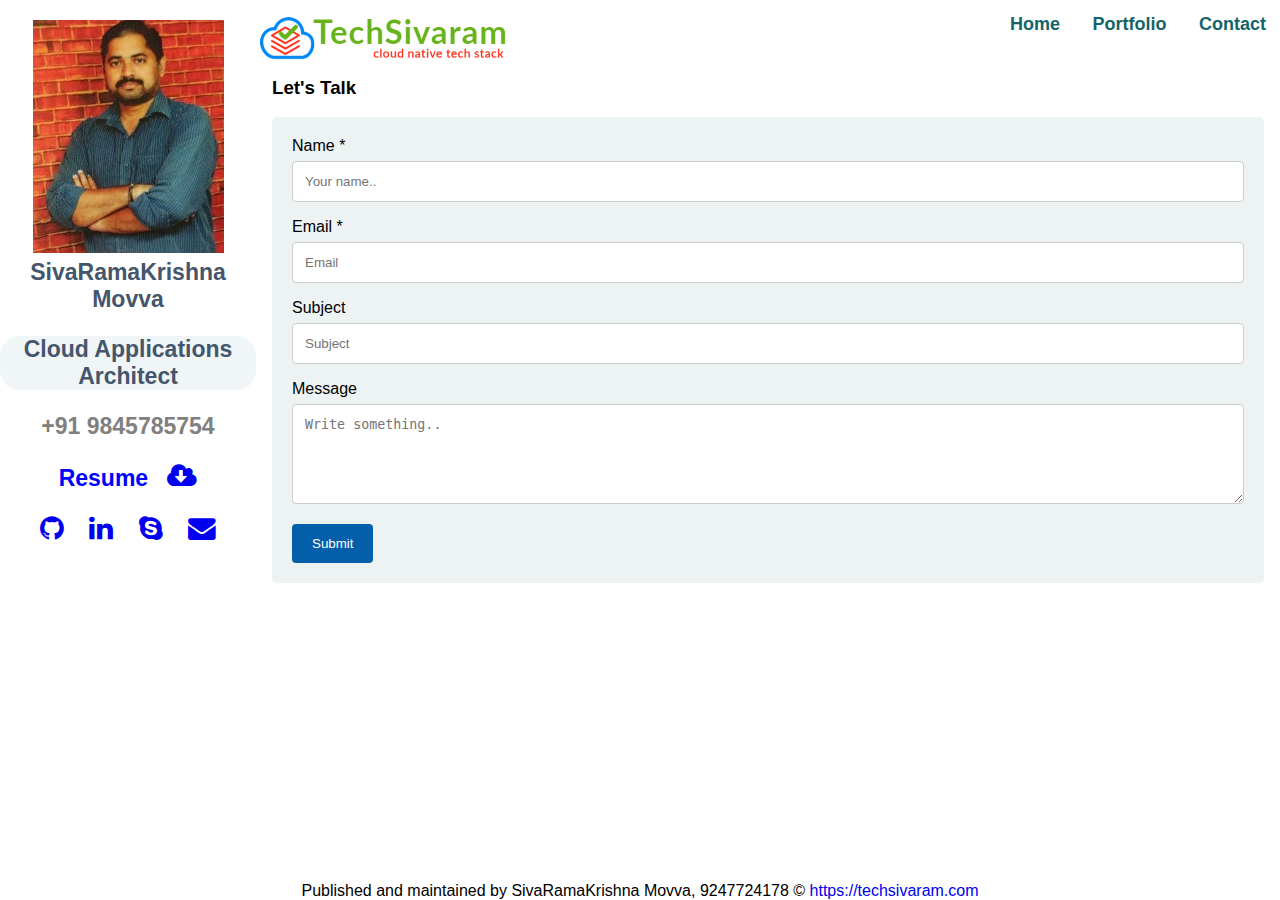
<file: pages/contact.html>
<!DOCTYPE html>
<html lang="en">

<head>
    <meta charset="utf-8" />
    <link rel="icon" href="../favicon.ico" />
    <meta name="viewport" content="width=device-width, initial-scale=1" />
    <meta name="theme-color" content="#000000" />
    <meta name="google-site-verification" content="DG4TBkemhiV3hDjFbZkyLHkUBWwtDwDDK6naSVGnXRU" />
    <meta name='Copyright' content='&copy; TechSivaram' />
    <meta name="geo.region" content="IN-AP" />
    <meta name="geo.placename" content="Yadavuru-Tenali" />
    <meta name="geo.position" content="16.190810;80.681341" />

    <meta name='description'
        content='SivaRamaKrishna Movva, I am a Cloud Applications Architect with 16+ years of experience on 20+ enterprise-grade software projects from various functional domains including HealthCare, Financial Services, Logistics, Banking, etc...' />
    <meta name='keywords'
        content='Presales, Architect, Solution, Design, Develop, Maintain, Mentor, Ownership, Lead, Talent Acquisition, Microsoft, MERN, MEAN, Cloud (AWS, Azure), PYTHON, MS SQL, PostgreSQL, HASURA, GraphQL, Docker, Kubernetes, Microservices, WebRTC, Twilio, Xstate, ASP.NET, .net core, Linux Deployments, EntityFramework core, Java, Spring Boot, SyncFusion, DevOps, Ansible, Git, Bit Bucket, GitLab, GitHub, Source Tree, Ionic-Capacitor, Flutter, Dart, Android, IOS (not much),Route53, Cloud Front, ACM, Secrets Manager, S3, Load Balancers, Auto Scaling, EC2, ECS, Fargate, EKS, EFS, RDS, Aurora (PostgreSQL), Cognito, Pinpoint, SNS, SES, AWS Connect (contact Centre), Chime, Kinesis, Kinesis Signal Channels, CloudWatch, IAM, Code Commit, Elastic Beanstalk, ElastiCache (Redis), Code Build, Code Deploy, Code Pipeline, Lambda, API Gateway, Dynamo DB, Document DB, Database Migration Services, Billing Optimization, Cloud Formation, Textract, Active Directory Services, Power BI, Share point' />
    <meta name='abstract'
        content='I am a Cloud Applications Architect with 16+ years of experience on 20+ enterprise-grade software projects from various functional domains including HealthCare, Financial Services, Logistics, Banking, etc...' />
    <meta name="HandheldFriendly" content="true" />

    <link rel="shortlink" href="https://techsivaram.com/" />
    <link rel="canonical" href="https://techsivaram.com/" />

    <meta property="og:url" content="https://techsivaram.com/" />
    <meta property="og:site_name" content="TechSivaram" />
    <meta property="og:title"
        content="SivaRamaKrishna Movva, I am a Cloud Applications Architect with 16+ years of experience on 20+ enterprise-grade software projects from various functional domains including HealthCare, Financial Services, Logistics, Banking, etc..." />
    <meta property="og:description"
        content="I am a Cloud Applications Architect with 16+ years of experience on 20+ enterprise-grade software projects from various functional domains including HealthCare, Financial Services, Logistics, Banking, etc..." />
    <meta property="og:image" content="./Assets/Myphoto.jpg" />
    <meta property="og:image:url" content="./Assets/Myphoto.jpg" />
    <meta property="og:type" content="website" />
    <meta property="og:image:width" content="1200" />
    <meta property="og:image:height" content="630" />

    <link rel="manifest" href="../manifest.json" />
    <link rel="stylesheet" href="https://cdnjs.cloudflare.com/ajax/libs/font-awesome/4.7.0/css/font-awesome.min.css" />
    <link rel="stylesheet" href="../css/style.css" />

    <title>SivaRamaKrishna Movva</title>
    <script type="application/javascript">
        window.tiledeskSettings =
        {
            projectid: "60e3f57f4c032e00123fae95"
        };
        (function (d, s, id) {
            var js, fjs = d.getElementsByTagName(s)[0];
            if (d.getElementById(id)) return;
            js = d.createElement(s); js.id = id; js.async = true;
            js.src = "https://widget.tiledesk.com/v4/launch.js";
            fjs.parentNode.insertBefore(js, fjs);
        }(document, 'script', 'tiledesk-jssdk'));
    </script>
    <style>
        /* body {
            font-family: Arial, Helvetica, sans-serif;
        } */

        * {
            box-sizing: border-box;
        }

        input[type=text],
        input[type=email],
        select,
        textarea {
            width: 100%;
            padding: 12px;
            border: 1px solid #ccc;
            border-radius: 4px;
            box-sizing: border-box;
            margin-top: 6px;
            margin-bottom: 16px;
            resize: vertical;
        }

        input[type=submit] {
            background-color: #045faa;
            color: white;
            padding: 12px 20px;
            border: none;
            border-radius: 4px;
            cursor: pointer;
        }

        input[type=submit]:hover {
            background-color: #16317a;
        }

        .container {
            border-radius: 5px;
            background-color: rgb(237, 243, 243);
            padding: 20px;
        }

        div.content {
            text-align: unset !important;
            width: 80% !important;
            height: calc(100vh - 1px) !important;
        }

        @media screen and (max-width: 400px) {

            div.content {
                text-align: unset !important;
                padding-bottom: 100px;
                width: 100% !important;
            }
        }
    </style>
</head>

<body style="height: 100%;">

    <div id="mobilelogo"><img id="logo" style="width: 269px !important;" src="../Assets/logo.png"></div>
    <div class="scrollmenu">
        <div id="desklogo"><img id="logo" src="../Assets/logo.png"></div>
        <div id="myLinks">
            <a href="../index.html">Home</a>
            <a href="../pages/portfolio.html">Portfolio</a>
            <a href="../pages/contact.html">Contact</a>
        </div>
    </div>

    <div class="sidebar" style="text-align:center;font-size: 23px; font-weight: bold;align-items:center">
        <div style="padding-top: 20px">
            <img src="../Assets/Myphoto.jpg" alt="SivaRamaKrishna Movva"></img>
        </div>
        <p style="color:#44566C; margin-block-start: auto"> SivaRamaKrishna Movva</p>
        <div style="position: relative ; border-radius: 20px ; background-color: #f0f5f8; color: #44566C;
            display: inline-block; padding-left: 20px; padding-right:20px; margin-block-start: auto">
            Cloud Applications Architect
        </div>
        <p style="position: relative; color: grey">+91 9845785754</p>

        <div style="position:relative; display:inline-block">
            <a style="color:blue" href="../Resume.html">Resume</a>&nbsp;&nbsp;
            <a href="../Assets/Resume.pdf" }>
                <i class="fa fa-cloud-download" style="font-size:larger;"></i>
            </a>
        </div>
        <p style=" position: relative; color: grey"></p>
        <div style=" position: relative; display: inline-block">
            <a href=" https://github.com/TechSivaram" alt="github">
                <i class="fa fa-github" style="font-size:larger;"></i>
            </a>&nbsp;&nbsp;
            <a href="https://www.linkedin.com/in/sivaram-movva" alt="linkedin">
                <i class="fa fa-linkedin" style="font-size:larger;"></i>
            </a>&nbsp;&nbsp;
            <a href="skype:live:sivaram.movva_2" alt="live:sivaram.movva_2">
                <i class="fa fa-skype" style="font-size:larger;"></i>
            </a>&nbsp;&nbsp;
            <a href="mailto:sivaram.movva@gmail.com" alt="sivaram.movva@gmail.com">
                <i class="fa fa-envelope" style="font-size:larger;"></i>
            </a>
        </div>
        <p style=" position: relative; color: grey"></p>
    </div>

    <div class="content">
        <br />
        <h3>Let's Talk</h3>

        <div class="container">
            <form id="contactForm">
                <label for="name">Name *</label>
                <input type="text" id="name" name="name" placeholder="Your name.." required>

                <label for="email">Email *</label>
                <input type="email" id="email" name="email" placeholder="Email" required>

                <label for="subject">Subject</label>
                <input type="text" id="subject" name="subject" placeholder="Subject">

                <label for="message">Message</label>
                <textarea id="message" name="message" placeholder="Write something.." style="height:100px"></textarea>

                <input type="submit" value="Submit">
            </form>
        </div>

    </div>
    <div class="footer">
        <p>Published and maintained by SivaRamaKrishna Movva, 9247724178 &copy; <a
                href="https://techsivaram.com">https://techsivaram.com</a></p>
    </div>
    <script>
        const thisForm = document.getElementById('contactForm');
        thisForm.addEventListener('submit', async function (e) {
            e.preventDefault();
            const formData = new FormData(thisForm).entries()
            fetch('https://yadavuru-api.herokuapp.com/api/contact/email', {
                method: 'POST',
                headers: { 'Content-Type': 'application/json' },
                body: JSON.stringify(Object.fromEntries(formData))
            }).then(function () {
                thisForm.reset();
                alert('Thank you for contacting us, will get back to you soon.');
            }).catch(function () {
                alert('An exception occured.');
            });
        });
    </script>
</body>

</html>
</file>
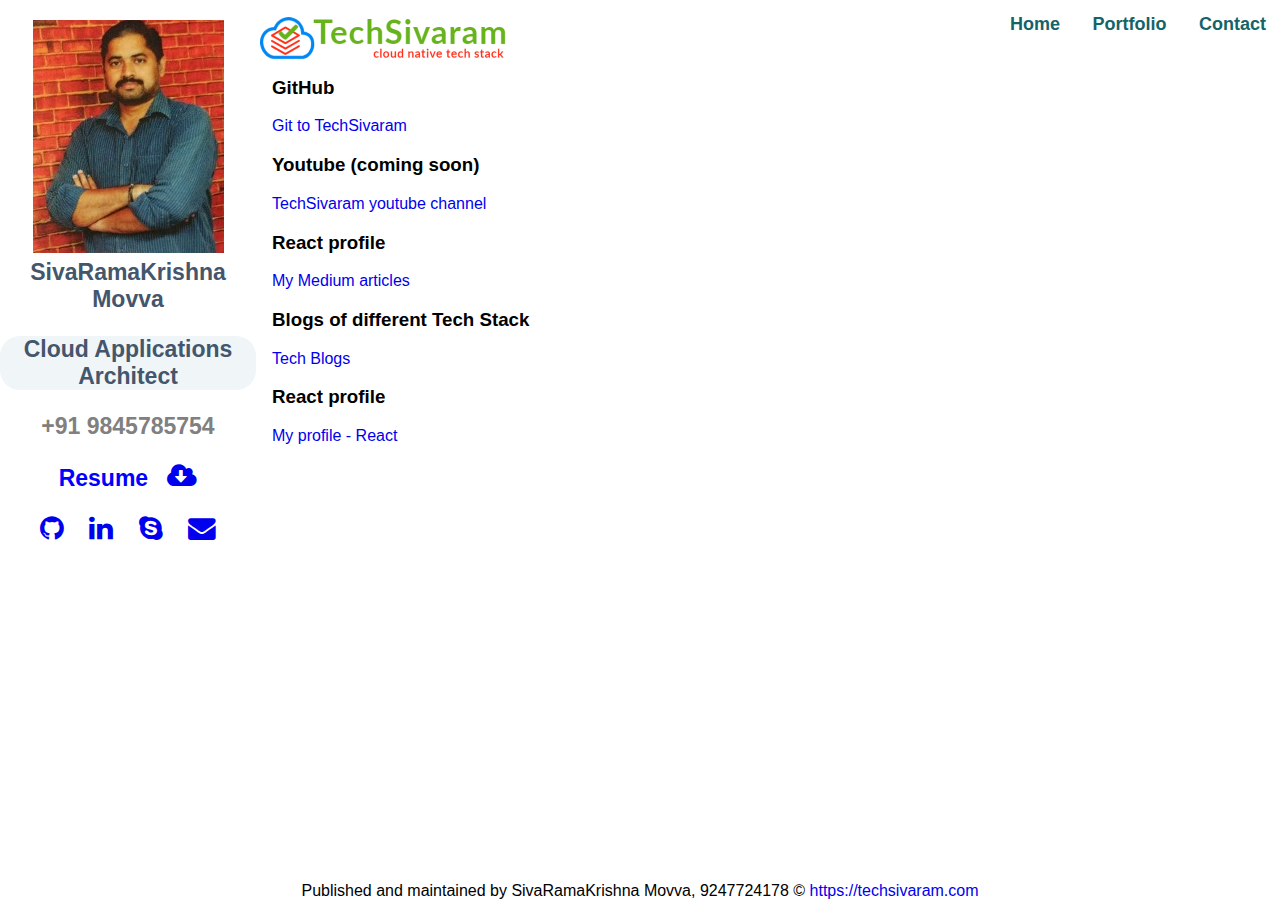
<file: pages/portfolio.html>
<!DOCTYPE html>
<html lang="en">

<head>
    <meta charset="utf-8" />
    <link rel="icon" href="../favicon.ico" />
    <meta name="viewport" content="width=device-width, initial-scale=1" />
    <meta name="theme-color" content="#000000" />
    <meta name="google-site-verification" content="DG4TBkemhiV3hDjFbZkyLHkUBWwtDwDDK6naSVGnXRU" />
    <meta name='Copyright' content='&copy; TechSivaram' />
    <meta name="geo.region" content="IN-AP" />
    <meta name="geo.placename" content="Yadavuru-Tenali" />
    <meta name="geo.position" content="16.190810;80.681341" />

    <meta name='description'
        content='SivaRamaKrishna Movva, I am a Cloud Applications Architect with 16+ years of experience on 20+ enterprise-grade software projects from various functional domains including HealthCare, Financial Services, Logistics, Banking, etc...' />
    <meta name='keywords'
        content='Presales, Architect, Solution, Design, Develop, Maintain, Mentor, Ownership, Lead, Talent Acquisition, Microsoft, MERN, MEAN, Cloud (AWS, Azure), PYTHON, MS SQL, PostgreSQL, HASURA, GraphQL, Docker, Kubernetes, Microservices, WebRTC, Twilio, Xstate, ASP.NET, .net core, Linux Deployments, EntityFramework core, Java, Spring Boot, SyncFusion, DevOps, Ansible, Git, Bit Bucket, GitLab, GitHub, Source Tree, Ionic-Capacitor, Flutter, Dart, Android, IOS (not much),Route53, Cloud Front, ACM, Secrets Manager, S3, Load Balancers, Auto Scaling, EC2, ECS, Fargate, EKS, EFS, RDS, Aurora (PostgreSQL), Cognito, Pinpoint, SNS, SES, AWS Connect (contact Centre), Chime, Kinesis, Kinesis Signal Channels, CloudWatch, IAM, Code Commit, Elastic Beanstalk, ElastiCache (Redis), Code Build, Code Deploy, Code Pipeline, Lambda, API Gateway, Dynamo DB, Document DB, Database Migration Services, Billing Optimization, Cloud Formation, Textract, Active Directory Services, Power BI, Share point' />
    <meta name='abstract'
        content='I am a Cloud Applications Architect with 16+ years of experience on 20+ enterprise-grade software projects from various functional domains including HealthCare, Financial Services, Logistics, Banking, etc...' />
    <meta name="HandheldFriendly" content="true" />

    <link rel="shortlink" href="https://techsivaram.com/" />
    <link rel="canonical" href="https://techsivaram.com/" />

    <meta property="og:url" content="https://techsivaram.com/" />
    <meta property="og:site_name" content="TechSivaram" />
    <meta property="og:title"
        content="SivaRamaKrishna Movva, I am a Cloud Applications Architect with 16+ years of experience on 20+ enterprise-grade software projects from various functional domains including HealthCare, Financial Services, Logistics, Banking, etc..." />
    <meta property="og:description"
        content="I am a Cloud Applications Architect with 16+ years of experience on 20+ enterprise-grade software projects from various functional domains including HealthCare, Financial Services, Logistics, Banking, etc..." />
    <meta property="og:image" content="./Assets/Myphoto.jpg" />
    <meta property="og:image:url" content="./Assets/Myphoto.jpg" />
    <meta property="og:type" content="website" />
    <meta property="og:image:width" content="1200" />
    <meta property="og:image:height" content="630" />

    <link rel="manifest" href="../manifest.json" />
    <link rel="stylesheet" href="https://cdnjs.cloudflare.com/ajax/libs/font-awesome/4.7.0/css/font-awesome.min.css" />
    <link rel="stylesheet" href="../css/style.css" />

    <title>SivaRamaKrishna Movva</title>
    <script type="application/javascript">
        window.tiledeskSettings =
        {
            projectid: "60e3f57f4c032e00123fae95"
        };
        (function (d, s, id) {
            var js, fjs = d.getElementsByTagName(s)[0];
            if (d.getElementById(id)) return;
            js = d.createElement(s); js.id = id; js.async = true;
            js.src = "https://widget.tiledesk.com/v4/launch.js";
            fjs.parentNode.insertBefore(js, fjs);
        }(document, 'script', 'tiledesk-jssdk'));
    </script>
    <style>
        @media screen and (max-width: 400px) {

            div.content {
                text-align: unset !important;
            }
        }
    </style>
</head>

<body style="height: 100%;">

    <div id="mobilelogo"><img id="logo" src="../Assets/logo.png"></div>
    <div class="scrollmenu">
        <div id="desklogo"><img id="logo" src="../Assets/logo.png"></div>
        <div id="myLinks">
            <a href="../index.html">Home</a>
            <a href="../pages/portfolio.html">Portfolio</a>
            <a href="../pages/contact.html">Contact</a>
        </div>
    </div>

    <div class="sidebar" style="text-align:center;font-size: 23px; font-weight: bold;align-items:center">
        <div style="padding-top: 20px">
            <img src="../Assets/Myphoto.jpg" alt="SivaRamaKrishna Movva"></img>
        </div>
        <p style="color:#44566C; margin-block-start: auto"> SivaRamaKrishna Movva</p>
        <div style="position: relative ; border-radius: 20px ; background-color: #f0f5f8; color: #44566C;
            display: inline-block; padding-left: 20px; padding-right:20px; margin-block-start: auto">
            Cloud Applications Architect
        </div>
        <p style="position: relative; color: grey">+91 9845785754</p>

        <div style="position:relative; display:inline-block">
            <a style="color:blue" href="../Resume.html">Resume</a>&nbsp;&nbsp;
            <a href="../Assets/Resume.pdf" }>
                <i class="fa fa-cloud-download" style="font-size:larger;"></i>
            </a>
        </div>
        <p style=" position: relative; color: grey"></p>
        <div style=" position: relative; display: inline-block">
            <a href=" https://github.com/TechSivaram" alt="github">
                <i class="fa fa-github" style="font-size:larger;"></i>
            </a>&nbsp;&nbsp;
            <a href="https://www.linkedin.com/in/sivaram-movva" alt="linkedin">
                <i class="fa fa-linkedin" style="font-size:larger;"></i>
            </a>&nbsp;&nbsp;
            <a href="skype:live:sivaram.movva_2" alt="live:sivaram.movva_2">
                <i class="fa fa-skype" style="font-size:larger;"></i>
            </a>&nbsp;&nbsp;
            <a href="mailto:sivaram.movva@gmail.com" alt="sivaram.movva@gmail.com">
                <i class="fa fa-envelope" style="font-size:larger;"></i>
            </a>
        </div>
        <p style=" position: relative; color: grey"></p>
    </div>

    <div class="content">
        <br />
        <h3 stype="color:Grey">GitHub</h3>
        <a href="https://github.com/TechSivaram">Git to TechSivaram</a>
        <br />
        <h3 stype="color:Grey">Youtube (coming soon)</h3>
        <a href="https://www.youtube.com/channel/UCXZOpJT8N2eZiG0h7C8JwTA">TechSivaram youtube channel</a>        
        <br />
        <h3 stype="color:Grey">React profile</h3>
        <a href="https://medium.com/@sivaram.movva">My Medium articles</a>        
        <br />
        <h3 stype="color:Grey">Blogs of different Tech Stack</h3>
        <a href="../blogs/index.html">Tech Blogs</a>
        <br />
        <h3 stype="color:Grey">React profile</h3>
        <a href="https://react.techsivaram.com">My profile - React</a>
        <p style="padding-bottom: 40px;"></p>
    </div>
    <div class="footer">
        <p>Published and maintained by SivaRamaKrishna Movva, 9247724178 &copy; <a
                href="https://techsivaram.com">https://techsivaram.com</a></p>
    </div>
</body>

</html>
</file>
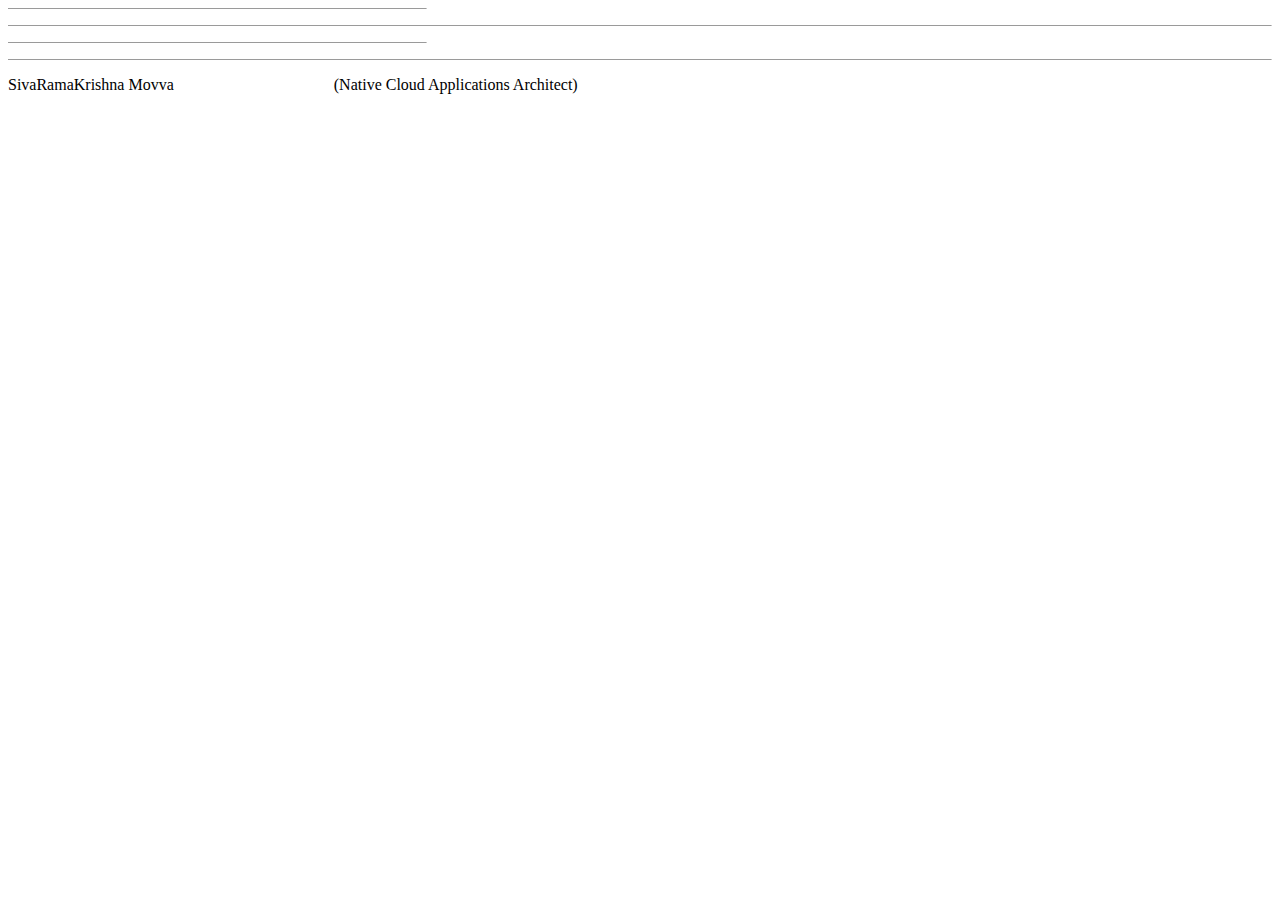
<file: SivaRam - Health Care_files/header.htm>
<html xmlns:v="urn:schemas-microsoft-com:vml"
xmlns:o="urn:schemas-microsoft-com:office:office"
xmlns:w="urn:schemas-microsoft-com:office:word"
xmlns:m="http://schemas.microsoft.com/office/2004/12/omml"
xmlns="http://www.w3.org/TR/REC-html40">

<head>
<meta http-equiv=Content-Type content="text/html; charset=windows-1252">
<meta name=ProgId content=Word.Document>
<meta name=Generator content="Microsoft Word 15">
<meta name=Originator content="Microsoft Word 15">
<link id=Main-File rel=Main-File href="../SivaRam%20-%20Health%20Care.htm">
<!--[if gte mso 9]><xml>
 <o:shapedefaults v:ext="edit" spidmax="2049"/>
</xml><![endif]-->
</head>

<body lang=EN-IN link=blue vlink="#954F72">

<div style='mso-element:footnote-separator' id=fs>

<p class=MsoNormal><span lang=EN-US><span style='mso-special-character:footnote-separator'><![if !supportFootnotes]>

<hr align=left size=1 width="33%">

<![endif]></span></span></p>

</div>

<div style='mso-element:footnote-continuation-separator' id=fcs>

<p class=MsoNormal><span lang=EN-US><span style='mso-special-character:footnote-continuation-separator'><![if !supportFootnotes]>

<hr align=left size=1>

<![endif]></span></span></p>

</div>

<div style='mso-element:endnote-separator' id=es>

<p class=MsoNormal><span lang=EN-US><span style='mso-special-character:footnote-separator'><![if !supportFootnotes]>

<hr align=left size=1 width="33%">

<![endif]></span></span></p>

</div>

<div style='mso-element:endnote-continuation-separator' id=ecs>

<p class=MsoNormal><span lang=EN-US><span style='mso-special-character:footnote-continuation-separator'><![if !supportFootnotes]>

<hr align=left size=1>

<![endif]></span></span></p>

</div>

<div style='mso-element:header' id=h1>

<p class=MsoHeader><span lang=EN-US>SivaRamaKrishna Movva<span
style='mso-tab-count:2'>��������������������������������������� </span> (Native
Cloud Applications Architect)</span></p>

</div>

</body>

</html>
</file>
<file: css/style.css>
.App {
    text-align: center;
}

body {
    overflow: hidden;
}

@media (prefers-reduced-motion: no-preference) {
}

.App-header {
    background-color: white;
    min-height: 100vh;
    display: flex;
    flex-direction: column;
    align-items: center;
    justify-content: center;
    font-size: calc(10px + 2vmin);
    color: white;
}

.App-link {
    color: #61dafb;
}

@keyframes App-logo-spin {
    from {
        transform: rotate(0deg);
    }
    to {
        transform: rotate(360deg);
    }
}

.sidebar {
    margin: 0;
    padding: 0;
    width: 20%;
    background-color: white;
    position: fixed;
    height: 100%;
    overflow: auto;
}

div.content {
    margin-left: 20%;
    padding: 1px 16px;
    padding-top: 40px;
    height: calc(100vh - 50px);
    overflow-y: auto;
    /* width: 78%; */
    text-align: justify;
    background-color: white;
}

div.content p {
    font-size: large;
}

@media screen and (max-width: 700px) {
    .sidebar {
        width: 100%;
        height: auto;
        position: relative;
    }
    .sidebar a {
        float: left;
    }
    div.content {
        margin-left: 0;
    }
}

@media screen and (max-width: 400px) {
    .sidebar a {
        text-align: center;
        float: none;
    }

    div.content {
        padding-top: 0px;
        /* width: 85%; */
        height: unset;
        overflow: scroll;
    }

    body {
        overflow: auto;
    }
}

body {
    margin: 0;
    font-family: -apple-system, BlinkMacSystemFont, "Segoe UI", "Roboto", "Oxygen", "Ubuntu", "Cantarell", "Fira Sans",
        "Droid Sans", "Helvetica Neue", sans-serif;
    -webkit-font-smoothing: antialiased;
    -moz-osx-font-smoothing: grayscale;
}

code {
    font-family: source-code-pro, Menlo, Monaco, Consolas, "Courier New", monospace;
}

.footer {
    position: fixed;
    left: 0;
    bottom: 0;
    width: 100%;
    background-color: white;
    color: black;
    text-align: center;
}

.footer p {
    margin-block-start: unset !important;
    margin-block-end: unset !important;
}

.scrollmenu {
    background-color: white;
    overflow: hidden;
    white-space: nowrap;
    float: right;
    width: 80%;
    text-align: right;
    position: relative;
    position: fixed;
    left: 20%;
}

.scrollmenu #myLinks {
    display: block;
    float: right;
}

.scrollmenu a {
    display: inline-block;
    color: rgb(20, 99, 105);
    padding: 14px;
    text-decoration: none;
    border-radius: 15px;
    font-size: large;
    font-weight: bold;
}

.scrollmenu .icon {
    display: none;
}

.scrollmenu a:hover {
    background-color: rgb(207, 216, 221);
}

@media screen and (max-width: 400px) {
    .scrollmenu {
        background-color: white;
        width: 100%;
        position: sticky;
        left: 0%;
        padding-right: 50px;
    }

    .scrollmenu #myLinks {
        display: block;
    }

    .scrollmenu .icon {
        display: block;
    }

    #logo {
        /* display: inline-block; */
        padding-right: 19px !important;
        float: unset !important;
        height: 100px !important;
        width: 250px !important; /* correct proportions to specified height */
        /* border-radius: 50%; /* makes it a circle */
    }

    #mobilelogo {
        display: block !important;
        text-align: center !important;
    }

    #desklogo{
        display: none !important;
        text-align: center !important;
    }
}

a {
    text-decoration: unset;
}

#mobilelogo {
    display: none;
}

#desklogo{
    display: block;
}

#logo {
    display: inline-block;
    margin-top: -1px;
    margin-bottom: -29px;
    float: left;
    height: 100px;
    width: 250px; /* correct proportions to specified height */
    /* border-radius: 50%; /* makes it a circle */
}
</file>
